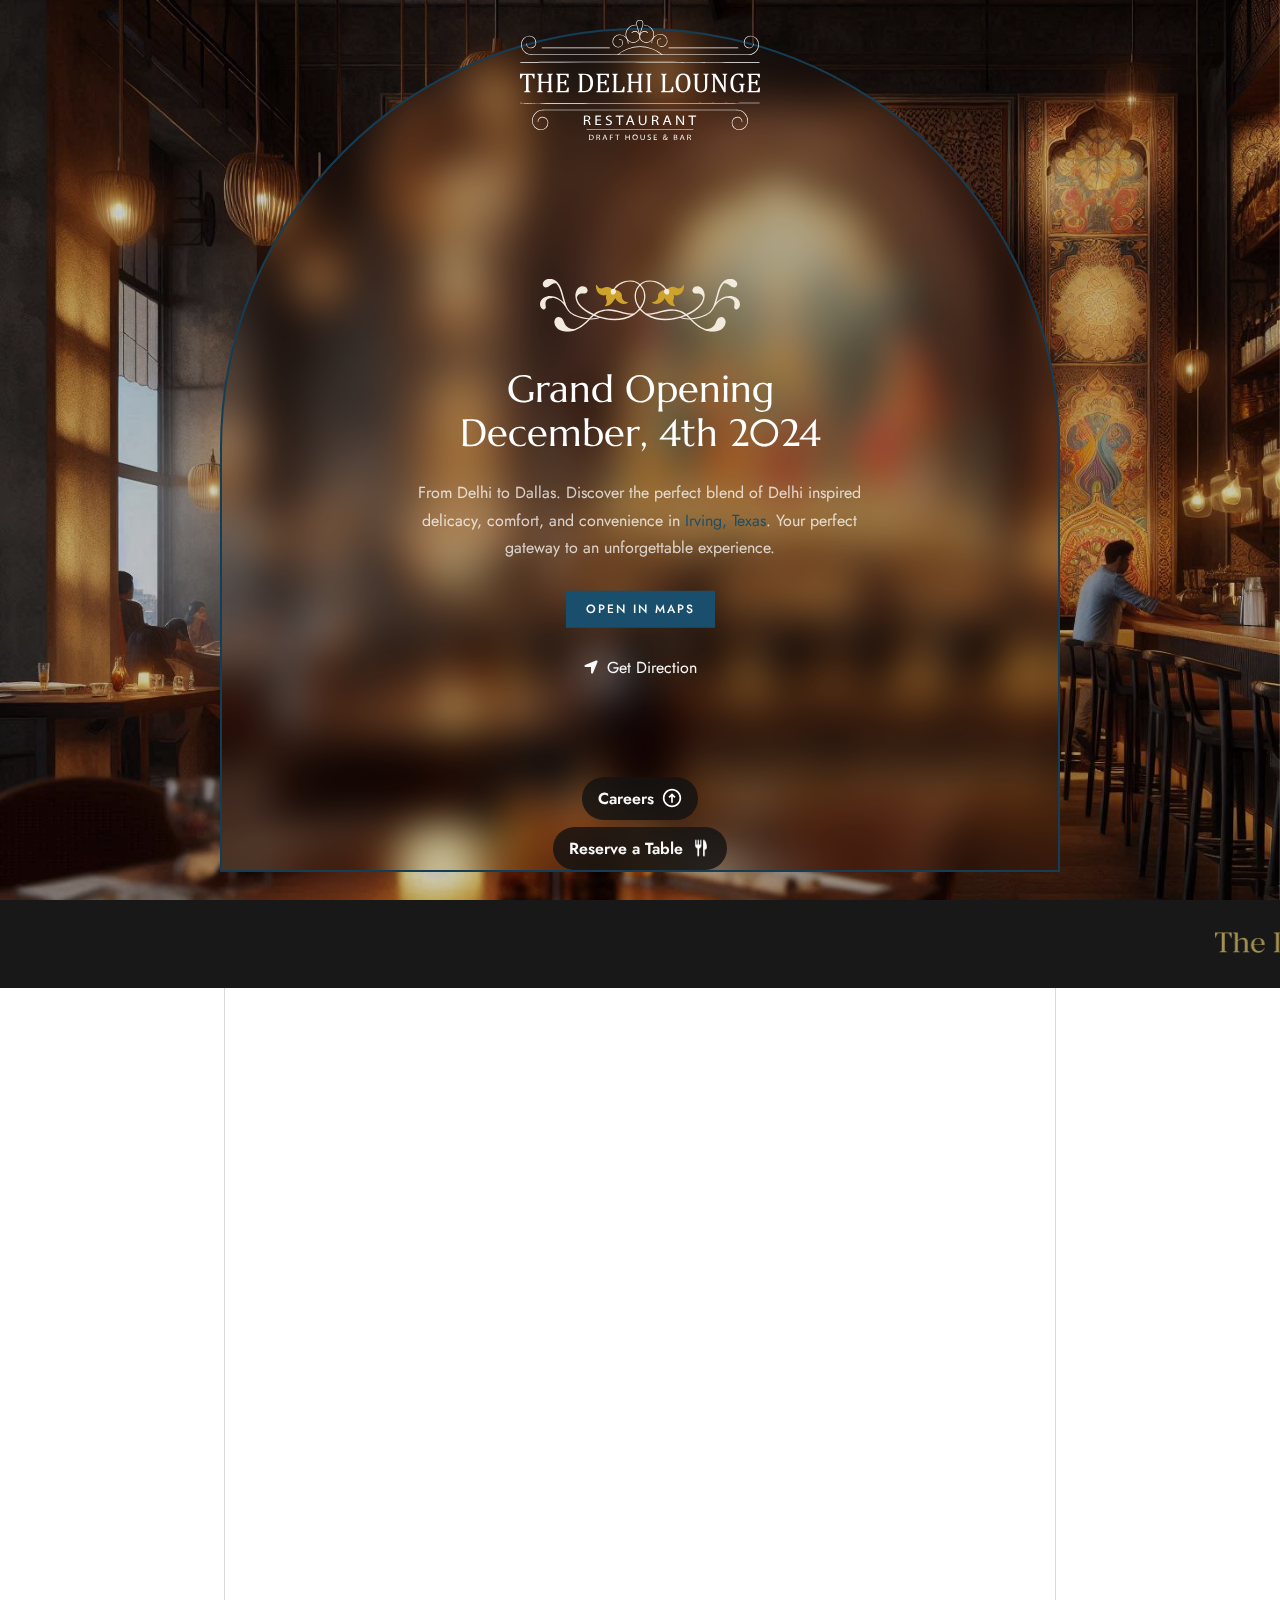
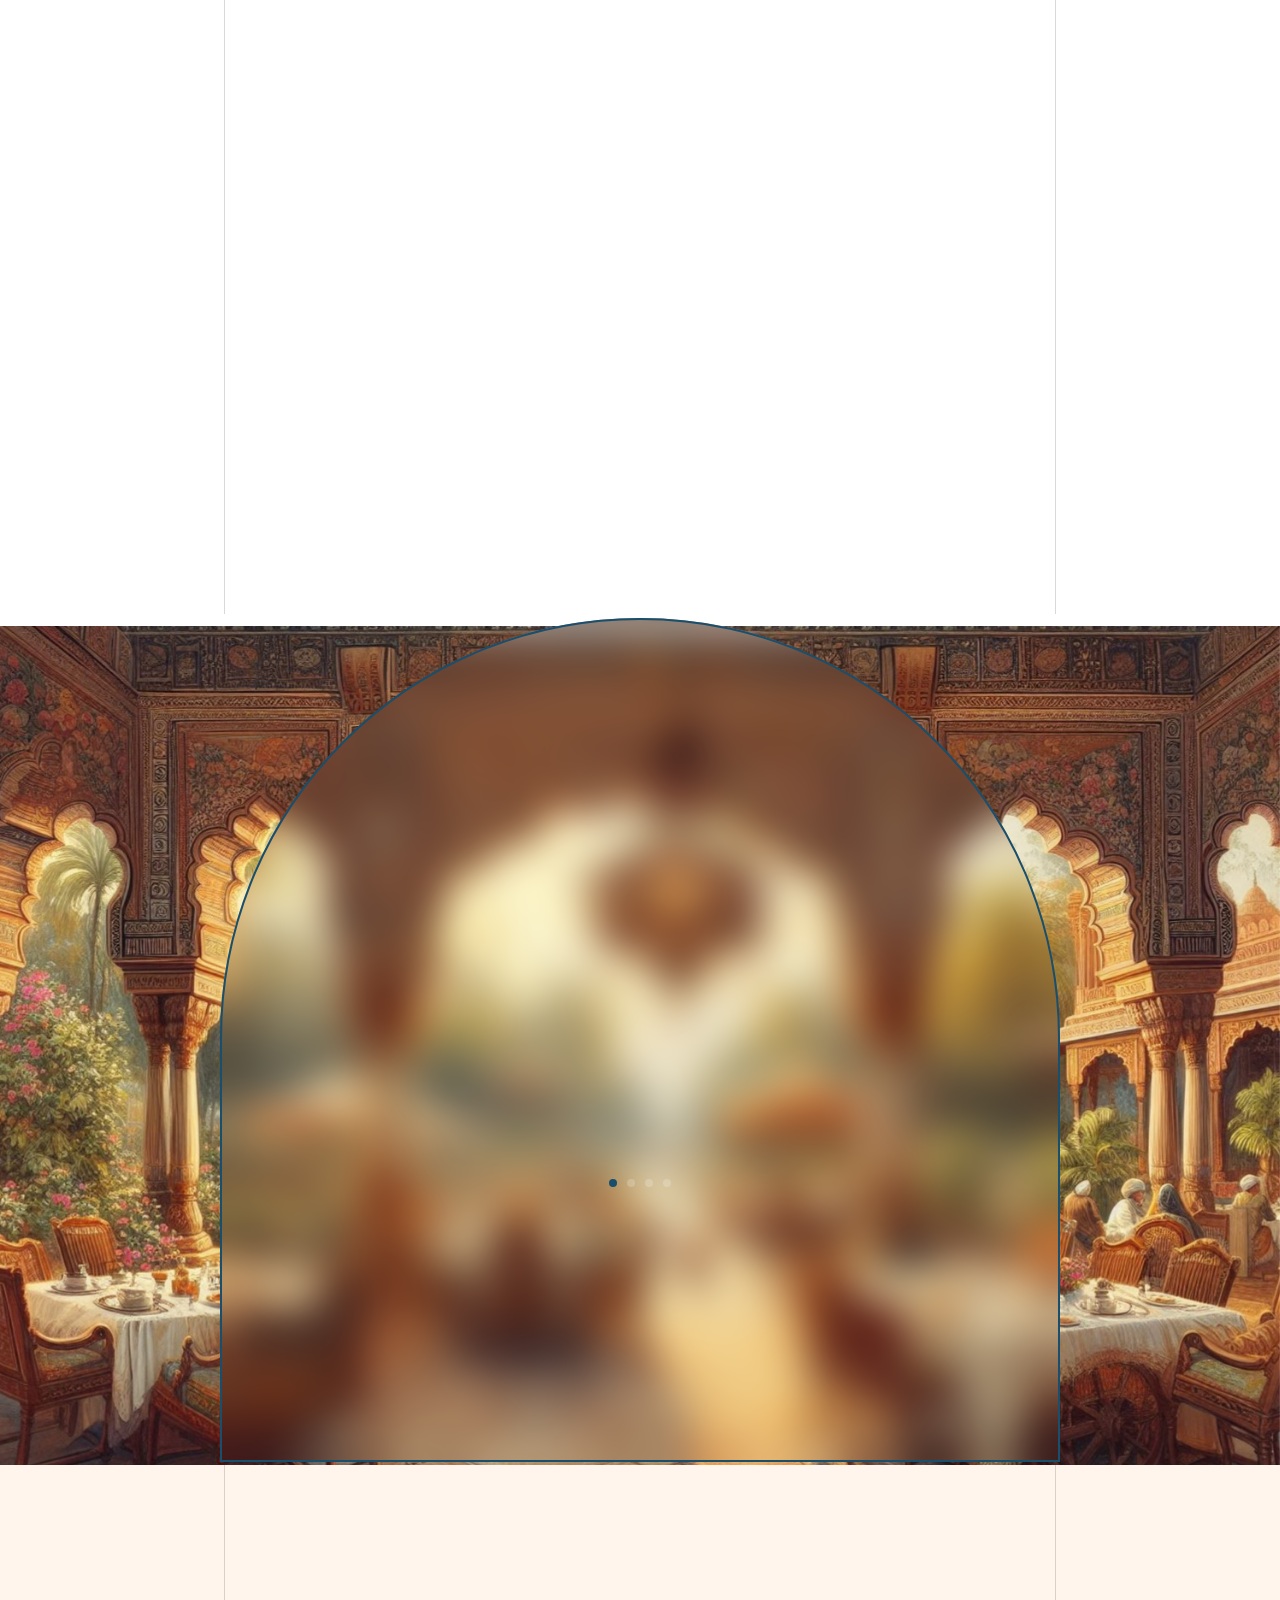
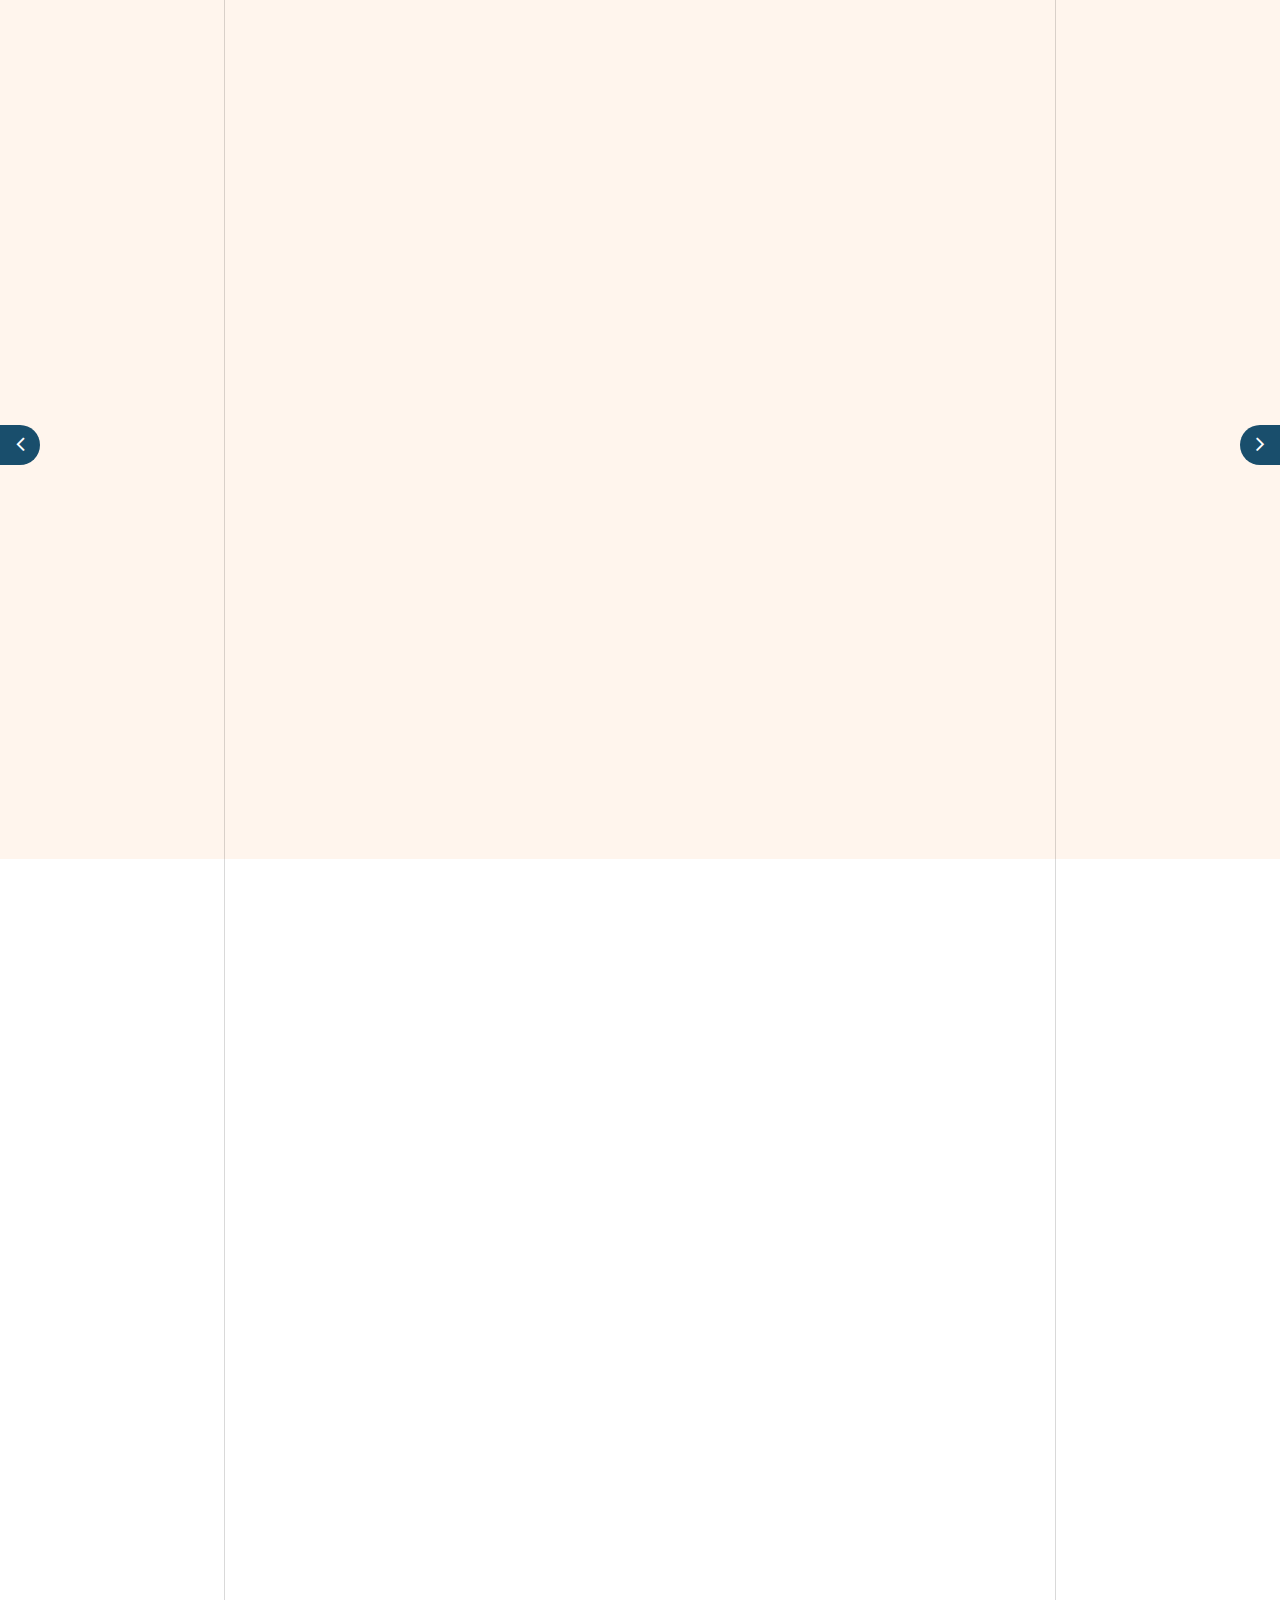
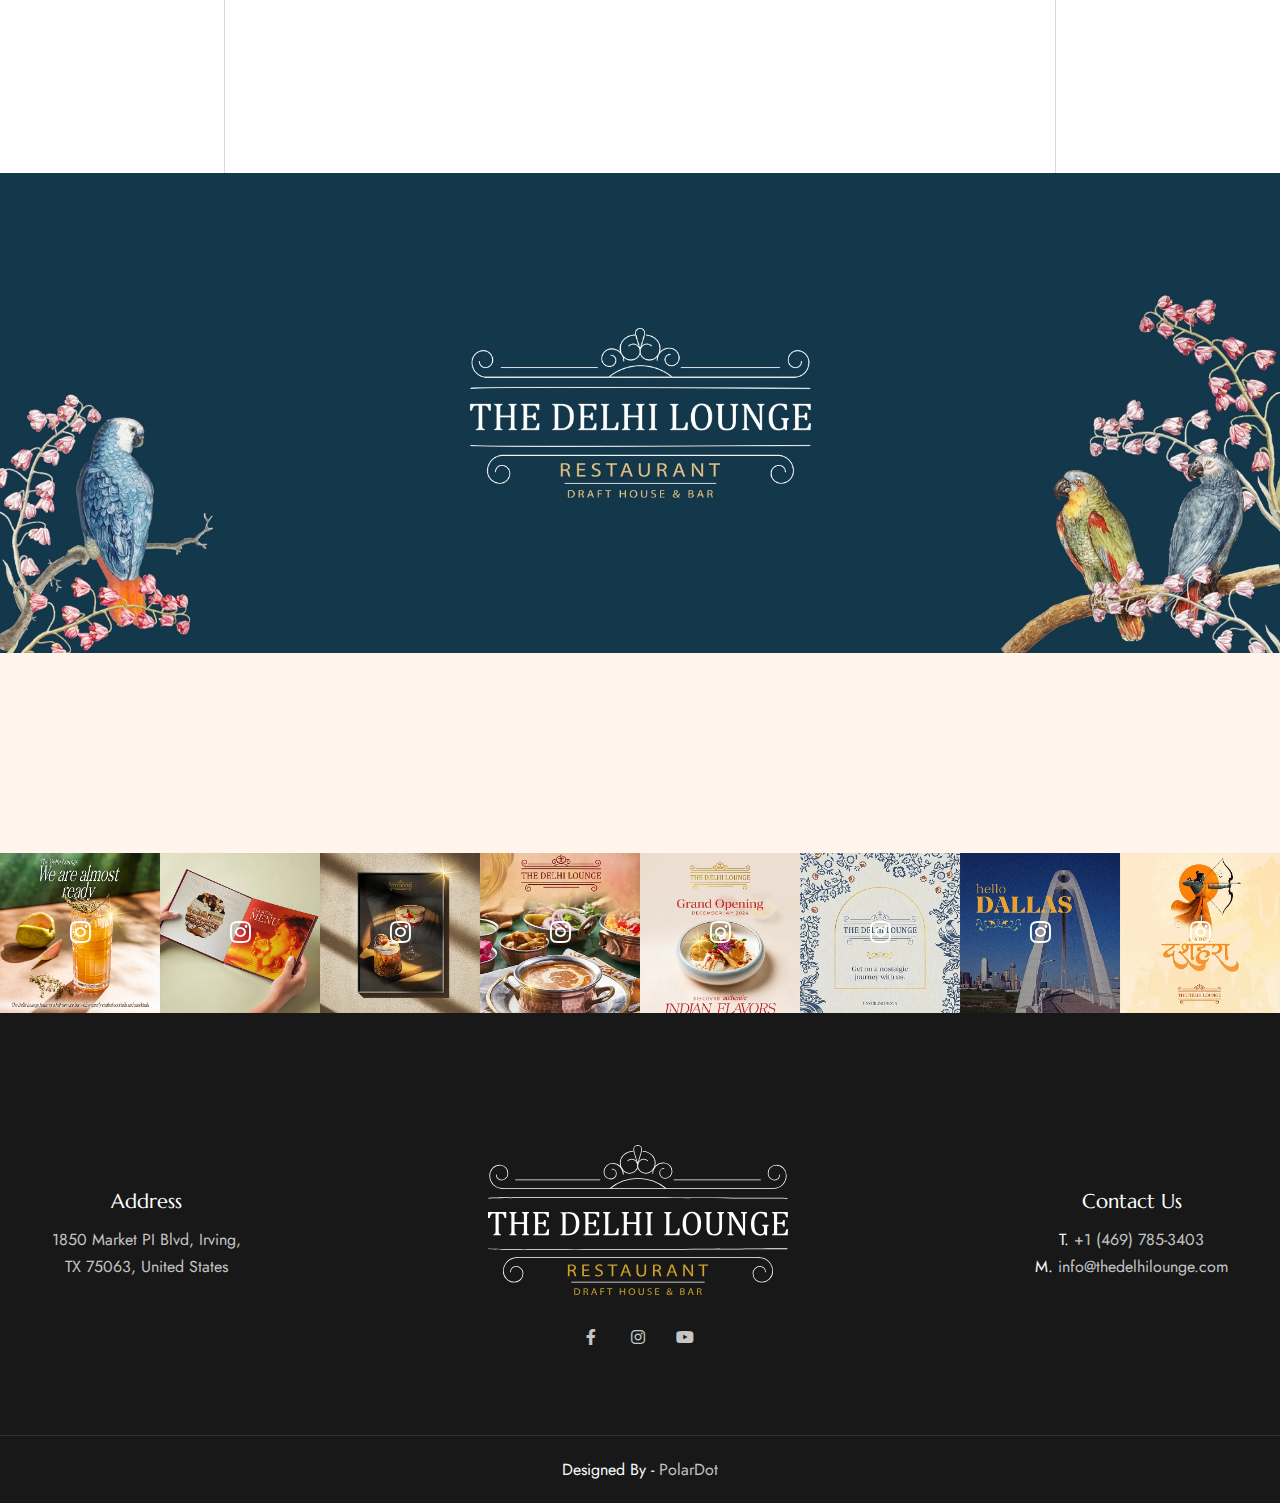
<file: index.html>
<!DOCTYPE html>
<html lang="zxx">
  <head>
    <title>The Delhi Lounge - Restaurant, Draft House & Bar</title>
    <link
      rel="icon"
      href="images/Favicon(d).svg"
      type="image/gif"
      sizes="16x16"
    />
    <meta content="text/html;charset=utf-8" http-equiv="Content-Type" />
    <meta content="width=device-width, initial-scale=1.0" name="viewport" />
    <meta content="The Delhi Lounge, Irving, TX" name="description" />
    <meta content="" name="The Delhi Lounge" />
    <meta content="Polardot" name="author" />
    <!--  Essential META Tags -->
    <meta property="og:title" content="The Delhi Lounge - Irving, Tx" />
    <meta property="og:type" content="article" />
    <meta
      property="og:image"
      content="http://euro-travel-example.com/thumbnail.jpg"
    />
    <meta property="og:url" content="http://thedelhilounge.com/index.html" />
    <meta name="twitter:card" content="summary_large_image" />

    <!--  Non-Essential, But Recommended -->
    <meta
      property="og:description"
      content="A Nostalgic Blend of Flavors from Delhi"
    />
    <meta property="og:site_name" content="The Delhi Lounge" />
    <meta name="twitter:image:alt" content="Alt text for image" />

    <!--  Non-Essential, But Required for Analytics -->
    <meta property="fb:app_id" content="your_app_id" />
    <meta name="twitter:site" content="@website-username" />
    <!-- CSS Files
    ================================================== -->
    <link
      href="css/bootstrap.min.css"
      rel="stylesheet"
      type="text/css"
      id="bootstrap"
    />
    <link href="css/plugins.css" rel="stylesheet" type="text/css" />
    <link href="css/swiper.css" rel="stylesheet" type="text/css" />
    <link href="css/style.css" rel="stylesheet" type="text/css" />
    <link href="css/coloring.css" rel="stylesheet" type="text/css" />
    <!-- Latest compiled and minified CSS -->
    <link
      rel="stylesheet"
      href="https://cdn.jsdelivr.net/npm/bootstrap@4.6.2/dist/css/bootstrap.min.css"
      integrity="sha384-xOolHFLEh07PJGoPkLv1IbcEPTNtaed2xpHsD9ESMhqIYd0nLMwNLD69Npy4HI+N"
      crossorigin="anonymous"
    />
    <!-- color scheme -->
    <link
      id="colors"
      href="css/colors/scheme-01.css"
      rel="stylesheet"
      type="text/css"
    />
    <link rel="stylesheet" href="./css/modal.css" />
  </head>

  <body>
    <div id="wrapper">
      <a href="#" id="back-to-top"></a>

      <!-- page preloader begin -->
      <div id="de-loader"></div>
      <!-- page preloader close -->

      <!-- header begin -->
      <header class="transparent has-topbar">
        <div class="container">
          <div class="row">
            <div class="col-md-12">
              <div class="de-flex sm-pt10">
                <div class="de-flex-col" style="width: 100%">
                  <div id="logo">
                    <a href="index.html">
                      <img
                        class="logo-main header-logo-width"
                        src="images/logo-white.svg"
                        alt=""
                      />
                      <img
                        class="logo-scroll header-logo-width"
                        src="images/logo-black.svg"
                        alt=""
                      />
                      <img
                        class="logo-mobile header-logo-width"
                        src="images/logo-white.svg"
                        alt=""
                      />
                    </a>
                  </div>
                </div>
              </div>
            </div>
          </div>
        </div>
      </header>
      <!-- header close -->
      <!-- content begin -->
      <div class="no-bottom no-top" id="content">
        <div id="top"></div>

        <section
          class="section-dark text-light no-top no-bottom position-relative overflow-hidden z-1000"
        >
          <div class="v-center">
            <div class="swiper">
              <!-- Additional required wrapper -->
              <div class="swiper-wrapper">
                <!-- Slides -->
                <div class="swiper-slide">
                  <div
                    class="swiper-inner"
                    data-bgimage="url(images/homebg1.jpeg)"
                  >
                    <div class="sw-caption z-1000">
                      <div class="container">
                        <div class="row g-4 align-items-center">
                          <div class="spacer-double"></div>

                          <div class="col-lg-8 offset-lg-2 text-center">
                            <div class="spacer-single"></div>
                            <div class="sw-text-wrapper">
                              <div class="slider-extra mb-3">
                                <img
                                  src="images/motif.svg"
                                  class="motif"
                                  alt=""
                                />
                              </div>
                              <h1 class="slider-title mb-4">
                                Grand Opening<br />
                                December, 4th 2024
                              </h1>
                              <p
                                class="col-lg-8 offset-lg-2 slider-teaser px-4 mb-0"
                              >
                                From Delhi to Dallas. Discover the perfect blend
                                of Delhi inspired delicacy, comfort, and
                                convenience in
                                <a
                                  target="_blank"
                                  href="https://maps.app.goo.gl/JXathrWNr9n4zS7v9"
                                  >Irving, Texas</a
                                >. Your perfect gateway to an unforgettable
                                experience.
                              </p>
                              <div class="spacer-30"></div>
                              <a
                                class="btn-main mb10 mb-3"
                                target="_blank"
                                href="https://maps.app.goo.gl/fCLEisJZpgTLuZJGA"
                                >Open in Maps</a
                              >
                              <div class="spacer-10"></div>
                              <a
                                class="text-light"
                                target="_blank"
                                href="https://www.google.com/maps/dir//1850%20Market%20Pl%20Blvd,%20Irving,%20TX%2075063,%20United%20States"
                                ><span style="margin-right: 9px"
                                  ><i
                                    class="fa-solid fa-location-arrow"
                                  ></i></span
                                >Get Direction</a
                              >
                            </div>
                          </div>

                          <div class="spacer-single"></div>
                        </div>
                      </div>
                    </div>

                    <div class="abs abs-centered decor-width">
                      <div class="box-slider-decor"></div>
                    </div>
                    <div class="sw-overlay op-2"></div>
                  </div>
                </div>
                <!-- Slides -->

                <!-- Slides -->
              </div>
              <!-- If we need pagination -->
              <div class="swiper-pagination"></div>

              <!-- If we need navigation buttons -->
              <div class="swiper-button-prev"></div>
              <div class="swiper-button-next"></div>

              <!-- If we need scrollbar -->
              <div class="swiper-scrollbar"></div>
            </div>
          </div>
        </section>

        <div class="bg-dark text-light pt30 pb30">
          <div class="">
            <div class="row g-4 align-items-center">
              <!-- <marquee
                >The Delhi Lounge ✨ Dine-in ✨ Takeaway ✨ Restaurant ✨ Draft
                Bar ✨ Vegan Options ✨ The Delhi Lounge</marquee
              > -->
              <marquee loop="-1"
                ><img class="marquee-width" src="./images/marquee.svg" alt=""
              /></marquee>
            </div>
          </div>
        </div>

        <section class="relative lines-deco">
          <div class="container">
            <div class="row g-4">
              <div class="col-lg-4 sm-hide">
                <div class="relative wow fadeInUp" data-wow-delay=".3s">
                  <div class="abs top-0 w-100">
                    <div class="shape-mask-1 jarallax">
                      <img
                        src="images/misc/2.webp"
                        class="jarallax-img"
                        alt=""
                      />
                    </div>
                  </div>
                </div>
              </div>

              <div class="col-lg-4 text-center">
                <div class="wow scaleIn">
                  <div class="subtitle id-color mb-3">
                    Welcome To The Delhi Lounge
                  </div>
                  <h2 class="wow fadeInUp">
                    Your perfect Indian night, with flavors inspired from
                    Delhi.
                  </h2>

                  <div class="text-center wow fadeInUp" data-wow-delay=".5s">
                    <h4 class="fw-bold mb-1">
                      Opening on 4th of December 2024
                    </h4>
                    <div class="de-rating-ext fs-18">
                      <span class="d-stars">
                        <i class="icofont-star"></i>
                        <i class="icofont-star"></i>
                        <i class="icofont-star"></i>
                        <i class="icofont-star"></i>
                        <i class="icofont-star"></i>
                      </span>
                    </div>
                    <span class="d-block fs-14 mb-0"
                      >Stay updated with our progress on WhatsApp</span
                    >
                  </div>
                </div>
              </div>

              <div class="col-lg-4 sm-hide">
                <div class="relative wow fadeInUp" data-wow-delay=".3s">
                  <div class="abs top-0 w-100">
                    <div class="shape-mask-1 jarallax">
                      <img
                        src="images/misc/3.webp"
                        class="jarallax-img"
                        alt=""
                      />
                    </div>
                  </div>
                </div>
              </div>
            </div>

            <div class="spacer-double"></div>

            <div class="row g-4 relative z-2">
              <div class="col-lg-4 col-md-6 wow fadeInUp" data-wow-delay=".3s">
                <div class="relative p-4 bg-white border-grey">
                  <span
                    class="abs top-= w-70px p-3 rounded-up-100 bg-color d-block"
                  >
                    <img src="images/svg/restaurant.svg" class="w-100" alt="" />
                  </span>
                  <div class="pl-90">
                    <h4>Restaurant</h4>
                    <p class="mb-0">
                      Indulge in the authentic taste of Old Delhi, where every
                      bite takes you back to the bustling lanes of purani Dilli.
                    </p>
                  </div>
                </div>
              </div>

              <div class="col-lg-4 col-md-6 wow fadeInUp" data-wow-delay=".4s">
                <div class="relative p-4 bg-white border-grey">
                  <span
                    class="abs top-= w-70px p-3 rounded-up-100 bg-color d-block"
                  >
                    <img
                      src="images/svg/draft house.svg"
                      class="w-100"
                      alt=""
                    />
                  </span>
                  <div class="pl-90">
                    <h4>Draft House</h4>
                    <p class="mb-0">
                      Raise a toast with our curated drafts & drinks perfectly
                      paired to complement the bold spices and flavors of Delhi.
                    </p>
                  </div>
                </div>
              </div>

              <div class="col-lg-4 col-md-6 wow fadeInUp" data-wow-delay=".5s">
                <div class="relative p-4 bg-white border-grey">
                  <span
                    class="abs top-= w-70px p-3 rounded-up-100 bg-color d-block"
                  >
                    <img src="images/svg/vegan.svg" class="w-100" alt="" />
                  </span>
                  <div class="pl-90">
                    <h4>Vegan Options</h4>
                    <p class="mb-0">
                      Delight in our all vegan dishes, crafted with the same
                      care and tradition as Delhi's beloved classics.
                    </p>
                  </div>
                </div>
              </div>

              <div class="col-lg-4 col-md-6 wow fadeInUp" data-wow-delay=".6s">
                <div class="relative p-4 bg-white border-grey">
                  <span
                    class="abs top-= w-70px p-3 rounded-up-100 bg-color d-block"
                  >
                    <img src="images/svg/ambiance.svg" class="w-100" alt="" />
                  </span>
                  <div class="pl-90">
                    <h4>Amazing Ambience</h4>
                    <p class="mb-0">
                      Step into a space that blends Delhi's old-world charm with
                      modern comfort, creating a memorable dining experience.
                    </p>
                  </div>
                </div>
              </div>

              <div class="col-lg-4 col-md-6 wow fadeInUp" data-wow-delay=".7s">
                <div class="relative p-4 bg-white border-grey">
                  <span
                    class="abs top-= w-70px p-3 rounded-up-100 bg-color d-block"
                  >
                    <img src="images/svg/culinary.svg" class="w-100" alt="" />
                  </span>
                  <div class="pl-90">
                    <h4>Culinary Excellence</h4>
                    <p class="mb-0">
                      Relive the culinary magic & nostalgia of Delhi, where
                      centuries-old recipes meet contemporary flair.
                    </p>
                  </div>
                </div>
              </div>

              <div class="col-lg-4 col-md-6 wow fadeInUp" data-wow-delay=".8s">
                <div class="relative p-4 bg-white border-grey">
                  <span
                    class="abs top-= w-70px p-3 rounded-up-100 bg-color d-block"
                  >
                    <img src="images/svg/happyhour.svg" class="w-100" alt="" />
                  </span>
                  <div class="pl-90">
                    <h4>Happy Hour</h4>
                    <p class="mb-0">
                      Enjoy happy hours that transport you to the vibrant
                      evenings of Delhi, with deals as delightful as the food.
                    </p>
                  </div>
                </div>
              </div>
            </div>
          </div>
        </section>

        <section
          class="jarallax relative overflow-hidden text-light section-dark trust-section"
        >
          <div class="abs abs-centered decor-width">
            <div class="box-slider-decor"></div>
          </div>
          <img src="images/bg3.jpeg" class="jarallax-img" alt="" />
          <div class="container">
            <div class="row">
              <div class="col-lg-8 offset-lg-2 text-center">
                <div class="owl-single-dots owl-carousel owl-theme">
                  <div class="item">
                    <i
                      class="icofont-quote-left id-color fs-40 mb-4 wow fadeInUp"
                    ></i>
                    <h3 class="mb-4 wow fadeInUp fs-32">
                      A captivating blend of Mughlai, Persian, and North Indian
                      influences. Matched with carefully selected beverages and
                      drinks.
                    </h3>
                    <span class="wow fadeInUp">A Nostalgic Blend</span>
                  </div>

                  <div class="item">
                    <i
                      class="icofont-quote-left id-color fs-40 mb-4 wow fadeInUp"
                    ></i>
                    <h3 class="mb-4 wow fadeInUp fs-32">
                      Chandni Chowk’s vibrant streets, filled with the aroma of
                      sizzling kebabs and tangy chaats, were a sensory delight.
                      Relive the nostalgic flavors with us.
                    </h3>
                    <span class="wow fadeInUp">The Chandni Chowk Feasts</span>
                  </div>

                  <div class="item">
                    <i
                      class="icofont-quote-left id-color fs-40 mb-4 wow fadeInUp"
                    ></i>
                    <h3 class="mb-4 wow fadeInUp fs-32">
                      City bursts with the aroma of sizzling parathas, stuffed
                      to perfection. We bring that iconic buttery taste and
                      nostalgia to your dining experience.
                    </h3>
                    <span class="wow fadeInUp">Parathe Wali Gali</span>
                  </div>

                  <div class="item">
                    <i
                      class="icofont-quote-left id-color fs-40 mb-4 wow fadeInUp"
                    ></i>
                    <h3 class="mb-4 wow fadeInUp fs-32">
                      Delhi’s festive gatherings—food, laughter, and
                      togetherness. We bring that joy and tradition to your
                      dining experience.
                    </h3>

                    <span class="wow fadeInUp">Delhi's Delightful Fable</span>
                  </div>
                </div>
              </div>
            </div>
          </div>
        </section>

        <section class="relative bg-light lines-deco">
          <div class="container-fluid relative z-2">
            <div class="row g-4">
              <div class="col-lg-8 offset-lg-2 text-center">
                <div class="subtitle id-color wow fadeInUp mb-3">
                  Culinary Nirvana
                </div>
                <h2 class="wow fadeInUp">Meet the Consulting Chef</h2>
              </div>

              <div class="col-lg-12">
                <div
                  class="owl-custom-nav menu-float px-5"
                  data-target="#room-carousel"
                >
                  <a class="btn-next"></a>
                  <a class="btn-prev"></a>

                  <div
                    id="room-carousel"
                    class="owl-3-cols owl-carousel owl-theme"
                  >
                    <!-- room begin -->
                    <div class="item">
                      <div
                        class="hover relative text-light text-center wow fadeInUp"
                        data-wow-delay=".3s"
                      >
                        <img
                          src="images/painting1.jpeg"
                          class="w-100 rounded-up-1000"
                          alt=""
                          style="
                            max-height: 700px;
                            object-fit: cover;
                            object-position: 0% 0%;
                          "
                        />
                        <div
                          class="abs hover-op-1 z-4 hover-mt-40 abs-centered"
                        >
                          <!-- <div class="fs-14">Speciality</div> -->
                          <!-- <h3 class="fs-40 lh-1 mb-4">Dal Makhni</h3> -->
                          <img
                            src="./images/logo-white.svg"
                            class="w-100"
                            style="margin-bottom: 20px"
                            alt=""
                          />
                          <div class="desc">
                            <p></p>
                          </div>
                        </div>
                        <div
                          class="abs bg-color z-2 top-0 w-100 h-100 hover-op-1 rounded-up-1000"
                        ></div>
                        <div
                          class="abs z-2 bottom-0 mb-3 w-100 text-center hover-op-0"
                        >
                          <h3 class="mb-0">
                            Specially Crafted Menu<menu></menu>
                          </h3>
                          <div class="text-center fs-14">
                            <span class="mx-2"
                              >North Indian, Mughlai, Tandoor, Sea-Food, Chats &
                              more</span
                            >
                            <span class="mx-2"></span>
                          </div>
                        </div>
                        <div
                          class="gradient-trans-color-bottom abs w-100 h-40 bottom-0"
                        ></div>
                      </div>
                    </div>
                    <!-- room end -->

                    <!-- room begin -->
                    <div class="item">
                      <div
                        class="hover relative text-light text-center wow fadeInUp"
                        data-wow-delay=".4s"
                      >
                        <img
                          src="images/Chef Gill.png"
                          class="w-100 rounded-up-1000"
                          alt=""
                          style="
                            max-height: 700px;
                            object-fit: cover;
                            object-position: 0% 0%;
                          "
                        />
                        <div
                          class="abs hover-op-1 z-4 hover-mt-40 abs-centered width-fix01"
                        >
                          <!-- <div class="fs-14">Speciality</div> -->
                          <!-- <h3 class="fs-40 lh-1 mb-4">Dal Makhni</h3> -->
                          <img
                            src="./images/logo-white.svg"
                            class="w-50"
                            style="margin-bottom: 20px"
                            alt=""
                          />
                          <div class="desc">
                            <p>
                              An internationally acclaimed culinary innovator,
                              Chef Manjit Singh Gill brings 40+ years of
                              experience to recreate the authenticity of the
                              cuisine as well as represent the thriving culture
                              of India through it. His techniques are rooted in
                              tradition and Vedic Science, that have enabled him
                              to trailblaze through the Indian gastronomic
                              landscape. His oeuvre includes but is not limited
                              to celebrated restaurants such as BUKHARA, DUM
                              PUKHT, DAKSHIN, & ROYAL VEGA.
                            </p>
                          </div>
                        </div>
                        <div
                          class="abs bg-color z-2 top-0 w-100 h-100 hover-op-1 rounded-up-1000"
                        ></div>
                        <div
                          class="abs z-2 bottom-0 mb-3 w-100 text-center hover-op-0"
                        >
                          <h3 class="mb-0">Manjit Singh Gill</h3>
                          <div class="text-center fs-14">
                            <span class="mx-2"> Former Corporate Chef </span>
                            <span class="mx-2">
                              ITC HOTELS, BHUKHARA, DAKSHIN
                            </span>
                          </div>
                        </div>
                        <div
                          class="gradient-trans-color-bottom abs w-100 h-40 bottom-0"
                        ></div>
                      </div>
                    </div>
                    <!-- room end -->
                    <div class="item">
                      <div
                        class="hover relative text-light text-center wow fadeInUp"
                        data-wow-delay=".4s"
                      >
                        <img
                          src="images/mocktails.jpg"
                          class="w-100 rounded-up-1000"
                          alt=""
                          style="
                            max-height: 700px;
                            object-fit: cover;
                            object-position: 0% 0%;
                          "
                        />
                        <div
                          class="abs hover-op-1 z-4 hover-mt-40 abs-centered"
                        >
                          <!-- <div class="fs-14">Speciality</div> -->
                          <!-- <h3 class="fs-40 lh-1 mb-4">Dal Makhni</h3> -->
                          <img
                            src="./images/logo-white.svg"
                            class="w-100"
                            style="margin-bottom: 20px"
                            alt=""
                          />
                          <div class="desc">
                            <p></p>
                          </div>
                        </div>
                        <div
                          class="abs bg-color z-2 top-0 w-100 h-100 hover-op-1 rounded-up-1000"
                        ></div>
                        <div
                          class="abs z-2 bottom-0 mb-3 w-100 text-center hover-op-0"
                        >
                          <h3 class="mb-0">Draft House & Bar</h3>
                          <div class="text-center fs-14">
                            <span class="mx-2"
                              >Refreshing Beverages, Cocktails & Mocktails</span
                            >
                            <span class="mx-2"></span>
                          </div>
                        </div>
                        <div
                          class="gradient-trans-color-bottom abs w-100 h-40 bottom-0"
                        ></div>
                      </div>
                    </div>
                    <!-- room end -->
                  </div>
                </div>
              </div>
            </div>
          </div>
        </section>

        <section class="relative lines-deco">
          <div class="container relative z-2">
            <div class="row g-4">
              <div class="col-lg-8 offset-lg-2 text-center">
                <div class="subtitle id-color wow fadeInUp mb-3">
                  HIGHLIGHTS
                </div>
                <h2 class="wow fadeInUp">Zaika Delhi Ka</h2>
              </div>
              <div class="col-md-6">
                <div class="relative">
                  <img
                    src="images/bar1.jpg"
                    class="img-fluid wow fadeInUp"
                    alt=""
                  />
                  <div
                    class="bg-color text-light p-4 start-10 mx-4 mt-70 wow fadeInDown"
                    data-wow-delay=""
                  >
                    <div class="row g-4 align-items-center">
                      <div class="col-lg-5 text-center">
                        <div
                          class="de_count fs-15 wow fadeInRight"
                          data-wow-delay=".2s"
                        >
                          <h3 class="fs-60">
                            <span
                              class="timer fs-60"
                              data-to="28"
                              data-speed="3000"
                              >0</span
                            >+
                          </h3>
                          Exlusive Drinks
                        </div>
                      </div>

                      <div class="col-lg-7">
                        <p class="no-bottom">
                          Serving refreshing mocktails & cocktails,
                          complimenting the mood and flavors.
                        </p>
                      </div>
                    </div>
                  </div>
                </div>
              </div>

              <div class="col-md-6">
                <div class="relative">
                  <img
                    src="images/misc/8.webp"
                    class="img-fluid wow fadeInUp"
                    alt=""
                  />
                  <div
                    class="bg-color text-light p-4 start-10 mx-4 mt-70 wow fadeInDown"
                    data-wow-delay=""
                  >
                    <div class="row g-4 align-items-center">
                      <div class="col-lg-5 text-center">
                        <div
                          class="de_count fs-15 wow fadeInRight"
                          data-wow-delay=".2s"
                        >
                          <h3 class="fs-60">
                            <span
                              class="timer fs-60"
                              data-to="100"
                              data-speed="3000"
                              >0</span
                            >+
                          </h3>
                          Menu Selection
                        </div>
                      </div>

                      <div class="col-lg-7">
                        <p class="no-bottom">
                          Experience the authentic zaika of old Delhi, served
                          with culinary excellence & love.
                        </p>
                      </div>
                    </div>
                  </div>
                </div>
              </div>
            </div>
          </div>

          <div class="spacer-single"></div>
        </section>

        <section class="no-top no-bottom section-dark" aria-label="section">
          <a
            class="d-block hover popup-youtube"
            href="https://www.youtube.com/watch?v=JMGHZSZ4qQE"
            target="_blank"
          >
            <div class="relative overflow-hidden">
              <div
                class="absolute start-0 w-100 abs-middle fs-36 text-white text-center z-2"
              >
                <div class="player wow scaleIn"><span></span></div>
              </div>
              <div class="absolute w-100 h-100 top-0 bg-dark hover-op-05"></div>
              <img src="images/background/2.webp" class="img-fluid" alt="" />
            </div>
          </a>
        </section>

        <section class="bg-light relative pt50 no-bottom">
          <div class="container relative z-2">
            <div class="row g-4">
              <div class="col-lg-8 offset-lg-2 mb-4 text-center">
                <div class="subtitle id-color wow fadeInUp mb-3">
                  Our Instagram
                </div>
                <h2 class="wow fadeInUp">@thedelhilounge</h2>
              </div>
            </div>
          </div>

          <div class="container-fluid">
            <div class="row g-0">
              <div class="col-md-6">
                <div class="row g-0">
                  <div class="col-3">
                    <a
                      href="https://www.instagram.com/thedelhilounge/"
                      target="_blank"
                      class="d-block hover relative overflow-hidden text-light"
                    >
                      <img
                        src="images/gallery-square/1.webp"
                        class="w-100 hover-scale-1-1"
                        alt=""
                      />
                      <div class="abs abs-centered fs-24 text-white hover-op-0">
                        <i class="fa-brands fa-instagram"></i>
                      </div>
                    </a>
                  </div>
                  <div class="col-3">
                    <a
                      href="https://www.instagram.com/thedelhilounge/"
                      target="_blank"
                      class="d-block hover relative overflow-hidden text-light"
                    >
                      <img
                        src="images/gallery-square/2.webp"
                        class="w-100 hover-scale-1-1"
                        alt=""
                      />
                      <div class="abs abs-centered fs-24 text-white hover-op-0">
                        <i class="fa-brands fa-instagram"></i>
                      </div>
                    </a>
                  </div>
                  <div class="col-3">
                    <a
                      href="https://www.instagram.com/thedelhilounge/"
                      target="_blank"
                      class="d-block hover relative overflow-hidden text-light"
                    >
                      <img
                        src="images/gallery-square/3.webp"
                        class="w-100 hover-scale-1-1"
                        alt=""
                      />
                      <div class="abs abs-centered fs-24 text-white hover-op-0">
                        <i class="fa-brands fa-instagram"></i>
                      </div>
                    </a>
                  </div>
                  <div class="col-3">
                    <a
                      href="https://www.instagram.com/thedelhilounge/"
                      target="_blank"
                      class="d-block hover relative overflow-hidden text-light"
                    >
                      <img
                        src="images/gallery-square/4.webp"
                        class="w-100 hover-scale-1-1"
                        alt=""
                      />
                      <div class="abs abs-centered fs-24 text-white hover-op-0">
                        <i class="fa-brands fa-instagram"></i>
                      </div>
                    </a>
                  </div>
                </div>
              </div>
              <div class="col-md-6">
                <div class="row g-0">
                  <div class="col-3">
                    <a
                      href="https://www.instagram.com/thedelhilounge/"
                      target="_blank"
                      class="d-block hover relative overflow-hidden text-light"
                    >
                      <img
                        src="images/gallery-square/5.webp"
                        class="w-100 hover-scale-1-1"
                        alt=""
                      />
                      <div class="abs abs-centered fs-24 text-white hover-op-0">
                        <i class="fa-brands fa-instagram"></i>
                      </div>
                    </a>
                  </div>
                  <div class="col-3">
                    <a
                      href="https://www.instagram.com/thedelhilounge/"
                      target="_blank"
                      class="d-block hover relative overflow-hidden text-light"
                    >
                      <img
                        src="images/gallery-square/6.webp"
                        class="w-100 hover-scale-1-1"
                        alt=""
                      />
                      <div class="abs abs-centered fs-24 text-white hover-op-0">
                        <i class="fa-brands fa-instagram"></i>
                      </div>
                    </a>
                  </div>
                  <div class="col-3">
                    <a
                      href="https://www.instagram.com/thedelhilounge/"
                      target="_blank"
                      class="d-block hover relative overflow-hidden text-light"
                    >
                      <img
                        src="images/gallery-square/7.webp"
                        class="w-100 hover-scale-1-1"
                        alt=""
                      />
                      <div class="abs abs-centered fs-24 text-white hover-op-0">
                        <i class="fa-brands fa-instagram"></i>
                      </div>
                    </a>
                  </div>
                  <div class="col-3">
                    <a
                      href="https://www.instagram.com/thedelhilounge/"
                      target="_blank"
                      class="d-block hover relative overflow-hidden text-light"
                    >
                      <img
                        src="images/gallery-square/8.webp"
                        class="w-100 hover-scale-1-1"
                        alt=""
                      />
                      <div class="abs abs-centered fs-24 text-white hover-op-0">
                        <i class="fa-brands fa-instagram"></i>
                      </div>
                    </a>
                  </div>
                </div>
              </div>
            </div>
          </div>
        </section>
      </div>
      <!-- content close -->

      <!-- footer begin -->
      <footer class="text-light section-dark">
        <div class="container">
          <div class="row g-4 align-items-center">
            <div class="col-md-12">
              <div
                class="d-lg-flex align-items-center justify-content-between text-center"
              >
                <a
                  target="_blank"
                  href="https://maps.app.goo.gl/fCLEisJZpgTLuZJGA"
                >
                  <h3 class="fs-20">Address</h3>
                  1850 Market PI Blvd, Irving,<br />
                  TX 75063, United States
                </a>
                <div>
                  <img
                    src="images/footer-logo-white.svg"
                    class="w-300px"
                    alt=""
                    style="margin-top: 2rem"
                  /><br />
                  <div class="social-icons mb-sm-30 mt-4">
                    <a
                      href="https://www.facebook.com/thedelhilounge1/"
                      target="_blank"
                      ><i class="fa-brands fa-facebook-f"></i
                    ></a>
                    <a
                      href="https://www.instagram.com/thedelhilounge/"
                      target="_blank"
                      ><i class="fa-brands fa-instagram"></i
                    ></a>
                    <!-- <a href="#"><i class="fa-brands fa-twitter"></i></a> -->
                    <a
                      href="https://www.youtube.com/@thedelhilounge"
                      target="_blank"
                      ><i class="fa-brands fa-youtube"></i
                    ></a>
                  </div>
                </div>
                <div>
                  <h3 class="fs-20">Contact Us</h3>
                  T.
                  <span><a href="tel:+14697853403">+1 (469) 785-3403</a></span
                  ><br />
                  M.
                  <span>
                    <a href="mailto:info@thedelhilounge.com"
                      >info@thedelhilounge.com</a
                    >
                  </span>
                </div>
              </div>
            </div>
          </div>
        </div>
        <div class="subfooter">
          <div class="container">
            <div class="row">
              <div class="col-md-12 text-center">
                Designed By -
                <a
                  href="http://www.polardot.in/"
                  target="_blank"
                  rel="noopener noreferrer"
                  >PolarDot</a
                >
              </div>
            </div>
          </div>
        </div>
      </footer>
      <!-- footer close -->
    </div>

    <a href="https://tables.toasttab.com/restaurants/9c2087d4-44e0-4f8b-8c85-89ae3cb7070e/findTime" class="whatsapp-button" target="_blank">
      <span class="whatsapp-text">Reserve a Table</span>
      <img src="./images/icons8-restaurant-100.png" alt="WhatsApp" />
    </a>
    <a href="/careers.html" class="apply-button">
      <span class="apply-text">Careers</span>
      <img src="./images/apply.svg" alt="Apply" />
    </a>
    <!-- Javascript Files
    ================================================== -->

    <div id="myModal" class="modal fade" role="dialog">
      <div class="modal-dialog">
        <!-- Modal content-->
        <div class="modal-content">
          <div class="modal-header">
            <!-- <button
              type="button"
              class="close"
              id="closeModal"
              data-bs-dismiss="modal"
            >
              &times;
            </button> -->
            <img
              class="modal-img"
              src="./images/TDL-popup-21-11-build-min.jpg"
              alt=""
            />
            <!-- <a class="cta-popup" href="https://wa.link/idd7q1" target="_blank"
              >Book Now</a
            > -->
            <!--         <h4 class="modal-title">Modal Header</h4> -->
          </div>
        </div>
      </div>
    </div>
    <script
      src="https://cdn.jsdelivr.net/npm/jquery@3.5.1/dist/jquery.slim.min.js"
      integrity="sha384-DfXdz2htPH0lsSSs5nCTpuj/zy4C+OGpamoFVy38MVBnE+IbbVYUew+OrCXaRkfj"
      crossorigin="anonymous"
    ></script>
    <script
      src="https://cdn.jsdelivr.net/npm/bootstrap@4.6.2/dist/js/bootstrap.bundle.min.js"
      integrity="sha384-Fy6S3B9q64WdZWQUiU+q4/2Lc9npb8tCaSX9FK7E8HnRr0Jz8D6OP9dO5Vg3Q9ct"
      crossorigin="anonymous"
    ></script>
    <script>
      $(document).ready(function () {
        setTimeout(function () {
          $("#myModal").modal("show");
        }, 2500);
      });
    </script>

    <script src="js/plugins.js"></script>
    <script src="js/designesia.js"></script>
    <script src="js/swiper.js"></script>
    <script src="js/custom-marquee.js"></script>
    <script src="js/custom-swiper-2.js"></script>
  </body>
</html>
</file>
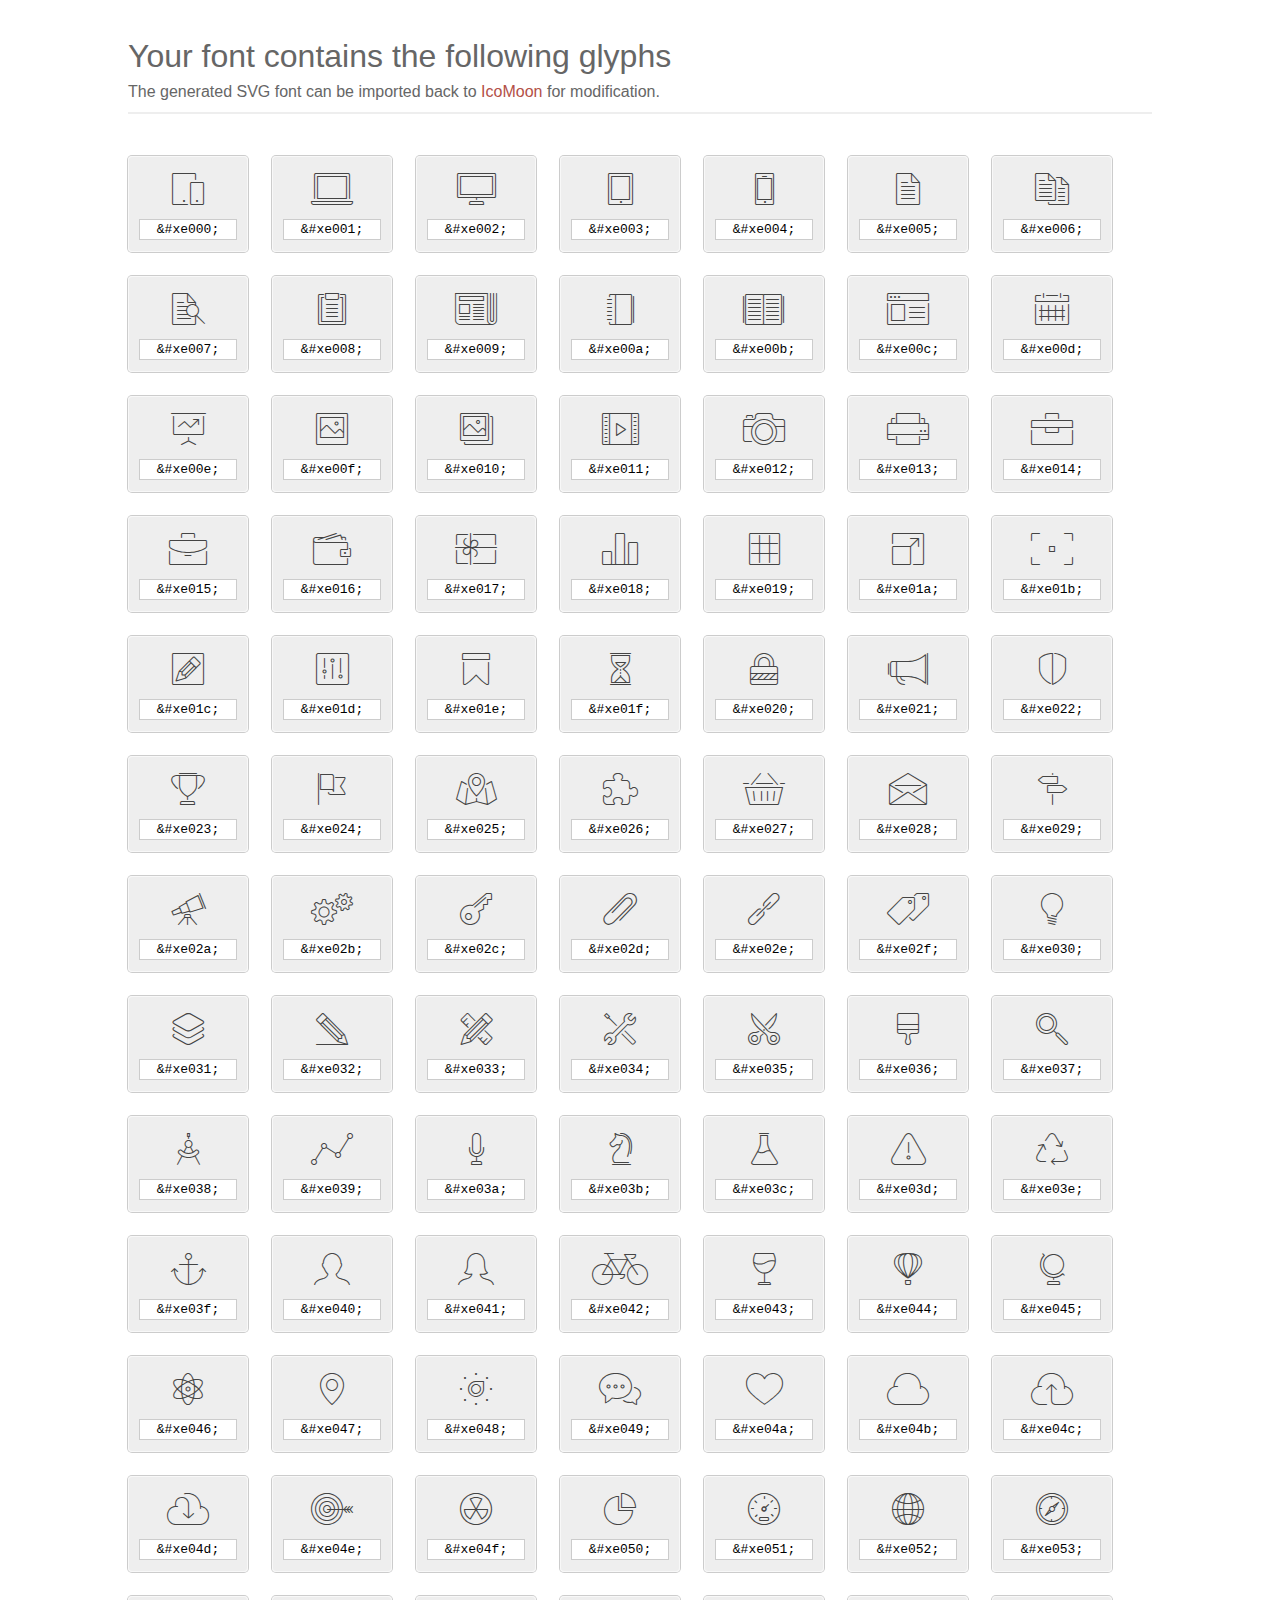
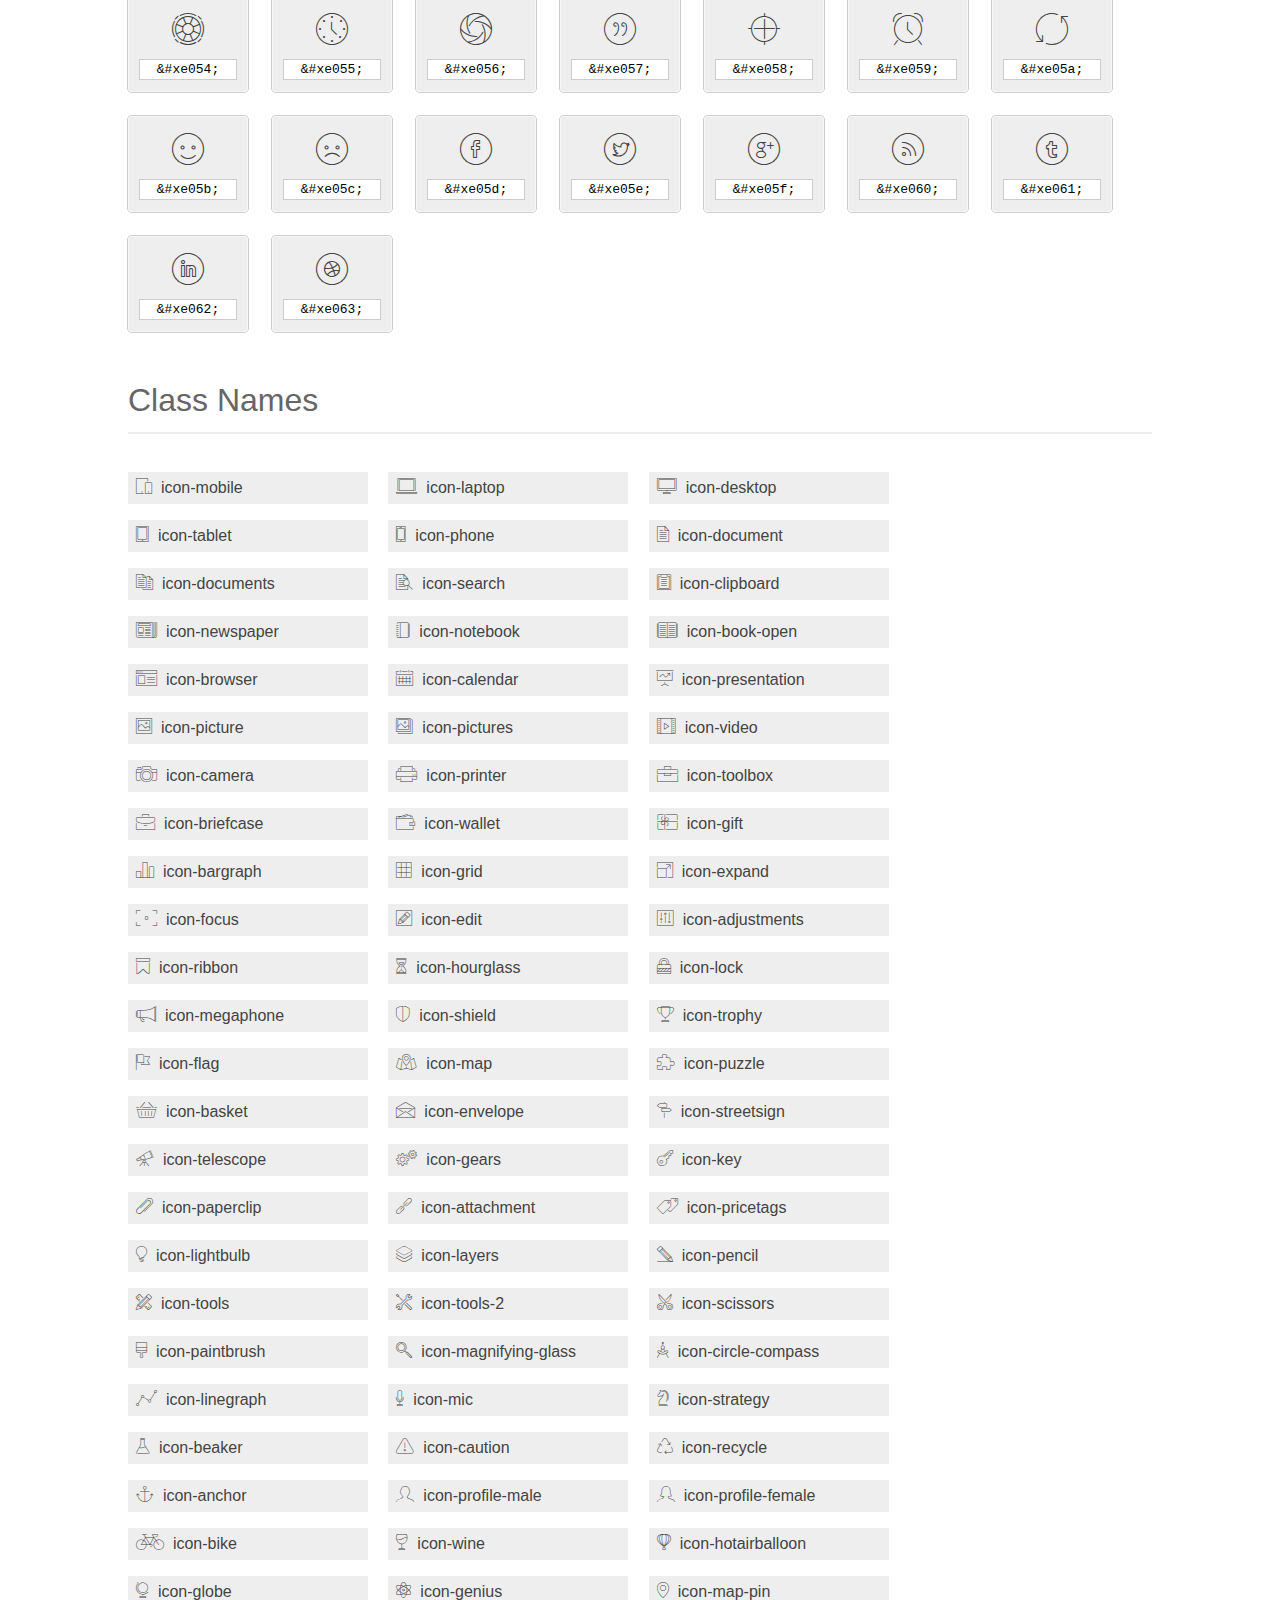
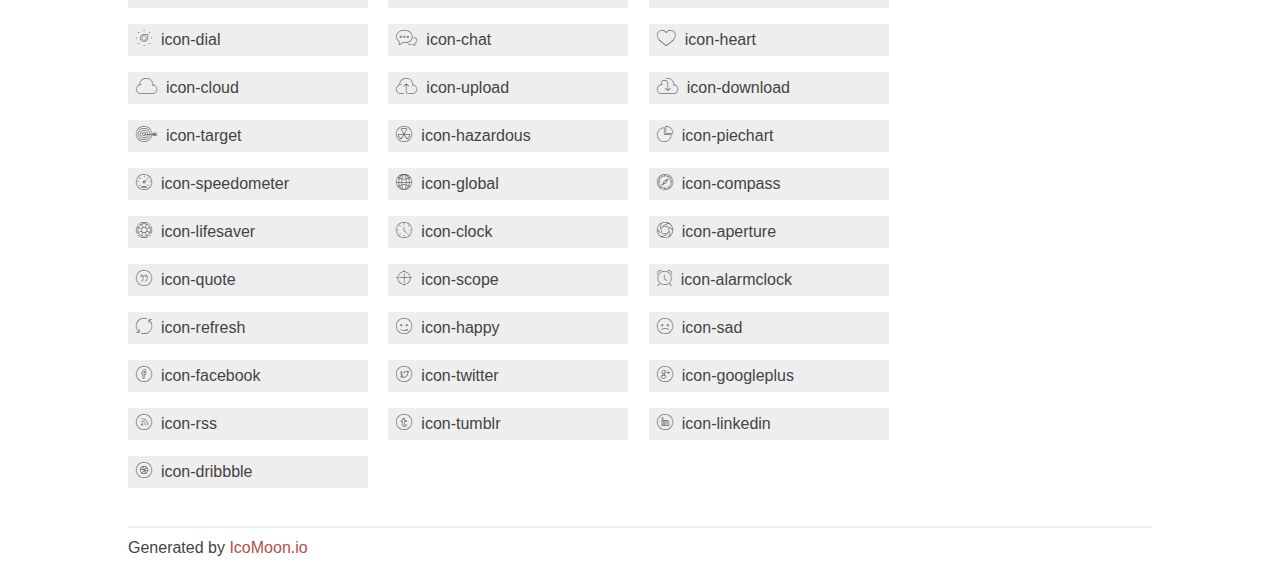
<file: fonts/et-line-font/index.html>
<!doctype html>
<html>
<head>
<title>Your Font/Glyphs</title>
<link rel="stylesheet" href="style.css" >
<!--[if lte IE 7]><script src="lte-ie7.js"></script><![endif]-->
<style>
	section, header, footer {display: block;}
	body {
		font-family: sans-serif;
		color: #444;
		line-height: 1.5;
		font-size: 1em;
	}
	* {
		-moz-box-sizing: border-box;
		-webkit-box-sizing: border-box;
		box-sizing: border-box;
		margin: 0;
		padding: 0;
	}
	.glyph {
		font-size: 16px;
		float: left;
		text-align: center;
		background: #eee;
		padding: .75em;
		margin: .75em 1.5em .75em 0;
		width: 7.5em;
		border-radius: .25em;
		box-shadow: inset 0 0 0 1px #f8f8f8, 0 0 0 1px #CCC;
	}
	.glyph input {
		font-family: consolas, monospace;
		font-size: 13px;
		width: 100%;
		text-align: center;
		border: 0;
		box-shadow: 0 0 0 1px #ccc;
		padding: .125em;
	}
	.w-main {
		width: 80%;
	}
	.centered {
		margin-left: auto;
		margin-right: auto;
	}
	.fs1 {
		font-size: 2em;
	}
	header {
		margin: 2em 0;
		padding-bottom: .5em;
		color: #666;
		box-shadow: 0 2px #eee;
	}
	header h1 {
		font-size: 2em;
		font-weight: normal;
	}
	.clearfix:before, .clearfix:after { content: ""; display: table; }
	.clearfix:after, .clear { clear: both; }
	footer {
		margin-top: 2em;
		padding: .5em 0;
		box-shadow: 0 -2px #eee;
	}
	a, a:visited {
		color: #B35047;
		text-decoration: none;
	}
	a:hover, a:focus {color: #000;}
	.box1 {
		font-size: 16px;
		display: inline-block;
		width: 15em;
		padding: .25em .5em;
		background: #eee;
		margin: .5em 1em .5em 0;
	}
</style>
</head>
<body>
	<div class="w-main centered">
	<section class="mtm clearfix" id="glyphs">
	<header>
		<h1>Your font contains the following glyphs</h1>
		<p>The generated SVG font can be imported back to <a href="http://icomoon.io/app">IcoMoon</a> for modification.</p>
	</header>
	<div class="glyph">
		<div class="fs1" aria-hidden="true" data-icon="&#xe000;"></div>
		<input type="text" readonly="readonly" value="&amp;#xe000;" >
	</div>
	<div class="glyph">
		<div class="fs1" aria-hidden="true" data-icon="&#xe001;"></div>
		<input type="text" readonly="readonly" value="&amp;#xe001;" >
	</div>
	<div class="glyph">
		<div class="fs1" aria-hidden="true" data-icon="&#xe002;"></div>
		<input type="text" readonly="readonly" value="&amp;#xe002;" >
	</div>
	<div class="glyph">
		<div class="fs1" aria-hidden="true" data-icon="&#xe003;"></div>
		<input type="text" readonly="readonly" value="&amp;#xe003;" >
	</div>
	<div class="glyph">
		<div class="fs1" aria-hidden="true" data-icon="&#xe004;"></div>
		<input type="text" readonly="readonly" value="&amp;#xe004;" >
	</div>
	<div class="glyph">
		<div class="fs1" aria-hidden="true" data-icon="&#xe005;"></div>
		<input type="text" readonly="readonly" value="&amp;#xe005;" >
	</div>
	<div class="glyph">
		<div class="fs1" aria-hidden="true" data-icon="&#xe006;"></div>
		<input type="text" readonly="readonly" value="&amp;#xe006;" >
	</div>
	<div class="glyph">
		<div class="fs1" aria-hidden="true" data-icon="&#xe007;"></div>
		<input type="text" readonly="readonly" value="&amp;#xe007;" >
	</div>
	<div class="glyph">
		<div class="fs1" aria-hidden="true" data-icon="&#xe008;"></div>
		<input type="text" readonly="readonly" value="&amp;#xe008;" >
	</div>
	<div class="glyph">
		<div class="fs1" aria-hidden="true" data-icon="&#xe009;"></div>
		<input type="text" readonly="readonly" value="&amp;#xe009;" >
	</div>
	<div class="glyph">
		<div class="fs1" aria-hidden="true" data-icon="&#xe00a;"></div>
		<input type="text" readonly="readonly" value="&amp;#xe00a;" >
	</div>
	<div class="glyph">
		<div class="fs1" aria-hidden="true" data-icon="&#xe00b;"></div>
		<input type="text" readonly="readonly" value="&amp;#xe00b;" >
	</div>
	<div class="glyph">
		<div class="fs1" aria-hidden="true" data-icon="&#xe00c;"></div>
		<input type="text" readonly="readonly" value="&amp;#xe00c;" >
	</div>
	<div class="glyph">
		<div class="fs1" aria-hidden="true" data-icon="&#xe00d;"></div>
		<input type="text" readonly="readonly" value="&amp;#xe00d;" >
	</div>
	<div class="glyph">
		<div class="fs1" aria-hidden="true" data-icon="&#xe00e;"></div>
		<input type="text" readonly="readonly" value="&amp;#xe00e;" >
	</div>
	<div class="glyph">
		<div class="fs1" aria-hidden="true" data-icon="&#xe00f;"></div>
		<input type="text" readonly="readonly" value="&amp;#xe00f;" >
	</div>
	<div class="glyph">
		<div class="fs1" aria-hidden="true" data-icon="&#xe010;"></div>
		<input type="text" readonly="readonly" value="&amp;#xe010;" >
	</div>
	<div class="glyph">
		<div class="fs1" aria-hidden="true" data-icon="&#xe011;"></div>
		<input type="text" readonly="readonly" value="&amp;#xe011;" >
	</div>
	<div class="glyph">
		<div class="fs1" aria-hidden="true" data-icon="&#xe012;"></div>
		<input type="text" readonly="readonly" value="&amp;#xe012;" >
	</div>
	<div class="glyph">
		<div class="fs1" aria-hidden="true" data-icon="&#xe013;"></div>
		<input type="text" readonly="readonly" value="&amp;#xe013;" >
	</div>
	<div class="glyph">
		<div class="fs1" aria-hidden="true" data-icon="&#xe014;"></div>
		<input type="text" readonly="readonly" value="&amp;#xe014;" >
	</div>
	<div class="glyph">
		<div class="fs1" aria-hidden="true" data-icon="&#xe015;"></div>
		<input type="text" readonly="readonly" value="&amp;#xe015;" >
	</div>
	<div class="glyph">
		<div class="fs1" aria-hidden="true" data-icon="&#xe016;"></div>
		<input type="text" readonly="readonly" value="&amp;#xe016;" >
	</div>
	<div class="glyph">
		<div class="fs1" aria-hidden="true" data-icon="&#xe017;"></div>
		<input type="text" readonly="readonly" value="&amp;#xe017;" >
	</div>
	<div class="glyph">
		<div class="fs1" aria-hidden="true" data-icon="&#xe018;"></div>
		<input type="text" readonly="readonly" value="&amp;#xe018;" >
	</div>
	<div class="glyph">
		<div class="fs1" aria-hidden="true" data-icon="&#xe019;"></div>
		<input type="text" readonly="readonly" value="&amp;#xe019;" >
	</div>
	<div class="glyph">
		<div class="fs1" aria-hidden="true" data-icon="&#xe01a;"></div>
		<input type="text" readonly="readonly" value="&amp;#xe01a;" >
	</div>
	<div class="glyph">
		<div class="fs1" aria-hidden="true" data-icon="&#xe01b;"></div>
		<input type="text" readonly="readonly" value="&amp;#xe01b;" >
	</div>
	<div class="glyph">
		<div class="fs1" aria-hidden="true" data-icon="&#xe01c;"></div>
		<input type="text" readonly="readonly" value="&amp;#xe01c;" >
	</div>
	<div class="glyph">
		<div class="fs1" aria-hidden="true" data-icon="&#xe01d;"></div>
		<input type="text" readonly="readonly" value="&amp;#xe01d;" >
	</div>
	<div class="glyph">
		<div class="fs1" aria-hidden="true" data-icon="&#xe01e;"></div>
		<input type="text" readonly="readonly" value="&amp;#xe01e;" >
	</div>
	<div class="glyph">
		<div class="fs1" aria-hidden="true" data-icon="&#xe01f;"></div>
		<input type="text" readonly="readonly" value="&amp;#xe01f;" >
	</div>
	<div class="glyph">
		<div class="fs1" aria-hidden="true" data-icon="&#xe020;"></div>
		<input type="text" readonly="readonly" value="&amp;#xe020;" >
	</div>
	<div class="glyph">
		<div class="fs1" aria-hidden="true" data-icon="&#xe021;"></div>
		<input type="text" readonly="readonly" value="&amp;#xe021;" >
	</div>
	<div class="glyph">
		<div class="fs1" aria-hidden="true" data-icon="&#xe022;"></div>
		<input type="text" readonly="readonly" value="&amp;#xe022;" >
	</div>
	<div class="glyph">
		<div class="fs1" aria-hidden="true" data-icon="&#xe023;"></div>
		<input type="text" readonly="readonly" value="&amp;#xe023;" >
	</div>
	<div class="glyph">
		<div class="fs1" aria-hidden="true" data-icon="&#xe024;"></div>
		<input type="text" readonly="readonly" value="&amp;#xe024;" >
	</div>
	<div class="glyph">
		<div class="fs1" aria-hidden="true" data-icon="&#xe025;"></div>
		<input type="text" readonly="readonly" value="&amp;#xe025;" >
	</div>
	<div class="glyph">
		<div class="fs1" aria-hidden="true" data-icon="&#xe026;"></div>
		<input type="text" readonly="readonly" value="&amp;#xe026;" >
	</div>
	<div class="glyph">
		<div class="fs1" aria-hidden="true" data-icon="&#xe027;"></div>
		<input type="text" readonly="readonly" value="&amp;#xe027;" >
	</div>
	<div class="glyph">
		<div class="fs1" aria-hidden="true" data-icon="&#xe028;"></div>
		<input type="text" readonly="readonly" value="&amp;#xe028;" >
	</div>
	<div class="glyph">
		<div class="fs1" aria-hidden="true" data-icon="&#xe029;"></div>
		<input type="text" readonly="readonly" value="&amp;#xe029;" >
	</div>
	<div class="glyph">
		<div class="fs1" aria-hidden="true" data-icon="&#xe02a;"></div>
		<input type="text" readonly="readonly" value="&amp;#xe02a;" >
	</div>
	<div class="glyph">
		<div class="fs1" aria-hidden="true" data-icon="&#xe02b;"></div>
		<input type="text" readonly="readonly" value="&amp;#xe02b;" >
	</div>
	<div class="glyph">
		<div class="fs1" aria-hidden="true" data-icon="&#xe02c;"></div>
		<input type="text" readonly="readonly" value="&amp;#xe02c;" >
	</div>
	<div class="glyph">
		<div class="fs1" aria-hidden="true" data-icon="&#xe02d;"></div>
		<input type="text" readonly="readonly" value="&amp;#xe02d;" >
	</div>
	<div class="glyph">
		<div class="fs1" aria-hidden="true" data-icon="&#xe02e;"></div>
		<input type="text" readonly="readonly" value="&amp;#xe02e;" >
	</div>
	<div class="glyph">
		<div class="fs1" aria-hidden="true" data-icon="&#xe02f;"></div>
		<input type="text" readonly="readonly" value="&amp;#xe02f;" >
	</div>
	<div class="glyph">
		<div class="fs1" aria-hidden="true" data-icon="&#xe030;"></div>
		<input type="text" readonly="readonly" value="&amp;#xe030;" >
	</div>
	<div class="glyph">
		<div class="fs1" aria-hidden="true" data-icon="&#xe031;"></div>
		<input type="text" readonly="readonly" value="&amp;#xe031;" >
	</div>
	<div class="glyph">
		<div class="fs1" aria-hidden="true" data-icon="&#xe032;"></div>
		<input type="text" readonly="readonly" value="&amp;#xe032;" >
	</div>
	<div class="glyph">
		<div class="fs1" aria-hidden="true" data-icon="&#xe033;"></div>
		<input type="text" readonly="readonly" value="&amp;#xe033;" >
	</div>
	<div class="glyph">
		<div class="fs1" aria-hidden="true" data-icon="&#xe034;"></div>
		<input type="text" readonly="readonly" value="&amp;#xe034;" >
	</div>
	<div class="glyph">
		<div class="fs1" aria-hidden="true" data-icon="&#xe035;"></div>
		<input type="text" readonly="readonly" value="&amp;#xe035;" >
	</div>
	<div class="glyph">
		<div class="fs1" aria-hidden="true" data-icon="&#xe036;"></div>
		<input type="text" readonly="readonly" value="&amp;#xe036;" >
	</div>
	<div class="glyph">
		<div class="fs1" aria-hidden="true" data-icon="&#xe037;"></div>
		<input type="text" readonly="readonly" value="&amp;#xe037;" >
	</div>
	<div class="glyph">
		<div class="fs1" aria-hidden="true" data-icon="&#xe038;"></div>
		<input type="text" readonly="readonly" value="&amp;#xe038;" >
	</div>
	<div class="glyph">
		<div class="fs1" aria-hidden="true" data-icon="&#xe039;"></div>
		<input type="text" readonly="readonly" value="&amp;#xe039;" >
	</div>
	<div class="glyph">
		<div class="fs1" aria-hidden="true" data-icon="&#xe03a;"></div>
		<input type="text" readonly="readonly" value="&amp;#xe03a;" >
	</div>
	<div class="glyph">
		<div class="fs1" aria-hidden="true" data-icon="&#xe03b;"></div>
		<input type="text" readonly="readonly" value="&amp;#xe03b;" >
	</div>
	<div class="glyph">
		<div class="fs1" aria-hidden="true" data-icon="&#xe03c;"></div>
		<input type="text" readonly="readonly" value="&amp;#xe03c;" >
	</div>
	<div class="glyph">
		<div class="fs1" aria-hidden="true" data-icon="&#xe03d;"></div>
		<input type="text" readonly="readonly" value="&amp;#xe03d;" >
	</div>
	<div class="glyph">
		<div class="fs1" aria-hidden="true" data-icon="&#xe03e;"></div>
		<input type="text" readonly="readonly" value="&amp;#xe03e;" >
	</div>
	<div class="glyph">
		<div class="fs1" aria-hidden="true" data-icon="&#xe03f;"></div>
		<input type="text" readonly="readonly" value="&amp;#xe03f;" >
	</div>
	<div class="glyph">
		<div class="fs1" aria-hidden="true" data-icon="&#xe040;"></div>
		<input type="text" readonly="readonly" value="&amp;#xe040;" >
	</div>
	<div class="glyph">
		<div class="fs1" aria-hidden="true" data-icon="&#xe041;"></div>
		<input type="text" readonly="readonly" value="&amp;#xe041;" >
	</div>
	<div class="glyph">
		<div class="fs1" aria-hidden="true" data-icon="&#xe042;"></div>
		<input type="text" readonly="readonly" value="&amp;#xe042;" >
	</div>
	<div class="glyph">
		<div class="fs1" aria-hidden="true" data-icon="&#xe043;"></div>
		<input type="text" readonly="readonly" value="&amp;#xe043;" >
	</div>
	<div class="glyph">
		<div class="fs1" aria-hidden="true" data-icon="&#xe044;"></div>
		<input type="text" readonly="readonly" value="&amp;#xe044;" >
	</div>
	<div class="glyph">
		<div class="fs1" aria-hidden="true" data-icon="&#xe045;"></div>
		<input type="text" readonly="readonly" value="&amp;#xe045;" >
	</div>
	<div class="glyph">
		<div class="fs1" aria-hidden="true" data-icon="&#xe046;"></div>
		<input type="text" readonly="readonly" value="&amp;#xe046;" >
	</div>
	<div class="glyph">
		<div class="fs1" aria-hidden="true" data-icon="&#xe047;"></div>
		<input type="text" readonly="readonly" value="&amp;#xe047;" >
	</div>
	<div class="glyph">
		<div class="fs1" aria-hidden="true" data-icon="&#xe048;"></div>
		<input type="text" readonly="readonly" value="&amp;#xe048;" >
	</div>
	<div class="glyph">
		<div class="fs1" aria-hidden="true" data-icon="&#xe049;"></div>
		<input type="text" readonly="readonly" value="&amp;#xe049;" >
	</div>
	<div class="glyph">
		<div class="fs1" aria-hidden="true" data-icon="&#xe04a;"></div>
		<input type="text" readonly="readonly" value="&amp;#xe04a;" >
	</div>
	<div class="glyph">
		<div class="fs1" aria-hidden="true" data-icon="&#xe04b;"></div>
		<input type="text" readonly="readonly" value="&amp;#xe04b;" >
	</div>
	<div class="glyph">
		<div class="fs1" aria-hidden="true" data-icon="&#xe04c;"></div>
		<input type="text" readonly="readonly" value="&amp;#xe04c;" >
	</div>
	<div class="glyph">
		<div class="fs1" aria-hidden="true" data-icon="&#xe04d;"></div>
		<input type="text" readonly="readonly" value="&amp;#xe04d;" >
	</div>
	<div class="glyph">
		<div class="fs1" aria-hidden="true" data-icon="&#xe04e;"></div>
		<input type="text" readonly="readonly" value="&amp;#xe04e;" >
	</div>
	<div class="glyph">
		<div class="fs1" aria-hidden="true" data-icon="&#xe04f;"></div>
		<input type="text" readonly="readonly" value="&amp;#xe04f;" >
	</div>
	<div class="glyph">
		<div class="fs1" aria-hidden="true" data-icon="&#xe050;"></div>
		<input type="text" readonly="readonly" value="&amp;#xe050;" >
	</div>
	<div class="glyph">
		<div class="fs1" aria-hidden="true" data-icon="&#xe051;"></div>
		<input type="text" readonly="readonly" value="&amp;#xe051;" >
	</div>
	<div class="glyph">
		<div class="fs1" aria-hidden="true" data-icon="&#xe052;"></div>
		<input type="text" readonly="readonly" value="&amp;#xe052;" >
	</div>
	<div class="glyph">
		<div class="fs1" aria-hidden="true" data-icon="&#xe053;"></div>
		<input type="text" readonly="readonly" value="&amp;#xe053;" >
	</div>
	<div class="glyph">
		<div class="fs1" aria-hidden="true" data-icon="&#xe054;"></div>
		<input type="text" readonly="readonly" value="&amp;#xe054;" >
	</div>
	<div class="glyph">
		<div class="fs1" aria-hidden="true" data-icon="&#xe055;"></div>
		<input type="text" readonly="readonly" value="&amp;#xe055;" >
	</div>
	<div class="glyph">
		<div class="fs1" aria-hidden="true" data-icon="&#xe056;"></div>
		<input type="text" readonly="readonly" value="&amp;#xe056;" >
	</div>
	<div class="glyph">
		<div class="fs1" aria-hidden="true" data-icon="&#xe057;"></div>
		<input type="text" readonly="readonly" value="&amp;#xe057;" >
	</div>
	<div class="glyph">
		<div class="fs1" aria-hidden="true" data-icon="&#xe058;"></div>
		<input type="text" readonly="readonly" value="&amp;#xe058;" >
	</div>
	<div class="glyph">
		<div class="fs1" aria-hidden="true" data-icon="&#xe059;"></div>
		<input type="text" readonly="readonly" value="&amp;#xe059;" >
	</div>
	<div class="glyph">
		<div class="fs1" aria-hidden="true" data-icon="&#xe05a;"></div>
		<input type="text" readonly="readonly" value="&amp;#xe05a;" >
	</div>
	<div class="glyph">
		<div class="fs1" aria-hidden="true" data-icon="&#xe05b;"></div>
		<input type="text" readonly="readonly" value="&amp;#xe05b;" >
	</div>
	<div class="glyph">
		<div class="fs1" aria-hidden="true" data-icon="&#xe05c;"></div>
		<input type="text" readonly="readonly" value="&amp;#xe05c;" >
	</div>
	<div class="glyph">
		<div class="fs1" aria-hidden="true" data-icon="&#xe05d;"></div>
		<input type="text" readonly="readonly" value="&amp;#xe05d;" >
	</div>
	<div class="glyph">
		<div class="fs1" aria-hidden="true" data-icon="&#xe05e;"></div>
		<input type="text" readonly="readonly" value="&amp;#xe05e;" >
	</div>
	<div class="glyph">
		<div class="fs1" aria-hidden="true" data-icon="&#xe05f;"></div>
		<input type="text" readonly="readonly" value="&amp;#xe05f;" >
	</div>
	<div class="glyph">
		<div class="fs1" aria-hidden="true" data-icon="&#xe060;"></div>
		<input type="text" readonly="readonly" value="&amp;#xe060;" >
	</div>
	<div class="glyph">
		<div class="fs1" aria-hidden="true" data-icon="&#xe061;"></div>
		<input type="text" readonly="readonly" value="&amp;#xe061;" >
	</div>
	<div class="glyph">
		<div class="fs1" aria-hidden="true" data-icon="&#xe062;"></div>
		<input type="text" readonly="readonly" value="&amp;#xe062;" >
	</div>
	<div class="glyph">
		<div class="fs1" aria-hidden="true" data-icon="&#xe063;"></div>
		<input type="text" readonly="readonly" value="&amp;#xe063;" >
	</div>
	</section>
	<div class="clear"></div>
	<section class="mtm clearfix" id="glyphs">
	<header>
		<h1>Class Names</h1>
	</header>
	<span class="box1">
		<span aria-hidden="true" class="icon-mobile"></span>
		&nbsp;icon-mobile
	</span>
	<span class="box1">
		<span aria-hidden="true" class="icon-laptop"></span>
		&nbsp;icon-laptop
	</span>
	<span class="box1">
		<span aria-hidden="true" class="icon-desktop"></span>
		&nbsp;icon-desktop
	</span>
	<span class="box1">
		<span aria-hidden="true" class="icon-tablet"></span>
		&nbsp;icon-tablet
	</span>
	<span class="box1">
		<span aria-hidden="true" class="icon-phone"></span>
		&nbsp;icon-phone
	</span>
	<span class="box1">
		<span aria-hidden="true" class="icon-document"></span>
		&nbsp;icon-document
	</span>
	<span class="box1">
		<span aria-hidden="true" class="icon-documents"></span>
		&nbsp;icon-documents
	</span>
	<span class="box1">
		<span aria-hidden="true" class="icon-search"></span>
		&nbsp;icon-search
	</span>
	<span class="box1">
		<span aria-hidden="true" class="icon-clipboard"></span>
		&nbsp;icon-clipboard
	</span>
	<span class="box1">
		<span aria-hidden="true" class="icon-newspaper"></span>
		&nbsp;icon-newspaper
	</span>
	<span class="box1">
		<span aria-hidden="true" class="icon-notebook"></span>
		&nbsp;icon-notebook
	</span>
	<span class="box1">
		<span aria-hidden="true" class="icon-book-open"></span>
		&nbsp;icon-book-open
	</span>
	<span class="box1">
		<span aria-hidden="true" class="icon-browser"></span>
		&nbsp;icon-browser
	</span>
	<span class="box1">
		<span aria-hidden="true" class="icon-calendar"></span>
		&nbsp;icon-calendar
	</span>
	<span class="box1">
		<span aria-hidden="true" class="icon-presentation"></span>
		&nbsp;icon-presentation
	</span>
	<span class="box1">
		<span aria-hidden="true" class="icon-picture"></span>
		&nbsp;icon-picture
	</span>
	<span class="box1">
		<span aria-hidden="true" class="icon-pictures"></span>
		&nbsp;icon-pictures
	</span>
	<span class="box1">
		<span aria-hidden="true" class="icon-video"></span>
		&nbsp;icon-video
	</span>
	<span class="box1">
		<span aria-hidden="true" class="icon-camera"></span>
		&nbsp;icon-camera
	</span>
	<span class="box1">
		<span aria-hidden="true" class="icon-printer"></span>
		&nbsp;icon-printer
	</span>
	<span class="box1">
		<span aria-hidden="true" class="icon-toolbox"></span>
		&nbsp;icon-toolbox
	</span>
	<span class="box1">
		<span aria-hidden="true" class="icon-briefcase"></span>
		&nbsp;icon-briefcase
	</span>
	<span class="box1">
		<span aria-hidden="true" class="icon-wallet"></span>
		&nbsp;icon-wallet
	</span>
	<span class="box1">
		<span aria-hidden="true" class="icon-gift"></span>
		&nbsp;icon-gift
	</span>
	<span class="box1">
		<span aria-hidden="true" class="icon-bargraph"></span>
		&nbsp;icon-bargraph
	</span>
	<span class="box1">
		<span aria-hidden="true" class="icon-grid"></span>
		&nbsp;icon-grid
	</span>
	<span class="box1">
		<span aria-hidden="true" class="icon-expand"></span>
		&nbsp;icon-expand
	</span>
	<span class="box1">
		<span aria-hidden="true" class="icon-focus"></span>
		&nbsp;icon-focus
	</span>
	<span class="box1">
		<span aria-hidden="true" class="icon-edit"></span>
		&nbsp;icon-edit
	</span>
	<span class="box1">
		<span aria-hidden="true" class="icon-adjustments"></span>
		&nbsp;icon-adjustments
	</span>
	<span class="box1">
		<span aria-hidden="true" class="icon-ribbon"></span>
		&nbsp;icon-ribbon
	</span>
	<span class="box1">
		<span aria-hidden="true" class="icon-hourglass"></span>
		&nbsp;icon-hourglass
	</span>
	<span class="box1">
		<span aria-hidden="true" class="icon-lock"></span>
		&nbsp;icon-lock
	</span>
	<span class="box1">
		<span aria-hidden="true" class="icon-megaphone"></span>
		&nbsp;icon-megaphone
	</span>
	<span class="box1">
		<span aria-hidden="true" class="icon-shield"></span>
		&nbsp;icon-shield
	</span>
	<span class="box1">
		<span aria-hidden="true" class="icon-trophy"></span>
		&nbsp;icon-trophy
	</span>
	<span class="box1">
		<span aria-hidden="true" class="icon-flag"></span>
		&nbsp;icon-flag
	</span>
	<span class="box1">
		<span aria-hidden="true" class="icon-map"></span>
		&nbsp;icon-map
	</span>
	<span class="box1">
		<span aria-hidden="true" class="icon-puzzle"></span>
		&nbsp;icon-puzzle
	</span>
	<span class="box1">
		<span aria-hidden="true" class="icon-basket"></span>
		&nbsp;icon-basket
	</span>
	<span class="box1">
		<span aria-hidden="true" class="icon-envelope"></span>
		&nbsp;icon-envelope
	</span>
	<span class="box1">
		<span aria-hidden="true" class="icon-streetsign"></span>
		&nbsp;icon-streetsign
	</span>
	<span class="box1">
		<span aria-hidden="true" class="icon-telescope"></span>
		&nbsp;icon-telescope
	</span>
	<span class="box1">
		<span aria-hidden="true" class="icon-gears"></span>
		&nbsp;icon-gears
	</span>
	<span class="box1">
		<span aria-hidden="true" class="icon-key"></span>
		&nbsp;icon-key
	</span>
	<span class="box1">
		<span aria-hidden="true" class="icon-paperclip"></span>
		&nbsp;icon-paperclip
	</span>
	<span class="box1">
		<span aria-hidden="true" class="icon-attachment"></span>
		&nbsp;icon-attachment
	</span>
	<span class="box1">
		<span aria-hidden="true" class="icon-pricetags"></span>
		&nbsp;icon-pricetags
	</span>
	<span class="box1">
		<span aria-hidden="true" class="icon-lightbulb"></span>
		&nbsp;icon-lightbulb
	</span>
	<span class="box1">
		<span aria-hidden="true" class="icon-layers"></span>
		&nbsp;icon-layers
	</span>
	<span class="box1">
		<span aria-hidden="true" class="icon-pencil"></span>
		&nbsp;icon-pencil
	</span>
	<span class="box1">
		<span aria-hidden="true" class="icon-tools"></span>
		&nbsp;icon-tools
	</span>
	<span class="box1">
		<span aria-hidden="true" class="icon-tools-2"></span>
		&nbsp;icon-tools-2
	</span>
	<span class="box1">
		<span aria-hidden="true" class="icon-scissors"></span>
		&nbsp;icon-scissors
	</span>
	<span class="box1">
		<span aria-hidden="true" class="icon-paintbrush"></span>
		&nbsp;icon-paintbrush
	</span>
	<span class="box1">
		<span aria-hidden="true" class="icon-magnifying-glass"></span>
		&nbsp;icon-magnifying-glass
	</span>
	<span class="box1">
		<span aria-hidden="true" class="icon-circle-compass"></span>
		&nbsp;icon-circle-compass
	</span>
	<span class="box1">
		<span aria-hidden="true" class="icon-linegraph"></span>
		&nbsp;icon-linegraph
	</span>
	<span class="box1">
		<span aria-hidden="true" class="icon-mic"></span>
		&nbsp;icon-mic
	</span>
	<span class="box1">
		<span aria-hidden="true" class="icon-strategy"></span>
		&nbsp;icon-strategy
	</span>
	<span class="box1">
		<span aria-hidden="true" class="icon-beaker"></span>
		&nbsp;icon-beaker
	</span>
	<span class="box1">
		<span aria-hidden="true" class="icon-caution"></span>
		&nbsp;icon-caution
	</span>
	<span class="box1">
		<span aria-hidden="true" class="icon-recycle"></span>
		&nbsp;icon-recycle
	</span>
	<span class="box1">
		<span aria-hidden="true" class="icon-anchor"></span>
		&nbsp;icon-anchor
	</span>
	<span class="box1">
		<span aria-hidden="true" class="icon-profile-male"></span>
		&nbsp;icon-profile-male
	</span>
	<span class="box1">
		<span aria-hidden="true" class="icon-profile-female"></span>
		&nbsp;icon-profile-female
	</span>
	<span class="box1">
		<span aria-hidden="true" class="icon-bike"></span>
		&nbsp;icon-bike
	</span>
	<span class="box1">
		<span aria-hidden="true" class="icon-wine"></span>
		&nbsp;icon-wine
	</span>
	<span class="box1">
		<span aria-hidden="true" class="icon-hotairballoon"></span>
		&nbsp;icon-hotairballoon
	</span>
	<span class="box1">
		<span aria-hidden="true" class="icon-globe"></span>
		&nbsp;icon-globe
	</span>
	<span class="box1">
		<span aria-hidden="true" class="icon-genius"></span>
		&nbsp;icon-genius
	</span>
	<span class="box1">
		<span aria-hidden="true" class="icon-map-pin"></span>
		&nbsp;icon-map-pin
	</span>
	<span class="box1">
		<span aria-hidden="true" class="icon-dial"></span>
		&nbsp;icon-dial
	</span>
	<span class="box1">
		<span aria-hidden="true" class="icon-chat"></span>
		&nbsp;icon-chat
	</span>
	<span class="box1">
		<span aria-hidden="true" class="icon-heart"></span>
		&nbsp;icon-heart
	</span>
	<span class="box1">
		<span aria-hidden="true" class="icon-cloud"></span>
		&nbsp;icon-cloud
	</span>
	<span class="box1">
		<span aria-hidden="true" class="icon-upload"></span>
		&nbsp;icon-upload
	</span>
	<span class="box1">
		<span aria-hidden="true" class="icon-download"></span>
		&nbsp;icon-download
	</span>
	<span class="box1">
		<span aria-hidden="true" class="icon-target"></span>
		&nbsp;icon-target
	</span>
	<span class="box1">
		<span aria-hidden="true" class="icon-hazardous"></span>
		&nbsp;icon-hazardous
	</span>
	<span class="box1">
		<span aria-hidden="true" class="icon-piechart"></span>
		&nbsp;icon-piechart
	</span>
	<span class="box1">
		<span aria-hidden="true" class="icon-speedometer"></span>
		&nbsp;icon-speedometer
	</span>
	<span class="box1">
		<span aria-hidden="true" class="icon-global"></span>
		&nbsp;icon-global
	</span>
	<span class="box1">
		<span aria-hidden="true" class="icon-compass"></span>
		&nbsp;icon-compass
	</span>
	<span class="box1">
		<span aria-hidden="true" class="icon-lifesaver"></span>
		&nbsp;icon-lifesaver
	</span>
	<span class="box1">
		<span aria-hidden="true" class="icon-clock"></span>
		&nbsp;icon-clock
	</span>
	<span class="box1">
		<span aria-hidden="true" class="icon-aperture"></span>
		&nbsp;icon-aperture
	</span>
	<span class="box1">
		<span aria-hidden="true" class="icon-quote"></span>
		&nbsp;icon-quote
	</span>
	<span class="box1">
		<span aria-hidden="true" class="icon-scope"></span>
		&nbsp;icon-scope
	</span>
	<span class="box1">
		<span aria-hidden="true" class="icon-alarmclock"></span>
		&nbsp;icon-alarmclock
	</span>
	<span class="box1">
		<span aria-hidden="true" class="icon-refresh"></span>
		&nbsp;icon-refresh
	</span>
	<span class="box1">
		<span aria-hidden="true" class="icon-happy"></span>
		&nbsp;icon-happy
	</span>
	<span class="box1">
		<span aria-hidden="true" class="icon-sad"></span>
		&nbsp;icon-sad
	</span>
	<span class="box1">
		<span aria-hidden="true" class="icon-facebook"></span>
		&nbsp;icon-facebook
	</span>
	<span class="box1">
		<span aria-hidden="true" class="icon-twitter"></span>
		&nbsp;icon-twitter
	</span>
	<span class="box1">
		<span aria-hidden="true" class="icon-googleplus"></span>
		&nbsp;icon-googleplus
	</span>
	<span class="box1">
		<span aria-hidden="true" class="icon-rss"></span>
		&nbsp;icon-rss
	</span>
	<span class="box1">
		<span aria-hidden="true" class="icon-tumblr"></span>
		&nbsp;icon-tumblr
	</span>
	<span class="box1">
		<span aria-hidden="true" class="icon-linkedin"></span>
		&nbsp;icon-linkedin
	</span>
	<span class="box1">
		<span aria-hidden="true" class="icon-dribbble"></span>
		&nbsp;icon-dribbble
	</span>
	</section>
	<footer>
		<p>Generated by <a href="http://icomoon.io">IcoMoon.io</a></p>
	</footer>
	</div>
	<script>
	document.getElementById("glyphs").addEventListener("click", function(e) {
		var target = e.target;
		if (target.tagName === "INPUT") {
			target.select();
		}
	});
	</script>
</body>
</html>
</file>
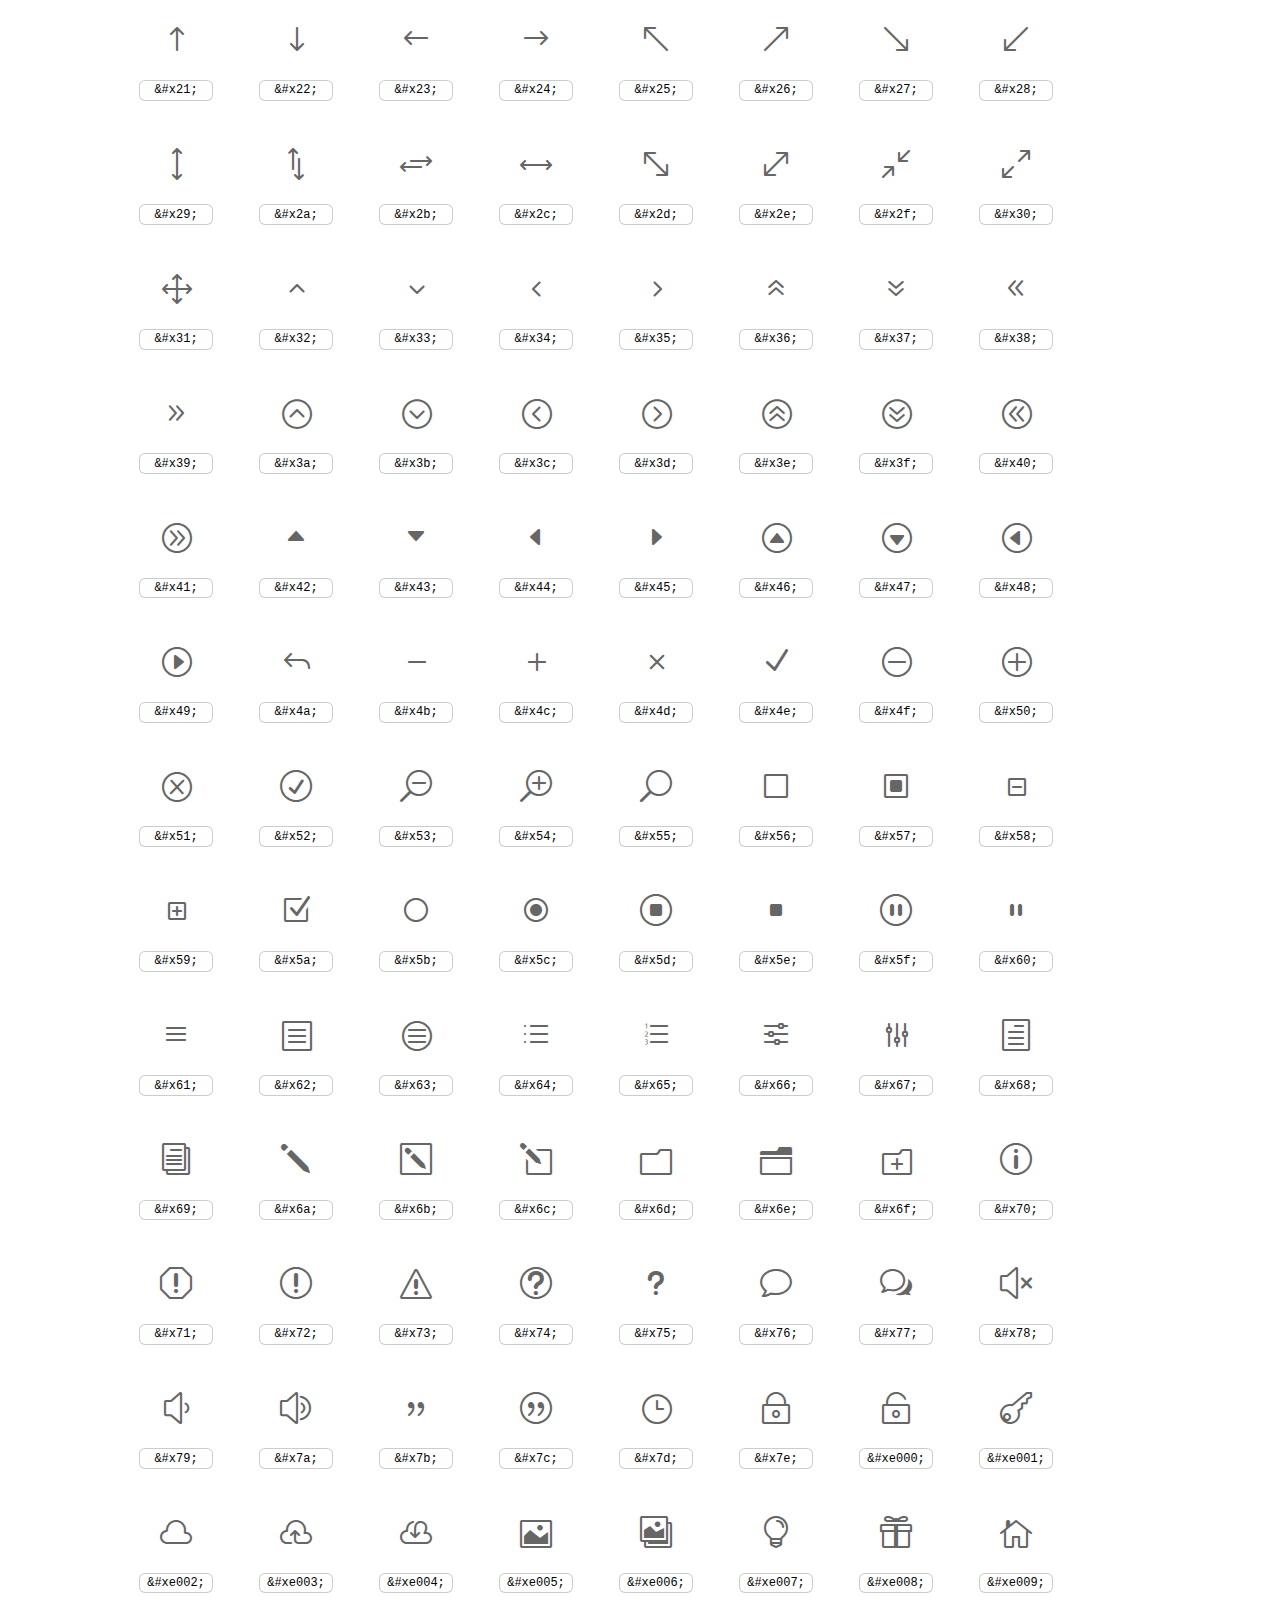
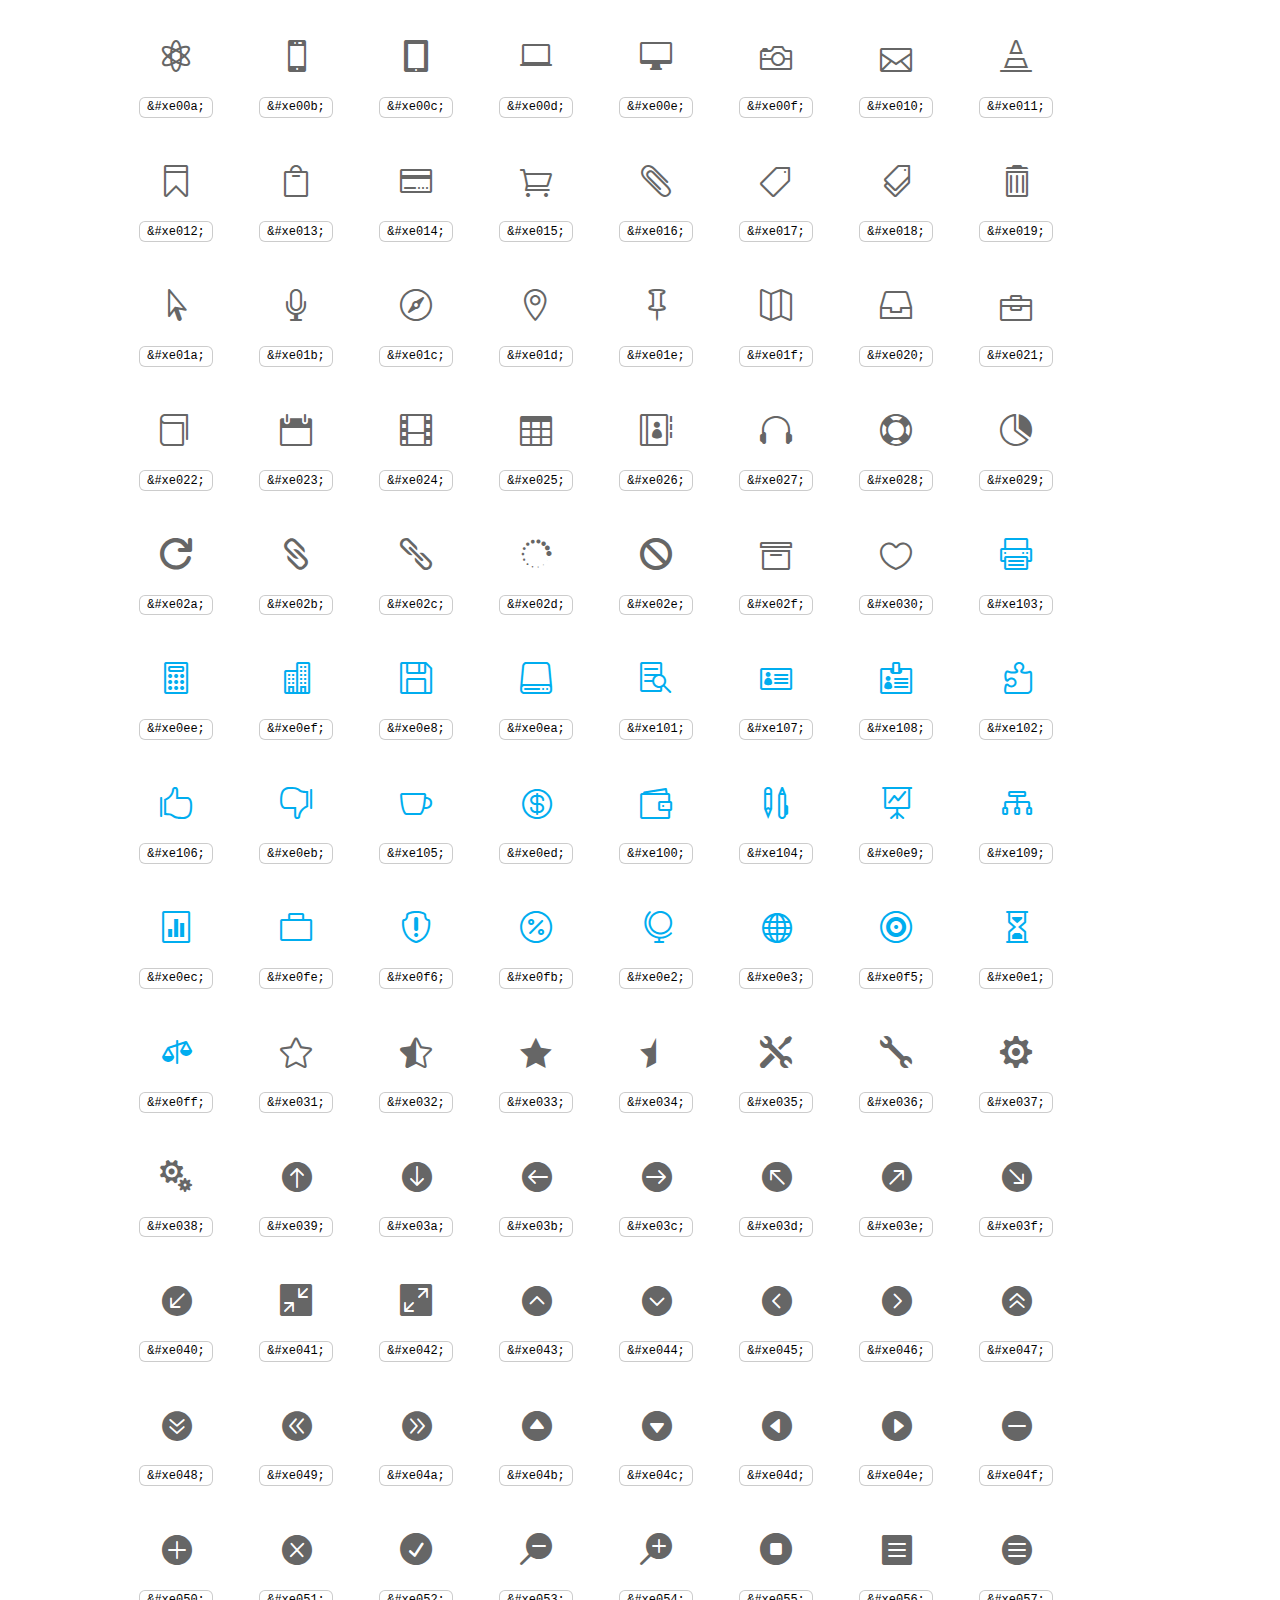
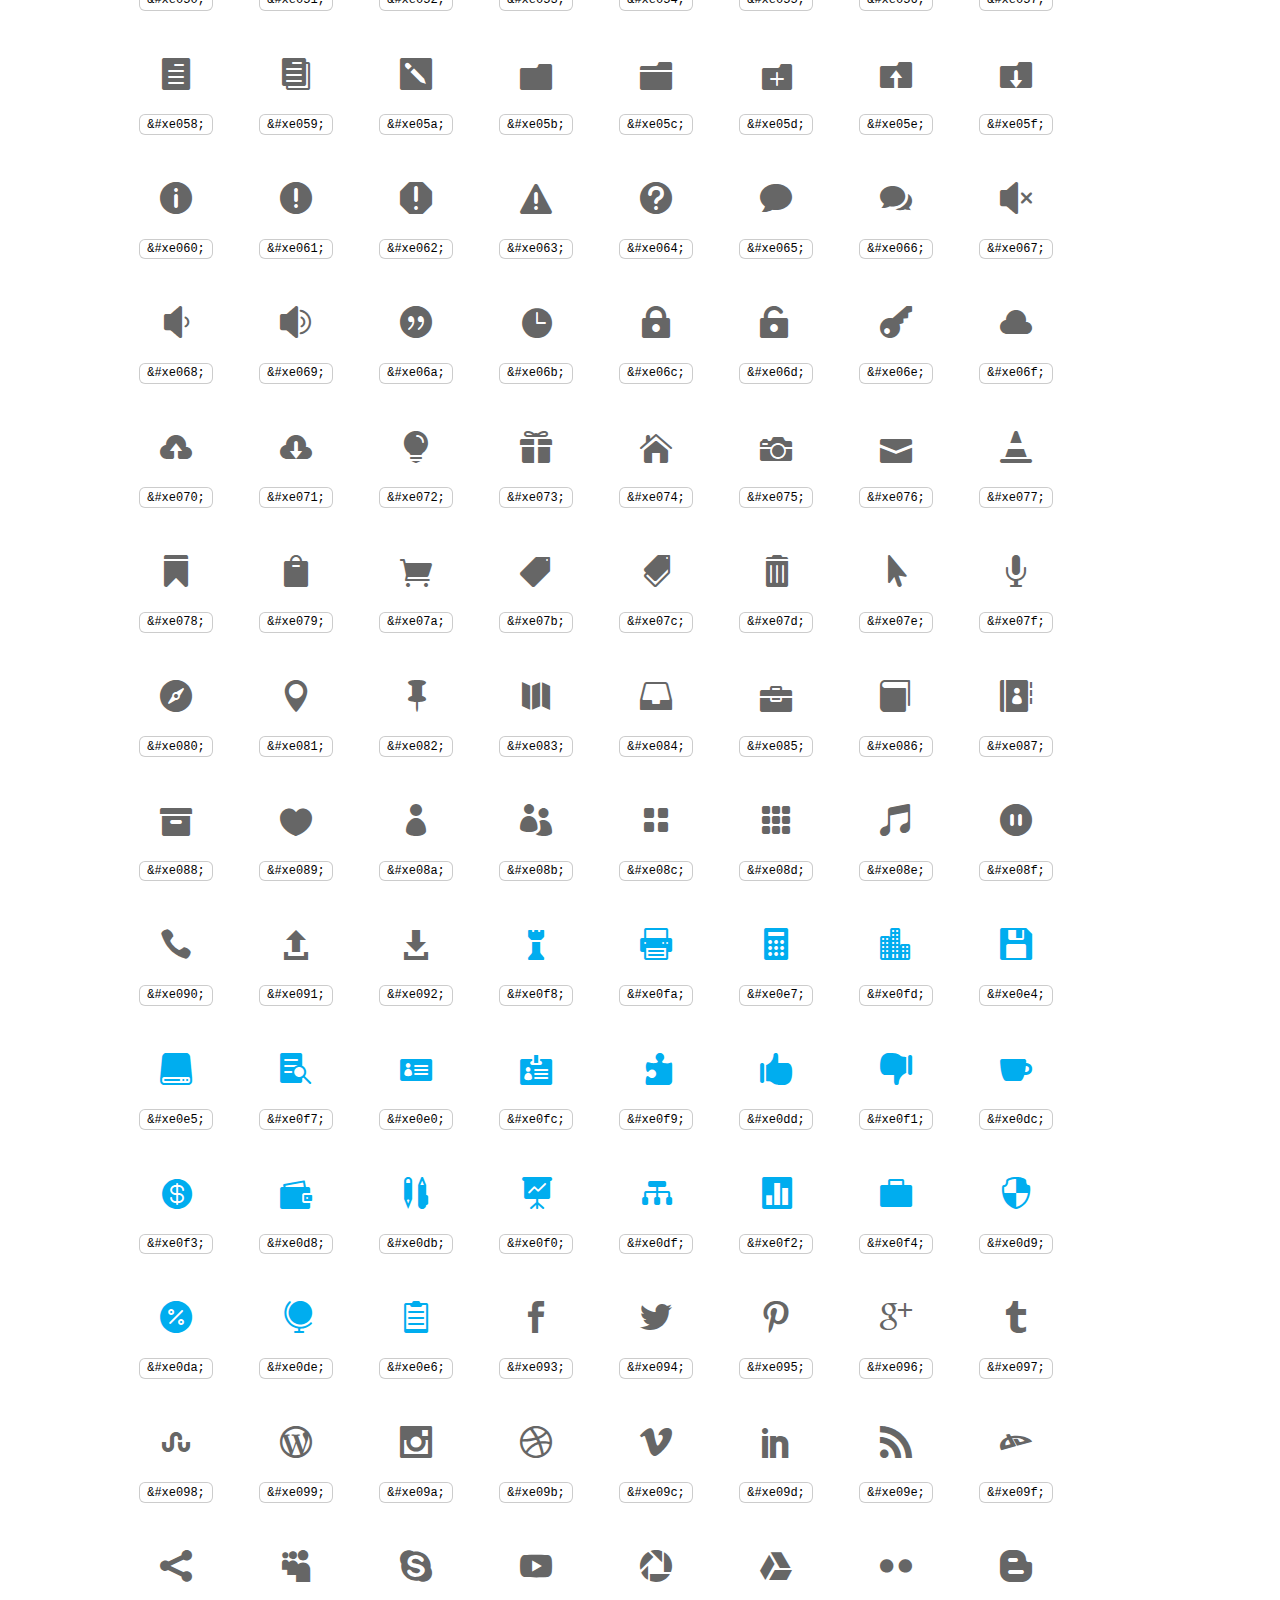
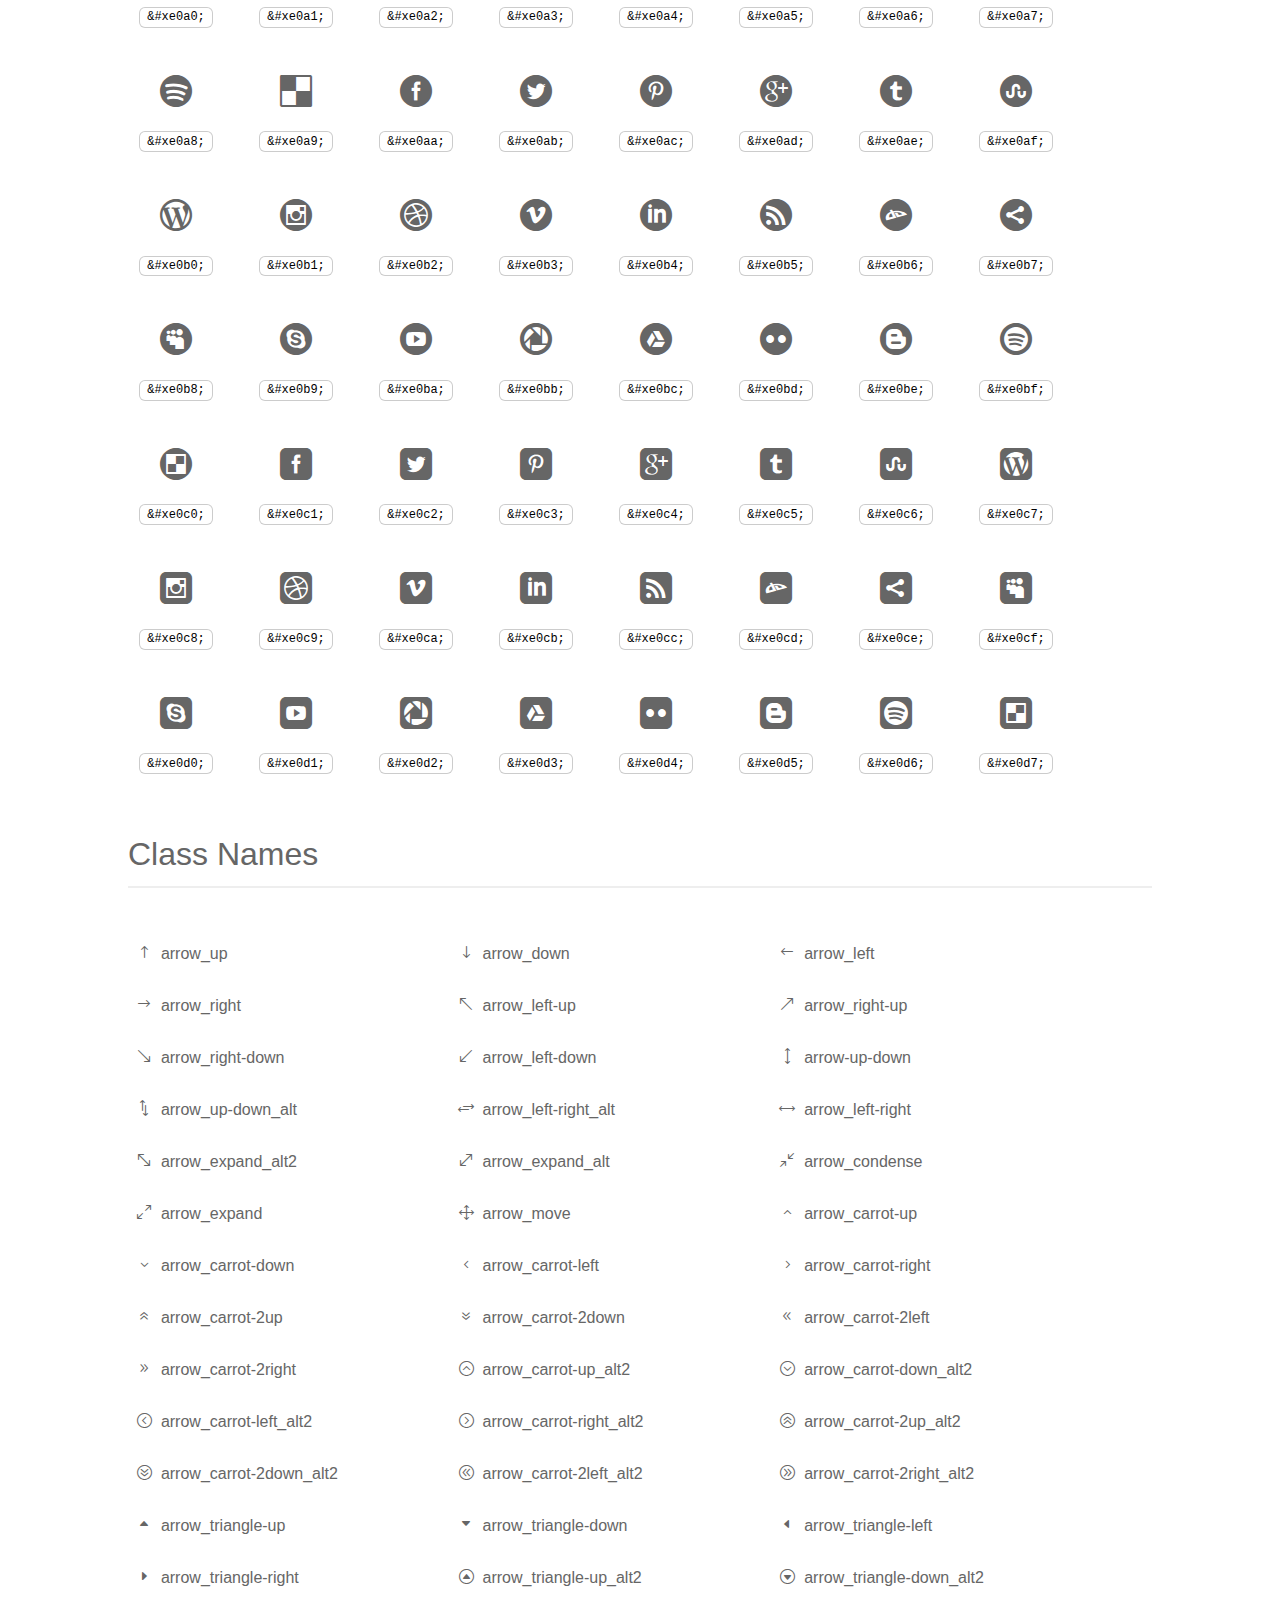
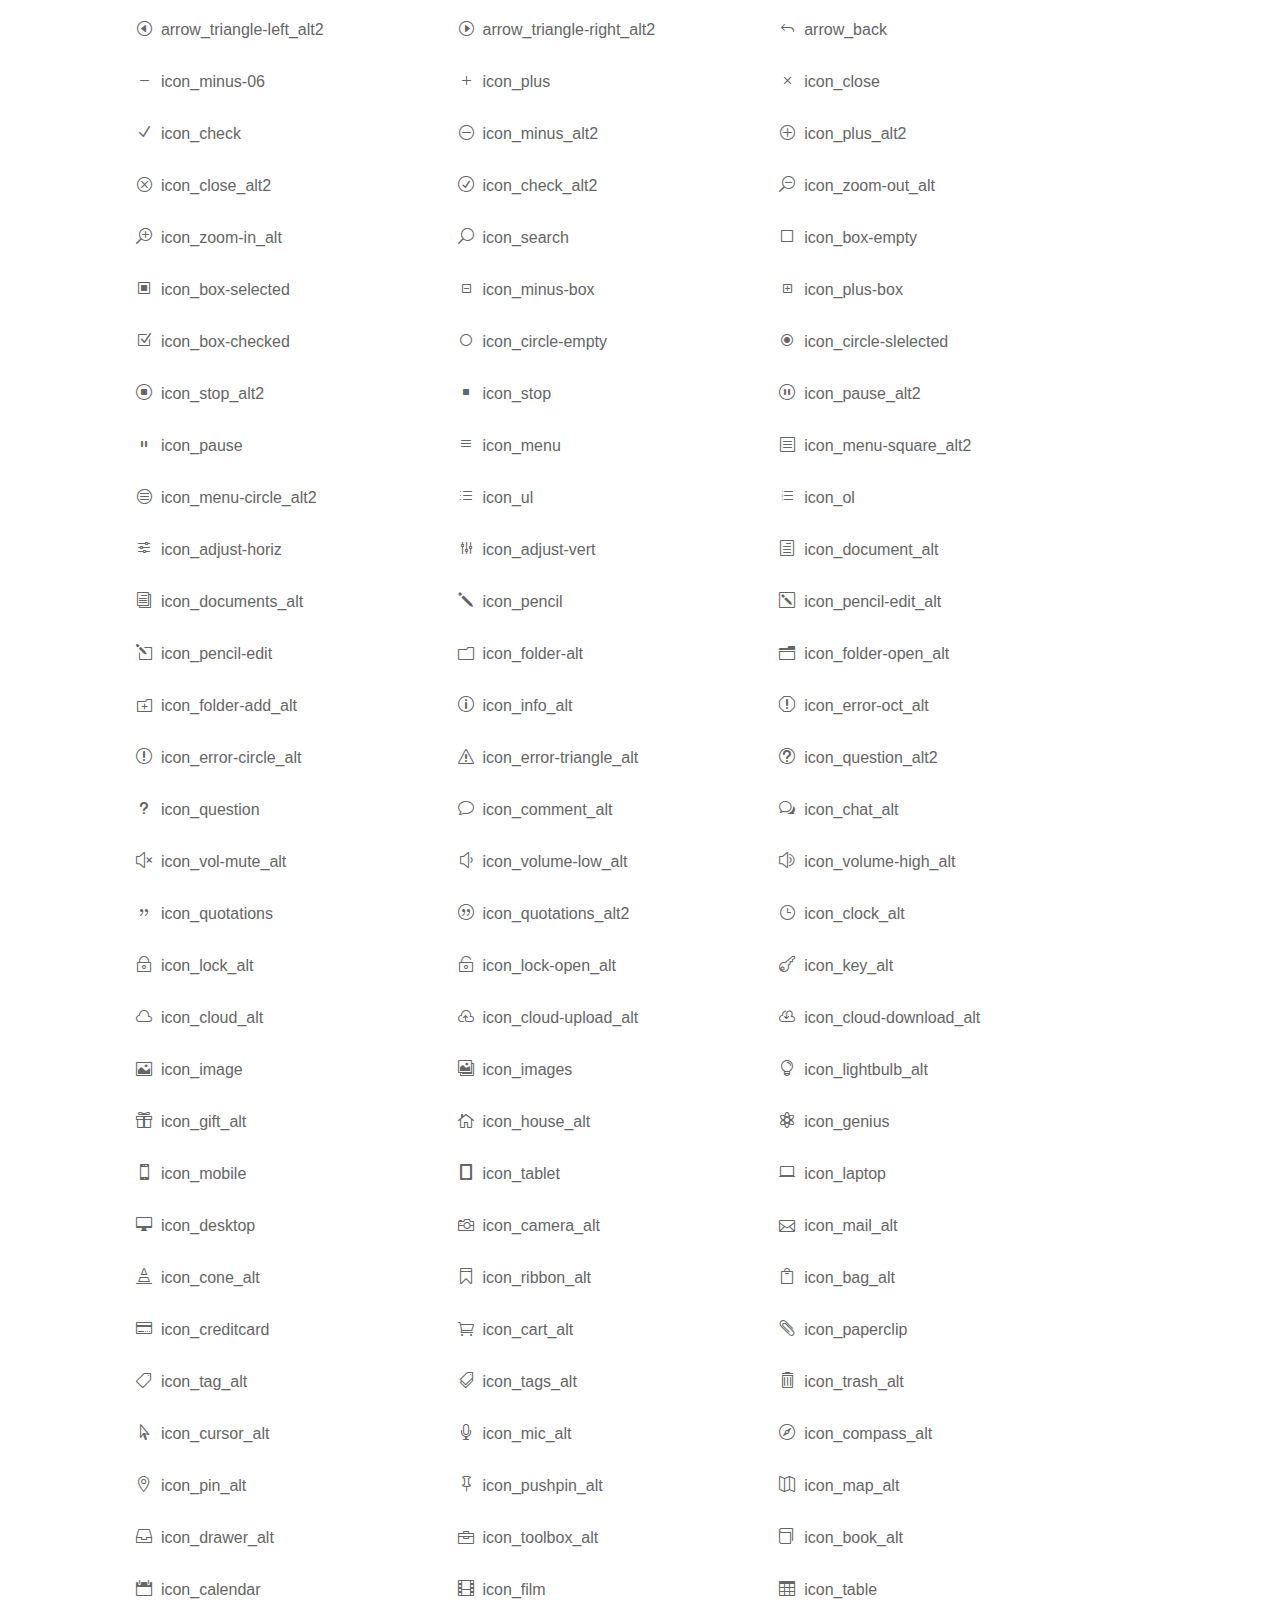
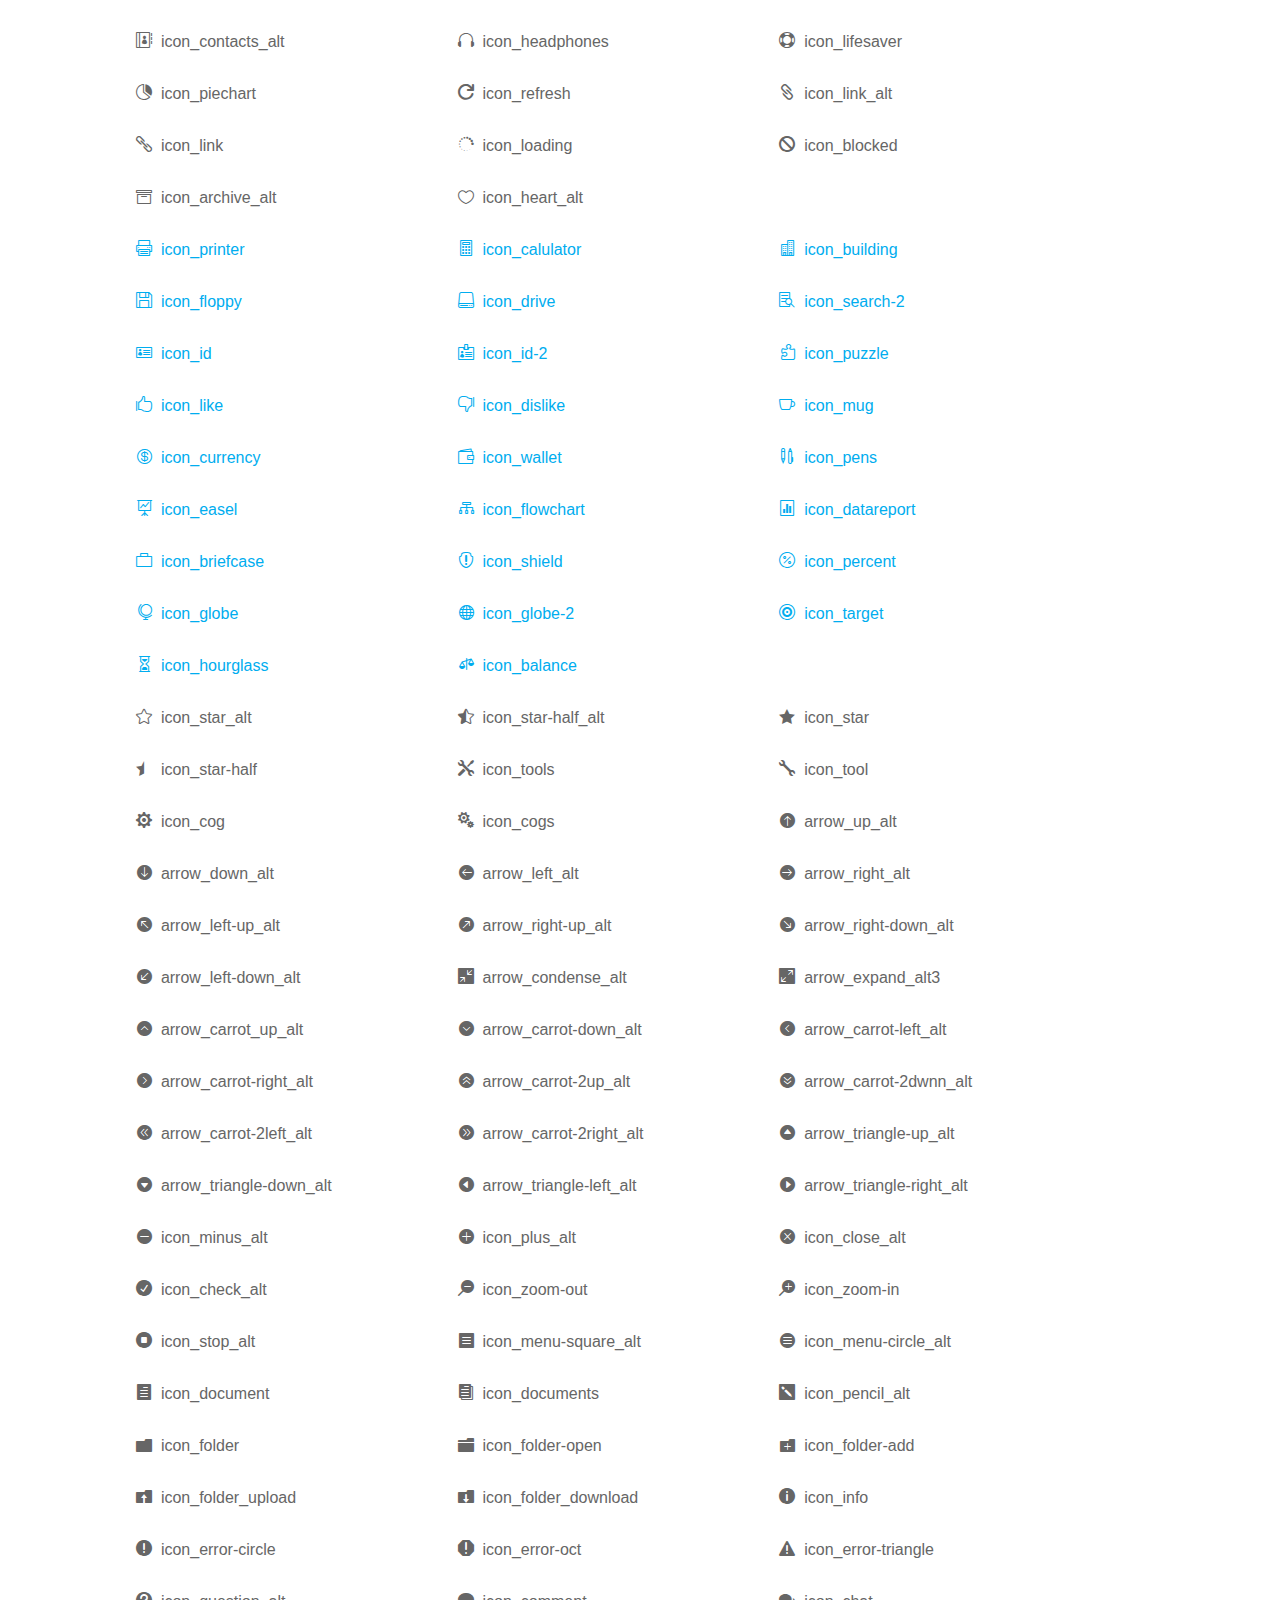
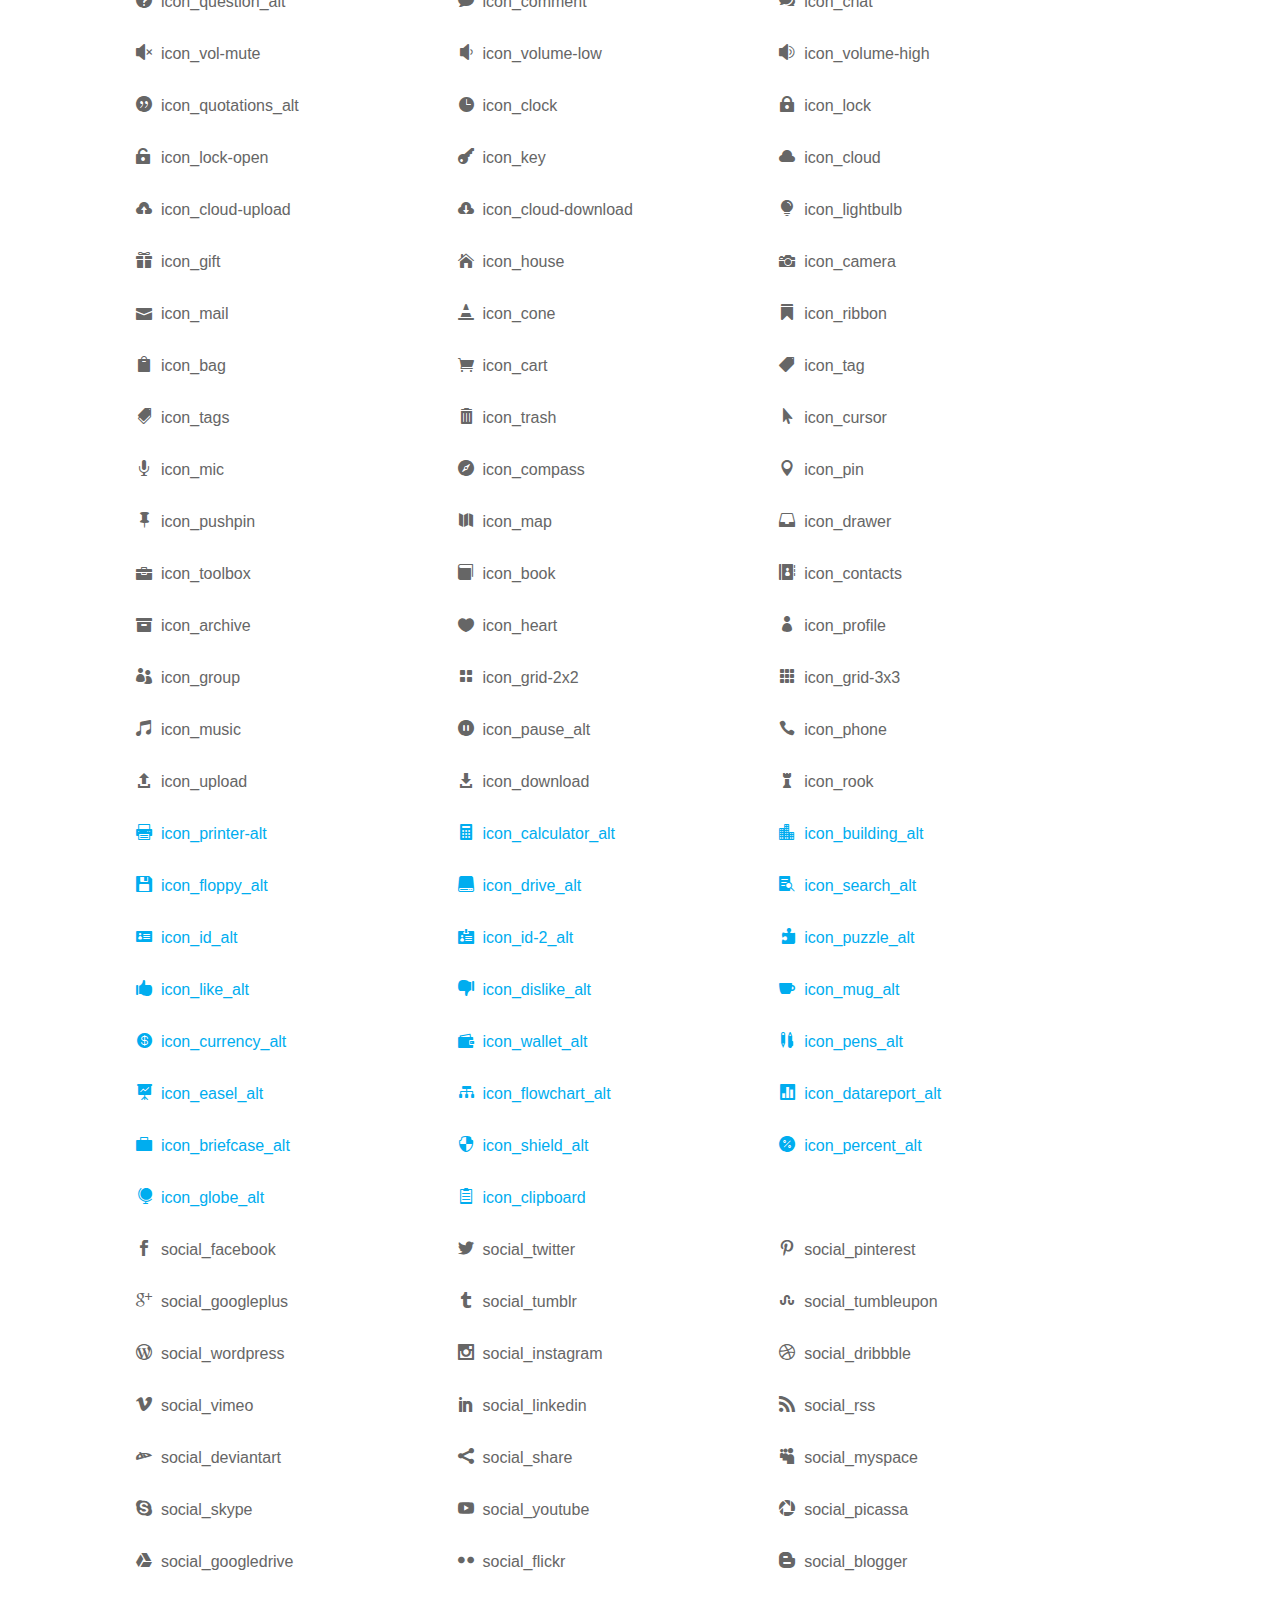
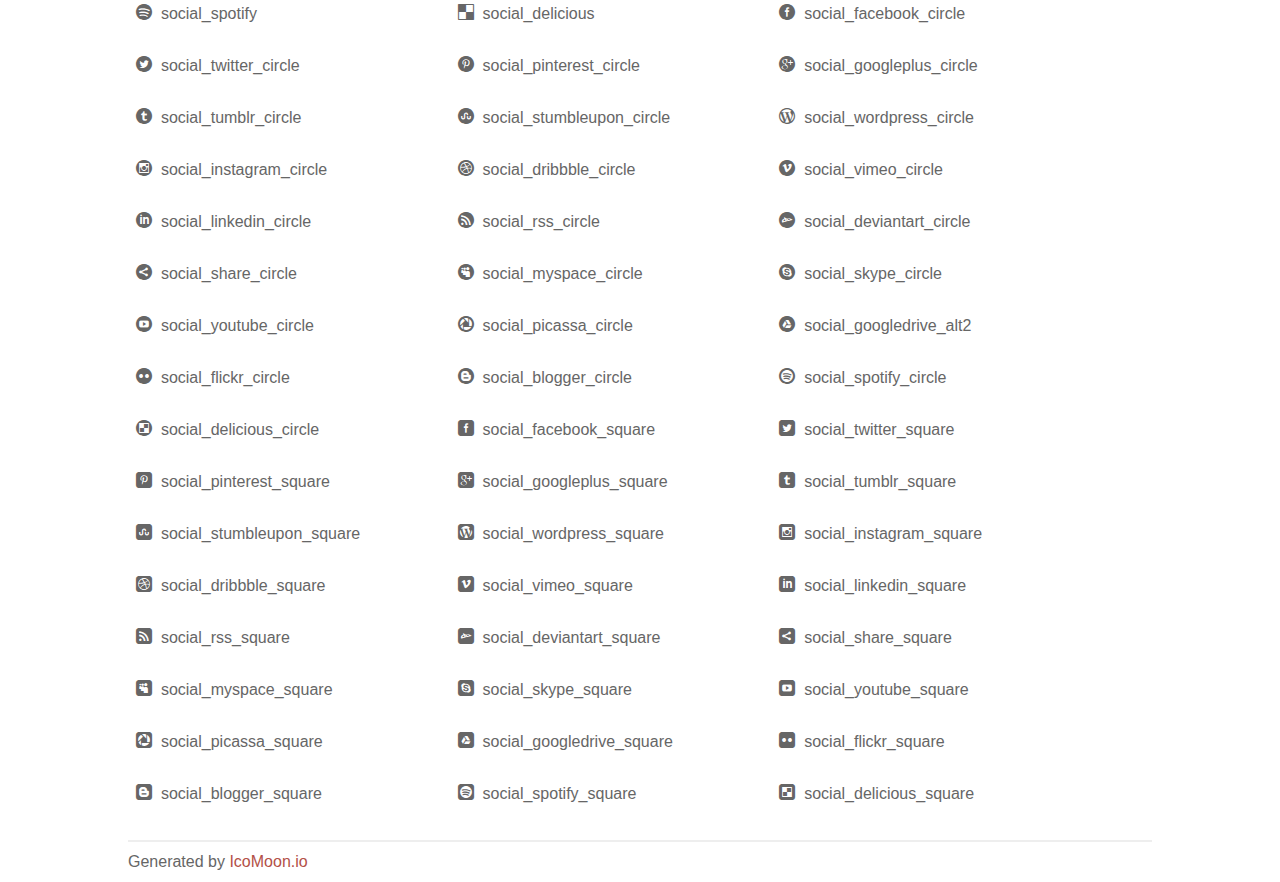
<file: fonts/elegant_font/HTML_CSS/index.html>
<!doctype html>
<html>
<head>
<title>Your Font/Glyphs</title>
<link rel="stylesheet" href="style.css" >
<!--[if lte IE 7]><script src="lte-ie7.js"></script><![endif]-->
<style>
	section, header, footer {display: block;}
	body {
		font-family: sans-serif;
		color: #666;
		line-height: 1.5;
		font-size: 1em;
	}
	* {
		-moz-box-sizing: border-box;
		-webkit-box-sizing: border-box;
		box-sizing: border-box;
		margin: 0;
		padding: 0;
	}
	.glyph {
		float: left;
		text-align: center;
		padding: .75em;
		margin: .4em 1.5em .75em 0;
		width: 6em;
		text-shadow: none;
	}
	
	.glyph input {
		font-family: consolas, monospace;
		font-size: 12px;
		width: 100%;
		text-align: center;
		border: 0;
		box-shadow: 0 0 0 1px #ccc;
		padding: .2em;
                -moz-border-radius: 5px;
                -webkit-border-radius: 5px;
	}
	
	

	.new {
		color:#00adef !important;
	}

	
	.w-main {
		width: 80%;
	}
	.centered {
		margin-left: auto;
		margin-right: auto;
	}
	.fs1 {
		font-size: 2em;
	}
	header {
		margin: 2em 0;
		padding-bottom: .5em;
		color: #666;
		box-shadow: 0 2px #eee;
	}
	header h1 {
		font-size: 2em;
		font-weight: normal;
	}
	.clearfix:before, .clearfix:after { content: ""; display: table; }
	.clearfix:after, .clear { clear: both; }
	footer {
		margin-top: 2em;
		padding: .5em 0;
		box-shadow: 0 -2px #eee;
	}
	a, a:visited {
		color: #B35047;
		text-decoration: none;
	}
	a:hover, a:focus {color: #000;}
	
	.box1 {
		font-size: 16px;
		display: inline-block;
		width: 30%;
		padding: .25em .5em;
		margin: 20px 10px 0 0;
	}
</style>
</head>
<body>
	<div class="w-main centered">
	<section class="mtm clearfix" id="glyphs">
	<div class="glyph">
		<div class="fs1" aria-hidden="true" data-icon="&#x21;"></div>
		<input type="text" readonly value="&amp;#x21;" >
	</div>
	<div class="glyph">
		<div class="fs1" aria-hidden="true" data-icon="&#x22;"></div>
		<input type="text" readonly value="&amp;#x22;" >
	</div>
	<div class="glyph">
		<div class="fs1" aria-hidden="true" data-icon="&#x23;"></div>
		<input type="text" readonly value="&amp;#x23;" >
	</div>
	<div class="glyph">
		<div class="fs1" aria-hidden="true" data-icon="&#x24;"></div>
		<input type="text" readonly value="&amp;#x24;" >
	</div>
	<div class="glyph">
		<div class="fs1" aria-hidden="true" data-icon="&#x25;"></div>
		<input type="text" readonly value="&amp;#x25;" >
	</div>
	<div class="glyph">
		<div class="fs1" aria-hidden="true" data-icon="&#x26;"></div>
		<input type="text" readonly value="&amp;#x26;" >
	</div>
	<div class="glyph">
		<div class="fs1" aria-hidden="true" data-icon="&#x27;"></div>
		<input type="text" readonly value="&amp;#x27;" >
	</div>
	<div class="glyph">
		<div class="fs1" aria-hidden="true" data-icon="&#x28;"></div>
		<input type="text" readonly value="&amp;#x28;" >
	</div>
	<div class="glyph">
		<div class="fs1" aria-hidden="true" data-icon="&#x29;"></div>
		<input type="text" readonly value="&amp;#x29;" >
	</div>
	<div class="glyph">
		<div class="fs1" aria-hidden="true" data-icon="&#x2a;"></div>
		<input type="text" readonly value="&amp;#x2a;" >
	</div>
	<div class="glyph">
		<div class="fs1" aria-hidden="true" data-icon="&#x2b;"></div>
		<input type="text" readonly value="&amp;#x2b;" >
	</div>
	<div class="glyph">
		<div class="fs1" aria-hidden="true" data-icon="&#x2c;"></div>
		<input type="text" readonly value="&amp;#x2c;" >
	</div>
	<div class="glyph">
		<div class="fs1" aria-hidden="true" data-icon="&#x2d;"></div>
		<input type="text" readonly value="&amp;#x2d;" >
	</div>
	<div class="glyph">
		<div class="fs1" aria-hidden="true" data-icon="&#x2e;"></div>
		<input type="text" readonly value="&amp;#x2e;" >
	</div>
	<div class="glyph">
		<div class="fs1" aria-hidden="true" data-icon="&#x2f;"></div>
		<input type="text" readonly value="&amp;#x2f;" >
	</div>
	<div class="glyph">
		<div class="fs1" aria-hidden="true" data-icon="&#x30;"></div>
		<input type="text" readonly value="&amp;#x30;" >
	</div>
	<div class="glyph">
		<div class="fs1" aria-hidden="true" data-icon="&#x31;"></div>
		<input type="text" readonly value="&amp;#x31;" >
	</div>
	<div class="glyph">
		<div class="fs1" aria-hidden="true" data-icon="&#x32;"></div>
		<input type="text" readonly value="&amp;#x32;" >
	</div>
	<div class="glyph">
		<div class="fs1" aria-hidden="true" data-icon="&#x33;"></div>
		<input type="text" readonly value="&amp;#x33;" >
	</div>
	<div class="glyph">
		<div class="fs1" aria-hidden="true" data-icon="&#x34;"></div>
		<input type="text" readonly value="&amp;#x34;" >
	</div>
	<div class="glyph">
		<div class="fs1" aria-hidden="true" data-icon="&#x35;"></div>
		<input type="text" readonly value="&amp;#x35;" >
	</div>
	<div class="glyph">
		<div class="fs1" aria-hidden="true" data-icon="&#x36;"></div>
		<input type="text" readonly value="&amp;#x36;" >
	</div>
	<div class="glyph">
		<div class="fs1" aria-hidden="true" data-icon="&#x37;"></div>
		<input type="text" readonly value="&amp;#x37;" >
	</div>
	<div class="glyph">
		<div class="fs1" aria-hidden="true" data-icon="&#x38;"></div>
		<input type="text" readonly value="&amp;#x38;" >
	</div>
	<div class="glyph">
		<div class="fs1" aria-hidden="true" data-icon="&#x39;"></div>
		<input type="text" readonly value="&amp;#x39;" >
	</div>
	<div class="glyph">
		<div class="fs1" aria-hidden="true" data-icon="&#x3a;"></div>
		<input type="text" readonly value="&amp;#x3a;" >
	</div>
	<div class="glyph">
		<div class="fs1" aria-hidden="true" data-icon="&#x3b;"></div>
		<input type="text" readonly value="&amp;#x3b;" >
	</div>
	<div class="glyph">
		<div class="fs1" aria-hidden="true" data-icon="&#x3c;"></div>
		<input type="text" readonly value="&amp;#x3c;" >
	</div>
	<div class="glyph">
		<div class="fs1" aria-hidden="true" data-icon="&#x3d;"></div>
		<input type="text" readonly value="&amp;#x3d;" >
	</div>
	<div class="glyph">
		<div class="fs1" aria-hidden="true" data-icon="&#x3e;"></div>
		<input type="text" readonly value="&amp;#x3e;" >
	</div>
	<div class="glyph">
		<div class="fs1" aria-hidden="true" data-icon="&#x3f;"></div>
		<input type="text" readonly value="&amp;#x3f;" >
	</div>
	<div class="glyph">
		<div class="fs1" aria-hidden="true" data-icon="&#x40;"></div>
		<input type="text" readonly value="&amp;#x40;" >
	</div>
	<div class="glyph">
		<div class="fs1" aria-hidden="true" data-icon="&#x41;"></div>
		<input type="text" readonly value="&amp;#x41;" >
	</div>
	<div class="glyph">
		<div class="fs1" aria-hidden="true" data-icon="&#x42;"></div>
		<input type="text" readonly value="&amp;#x42;" >
	</div>
	<div class="glyph">
		<div class="fs1" aria-hidden="true" data-icon="&#x43;"></div>
		<input type="text" readonly value="&amp;#x43;" >
	</div>
	<div class="glyph">
		<div class="fs1" aria-hidden="true" data-icon="&#x44;"></div>
		<input type="text" readonly value="&amp;#x44;" >
	</div>
	<div class="glyph">
		<div class="fs1" aria-hidden="true" data-icon="&#x45;"></div>
		<input type="text" readonly value="&amp;#x45;" >
	</div>
	<div class="glyph">
		<div class="fs1" aria-hidden="true" data-icon="&#x46;"></div>
		<input type="text" readonly value="&amp;#x46;" >
	</div>
	<div class="glyph">
		<div class="fs1" aria-hidden="true" data-icon="&#x47;"></div>
		<input type="text" readonly value="&amp;#x47;" >
	</div>
	<div class="glyph">
		<div class="fs1" aria-hidden="true" data-icon="&#x48;"></div>
		<input type="text" readonly value="&amp;#x48;" >
	</div>
	<div class="glyph">
		<div class="fs1" aria-hidden="true" data-icon="&#x49;"></div>
		<input type="text" readonly value="&amp;#x49;" >
	</div>
	<div class="glyph">
		<div class="fs1" aria-hidden="true" data-icon="&#x4a;"></div>
		<input type="text" readonly value="&amp;#x4a;" >
	</div>
	<div class="glyph">
		<div class="fs1" aria-hidden="true" data-icon="&#x4b;"></div>
		<input type="text" readonly value="&amp;#x4b;" >
	</div>
	<div class="glyph">
		<div class="fs1" aria-hidden="true" data-icon="&#x4c;"></div>
		<input type="text" readonly value="&amp;#x4c;" >
	</div>
	<div class="glyph">
		<div class="fs1" aria-hidden="true" data-icon="&#x4d;"></div>
		<input type="text" readonly value="&amp;#x4d;" >
	</div>
	<div class="glyph">
		<div class="fs1" aria-hidden="true" data-icon="&#x4e;"></div>
		<input type="text" readonly value="&amp;#x4e;" >
	</div>
	<div class="glyph">
		<div class="fs1" aria-hidden="true" data-icon="&#x4f;"></div>
		<input type="text" readonly value="&amp;#x4f;" >
	</div>
	<div class="glyph">
		<div class="fs1" aria-hidden="true" data-icon="&#x50;"></div>
		<input type="text" readonly value="&amp;#x50;" >
	</div>
	<div class="glyph">
		<div class="fs1" aria-hidden="true" data-icon="&#x51;"></div>
		<input type="text" readonly value="&amp;#x51;" >
	</div>
	<div class="glyph">
		<div class="fs1" aria-hidden="true" data-icon="&#x52;"></div>
		<input type="text" readonly value="&amp;#x52;" >
	</div>
	<div class="glyph">
		<div class="fs1" aria-hidden="true" data-icon="&#x53;"></div>
		<input type="text" readonly value="&amp;#x53;" >
	</div>
	<div class="glyph">
		<div class="fs1" aria-hidden="true" data-icon="&#x54;"></div>
		<input type="text" readonly value="&amp;#x54;" >
	</div>
	<div class="glyph">
		<div class="fs1" aria-hidden="true" data-icon="&#x55;"></div>
		<input type="text" readonly value="&amp;#x55;" >
	</div>
	<div class="glyph">
		<div class="fs1" aria-hidden="true" data-icon="&#x56;"></div>
		<input type="text" readonly value="&amp;#x56;" >
	</div>
	<div class="glyph">
		<div class="fs1" aria-hidden="true" data-icon="&#x57;"></div>
		<input type="text" readonly value="&amp;#x57;" >
	</div>
	<div class="glyph">
		<div class="fs1" aria-hidden="true" data-icon="&#x58;"></div>
		<input type="text" readonly value="&amp;#x58;" >
	</div>
	<div class="glyph">
		<div class="fs1" aria-hidden="true" data-icon="&#x59;"></div>
		<input type="text" readonly value="&amp;#x59;" >
	</div>
	<div class="glyph">
		<div class="fs1" aria-hidden="true" data-icon="&#x5a;"></div>
		<input type="text" readonly value="&amp;#x5a;" >
	</div>
	<div class="glyph">
		<div class="fs1" aria-hidden="true" data-icon="&#x5b;"></div>
		<input type="text" readonly value="&amp;#x5b;" >
	</div>
	<div class="glyph">
		<div class="fs1" aria-hidden="true" data-icon="&#x5c;"></div>
		<input type="text" readonly value="&amp;#x5c;" >
	</div>
	<div class="glyph">
		<div class="fs1" aria-hidden="true" data-icon="&#x5d;"></div>
		<input type="text" readonly value="&amp;#x5d;" >
	</div>
	<div class="glyph">
		<div class="fs1" aria-hidden="true" data-icon="&#x5e;"></div>
		<input type="text" readonly value="&amp;#x5e;" >
	</div>
	<div class="glyph">
		<div class="fs1" aria-hidden="true" data-icon="&#x5f;"></div>
		<input type="text" readonly value="&amp;#x5f;" >
	</div>
	<div class="glyph">
		<div class="fs1" aria-hidden="true" data-icon="&#x60;"></div>
		<input type="text" readonly value="&amp;#x60;" >
	</div>
	<div class="glyph">
		<div class="fs1" aria-hidden="true" data-icon="&#x61;"></div>
		<input type="text" readonly value="&amp;#x61;" >
	</div>
	<div class="glyph">
		<div class="fs1" aria-hidden="true" data-icon="&#x62;"></div>
		<input type="text" readonly value="&amp;#x62;" >
	</div>
	<div class="glyph">
		<div class="fs1" aria-hidden="true" data-icon="&#x63;"></div>
		<input type="text" readonly value="&amp;#x63;" >
	</div>
	<div class="glyph">
		<div class="fs1" aria-hidden="true" data-icon="&#x64;"></div>
		<input type="text" readonly value="&amp;#x64;" >
	</div>
	<div class="glyph">
		<div class="fs1" aria-hidden="true" data-icon="&#x65;"></div>
		<input type="text" readonly value="&amp;#x65;" >
	</div>
	<div class="glyph">
		<div class="fs1" aria-hidden="true" data-icon="&#x66;"></div>
		<input type="text" readonly value="&amp;#x66;" >
	</div>
	<div class="glyph">
		<div class="fs1" aria-hidden="true" data-icon="&#x67;"></div>
		<input type="text" readonly value="&amp;#x67;" >
	</div>
	<div class="glyph">
		<div class="fs1" aria-hidden="true" data-icon="&#x68;"></div>
		<input type="text" readonly value="&amp;#x68;" >
	</div>
	<div class="glyph">
		<div class="fs1" aria-hidden="true" data-icon="&#x69;"></div>
		<input type="text" readonly value="&amp;#x69;" >
	</div>
	<div class="glyph">
		<div class="fs1" aria-hidden="true" data-icon="&#x6a;"></div>
		<input type="text" readonly value="&amp;#x6a;" >
	</div>
	<div class="glyph">
		<div class="fs1" aria-hidden="true" data-icon="&#x6b;"></div>
		<input type="text" readonly value="&amp;#x6b;" >
	</div>
	<div class="glyph">
		<div class="fs1" aria-hidden="true" data-icon="&#x6c;"></div>
		<input type="text" readonly value="&amp;#x6c;" >
	</div>
	<div class="glyph">
		<div class="fs1" aria-hidden="true" data-icon="&#x6d;"></div>
		<input type="text" readonly value="&amp;#x6d;" >
	</div>
	<div class="glyph">
		<div class="fs1" aria-hidden="true" data-icon="&#x6e;"></div>
		<input type="text" readonly value="&amp;#x6e;" >
	</div>
	<div class="glyph">
		<div class="fs1" aria-hidden="true" data-icon="&#x6f;"></div>
		<input type="text" readonly value="&amp;#x6f;" >
	</div>
	<div class="glyph">
		<div class="fs1" aria-hidden="true" data-icon="&#x70;"></div>
		<input type="text" readonly value="&amp;#x70;" >
	</div>
	<div class="glyph">
		<div class="fs1" aria-hidden="true" data-icon="&#x71;"></div>
		<input type="text" readonly value="&amp;#x71;" >
	</div>
	<div class="glyph">
		<div class="fs1" aria-hidden="true" data-icon="&#x72;"></div>
		<input type="text" readonly value="&amp;#x72;" >
	</div>
	<div class="glyph">
		<div class="fs1" aria-hidden="true" data-icon="&#x73;"></div>
		<input type="text" readonly value="&amp;#x73;" >
	</div>
	<div class="glyph">
		<div class="fs1" aria-hidden="true" data-icon="&#x74;"></div>
		<input type="text" readonly value="&amp;#x74;" >
	</div>
	<div class="glyph">
		<div class="fs1" aria-hidden="true" data-icon="&#x75;"></div>
		<input type="text" readonly value="&amp;#x75;" >
	</div>
	<div class="glyph">
		<div class="fs1" aria-hidden="true" data-icon="&#x76;"></div>
		<input type="text" readonly value="&amp;#x76;" >
	</div>
	<div class="glyph">
		<div class="fs1" aria-hidden="true" data-icon="&#x77;"></div>
		<input type="text" readonly value="&amp;#x77;" >
	</div>
	<div class="glyph">
		<div class="fs1" aria-hidden="true" data-icon="&#x78;"></div>
		<input type="text" readonly value="&amp;#x78;" >
	</div>
	<div class="glyph">
		<div class="fs1" aria-hidden="true" data-icon="&#x79;"></div>
		<input type="text" readonly value="&amp;#x79;" >
	</div>
	<div class="glyph">
		<div class="fs1" aria-hidden="true" data-icon="&#x7a;"></div>
		<input type="text" readonly value="&amp;#x7a;" >
	</div>
	<div class="glyph">
		<div class="fs1" aria-hidden="true" data-icon="&#x7b;"></div>
		<input type="text" readonly value="&amp;#x7b;" >
	</div>
	<div class="glyph">
		<div class="fs1" aria-hidden="true" data-icon="&#x7c;"></div>
		<input type="text" readonly value="&amp;#x7c;" >
	</div>
	<div class="glyph">
		<div class="fs1" aria-hidden="true" data-icon="&#x7d;"></div>
		<input type="text" readonly value="&amp;#x7d;" >
	</div>
	<div class="glyph">
		<div class="fs1" aria-hidden="true" data-icon="&#x7e;"></div>
		<input type="text" readonly value="&amp;#x7e;" >
	</div>
	<div class="glyph">
		<div class="fs1" aria-hidden="true" data-icon="&#xe000;"></div>
		<input type="text" readonly value="&amp;#xe000;" >
	</div>
	<div class="glyph">
		<div class="fs1" aria-hidden="true" data-icon="&#xe001;"></div>
		<input type="text" readonly value="&amp;#xe001;" >
	</div>
	<div class="glyph">
		<div class="fs1" aria-hidden="true" data-icon="&#xe002;"></div>
		<input type="text" readonly value="&amp;#xe002;" >
	</div>
	<div class="glyph">
		<div class="fs1" aria-hidden="true" data-icon="&#xe003;"></div>
		<input type="text" readonly value="&amp;#xe003;" >
	</div>
	<div class="glyph">
		<div class="fs1" aria-hidden="true" data-icon="&#xe004;"></div>
		<input type="text" readonly value="&amp;#xe004;" >
	</div>
	<div class="glyph">
		<div class="fs1" aria-hidden="true" data-icon="&#xe005;"></div>
		<input type="text" readonly value="&amp;#xe005;" >
	</div>
	<div class="glyph">
		<div class="fs1" aria-hidden="true" data-icon="&#xe006;"></div>
		<input type="text" readonly value="&amp;#xe006;" >
	</div>
	<div class="glyph">
		<div class="fs1" aria-hidden="true" data-icon="&#xe007;"></div>
		<input type="text" readonly value="&amp;#xe007;" >
	</div>
	<div class="glyph">
		<div class="fs1" aria-hidden="true" data-icon="&#xe008;"></div>
		<input type="text" readonly value="&amp;#xe008;" >
	</div>
	<div class="glyph">
		<div class="fs1" aria-hidden="true" data-icon="&#xe009;"></div>
		<input type="text" readonly value="&amp;#xe009;" >
	</div>
	<div class="glyph">
		<div class="fs1" aria-hidden="true" data-icon="&#xe00a;"></div>
		<input type="text" readonly value="&amp;#xe00a;" >
	</div>
	<div class="glyph">
		<div class="fs1" aria-hidden="true" data-icon="&#xe00b;"></div>
		<input type="text" readonly value="&amp;#xe00b;" >
	</div>
	<div class="glyph">
		<div class="fs1" aria-hidden="true" data-icon="&#xe00c;"></div>
		<input type="text" readonly value="&amp;#xe00c;" >
	</div>
	<div class="glyph">
		<div class="fs1" aria-hidden="true" data-icon="&#xe00d;"></div>
		<input type="text" readonly value="&amp;#xe00d;" >
	</div>
	<div class="glyph">
		<div class="fs1" aria-hidden="true" data-icon="&#xe00e;"></div>
		<input type="text" readonly value="&amp;#xe00e;" >
	</div>
	<div class="glyph">
		<div class="fs1" aria-hidden="true" data-icon="&#xe00f;"></div>
		<input type="text" readonly value="&amp;#xe00f;" >
	</div>
	<div class="glyph">
		<div class="fs1" aria-hidden="true" data-icon="&#xe010;"></div>
		<input type="text" readonly value="&amp;#xe010;" >
	</div>
	<div class="glyph">
		<div class="fs1" aria-hidden="true" data-icon="&#xe011;"></div>
		<input type="text" readonly value="&amp;#xe011;" >
	</div>
	<div class="glyph">
		<div class="fs1" aria-hidden="true" data-icon="&#xe012;"></div>
		<input type="text" readonly value="&amp;#xe012;" >
	</div>
	<div class="glyph">
		<div class="fs1" aria-hidden="true" data-icon="&#xe013;"></div>
		<input type="text" readonly value="&amp;#xe013;" >
	</div>
	<div class="glyph">
		<div class="fs1" aria-hidden="true" data-icon="&#xe014;"></div>
		<input type="text" readonly value="&amp;#xe014;" >
	</div>
	<div class="glyph">
		<div class="fs1" aria-hidden="true" data-icon="&#xe015;"></div>
		<input type="text" readonly value="&amp;#xe015;" >
	</div>
	<div class="glyph">
		<div class="fs1" aria-hidden="true" data-icon="&#xe016;"></div>
		<input type="text" readonly value="&amp;#xe016;" >
	</div>
	<div class="glyph">
		<div class="fs1" aria-hidden="true" data-icon="&#xe017;"></div>
		<input type="text" readonly value="&amp;#xe017;" >
	</div>
	<div class="glyph">
		<div class="fs1" aria-hidden="true" data-icon="&#xe018;"></div>
		<input type="text" readonly value="&amp;#xe018;" >
	</div>
	<div class="glyph">
		<div class="fs1" aria-hidden="true" data-icon="&#xe019;"></div>
		<input type="text" readonly value="&amp;#xe019;" >
	</div>
	<div class="glyph">
		<div class="fs1" aria-hidden="true" data-icon="&#xe01a;"></div>
		<input type="text" readonly value="&amp;#xe01a;" >
	</div>
	<div class="glyph">
		<div class="fs1" aria-hidden="true" data-icon="&#xe01b;"></div>
		<input type="text" readonly value="&amp;#xe01b;" >
	</div>
	<div class="glyph">
		<div class="fs1" aria-hidden="true" data-icon="&#xe01c;"></div>
		<input type="text" readonly value="&amp;#xe01c;" >
	</div>
	<div class="glyph">
		<div class="fs1" aria-hidden="true" data-icon="&#xe01d;"></div>
		<input type="text" readonly value="&amp;#xe01d;" >
	</div>
	<div class="glyph">
		<div class="fs1" aria-hidden="true" data-icon="&#xe01e;"></div>
		<input type="text" readonly value="&amp;#xe01e;" >
	</div>
	<div class="glyph">
		<div class="fs1" aria-hidden="true" data-icon="&#xe01f;"></div>
		<input type="text" readonly value="&amp;#xe01f;" >
	</div>
	<div class="glyph">
		<div class="fs1" aria-hidden="true" data-icon="&#xe020;"></div>
		<input type="text" readonly value="&amp;#xe020;" >
	</div>
	<div class="glyph">
		<div class="fs1" aria-hidden="true" data-icon="&#xe021;"></div>
		<input type="text" readonly value="&amp;#xe021;" >
	</div>
	<div class="glyph">
		<div class="fs1" aria-hidden="true" data-icon="&#xe022;"></div>
		<input type="text" readonly value="&amp;#xe022;" >
	</div>
	<div class="glyph">
		<div class="fs1" aria-hidden="true" data-icon="&#xe023;"></div>
		<input type="text" readonly value="&amp;#xe023;" >
	</div>
	<div class="glyph">
		<div class="fs1" aria-hidden="true" data-icon="&#xe024;"></div>
		<input type="text" readonly value="&amp;#xe024;" >
	</div>
	<div class="glyph">
		<div class="fs1" aria-hidden="true" data-icon="&#xe025;"></div>
		<input type="text" readonly value="&amp;#xe025;" >
	</div>
	<div class="glyph">
		<div class="fs1" aria-hidden="true" data-icon="&#xe026;"></div>
		<input type="text" readonly value="&amp;#xe026;" >
	</div>
	<div class="glyph">
		<div class="fs1" aria-hidden="true" data-icon="&#xe027;"></div>
		<input type="text" readonly value="&amp;#xe027;" >
	</div>
	<div class="glyph">
		<div class="fs1" aria-hidden="true" data-icon="&#xe028;"></div>
		<input type="text" readonly value="&amp;#xe028;" >
	</div>
	<div class="glyph">
		<div class="fs1" aria-hidden="true" data-icon="&#xe029;"></div>
		<input type="text" readonly value="&amp;#xe029;" >
	</div>
	<div class="glyph">
		<div class="fs1" aria-hidden="true" data-icon="&#xe02a;"></div>
		<input type="text" readonly value="&amp;#xe02a;" >
	</div>
	<div class="glyph">
		<div class="fs1" aria-hidden="true" data-icon="&#xe02b;"></div>
		<input type="text" readonly value="&amp;#xe02b;" >
	</div>
	<div class="glyph">
		<div class="fs1" aria-hidden="true" data-icon="&#xe02c;"></div>
		<input type="text" readonly value="&amp;#xe02c;" >
	</div>
	<div class="glyph">
		<div class="fs1" aria-hidden="true" data-icon="&#xe02d;"></div>
		<input type="text" readonly value="&amp;#xe02d;" >
	</div>
	<div class="glyph">
		<div class="fs1" aria-hidden="true" data-icon="&#xe02e;"></div>
		<input type="text" readonly value="&amp;#xe02e;" >
	</div>
	<div class="glyph">
		<div class="fs1" aria-hidden="true" data-icon="&#xe02f;"></div>
		<input type="text" readonly value="&amp;#xe02f;" >
	</div>
	<div class="glyph">
		<div class="fs1" aria-hidden="true" data-icon="&#xe030;"></div>
		<input type="text" readonly value="&amp;#xe030;" >
	</div>
    
    <div class="new">
    
    <div class="glyph">
		<div class="fs1" aria-hidden="true" data-icon="&#xe103;"></div>
		<input type="text" readonly value="&amp;#xe103;" >
	</div>
	<div class="glyph">
		<div class="fs1" aria-hidden="true" data-icon="&#xe0ee;"></div>
		<input type="text" readonly value="&amp;#xe0ee;" >
	</div>
	<div class="glyph">
		<div class="fs1" aria-hidden="true" data-icon="&#xe0ef;"></div>
		<input type="text" readonly value="&amp;#xe0ef;" >
	</div>
	<div class="glyph">
		<div class="fs1" aria-hidden="true" data-icon="&#xe0e8;"></div>
		<input type="text" readonly value="&amp;#xe0e8;" >
	</div>
	<div class="glyph">
		<div class="fs1" aria-hidden="true" data-icon="&#xe0ea;"></div>
		<input type="text" readonly value="&amp;#xe0ea;" >
	</div>
	<div class="glyph">
		<div class="fs1" aria-hidden="true" data-icon="&#xe101;"></div>
		<input type="text" readonly value="&amp;#xe101;" >
	</div>
	<div class="glyph">
		<div class="fs1" aria-hidden="true" data-icon="&#xe107;"></div>
		<input type="text" readonly value="&amp;#xe107;" >
	</div>
	<div class="glyph">
		<div class="fs1" aria-hidden="true" data-icon="&#xe108;"></div>
		<input type="text" readonly value="&amp;#xe108;" >
	</div>
	<div class="glyph">
		<div class="fs1" aria-hidden="true" data-icon="&#xe102;"></div>
		<input type="text" readonly value="&amp;#xe102;" >
	</div>
	<div class="glyph">
		<div class="fs1" aria-hidden="true" data-icon="&#xe106;"></div>
		<input type="text" readonly value="&amp;#xe106;" >
	</div>
	<div class="glyph">
		<div class="fs1" aria-hidden="true" data-icon="&#xe0eb;"></div>
		<input type="text" readonly value="&amp;#xe0eb;" >
	</div>
	<div class="glyph">
		<div class="fs1" aria-hidden="true" data-icon="&#xe105;"></div>
		<input type="text" readonly value="&amp;#xe105;" >
	</div>
	<div class="glyph">
		<div class="fs1" aria-hidden="true" data-icon="&#xe0ed;"></div>
		<input type="text" readonly value="&amp;#xe0ed;" >
	</div>
	<div class="glyph">
		<div class="fs1" aria-hidden="true" data-icon="&#xe100;"></div>
		<input type="text" readonly value="&amp;#xe100;" >
	</div>
	<div class="glyph">
		<div class="fs1" aria-hidden="true" data-icon="&#xe104;"></div>
		<input type="text" readonly value="&amp;#xe104;" >
	</div>
	<div class="glyph">
		<div class="fs1" aria-hidden="true" data-icon="&#xe0e9;"></div>
		<input type="text" readonly value="&amp;#xe0e9;" >
	</div>
	<div class="glyph">
		<div class="fs1" aria-hidden="true" data-icon="&#xe109;"></div>
		<input type="text" readonly value="&amp;#xe109;" >
	</div>
	<div class="glyph">
		<div class="fs1" aria-hidden="true" data-icon="&#xe0ec;"></div>
		<input type="text" readonly value="&amp;#xe0ec;" >
	</div>
	<div class="glyph">
		<div class="fs1" aria-hidden="true" data-icon="&#xe0fe;"></div>
		<input type="text" readonly value="&amp;#xe0fe;" >
	</div>
	<div class="glyph">
		<div class="fs1" aria-hidden="true" data-icon="&#xe0f6;"></div>
		<input type="text" readonly value="&amp;#xe0f6;" >
	</div>
	<div class="glyph">
		<div class="fs1" aria-hidden="true" data-icon="&#xe0fb;"></div>
		<input type="text" readonly value="&amp;#xe0fb;" >
	</div>
	<div class="glyph">
		<div class="fs1" aria-hidden="true" data-icon="&#xe0e2;"></div>
		<input type="text" readonly value="&amp;#xe0e2;" >
	</div>
	<div class="glyph">
		<div class="fs1" aria-hidden="true" data-icon="&#xe0e3;"></div>
		<input type="text" readonly value="&amp;#xe0e3;" >
	</div>
	<div class="glyph">
		<div class="fs1" aria-hidden="true" data-icon="&#xe0f5;"></div>
		<input type="text" readonly value="&amp;#xe0f5;" >
	</div>
	<div class="glyph">
		<div class="fs1" aria-hidden="true" data-icon="&#xe0e1;"></div>
		<input type="text" readonly value="&amp;#xe0e1;" >
	</div>
	<div class="glyph">
		<div class="fs1" aria-hidden="true" data-icon="&#xe0ff;"></div>
		<input type="text" readonly value="&amp;#xe0ff;" >
	</div>
    
    </div>
    
	<div class="glyph">
		<div class="fs1" aria-hidden="true" data-icon="&#xe031;"></div>
		<input type="text" readonly value="&amp;#xe031;" >
	</div>
	<div class="glyph">
		<div class="fs1" aria-hidden="true" data-icon="&#xe032;"></div>
		<input type="text" readonly value="&amp;#xe032;" >
	</div>
	<div class="glyph">
		<div class="fs1" aria-hidden="true" data-icon="&#xe033;"></div>
		<input type="text" readonly value="&amp;#xe033;" >
	</div>
	<div class="glyph">
		<div class="fs1" aria-hidden="true" data-icon="&#xe034;"></div>
		<input type="text" readonly value="&amp;#xe034;" >
	</div>
	<div class="glyph">
		<div class="fs1" aria-hidden="true" data-icon="&#xe035;"></div>
		<input type="text" readonly value="&amp;#xe035;" >
	</div>
	<div class="glyph">
		<div class="fs1" aria-hidden="true" data-icon="&#xe036;"></div>
		<input type="text" readonly value="&amp;#xe036;" >
	</div>
	<div class="glyph">
		<div class="fs1" aria-hidden="true" data-icon="&#xe037;"></div>
		<input type="text" readonly value="&amp;#xe037;" >
	</div>
	<div class="glyph">
		<div class="fs1" aria-hidden="true" data-icon="&#xe038;"></div>
		<input type="text" readonly value="&amp;#xe038;" >
	</div>
	<div class="glyph">
		<div class="fs1" aria-hidden="true" data-icon="&#xe039;"></div>
		<input type="text" readonly value="&amp;#xe039;" >
	</div>
	<div class="glyph">
		<div class="fs1" aria-hidden="true" data-icon="&#xe03a;"></div>
		<input type="text" readonly value="&amp;#xe03a;" >
	</div>
	<div class="glyph">
		<div class="fs1" aria-hidden="true" data-icon="&#xe03b;"></div>
		<input type="text" readonly value="&amp;#xe03b;" >
	</div>
	<div class="glyph">
		<div class="fs1" aria-hidden="true" data-icon="&#xe03c;"></div>
		<input type="text" readonly value="&amp;#xe03c;" >
	</div>
	<div class="glyph">
		<div class="fs1" aria-hidden="true" data-icon="&#xe03d;"></div>
		<input type="text" readonly value="&amp;#xe03d;" >
	</div>
	<div class="glyph">
		<div class="fs1" aria-hidden="true" data-icon="&#xe03e;"></div>
		<input type="text" readonly value="&amp;#xe03e;" >
	</div>
	<div class="glyph">
		<div class="fs1" aria-hidden="true" data-icon="&#xe03f;"></div>
		<input type="text" readonly value="&amp;#xe03f;" >
	</div>
	<div class="glyph">
		<div class="fs1" aria-hidden="true" data-icon="&#xe040;"></div>
		<input type="text" readonly value="&amp;#xe040;" >
	</div>
	<div class="glyph">
		<div class="fs1" aria-hidden="true" data-icon="&#xe041;"></div>
		<input type="text" readonly value="&amp;#xe041;" >
	</div>
	<div class="glyph">
		<div class="fs1" aria-hidden="true" data-icon="&#xe042;"></div>
		<input type="text" readonly value="&amp;#xe042;" >
	</div>
	<div class="glyph">
		<div class="fs1" aria-hidden="true" data-icon="&#xe043;"></div>
		<input type="text" readonly value="&amp;#xe043;" >
	</div>
	<div class="glyph">
		<div class="fs1" aria-hidden="true" data-icon="&#xe044;"></div>
		<input type="text" readonly value="&amp;#xe044;" >
	</div>
	<div class="glyph">
		<div class="fs1" aria-hidden="true" data-icon="&#xe045;"></div>
		<input type="text" readonly value="&amp;#xe045;" >
	</div>
	<div class="glyph">
		<div class="fs1" aria-hidden="true" data-icon="&#xe046;"></div>
		<input type="text" readonly value="&amp;#xe046;" >
	</div>
	<div class="glyph">
		<div class="fs1" aria-hidden="true" data-icon="&#xe047;"></div>
		<input type="text" readonly value="&amp;#xe047;" >
	</div>
	<div class="glyph">
		<div class="fs1" aria-hidden="true" data-icon="&#xe048;"></div>
		<input type="text" readonly value="&amp;#xe048;" >
	</div>
	<div class="glyph">
		<div class="fs1" aria-hidden="true" data-icon="&#xe049;"></div>
		<input type="text" readonly value="&amp;#xe049;" >
	</div>
	<div class="glyph">
		<div class="fs1" aria-hidden="true" data-icon="&#xe04a;"></div>
		<input type="text" readonly value="&amp;#xe04a;" >
	</div>
	<div class="glyph">
		<div class="fs1" aria-hidden="true" data-icon="&#xe04b;"></div>
		<input type="text" readonly value="&amp;#xe04b;" >
	</div>
	<div class="glyph">
		<div class="fs1" aria-hidden="true" data-icon="&#xe04c;"></div>
		<input type="text" readonly value="&amp;#xe04c;" >
	</div>
	<div class="glyph">
		<div class="fs1" aria-hidden="true" data-icon="&#xe04d;"></div>
		<input type="text" readonly value="&amp;#xe04d;" >
	</div>
	<div class="glyph">
		<div class="fs1" aria-hidden="true" data-icon="&#xe04e;"></div>
		<input type="text" readonly value="&amp;#xe04e;" >
	</div>
	<div class="glyph">
		<div class="fs1" aria-hidden="true" data-icon="&#xe04f;"></div>
		<input type="text" readonly value="&amp;#xe04f;" >
	</div>
	<div class="glyph">
		<div class="fs1" aria-hidden="true" data-icon="&#xe050;"></div>
		<input type="text" readonly value="&amp;#xe050;" >
	</div>
	<div class="glyph">
		<div class="fs1" aria-hidden="true" data-icon="&#xe051;"></div>
		<input type="text" readonly value="&amp;#xe051;" >
	</div>
	<div class="glyph">
		<div class="fs1" aria-hidden="true" data-icon="&#xe052;"></div>
		<input type="text" readonly value="&amp;#xe052;" >
	</div>
	<div class="glyph">
		<div class="fs1" aria-hidden="true" data-icon="&#xe053;"></div>
		<input type="text" readonly value="&amp;#xe053;" >
	</div>
	<div class="glyph">
		<div class="fs1" aria-hidden="true" data-icon="&#xe054;"></div>
		<input type="text" readonly value="&amp;#xe054;" >
	</div>
	<div class="glyph">
		<div class="fs1" aria-hidden="true" data-icon="&#xe055;"></div>
		<input type="text" readonly value="&amp;#xe055;" >
	</div>
	<div class="glyph">
		<div class="fs1" aria-hidden="true" data-icon="&#xe056;"></div>
		<input type="text" readonly value="&amp;#xe056;" >
	</div>
	<div class="glyph">
		<div class="fs1" aria-hidden="true" data-icon="&#xe057;"></div>
		<input type="text" readonly value="&amp;#xe057;" >
	</div>
	<div class="glyph">
		<div class="fs1" aria-hidden="true" data-icon="&#xe058;"></div>
		<input type="text" readonly value="&amp;#xe058;" >
	</div>
	<div class="glyph">
		<div class="fs1" aria-hidden="true" data-icon="&#xe059;"></div>
		<input type="text" readonly value="&amp;#xe059;" >
	</div>
	<div class="glyph">
		<div class="fs1" aria-hidden="true" data-icon="&#xe05a;"></div>
		<input type="text" readonly value="&amp;#xe05a;" >
	</div>
	<div class="glyph">
		<div class="fs1" aria-hidden="true" data-icon="&#xe05b;"></div>
		<input type="text" readonly value="&amp;#xe05b;" >
	</div>
	<div class="glyph">
		<div class="fs1" aria-hidden="true" data-icon="&#xe05c;"></div>
		<input type="text" readonly value="&amp;#xe05c;" >
	</div>
	<div class="glyph">
		<div class="fs1" aria-hidden="true" data-icon="&#xe05d;"></div>
		<input type="text" readonly value="&amp;#xe05d;" >
	</div>
	<div class="glyph">
		<div class="fs1" aria-hidden="true" data-icon="&#xe05e;"></div>
		<input type="text" readonly value="&amp;#xe05e;" >
	</div>
	<div class="glyph">
		<div class="fs1" aria-hidden="true" data-icon="&#xe05f;"></div>
		<input type="text" readonly value="&amp;#xe05f;" >
	</div>
	<div class="glyph">
		<div class="fs1" aria-hidden="true" data-icon="&#xe060;"></div>
		<input type="text" readonly value="&amp;#xe060;" >
	</div>
	<div class="glyph">
		<div class="fs1" aria-hidden="true" data-icon="&#xe061;"></div>
		<input type="text" readonly value="&amp;#xe061;" >
	</div>
	<div class="glyph">
		<div class="fs1" aria-hidden="true" data-icon="&#xe062;"></div>
		<input type="text" readonly value="&amp;#xe062;" >
	</div>
	<div class="glyph">
		<div class="fs1" aria-hidden="true" data-icon="&#xe063;"></div>
		<input type="text" readonly value="&amp;#xe063;" >
	</div>
	<div class="glyph">
		<div class="fs1" aria-hidden="true" data-icon="&#xe064;"></div>
		<input type="text" readonly value="&amp;#xe064;" >
	</div>
	<div class="glyph">
		<div class="fs1" aria-hidden="true" data-icon="&#xe065;"></div>
		<input type="text" readonly value="&amp;#xe065;" >
	</div>
	<div class="glyph">
		<div class="fs1" aria-hidden="true" data-icon="&#xe066;"></div>
		<input type="text" readonly value="&amp;#xe066;" >
	</div>
	<div class="glyph">
		<div class="fs1" aria-hidden="true" data-icon="&#xe067;"></div>
		<input type="text" readonly value="&amp;#xe067;" >
	</div>
	<div class="glyph">
		<div class="fs1" aria-hidden="true" data-icon="&#xe068;"></div>
		<input type="text" readonly value="&amp;#xe068;" >
	</div>
	<div class="glyph">
		<div class="fs1" aria-hidden="true" data-icon="&#xe069;"></div>
		<input type="text" readonly value="&amp;#xe069;" >
	</div>
	<div class="glyph">
		<div class="fs1" aria-hidden="true" data-icon="&#xe06a;"></div>
		<input type="text" readonly value="&amp;#xe06a;" >
	</div>
	<div class="glyph">
		<div class="fs1" aria-hidden="true" data-icon="&#xe06b;"></div>
		<input type="text" readonly value="&amp;#xe06b;" >
	</div>
	<div class="glyph">
		<div class="fs1" aria-hidden="true" data-icon="&#xe06c;"></div>
		<input type="text" readonly value="&amp;#xe06c;" >
	</div>
	<div class="glyph">
		<div class="fs1" aria-hidden="true" data-icon="&#xe06d;"></div>
		<input type="text" readonly value="&amp;#xe06d;" >
	</div>
	<div class="glyph">
		<div class="fs1" aria-hidden="true" data-icon="&#xe06e;"></div>
		<input type="text" readonly value="&amp;#xe06e;" >
	</div>
	<div class="glyph">
		<div class="fs1" aria-hidden="true" data-icon="&#xe06f;"></div>
		<input type="text" readonly value="&amp;#xe06f;" >
	</div>
	<div class="glyph">
		<div class="fs1" aria-hidden="true" data-icon="&#xe070;"></div>
		<input type="text" readonly value="&amp;#xe070;" >
	</div>
	<div class="glyph">
		<div class="fs1" aria-hidden="true" data-icon="&#xe071;"></div>
		<input type="text" readonly value="&amp;#xe071;" >
	</div>
	<div class="glyph">
		<div class="fs1" aria-hidden="true" data-icon="&#xe072;"></div>
		<input type="text" readonly value="&amp;#xe072;" >
	</div>
	<div class="glyph">
		<div class="fs1" aria-hidden="true" data-icon="&#xe073;"></div>
		<input type="text" readonly value="&amp;#xe073;" >
	</div>
	<div class="glyph">
		<div class="fs1" aria-hidden="true" data-icon="&#xe074;"></div>
		<input type="text" readonly value="&amp;#xe074;" >
	</div>
	<div class="glyph">
		<div class="fs1" aria-hidden="true" data-icon="&#xe075;"></div>
		<input type="text" readonly value="&amp;#xe075;" >
	</div>
	<div class="glyph">
		<div class="fs1" aria-hidden="true" data-icon="&#xe076;"></div>
		<input type="text" readonly value="&amp;#xe076;" >
	</div>
	<div class="glyph">
		<div class="fs1" aria-hidden="true" data-icon="&#xe077;"></div>
		<input type="text" readonly value="&amp;#xe077;" >
	</div>
	<div class="glyph">
		<div class="fs1" aria-hidden="true" data-icon="&#xe078;"></div>
		<input type="text" readonly value="&amp;#xe078;" >
	</div>
	<div class="glyph">
		<div class="fs1" aria-hidden="true" data-icon="&#xe079;"></div>
		<input type="text" readonly value="&amp;#xe079;" >
	</div>
	<div class="glyph">
		<div class="fs1" aria-hidden="true" data-icon="&#xe07a;"></div>
		<input type="text" readonly value="&amp;#xe07a;" >
	</div>
	<div class="glyph">
		<div class="fs1" aria-hidden="true" data-icon="&#xe07b;"></div>
		<input type="text" readonly value="&amp;#xe07b;" >
	</div>
	<div class="glyph">
		<div class="fs1" aria-hidden="true" data-icon="&#xe07c;"></div>
		<input type="text" readonly value="&amp;#xe07c;" >
	</div>
	<div class="glyph">
		<div class="fs1" aria-hidden="true" data-icon="&#xe07d;"></div>
		<input type="text" readonly value="&amp;#xe07d;" >
	</div>
	<div class="glyph">
		<div class="fs1" aria-hidden="true" data-icon="&#xe07e;"></div>
		<input type="text" readonly value="&amp;#xe07e;" >
	</div>
	<div class="glyph">
		<div class="fs1" aria-hidden="true" data-icon="&#xe07f;"></div>
		<input type="text" readonly value="&amp;#xe07f;" >
	</div>
	<div class="glyph">
		<div class="fs1" aria-hidden="true" data-icon="&#xe080;"></div>
		<input type="text" readonly value="&amp;#xe080;" >
	</div>
	<div class="glyph">
		<div class="fs1" aria-hidden="true" data-icon="&#xe081;"></div>
		<input type="text" readonly value="&amp;#xe081;" >
	</div>
	<div class="glyph">
		<div class="fs1" aria-hidden="true" data-icon="&#xe082;"></div>
		<input type="text" readonly value="&amp;#xe082;" >
	</div>
	<div class="glyph">
		<div class="fs1" aria-hidden="true" data-icon="&#xe083;"></div>
		<input type="text" readonly value="&amp;#xe083;" >
	</div>
	<div class="glyph">
		<div class="fs1" aria-hidden="true" data-icon="&#xe084;"></div>
		<input type="text" readonly value="&amp;#xe084;" >
	</div>
	<div class="glyph">
		<div class="fs1" aria-hidden="true" data-icon="&#xe085;"></div>
		<input type="text" readonly value="&amp;#xe085;" >
	</div>
	<div class="glyph">
		<div class="fs1" aria-hidden="true" data-icon="&#xe086;"></div>
		<input type="text" readonly value="&amp;#xe086;" >
	</div>
	<div class="glyph">
		<div class="fs1" aria-hidden="true" data-icon="&#xe087;"></div>
		<input type="text" readonly value="&amp;#xe087;" >
	</div>
	<div class="glyph">
		<div class="fs1" aria-hidden="true" data-icon="&#xe088;"></div>
		<input type="text" readonly value="&amp;#xe088;" >
	</div>
	<div class="glyph">
		<div class="fs1" aria-hidden="true" data-icon="&#xe089;"></div>
		<input type="text" readonly value="&amp;#xe089;" >
	</div>
	<div class="glyph">
		<div class="fs1" aria-hidden="true" data-icon="&#xe08a;"></div>
		<input type="text" readonly value="&amp;#xe08a;" >
	</div>
	<div class="glyph">
		<div class="fs1" aria-hidden="true" data-icon="&#xe08b;"></div>
		<input type="text" readonly value="&amp;#xe08b;" >
	</div>
	<div class="glyph">
		<div class="fs1" aria-hidden="true" data-icon="&#xe08c;"></div>
		<input type="text" readonly value="&amp;#xe08c;" >
	</div>
	<div class="glyph">
		<div class="fs1" aria-hidden="true" data-icon="&#xe08d;"></div>
		<input type="text" readonly value="&amp;#xe08d;" >
	</div>
	<div class="glyph">
		<div class="fs1" aria-hidden="true" data-icon="&#xe08e;"></div>
		<input type="text" readonly value="&amp;#xe08e;" >
	</div>
	<div class="glyph">
		<div class="fs1" aria-hidden="true" data-icon="&#xe08f;"></div>
		<input type="text" readonly value="&amp;#xe08f;" >
	</div>
	<div class="glyph">
		<div class="fs1" aria-hidden="true" data-icon="&#xe090;"></div>
		<input type="text" readonly value="&amp;#xe090;" >
	</div>
	<div class="glyph">
		<div class="fs1" aria-hidden="true" data-icon="&#xe091;"></div>
		<input type="text" readonly value="&amp;#xe091;" >
	</div>
	<div class="glyph">
		<div class="fs1" aria-hidden="true" data-icon="&#xe092;"></div>
		<input type="text" readonly value="&amp;#xe092;" >
	</div>
    
    <div class="new">
    
    <div class="glyph">
		<div class="fs1" aria-hidden="true" data-icon="&#xe0f8;"></div>
		<input type="text" readonly value="&amp;#xe0f8;" >
	</div>
	<div class="glyph">
		<div class="fs1" aria-hidden="true" data-icon="&#xe0fa;"></div>
		<input type="text" readonly value="&amp;#xe0fa;" >
	</div>
	<div class="glyph">
		<div class="fs1" aria-hidden="true" data-icon="&#xe0e7;"></div>
		<input type="text" readonly value="&amp;#xe0e7;" >
	</div>
	<div class="glyph">
		<div class="fs1" aria-hidden="true" data-icon="&#xe0fd;"></div>
		<input type="text" readonly value="&amp;#xe0fd;" >
	</div>
	<div class="glyph">
		<div class="fs1" aria-hidden="true" data-icon="&#xe0e4;"></div>
		<input type="text" readonly value="&amp;#xe0e4;" >
	</div>
	<div class="glyph">
		<div class="fs1" aria-hidden="true" data-icon="&#xe0e5;"></div>
		<input type="text" readonly value="&amp;#xe0e5;" >
	</div>
	<div class="glyph">
		<div class="fs1" aria-hidden="true" data-icon="&#xe0f7;"></div>
		<input type="text" readonly value="&amp;#xe0f7;" >
	</div>
	<div class="glyph">
		<div class="fs1" aria-hidden="true" data-icon="&#xe0e0;"></div>
		<input type="text" readonly value="&amp;#xe0e0;" >
	</div>
	<div class="glyph">
		<div class="fs1" aria-hidden="true" data-icon="&#xe0fc;"></div>
		<input type="text" readonly value="&amp;#xe0fc;" >
	</div>
	<div class="glyph">
		<div class="fs1" aria-hidden="true" data-icon="&#xe0f9;"></div>
		<input type="text" readonly value="&amp;#xe0f9;" >
	</div>
	<div class="glyph">
		<div class="fs1" aria-hidden="true" data-icon="&#xe0dd;"></div>
		<input type="text" readonly value="&amp;#xe0dd;" >
	</div>
	<div class="glyph">
		<div class="fs1" aria-hidden="true" data-icon="&#xe0f1;"></div>
		<input type="text" readonly value="&amp;#xe0f1;" >
	</div>
	<div class="glyph">
		<div class="fs1" aria-hidden="true" data-icon="&#xe0dc;"></div>
		<input type="text" readonly value="&amp;#xe0dc;" >
	</div>
	<div class="glyph">
		<div class="fs1" aria-hidden="true" data-icon="&#xe0f3;"></div>
		<input type="text" readonly value="&amp;#xe0f3;" >
	</div>
	<div class="glyph">
		<div class="fs1" aria-hidden="true" data-icon="&#xe0d8;"></div>
		<input type="text" readonly value="&amp;#xe0d8;" >
	</div>
	<div class="glyph">
		<div class="fs1" aria-hidden="true" data-icon="&#xe0db;"></div>
		<input type="text" readonly value="&amp;#xe0db;" >
	</div>
	<div class="glyph">
		<div class="fs1" aria-hidden="true" data-icon="&#xe0f0;"></div>
		<input type="text" readonly value="&amp;#xe0f0;" >
	</div>
	<div class="glyph">
		<div class="fs1" aria-hidden="true" data-icon="&#xe0df;"></div>
		<input type="text" readonly value="&amp;#xe0df;" >
	</div>
	<div class="glyph">
		<div class="fs1" aria-hidden="true" data-icon="&#xe0f2;"></div>
		<input type="text" readonly value="&amp;#xe0f2;" >
	</div>
	<div class="glyph">
		<div class="fs1" aria-hidden="true" data-icon="&#xe0f4;"></div>
		<input type="text" readonly value="&amp;#xe0f4;" >
	</div>
	<div class="glyph">
		<div class="fs1" aria-hidden="true" data-icon="&#xe0d9;"></div>
		<input type="text" readonly value="&amp;#xe0d9;" >
	</div>
	<div class="glyph">
		<div class="fs1" aria-hidden="true" data-icon="&#xe0da;"></div>
		<input type="text" readonly value="&amp;#xe0da;" >
	</div>
	<div class="glyph">
		<div class="fs1" aria-hidden="true" data-icon="&#xe0de;"></div>
		<input type="text" readonly value="&amp;#xe0de;" >
	</div>
	<div class="glyph">
		<div class="fs1" aria-hidden="true" data-icon="&#xe0e6;"></div>
		<input type="text" readonly value="&amp;#xe0e6;" >
	</div>
    
    </div>
    
	<div class="glyph">
		<div class="fs1" aria-hidden="true" data-icon="&#xe093;"></div>
		<input type="text" readonly value="&amp;#xe093;" >
	</div>
	<div class="glyph">
		<div class="fs1" aria-hidden="true" data-icon="&#xe094;"></div>
		<input type="text" readonly value="&amp;#xe094;" >
	</div>
	<div class="glyph">
		<div class="fs1" aria-hidden="true" data-icon="&#xe095;"></div>
		<input type="text" readonly value="&amp;#xe095;" >
	</div>
	<div class="glyph">
		<div class="fs1" aria-hidden="true" data-icon="&#xe096;"></div>
		<input type="text" readonly value="&amp;#xe096;" >
	</div>
	<div class="glyph">
		<div class="fs1" aria-hidden="true" data-icon="&#xe097;"></div>
		<input type="text" readonly value="&amp;#xe097;" >
	</div>
	<div class="glyph">
		<div class="fs1" aria-hidden="true" data-icon="&#xe098;"></div>
		<input type="text" readonly value="&amp;#xe098;" >
	</div>
	<div class="glyph">
		<div class="fs1" aria-hidden="true" data-icon="&#xe099;"></div>
		<input type="text" readonly value="&amp;#xe099;" >
	</div>
	<div class="glyph">
		<div class="fs1" aria-hidden="true" data-icon="&#xe09a;"></div>
		<input type="text" readonly value="&amp;#xe09a;" >
	</div>
	<div class="glyph">
		<div class="fs1" aria-hidden="true" data-icon="&#xe09b;"></div>
		<input type="text" readonly value="&amp;#xe09b;" >
	</div>
	<div class="glyph">
		<div class="fs1" aria-hidden="true" data-icon="&#xe09c;"></div>
		<input type="text" readonly value="&amp;#xe09c;" >
	</div>
	<div class="glyph">
		<div class="fs1" aria-hidden="true" data-icon="&#xe09d;"></div>
		<input type="text" readonly value="&amp;#xe09d;" >
	</div>
	<div class="glyph">
		<div class="fs1" aria-hidden="true" data-icon="&#xe09e;"></div>
		<input type="text" readonly value="&amp;#xe09e;" >
	</div>
	<div class="glyph">
		<div class="fs1" aria-hidden="true" data-icon="&#xe09f;"></div>
		<input type="text" readonly value="&amp;#xe09f;" >
	</div>
	<div class="glyph">
		<div class="fs1" aria-hidden="true" data-icon="&#xe0a0;"></div>
		<input type="text" readonly value="&amp;#xe0a0;" >
	</div>
	<div class="glyph">
		<div class="fs1" aria-hidden="true" data-icon="&#xe0a1;"></div>
		<input type="text" readonly value="&amp;#xe0a1;" >
	</div>
	<div class="glyph">
		<div class="fs1" aria-hidden="true" data-icon="&#xe0a2;"></div>
		<input type="text" readonly value="&amp;#xe0a2;" >
	</div>
	<div class="glyph">
		<div class="fs1" aria-hidden="true" data-icon="&#xe0a3;"></div>
		<input type="text" readonly value="&amp;#xe0a3;" >
	</div>
	<div class="glyph">
		<div class="fs1" aria-hidden="true" data-icon="&#xe0a4;"></div>
		<input type="text" readonly value="&amp;#xe0a4;" >
	</div>
	<div class="glyph">
		<div class="fs1" aria-hidden="true" data-icon="&#xe0a5;"></div>
		<input type="text" readonly value="&amp;#xe0a5;" >
	</div>
	<div class="glyph">
		<div class="fs1" aria-hidden="true" data-icon="&#xe0a6;"></div>
		<input type="text" readonly value="&amp;#xe0a6;" >
	</div>
	<div class="glyph">
		<div class="fs1" aria-hidden="true" data-icon="&#xe0a7;"></div>
		<input type="text" readonly value="&amp;#xe0a7;" >
	</div>
	<div class="glyph">
		<div class="fs1" aria-hidden="true" data-icon="&#xe0a8;"></div>
		<input type="text" readonly value="&amp;#xe0a8;" >
	</div>
	<div class="glyph">
		<div class="fs1" aria-hidden="true" data-icon="&#xe0a9;"></div>
		<input type="text" readonly value="&amp;#xe0a9;" >
	</div>
	<div class="glyph">
		<div class="fs1" aria-hidden="true" data-icon="&#xe0aa;"></div>
		<input type="text" readonly value="&amp;#xe0aa;" >
	</div>
	<div class="glyph">
		<div class="fs1" aria-hidden="true" data-icon="&#xe0ab;"></div>
		<input type="text" readonly value="&amp;#xe0ab;" >
	</div>
	<div class="glyph">
		<div class="fs1" aria-hidden="true" data-icon="&#xe0ac;"></div>
		<input type="text" readonly value="&amp;#xe0ac;" >
	</div>
	<div class="glyph">
		<div class="fs1" aria-hidden="true" data-icon="&#xe0ad;"></div>
		<input type="text" readonly value="&amp;#xe0ad;" >
	</div>
	<div class="glyph">
		<div class="fs1" aria-hidden="true" data-icon="&#xe0ae;"></div>
		<input type="text" readonly value="&amp;#xe0ae;" >
	</div>
	<div class="glyph">
		<div class="fs1" aria-hidden="true" data-icon="&#xe0af;"></div>
		<input type="text" readonly value="&amp;#xe0af;" >
	</div>
	<div class="glyph">
		<div class="fs1" aria-hidden="true" data-icon="&#xe0b0;"></div>
		<input type="text" readonly value="&amp;#xe0b0;" >
	</div>
	<div class="glyph">
		<div class="fs1" aria-hidden="true" data-icon="&#xe0b1;"></div>
		<input type="text" readonly value="&amp;#xe0b1;" >
	</div>
	<div class="glyph">
		<div class="fs1" aria-hidden="true" data-icon="&#xe0b2;"></div>
		<input type="text" readonly value="&amp;#xe0b2;" >
	</div>
	<div class="glyph">
		<div class="fs1" aria-hidden="true" data-icon="&#xe0b3;"></div>
		<input type="text" readonly value="&amp;#xe0b3;" >
	</div>
	<div class="glyph">
		<div class="fs1" aria-hidden="true" data-icon="&#xe0b4;"></div>
		<input type="text" readonly value="&amp;#xe0b4;" >
	</div>
	<div class="glyph">
		<div class="fs1" aria-hidden="true" data-icon="&#xe0b5;"></div>
		<input type="text" readonly value="&amp;#xe0b5;" >
	</div>
	<div class="glyph">
		<div class="fs1" aria-hidden="true" data-icon="&#xe0b6;"></div>
		<input type="text" readonly value="&amp;#xe0b6;" >
	</div>
	<div class="glyph">
		<div class="fs1" aria-hidden="true" data-icon="&#xe0b7;"></div>
		<input type="text" readonly value="&amp;#xe0b7;" >
	</div>
	<div class="glyph">
		<div class="fs1" aria-hidden="true" data-icon="&#xe0b8;"></div>
		<input type="text" readonly value="&amp;#xe0b8;" >
	</div>
	<div class="glyph">
		<div class="fs1" aria-hidden="true" data-icon="&#xe0b9;"></div>
		<input type="text" readonly value="&amp;#xe0b9;" >
	</div>
	<div class="glyph">
		<div class="fs1" aria-hidden="true" data-icon="&#xe0ba;"></div>
		<input type="text" readonly value="&amp;#xe0ba;" >
	</div>
	<div class="glyph">
		<div class="fs1" aria-hidden="true" data-icon="&#xe0bb;"></div>
		<input type="text" readonly value="&amp;#xe0bb;" >
	</div>
	<div class="glyph">
		<div class="fs1" aria-hidden="true" data-icon="&#xe0bc;"></div>
		<input type="text" readonly value="&amp;#xe0bc;" >
	</div>
	<div class="glyph">
		<div class="fs1" aria-hidden="true" data-icon="&#xe0bd;"></div>
		<input type="text" readonly value="&amp;#xe0bd;" >
	</div>
	<div class="glyph">
		<div class="fs1" aria-hidden="true" data-icon="&#xe0be;"></div>
		<input type="text" readonly value="&amp;#xe0be;" >
	</div>
	<div class="glyph">
		<div class="fs1" aria-hidden="true" data-icon="&#xe0bf;"></div>
		<input type="text" readonly value="&amp;#xe0bf;" >
	</div>
	<div class="glyph">
		<div class="fs1" aria-hidden="true" data-icon="&#xe0c0;"></div>
		<input type="text" readonly value="&amp;#xe0c0;" >
	</div>
	<div class="glyph">
		<div class="fs1" aria-hidden="true" data-icon="&#xe0c1;"></div>
		<input type="text" readonly value="&amp;#xe0c1;" >
	</div>
	<div class="glyph">
		<div class="fs1" aria-hidden="true" data-icon="&#xe0c2;"></div>
		<input type="text" readonly value="&amp;#xe0c2;" >
	</div>
	<div class="glyph">
		<div class="fs1" aria-hidden="true" data-icon="&#xe0c3;"></div>
		<input type="text" readonly value="&amp;#xe0c3;" >
	</div>
	<div class="glyph">
		<div class="fs1" aria-hidden="true" data-icon="&#xe0c4;"></div>
		<input type="text" readonly value="&amp;#xe0c4;" >
	</div>
	<div class="glyph">
		<div class="fs1" aria-hidden="true" data-icon="&#xe0c5;"></div>
		<input type="text" readonly value="&amp;#xe0c5;" >
	</div>
	<div class="glyph">
		<div class="fs1" aria-hidden="true" data-icon="&#xe0c6;"></div>
		<input type="text" readonly value="&amp;#xe0c6;" >
	</div>
	<div class="glyph">
		<div class="fs1" aria-hidden="true" data-icon="&#xe0c7;"></div>
		<input type="text" readonly value="&amp;#xe0c7;" >
	</div>
	<div class="glyph">
		<div class="fs1" aria-hidden="true" data-icon="&#xe0c8;"></div>
		<input type="text" readonly value="&amp;#xe0c8;" >
	</div>
	<div class="glyph">
		<div class="fs1" aria-hidden="true" data-icon="&#xe0c9;"></div>
		<input type="text" readonly value="&amp;#xe0c9;" >
	</div>
	<div class="glyph">
		<div class="fs1" aria-hidden="true" data-icon="&#xe0ca;"></div>
		<input type="text" readonly value="&amp;#xe0ca;" >
	</div>
	<div class="glyph">
		<div class="fs1" aria-hidden="true" data-icon="&#xe0cb;"></div>
		<input type="text" readonly value="&amp;#xe0cb;" >
	</div>
	<div class="glyph">
		<div class="fs1" aria-hidden="true" data-icon="&#xe0cc;"></div>
		<input type="text" readonly value="&amp;#xe0cc;" >
	</div>
	<div class="glyph">
		<div class="fs1" aria-hidden="true" data-icon="&#xe0cd;"></div>
		<input type="text" readonly value="&amp;#xe0cd;" >
	</div>
	<div class="glyph">
		<div class="fs1" aria-hidden="true" data-icon="&#xe0ce;"></div>
		<input type="text" readonly value="&amp;#xe0ce;" >
	</div>
	<div class="glyph">
		<div class="fs1" aria-hidden="true" data-icon="&#xe0cf;"></div>
		<input type="text" readonly value="&amp;#xe0cf;" >
	</div>
	<div class="glyph">
		<div class="fs1" aria-hidden="true" data-icon="&#xe0d0;"></div>
		<input type="text" readonly value="&amp;#xe0d0;" >
	</div>
	<div class="glyph">
		<div class="fs1" aria-hidden="true" data-icon="&#xe0d1;"></div>
		<input type="text" readonly value="&amp;#xe0d1;" >
	</div>
	<div class="glyph">
		<div class="fs1" aria-hidden="true" data-icon="&#xe0d2;"></div>
		<input type="text" readonly value="&amp;#xe0d2;" >
	</div>
	<div class="glyph">
		<div class="fs1" aria-hidden="true" data-icon="&#xe0d3;"></div>
		<input type="text" readonly value="&amp;#xe0d3;" >
	</div>    
	<div class="glyph">
		<div class="fs1" aria-hidden="true" data-icon="&#xe0d4;"></div>
		<input type="text" readonly value="&amp;#xe0d4;" >
	</div>
	<div class="glyph">
		<div class="fs1" aria-hidden="true" data-icon="&#xe0d5;"></div>
		<input type="text" readonly value="&amp;#xe0d5;" >
	</div>
	<div class="glyph">
		<div class="fs1" aria-hidden="true" data-icon="&#xe0d6;"></div>
		<input type="text" readonly value="&amp;#xe0d6;" >
	</div>
	<div class="glyph">
		<div class="fs1" aria-hidden="true" data-icon="&#xe0d7;"></div>
		<input type="text" readonly value="&amp;#xe0d7;" >
	</div>    
	</section>
	<div class="clear"></div>
	<section class="mtm clearfix" id="glyphs">
	<header>
		<h1>Class Names</h1>
	</header>
	<span class="box1">
		<span aria-hidden="true" class="arrow_up"></span>
		&nbsp;arrow_up
	</span>
	<span class="box1">
		<span aria-hidden="true" class="arrow_down"></span>
		&nbsp;arrow_down
	</span>
	<span class="box1">
		<span aria-hidden="true" class="arrow_left"></span>
		&nbsp;arrow_left
	</span>
	<span class="box1">
		<span aria-hidden="true" class="arrow_right"></span>
		&nbsp;arrow_right
	</span>
	<span class="box1">
		<span aria-hidden="true" class="arrow_left-up"></span>
		&nbsp;arrow_left-up
	</span>
	<span class="box1">
		<span aria-hidden="true" class="arrow_right-up"></span>
		&nbsp;arrow_right-up
	</span>
	<span class="box1">
		<span aria-hidden="true" class="arrow_right-down"></span>
		&nbsp;arrow_right-down
	</span>
	<span class="box1">
		<span aria-hidden="true" class="arrow_left-down"></span>
		&nbsp;arrow_left-down
	</span>
	<span class="box1">
		<span aria-hidden="true" class="arrow-up-down"></span>
		&nbsp;arrow-up-down
	</span>
	<span class="box1">
		<span aria-hidden="true" class="arrow_up-down_alt"></span>
		&nbsp;arrow_up-down_alt
	</span>
	<span class="box1">
		<span aria-hidden="true" class="arrow_left-right_alt"></span>
		&nbsp;arrow_left-right_alt
	</span>
	<span class="box1">
		<span aria-hidden="true" class="arrow_left-right"></span>
		&nbsp;arrow_left-right
	</span>
	<span class="box1">
		<span aria-hidden="true" class="arrow_expand_alt2"></span>
		&nbsp;arrow_expand_alt2
	</span>
	<span class="box1">
		<span aria-hidden="true" class="arrow_expand_alt"></span>
		&nbsp;arrow_expand_alt
	</span>
	<span class="box1">
		<span aria-hidden="true" class="arrow_condense"></span>
		&nbsp;arrow_condense
	</span>
	<span class="box1">
		<span aria-hidden="true" class="arrow_expand"></span>
		&nbsp;arrow_expand
	</span>
	<span class="box1">
		<span aria-hidden="true" class="arrow_move"></span>
		&nbsp;arrow_move
	</span>
	<span class="box1">
		<span aria-hidden="true" class="arrow_carrot-up"></span>
		&nbsp;arrow_carrot-up
	</span>
	<span class="box1">
		<span aria-hidden="true" class="arrow_carrot-down"></span>
		&nbsp;arrow_carrot-down
	</span>
	<span class="box1">
		<span aria-hidden="true" class="arrow_carrot-left"></span>
		&nbsp;arrow_carrot-left
	</span>
	<span class="box1">
		<span aria-hidden="true" class="arrow_carrot-right"></span>
		&nbsp;arrow_carrot-right
	</span>
	<span class="box1">
		<span aria-hidden="true" class="arrow_carrot-2up"></span>
		&nbsp;arrow_carrot-2up
	</span>
	<span class="box1">
		<span aria-hidden="true" class="arrow_carrot-2down"></span>
		&nbsp;arrow_carrot-2down
	</span>
	<span class="box1">
		<span aria-hidden="true" class="arrow_carrot-2left"></span>
		&nbsp;arrow_carrot-2left
	</span>
	<span class="box1">
		<span aria-hidden="true" class="arrow_carrot-2right"></span>
		&nbsp;arrow_carrot-2right
	</span>
	<span class="box1">
		<span aria-hidden="true" class="arrow_carrot-up_alt2"></span>
		&nbsp;arrow_carrot-up_alt2
	</span>
	<span class="box1">
		<span aria-hidden="true" class="arrow_carrot-down_alt2"></span>
		&nbsp;arrow_carrot-down_alt2
	</span>
	<span class="box1">
		<span aria-hidden="true" class="arrow_carrot-left_alt2"></span>
		&nbsp;arrow_carrot-left_alt2
	</span>
	<span class="box1">
		<span aria-hidden="true" class="arrow_carrot-right_alt2"></span>
		&nbsp;arrow_carrot-right_alt2
	</span>
	<span class="box1">
		<span aria-hidden="true" class="arrow_carrot-2up_alt2"></span>
		&nbsp;arrow_carrot-2up_alt2
	</span>
	<span class="box1">
		<span aria-hidden="true" class="arrow_carrot-2down_alt2"></span>
		&nbsp;arrow_carrot-2down_alt2
	</span>
	<span class="box1">
		<span aria-hidden="true" class="arrow_carrot-2left_alt2"></span>
		&nbsp;arrow_carrot-2left_alt2
	</span>
	<span class="box1">
		<span aria-hidden="true" class="arrow_carrot-2right_alt2"></span>
		&nbsp;arrow_carrot-2right_alt2
	</span>
	<span class="box1">
		<span aria-hidden="true" class="arrow_triangle-up"></span>
		&nbsp;arrow_triangle-up
	</span>
	<span class="box1">
		<span aria-hidden="true" class="arrow_triangle-down"></span>
		&nbsp;arrow_triangle-down
	</span>
	<span class="box1">
		<span aria-hidden="true" class="arrow_triangle-left"></span>
		&nbsp;arrow_triangle-left
	</span>
	<span class="box1">
		<span aria-hidden="true" class="arrow_triangle-right"></span>
		&nbsp;arrow_triangle-right
	</span>
	<span class="box1">
		<span aria-hidden="true" class="arrow_triangle-up_alt2"></span>
		&nbsp;arrow_triangle-up_alt2
	</span>
	<span class="box1">
		<span aria-hidden="true" class="arrow_triangle-down_alt2"></span>
		&nbsp;arrow_triangle-down_alt2
	</span>
	<span class="box1">
		<span aria-hidden="true" class="arrow_triangle-left_alt2"></span>
		&nbsp;arrow_triangle-left_alt2
	</span>
	<span class="box1">
		<span aria-hidden="true" class="arrow_triangle-right_alt2"></span>
		&nbsp;arrow_triangle-right_alt2
	</span>
	<span class="box1">
		<span aria-hidden="true" class="arrow_back"></span>
		&nbsp;arrow_back
	</span>
	<span class="box1">
		<span aria-hidden="true" class="icon_minus-06"></span>
		&nbsp;icon_minus-06
	</span>
	<span class="box1">
		<span aria-hidden="true" class="icon_plus"></span>
		&nbsp;icon_plus
	</span>
	<span class="box1">
		<span aria-hidden="true" class="icon_close"></span>
		&nbsp;icon_close
	</span>
	<span class="box1">
		<span aria-hidden="true" class="icon_check"></span>
		&nbsp;icon_check
	</span>
	<span class="box1">
		<span aria-hidden="true" class="icon_minus_alt2"></span>
		&nbsp;icon_minus_alt2
	</span>
	<span class="box1">
		<span aria-hidden="true" class="icon_plus_alt2"></span>
		&nbsp;icon_plus_alt2
	</span>
	<span class="box1">
		<span aria-hidden="true" class="icon_close_alt2"></span>
		&nbsp;icon_close_alt2
	</span>
	<span class="box1">
		<span aria-hidden="true" class="icon_check_alt2"></span>
		&nbsp;icon_check_alt2
	</span>
	<span class="box1">
		<span aria-hidden="true" class="icon_zoom-out_alt"></span>
		&nbsp;icon_zoom-out_alt
	</span>
	<span class="box1">
		<span aria-hidden="true" class="icon_zoom-in_alt"></span>
		&nbsp;icon_zoom-in_alt
	</span>
	<span class="box1">
		<span aria-hidden="true" class="icon_search"></span>
		&nbsp;icon_search
	</span>
	<span class="box1">
		<span aria-hidden="true" class="icon_box-empty"></span>
		&nbsp;icon_box-empty
	</span>
	<span class="box1">
		<span aria-hidden="true" class="icon_box-selected"></span>
		&nbsp;icon_box-selected
	</span>
	<span class="box1">
		<span aria-hidden="true" class="icon_minus-box"></span>
		&nbsp;icon_minus-box
	</span>
	<span class="box1">
		<span aria-hidden="true" class="icon_plus-box"></span>
		&nbsp;icon_plus-box
	</span>
	<span class="box1">
		<span aria-hidden="true" class="icon_box-checked"></span>
		&nbsp;icon_box-checked
	</span>
	<span class="box1">
		<span aria-hidden="true" class="icon_circle-empty"></span>
		&nbsp;icon_circle-empty
	</span>
	<span class="box1">
		<span aria-hidden="true" class="icon_circle-slelected"></span>
		&nbsp;icon_circle-slelected
	</span>
	<span class="box1">
		<span aria-hidden="true" class="icon_stop_alt2"></span>
		&nbsp;icon_stop_alt2
	</span>
	<span class="box1">
		<span aria-hidden="true" class="icon_stop"></span>
		&nbsp;icon_stop
	</span>
	<span class="box1">
		<span aria-hidden="true" class="icon_pause_alt2"></span>
		&nbsp;icon_pause_alt2
	</span>
	<span class="box1">
		<span aria-hidden="true" class="icon_pause"></span>
		&nbsp;icon_pause
	</span>
	<span class="box1">
		<span aria-hidden="true" class="icon_menu"></span>
		&nbsp;icon_menu
	</span>
	<span class="box1">
		<span aria-hidden="true" class="icon_menu-square_alt2"></span>
		&nbsp;icon_menu-square_alt2
	</span>
	<span class="box1">
		<span aria-hidden="true" class="icon_menu-circle_alt2"></span>
		&nbsp;icon_menu-circle_alt2
	</span>
	<span class="box1">
		<span aria-hidden="true" class="icon_ul"></span>
		&nbsp;icon_ul
	</span>
	<span class="box1">
		<span aria-hidden="true" class="icon_ol"></span>
		&nbsp;icon_ol
	</span>
	<span class="box1">
		<span aria-hidden="true" class="icon_adjust-horiz"></span>
		&nbsp;icon_adjust-horiz
	</span>
	<span class="box1">
		<span aria-hidden="true" class="icon_adjust-vert"></span>
		&nbsp;icon_adjust-vert
	</span>
	<span class="box1">
		<span aria-hidden="true" class="icon_document_alt"></span>
		&nbsp;icon_document_alt
	</span>
	<span class="box1">
		<span aria-hidden="true" class="icon_documents_alt"></span>
		&nbsp;icon_documents_alt
	</span>
	<span class="box1">
		<span aria-hidden="true" class="icon_pencil"></span>
		&nbsp;icon_pencil
	</span>
	<span class="box1">
		<span aria-hidden="true" class="icon_pencil-edit_alt"></span>
		&nbsp;icon_pencil-edit_alt
	</span>
	<span class="box1">
		<span aria-hidden="true" class="icon_pencil-edit"></span>
		&nbsp;icon_pencil-edit
	</span>
	<span class="box1">
		<span aria-hidden="true" class="icon_folder-alt"></span>
		&nbsp;icon_folder-alt
	</span>
	<span class="box1">
		<span aria-hidden="true" class="icon_folder-open_alt"></span>
		&nbsp;icon_folder-open_alt
	</span>
	<span class="box1">
		<span aria-hidden="true" class="icon_folder-add_alt"></span>
		&nbsp;icon_folder-add_alt
	</span>
	<span class="box1">
		<span aria-hidden="true" class="icon_info_alt"></span>
		&nbsp;icon_info_alt
	</span>
	<span class="box1">
		<span aria-hidden="true" class="icon_error-oct_alt"></span>
		&nbsp;icon_error-oct_alt
	</span>
	<span class="box1">
		<span aria-hidden="true" class="icon_error-circle_alt"></span>
		&nbsp;icon_error-circle_alt
	</span>
	<span class="box1">
		<span aria-hidden="true" class="icon_error-triangle_alt"></span>
		&nbsp;icon_error-triangle_alt
	</span>
	<span class="box1">
		<span aria-hidden="true" class="icon_question_alt2"></span>
		&nbsp;icon_question_alt2
	</span>
	<span class="box1">
		<span aria-hidden="true" class="icon_question"></span>
		&nbsp;icon_question
	</span>
	<span class="box1">
		<span aria-hidden="true" class="icon_comment_alt"></span>
		&nbsp;icon_comment_alt
	</span>
	<span class="box1">
		<span aria-hidden="true" class="icon_chat_alt"></span>
		&nbsp;icon_chat_alt
	</span>
	<span class="box1">
		<span aria-hidden="true" class="icon_vol-mute_alt"></span>
		&nbsp;icon_vol-mute_alt
	</span>
	<span class="box1">
		<span aria-hidden="true" class="icon_volume-low_alt"></span>
		&nbsp;icon_volume-low_alt
	</span>
	<span class="box1">
		<span aria-hidden="true" class="icon_volume-high_alt"></span>
		&nbsp;icon_volume-high_alt
	</span>
	<span class="box1">
		<span aria-hidden="true" class="icon_quotations"></span>
		&nbsp;icon_quotations
	</span>
	<span class="box1">
		<span aria-hidden="true" class="icon_quotations_alt2"></span>
		&nbsp;icon_quotations_alt2
	</span>
	<span class="box1">
		<span aria-hidden="true" class="icon_clock_alt"></span>
		&nbsp;icon_clock_alt
	</span>
	<span class="box1">
		<span aria-hidden="true" class="icon_lock_alt"></span>
		&nbsp;icon_lock_alt
	</span>
	<span class="box1">
		<span aria-hidden="true" class="icon_lock-open_alt"></span>
		&nbsp;icon_lock-open_alt
	</span>
	<span class="box1">
		<span aria-hidden="true" class="icon_key_alt"></span>
		&nbsp;icon_key_alt
	</span>
	<span class="box1">
		<span aria-hidden="true" class="icon_cloud_alt"></span>
		&nbsp;icon_cloud_alt
	</span>
	<span class="box1">
		<span aria-hidden="true" class="icon_cloud-upload_alt"></span>
		&nbsp;icon_cloud-upload_alt
	</span>
	<span class="box1">
		<span aria-hidden="true" class="icon_cloud-download_alt"></span>
		&nbsp;icon_cloud-download_alt
	</span>
	<span class="box1">
		<span aria-hidden="true" class="icon_image"></span>
		&nbsp;icon_image
	</span>
	<span class="box1">
		<span aria-hidden="true" class="icon_images"></span>
		&nbsp;icon_images
	</span>
	<span class="box1">
		<span aria-hidden="true" class="icon_lightbulb_alt"></span>
		&nbsp;icon_lightbulb_alt
	</span>
	<span class="box1">
		<span aria-hidden="true" class="icon_gift_alt"></span>
		&nbsp;icon_gift_alt
	</span>
	<span class="box1">
		<span aria-hidden="true" class="icon_house_alt"></span>
		&nbsp;icon_house_alt
	</span>
	<span class="box1">
		<span aria-hidden="true" class="icon_genius"></span>
		&nbsp;icon_genius
	</span>
	<span class="box1">
		<span aria-hidden="true" class="icon_mobile"></span>
		&nbsp;icon_mobile
	</span>
	<span class="box1">
		<span aria-hidden="true" class="icon_tablet"></span>
		&nbsp;icon_tablet
	</span>
	<span class="box1">
		<span aria-hidden="true" class="icon_laptop"></span>
		&nbsp;icon_laptop
	</span>
	<span class="box1">
		<span aria-hidden="true" class="icon_desktop"></span>
		&nbsp;icon_desktop
	</span>
	<span class="box1">
		<span aria-hidden="true" class="icon_camera_alt"></span>
		&nbsp;icon_camera_alt
	</span>
	<span class="box1">
		<span aria-hidden="true" class="icon_mail_alt"></span>
		&nbsp;icon_mail_alt
	</span>
	<span class="box1">
		<span aria-hidden="true" class="icon_cone_alt"></span>
		&nbsp;icon_cone_alt
	</span>
	<span class="box1">
		<span aria-hidden="true" class="icon_ribbon_alt"></span>
		&nbsp;icon_ribbon_alt
	</span>
	<span class="box1">
		<span aria-hidden="true" class="icon_bag_alt"></span>
		&nbsp;icon_bag_alt
	</span>
	<span class="box1">
		<span aria-hidden="true" class="icon_creditcard"></span>
		&nbsp;icon_creditcard
	</span>
	<span class="box1">
		<span aria-hidden="true" class="icon_cart_alt"></span>
		&nbsp;icon_cart_alt
	</span>
	<span class="box1">
		<span aria-hidden="true" class="icon_paperclip"></span>
		&nbsp;icon_paperclip
	</span>
	<span class="box1">
		<span aria-hidden="true" class="icon_tag_alt"></span>
		&nbsp;icon_tag_alt
	</span>
	<span class="box1">
		<span aria-hidden="true" class="icon_tags_alt"></span>
		&nbsp;icon_tags_alt
	</span>
	<span class="box1">
		<span aria-hidden="true" class="icon_trash_alt"></span>
		&nbsp;icon_trash_alt
	</span>
	<span class="box1">
		<span aria-hidden="true" class="icon_cursor_alt"></span>
		&nbsp;icon_cursor_alt
	</span>
	<span class="box1">
		<span aria-hidden="true" class="icon_mic_alt"></span>
		&nbsp;icon_mic_alt
	</span>
	<span class="box1">
		<span aria-hidden="true" class="icon_compass_alt"></span>
		&nbsp;icon_compass_alt
	</span>
	<span class="box1">
		<span aria-hidden="true" class="icon_pin_alt"></span>
		&nbsp;icon_pin_alt
	</span>
	<span class="box1">
		<span aria-hidden="true" class="icon_pushpin_alt"></span>
		&nbsp;icon_pushpin_alt
	</span>
	<span class="box1">
		<span aria-hidden="true" class="icon_map_alt"></span>
		&nbsp;icon_map_alt
	</span>
	<span class="box1">
		<span aria-hidden="true" class="icon_drawer_alt"></span>
		&nbsp;icon_drawer_alt
	</span>
	<span class="box1">
		<span aria-hidden="true" class="icon_toolbox_alt"></span>
		&nbsp;icon_toolbox_alt
	</span>
	<span class="box1">
		<span aria-hidden="true" class="icon_book_alt"></span>
		&nbsp;icon_book_alt
	</span>
	<span class="box1">
		<span aria-hidden="true" class="icon_calendar"></span>
		&nbsp;icon_calendar
	</span>
	<span class="box1">
		<span aria-hidden="true" class="icon_film"></span>
		&nbsp;icon_film
	</span>
	<span class="box1">
		<span aria-hidden="true" class="icon_table"></span>
		&nbsp;icon_table
	</span>
	<span class="box1">
		<span aria-hidden="true" class="icon_contacts_alt"></span>
		&nbsp;icon_contacts_alt
	</span>
	<span class="box1">
		<span aria-hidden="true" class="icon_headphones"></span>
		&nbsp;icon_headphones
	</span>
	<span class="box1">
		<span aria-hidden="true" class="icon_lifesaver"></span>
		&nbsp;icon_lifesaver
	</span>
	<span class="box1">
		<span aria-hidden="true" class="icon_piechart"></span>
		&nbsp;icon_piechart
	</span>
	<span class="box1">
		<span aria-hidden="true" class="icon_refresh"></span>
		&nbsp;icon_refresh
	</span>
	<span class="box1">
		<span aria-hidden="true" class="icon_link_alt"></span>
		&nbsp;icon_link_alt
	</span>
	<span class="box1">
		<span aria-hidden="true" class="icon_link"></span>
		&nbsp;icon_link
	</span>
	<span class="box1">
		<span aria-hidden="true" class="icon_loading"></span>
		&nbsp;icon_loading
	</span>
	<span class="box1">
		<span aria-hidden="true" class="icon_blocked"></span>
		&nbsp;icon_blocked
	</span>
	<span class="box1">
		<span aria-hidden="true" class="icon_archive_alt"></span>
		&nbsp;icon_archive_alt
	</span>
	<span class="box1">
		<span aria-hidden="true" class="icon_heart_alt"></span>
		&nbsp;icon_heart_alt
	</span>
    
    <div class="new">
    
    <span class="box1">
		<span aria-hidden="true" class="icon_printer"></span>
		&nbsp;icon_printer
	</span>
	<span class="box1">
		<span aria-hidden="true" class="icon_calulator"></span>
		&nbsp;icon_calulator
	</span>
	<span class="box1">
		<span aria-hidden="true" class="icon_building"></span>
		&nbsp;icon_building
	</span>
	<span class="box1">
		<span aria-hidden="true" class="icon_floppy"></span>
		&nbsp;icon_floppy
	</span>
	<span class="box1">
		<span aria-hidden="true" class="icon_drive"></span>
		&nbsp;icon_drive
	</span>
	<span class="box1">
		<span aria-hidden="true" class="icon_search-2"></span>
		&nbsp;icon_search-2
	</span>
	<span class="box1">
		<span aria-hidden="true" class="icon_id"></span>
		&nbsp;icon_id
	</span>
	<span class="box1">
		<span aria-hidden="true" class="icon_id-2"></span>
		&nbsp;icon_id-2
	</span>
	<span class="box1">
		<span aria-hidden="true" class="icon_puzzle"></span>
		&nbsp;icon_puzzle
	</span>
	<span class="box1">
		<span aria-hidden="true" class="icon_like"></span>
		&nbsp;icon_like
	</span>
	<span class="box1">
		<span aria-hidden="true" class="icon_dislike"></span>
		&nbsp;icon_dislike
	</span>
	<span class="box1">
		<span aria-hidden="true" class="icon_mug"></span>
		&nbsp;icon_mug
	</span>
	<span class="box1">
		<span aria-hidden="true" class="icon_currency"></span>
		&nbsp;icon_currency
	</span>
	<span class="box1">
		<span aria-hidden="true" class="icon_wallet"></span>
		&nbsp;icon_wallet
	</span>
	<span class="box1">
		<span aria-hidden="true" class="icon_pens"></span>
		&nbsp;icon_pens
	</span>
	<span class="box1">
		<span aria-hidden="true" class="icon_easel"></span>
		&nbsp;icon_easel
	</span>
	<span class="box1">
		<span aria-hidden="true" class="icon_flowchart"></span>
		&nbsp;icon_flowchart
	</span>
	<span class="box1">
		<span aria-hidden="true" class="icon_datareport"></span>
		&nbsp;icon_datareport
	</span>
	<span class="box1">
		<span aria-hidden="true" class="icon_briefcase"></span>
		&nbsp;icon_briefcase
	</span>
	<span class="box1">
		<span aria-hidden="true" class="icon_shield"></span>
		&nbsp;icon_shield
	</span>
	<span class="box1">
		<span aria-hidden="true" class="icon_percent"></span>
		&nbsp;icon_percent
	</span>
	<span class="box1">
		<span aria-hidden="true" class="icon_globe"></span>
		&nbsp;icon_globe
	</span>
	<span class="box1">
		<span aria-hidden="true" class="icon_globe-2"></span>
		&nbsp;icon_globe-2
	</span>
	<span class="box1">
		<span aria-hidden="true" class="icon_target"></span>
		&nbsp;icon_target
	</span>
	<span class="box1">
		<span aria-hidden="true" class="icon_hourglass"></span>
		&nbsp;icon_hourglass
	</span>
	<span class="box1">
		<span aria-hidden="true" class="icon_balance"></span>
		&nbsp;icon_balance
	</span>
    
    </div>
    
	<span class="box1">
		<span aria-hidden="true" class="icon_star_alt"></span>
		&nbsp;icon_star_alt
	</span>
	<span class="box1">
		<span aria-hidden="true" class="icon_star-half_alt"></span>
		&nbsp;icon_star-half_alt
	</span>
	<span class="box1">
		<span aria-hidden="true" class="icon_star"></span>
		&nbsp;icon_star
	</span>
	<span class="box1">
		<span aria-hidden="true" class="icon_star-half"></span>
		&nbsp;icon_star-half
	</span>
	<span class="box1">
		<span aria-hidden="true" class="icon_tools"></span>
		&nbsp;icon_tools
	</span>
	<span class="box1">
		<span aria-hidden="true" class="icon_tool"></span>
		&nbsp;icon_tool
	</span>
	<span class="box1">
		<span aria-hidden="true" class="icon_cog"></span>
		&nbsp;icon_cog
	</span>
	<span class="box1">
		<span aria-hidden="true" class="icon_cogs"></span>
		&nbsp;icon_cogs
	</span>
	<span class="box1">
		<span aria-hidden="true" class="arrow_up_alt"></span>
		&nbsp;arrow_up_alt
	</span>
	<span class="box1">
		<span aria-hidden="true" class="arrow_down_alt"></span>
		&nbsp;arrow_down_alt
	</span>
	<span class="box1">
		<span aria-hidden="true" class="arrow_left_alt"></span>
		&nbsp;arrow_left_alt
	</span>
	<span class="box1">
		<span aria-hidden="true" class="arrow_right_alt"></span>
		&nbsp;arrow_right_alt
	</span>
	<span class="box1">
		<span aria-hidden="true" class="arrow_left-up_alt"></span>
		&nbsp;arrow_left-up_alt
	</span>
	<span class="box1">
		<span aria-hidden="true" class="arrow_right-up_alt"></span>
		&nbsp;arrow_right-up_alt
	</span>
	<span class="box1">
		<span aria-hidden="true" class="arrow_right-down_alt"></span>
		&nbsp;arrow_right-down_alt
	</span>
	<span class="box1">
		<span aria-hidden="true" class="arrow_left-down_alt"></span>
		&nbsp;arrow_left-down_alt
	</span>
	<span class="box1">
		<span aria-hidden="true" class="arrow_condense_alt"></span>
		&nbsp;arrow_condense_alt
	</span>
	<span class="box1">
		<span aria-hidden="true" class="arrow_expand_alt3"></span>
		&nbsp;arrow_expand_alt3
	</span>
	<span class="box1">
		<span aria-hidden="true" class="arrow_carrot_up_alt"></span>
		&nbsp;arrow_carrot_up_alt
	</span>
	<span class="box1">
		<span aria-hidden="true" class="arrow_carrot-down_alt"></span>
		&nbsp;arrow_carrot-down_alt
	</span>
	<span class="box1">
		<span aria-hidden="true" class="arrow_carrot-left_alt"></span>
		&nbsp;arrow_carrot-left_alt
	</span>
	<span class="box1">
		<span aria-hidden="true" class="arrow_carrot-right_alt"></span>
		&nbsp;arrow_carrot-right_alt
	</span>
	<span class="box1">
		<span aria-hidden="true" class="arrow_carrot-2up_alt"></span>
		&nbsp;arrow_carrot-2up_alt
	</span>
	<span class="box1">
		<span aria-hidden="true" class="arrow_carrot-2dwnn_alt"></span>
		&nbsp;arrow_carrot-2dwnn_alt
	</span>
	<span class="box1">
		<span aria-hidden="true" class="arrow_carrot-2left_alt"></span>
		&nbsp;arrow_carrot-2left_alt
	</span>
	<span class="box1">
		<span aria-hidden="true" class="arrow_carrot-2right_alt"></span>
		&nbsp;arrow_carrot-2right_alt
	</span>
	<span class="box1">
		<span aria-hidden="true" class="arrow_triangle-up_alt"></span>
		&nbsp;arrow_triangle-up_alt
	</span>
	<span class="box1">
		<span aria-hidden="true" class="arrow_triangle-down_alt"></span>
		&nbsp;arrow_triangle-down_alt
	</span>
	<span class="box1">
		<span aria-hidden="true" class="arrow_triangle-left_alt"></span>
		&nbsp;arrow_triangle-left_alt
	</span>
	<span class="box1">
		<span aria-hidden="true" class="arrow_triangle-right_alt"></span>
		&nbsp;arrow_triangle-right_alt
	</span>
	<span class="box1">
		<span aria-hidden="true" class="icon_minus_alt"></span>
		&nbsp;icon_minus_alt
	</span>
	<span class="box1">
		<span aria-hidden="true" class="icon_plus_alt"></span>
		&nbsp;icon_plus_alt
	</span>
	<span class="box1">
		<span aria-hidden="true" class="icon_close_alt"></span>
		&nbsp;icon_close_alt
	</span>
	<span class="box1">
		<span aria-hidden="true" class="icon_check_alt"></span>
		&nbsp;icon_check_alt
	</span>
	<span class="box1">
		<span aria-hidden="true" class="icon_zoom-out"></span>
		&nbsp;icon_zoom-out
	</span>
	<span class="box1">
		<span aria-hidden="true" class="icon_zoom-in"></span>
		&nbsp;icon_zoom-in
	</span>
	<span class="box1">
		<span aria-hidden="true" class="icon_stop_alt"></span>
		&nbsp;icon_stop_alt
	</span>
	<span class="box1">
		<span aria-hidden="true" class="icon_menu-square_alt"></span>
		&nbsp;icon_menu-square_alt
	</span>
	<span class="box1">
		<span aria-hidden="true" class="icon_menu-circle_alt"></span>
		&nbsp;icon_menu-circle_alt
	</span>
	<span class="box1">
		<span aria-hidden="true" class="icon_document"></span>
		&nbsp;icon_document
	</span>
	<span class="box1">
		<span aria-hidden="true" class="icon_documents"></span>
		&nbsp;icon_documents
	</span>
	<span class="box1">
		<span aria-hidden="true" class="icon_pencil_alt"></span>
		&nbsp;icon_pencil_alt
	</span>
	<span class="box1">
		<span aria-hidden="true" class="icon_folder"></span>
		&nbsp;icon_folder
	</span>
	<span class="box1">
		<span aria-hidden="true" class="icon_folder-open"></span>
		&nbsp;icon_folder-open
	</span>
	<span class="box1">
		<span aria-hidden="true" class="icon_folder-add"></span>
		&nbsp;icon_folder-add
	</span>
	<span class="box1">
		<span aria-hidden="true" class="icon_folder_upload"></span>
		&nbsp;icon_folder_upload
	</span>
	<span class="box1">
		<span aria-hidden="true" class="icon_folder_download"></span>
		&nbsp;icon_folder_download
	</span>
	<span class="box1">
		<span aria-hidden="true" class="icon_info"></span>
		&nbsp;icon_info
	</span>
	<span class="box1">
		<span aria-hidden="true" class="icon_error-circle"></span>
		&nbsp;icon_error-circle
	</span>
	<span class="box1">
		<span aria-hidden="true" class="icon_error-oct"></span>
		&nbsp;icon_error-oct
	</span>
	<span class="box1">
		<span aria-hidden="true" class="icon_error-triangle"></span>
		&nbsp;icon_error-triangle
	</span>
	<span class="box1">
		<span aria-hidden="true" class="icon_question_alt"></span>
		&nbsp;icon_question_alt
	</span>
	<span class="box1">
		<span aria-hidden="true" class="icon_comment"></span>
		&nbsp;icon_comment
	</span>
	<span class="box1">
		<span aria-hidden="true" class="icon_chat"></span>
		&nbsp;icon_chat
	</span>
	<span class="box1">
		<span aria-hidden="true" class="icon_vol-mute"></span>
		&nbsp;icon_vol-mute
	</span>
	<span class="box1">
		<span aria-hidden="true" class="icon_volume-low"></span>
		&nbsp;icon_volume-low
	</span>
	<span class="box1">
		<span aria-hidden="true" class="icon_volume-high"></span>
		&nbsp;icon_volume-high
	</span>
	<span class="box1">
		<span aria-hidden="true" class="icon_quotations_alt"></span>
		&nbsp;icon_quotations_alt
	</span>
	<span class="box1">
		<span aria-hidden="true" class="icon_clock"></span>
		&nbsp;icon_clock
	</span>
	<span class="box1">
		<span aria-hidden="true" class="icon_lock"></span>
		&nbsp;icon_lock
	</span>
	<span class="box1">
		<span aria-hidden="true" class="icon_lock-open"></span>
		&nbsp;icon_lock-open
	</span>
	<span class="box1">
		<span aria-hidden="true" class="icon_key"></span>
		&nbsp;icon_key
	</span>
	<span class="box1">
		<span aria-hidden="true" class="icon_cloud"></span>
		&nbsp;icon_cloud
	</span>
	<span class="box1">
		<span aria-hidden="true" class="icon_cloud-upload"></span>
		&nbsp;icon_cloud-upload
	</span>
	<span class="box1">
		<span aria-hidden="true" class="icon_cloud-download"></span>
		&nbsp;icon_cloud-download
	</span>
	<span class="box1">
		<span aria-hidden="true" class="icon_lightbulb"></span>
		&nbsp;icon_lightbulb
	</span>
	<span class="box1">
		<span aria-hidden="true" class="icon_gift"></span>
		&nbsp;icon_gift
	</span>
	<span class="box1">
		<span aria-hidden="true" class="icon_house"></span>
		&nbsp;icon_house
	</span>
	<span class="box1">
		<span aria-hidden="true" class="icon_camera"></span>
		&nbsp;icon_camera
	</span>
	<span class="box1">
		<span aria-hidden="true" class="icon_mail"></span>
		&nbsp;icon_mail
	</span>
	<span class="box1">
		<span aria-hidden="true" class="icon_cone"></span>
		&nbsp;icon_cone
	</span>
	<span class="box1">
		<span aria-hidden="true" class="icon_ribbon"></span>
		&nbsp;icon_ribbon
	</span>
	<span class="box1">
		<span aria-hidden="true" class="icon_bag"></span>
		&nbsp;icon_bag
	</span>
	<span class="box1">
		<span aria-hidden="true" class="icon_cart"></span>
		&nbsp;icon_cart
	</span>
	<span class="box1">
		<span aria-hidden="true" class="icon_tag"></span>
		&nbsp;icon_tag
	</span>
	<span class="box1">
		<span aria-hidden="true" class="icon_tags"></span>
		&nbsp;icon_tags
	</span>
	<span class="box1">
		<span aria-hidden="true" class="icon_trash"></span>
		&nbsp;icon_trash
	</span>
	<span class="box1">
		<span aria-hidden="true" class="icon_cursor"></span>
		&nbsp;icon_cursor
	</span>
	<span class="box1">
		<span aria-hidden="true" class="icon_mic"></span>
		&nbsp;icon_mic
	</span>
	<span class="box1">
		<span aria-hidden="true" class="icon_compass"></span>
		&nbsp;icon_compass
	</span>
	<span class="box1">
		<span aria-hidden="true" class="icon_pin"></span>
		&nbsp;icon_pin
	</span>
	<span class="box1">
		<span aria-hidden="true" class="icon_pushpin"></span>
		&nbsp;icon_pushpin
	</span>
	<span class="box1">
		<span aria-hidden="true" class="icon_map"></span>
		&nbsp;icon_map
	</span>
	<span class="box1">
		<span aria-hidden="true" class="icon_drawer"></span>
		&nbsp;icon_drawer
	</span>
	<span class="box1">
		<span aria-hidden="true" class="icon_toolbox"></span>
		&nbsp;icon_toolbox
	</span>
	<span class="box1">
		<span aria-hidden="true" class="icon_book"></span>
		&nbsp;icon_book
	</span>
	<span class="box1">
		<span aria-hidden="true" class="icon_contacts"></span>
		&nbsp;icon_contacts
	</span>
	<span class="box1">
		<span aria-hidden="true" class="icon_archive"></span>
		&nbsp;icon_archive
	</span>
	<span class="box1">
		<span aria-hidden="true" class="icon_heart"></span>
		&nbsp;icon_heart
	</span>
	<span class="box1">
		<span aria-hidden="true" class="icon_profile"></span>
		&nbsp;icon_profile
	</span>
	<span class="box1">
		<span aria-hidden="true" class="icon_group"></span>
		&nbsp;icon_group
	</span>
	<span class="box1">
		<span aria-hidden="true" class="icon_grid-2x2"></span>
		&nbsp;icon_grid-2x2
	</span>
	<span class="box1">
		<span aria-hidden="true" class="icon_grid-3x3"></span>
		&nbsp;icon_grid-3x3
	</span>
	<span class="box1">
		<span aria-hidden="true" class="icon_music"></span>
		&nbsp;icon_music
	</span>
	<span class="box1">
		<span aria-hidden="true" class="icon_pause_alt"></span>
		&nbsp;icon_pause_alt
	</span>
	<span class="box1">
		<span aria-hidden="true" class="icon_phone"></span>
		&nbsp;icon_phone
	</span>
	<span class="box1">
		<span aria-hidden="true" class="icon_upload"></span>
		&nbsp;icon_upload
	</span>
	<span class="box1">
		<span aria-hidden="true" class="icon_download"></span>
		&nbsp;icon_download
	</span>
    <span class="box1">
		<span aria-hidden="true" class="icon_rook"></span>
		&nbsp;icon_rook
	</span>
    
    <div class="new">
    
	<span class="box1">
		<span aria-hidden="true" class="icon_printer-alt"></span>
		&nbsp;icon_printer-alt
	</span>
	<span class="box1">
		<span aria-hidden="true" class="icon_calculator_alt"></span>
		&nbsp;icon_calculator_alt
	</span>
	<span class="box1">
		<span aria-hidden="true" class="icon_building_alt"></span>
		&nbsp;icon_building_alt
	</span>
	<span class="box1">
		<span aria-hidden="true" class="icon_floppy_alt"></span>
		&nbsp;icon_floppy_alt
	</span>
	<span class="box1">
		<span aria-hidden="true" class="icon_drive_alt"></span>
		&nbsp;icon_drive_alt
	</span>
	<span class="box1">
		<span aria-hidden="true" class="icon_search_alt"></span>
		&nbsp;icon_search_alt
	</span>
	<span class="box1">
		<span aria-hidden="true" class="icon_id_alt"></span>
		&nbsp;icon_id_alt
	</span>
	<span class="box1">
		<span aria-hidden="true" class="icon_id-2_alt"></span>
		&nbsp;icon_id-2_alt
	</span>
	<span class="box1">
		<span aria-hidden="true" class="icon_puzzle_alt"></span>
		&nbsp;icon_puzzle_alt
	</span>
	<span class="box1">
		<span aria-hidden="true" class="icon_like_alt"></span>
		&nbsp;icon_like_alt
	</span>
	<span class="box1">
		<span aria-hidden="true" class="icon_dislike_alt"></span>
		&nbsp;icon_dislike_alt
	</span>
	<span class="box1">
		<span aria-hidden="true" class="icon_mug_alt"></span>
		&nbsp;icon_mug_alt
	</span>
	<span class="box1">
		<span aria-hidden="true" class="icon_currency_alt"></span>
		&nbsp;icon_currency_alt
	</span>
	<span class="box1">
		<span aria-hidden="true" class="icon_wallet_alt"></span>
		&nbsp;icon_wallet_alt
	</span>
	<span class="box1">
		<span aria-hidden="true" class="icon_pens_alt"></span>
		&nbsp;icon_pens_alt
	</span>
	<span class="box1">
		<span aria-hidden="true" class="icon_easel_alt"></span>
		&nbsp;icon_easel_alt
	</span>
	<span class="box1">
		<span aria-hidden="true" class="icon_flowchart_alt"></span>
		&nbsp;icon_flowchart_alt
	</span>
	<span class="box1">
		<span aria-hidden="true" class="icon_datareport_alt"></span>
		&nbsp;icon_datareport_alt
	</span>
	<span class="box1">
		<span aria-hidden="true" class="icon_briefcase_alt"></span>
		&nbsp;icon_briefcase_alt
	</span>
	<span class="box1">
		<span aria-hidden="true" class="icon_shield_alt"></span>
		&nbsp;icon_shield_alt
	</span>
	<span class="box1">
		<span aria-hidden="true" class="icon_percent_alt"></span>
		&nbsp;icon_percent_alt
	</span>
	<span class="box1">
		<span aria-hidden="true" class="icon_globe_alt"></span>
		&nbsp;icon_globe_alt
	</span>
	<span class="box1">
		<span aria-hidden="true" class="icon_clipboard"></span>
		&nbsp;icon_clipboard
	</span>
    
    </div>
    
	<span class="box1">
		<span aria-hidden="true" class="social_facebook"></span>
		&nbsp;social_facebook
	</span>
	<span class="box1">
		<span aria-hidden="true" class="social_twitter"></span>
		&nbsp;social_twitter
	</span>
	<span class="box1">
		<span aria-hidden="true" class="social_pinterest"></span>
		&nbsp;social_pinterest
	</span>
	<span class="box1">
		<span aria-hidden="true" class="social_googleplus"></span>
		&nbsp;social_googleplus
	</span>
	<span class="box1">
		<span aria-hidden="true" class="social_tumblr"></span>
		&nbsp;social_tumblr
	</span>
	<span class="box1">
		<span aria-hidden="true" class="social_tumbleupon"></span>
		&nbsp;social_tumbleupon
	</span>
	<span class="box1">
		<span aria-hidden="true" class="social_wordpress"></span>
		&nbsp;social_wordpress
	</span>
	<span class="box1">
		<span aria-hidden="true" class="social_instagram"></span>
		&nbsp;social_instagram
	</span>
	<span class="box1">
		<span aria-hidden="true" class="social_dribbble"></span>
		&nbsp;social_dribbble
	</span>
	<span class="box1">
		<span aria-hidden="true" class="social_vimeo"></span>
		&nbsp;social_vimeo
	</span>
	<span class="box1">
		<span aria-hidden="true" class="social_linkedin"></span>
		&nbsp;social_linkedin
	</span>
	<span class="box1">
		<span aria-hidden="true" class="social_rss"></span>
		&nbsp;social_rss
	</span>
	<span class="box1">
		<span aria-hidden="true" class="social_deviantart"></span>
		&nbsp;social_deviantart
	</span>
	<span class="box1">
		<span aria-hidden="true" class="social_share"></span>
		&nbsp;social_share
	</span>
	<span class="box1">
		<span aria-hidden="true" class="social_myspace"></span>
		&nbsp;social_myspace
	</span>
	<span class="box1">
		<span aria-hidden="true" class="social_skype"></span>
		&nbsp;social_skype
	</span>
	<span class="box1">
		<span aria-hidden="true" class="social_youtube"></span>
		&nbsp;social_youtube
	</span>
	<span class="box1">
		<span aria-hidden="true" class="social_picassa"></span>
		&nbsp;social_picassa
	</span>
	<span class="box1">
		<span aria-hidden="true" class="social_googledrive"></span>
		&nbsp;social_googledrive
	</span>
	<span class="box1">
		<span aria-hidden="true" class="social_flickr"></span>
		&nbsp;social_flickr
	</span>
	<span class="box1">
		<span aria-hidden="true" class="social_blogger"></span>
		&nbsp;social_blogger
	</span>
	<span class="box1">
		<span aria-hidden="true" class="social_spotify"></span>
		&nbsp;social_spotify
	</span>
	<span class="box1">
		<span aria-hidden="true" class="social_delicious"></span>
		&nbsp;social_delicious
	</span>
	<span class="box1">
		<span aria-hidden="true" class="social_facebook_circle"></span>
		&nbsp;social_facebook_circle
	</span>
	<span class="box1">
		<span aria-hidden="true" class="social_twitter_circle"></span>
		&nbsp;social_twitter_circle
	</span>
	<span class="box1">
		<span aria-hidden="true" class="social_pinterest_circle"></span>
		&nbsp;social_pinterest_circle
	</span>
	<span class="box1">
		<span aria-hidden="true" class="social_googleplus_circle"></span>
		&nbsp;social_googleplus_circle
	</span>
	<span class="box1">
		<span aria-hidden="true" class="social_tumblr_circle"></span>
		&nbsp;social_tumblr_circle
	</span>
	<span class="box1">
		<span aria-hidden="true" class="social_stumbleupon_circle"></span>
		&nbsp;social_stumbleupon_circle
	</span>
	<span class="box1">
		<span aria-hidden="true" class="social_wordpress_circle"></span>
		&nbsp;social_wordpress_circle
	</span>
	<span class="box1">
		<span aria-hidden="true" class="social_instagram_circle"></span>
		&nbsp;social_instagram_circle
	</span>
	<span class="box1">
		<span aria-hidden="true" class="social_dribbble_circle"></span>
		&nbsp;social_dribbble_circle
	</span>
	<span class="box1">
		<span aria-hidden="true" class="social_vimeo_circle"></span>
		&nbsp;social_vimeo_circle
	</span>
	<span class="box1">
		<span aria-hidden="true" class="social_linkedin_circle"></span>
		&nbsp;social_linkedin_circle
	</span>
	<span class="box1">
		<span aria-hidden="true" class="social_rss_circle"></span>
		&nbsp;social_rss_circle
	</span>
	<span class="box1">
		<span aria-hidden="true" class="social_deviantart_circle"></span>
		&nbsp;social_deviantart_circle
	</span>
	<span class="box1">
		<span aria-hidden="true" class="social_share_circle"></span>
		&nbsp;social_share_circle
	</span>
	<span class="box1">
		<span aria-hidden="true" class="social_myspace_circle"></span>
		&nbsp;social_myspace_circle
	</span>
	<span class="box1">
		<span aria-hidden="true" class="social_skype_circle"></span>
		&nbsp;social_skype_circle
	</span>
	<span class="box1">
		<span aria-hidden="true" class="social_youtube_circle"></span>
		&nbsp;social_youtube_circle
	</span>
	<span class="box1">
		<span aria-hidden="true" class="social_picassa_circle"></span>
		&nbsp;social_picassa_circle
	</span>
	<span class="box1">
		<span aria-hidden="true" class="social_googledrive_alt2"></span>
		&nbsp;social_googledrive_alt2
	</span>
	<span class="box1">
		<span aria-hidden="true" class="social_flickr_circle"></span>
		&nbsp;social_flickr_circle
	</span>
	<span class="box1">
		<span aria-hidden="true" class="social_blogger_circle"></span>
		&nbsp;social_blogger_circle
	</span>
	<span class="box1">
		<span aria-hidden="true" class="social_spotify_circle"></span>
		&nbsp;social_spotify_circle
	</span>
	<span class="box1">
		<span aria-hidden="true" class="social_delicious_circle"></span>
		&nbsp;social_delicious_circle
	</span>
	<span class="box1">
		<span aria-hidden="true" class="social_facebook_square"></span>
		&nbsp;social_facebook_square
	</span>
	<span class="box1">
		<span aria-hidden="true" class="social_twitter_square"></span>
		&nbsp;social_twitter_square
	</span>
	<span class="box1">
		<span aria-hidden="true" class="social_pinterest_square"></span>
		&nbsp;social_pinterest_square
	</span>
	<span class="box1">
		<span aria-hidden="true" class="social_googleplus_square"></span>
		&nbsp;social_googleplus_square
	</span>
	<span class="box1">
		<span aria-hidden="true" class="social_tumblr_square"></span>
		&nbsp;social_tumblr_square
	</span>
	<span class="box1">
		<span aria-hidden="true" class="social_stumbleupon_square"></span>
		&nbsp;social_stumbleupon_square
	</span>
	<span class="box1">
		<span aria-hidden="true" class="social_wordpress_square"></span>
		&nbsp;social_wordpress_square
	</span>
	<span class="box1">
		<span aria-hidden="true" class="social_instagram_square"></span>
		&nbsp;social_instagram_square
	</span>
	<span class="box1">
		<span aria-hidden="true" class="social_dribbble_square"></span>
		&nbsp;social_dribbble_square
	</span>
	<span class="box1">
		<span aria-hidden="true" class="social_vimeo_square"></span>
		&nbsp;social_vimeo_square
	</span>
	<span class="box1">
		<span aria-hidden="true" class="social_linkedin_square"></span>
		&nbsp;social_linkedin_square
	</span>
	<span class="box1">
		<span aria-hidden="true" class="social_rss_square"></span>
		&nbsp;social_rss_square
	</span>
	<span class="box1">
		<span aria-hidden="true" class="social_deviantart_square"></span>
		&nbsp;social_deviantart_square
	</span>
	<span class="box1">
		<span aria-hidden="true" class="social_share_square"></span>
		&nbsp;social_share_square
	</span>
	<span class="box1">
		<span aria-hidden="true" class="social_myspace_square"></span>
		&nbsp;social_myspace_square
	</span>
	<span class="box1">
		<span aria-hidden="true" class="social_skype_square"></span>
		&nbsp;social_skype_square
	</span>
	<span class="box1">
		<span aria-hidden="true" class="social_youtube_square"></span>
		&nbsp;social_youtube_square
	</span>
	<span class="box1">
		<span aria-hidden="true" class="social_picassa_square"></span>
		&nbsp;social_picassa_square
	</span>
	<span class="box1">
		<span aria-hidden="true" class="social_googledrive_square"></span>
		&nbsp;social_googledrive_square
	</span>
	<span class="box1">
		<span aria-hidden="true" class="social_flickr_square"></span>
		&nbsp;social_flickr_square
	</span>
	<span class="box1">
		<span aria-hidden="true" class="social_blogger_square"></span>
		&nbsp;social_blogger_square
	</span>
	<span class="box1">
		<span aria-hidden="true" class="social_spotify_square"></span>
		&nbsp;social_spotify_square
	</span>
	<span class="box1">
		<span aria-hidden="true" class="social_delicious_square"></span>
		&nbsp;social_delicious_square
	</span>
	</section>
	<footer>
		<p>Generated by <a href="http://icomoon.io">IcoMoon.io</a></p>
	</footer>
	</div>
	<script>
	document.getElementById("glyphs").addEventListener("click", function(e) {
		var target = e.target;
		if (target.tagName === "INPUT") {
			target.select();
		}
	});
	</script>
</body>
</html>
</file>
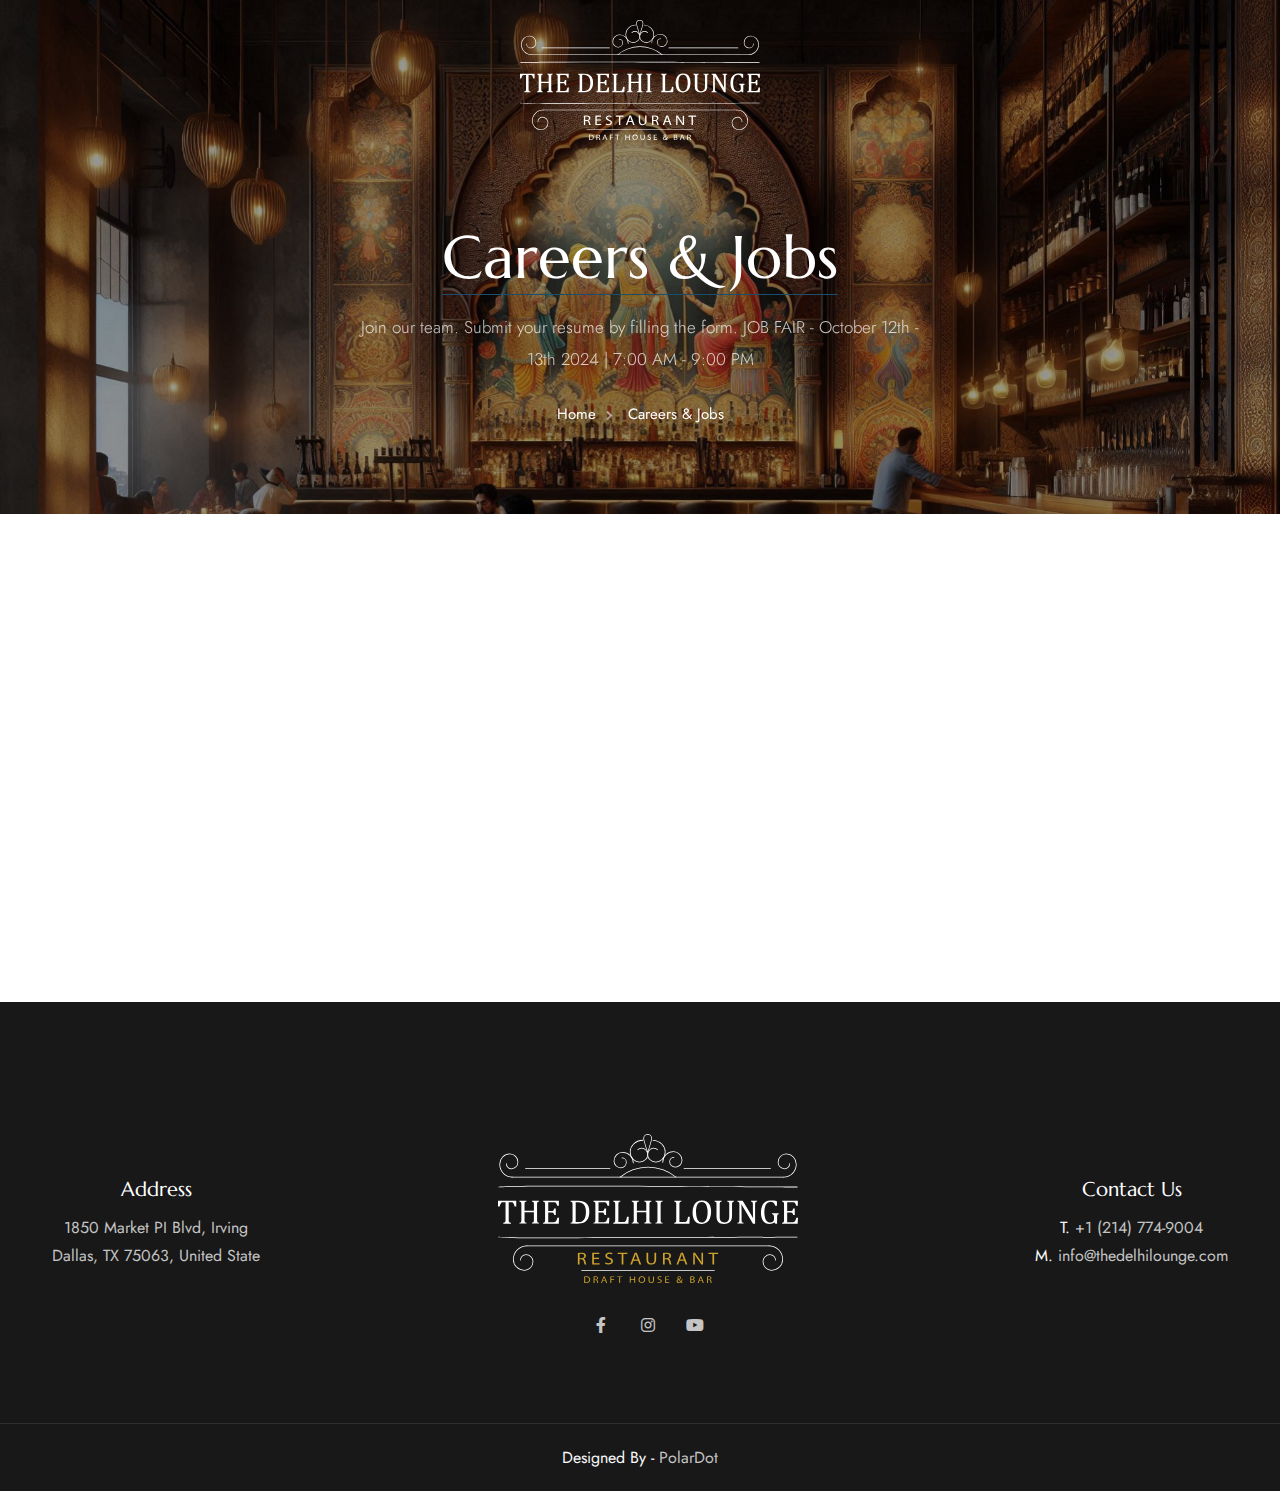
<file: careers.html>
<!DOCTYPE html>
<html lang="zxx">
  <head>
    <title>The Delhi Lounge - Restaurant, Draft House & Bar</title>
    <link
      rel="icon"
      href="images/Favicon(d).svg"
      type="image/gif"
      sizes="16x16"
    />
    <meta content="text/html;charset=utf-8" http-equiv="Content-Type" />
    <meta content="width=device-width, initial-scale=1.0" name="viewport" />
    <meta content="The Delhi Lounge, Irving, TX" name="description" />
    <meta content="" name="The Delhi Lounge" />
    <meta content="Polardot" name="author" />
    <!--  Essential META Tags -->
    <meta property="og:title" content="The Delhi Lounge - Nostalgic" />
    <meta property="og:type" content="article" />
    <meta
      property="og:image"
      content="http://euro-travel-example.com/thumbnail.jpg"
    />
    <meta property="og:url" content="http://thedelhilounge.com/index.html" />
    <meta name="twitter:card" content="summary_large_image" />

    <!--  Non-Essential, But Recommended -->
    <meta
      property="og:description"
      content="A Nostalgic Blend of Flavours from Delhi"
    />
    <meta property="og:site_name" content="The Delhi Lounge" />
    <meta name="twitter:image:alt" content="Alt text for image" />

    <!--  Non-Essential, But Required for Analytics -->
    <meta property="fb:app_id" content="your_app_id" />
    <meta name="twitter:site" content="@website-username" />
    <!-- CSS Files
    ================================================== -->
    <link
      href="css/bootstrap.min.css"
      rel="stylesheet"
      type="text/css"
      id="bootstrap"
    />
    <link href="css/plugins.css" rel="stylesheet" type="text/css" />
    <link href="css/swiper.css" rel="stylesheet" type="text/css" />
    <link href="css/style.css" rel="stylesheet" type="text/css" />
    <link href="css/coloring.css" rel="stylesheet" type="text/css" />
    <!-- color scheme -->
    <link
      id="colors"
      href="css/colors/scheme-01.css"
      rel="stylesheet"
      type="text/css"
    />
  </head>

  <body>
    <div id="wrapper">
      <a href="#" id="back-to-top"></a>

      <!-- page preloader begin -->
      <div id="de-loader"></div>
      <!-- page preloader close -->

      <!-- header begin -->
      <header class="transparent has-topbar">
        <div class="container">
          <div class="row">
            <div class="col-md-12">
              <div class="de-flex sm-pt10">
                <div class="de-flex-col" style="width: 100%">
                  <div id="logo">
                    <a href="index.html">
                      <img
                        class="logo-main header-logo-width"
                        src="images/logo-white.svg"
                        alt=""
                      />
                      <img
                        class="logo-scroll header-logo-width"
                        src="images/logo-black.svg"
                        alt=""
                      />
                      <img
                        class="logo-mobile header-logo-width"
                        src="images/logo-white.svg"
                        alt=""
                      />
                    </a>
                  </div>
                </div>
              </div>
            </div>
          </div>
        </div>
      </header>
      <!-- header close -->
      <!-- content begin -->
      <div class="no-bottom no-top" id="content">
        <div id="top"></div>

        <section id="subheader" class="relative jarallax text-light">
          <img src="images/homebg1.jpeg" class="jarallax-img" alt="" />
          <div class="container relative z-index-1000">
            <div class="row justify-content-center">
              <div class="col-lg-6 text-center">
                <br />
                <br />
                <br />
                <h1>Careers & Jobs</h1>
                <p class="lead mt-3">
                  Join our team. Submit your resume by filling the form. 
                  JOB FAIR -  October 12th - 13th 2024 | 7:00 AM - 9:00 PM
                </p>
                <ul class="crumb">
                  <li><a href="/">Home</a></li>
                  <li class="active">Careers & Jobs</li>
                </ul>
              </div>
            </div>
          </div>
          <div class="de-overlay"></div>
        </section>

        <section>
          <div class="container">
            <iframe data-tally-src="https://tally.so/embed/mYYedz?alignLeft=1&hideTitle=1&transparentBackground=1&dynamicHeight=1" loading="lazy" width="100%" height="200" frameborder="0" marginheight="0" marginwidth="0" title="Job Application - THE DELHI LOUNGE"></iframe><script>var d=document,w="https://tally.so/widgets/embed.js",v=function(){"undefined"!=typeof Tally?Tally.loadEmbeds():d.querySelectorAll("iframe[data-tally-src]:not([src])").forEach((function(e){e.src=e.dataset.tallySrc}))};if("undefined"!=typeof Tally)v();else if(d.querySelector('script[src="'+w+'"]')==null){var s=d.createElement("script");s.src=w,s.onload=v,s.onerror=v,d.body.appendChild(s);}</script>
          </div>
        </section>
      </div>
      <!-- content close -->

      <!-- footer begin -->
      <footer class="text-light section-dark">
        <div class="container">
          <div class="row g-4 align-items-center">
            <div class="col-md-12">
              <div
                class="d-lg-flex align-items-center justify-content-between text-center"
              >
                <a
                  target="_blank"
                  href="https://maps.app.goo.gl/fCLEisJZpgTLuZJGA"
                >
                  <h3 class="fs-20">Address</h3>
                  1850 Market PI Blvd, Irving<br />
                  Dallas, TX 75063, United State
                </a>
                <div>
                  <img
                    src="images/footer-logo-white.svg"
                    class="w-300px"
                    alt=""
                    style="margin-top: 2rem"
                  /><br />
                  <div class="social-icons mb-sm-30 mt-4">
                    <a
                      href="https://www.facebook.com/thedelhilounge1/"
                      target="_blank"
                      ><i class="fa-brands fa-facebook-f"></i
                    ></a>
                    <a
                      href="https://www.instagram.com/thedelhilounge/"
                      target="_blank"
                      ><i class="fa-brands fa-instagram"></i
                    ></a>
                    <!-- <a href="#"><i class="fa-brands fa-twitter"></i></a> -->
                    <a
                      href="https://www.youtube.com/@thedelhilounge"
                      target="_blank"
                      ><i class="fa-brands fa-youtube"></i
                    ></a>
                  </div>
                </div>
                <div>
                  <h3 class="fs-20">Contact Us</h3>
                  T.
                  <span><a href="tel:+12147749004">+1 (214) 774-9004</a></span
                  ><br />
                  M.
                  <span>
                    <a href="mailto:info@thedelhilounge.com"
                      >info@thedelhilounge.com</a
                    >
                  </span>
                </div>
              </div>
            </div>
          </div>
        </div>
        <div class="subfooter">
          <div class="container">
            <div class="row">
              <div class="col-md-12 text-center">
                Designed By -
                <a
                  href="http://www.polardot.in/"
                  target="_blank"
                  rel="noopener noreferrer"
                  >PolarDot</a
                >
              </div>
            </div>
          </div>
        </div>
      </footer>
      <!-- footer close -->
    </div>

    <!-- Javascript Files
    ================================================== -->
    <script src="js/plugins.js"></script>
    <script src="js/designesia.js"></script>
    <script src="js/swiper.js"></script>
    <script src="js/custom-marquee.js"></script>
    <script src="js/custom-swiper-1.js"></script>
  </body>
</html>
</file>
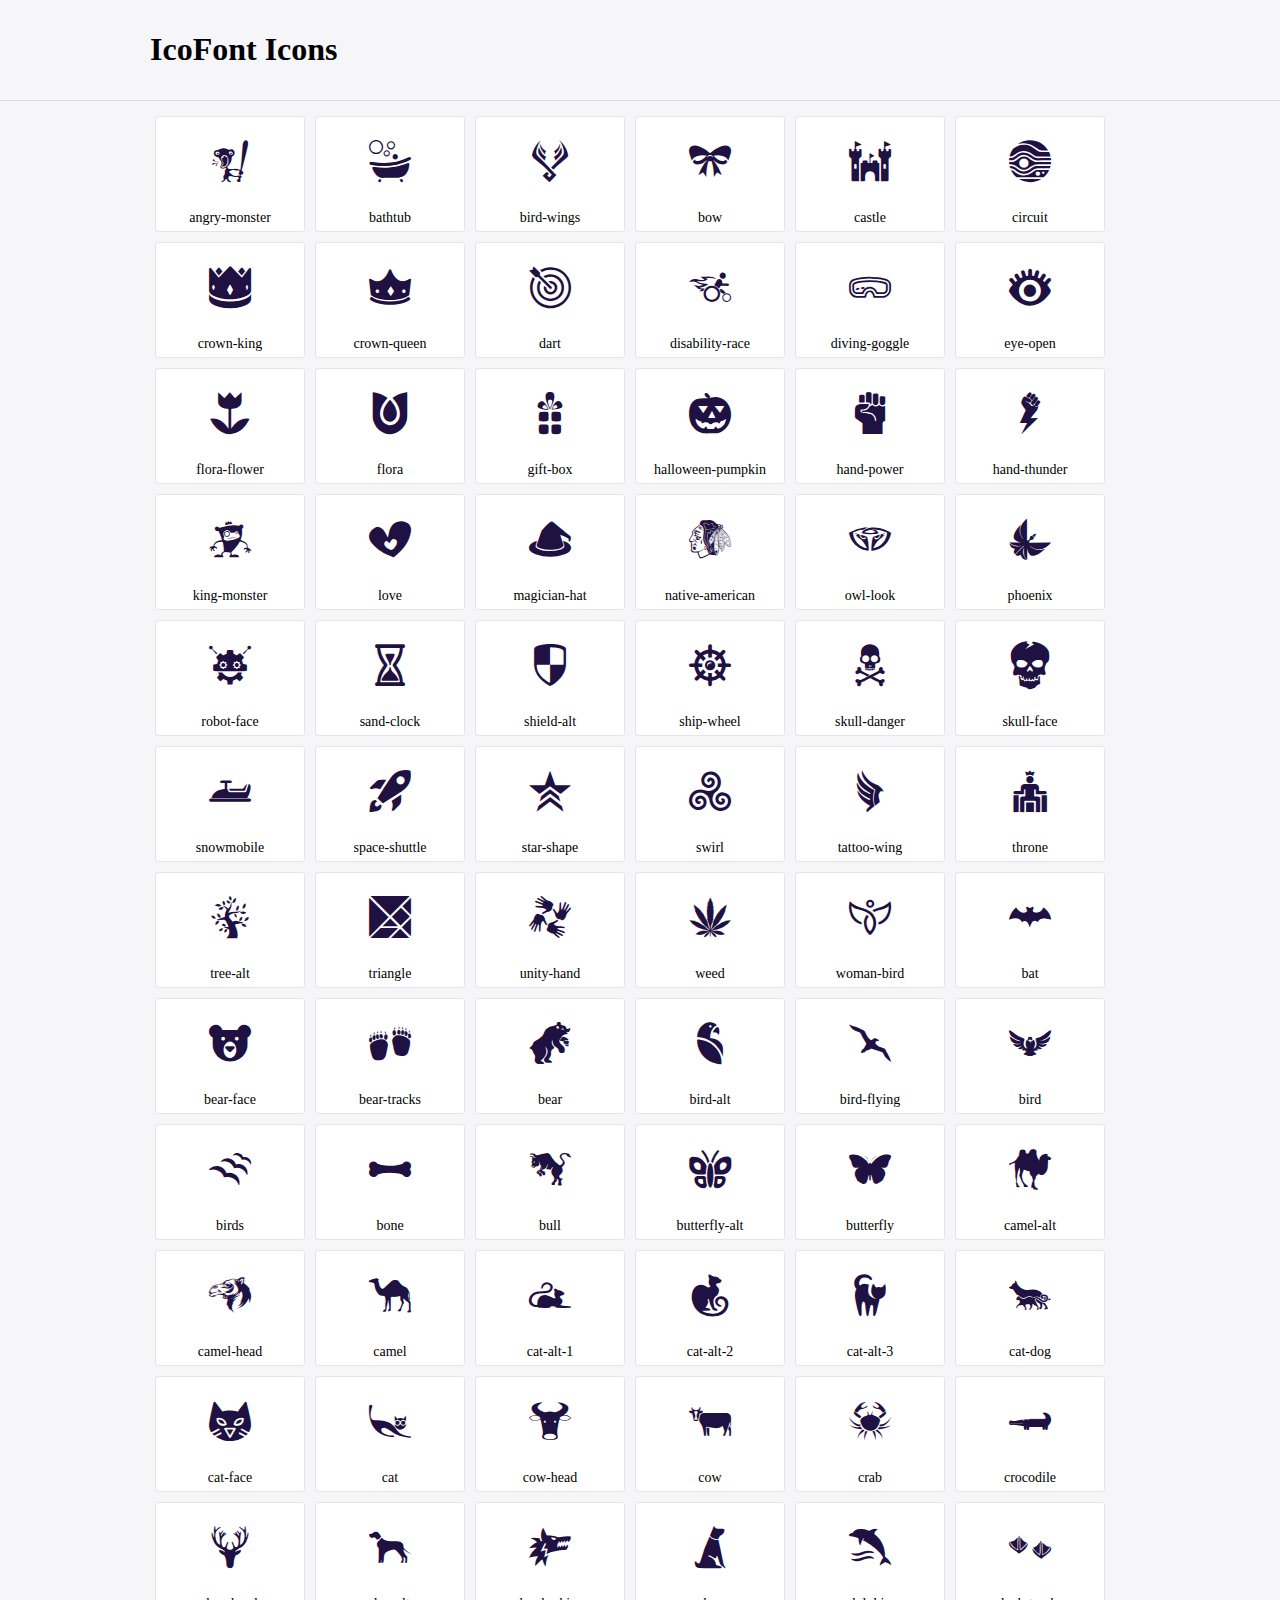
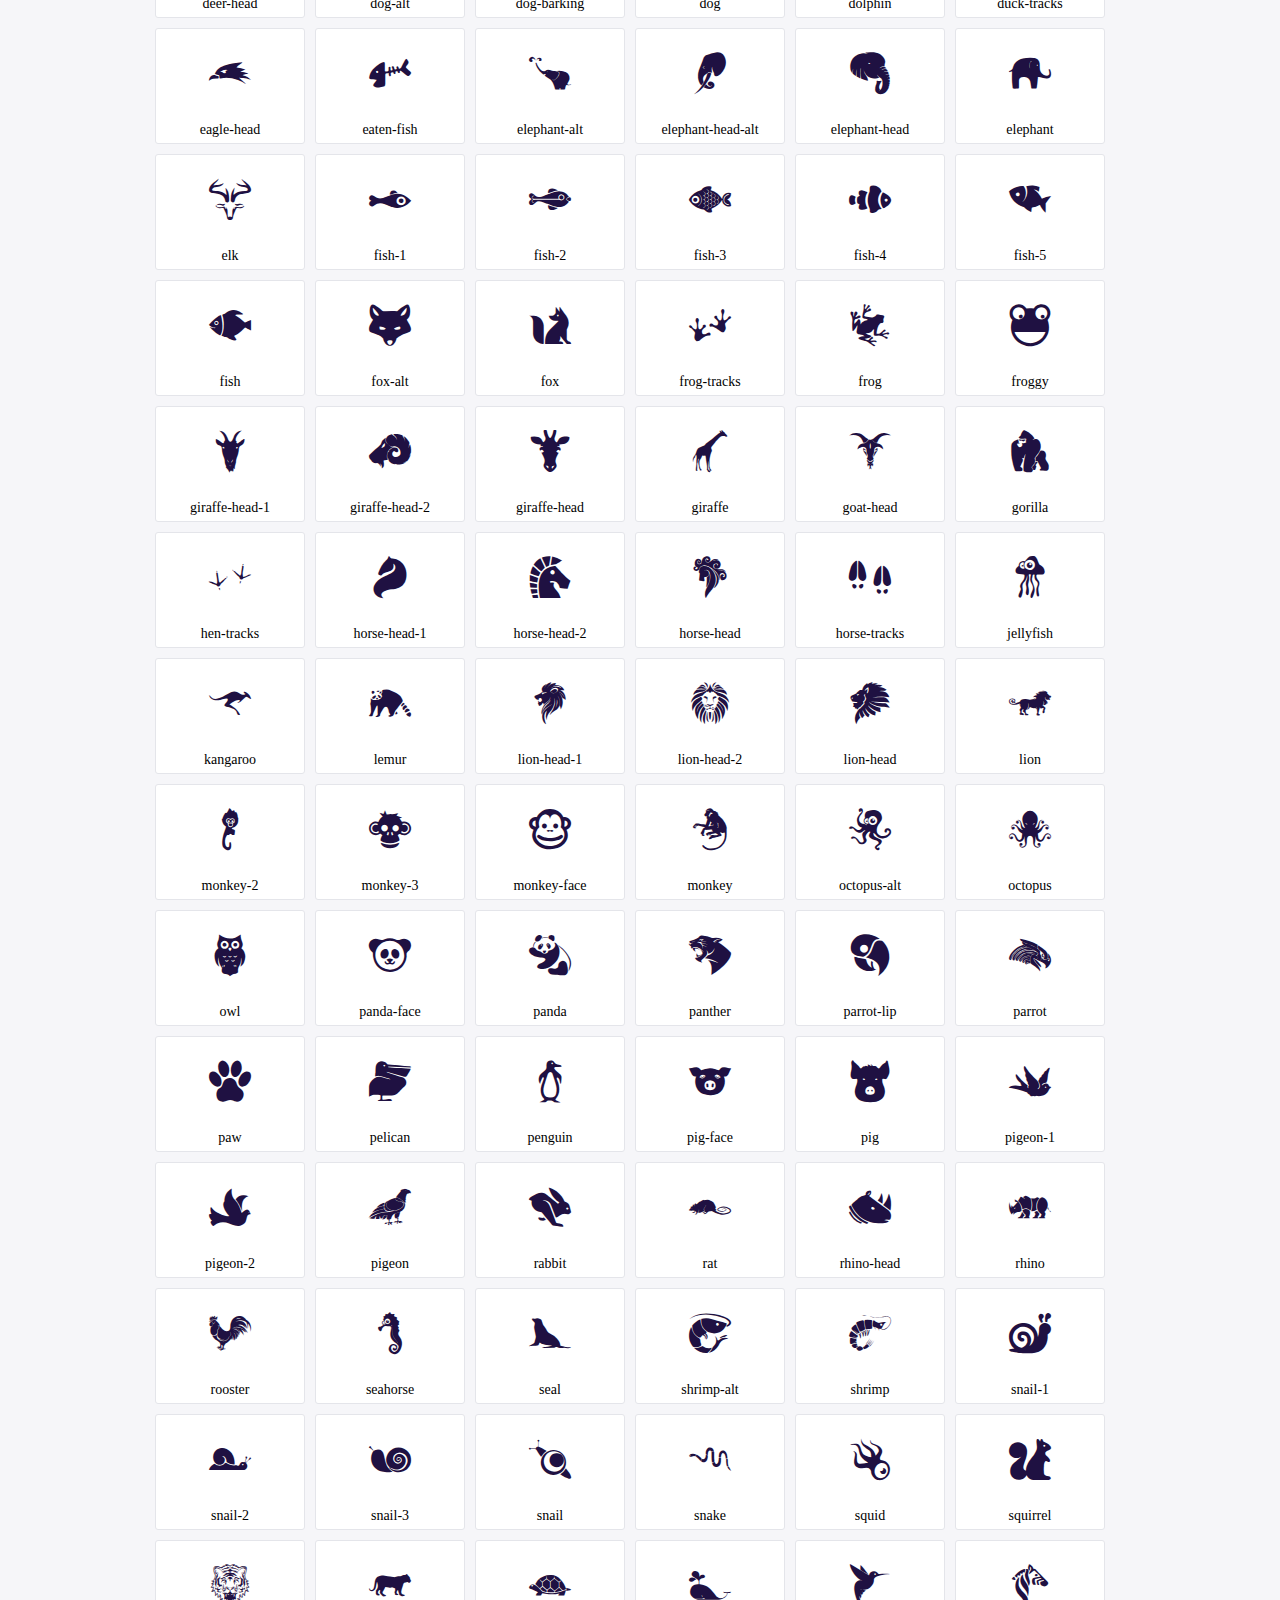
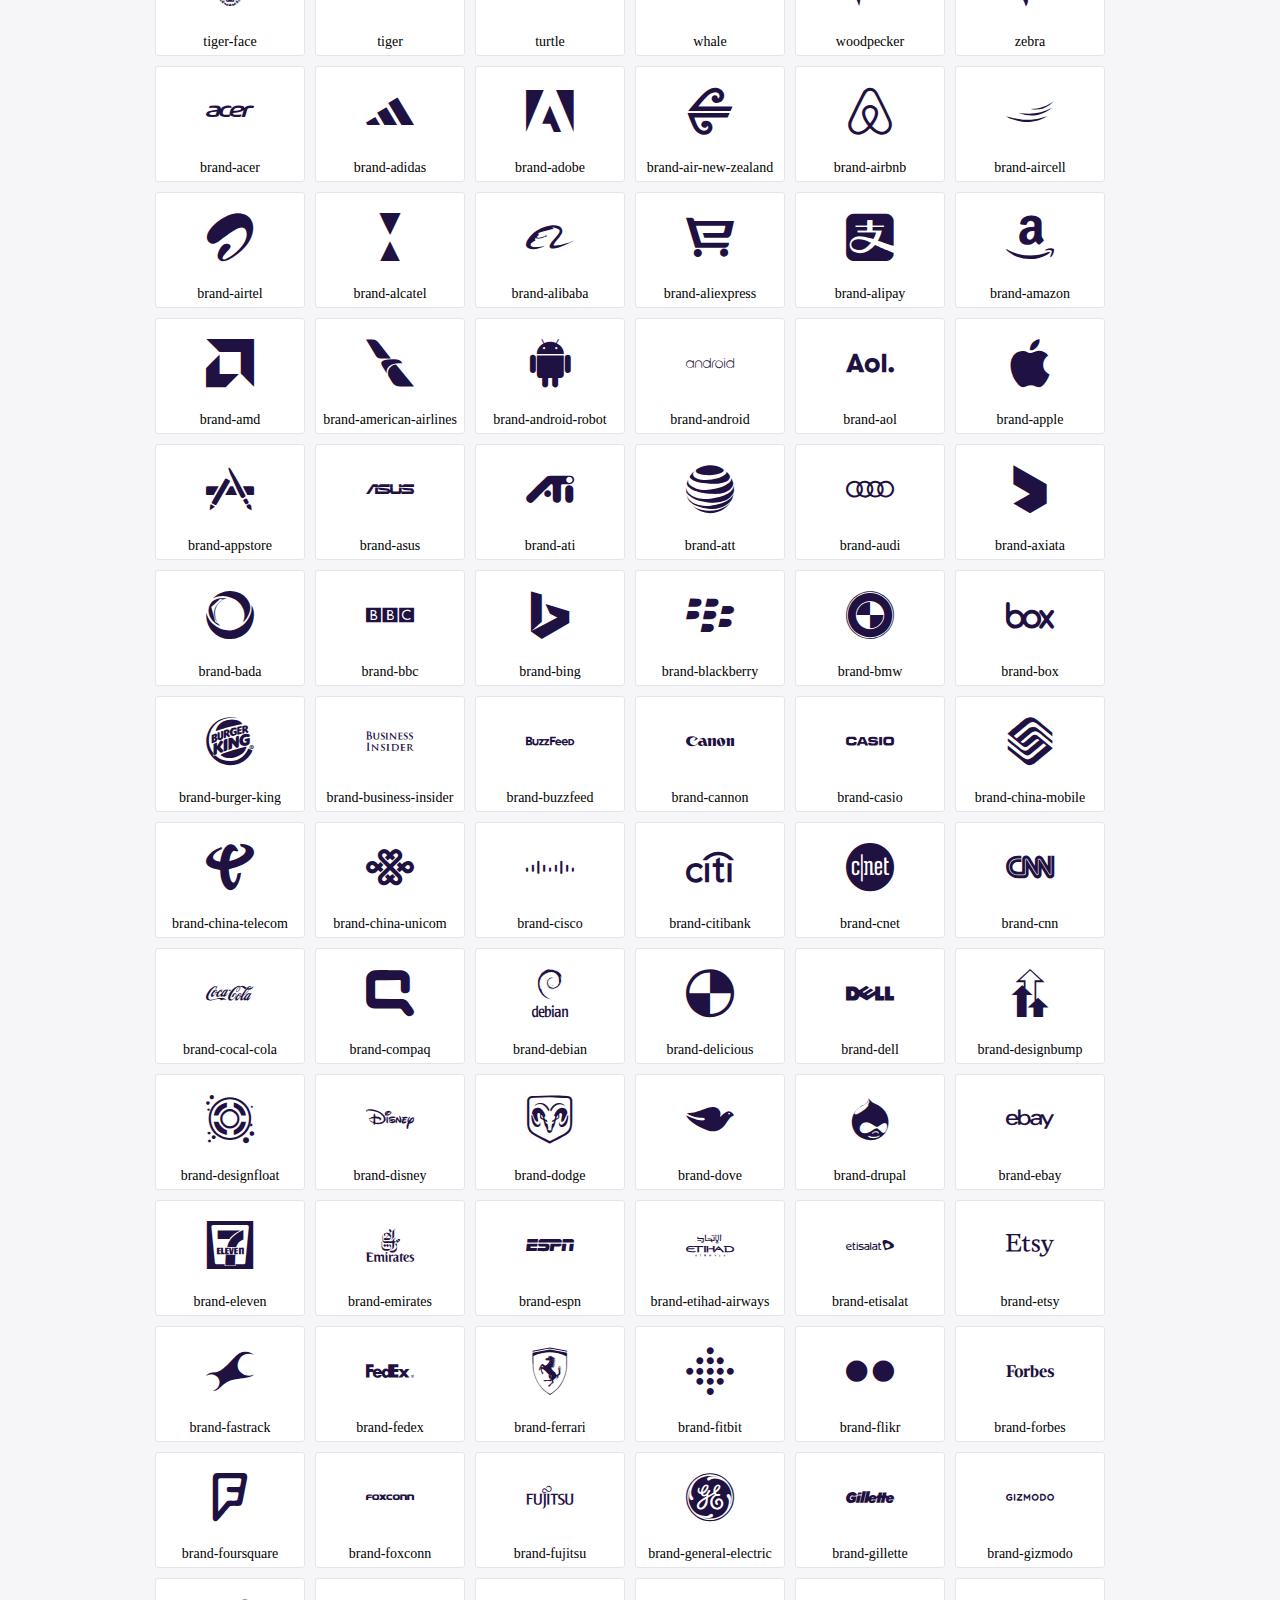
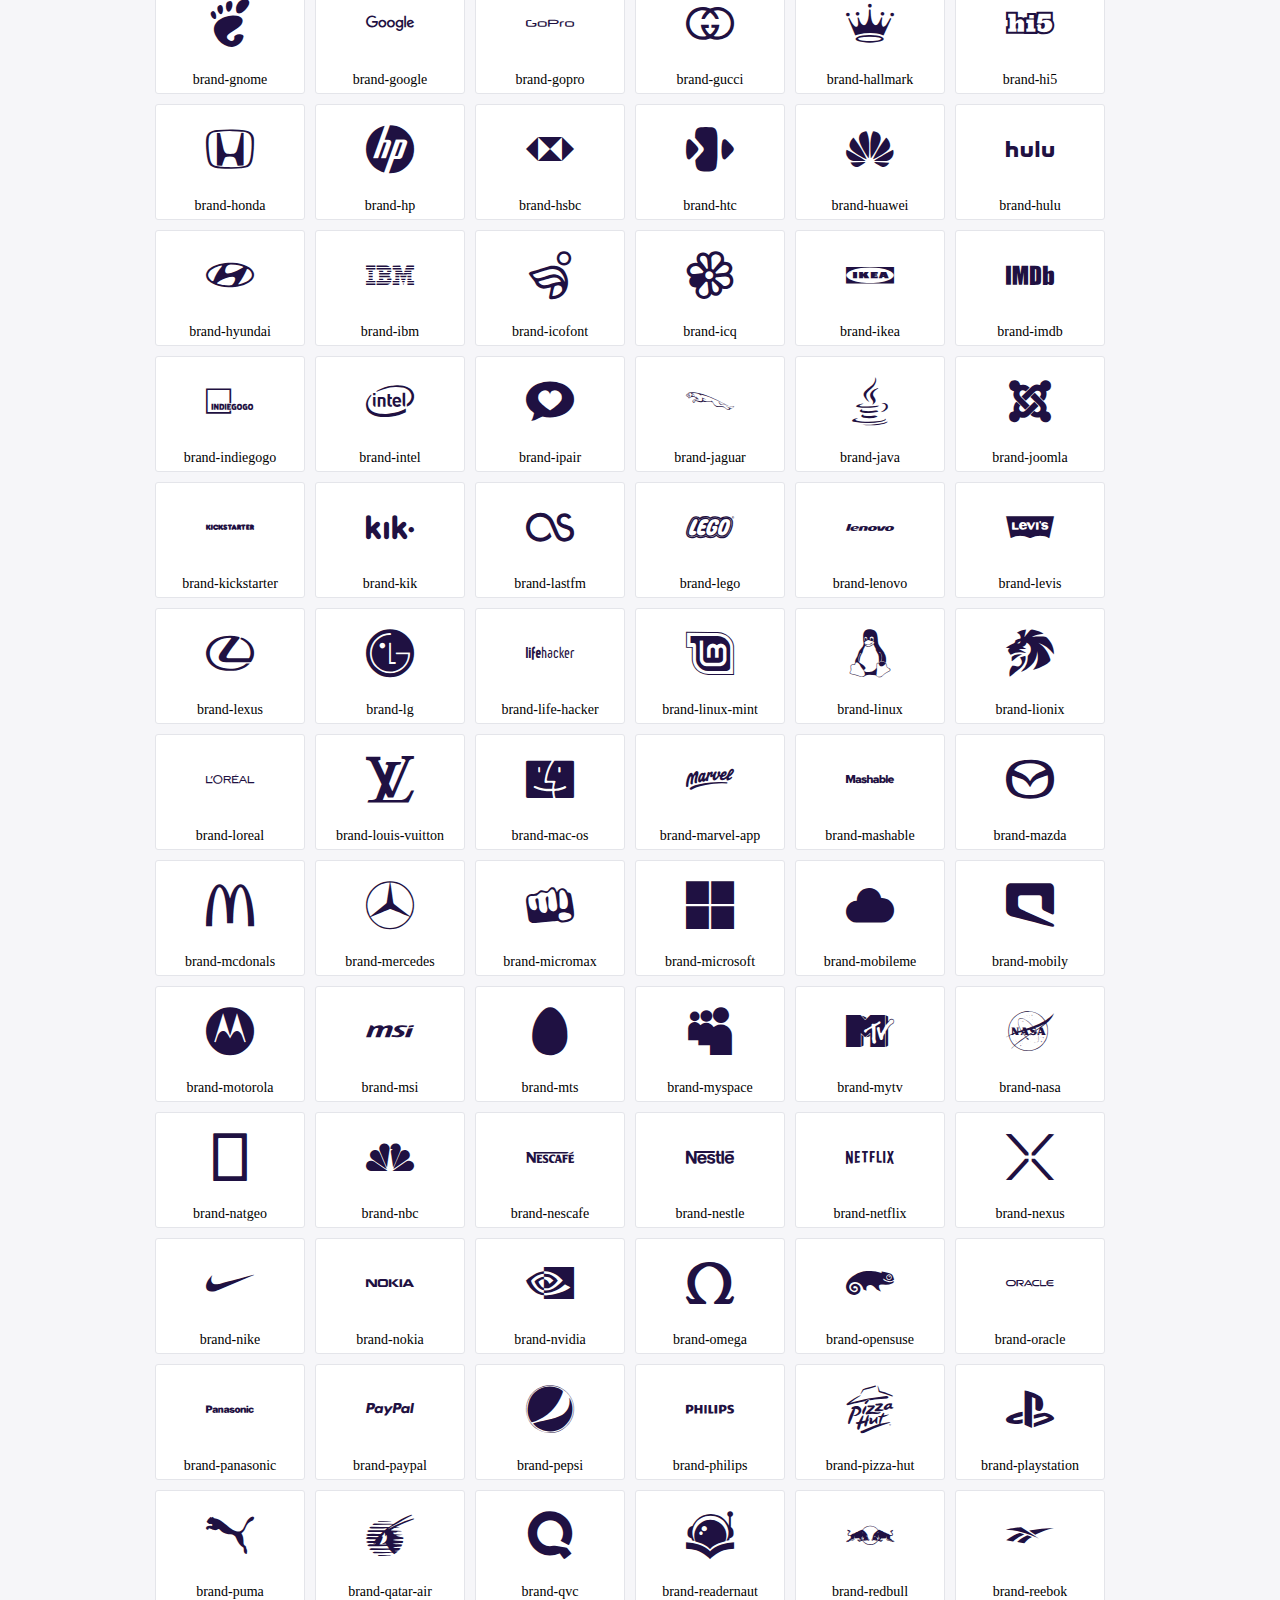
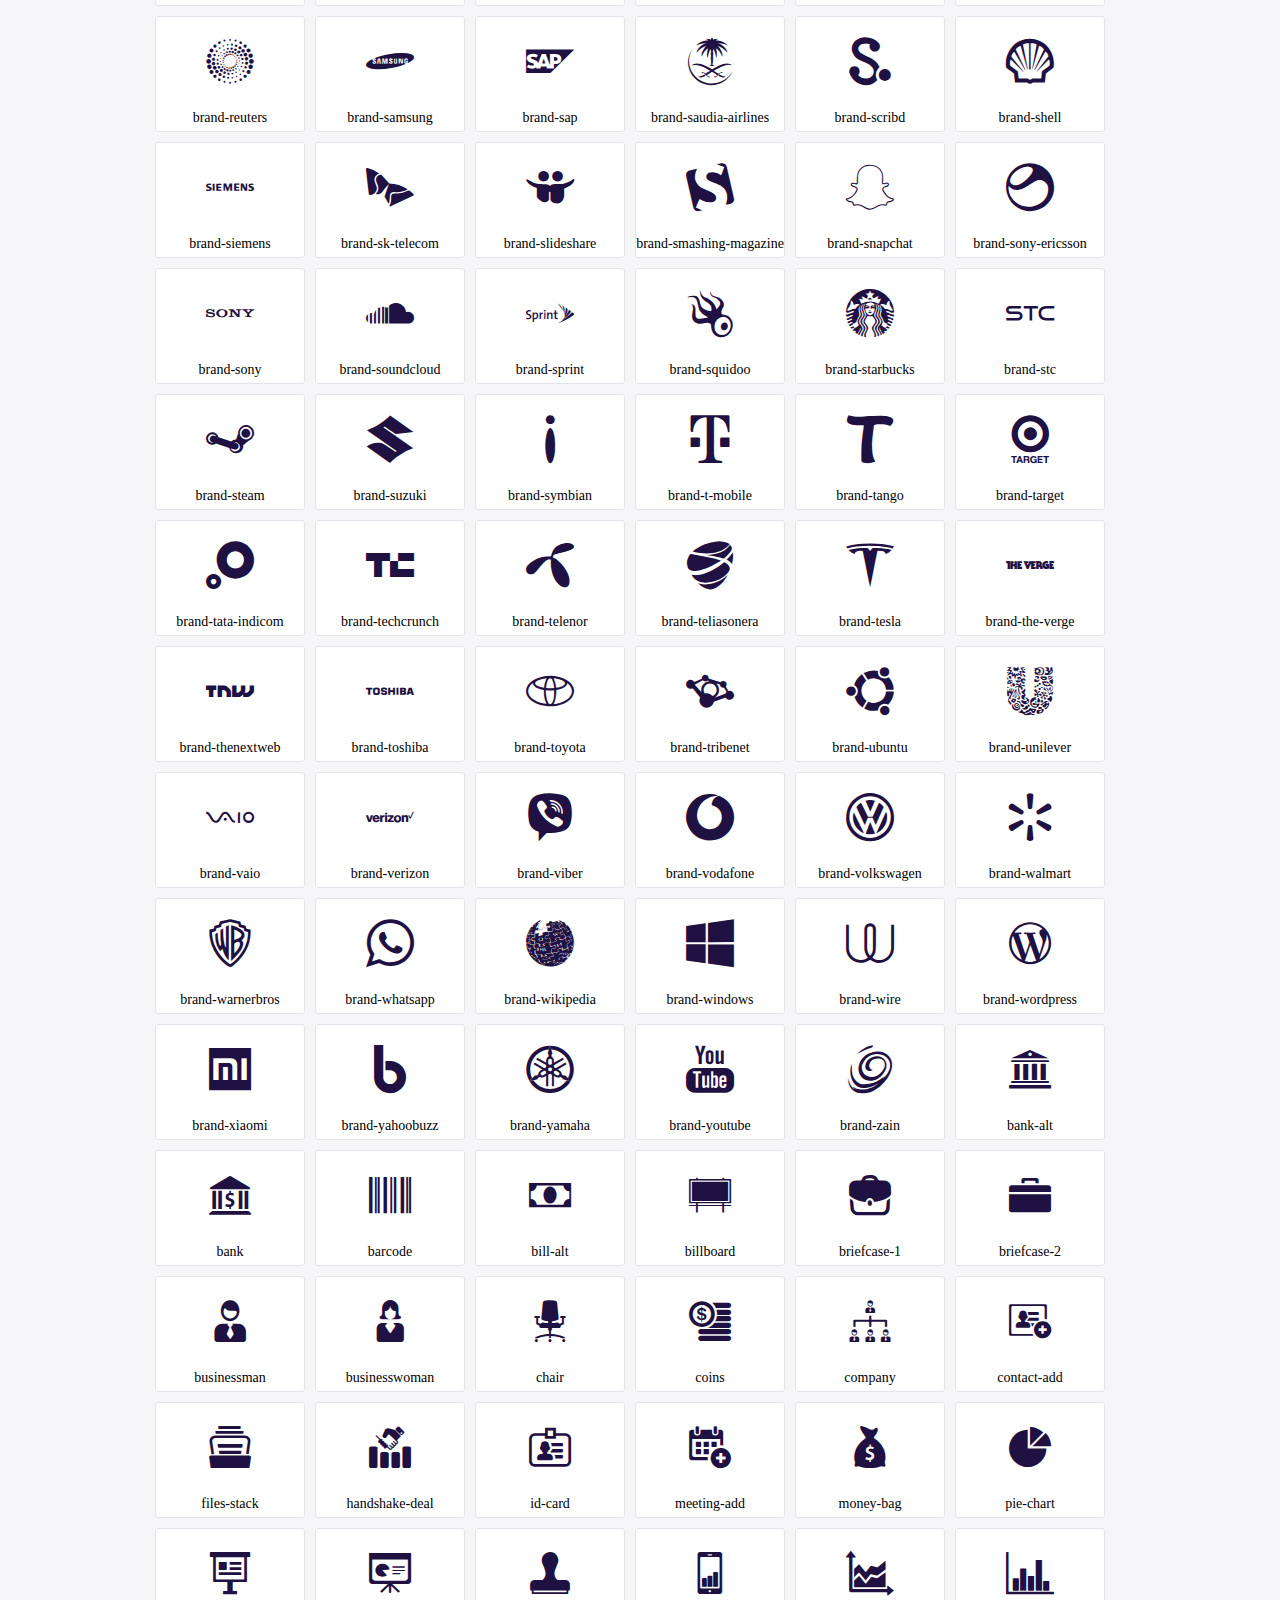
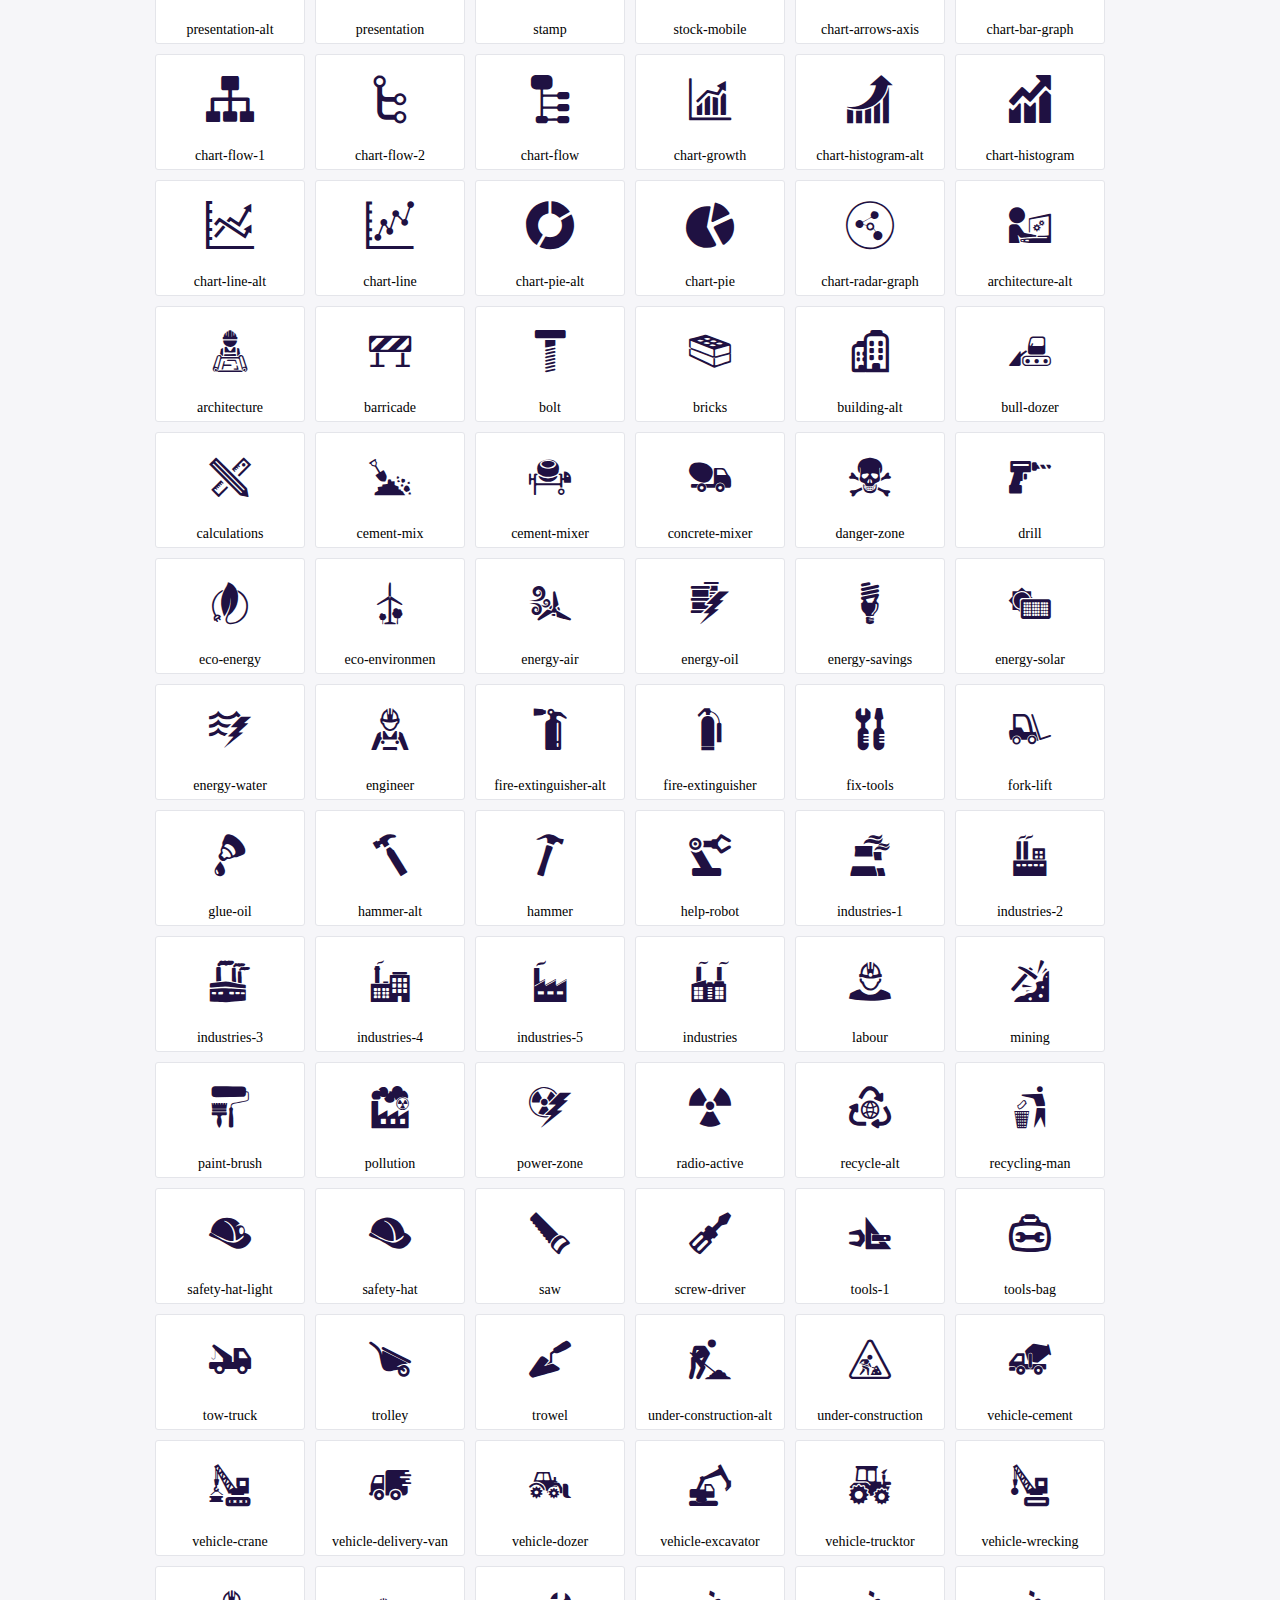
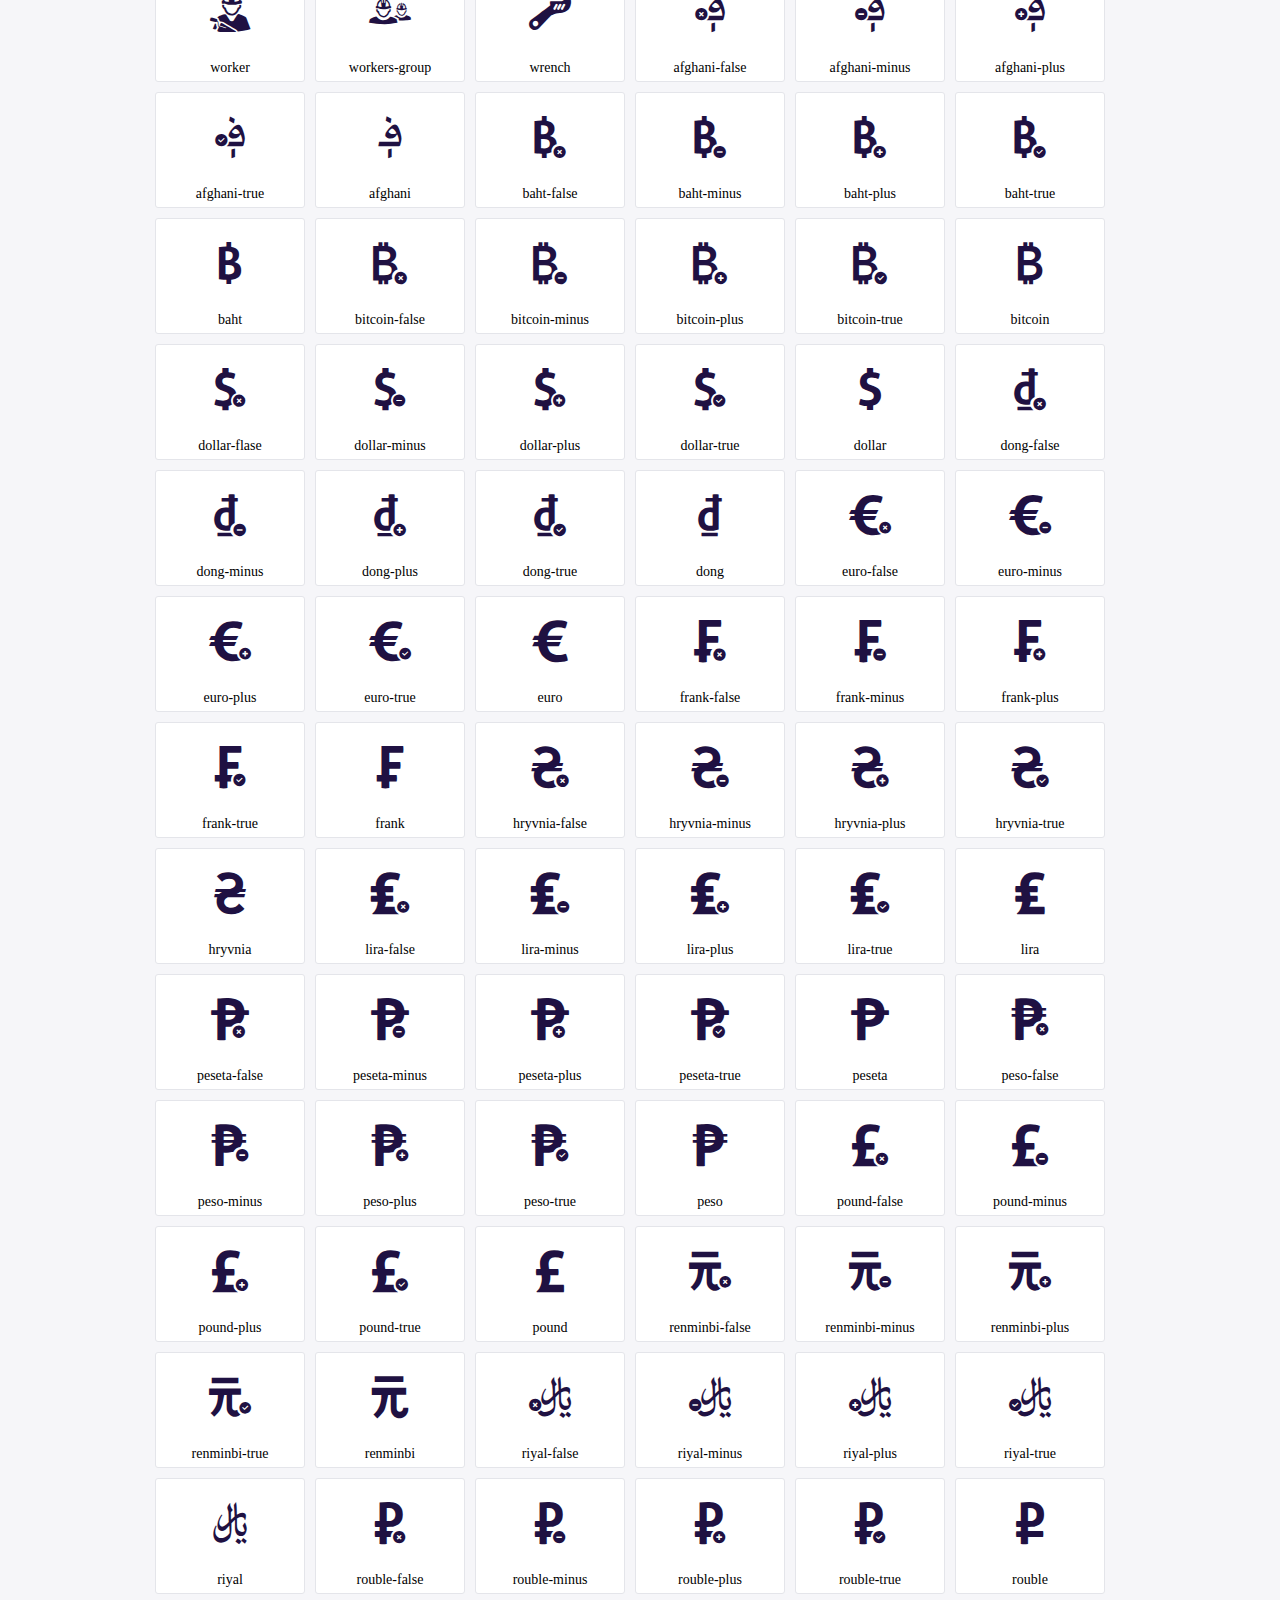
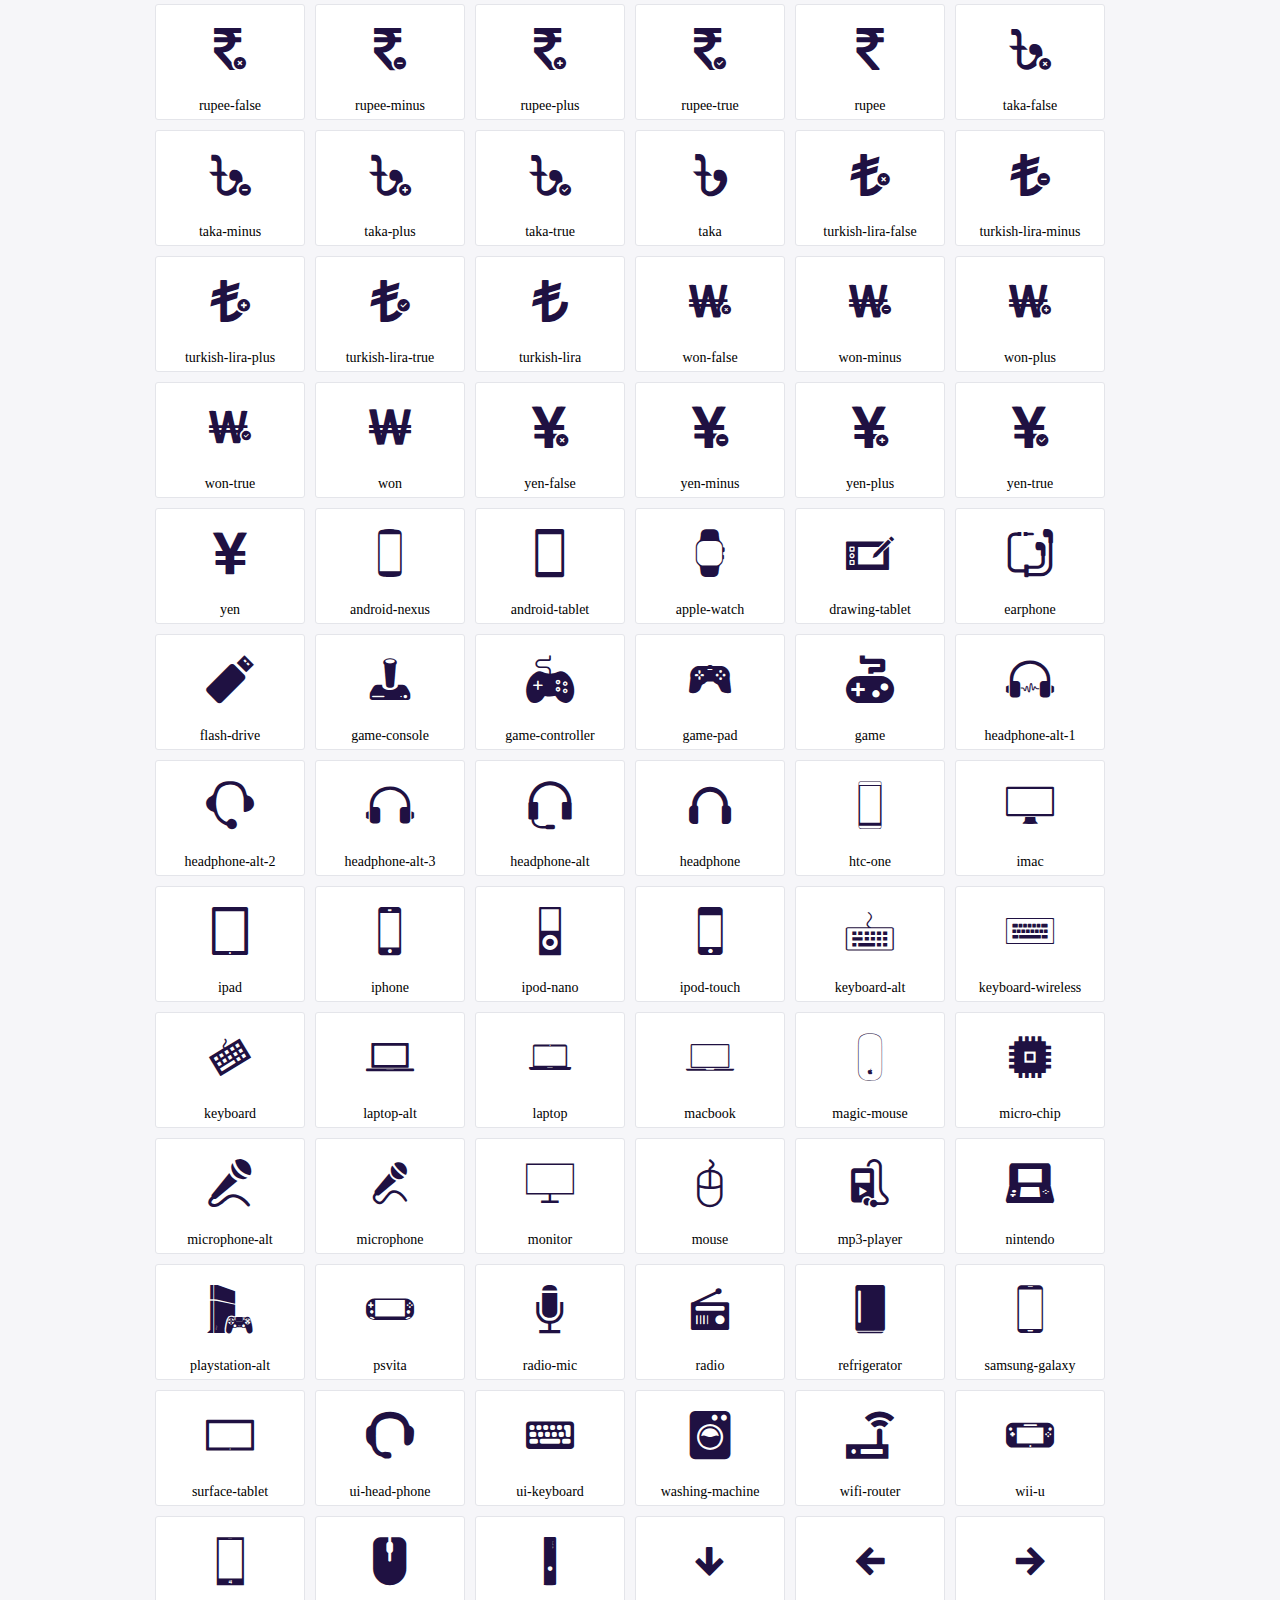
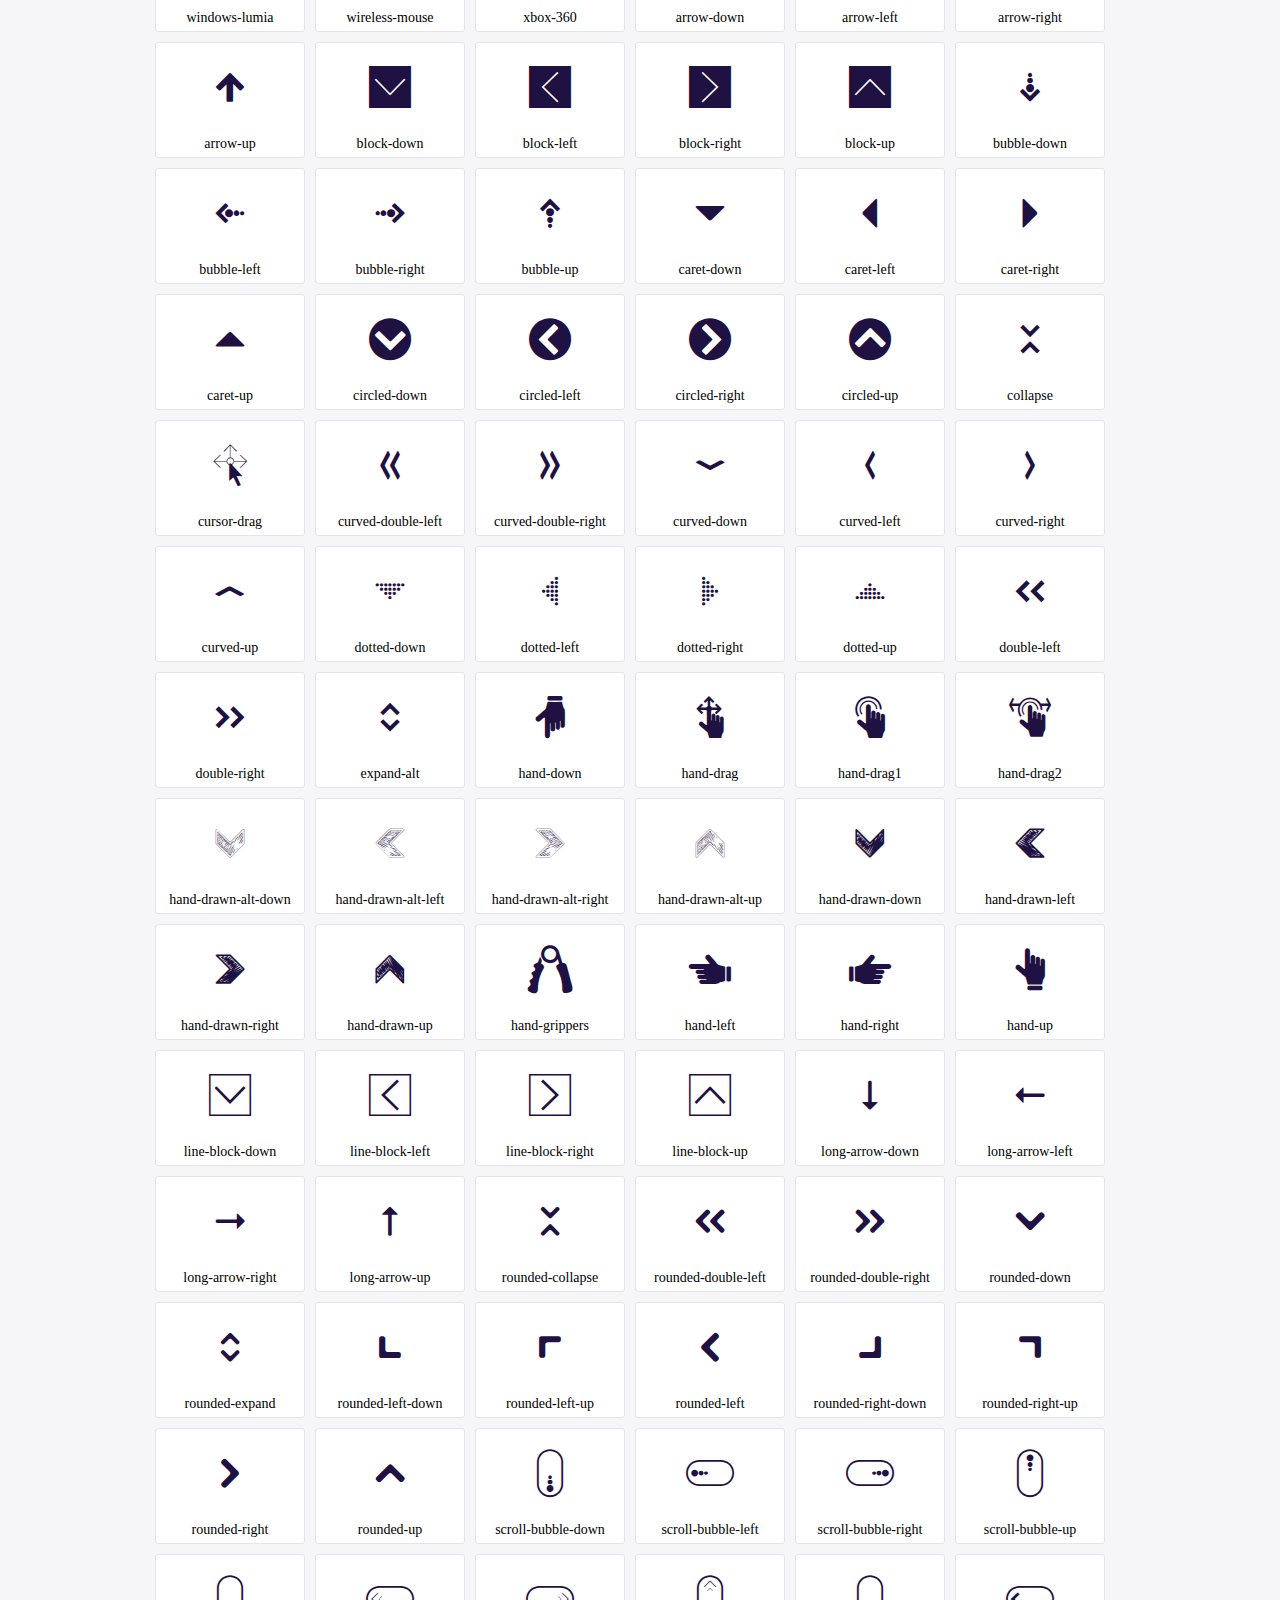
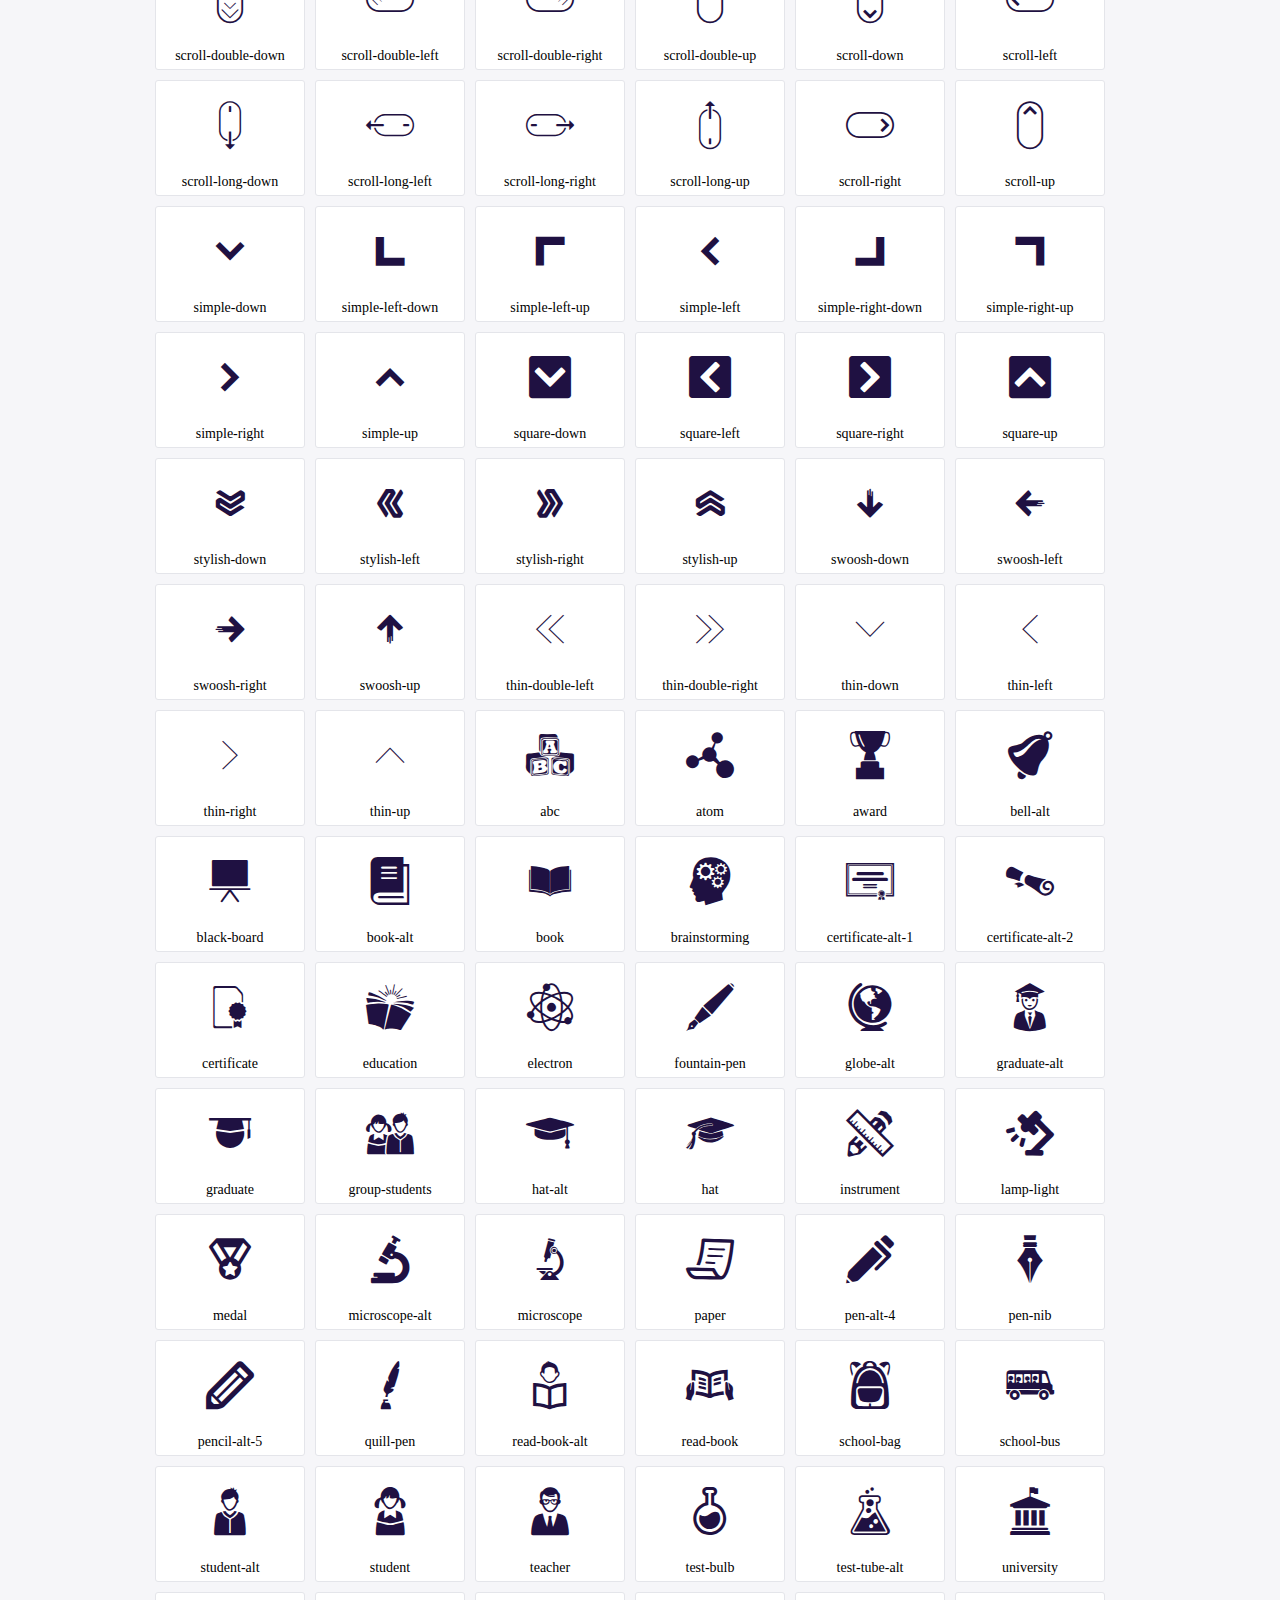
<file: fonts/icofont/demo.html>
<!DOCTYPE html>
	<html>
	<head>
		<meta charset="utf-8">
		<title>Examples | IcoFont</title>
		<link rel="stylesheet" type="text/css" href="./icofont.min.css">
		<style type="text/css">
			body {
				margin: 0;
				padding: 0;
				background: #F6F6F9;
			}
			.header {
				border-bottom: 1px solid #DCDCE1;
				padding: 10px 0;
				margin-bottom: 10px;
			}
			.container {
				width: 980px;
				margin: 0 auto;
			}
			.ico-title {
				font-size: 2em;
			}
			.iconlist {
				margin: 0;
				padding: 0;
				list-style: none;
				text-align: center;
				width: 100%;
				display: flex;
				flex-wrap: wrap;
				flex-direction: row;
			}
			.iconlist li {
				position: relative;
				margin: 5px;
				width: 150px;
				cursor: pointer;
			}
			.iconlist li .icon-holder {
				position: relative;
				text-align: center;
				border-radius: 3px;
				overflow: hidden;
				padding-bottom: 5px;
				background: #ffffff;
				border: 1px solid #E4E5EA;
				transition: all 0.2s linear 0s;
			}
			.iconlist li .icon-holder:hover {
				background: #00C3DA;
				color: #ffffff;
			}
			.iconlist li .icon-holder:hover .icon i {
				color: #ffffff;
			}
			.iconlist li .icon-holder .icon {
				padding: 20px;
				text-align: center;
			}
			.iconlist li .icon-holder .icon i {
				font-size: 3em;
				color: #1F1142;
			}
			.iconlist li .icon-holder span {
				font-size: 14px;
				display: block;
				margin-top: 5px;
				border-radius: 3px;
			}
		</style>
	</head>
	<body>
	<div class="header">
		<div class="container">
			<h1 class="ico-title"> IcoFont Icons </h1>
		</div>
	</div>
	<div class="container">
		<ul class="iconlist">
		
		<li>
			<div class="icon-holder">
				<div class="icon"> 
					<i class="icofont-angry-monster"></i>
				</div> 
				<span> angry-monster </span>
			</div>
		</li>
		
		<li>
			<div class="icon-holder">
				<div class="icon"> 
					<i class="icofont-bathtub"></i>
				</div> 
				<span> bathtub </span>
			</div>
		</li>
		
		<li>
			<div class="icon-holder">
				<div class="icon"> 
					<i class="icofont-bird-wings"></i>
				</div> 
				<span> bird-wings </span>
			</div>
		</li>
		
		<li>
			<div class="icon-holder">
				<div class="icon"> 
					<i class="icofont-bow"></i>
				</div> 
				<span> bow </span>
			</div>
		</li>
		
		<li>
			<div class="icon-holder">
				<div class="icon"> 
					<i class="icofont-castle"></i>
				</div> 
				<span> castle </span>
			</div>
		</li>
		
		<li>
			<div class="icon-holder">
				<div class="icon"> 
					<i class="icofont-circuit"></i>
				</div> 
				<span> circuit </span>
			</div>
		</li>
		
		<li>
			<div class="icon-holder">
				<div class="icon"> 
					<i class="icofont-crown-king"></i>
				</div> 
				<span> crown-king </span>
			</div>
		</li>
		
		<li>
			<div class="icon-holder">
				<div class="icon"> 
					<i class="icofont-crown-queen"></i>
				</div> 
				<span> crown-queen </span>
			</div>
		</li>
		
		<li>
			<div class="icon-holder">
				<div class="icon"> 
					<i class="icofont-dart"></i>
				</div> 
				<span> dart </span>
			</div>
		</li>
		
		<li>
			<div class="icon-holder">
				<div class="icon"> 
					<i class="icofont-disability-race"></i>
				</div> 
				<span> disability-race </span>
			</div>
		</li>
		
		<li>
			<div class="icon-holder">
				<div class="icon"> 
					<i class="icofont-diving-goggle"></i>
				</div> 
				<span> diving-goggle </span>
			</div>
		</li>
		
		<li>
			<div class="icon-holder">
				<div class="icon"> 
					<i class="icofont-eye-open"></i>
				</div> 
				<span> eye-open </span>
			</div>
		</li>
		
		<li>
			<div class="icon-holder">
				<div class="icon"> 
					<i class="icofont-flora-flower"></i>
				</div> 
				<span> flora-flower </span>
			</div>
		</li>
		
		<li>
			<div class="icon-holder">
				<div class="icon"> 
					<i class="icofont-flora"></i>
				</div> 
				<span> flora </span>
			</div>
		</li>
		
		<li>
			<div class="icon-holder">
				<div class="icon"> 
					<i class="icofont-gift-box"></i>
				</div> 
				<span> gift-box </span>
			</div>
		</li>
		
		<li>
			<div class="icon-holder">
				<div class="icon"> 
					<i class="icofont-halloween-pumpkin"></i>
				</div> 
				<span> halloween-pumpkin </span>
			</div>
		</li>
		
		<li>
			<div class="icon-holder">
				<div class="icon"> 
					<i class="icofont-hand-power"></i>
				</div> 
				<span> hand-power </span>
			</div>
		</li>
		
		<li>
			<div class="icon-holder">
				<div class="icon"> 
					<i class="icofont-hand-thunder"></i>
				</div> 
				<span> hand-thunder </span>
			</div>
		</li>
		
		<li>
			<div class="icon-holder">
				<div class="icon"> 
					<i class="icofont-king-monster"></i>
				</div> 
				<span> king-monster </span>
			</div>
		</li>
		
		<li>
			<div class="icon-holder">
				<div class="icon"> 
					<i class="icofont-love"></i>
				</div> 
				<span> love </span>
			</div>
		</li>
		
		<li>
			<div class="icon-holder">
				<div class="icon"> 
					<i class="icofont-magician-hat"></i>
				</div> 
				<span> magician-hat </span>
			</div>
		</li>
		
		<li>
			<div class="icon-holder">
				<div class="icon"> 
					<i class="icofont-native-american"></i>
				</div> 
				<span> native-american </span>
			</div>
		</li>
		
		<li>
			<div class="icon-holder">
				<div class="icon"> 
					<i class="icofont-owl-look"></i>
				</div> 
				<span> owl-look </span>
			</div>
		</li>
		
		<li>
			<div class="icon-holder">
				<div class="icon"> 
					<i class="icofont-phoenix"></i>
				</div> 
				<span> phoenix </span>
			</div>
		</li>
		
		<li>
			<div class="icon-holder">
				<div class="icon"> 
					<i class="icofont-robot-face"></i>
				</div> 
				<span> robot-face </span>
			</div>
		</li>
		
		<li>
			<div class="icon-holder">
				<div class="icon"> 
					<i class="icofont-sand-clock"></i>
				</div> 
				<span> sand-clock </span>
			</div>
		</li>
		
		<li>
			<div class="icon-holder">
				<div class="icon"> 
					<i class="icofont-shield-alt"></i>
				</div> 
				<span> shield-alt </span>
			</div>
		</li>
		
		<li>
			<div class="icon-holder">
				<div class="icon"> 
					<i class="icofont-ship-wheel"></i>
				</div> 
				<span> ship-wheel </span>
			</div>
		</li>
		
		<li>
			<div class="icon-holder">
				<div class="icon"> 
					<i class="icofont-skull-danger"></i>
				</div> 
				<span> skull-danger </span>
			</div>
		</li>
		
		<li>
			<div class="icon-holder">
				<div class="icon"> 
					<i class="icofont-skull-face"></i>
				</div> 
				<span> skull-face </span>
			</div>
		</li>
		
		<li>
			<div class="icon-holder">
				<div class="icon"> 
					<i class="icofont-snowmobile"></i>
				</div> 
				<span> snowmobile </span>
			</div>
		</li>
		
		<li>
			<div class="icon-holder">
				<div class="icon"> 
					<i class="icofont-space-shuttle"></i>
				</div> 
				<span> space-shuttle </span>
			</div>
		</li>
		
		<li>
			<div class="icon-holder">
				<div class="icon"> 
					<i class="icofont-star-shape"></i>
				</div> 
				<span> star-shape </span>
			</div>
		</li>
		
		<li>
			<div class="icon-holder">
				<div class="icon"> 
					<i class="icofont-swirl"></i>
				</div> 
				<span> swirl </span>
			</div>
		</li>
		
		<li>
			<div class="icon-holder">
				<div class="icon"> 
					<i class="icofont-tattoo-wing"></i>
				</div> 
				<span> tattoo-wing </span>
			</div>
		</li>
		
		<li>
			<div class="icon-holder">
				<div class="icon"> 
					<i class="icofont-throne"></i>
				</div> 
				<span> throne </span>
			</div>
		</li>
		
		<li>
			<div class="icon-holder">
				<div class="icon"> 
					<i class="icofont-tree-alt"></i>
				</div> 
				<span> tree-alt </span>
			</div>
		</li>
		
		<li>
			<div class="icon-holder">
				<div class="icon"> 
					<i class="icofont-triangle"></i>
				</div> 
				<span> triangle </span>
			</div>
		</li>
		
		<li>
			<div class="icon-holder">
				<div class="icon"> 
					<i class="icofont-unity-hand"></i>
				</div> 
				<span> unity-hand </span>
			</div>
		</li>
		
		<li>
			<div class="icon-holder">
				<div class="icon"> 
					<i class="icofont-weed"></i>
				</div> 
				<span> weed </span>
			</div>
		</li>
		
		<li>
			<div class="icon-holder">
				<div class="icon"> 
					<i class="icofont-woman-bird"></i>
				</div> 
				<span> woman-bird </span>
			</div>
		</li>
		
		<li>
			<div class="icon-holder">
				<div class="icon"> 
					<i class="icofont-bat"></i>
				</div> 
				<span> bat </span>
			</div>
		</li>
		
		<li>
			<div class="icon-holder">
				<div class="icon"> 
					<i class="icofont-bear-face"></i>
				</div> 
				<span> bear-face </span>
			</div>
		</li>
		
		<li>
			<div class="icon-holder">
				<div class="icon"> 
					<i class="icofont-bear-tracks"></i>
				</div> 
				<span> bear-tracks </span>
			</div>
		</li>
		
		<li>
			<div class="icon-holder">
				<div class="icon"> 
					<i class="icofont-bear"></i>
				</div> 
				<span> bear </span>
			</div>
		</li>
		
		<li>
			<div class="icon-holder">
				<div class="icon"> 
					<i class="icofont-bird-alt"></i>
				</div> 
				<span> bird-alt </span>
			</div>
		</li>
		
		<li>
			<div class="icon-holder">
				<div class="icon"> 
					<i class="icofont-bird-flying"></i>
				</div> 
				<span> bird-flying </span>
			</div>
		</li>
		
		<li>
			<div class="icon-holder">
				<div class="icon"> 
					<i class="icofont-bird"></i>
				</div> 
				<span> bird </span>
			</div>
		</li>
		
		<li>
			<div class="icon-holder">
				<div class="icon"> 
					<i class="icofont-birds"></i>
				</div> 
				<span> birds </span>
			</div>
		</li>
		
		<li>
			<div class="icon-holder">
				<div class="icon"> 
					<i class="icofont-bone"></i>
				</div> 
				<span> bone </span>
			</div>
		</li>
		
		<li>
			<div class="icon-holder">
				<div class="icon"> 
					<i class="icofont-bull"></i>
				</div> 
				<span> bull </span>
			</div>
		</li>
		
		<li>
			<div class="icon-holder">
				<div class="icon"> 
					<i class="icofont-butterfly-alt"></i>
				</div> 
				<span> butterfly-alt </span>
			</div>
		</li>
		
		<li>
			<div class="icon-holder">
				<div class="icon"> 
					<i class="icofont-butterfly"></i>
				</div> 
				<span> butterfly </span>
			</div>
		</li>
		
		<li>
			<div class="icon-holder">
				<div class="icon"> 
					<i class="icofont-camel-alt"></i>
				</div> 
				<span> camel-alt </span>
			</div>
		</li>
		
		<li>
			<div class="icon-holder">
				<div class="icon"> 
					<i class="icofont-camel-head"></i>
				</div> 
				<span> camel-head </span>
			</div>
		</li>
		
		<li>
			<div class="icon-holder">
				<div class="icon"> 
					<i class="icofont-camel"></i>
				</div> 
				<span> camel </span>
			</div>
		</li>
		
		<li>
			<div class="icon-holder">
				<div class="icon"> 
					<i class="icofont-cat-alt-1"></i>
				</div> 
				<span> cat-alt-1 </span>
			</div>
		</li>
		
		<li>
			<div class="icon-holder">
				<div class="icon"> 
					<i class="icofont-cat-alt-2"></i>
				</div> 
				<span> cat-alt-2 </span>
			</div>
		</li>
		
		<li>
			<div class="icon-holder">
				<div class="icon"> 
					<i class="icofont-cat-alt-3"></i>
				</div> 
				<span> cat-alt-3 </span>
			</div>
		</li>
		
		<li>
			<div class="icon-holder">
				<div class="icon"> 
					<i class="icofont-cat-dog"></i>
				</div> 
				<span> cat-dog </span>
			</div>
		</li>
		
		<li>
			<div class="icon-holder">
				<div class="icon"> 
					<i class="icofont-cat-face"></i>
				</div> 
				<span> cat-face </span>
			</div>
		</li>
		
		<li>
			<div class="icon-holder">
				<div class="icon"> 
					<i class="icofont-cat"></i>
				</div> 
				<span> cat </span>
			</div>
		</li>
		
		<li>
			<div class="icon-holder">
				<div class="icon"> 
					<i class="icofont-cow-head"></i>
				</div> 
				<span> cow-head </span>
			</div>
		</li>
		
		<li>
			<div class="icon-holder">
				<div class="icon"> 
					<i class="icofont-cow"></i>
				</div> 
				<span> cow </span>
			</div>
		</li>
		
		<li>
			<div class="icon-holder">
				<div class="icon"> 
					<i class="icofont-crab"></i>
				</div> 
				<span> crab </span>
			</div>
		</li>
		
		<li>
			<div class="icon-holder">
				<div class="icon"> 
					<i class="icofont-crocodile"></i>
				</div> 
				<span> crocodile </span>
			</div>
		</li>
		
		<li>
			<div class="icon-holder">
				<div class="icon"> 
					<i class="icofont-deer-head"></i>
				</div> 
				<span> deer-head </span>
			</div>
		</li>
		
		<li>
			<div class="icon-holder">
				<div class="icon"> 
					<i class="icofont-dog-alt"></i>
				</div> 
				<span> dog-alt </span>
			</div>
		</li>
		
		<li>
			<div class="icon-holder">
				<div class="icon"> 
					<i class="icofont-dog-barking"></i>
				</div> 
				<span> dog-barking </span>
			</div>
		</li>
		
		<li>
			<div class="icon-holder">
				<div class="icon"> 
					<i class="icofont-dog"></i>
				</div> 
				<span> dog </span>
			</div>
		</li>
		
		<li>
			<div class="icon-holder">
				<div class="icon"> 
					<i class="icofont-dolphin"></i>
				</div> 
				<span> dolphin </span>
			</div>
		</li>
		
		<li>
			<div class="icon-holder">
				<div class="icon"> 
					<i class="icofont-duck-tracks"></i>
				</div> 
				<span> duck-tracks </span>
			</div>
		</li>
		
		<li>
			<div class="icon-holder">
				<div class="icon"> 
					<i class="icofont-eagle-head"></i>
				</div> 
				<span> eagle-head </span>
			</div>
		</li>
		
		<li>
			<div class="icon-holder">
				<div class="icon"> 
					<i class="icofont-eaten-fish"></i>
				</div> 
				<span> eaten-fish </span>
			</div>
		</li>
		
		<li>
			<div class="icon-holder">
				<div class="icon"> 
					<i class="icofont-elephant-alt"></i>
				</div> 
				<span> elephant-alt </span>
			</div>
		</li>
		
		<li>
			<div class="icon-holder">
				<div class="icon"> 
					<i class="icofont-elephant-head-alt"></i>
				</div> 
				<span> elephant-head-alt </span>
			</div>
		</li>
		
		<li>
			<div class="icon-holder">
				<div class="icon"> 
					<i class="icofont-elephant-head"></i>
				</div> 
				<span> elephant-head </span>
			</div>
		</li>
		
		<li>
			<div class="icon-holder">
				<div class="icon"> 
					<i class="icofont-elephant"></i>
				</div> 
				<span> elephant </span>
			</div>
		</li>
		
		<li>
			<div class="icon-holder">
				<div class="icon"> 
					<i class="icofont-elk"></i>
				</div> 
				<span> elk </span>
			</div>
		</li>
		
		<li>
			<div class="icon-holder">
				<div class="icon"> 
					<i class="icofont-fish-1"></i>
				</div> 
				<span> fish-1 </span>
			</div>
		</li>
		
		<li>
			<div class="icon-holder">
				<div class="icon"> 
					<i class="icofont-fish-2"></i>
				</div> 
				<span> fish-2 </span>
			</div>
		</li>
		
		<li>
			<div class="icon-holder">
				<div class="icon"> 
					<i class="icofont-fish-3"></i>
				</div> 
				<span> fish-3 </span>
			</div>
		</li>
		
		<li>
			<div class="icon-holder">
				<div class="icon"> 
					<i class="icofont-fish-4"></i>
				</div> 
				<span> fish-4 </span>
			</div>
		</li>
		
		<li>
			<div class="icon-holder">
				<div class="icon"> 
					<i class="icofont-fish-5"></i>
				</div> 
				<span> fish-5 </span>
			</div>
		</li>
		
		<li>
			<div class="icon-holder">
				<div class="icon"> 
					<i class="icofont-fish"></i>
				</div> 
				<span> fish </span>
			</div>
		</li>
		
		<li>
			<div class="icon-holder">
				<div class="icon"> 
					<i class="icofont-fox-alt"></i>
				</div> 
				<span> fox-alt </span>
			</div>
		</li>
		
		<li>
			<div class="icon-holder">
				<div class="icon"> 
					<i class="icofont-fox"></i>
				</div> 
				<span> fox </span>
			</div>
		</li>
		
		<li>
			<div class="icon-holder">
				<div class="icon"> 
					<i class="icofont-frog-tracks"></i>
				</div> 
				<span> frog-tracks </span>
			</div>
		</li>
		
		<li>
			<div class="icon-holder">
				<div class="icon"> 
					<i class="icofont-frog"></i>
				</div> 
				<span> frog </span>
			</div>
		</li>
		
		<li>
			<div class="icon-holder">
				<div class="icon"> 
					<i class="icofont-froggy"></i>
				</div> 
				<span> froggy </span>
			</div>
		</li>
		
		<li>
			<div class="icon-holder">
				<div class="icon"> 
					<i class="icofont-giraffe-head-1"></i>
				</div> 
				<span> giraffe-head-1 </span>
			</div>
		</li>
		
		<li>
			<div class="icon-holder">
				<div class="icon"> 
					<i class="icofont-giraffe-head-2"></i>
				</div> 
				<span> giraffe-head-2 </span>
			</div>
		</li>
		
		<li>
			<div class="icon-holder">
				<div class="icon"> 
					<i class="icofont-giraffe-head"></i>
				</div> 
				<span> giraffe-head </span>
			</div>
		</li>
		
		<li>
			<div class="icon-holder">
				<div class="icon"> 
					<i class="icofont-giraffe"></i>
				</div> 
				<span> giraffe </span>
			</div>
		</li>
		
		<li>
			<div class="icon-holder">
				<div class="icon"> 
					<i class="icofont-goat-head"></i>
				</div> 
				<span> goat-head </span>
			</div>
		</li>
		
		<li>
			<div class="icon-holder">
				<div class="icon"> 
					<i class="icofont-gorilla"></i>
				</div> 
				<span> gorilla </span>
			</div>
		</li>
		
		<li>
			<div class="icon-holder">
				<div class="icon"> 
					<i class="icofont-hen-tracks"></i>
				</div> 
				<span> hen-tracks </span>
			</div>
		</li>
		
		<li>
			<div class="icon-holder">
				<div class="icon"> 
					<i class="icofont-horse-head-1"></i>
				</div> 
				<span> horse-head-1 </span>
			</div>
		</li>
		
		<li>
			<div class="icon-holder">
				<div class="icon"> 
					<i class="icofont-horse-head-2"></i>
				</div> 
				<span> horse-head-2 </span>
			</div>
		</li>
		
		<li>
			<div class="icon-holder">
				<div class="icon"> 
					<i class="icofont-horse-head"></i>
				</div> 
				<span> horse-head </span>
			</div>
		</li>
		
		<li>
			<div class="icon-holder">
				<div class="icon"> 
					<i class="icofont-horse-tracks"></i>
				</div> 
				<span> horse-tracks </span>
			</div>
		</li>
		
		<li>
			<div class="icon-holder">
				<div class="icon"> 
					<i class="icofont-jellyfish"></i>
				</div> 
				<span> jellyfish </span>
			</div>
		</li>
		
		<li>
			<div class="icon-holder">
				<div class="icon"> 
					<i class="icofont-kangaroo"></i>
				</div> 
				<span> kangaroo </span>
			</div>
		</li>
		
		<li>
			<div class="icon-holder">
				<div class="icon"> 
					<i class="icofont-lemur"></i>
				</div> 
				<span> lemur </span>
			</div>
		</li>
		
		<li>
			<div class="icon-holder">
				<div class="icon"> 
					<i class="icofont-lion-head-1"></i>
				</div> 
				<span> lion-head-1 </span>
			</div>
		</li>
		
		<li>
			<div class="icon-holder">
				<div class="icon"> 
					<i class="icofont-lion-head-2"></i>
				</div> 
				<span> lion-head-2 </span>
			</div>
		</li>
		
		<li>
			<div class="icon-holder">
				<div class="icon"> 
					<i class="icofont-lion-head"></i>
				</div> 
				<span> lion-head </span>
			</div>
		</li>
		
		<li>
			<div class="icon-holder">
				<div class="icon"> 
					<i class="icofont-lion"></i>
				</div> 
				<span> lion </span>
			</div>
		</li>
		
		<li>
			<div class="icon-holder">
				<div class="icon"> 
					<i class="icofont-monkey-2"></i>
				</div> 
				<span> monkey-2 </span>
			</div>
		</li>
		
		<li>
			<div class="icon-holder">
				<div class="icon"> 
					<i class="icofont-monkey-3"></i>
				</div> 
				<span> monkey-3 </span>
			</div>
		</li>
		
		<li>
			<div class="icon-holder">
				<div class="icon"> 
					<i class="icofont-monkey-face"></i>
				</div> 
				<span> monkey-face </span>
			</div>
		</li>
		
		<li>
			<div class="icon-holder">
				<div class="icon"> 
					<i class="icofont-monkey"></i>
				</div> 
				<span> monkey </span>
			</div>
		</li>
		
		<li>
			<div class="icon-holder">
				<div class="icon"> 
					<i class="icofont-octopus-alt"></i>
				</div> 
				<span> octopus-alt </span>
			</div>
		</li>
		
		<li>
			<div class="icon-holder">
				<div class="icon"> 
					<i class="icofont-octopus"></i>
				</div> 
				<span> octopus </span>
			</div>
		</li>
		
		<li>
			<div class="icon-holder">
				<div class="icon"> 
					<i class="icofont-owl"></i>
				</div> 
				<span> owl </span>
			</div>
		</li>
		
		<li>
			<div class="icon-holder">
				<div class="icon"> 
					<i class="icofont-panda-face"></i>
				</div> 
				<span> panda-face </span>
			</div>
		</li>
		
		<li>
			<div class="icon-holder">
				<div class="icon"> 
					<i class="icofont-panda"></i>
				</div> 
				<span> panda </span>
			</div>
		</li>
		
		<li>
			<div class="icon-holder">
				<div class="icon"> 
					<i class="icofont-panther"></i>
				</div> 
				<span> panther </span>
			</div>
		</li>
		
		<li>
			<div class="icon-holder">
				<div class="icon"> 
					<i class="icofont-parrot-lip"></i>
				</div> 
				<span> parrot-lip </span>
			</div>
		</li>
		
		<li>
			<div class="icon-holder">
				<div class="icon"> 
					<i class="icofont-parrot"></i>
				</div> 
				<span> parrot </span>
			</div>
		</li>
		
		<li>
			<div class="icon-holder">
				<div class="icon"> 
					<i class="icofont-paw"></i>
				</div> 
				<span> paw </span>
			</div>
		</li>
		
		<li>
			<div class="icon-holder">
				<div class="icon"> 
					<i class="icofont-pelican"></i>
				</div> 
				<span> pelican </span>
			</div>
		</li>
		
		<li>
			<div class="icon-holder">
				<div class="icon"> 
					<i class="icofont-penguin"></i>
				</div> 
				<span> penguin </span>
			</div>
		</li>
		
		<li>
			<div class="icon-holder">
				<div class="icon"> 
					<i class="icofont-pig-face"></i>
				</div> 
				<span> pig-face </span>
			</div>
		</li>
		
		<li>
			<div class="icon-holder">
				<div class="icon"> 
					<i class="icofont-pig"></i>
				</div> 
				<span> pig </span>
			</div>
		</li>
		
		<li>
			<div class="icon-holder">
				<div class="icon"> 
					<i class="icofont-pigeon-1"></i>
				</div> 
				<span> pigeon-1 </span>
			</div>
		</li>
		
		<li>
			<div class="icon-holder">
				<div class="icon"> 
					<i class="icofont-pigeon-2"></i>
				</div> 
				<span> pigeon-2 </span>
			</div>
		</li>
		
		<li>
			<div class="icon-holder">
				<div class="icon"> 
					<i class="icofont-pigeon"></i>
				</div> 
				<span> pigeon </span>
			</div>
		</li>
		
		<li>
			<div class="icon-holder">
				<div class="icon"> 
					<i class="icofont-rabbit"></i>
				</div> 
				<span> rabbit </span>
			</div>
		</li>
		
		<li>
			<div class="icon-holder">
				<div class="icon"> 
					<i class="icofont-rat"></i>
				</div> 
				<span> rat </span>
			</div>
		</li>
		
		<li>
			<div class="icon-holder">
				<div class="icon"> 
					<i class="icofont-rhino-head"></i>
				</div> 
				<span> rhino-head </span>
			</div>
		</li>
		
		<li>
			<div class="icon-holder">
				<div class="icon"> 
					<i class="icofont-rhino"></i>
				</div> 
				<span> rhino </span>
			</div>
		</li>
		
		<li>
			<div class="icon-holder">
				<div class="icon"> 
					<i class="icofont-rooster"></i>
				</div> 
				<span> rooster </span>
			</div>
		</li>
		
		<li>
			<div class="icon-holder">
				<div class="icon"> 
					<i class="icofont-seahorse"></i>
				</div> 
				<span> seahorse </span>
			</div>
		</li>
		
		<li>
			<div class="icon-holder">
				<div class="icon"> 
					<i class="icofont-seal"></i>
				</div> 
				<span> seal </span>
			</div>
		</li>
		
		<li>
			<div class="icon-holder">
				<div class="icon"> 
					<i class="icofont-shrimp-alt"></i>
				</div> 
				<span> shrimp-alt </span>
			</div>
		</li>
		
		<li>
			<div class="icon-holder">
				<div class="icon"> 
					<i class="icofont-shrimp"></i>
				</div> 
				<span> shrimp </span>
			</div>
		</li>
		
		<li>
			<div class="icon-holder">
				<div class="icon"> 
					<i class="icofont-snail-1"></i>
				</div> 
				<span> snail-1 </span>
			</div>
		</li>
		
		<li>
			<div class="icon-holder">
				<div class="icon"> 
					<i class="icofont-snail-2"></i>
				</div> 
				<span> snail-2 </span>
			</div>
		</li>
		
		<li>
			<div class="icon-holder">
				<div class="icon"> 
					<i class="icofont-snail-3"></i>
				</div> 
				<span> snail-3 </span>
			</div>
		</li>
		
		<li>
			<div class="icon-holder">
				<div class="icon"> 
					<i class="icofont-snail"></i>
				</div> 
				<span> snail </span>
			</div>
		</li>
		
		<li>
			<div class="icon-holder">
				<div class="icon"> 
					<i class="icofont-snake"></i>
				</div> 
				<span> snake </span>
			</div>
		</li>
		
		<li>
			<div class="icon-holder">
				<div class="icon"> 
					<i class="icofont-squid"></i>
				</div> 
				<span> squid </span>
			</div>
		</li>
		
		<li>
			<div class="icon-holder">
				<div class="icon"> 
					<i class="icofont-squirrel"></i>
				</div> 
				<span> squirrel </span>
			</div>
		</li>
		
		<li>
			<div class="icon-holder">
				<div class="icon"> 
					<i class="icofont-tiger-face"></i>
				</div> 
				<span> tiger-face </span>
			</div>
		</li>
		
		<li>
			<div class="icon-holder">
				<div class="icon"> 
					<i class="icofont-tiger"></i>
				</div> 
				<span> tiger </span>
			</div>
		</li>
		
		<li>
			<div class="icon-holder">
				<div class="icon"> 
					<i class="icofont-turtle"></i>
				</div> 
				<span> turtle </span>
			</div>
		</li>
		
		<li>
			<div class="icon-holder">
				<div class="icon"> 
					<i class="icofont-whale"></i>
				</div> 
				<span> whale </span>
			</div>
		</li>
		
		<li>
			<div class="icon-holder">
				<div class="icon"> 
					<i class="icofont-woodpecker"></i>
				</div> 
				<span> woodpecker </span>
			</div>
		</li>
		
		<li>
			<div class="icon-holder">
				<div class="icon"> 
					<i class="icofont-zebra"></i>
				</div> 
				<span> zebra </span>
			</div>
		</li>
		
		<li>
			<div class="icon-holder">
				<div class="icon"> 
					<i class="icofont-brand-acer"></i>
				</div> 
				<span> brand-acer </span>
			</div>
		</li>
		
		<li>
			<div class="icon-holder">
				<div class="icon"> 
					<i class="icofont-brand-adidas"></i>
				</div> 
				<span> brand-adidas </span>
			</div>
		</li>
		
		<li>
			<div class="icon-holder">
				<div class="icon"> 
					<i class="icofont-brand-adobe"></i>
				</div> 
				<span> brand-adobe </span>
			</div>
		</li>
		
		<li>
			<div class="icon-holder">
				<div class="icon"> 
					<i class="icofont-brand-air-new-zealand"></i>
				</div> 
				<span> brand-air-new-zealand </span>
			</div>
		</li>
		
		<li>
			<div class="icon-holder">
				<div class="icon"> 
					<i class="icofont-brand-airbnb"></i>
				</div> 
				<span> brand-airbnb </span>
			</div>
		</li>
		
		<li>
			<div class="icon-holder">
				<div class="icon"> 
					<i class="icofont-brand-aircell"></i>
				</div> 
				<span> brand-aircell </span>
			</div>
		</li>
		
		<li>
			<div class="icon-holder">
				<div class="icon"> 
					<i class="icofont-brand-airtel"></i>
				</div> 
				<span> brand-airtel </span>
			</div>
		</li>
		
		<li>
			<div class="icon-holder">
				<div class="icon"> 
					<i class="icofont-brand-alcatel"></i>
				</div> 
				<span> brand-alcatel </span>
			</div>
		</li>
		
		<li>
			<div class="icon-holder">
				<div class="icon"> 
					<i class="icofont-brand-alibaba"></i>
				</div> 
				<span> brand-alibaba </span>
			</div>
		</li>
		
		<li>
			<div class="icon-holder">
				<div class="icon"> 
					<i class="icofont-brand-aliexpress"></i>
				</div> 
				<span> brand-aliexpress </span>
			</div>
		</li>
		
		<li>
			<div class="icon-holder">
				<div class="icon"> 
					<i class="icofont-brand-alipay"></i>
				</div> 
				<span> brand-alipay </span>
			</div>
		</li>
		
		<li>
			<div class="icon-holder">
				<div class="icon"> 
					<i class="icofont-brand-amazon"></i>
				</div> 
				<span> brand-amazon </span>
			</div>
		</li>
		
		<li>
			<div class="icon-holder">
				<div class="icon"> 
					<i class="icofont-brand-amd"></i>
				</div> 
				<span> brand-amd </span>
			</div>
		</li>
		
		<li>
			<div class="icon-holder">
				<div class="icon"> 
					<i class="icofont-brand-american-airlines"></i>
				</div> 
				<span> brand-american-airlines </span>
			</div>
		</li>
		
		<li>
			<div class="icon-holder">
				<div class="icon"> 
					<i class="icofont-brand-android-robot"></i>
				</div> 
				<span> brand-android-robot </span>
			</div>
		</li>
		
		<li>
			<div class="icon-holder">
				<div class="icon"> 
					<i class="icofont-brand-android"></i>
				</div> 
				<span> brand-android </span>
			</div>
		</li>
		
		<li>
			<div class="icon-holder">
				<div class="icon"> 
					<i class="icofont-brand-aol"></i>
				</div> 
				<span> brand-aol </span>
			</div>
		</li>
		
		<li>
			<div class="icon-holder">
				<div class="icon"> 
					<i class="icofont-brand-apple"></i>
				</div> 
				<span> brand-apple </span>
			</div>
		</li>
		
		<li>
			<div class="icon-holder">
				<div class="icon"> 
					<i class="icofont-brand-appstore"></i>
				</div> 
				<span> brand-appstore </span>
			</div>
		</li>
		
		<li>
			<div class="icon-holder">
				<div class="icon"> 
					<i class="icofont-brand-asus"></i>
				</div> 
				<span> brand-asus </span>
			</div>
		</li>
		
		<li>
			<div class="icon-holder">
				<div class="icon"> 
					<i class="icofont-brand-ati"></i>
				</div> 
				<span> brand-ati </span>
			</div>
		</li>
		
		<li>
			<div class="icon-holder">
				<div class="icon"> 
					<i class="icofont-brand-att"></i>
				</div> 
				<span> brand-att </span>
			</div>
		</li>
		
		<li>
			<div class="icon-holder">
				<div class="icon"> 
					<i class="icofont-brand-audi"></i>
				</div> 
				<span> brand-audi </span>
			</div>
		</li>
		
		<li>
			<div class="icon-holder">
				<div class="icon"> 
					<i class="icofont-brand-axiata"></i>
				</div> 
				<span> brand-axiata </span>
			</div>
		</li>
		
		<li>
			<div class="icon-holder">
				<div class="icon"> 
					<i class="icofont-brand-bada"></i>
				</div> 
				<span> brand-bada </span>
			</div>
		</li>
		
		<li>
			<div class="icon-holder">
				<div class="icon"> 
					<i class="icofont-brand-bbc"></i>
				</div> 
				<span> brand-bbc </span>
			</div>
		</li>
		
		<li>
			<div class="icon-holder">
				<div class="icon"> 
					<i class="icofont-brand-bing"></i>
				</div> 
				<span> brand-bing </span>
			</div>
		</li>
		
		<li>
			<div class="icon-holder">
				<div class="icon"> 
					<i class="icofont-brand-blackberry"></i>
				</div> 
				<span> brand-blackberry </span>
			</div>
		</li>
		
		<li>
			<div class="icon-holder">
				<div class="icon"> 
					<i class="icofont-brand-bmw"></i>
				</div> 
				<span> brand-bmw </span>
			</div>
		</li>
		
		<li>
			<div class="icon-holder">
				<div class="icon"> 
					<i class="icofont-brand-box"></i>
				</div> 
				<span> brand-box </span>
			</div>
		</li>
		
		<li>
			<div class="icon-holder">
				<div class="icon"> 
					<i class="icofont-brand-burger-king"></i>
				</div> 
				<span> brand-burger-king </span>
			</div>
		</li>
		
		<li>
			<div class="icon-holder">
				<div class="icon"> 
					<i class="icofont-brand-business-insider"></i>
				</div> 
				<span> brand-business-insider </span>
			</div>
		</li>
		
		<li>
			<div class="icon-holder">
				<div class="icon"> 
					<i class="icofont-brand-buzzfeed"></i>
				</div> 
				<span> brand-buzzfeed </span>
			</div>
		</li>
		
		<li>
			<div class="icon-holder">
				<div class="icon"> 
					<i class="icofont-brand-cannon"></i>
				</div> 
				<span> brand-cannon </span>
			</div>
		</li>
		
		<li>
			<div class="icon-holder">
				<div class="icon"> 
					<i class="icofont-brand-casio"></i>
				</div> 
				<span> brand-casio </span>
			</div>
		</li>
		
		<li>
			<div class="icon-holder">
				<div class="icon"> 
					<i class="icofont-brand-china-mobile"></i>
				</div> 
				<span> brand-china-mobile </span>
			</div>
		</li>
		
		<li>
			<div class="icon-holder">
				<div class="icon"> 
					<i class="icofont-brand-china-telecom"></i>
				</div> 
				<span> brand-china-telecom </span>
			</div>
		</li>
		
		<li>
			<div class="icon-holder">
				<div class="icon"> 
					<i class="icofont-brand-china-unicom"></i>
				</div> 
				<span> brand-china-unicom </span>
			</div>
		</li>
		
		<li>
			<div class="icon-holder">
				<div class="icon"> 
					<i class="icofont-brand-cisco"></i>
				</div> 
				<span> brand-cisco </span>
			</div>
		</li>
		
		<li>
			<div class="icon-holder">
				<div class="icon"> 
					<i class="icofont-brand-citibank"></i>
				</div> 
				<span> brand-citibank </span>
			</div>
		</li>
		
		<li>
			<div class="icon-holder">
				<div class="icon"> 
					<i class="icofont-brand-cnet"></i>
				</div> 
				<span> brand-cnet </span>
			</div>
		</li>
		
		<li>
			<div class="icon-holder">
				<div class="icon"> 
					<i class="icofont-brand-cnn"></i>
				</div> 
				<span> brand-cnn </span>
			</div>
		</li>
		
		<li>
			<div class="icon-holder">
				<div class="icon"> 
					<i class="icofont-brand-cocal-cola"></i>
				</div> 
				<span> brand-cocal-cola </span>
			</div>
		</li>
		
		<li>
			<div class="icon-holder">
				<div class="icon"> 
					<i class="icofont-brand-compaq"></i>
				</div> 
				<span> brand-compaq </span>
			</div>
		</li>
		
		<li>
			<div class="icon-holder">
				<div class="icon"> 
					<i class="icofont-brand-debian"></i>
				</div> 
				<span> brand-debian </span>
			</div>
		</li>
		
		<li>
			<div class="icon-holder">
				<div class="icon"> 
					<i class="icofont-brand-delicious"></i>
				</div> 
				<span> brand-delicious </span>
			</div>
		</li>
		
		<li>
			<div class="icon-holder">
				<div class="icon"> 
					<i class="icofont-brand-dell"></i>
				</div> 
				<span> brand-dell </span>
			</div>
		</li>
		
		<li>
			<div class="icon-holder">
				<div class="icon"> 
					<i class="icofont-brand-designbump"></i>
				</div> 
				<span> brand-designbump </span>
			</div>
		</li>
		
		<li>
			<div class="icon-holder">
				<div class="icon"> 
					<i class="icofont-brand-designfloat"></i>
				</div> 
				<span> brand-designfloat </span>
			</div>
		</li>
		
		<li>
			<div class="icon-holder">
				<div class="icon"> 
					<i class="icofont-brand-disney"></i>
				</div> 
				<span> brand-disney </span>
			</div>
		</li>
		
		<li>
			<div class="icon-holder">
				<div class="icon"> 
					<i class="icofont-brand-dodge"></i>
				</div> 
				<span> brand-dodge </span>
			</div>
		</li>
		
		<li>
			<div class="icon-holder">
				<div class="icon"> 
					<i class="icofont-brand-dove"></i>
				</div> 
				<span> brand-dove </span>
			</div>
		</li>
		
		<li>
			<div class="icon-holder">
				<div class="icon"> 
					<i class="icofont-brand-drupal"></i>
				</div> 
				<span> brand-drupal </span>
			</div>
		</li>
		
		<li>
			<div class="icon-holder">
				<div class="icon"> 
					<i class="icofont-brand-ebay"></i>
				</div> 
				<span> brand-ebay </span>
			</div>
		</li>
		
		<li>
			<div class="icon-holder">
				<div class="icon"> 
					<i class="icofont-brand-eleven"></i>
				</div> 
				<span> brand-eleven </span>
			</div>
		</li>
		
		<li>
			<div class="icon-holder">
				<div class="icon"> 
					<i class="icofont-brand-emirates"></i>
				</div> 
				<span> brand-emirates </span>
			</div>
		</li>
		
		<li>
			<div class="icon-holder">
				<div class="icon"> 
					<i class="icofont-brand-espn"></i>
				</div> 
				<span> brand-espn </span>
			</div>
		</li>
		
		<li>
			<div class="icon-holder">
				<div class="icon"> 
					<i class="icofont-brand-etihad-airways"></i>
				</div> 
				<span> brand-etihad-airways </span>
			</div>
		</li>
		
		<li>
			<div class="icon-holder">
				<div class="icon"> 
					<i class="icofont-brand-etisalat"></i>
				</div> 
				<span> brand-etisalat </span>
			</div>
		</li>
		
		<li>
			<div class="icon-holder">
				<div class="icon"> 
					<i class="icofont-brand-etsy"></i>
				</div> 
				<span> brand-etsy </span>
			</div>
		</li>
		
		<li>
			<div class="icon-holder">
				<div class="icon"> 
					<i class="icofont-brand-fastrack"></i>
				</div> 
				<span> brand-fastrack </span>
			</div>
		</li>
		
		<li>
			<div class="icon-holder">
				<div class="icon"> 
					<i class="icofont-brand-fedex"></i>
				</div> 
				<span> brand-fedex </span>
			</div>
		</li>
		
		<li>
			<div class="icon-holder">
				<div class="icon"> 
					<i class="icofont-brand-ferrari"></i>
				</div> 
				<span> brand-ferrari </span>
			</div>
		</li>
		
		<li>
			<div class="icon-holder">
				<div class="icon"> 
					<i class="icofont-brand-fitbit"></i>
				</div> 
				<span> brand-fitbit </span>
			</div>
		</li>
		
		<li>
			<div class="icon-holder">
				<div class="icon"> 
					<i class="icofont-brand-flikr"></i>
				</div> 
				<span> brand-flikr </span>
			</div>
		</li>
		
		<li>
			<div class="icon-holder">
				<div class="icon"> 
					<i class="icofont-brand-forbes"></i>
				</div> 
				<span> brand-forbes </span>
			</div>
		</li>
		
		<li>
			<div class="icon-holder">
				<div class="icon"> 
					<i class="icofont-brand-foursquare"></i>
				</div> 
				<span> brand-foursquare </span>
			</div>
		</li>
		
		<li>
			<div class="icon-holder">
				<div class="icon"> 
					<i class="icofont-brand-foxconn"></i>
				</div> 
				<span> brand-foxconn </span>
			</div>
		</li>
		
		<li>
			<div class="icon-holder">
				<div class="icon"> 
					<i class="icofont-brand-fujitsu"></i>
				</div> 
				<span> brand-fujitsu </span>
			</div>
		</li>
		
		<li>
			<div class="icon-holder">
				<div class="icon"> 
					<i class="icofont-brand-general-electric"></i>
				</div> 
				<span> brand-general-electric </span>
			</div>
		</li>
		
		<li>
			<div class="icon-holder">
				<div class="icon"> 
					<i class="icofont-brand-gillette"></i>
				</div> 
				<span> brand-gillette </span>
			</div>
		</li>
		
		<li>
			<div class="icon-holder">
				<div class="icon"> 
					<i class="icofont-brand-gizmodo"></i>
				</div> 
				<span> brand-gizmodo </span>
			</div>
		</li>
		
		<li>
			<div class="icon-holder">
				<div class="icon"> 
					<i class="icofont-brand-gnome"></i>
				</div> 
				<span> brand-gnome </span>
			</div>
		</li>
		
		<li>
			<div class="icon-holder">
				<div class="icon"> 
					<i class="icofont-brand-google"></i>
				</div> 
				<span> brand-google </span>
			</div>
		</li>
		
		<li>
			<div class="icon-holder">
				<div class="icon"> 
					<i class="icofont-brand-gopro"></i>
				</div> 
				<span> brand-gopro </span>
			</div>
		</li>
		
		<li>
			<div class="icon-holder">
				<div class="icon"> 
					<i class="icofont-brand-gucci"></i>
				</div> 
				<span> brand-gucci </span>
			</div>
		</li>
		
		<li>
			<div class="icon-holder">
				<div class="icon"> 
					<i class="icofont-brand-hallmark"></i>
				</div> 
				<span> brand-hallmark </span>
			</div>
		</li>
		
		<li>
			<div class="icon-holder">
				<div class="icon"> 
					<i class="icofont-brand-hi5"></i>
				</div> 
				<span> brand-hi5 </span>
			</div>
		</li>
		
		<li>
			<div class="icon-holder">
				<div class="icon"> 
					<i class="icofont-brand-honda"></i>
				</div> 
				<span> brand-honda </span>
			</div>
		</li>
		
		<li>
			<div class="icon-holder">
				<div class="icon"> 
					<i class="icofont-brand-hp"></i>
				</div> 
				<span> brand-hp </span>
			</div>
		</li>
		
		<li>
			<div class="icon-holder">
				<div class="icon"> 
					<i class="icofont-brand-hsbc"></i>
				</div> 
				<span> brand-hsbc </span>
			</div>
		</li>
		
		<li>
			<div class="icon-holder">
				<div class="icon"> 
					<i class="icofont-brand-htc"></i>
				</div> 
				<span> brand-htc </span>
			</div>
		</li>
		
		<li>
			<div class="icon-holder">
				<div class="icon"> 
					<i class="icofont-brand-huawei"></i>
				</div> 
				<span> brand-huawei </span>
			</div>
		</li>
		
		<li>
			<div class="icon-holder">
				<div class="icon"> 
					<i class="icofont-brand-hulu"></i>
				</div> 
				<span> brand-hulu </span>
			</div>
		</li>
		
		<li>
			<div class="icon-holder">
				<div class="icon"> 
					<i class="icofont-brand-hyundai"></i>
				</div> 
				<span> brand-hyundai </span>
			</div>
		</li>
		
		<li>
			<div class="icon-holder">
				<div class="icon"> 
					<i class="icofont-brand-ibm"></i>
				</div> 
				<span> brand-ibm </span>
			</div>
		</li>
		
		<li>
			<div class="icon-holder">
				<div class="icon"> 
					<i class="icofont-brand-icofont"></i>
				</div> 
				<span> brand-icofont </span>
			</div>
		</li>
		
		<li>
			<div class="icon-holder">
				<div class="icon"> 
					<i class="icofont-brand-icq"></i>
				</div> 
				<span> brand-icq </span>
			</div>
		</li>
		
		<li>
			<div class="icon-holder">
				<div class="icon"> 
					<i class="icofont-brand-ikea"></i>
				</div> 
				<span> brand-ikea </span>
			</div>
		</li>
		
		<li>
			<div class="icon-holder">
				<div class="icon"> 
					<i class="icofont-brand-imdb"></i>
				</div> 
				<span> brand-imdb </span>
			</div>
		</li>
		
		<li>
			<div class="icon-holder">
				<div class="icon"> 
					<i class="icofont-brand-indiegogo"></i>
				</div> 
				<span> brand-indiegogo </span>
			</div>
		</li>
		
		<li>
			<div class="icon-holder">
				<div class="icon"> 
					<i class="icofont-brand-intel"></i>
				</div> 
				<span> brand-intel </span>
			</div>
		</li>
		
		<li>
			<div class="icon-holder">
				<div class="icon"> 
					<i class="icofont-brand-ipair"></i>
				</div> 
				<span> brand-ipair </span>
			</div>
		</li>
		
		<li>
			<div class="icon-holder">
				<div class="icon"> 
					<i class="icofont-brand-jaguar"></i>
				</div> 
				<span> brand-jaguar </span>
			</div>
		</li>
		
		<li>
			<div class="icon-holder">
				<div class="icon"> 
					<i class="icofont-brand-java"></i>
				</div> 
				<span> brand-java </span>
			</div>
		</li>
		
		<li>
			<div class="icon-holder">
				<div class="icon"> 
					<i class="icofont-brand-joomla"></i>
				</div> 
				<span> brand-joomla </span>
			</div>
		</li>
		
		<li>
			<div class="icon-holder">
				<div class="icon"> 
					<i class="icofont-brand-kickstarter"></i>
				</div> 
				<span> brand-kickstarter </span>
			</div>
		</li>
		
		<li>
			<div class="icon-holder">
				<div class="icon"> 
					<i class="icofont-brand-kik"></i>
				</div> 
				<span> brand-kik </span>
			</div>
		</li>
		
		<li>
			<div class="icon-holder">
				<div class="icon"> 
					<i class="icofont-brand-lastfm"></i>
				</div> 
				<span> brand-lastfm </span>
			</div>
		</li>
		
		<li>
			<div class="icon-holder">
				<div class="icon"> 
					<i class="icofont-brand-lego"></i>
				</div> 
				<span> brand-lego </span>
			</div>
		</li>
		
		<li>
			<div class="icon-holder">
				<div class="icon"> 
					<i class="icofont-brand-lenovo"></i>
				</div> 
				<span> brand-lenovo </span>
			</div>
		</li>
		
		<li>
			<div class="icon-holder">
				<div class="icon"> 
					<i class="icofont-brand-levis"></i>
				</div> 
				<span> brand-levis </span>
			</div>
		</li>
		
		<li>
			<div class="icon-holder">
				<div class="icon"> 
					<i class="icofont-brand-lexus"></i>
				</div> 
				<span> brand-lexus </span>
			</div>
		</li>
		
		<li>
			<div class="icon-holder">
				<div class="icon"> 
					<i class="icofont-brand-lg"></i>
				</div> 
				<span> brand-lg </span>
			</div>
		</li>
		
		<li>
			<div class="icon-holder">
				<div class="icon"> 
					<i class="icofont-brand-life-hacker"></i>
				</div> 
				<span> brand-life-hacker </span>
			</div>
		</li>
		
		<li>
			<div class="icon-holder">
				<div class="icon"> 
					<i class="icofont-brand-linux-mint"></i>
				</div> 
				<span> brand-linux-mint </span>
			</div>
		</li>
		
		<li>
			<div class="icon-holder">
				<div class="icon"> 
					<i class="icofont-brand-linux"></i>
				</div> 
				<span> brand-linux </span>
			</div>
		</li>
		
		<li>
			<div class="icon-holder">
				<div class="icon"> 
					<i class="icofont-brand-lionix"></i>
				</div> 
				<span> brand-lionix </span>
			</div>
		</li>
		
		<li>
			<div class="icon-holder">
				<div class="icon"> 
					<i class="icofont-brand-loreal"></i>
				</div> 
				<span> brand-loreal </span>
			</div>
		</li>
		
		<li>
			<div class="icon-holder">
				<div class="icon"> 
					<i class="icofont-brand-louis-vuitton"></i>
				</div> 
				<span> brand-louis-vuitton </span>
			</div>
		</li>
		
		<li>
			<div class="icon-holder">
				<div class="icon"> 
					<i class="icofont-brand-mac-os"></i>
				</div> 
				<span> brand-mac-os </span>
			</div>
		</li>
		
		<li>
			<div class="icon-holder">
				<div class="icon"> 
					<i class="icofont-brand-marvel-app"></i>
				</div> 
				<span> brand-marvel-app </span>
			</div>
		</li>
		
		<li>
			<div class="icon-holder">
				<div class="icon"> 
					<i class="icofont-brand-mashable"></i>
				</div> 
				<span> brand-mashable </span>
			</div>
		</li>
		
		<li>
			<div class="icon-holder">
				<div class="icon"> 
					<i class="icofont-brand-mazda"></i>
				</div> 
				<span> brand-mazda </span>
			</div>
		</li>
		
		<li>
			<div class="icon-holder">
				<div class="icon"> 
					<i class="icofont-brand-mcdonals"></i>
				</div> 
				<span> brand-mcdonals </span>
			</div>
		</li>
		
		<li>
			<div class="icon-holder">
				<div class="icon"> 
					<i class="icofont-brand-mercedes"></i>
				</div> 
				<span> brand-mercedes </span>
			</div>
		</li>
		
		<li>
			<div class="icon-holder">
				<div class="icon"> 
					<i class="icofont-brand-micromax"></i>
				</div> 
				<span> brand-micromax </span>
			</div>
		</li>
		
		<li>
			<div class="icon-holder">
				<div class="icon"> 
					<i class="icofont-brand-microsoft"></i>
				</div> 
				<span> brand-microsoft </span>
			</div>
		</li>
		
		<li>
			<div class="icon-holder">
				<div class="icon"> 
					<i class="icofont-brand-mobileme"></i>
				</div> 
				<span> brand-mobileme </span>
			</div>
		</li>
		
		<li>
			<div class="icon-holder">
				<div class="icon"> 
					<i class="icofont-brand-mobily"></i>
				</div> 
				<span> brand-mobily </span>
			</div>
		</li>
		
		<li>
			<div class="icon-holder">
				<div class="icon"> 
					<i class="icofont-brand-motorola"></i>
				</div> 
				<span> brand-motorola </span>
			</div>
		</li>
		
		<li>
			<div class="icon-holder">
				<div class="icon"> 
					<i class="icofont-brand-msi"></i>
				</div> 
				<span> brand-msi </span>
			</div>
		</li>
		
		<li>
			<div class="icon-holder">
				<div class="icon"> 
					<i class="icofont-brand-mts"></i>
				</div> 
				<span> brand-mts </span>
			</div>
		</li>
		
		<li>
			<div class="icon-holder">
				<div class="icon"> 
					<i class="icofont-brand-myspace"></i>
				</div> 
				<span> brand-myspace </span>
			</div>
		</li>
		
		<li>
			<div class="icon-holder">
				<div class="icon"> 
					<i class="icofont-brand-mytv"></i>
				</div> 
				<span> brand-mytv </span>
			</div>
		</li>
		
		<li>
			<div class="icon-holder">
				<div class="icon"> 
					<i class="icofont-brand-nasa"></i>
				</div> 
				<span> brand-nasa </span>
			</div>
		</li>
		
		<li>
			<div class="icon-holder">
				<div class="icon"> 
					<i class="icofont-brand-natgeo"></i>
				</div> 
				<span> brand-natgeo </span>
			</div>
		</li>
		
		<li>
			<div class="icon-holder">
				<div class="icon"> 
					<i class="icofont-brand-nbc"></i>
				</div> 
				<span> brand-nbc </span>
			</div>
		</li>
		
		<li>
			<div class="icon-holder">
				<div class="icon"> 
					<i class="icofont-brand-nescafe"></i>
				</div> 
				<span> brand-nescafe </span>
			</div>
		</li>
		
		<li>
			<div class="icon-holder">
				<div class="icon"> 
					<i class="icofont-brand-nestle"></i>
				</div> 
				<span> brand-nestle </span>
			</div>
		</li>
		
		<li>
			<div class="icon-holder">
				<div class="icon"> 
					<i class="icofont-brand-netflix"></i>
				</div> 
				<span> brand-netflix </span>
			</div>
		</li>
		
		<li>
			<div class="icon-holder">
				<div class="icon"> 
					<i class="icofont-brand-nexus"></i>
				</div> 
				<span> brand-nexus </span>
			</div>
		</li>
		
		<li>
			<div class="icon-holder">
				<div class="icon"> 
					<i class="icofont-brand-nike"></i>
				</div> 
				<span> brand-nike </span>
			</div>
		</li>
		
		<li>
			<div class="icon-holder">
				<div class="icon"> 
					<i class="icofont-brand-nokia"></i>
				</div> 
				<span> brand-nokia </span>
			</div>
		</li>
		
		<li>
			<div class="icon-holder">
				<div class="icon"> 
					<i class="icofont-brand-nvidia"></i>
				</div> 
				<span> brand-nvidia </span>
			</div>
		</li>
		
		<li>
			<div class="icon-holder">
				<div class="icon"> 
					<i class="icofont-brand-omega"></i>
				</div> 
				<span> brand-omega </span>
			</div>
		</li>
		
		<li>
			<div class="icon-holder">
				<div class="icon"> 
					<i class="icofont-brand-opensuse"></i>
				</div> 
				<span> brand-opensuse </span>
			</div>
		</li>
		
		<li>
			<div class="icon-holder">
				<div class="icon"> 
					<i class="icofont-brand-oracle"></i>
				</div> 
				<span> brand-oracle </span>
			</div>
		</li>
		
		<li>
			<div class="icon-holder">
				<div class="icon"> 
					<i class="icofont-brand-panasonic"></i>
				</div> 
				<span> brand-panasonic </span>
			</div>
		</li>
		
		<li>
			<div class="icon-holder">
				<div class="icon"> 
					<i class="icofont-brand-paypal"></i>
				</div> 
				<span> brand-paypal </span>
			</div>
		</li>
		
		<li>
			<div class="icon-holder">
				<div class="icon"> 
					<i class="icofont-brand-pepsi"></i>
				</div> 
				<span> brand-pepsi </span>
			</div>
		</li>
		
		<li>
			<div class="icon-holder">
				<div class="icon"> 
					<i class="icofont-brand-philips"></i>
				</div> 
				<span> brand-philips </span>
			</div>
		</li>
		
		<li>
			<div class="icon-holder">
				<div class="icon"> 
					<i class="icofont-brand-pizza-hut"></i>
				</div> 
				<span> brand-pizza-hut </span>
			</div>
		</li>
		
		<li>
			<div class="icon-holder">
				<div class="icon"> 
					<i class="icofont-brand-playstation"></i>
				</div> 
				<span> brand-playstation </span>
			</div>
		</li>
		
		<li>
			<div class="icon-holder">
				<div class="icon"> 
					<i class="icofont-brand-puma"></i>
				</div> 
				<span> brand-puma </span>
			</div>
		</li>
		
		<li>
			<div class="icon-holder">
				<div class="icon"> 
					<i class="icofont-brand-qatar-air"></i>
				</div> 
				<span> brand-qatar-air </span>
			</div>
		</li>
		
		<li>
			<div class="icon-holder">
				<div class="icon"> 
					<i class="icofont-brand-qvc"></i>
				</div> 
				<span> brand-qvc </span>
			</div>
		</li>
		
		<li>
			<div class="icon-holder">
				<div class="icon"> 
					<i class="icofont-brand-readernaut"></i>
				</div> 
				<span> brand-readernaut </span>
			</div>
		</li>
		
		<li>
			<div class="icon-holder">
				<div class="icon"> 
					<i class="icofont-brand-redbull"></i>
				</div> 
				<span> brand-redbull </span>
			</div>
		</li>
		
		<li>
			<div class="icon-holder">
				<div class="icon"> 
					<i class="icofont-brand-reebok"></i>
				</div> 
				<span> brand-reebok </span>
			</div>
		</li>
		
		<li>
			<div class="icon-holder">
				<div class="icon"> 
					<i class="icofont-brand-reuters"></i>
				</div> 
				<span> brand-reuters </span>
			</div>
		</li>
		
		<li>
			<div class="icon-holder">
				<div class="icon"> 
					<i class="icofont-brand-samsung"></i>
				</div> 
				<span> brand-samsung </span>
			</div>
		</li>
		
		<li>
			<div class="icon-holder">
				<div class="icon"> 
					<i class="icofont-brand-sap"></i>
				</div> 
				<span> brand-sap </span>
			</div>
		</li>
		
		<li>
			<div class="icon-holder">
				<div class="icon"> 
					<i class="icofont-brand-saudia-airlines"></i>
				</div> 
				<span> brand-saudia-airlines </span>
			</div>
		</li>
		
		<li>
			<div class="icon-holder">
				<div class="icon"> 
					<i class="icofont-brand-scribd"></i>
				</div> 
				<span> brand-scribd </span>
			</div>
		</li>
		
		<li>
			<div class="icon-holder">
				<div class="icon"> 
					<i class="icofont-brand-shell"></i>
				</div> 
				<span> brand-shell </span>
			</div>
		</li>
		
		<li>
			<div class="icon-holder">
				<div class="icon"> 
					<i class="icofont-brand-siemens"></i>
				</div> 
				<span> brand-siemens </span>
			</div>
		</li>
		
		<li>
			<div class="icon-holder">
				<div class="icon"> 
					<i class="icofont-brand-sk-telecom"></i>
				</div> 
				<span> brand-sk-telecom </span>
			</div>
		</li>
		
		<li>
			<div class="icon-holder">
				<div class="icon"> 
					<i class="icofont-brand-slideshare"></i>
				</div> 
				<span> brand-slideshare </span>
			</div>
		</li>
		
		<li>
			<div class="icon-holder">
				<div class="icon"> 
					<i class="icofont-brand-smashing-magazine"></i>
				</div> 
				<span> brand-smashing-magazine </span>
			</div>
		</li>
		
		<li>
			<div class="icon-holder">
				<div class="icon"> 
					<i class="icofont-brand-snapchat"></i>
				</div> 
				<span> brand-snapchat </span>
			</div>
		</li>
		
		<li>
			<div class="icon-holder">
				<div class="icon"> 
					<i class="icofont-brand-sony-ericsson"></i>
				</div> 
				<span> brand-sony-ericsson </span>
			</div>
		</li>
		
		<li>
			<div class="icon-holder">
				<div class="icon"> 
					<i class="icofont-brand-sony"></i>
				</div> 
				<span> brand-sony </span>
			</div>
		</li>
		
		<li>
			<div class="icon-holder">
				<div class="icon"> 
					<i class="icofont-brand-soundcloud"></i>
				</div> 
				<span> brand-soundcloud </span>
			</div>
		</li>
		
		<li>
			<div class="icon-holder">
				<div class="icon"> 
					<i class="icofont-brand-sprint"></i>
				</div> 
				<span> brand-sprint </span>
			</div>
		</li>
		
		<li>
			<div class="icon-holder">
				<div class="icon"> 
					<i class="icofont-brand-squidoo"></i>
				</div> 
				<span> brand-squidoo </span>
			</div>
		</li>
		
		<li>
			<div class="icon-holder">
				<div class="icon"> 
					<i class="icofont-brand-starbucks"></i>
				</div> 
				<span> brand-starbucks </span>
			</div>
		</li>
		
		<li>
			<div class="icon-holder">
				<div class="icon"> 
					<i class="icofont-brand-stc"></i>
				</div> 
				<span> brand-stc </span>
			</div>
		</li>
		
		<li>
			<div class="icon-holder">
				<div class="icon"> 
					<i class="icofont-brand-steam"></i>
				</div> 
				<span> brand-steam </span>
			</div>
		</li>
		
		<li>
			<div class="icon-holder">
				<div class="icon"> 
					<i class="icofont-brand-suzuki"></i>
				</div> 
				<span> brand-suzuki </span>
			</div>
		</li>
		
		<li>
			<div class="icon-holder">
				<div class="icon"> 
					<i class="icofont-brand-symbian"></i>
				</div> 
				<span> brand-symbian </span>
			</div>
		</li>
		
		<li>
			<div class="icon-holder">
				<div class="icon"> 
					<i class="icofont-brand-t-mobile"></i>
				</div> 
				<span> brand-t-mobile </span>
			</div>
		</li>
		
		<li>
			<div class="icon-holder">
				<div class="icon"> 
					<i class="icofont-brand-tango"></i>
				</div> 
				<span> brand-tango </span>
			</div>
		</li>
		
		<li>
			<div class="icon-holder">
				<div class="icon"> 
					<i class="icofont-brand-target"></i>
				</div> 
				<span> brand-target </span>
			</div>
		</li>
		
		<li>
			<div class="icon-holder">
				<div class="icon"> 
					<i class="icofont-brand-tata-indicom"></i>
				</div> 
				<span> brand-tata-indicom </span>
			</div>
		</li>
		
		<li>
			<div class="icon-holder">
				<div class="icon"> 
					<i class="icofont-brand-techcrunch"></i>
				</div> 
				<span> brand-techcrunch </span>
			</div>
		</li>
		
		<li>
			<div class="icon-holder">
				<div class="icon"> 
					<i class="icofont-brand-telenor"></i>
				</div> 
				<span> brand-telenor </span>
			</div>
		</li>
		
		<li>
			<div class="icon-holder">
				<div class="icon"> 
					<i class="icofont-brand-teliasonera"></i>
				</div> 
				<span> brand-teliasonera </span>
			</div>
		</li>
		
		<li>
			<div class="icon-holder">
				<div class="icon"> 
					<i class="icofont-brand-tesla"></i>
				</div> 
				<span> brand-tesla </span>
			</div>
		</li>
		
		<li>
			<div class="icon-holder">
				<div class="icon"> 
					<i class="icofont-brand-the-verge"></i>
				</div> 
				<span> brand-the-verge </span>
			</div>
		</li>
		
		<li>
			<div class="icon-holder">
				<div class="icon"> 
					<i class="icofont-brand-thenextweb"></i>
				</div> 
				<span> brand-thenextweb </span>
			</div>
		</li>
		
		<li>
			<div class="icon-holder">
				<div class="icon"> 
					<i class="icofont-brand-toshiba"></i>
				</div> 
				<span> brand-toshiba </span>
			</div>
		</li>
		
		<li>
			<div class="icon-holder">
				<div class="icon"> 
					<i class="icofont-brand-toyota"></i>
				</div> 
				<span> brand-toyota </span>
			</div>
		</li>
		
		<li>
			<div class="icon-holder">
				<div class="icon"> 
					<i class="icofont-brand-tribenet"></i>
				</div> 
				<span> brand-tribenet </span>
			</div>
		</li>
		
		<li>
			<div class="icon-holder">
				<div class="icon"> 
					<i class="icofont-brand-ubuntu"></i>
				</div> 
				<span> brand-ubuntu </span>
			</div>
		</li>
		
		<li>
			<div class="icon-holder">
				<div class="icon"> 
					<i class="icofont-brand-unilever"></i>
				</div> 
				<span> brand-unilever </span>
			</div>
		</li>
		
		<li>
			<div class="icon-holder">
				<div class="icon"> 
					<i class="icofont-brand-vaio"></i>
				</div> 
				<span> brand-vaio </span>
			</div>
		</li>
		
		<li>
			<div class="icon-holder">
				<div class="icon"> 
					<i class="icofont-brand-verizon"></i>
				</div> 
				<span> brand-verizon </span>
			</div>
		</li>
		
		<li>
			<div class="icon-holder">
				<div class="icon"> 
					<i class="icofont-brand-viber"></i>
				</div> 
				<span> brand-viber </span>
			</div>
		</li>
		
		<li>
			<div class="icon-holder">
				<div class="icon"> 
					<i class="icofont-brand-vodafone"></i>
				</div> 
				<span> brand-vodafone </span>
			</div>
		</li>
		
		<li>
			<div class="icon-holder">
				<div class="icon"> 
					<i class="icofont-brand-volkswagen"></i>
				</div> 
				<span> brand-volkswagen </span>
			</div>
		</li>
		
		<li>
			<div class="icon-holder">
				<div class="icon"> 
					<i class="icofont-brand-walmart"></i>
				</div> 
				<span> brand-walmart </span>
			</div>
		</li>
		
		<li>
			<div class="icon-holder">
				<div class="icon"> 
					<i class="icofont-brand-warnerbros"></i>
				</div> 
				<span> brand-warnerbros </span>
			</div>
		</li>
		
		<li>
			<div class="icon-holder">
				<div class="icon"> 
					<i class="icofont-brand-whatsapp"></i>
				</div> 
				<span> brand-whatsapp </span>
			</div>
		</li>
		
		<li>
			<div class="icon-holder">
				<div class="icon"> 
					<i class="icofont-brand-wikipedia"></i>
				</div> 
				<span> brand-wikipedia </span>
			</div>
		</li>
		
		<li>
			<div class="icon-holder">
				<div class="icon"> 
					<i class="icofont-brand-windows"></i>
				</div> 
				<span> brand-windows </span>
			</div>
		</li>
		
		<li>
			<div class="icon-holder">
				<div class="icon"> 
					<i class="icofont-brand-wire"></i>
				</div> 
				<span> brand-wire </span>
			</div>
		</li>
		
		<li>
			<div class="icon-holder">
				<div class="icon"> 
					<i class="icofont-brand-wordpress"></i>
				</div> 
				<span> brand-wordpress </span>
			</div>
		</li>
		
		<li>
			<div class="icon-holder">
				<div class="icon"> 
					<i class="icofont-brand-xiaomi"></i>
				</div> 
				<span> brand-xiaomi </span>
			</div>
		</li>
		
		<li>
			<div class="icon-holder">
				<div class="icon"> 
					<i class="icofont-brand-yahoobuzz"></i>
				</div> 
				<span> brand-yahoobuzz </span>
			</div>
		</li>
		
		<li>
			<div class="icon-holder">
				<div class="icon"> 
					<i class="icofont-brand-yamaha"></i>
				</div> 
				<span> brand-yamaha </span>
			</div>
		</li>
		
		<li>
			<div class="icon-holder">
				<div class="icon"> 
					<i class="icofont-brand-youtube"></i>
				</div> 
				<span> brand-youtube </span>
			</div>
		</li>
		
		<li>
			<div class="icon-holder">
				<div class="icon"> 
					<i class="icofont-brand-zain"></i>
				</div> 
				<span> brand-zain </span>
			</div>
		</li>
		
		<li>
			<div class="icon-holder">
				<div class="icon"> 
					<i class="icofont-bank-alt"></i>
				</div> 
				<span> bank-alt </span>
			</div>
		</li>
		
		<li>
			<div class="icon-holder">
				<div class="icon"> 
					<i class="icofont-bank"></i>
				</div> 
				<span> bank </span>
			</div>
		</li>
		
		<li>
			<div class="icon-holder">
				<div class="icon"> 
					<i class="icofont-barcode"></i>
				</div> 
				<span> barcode </span>
			</div>
		</li>
		
		<li>
			<div class="icon-holder">
				<div class="icon"> 
					<i class="icofont-bill-alt"></i>
				</div> 
				<span> bill-alt </span>
			</div>
		</li>
		
		<li>
			<div class="icon-holder">
				<div class="icon"> 
					<i class="icofont-billboard"></i>
				</div> 
				<span> billboard </span>
			</div>
		</li>
		
		<li>
			<div class="icon-holder">
				<div class="icon"> 
					<i class="icofont-briefcase-1"></i>
				</div> 
				<span> briefcase-1 </span>
			</div>
		</li>
		
		<li>
			<div class="icon-holder">
				<div class="icon"> 
					<i class="icofont-briefcase-2"></i>
				</div> 
				<span> briefcase-2 </span>
			</div>
		</li>
		
		<li>
			<div class="icon-holder">
				<div class="icon"> 
					<i class="icofont-businessman"></i>
				</div> 
				<span> businessman </span>
			</div>
		</li>
		
		<li>
			<div class="icon-holder">
				<div class="icon"> 
					<i class="icofont-businesswoman"></i>
				</div> 
				<span> businesswoman </span>
			</div>
		</li>
		
		<li>
			<div class="icon-holder">
				<div class="icon"> 
					<i class="icofont-chair"></i>
				</div> 
				<span> chair </span>
			</div>
		</li>
		
		<li>
			<div class="icon-holder">
				<div class="icon"> 
					<i class="icofont-coins"></i>
				</div> 
				<span> coins </span>
			</div>
		</li>
		
		<li>
			<div class="icon-holder">
				<div class="icon"> 
					<i class="icofont-company"></i>
				</div> 
				<span> company </span>
			</div>
		</li>
		
		<li>
			<div class="icon-holder">
				<div class="icon"> 
					<i class="icofont-contact-add"></i>
				</div> 
				<span> contact-add </span>
			</div>
		</li>
		
		<li>
			<div class="icon-holder">
				<div class="icon"> 
					<i class="icofont-files-stack"></i>
				</div> 
				<span> files-stack </span>
			</div>
		</li>
		
		<li>
			<div class="icon-holder">
				<div class="icon"> 
					<i class="icofont-handshake-deal"></i>
				</div> 
				<span> handshake-deal </span>
			</div>
		</li>
		
		<li>
			<div class="icon-holder">
				<div class="icon"> 
					<i class="icofont-id-card"></i>
				</div> 
				<span> id-card </span>
			</div>
		</li>
		
		<li>
			<div class="icon-holder">
				<div class="icon"> 
					<i class="icofont-meeting-add"></i>
				</div> 
				<span> meeting-add </span>
			</div>
		</li>
		
		<li>
			<div class="icon-holder">
				<div class="icon"> 
					<i class="icofont-money-bag"></i>
				</div> 
				<span> money-bag </span>
			</div>
		</li>
		
		<li>
			<div class="icon-holder">
				<div class="icon"> 
					<i class="icofont-pie-chart"></i>
				</div> 
				<span> pie-chart </span>
			</div>
		</li>
		
		<li>
			<div class="icon-holder">
				<div class="icon"> 
					<i class="icofont-presentation-alt"></i>
				</div> 
				<span> presentation-alt </span>
			</div>
		</li>
		
		<li>
			<div class="icon-holder">
				<div class="icon"> 
					<i class="icofont-presentation"></i>
				</div> 
				<span> presentation </span>
			</div>
		</li>
		
		<li>
			<div class="icon-holder">
				<div class="icon"> 
					<i class="icofont-stamp"></i>
				</div> 
				<span> stamp </span>
			</div>
		</li>
		
		<li>
			<div class="icon-holder">
				<div class="icon"> 
					<i class="icofont-stock-mobile"></i>
				</div> 
				<span> stock-mobile </span>
			</div>
		</li>
		
		<li>
			<div class="icon-holder">
				<div class="icon"> 
					<i class="icofont-chart-arrows-axis"></i>
				</div> 
				<span> chart-arrows-axis </span>
			</div>
		</li>
		
		<li>
			<div class="icon-holder">
				<div class="icon"> 
					<i class="icofont-chart-bar-graph"></i>
				</div> 
				<span> chart-bar-graph </span>
			</div>
		</li>
		
		<li>
			<div class="icon-holder">
				<div class="icon"> 
					<i class="icofont-chart-flow-1"></i>
				</div> 
				<span> chart-flow-1 </span>
			</div>
		</li>
		
		<li>
			<div class="icon-holder">
				<div class="icon"> 
					<i class="icofont-chart-flow-2"></i>
				</div> 
				<span> chart-flow-2 </span>
			</div>
		</li>
		
		<li>
			<div class="icon-holder">
				<div class="icon"> 
					<i class="icofont-chart-flow"></i>
				</div> 
				<span> chart-flow </span>
			</div>
		</li>
		
		<li>
			<div class="icon-holder">
				<div class="icon"> 
					<i class="icofont-chart-growth"></i>
				</div> 
				<span> chart-growth </span>
			</div>
		</li>
		
		<li>
			<div class="icon-holder">
				<div class="icon"> 
					<i class="icofont-chart-histogram-alt"></i>
				</div> 
				<span> chart-histogram-alt </span>
			</div>
		</li>
		
		<li>
			<div class="icon-holder">
				<div class="icon"> 
					<i class="icofont-chart-histogram"></i>
				</div> 
				<span> chart-histogram </span>
			</div>
		</li>
		
		<li>
			<div class="icon-holder">
				<div class="icon"> 
					<i class="icofont-chart-line-alt"></i>
				</div> 
				<span> chart-line-alt </span>
			</div>
		</li>
		
		<li>
			<div class="icon-holder">
				<div class="icon"> 
					<i class="icofont-chart-line"></i>
				</div> 
				<span> chart-line </span>
			</div>
		</li>
		
		<li>
			<div class="icon-holder">
				<div class="icon"> 
					<i class="icofont-chart-pie-alt"></i>
				</div> 
				<span> chart-pie-alt </span>
			</div>
		</li>
		
		<li>
			<div class="icon-holder">
				<div class="icon"> 
					<i class="icofont-chart-pie"></i>
				</div> 
				<span> chart-pie </span>
			</div>
		</li>
		
		<li>
			<div class="icon-holder">
				<div class="icon"> 
					<i class="icofont-chart-radar-graph"></i>
				</div> 
				<span> chart-radar-graph </span>
			</div>
		</li>
		
		<li>
			<div class="icon-holder">
				<div class="icon"> 
					<i class="icofont-architecture-alt"></i>
				</div> 
				<span> architecture-alt </span>
			</div>
		</li>
		
		<li>
			<div class="icon-holder">
				<div class="icon"> 
					<i class="icofont-architecture"></i>
				</div> 
				<span> architecture </span>
			</div>
		</li>
		
		<li>
			<div class="icon-holder">
				<div class="icon"> 
					<i class="icofont-barricade"></i>
				</div> 
				<span> barricade </span>
			</div>
		</li>
		
		<li>
			<div class="icon-holder">
				<div class="icon"> 
					<i class="icofont-bolt"></i>
				</div> 
				<span> bolt </span>
			</div>
		</li>
		
		<li>
			<div class="icon-holder">
				<div class="icon"> 
					<i class="icofont-bricks"></i>
				</div> 
				<span> bricks </span>
			</div>
		</li>
		
		<li>
			<div class="icon-holder">
				<div class="icon"> 
					<i class="icofont-building-alt"></i>
				</div> 
				<span> building-alt </span>
			</div>
		</li>
		
		<li>
			<div class="icon-holder">
				<div class="icon"> 
					<i class="icofont-bull-dozer"></i>
				</div> 
				<span> bull-dozer </span>
			</div>
		</li>
		
		<li>
			<div class="icon-holder">
				<div class="icon"> 
					<i class="icofont-calculations"></i>
				</div> 
				<span> calculations </span>
			</div>
		</li>
		
		<li>
			<div class="icon-holder">
				<div class="icon"> 
					<i class="icofont-cement-mix"></i>
				</div> 
				<span> cement-mix </span>
			</div>
		</li>
		
		<li>
			<div class="icon-holder">
				<div class="icon"> 
					<i class="icofont-cement-mixer"></i>
				</div> 
				<span> cement-mixer </span>
			</div>
		</li>
		
		<li>
			<div class="icon-holder">
				<div class="icon"> 
					<i class="icofont-concrete-mixer"></i>
				</div> 
				<span> concrete-mixer </span>
			</div>
		</li>
		
		<li>
			<div class="icon-holder">
				<div class="icon"> 
					<i class="icofont-danger-zone"></i>
				</div> 
				<span> danger-zone </span>
			</div>
		</li>
		
		<li>
			<div class="icon-holder">
				<div class="icon"> 
					<i class="icofont-drill"></i>
				</div> 
				<span> drill </span>
			</div>
		</li>
		
		<li>
			<div class="icon-holder">
				<div class="icon"> 
					<i class="icofont-eco-energy"></i>
				</div> 
				<span> eco-energy </span>
			</div>
		</li>
		
		<li>
			<div class="icon-holder">
				<div class="icon"> 
					<i class="icofont-eco-environmen"></i>
				</div> 
				<span> eco-environmen </span>
			</div>
		</li>
		
		<li>
			<div class="icon-holder">
				<div class="icon"> 
					<i class="icofont-energy-air"></i>
				</div> 
				<span> energy-air </span>
			</div>
		</li>
		
		<li>
			<div class="icon-holder">
				<div class="icon"> 
					<i class="icofont-energy-oil"></i>
				</div> 
				<span> energy-oil </span>
			</div>
		</li>
		
		<li>
			<div class="icon-holder">
				<div class="icon"> 
					<i class="icofont-energy-savings"></i>
				</div> 
				<span> energy-savings </span>
			</div>
		</li>
		
		<li>
			<div class="icon-holder">
				<div class="icon"> 
					<i class="icofont-energy-solar"></i>
				</div> 
				<span> energy-solar </span>
			</div>
		</li>
		
		<li>
			<div class="icon-holder">
				<div class="icon"> 
					<i class="icofont-energy-water"></i>
				</div> 
				<span> energy-water </span>
			</div>
		</li>
		
		<li>
			<div class="icon-holder">
				<div class="icon"> 
					<i class="icofont-engineer"></i>
				</div> 
				<span> engineer </span>
			</div>
		</li>
		
		<li>
			<div class="icon-holder">
				<div class="icon"> 
					<i class="icofont-fire-extinguisher-alt"></i>
				</div> 
				<span> fire-extinguisher-alt </span>
			</div>
		</li>
		
		<li>
			<div class="icon-holder">
				<div class="icon"> 
					<i class="icofont-fire-extinguisher"></i>
				</div> 
				<span> fire-extinguisher </span>
			</div>
		</li>
		
		<li>
			<div class="icon-holder">
				<div class="icon"> 
					<i class="icofont-fix-tools"></i>
				</div> 
				<span> fix-tools </span>
			</div>
		</li>
		
		<li>
			<div class="icon-holder">
				<div class="icon"> 
					<i class="icofont-fork-lift"></i>
				</div> 
				<span> fork-lift </span>
			</div>
		</li>
		
		<li>
			<div class="icon-holder">
				<div class="icon"> 
					<i class="icofont-glue-oil"></i>
				</div> 
				<span> glue-oil </span>
			</div>
		</li>
		
		<li>
			<div class="icon-holder">
				<div class="icon"> 
					<i class="icofont-hammer-alt"></i>
				</div> 
				<span> hammer-alt </span>
			</div>
		</li>
		
		<li>
			<div class="icon-holder">
				<div class="icon"> 
					<i class="icofont-hammer"></i>
				</div> 
				<span> hammer </span>
			</div>
		</li>
		
		<li>
			<div class="icon-holder">
				<div class="icon"> 
					<i class="icofont-help-robot"></i>
				</div> 
				<span> help-robot </span>
			</div>
		</li>
		
		<li>
			<div class="icon-holder">
				<div class="icon"> 
					<i class="icofont-industries-1"></i>
				</div> 
				<span> industries-1 </span>
			</div>
		</li>
		
		<li>
			<div class="icon-holder">
				<div class="icon"> 
					<i class="icofont-industries-2"></i>
				</div> 
				<span> industries-2 </span>
			</div>
		</li>
		
		<li>
			<div class="icon-holder">
				<div class="icon"> 
					<i class="icofont-industries-3"></i>
				</div> 
				<span> industries-3 </span>
			</div>
		</li>
		
		<li>
			<div class="icon-holder">
				<div class="icon"> 
					<i class="icofont-industries-4"></i>
				</div> 
				<span> industries-4 </span>
			</div>
		</li>
		
		<li>
			<div class="icon-holder">
				<div class="icon"> 
					<i class="icofont-industries-5"></i>
				</div> 
				<span> industries-5 </span>
			</div>
		</li>
		
		<li>
			<div class="icon-holder">
				<div class="icon"> 
					<i class="icofont-industries"></i>
				</div> 
				<span> industries </span>
			</div>
		</li>
		
		<li>
			<div class="icon-holder">
				<div class="icon"> 
					<i class="icofont-labour"></i>
				</div> 
				<span> labour </span>
			</div>
		</li>
		
		<li>
			<div class="icon-holder">
				<div class="icon"> 
					<i class="icofont-mining"></i>
				</div> 
				<span> mining </span>
			</div>
		</li>
		
		<li>
			<div class="icon-holder">
				<div class="icon"> 
					<i class="icofont-paint-brush"></i>
				</div> 
				<span> paint-brush </span>
			</div>
		</li>
		
		<li>
			<div class="icon-holder">
				<div class="icon"> 
					<i class="icofont-pollution"></i>
				</div> 
				<span> pollution </span>
			</div>
		</li>
		
		<li>
			<div class="icon-holder">
				<div class="icon"> 
					<i class="icofont-power-zone"></i>
				</div> 
				<span> power-zone </span>
			</div>
		</li>
		
		<li>
			<div class="icon-holder">
				<div class="icon"> 
					<i class="icofont-radio-active"></i>
				</div> 
				<span> radio-active </span>
			</div>
		</li>
		
		<li>
			<div class="icon-holder">
				<div class="icon"> 
					<i class="icofont-recycle-alt"></i>
				</div> 
				<span> recycle-alt </span>
			</div>
		</li>
		
		<li>
			<div class="icon-holder">
				<div class="icon"> 
					<i class="icofont-recycling-man"></i>
				</div> 
				<span> recycling-man </span>
			</div>
		</li>
		
		<li>
			<div class="icon-holder">
				<div class="icon"> 
					<i class="icofont-safety-hat-light"></i>
				</div> 
				<span> safety-hat-light </span>
			</div>
		</li>
		
		<li>
			<div class="icon-holder">
				<div class="icon"> 
					<i class="icofont-safety-hat"></i>
				</div> 
				<span> safety-hat </span>
			</div>
		</li>
		
		<li>
			<div class="icon-holder">
				<div class="icon"> 
					<i class="icofont-saw"></i>
				</div> 
				<span> saw </span>
			</div>
		</li>
		
		<li>
			<div class="icon-holder">
				<div class="icon"> 
					<i class="icofont-screw-driver"></i>
				</div> 
				<span> screw-driver </span>
			</div>
		</li>
		
		<li>
			<div class="icon-holder">
				<div class="icon"> 
					<i class="icofont-tools-1"></i>
				</div> 
				<span> tools-1 </span>
			</div>
		</li>
		
		<li>
			<div class="icon-holder">
				<div class="icon"> 
					<i class="icofont-tools-bag"></i>
				</div> 
				<span> tools-bag </span>
			</div>
		</li>
		
		<li>
			<div class="icon-holder">
				<div class="icon"> 
					<i class="icofont-tow-truck"></i>
				</div> 
				<span> tow-truck </span>
			</div>
		</li>
		
		<li>
			<div class="icon-holder">
				<div class="icon"> 
					<i class="icofont-trolley"></i>
				</div> 
				<span> trolley </span>
			</div>
		</li>
		
		<li>
			<div class="icon-holder">
				<div class="icon"> 
					<i class="icofont-trowel"></i>
				</div> 
				<span> trowel </span>
			</div>
		</li>
		
		<li>
			<div class="icon-holder">
				<div class="icon"> 
					<i class="icofont-under-construction-alt"></i>
				</div> 
				<span> under-construction-alt </span>
			</div>
		</li>
		
		<li>
			<div class="icon-holder">
				<div class="icon"> 
					<i class="icofont-under-construction"></i>
				</div> 
				<span> under-construction </span>
			</div>
		</li>
		
		<li>
			<div class="icon-holder">
				<div class="icon"> 
					<i class="icofont-vehicle-cement"></i>
				</div> 
				<span> vehicle-cement </span>
			</div>
		</li>
		
		<li>
			<div class="icon-holder">
				<div class="icon"> 
					<i class="icofont-vehicle-crane"></i>
				</div> 
				<span> vehicle-crane </span>
			</div>
		</li>
		
		<li>
			<div class="icon-holder">
				<div class="icon"> 
					<i class="icofont-vehicle-delivery-van"></i>
				</div> 
				<span> vehicle-delivery-van </span>
			</div>
		</li>
		
		<li>
			<div class="icon-holder">
				<div class="icon"> 
					<i class="icofont-vehicle-dozer"></i>
				</div> 
				<span> vehicle-dozer </span>
			</div>
		</li>
		
		<li>
			<div class="icon-holder">
				<div class="icon"> 
					<i class="icofont-vehicle-excavator"></i>
				</div> 
				<span> vehicle-excavator </span>
			</div>
		</li>
		
		<li>
			<div class="icon-holder">
				<div class="icon"> 
					<i class="icofont-vehicle-trucktor"></i>
				</div> 
				<span> vehicle-trucktor </span>
			</div>
		</li>
		
		<li>
			<div class="icon-holder">
				<div class="icon"> 
					<i class="icofont-vehicle-wrecking"></i>
				</div> 
				<span> vehicle-wrecking </span>
			</div>
		</li>
		
		<li>
			<div class="icon-holder">
				<div class="icon"> 
					<i class="icofont-worker"></i>
				</div> 
				<span> worker </span>
			</div>
		</li>
		
		<li>
			<div class="icon-holder">
				<div class="icon"> 
					<i class="icofont-workers-group"></i>
				</div> 
				<span> workers-group </span>
			</div>
		</li>
		
		<li>
			<div class="icon-holder">
				<div class="icon"> 
					<i class="icofont-wrench"></i>
				</div> 
				<span> wrench </span>
			</div>
		</li>
		
		<li>
			<div class="icon-holder">
				<div class="icon"> 
					<i class="icofont-afghani-false"></i>
				</div> 
				<span> afghani-false </span>
			</div>
		</li>
		
		<li>
			<div class="icon-holder">
				<div class="icon"> 
					<i class="icofont-afghani-minus"></i>
				</div> 
				<span> afghani-minus </span>
			</div>
		</li>
		
		<li>
			<div class="icon-holder">
				<div class="icon"> 
					<i class="icofont-afghani-plus"></i>
				</div> 
				<span> afghani-plus </span>
			</div>
		</li>
		
		<li>
			<div class="icon-holder">
				<div class="icon"> 
					<i class="icofont-afghani-true"></i>
				</div> 
				<span> afghani-true </span>
			</div>
		</li>
		
		<li>
			<div class="icon-holder">
				<div class="icon"> 
					<i class="icofont-afghani"></i>
				</div> 
				<span> afghani </span>
			</div>
		</li>
		
		<li>
			<div class="icon-holder">
				<div class="icon"> 
					<i class="icofont-baht-false"></i>
				</div> 
				<span> baht-false </span>
			</div>
		</li>
		
		<li>
			<div class="icon-holder">
				<div class="icon"> 
					<i class="icofont-baht-minus"></i>
				</div> 
				<span> baht-minus </span>
			</div>
		</li>
		
		<li>
			<div class="icon-holder">
				<div class="icon"> 
					<i class="icofont-baht-plus"></i>
				</div> 
				<span> baht-plus </span>
			</div>
		</li>
		
		<li>
			<div class="icon-holder">
				<div class="icon"> 
					<i class="icofont-baht-true"></i>
				</div> 
				<span> baht-true </span>
			</div>
		</li>
		
		<li>
			<div class="icon-holder">
				<div class="icon"> 
					<i class="icofont-baht"></i>
				</div> 
				<span> baht </span>
			</div>
		</li>
		
		<li>
			<div class="icon-holder">
				<div class="icon"> 
					<i class="icofont-bitcoin-false"></i>
				</div> 
				<span> bitcoin-false </span>
			</div>
		</li>
		
		<li>
			<div class="icon-holder">
				<div class="icon"> 
					<i class="icofont-bitcoin-minus"></i>
				</div> 
				<span> bitcoin-minus </span>
			</div>
		</li>
		
		<li>
			<div class="icon-holder">
				<div class="icon"> 
					<i class="icofont-bitcoin-plus"></i>
				</div> 
				<span> bitcoin-plus </span>
			</div>
		</li>
		
		<li>
			<div class="icon-holder">
				<div class="icon"> 
					<i class="icofont-bitcoin-true"></i>
				</div> 
				<span> bitcoin-true </span>
			</div>
		</li>
		
		<li>
			<div class="icon-holder">
				<div class="icon"> 
					<i class="icofont-bitcoin"></i>
				</div> 
				<span> bitcoin </span>
			</div>
		</li>
		
		<li>
			<div class="icon-holder">
				<div class="icon"> 
					<i class="icofont-dollar-flase"></i>
				</div> 
				<span> dollar-flase </span>
			</div>
		</li>
		
		<li>
			<div class="icon-holder">
				<div class="icon"> 
					<i class="icofont-dollar-minus"></i>
				</div> 
				<span> dollar-minus </span>
			</div>
		</li>
		
		<li>
			<div class="icon-holder">
				<div class="icon"> 
					<i class="icofont-dollar-plus"></i>
				</div> 
				<span> dollar-plus </span>
			</div>
		</li>
		
		<li>
			<div class="icon-holder">
				<div class="icon"> 
					<i class="icofont-dollar-true"></i>
				</div> 
				<span> dollar-true </span>
			</div>
		</li>
		
		<li>
			<div class="icon-holder">
				<div class="icon"> 
					<i class="icofont-dollar"></i>
				</div> 
				<span> dollar </span>
			</div>
		</li>
		
		<li>
			<div class="icon-holder">
				<div class="icon"> 
					<i class="icofont-dong-false"></i>
				</div> 
				<span> dong-false </span>
			</div>
		</li>
		
		<li>
			<div class="icon-holder">
				<div class="icon"> 
					<i class="icofont-dong-minus"></i>
				</div> 
				<span> dong-minus </span>
			</div>
		</li>
		
		<li>
			<div class="icon-holder">
				<div class="icon"> 
					<i class="icofont-dong-plus"></i>
				</div> 
				<span> dong-plus </span>
			</div>
		</li>
		
		<li>
			<div class="icon-holder">
				<div class="icon"> 
					<i class="icofont-dong-true"></i>
				</div> 
				<span> dong-true </span>
			</div>
		</li>
		
		<li>
			<div class="icon-holder">
				<div class="icon"> 
					<i class="icofont-dong"></i>
				</div> 
				<span> dong </span>
			</div>
		</li>
		
		<li>
			<div class="icon-holder">
				<div class="icon"> 
					<i class="icofont-euro-false"></i>
				</div> 
				<span> euro-false </span>
			</div>
		</li>
		
		<li>
			<div class="icon-holder">
				<div class="icon"> 
					<i class="icofont-euro-minus"></i>
				</div> 
				<span> euro-minus </span>
			</div>
		</li>
		
		<li>
			<div class="icon-holder">
				<div class="icon"> 
					<i class="icofont-euro-plus"></i>
				</div> 
				<span> euro-plus </span>
			</div>
		</li>
		
		<li>
			<div class="icon-holder">
				<div class="icon"> 
					<i class="icofont-euro-true"></i>
				</div> 
				<span> euro-true </span>
			</div>
		</li>
		
		<li>
			<div class="icon-holder">
				<div class="icon"> 
					<i class="icofont-euro"></i>
				</div> 
				<span> euro </span>
			</div>
		</li>
		
		<li>
			<div class="icon-holder">
				<div class="icon"> 
					<i class="icofont-frank-false"></i>
				</div> 
				<span> frank-false </span>
			</div>
		</li>
		
		<li>
			<div class="icon-holder">
				<div class="icon"> 
					<i class="icofont-frank-minus"></i>
				</div> 
				<span> frank-minus </span>
			</div>
		</li>
		
		<li>
			<div class="icon-holder">
				<div class="icon"> 
					<i class="icofont-frank-plus"></i>
				</div> 
				<span> frank-plus </span>
			</div>
		</li>
		
		<li>
			<div class="icon-holder">
				<div class="icon"> 
					<i class="icofont-frank-true"></i>
				</div> 
				<span> frank-true </span>
			</div>
		</li>
		
		<li>
			<div class="icon-holder">
				<div class="icon"> 
					<i class="icofont-frank"></i>
				</div> 
				<span> frank </span>
			</div>
		</li>
		
		<li>
			<div class="icon-holder">
				<div class="icon"> 
					<i class="icofont-hryvnia-false"></i>
				</div> 
				<span> hryvnia-false </span>
			</div>
		</li>
		
		<li>
			<div class="icon-holder">
				<div class="icon"> 
					<i class="icofont-hryvnia-minus"></i>
				</div> 
				<span> hryvnia-minus </span>
			</div>
		</li>
		
		<li>
			<div class="icon-holder">
				<div class="icon"> 
					<i class="icofont-hryvnia-plus"></i>
				</div> 
				<span> hryvnia-plus </span>
			</div>
		</li>
		
		<li>
			<div class="icon-holder">
				<div class="icon"> 
					<i class="icofont-hryvnia-true"></i>
				</div> 
				<span> hryvnia-true </span>
			</div>
		</li>
		
		<li>
			<div class="icon-holder">
				<div class="icon"> 
					<i class="icofont-hryvnia"></i>
				</div> 
				<span> hryvnia </span>
			</div>
		</li>
		
		<li>
			<div class="icon-holder">
				<div class="icon"> 
					<i class="icofont-lira-false"></i>
				</div> 
				<span> lira-false </span>
			</div>
		</li>
		
		<li>
			<div class="icon-holder">
				<div class="icon"> 
					<i class="icofont-lira-minus"></i>
				</div> 
				<span> lira-minus </span>
			</div>
		</li>
		
		<li>
			<div class="icon-holder">
				<div class="icon"> 
					<i class="icofont-lira-plus"></i>
				</div> 
				<span> lira-plus </span>
			</div>
		</li>
		
		<li>
			<div class="icon-holder">
				<div class="icon"> 
					<i class="icofont-lira-true"></i>
				</div> 
				<span> lira-true </span>
			</div>
		</li>
		
		<li>
			<div class="icon-holder">
				<div class="icon"> 
					<i class="icofont-lira"></i>
				</div> 
				<span> lira </span>
			</div>
		</li>
		
		<li>
			<div class="icon-holder">
				<div class="icon"> 
					<i class="icofont-peseta-false"></i>
				</div> 
				<span> peseta-false </span>
			</div>
		</li>
		
		<li>
			<div class="icon-holder">
				<div class="icon"> 
					<i class="icofont-peseta-minus"></i>
				</div> 
				<span> peseta-minus </span>
			</div>
		</li>
		
		<li>
			<div class="icon-holder">
				<div class="icon"> 
					<i class="icofont-peseta-plus"></i>
				</div> 
				<span> peseta-plus </span>
			</div>
		</li>
		
		<li>
			<div class="icon-holder">
				<div class="icon"> 
					<i class="icofont-peseta-true"></i>
				</div> 
				<span> peseta-true </span>
			</div>
		</li>
		
		<li>
			<div class="icon-holder">
				<div class="icon"> 
					<i class="icofont-peseta"></i>
				</div> 
				<span> peseta </span>
			</div>
		</li>
		
		<li>
			<div class="icon-holder">
				<div class="icon"> 
					<i class="icofont-peso-false"></i>
				</div> 
				<span> peso-false </span>
			</div>
		</li>
		
		<li>
			<div class="icon-holder">
				<div class="icon"> 
					<i class="icofont-peso-minus"></i>
				</div> 
				<span> peso-minus </span>
			</div>
		</li>
		
		<li>
			<div class="icon-holder">
				<div class="icon"> 
					<i class="icofont-peso-plus"></i>
				</div> 
				<span> peso-plus </span>
			</div>
		</li>
		
		<li>
			<div class="icon-holder">
				<div class="icon"> 
					<i class="icofont-peso-true"></i>
				</div> 
				<span> peso-true </span>
			</div>
		</li>
		
		<li>
			<div class="icon-holder">
				<div class="icon"> 
					<i class="icofont-peso"></i>
				</div> 
				<span> peso </span>
			</div>
		</li>
		
		<li>
			<div class="icon-holder">
				<div class="icon"> 
					<i class="icofont-pound-false"></i>
				</div> 
				<span> pound-false </span>
			</div>
		</li>
		
		<li>
			<div class="icon-holder">
				<div class="icon"> 
					<i class="icofont-pound-minus"></i>
				</div> 
				<span> pound-minus </span>
			</div>
		</li>
		
		<li>
			<div class="icon-holder">
				<div class="icon"> 
					<i class="icofont-pound-plus"></i>
				</div> 
				<span> pound-plus </span>
			</div>
		</li>
		
		<li>
			<div class="icon-holder">
				<div class="icon"> 
					<i class="icofont-pound-true"></i>
				</div> 
				<span> pound-true </span>
			</div>
		</li>
		
		<li>
			<div class="icon-holder">
				<div class="icon"> 
					<i class="icofont-pound"></i>
				</div> 
				<span> pound </span>
			</div>
		</li>
		
		<li>
			<div class="icon-holder">
				<div class="icon"> 
					<i class="icofont-renminbi-false"></i>
				</div> 
				<span> renminbi-false </span>
			</div>
		</li>
		
		<li>
			<div class="icon-holder">
				<div class="icon"> 
					<i class="icofont-renminbi-minus"></i>
				</div> 
				<span> renminbi-minus </span>
			</div>
		</li>
		
		<li>
			<div class="icon-holder">
				<div class="icon"> 
					<i class="icofont-renminbi-plus"></i>
				</div> 
				<span> renminbi-plus </span>
			</div>
		</li>
		
		<li>
			<div class="icon-holder">
				<div class="icon"> 
					<i class="icofont-renminbi-true"></i>
				</div> 
				<span> renminbi-true </span>
			</div>
		</li>
		
		<li>
			<div class="icon-holder">
				<div class="icon"> 
					<i class="icofont-renminbi"></i>
				</div> 
				<span> renminbi </span>
			</div>
		</li>
		
		<li>
			<div class="icon-holder">
				<div class="icon"> 
					<i class="icofont-riyal-false"></i>
				</div> 
				<span> riyal-false </span>
			</div>
		</li>
		
		<li>
			<div class="icon-holder">
				<div class="icon"> 
					<i class="icofont-riyal-minus"></i>
				</div> 
				<span> riyal-minus </span>
			</div>
		</li>
		
		<li>
			<div class="icon-holder">
				<div class="icon"> 
					<i class="icofont-riyal-plus"></i>
				</div> 
				<span> riyal-plus </span>
			</div>
		</li>
		
		<li>
			<div class="icon-holder">
				<div class="icon"> 
					<i class="icofont-riyal-true"></i>
				</div> 
				<span> riyal-true </span>
			</div>
		</li>
		
		<li>
			<div class="icon-holder">
				<div class="icon"> 
					<i class="icofont-riyal"></i>
				</div> 
				<span> riyal </span>
			</div>
		</li>
		
		<li>
			<div class="icon-holder">
				<div class="icon"> 
					<i class="icofont-rouble-false"></i>
				</div> 
				<span> rouble-false </span>
			</div>
		</li>
		
		<li>
			<div class="icon-holder">
				<div class="icon"> 
					<i class="icofont-rouble-minus"></i>
				</div> 
				<span> rouble-minus </span>
			</div>
		</li>
		
		<li>
			<div class="icon-holder">
				<div class="icon"> 
					<i class="icofont-rouble-plus"></i>
				</div> 
				<span> rouble-plus </span>
			</div>
		</li>
		
		<li>
			<div class="icon-holder">
				<div class="icon"> 
					<i class="icofont-rouble-true"></i>
				</div> 
				<span> rouble-true </span>
			</div>
		</li>
		
		<li>
			<div class="icon-holder">
				<div class="icon"> 
					<i class="icofont-rouble"></i>
				</div> 
				<span> rouble </span>
			</div>
		</li>
		
		<li>
			<div class="icon-holder">
				<div class="icon"> 
					<i class="icofont-rupee-false"></i>
				</div> 
				<span> rupee-false </span>
			</div>
		</li>
		
		<li>
			<div class="icon-holder">
				<div class="icon"> 
					<i class="icofont-rupee-minus"></i>
				</div> 
				<span> rupee-minus </span>
			</div>
		</li>
		
		<li>
			<div class="icon-holder">
				<div class="icon"> 
					<i class="icofont-rupee-plus"></i>
				</div> 
				<span> rupee-plus </span>
			</div>
		</li>
		
		<li>
			<div class="icon-holder">
				<div class="icon"> 
					<i class="icofont-rupee-true"></i>
				</div> 
				<span> rupee-true </span>
			</div>
		</li>
		
		<li>
			<div class="icon-holder">
				<div class="icon"> 
					<i class="icofont-rupee"></i>
				</div> 
				<span> rupee </span>
			</div>
		</li>
		
		<li>
			<div class="icon-holder">
				<div class="icon"> 
					<i class="icofont-taka-false"></i>
				</div> 
				<span> taka-false </span>
			</div>
		</li>
		
		<li>
			<div class="icon-holder">
				<div class="icon"> 
					<i class="icofont-taka-minus"></i>
				</div> 
				<span> taka-minus </span>
			</div>
		</li>
		
		<li>
			<div class="icon-holder">
				<div class="icon"> 
					<i class="icofont-taka-plus"></i>
				</div> 
				<span> taka-plus </span>
			</div>
		</li>
		
		<li>
			<div class="icon-holder">
				<div class="icon"> 
					<i class="icofont-taka-true"></i>
				</div> 
				<span> taka-true </span>
			</div>
		</li>
		
		<li>
			<div class="icon-holder">
				<div class="icon"> 
					<i class="icofont-taka"></i>
				</div> 
				<span> taka </span>
			</div>
		</li>
		
		<li>
			<div class="icon-holder">
				<div class="icon"> 
					<i class="icofont-turkish-lira-false"></i>
				</div> 
				<span> turkish-lira-false </span>
			</div>
		</li>
		
		<li>
			<div class="icon-holder">
				<div class="icon"> 
					<i class="icofont-turkish-lira-minus"></i>
				</div> 
				<span> turkish-lira-minus </span>
			</div>
		</li>
		
		<li>
			<div class="icon-holder">
				<div class="icon"> 
					<i class="icofont-turkish-lira-plus"></i>
				</div> 
				<span> turkish-lira-plus </span>
			</div>
		</li>
		
		<li>
			<div class="icon-holder">
				<div class="icon"> 
					<i class="icofont-turkish-lira-true"></i>
				</div> 
				<span> turkish-lira-true </span>
			</div>
		</li>
		
		<li>
			<div class="icon-holder">
				<div class="icon"> 
					<i class="icofont-turkish-lira"></i>
				</div> 
				<span> turkish-lira </span>
			</div>
		</li>
		
		<li>
			<div class="icon-holder">
				<div class="icon"> 
					<i class="icofont-won-false"></i>
				</div> 
				<span> won-false </span>
			</div>
		</li>
		
		<li>
			<div class="icon-holder">
				<div class="icon"> 
					<i class="icofont-won-minus"></i>
				</div> 
				<span> won-minus </span>
			</div>
		</li>
		
		<li>
			<div class="icon-holder">
				<div class="icon"> 
					<i class="icofont-won-plus"></i>
				</div> 
				<span> won-plus </span>
			</div>
		</li>
		
		<li>
			<div class="icon-holder">
				<div class="icon"> 
					<i class="icofont-won-true"></i>
				</div> 
				<span> won-true </span>
			</div>
		</li>
		
		<li>
			<div class="icon-holder">
				<div class="icon"> 
					<i class="icofont-won"></i>
				</div> 
				<span> won </span>
			</div>
		</li>
		
		<li>
			<div class="icon-holder">
				<div class="icon"> 
					<i class="icofont-yen-false"></i>
				</div> 
				<span> yen-false </span>
			</div>
		</li>
		
		<li>
			<div class="icon-holder">
				<div class="icon"> 
					<i class="icofont-yen-minus"></i>
				</div> 
				<span> yen-minus </span>
			</div>
		</li>
		
		<li>
			<div class="icon-holder">
				<div class="icon"> 
					<i class="icofont-yen-plus"></i>
				</div> 
				<span> yen-plus </span>
			</div>
		</li>
		
		<li>
			<div class="icon-holder">
				<div class="icon"> 
					<i class="icofont-yen-true"></i>
				</div> 
				<span> yen-true </span>
			</div>
		</li>
		
		<li>
			<div class="icon-holder">
				<div class="icon"> 
					<i class="icofont-yen"></i>
				</div> 
				<span> yen </span>
			</div>
		</li>
		
		<li>
			<div class="icon-holder">
				<div class="icon"> 
					<i class="icofont-android-nexus"></i>
				</div> 
				<span> android-nexus </span>
			</div>
		</li>
		
		<li>
			<div class="icon-holder">
				<div class="icon"> 
					<i class="icofont-android-tablet"></i>
				</div> 
				<span> android-tablet </span>
			</div>
		</li>
		
		<li>
			<div class="icon-holder">
				<div class="icon"> 
					<i class="icofont-apple-watch"></i>
				</div> 
				<span> apple-watch </span>
			</div>
		</li>
		
		<li>
			<div class="icon-holder">
				<div class="icon"> 
					<i class="icofont-drawing-tablet"></i>
				</div> 
				<span> drawing-tablet </span>
			</div>
		</li>
		
		<li>
			<div class="icon-holder">
				<div class="icon"> 
					<i class="icofont-earphone"></i>
				</div> 
				<span> earphone </span>
			</div>
		</li>
		
		<li>
			<div class="icon-holder">
				<div class="icon"> 
					<i class="icofont-flash-drive"></i>
				</div> 
				<span> flash-drive </span>
			</div>
		</li>
		
		<li>
			<div class="icon-holder">
				<div class="icon"> 
					<i class="icofont-game-console"></i>
				</div> 
				<span> game-console </span>
			</div>
		</li>
		
		<li>
			<div class="icon-holder">
				<div class="icon"> 
					<i class="icofont-game-controller"></i>
				</div> 
				<span> game-controller </span>
			</div>
		</li>
		
		<li>
			<div class="icon-holder">
				<div class="icon"> 
					<i class="icofont-game-pad"></i>
				</div> 
				<span> game-pad </span>
			</div>
		</li>
		
		<li>
			<div class="icon-holder">
				<div class="icon"> 
					<i class="icofont-game"></i>
				</div> 
				<span> game </span>
			</div>
		</li>
		
		<li>
			<div class="icon-holder">
				<div class="icon"> 
					<i class="icofont-headphone-alt-1"></i>
				</div> 
				<span> headphone-alt-1 </span>
			</div>
		</li>
		
		<li>
			<div class="icon-holder">
				<div class="icon"> 
					<i class="icofont-headphone-alt-2"></i>
				</div> 
				<span> headphone-alt-2 </span>
			</div>
		</li>
		
		<li>
			<div class="icon-holder">
				<div class="icon"> 
					<i class="icofont-headphone-alt-3"></i>
				</div> 
				<span> headphone-alt-3 </span>
			</div>
		</li>
		
		<li>
			<div class="icon-holder">
				<div class="icon"> 
					<i class="icofont-headphone-alt"></i>
				</div> 
				<span> headphone-alt </span>
			</div>
		</li>
		
		<li>
			<div class="icon-holder">
				<div class="icon"> 
					<i class="icofont-headphone"></i>
				</div> 
				<span> headphone </span>
			</div>
		</li>
		
		<li>
			<div class="icon-holder">
				<div class="icon"> 
					<i class="icofont-htc-one"></i>
				</div> 
				<span> htc-one </span>
			</div>
		</li>
		
		<li>
			<div class="icon-holder">
				<div class="icon"> 
					<i class="icofont-imac"></i>
				</div> 
				<span> imac </span>
			</div>
		</li>
		
		<li>
			<div class="icon-holder">
				<div class="icon"> 
					<i class="icofont-ipad"></i>
				</div> 
				<span> ipad </span>
			</div>
		</li>
		
		<li>
			<div class="icon-holder">
				<div class="icon"> 
					<i class="icofont-iphone"></i>
				</div> 
				<span> iphone </span>
			</div>
		</li>
		
		<li>
			<div class="icon-holder">
				<div class="icon"> 
					<i class="icofont-ipod-nano"></i>
				</div> 
				<span> ipod-nano </span>
			</div>
		</li>
		
		<li>
			<div class="icon-holder">
				<div class="icon"> 
					<i class="icofont-ipod-touch"></i>
				</div> 
				<span> ipod-touch </span>
			</div>
		</li>
		
		<li>
			<div class="icon-holder">
				<div class="icon"> 
					<i class="icofont-keyboard-alt"></i>
				</div> 
				<span> keyboard-alt </span>
			</div>
		</li>
		
		<li>
			<div class="icon-holder">
				<div class="icon"> 
					<i class="icofont-keyboard-wireless"></i>
				</div> 
				<span> keyboard-wireless </span>
			</div>
		</li>
		
		<li>
			<div class="icon-holder">
				<div class="icon"> 
					<i class="icofont-keyboard"></i>
				</div> 
				<span> keyboard </span>
			</div>
		</li>
		
		<li>
			<div class="icon-holder">
				<div class="icon"> 
					<i class="icofont-laptop-alt"></i>
				</div> 
				<span> laptop-alt </span>
			</div>
		</li>
		
		<li>
			<div class="icon-holder">
				<div class="icon"> 
					<i class="icofont-laptop"></i>
				</div> 
				<span> laptop </span>
			</div>
		</li>
		
		<li>
			<div class="icon-holder">
				<div class="icon"> 
					<i class="icofont-macbook"></i>
				</div> 
				<span> macbook </span>
			</div>
		</li>
		
		<li>
			<div class="icon-holder">
				<div class="icon"> 
					<i class="icofont-magic-mouse"></i>
				</div> 
				<span> magic-mouse </span>
			</div>
		</li>
		
		<li>
			<div class="icon-holder">
				<div class="icon"> 
					<i class="icofont-micro-chip"></i>
				</div> 
				<span> micro-chip </span>
			</div>
		</li>
		
		<li>
			<div class="icon-holder">
				<div class="icon"> 
					<i class="icofont-microphone-alt"></i>
				</div> 
				<span> microphone-alt </span>
			</div>
		</li>
		
		<li>
			<div class="icon-holder">
				<div class="icon"> 
					<i class="icofont-microphone"></i>
				</div> 
				<span> microphone </span>
			</div>
		</li>
		
		<li>
			<div class="icon-holder">
				<div class="icon"> 
					<i class="icofont-monitor"></i>
				</div> 
				<span> monitor </span>
			</div>
		</li>
		
		<li>
			<div class="icon-holder">
				<div class="icon"> 
					<i class="icofont-mouse"></i>
				</div> 
				<span> mouse </span>
			</div>
		</li>
		
		<li>
			<div class="icon-holder">
				<div class="icon"> 
					<i class="icofont-mp3-player"></i>
				</div> 
				<span> mp3-player </span>
			</div>
		</li>
		
		<li>
			<div class="icon-holder">
				<div class="icon"> 
					<i class="icofont-nintendo"></i>
				</div> 
				<span> nintendo </span>
			</div>
		</li>
		
		<li>
			<div class="icon-holder">
				<div class="icon"> 
					<i class="icofont-playstation-alt"></i>
				</div> 
				<span> playstation-alt </span>
			</div>
		</li>
		
		<li>
			<div class="icon-holder">
				<div class="icon"> 
					<i class="icofont-psvita"></i>
				</div> 
				<span> psvita </span>
			</div>
		</li>
		
		<li>
			<div class="icon-holder">
				<div class="icon"> 
					<i class="icofont-radio-mic"></i>
				</div> 
				<span> radio-mic </span>
			</div>
		</li>
		
		<li>
			<div class="icon-holder">
				<div class="icon"> 
					<i class="icofont-radio"></i>
				</div> 
				<span> radio </span>
			</div>
		</li>
		
		<li>
			<div class="icon-holder">
				<div class="icon"> 
					<i class="icofont-refrigerator"></i>
				</div> 
				<span> refrigerator </span>
			</div>
		</li>
		
		<li>
			<div class="icon-holder">
				<div class="icon"> 
					<i class="icofont-samsung-galaxy"></i>
				</div> 
				<span> samsung-galaxy </span>
			</div>
		</li>
		
		<li>
			<div class="icon-holder">
				<div class="icon"> 
					<i class="icofont-surface-tablet"></i>
				</div> 
				<span> surface-tablet </span>
			</div>
		</li>
		
		<li>
			<div class="icon-holder">
				<div class="icon"> 
					<i class="icofont-ui-head-phone"></i>
				</div> 
				<span> ui-head-phone </span>
			</div>
		</li>
		
		<li>
			<div class="icon-holder">
				<div class="icon"> 
					<i class="icofont-ui-keyboard"></i>
				</div> 
				<span> ui-keyboard </span>
			</div>
		</li>
		
		<li>
			<div class="icon-holder">
				<div class="icon"> 
					<i class="icofont-washing-machine"></i>
				</div> 
				<span> washing-machine </span>
			</div>
		</li>
		
		<li>
			<div class="icon-holder">
				<div class="icon"> 
					<i class="icofont-wifi-router"></i>
				</div> 
				<span> wifi-router </span>
			</div>
		</li>
		
		<li>
			<div class="icon-holder">
				<div class="icon"> 
					<i class="icofont-wii-u"></i>
				</div> 
				<span> wii-u </span>
			</div>
		</li>
		
		<li>
			<div class="icon-holder">
				<div class="icon"> 
					<i class="icofont-windows-lumia"></i>
				</div> 
				<span> windows-lumia </span>
			</div>
		</li>
		
		<li>
			<div class="icon-holder">
				<div class="icon"> 
					<i class="icofont-wireless-mouse"></i>
				</div> 
				<span> wireless-mouse </span>
			</div>
		</li>
		
		<li>
			<div class="icon-holder">
				<div class="icon"> 
					<i class="icofont-xbox-360"></i>
				</div> 
				<span> xbox-360 </span>
			</div>
		</li>
		
		<li>
			<div class="icon-holder">
				<div class="icon"> 
					<i class="icofont-arrow-down"></i>
				</div> 
				<span> arrow-down </span>
			</div>
		</li>
		
		<li>
			<div class="icon-holder">
				<div class="icon"> 
					<i class="icofont-arrow-left"></i>
				</div> 
				<span> arrow-left </span>
			</div>
		</li>
		
		<li>
			<div class="icon-holder">
				<div class="icon"> 
					<i class="icofont-arrow-right"></i>
				</div> 
				<span> arrow-right </span>
			</div>
		</li>
		
		<li>
			<div class="icon-holder">
				<div class="icon"> 
					<i class="icofont-arrow-up"></i>
				</div> 
				<span> arrow-up </span>
			</div>
		</li>
		
		<li>
			<div class="icon-holder">
				<div class="icon"> 
					<i class="icofont-block-down"></i>
				</div> 
				<span> block-down </span>
			</div>
		</li>
		
		<li>
			<div class="icon-holder">
				<div class="icon"> 
					<i class="icofont-block-left"></i>
				</div> 
				<span> block-left </span>
			</div>
		</li>
		
		<li>
			<div class="icon-holder">
				<div class="icon"> 
					<i class="icofont-block-right"></i>
				</div> 
				<span> block-right </span>
			</div>
		</li>
		
		<li>
			<div class="icon-holder">
				<div class="icon"> 
					<i class="icofont-block-up"></i>
				</div> 
				<span> block-up </span>
			</div>
		</li>
		
		<li>
			<div class="icon-holder">
				<div class="icon"> 
					<i class="icofont-bubble-down"></i>
				</div> 
				<span> bubble-down </span>
			</div>
		</li>
		
		<li>
			<div class="icon-holder">
				<div class="icon"> 
					<i class="icofont-bubble-left"></i>
				</div> 
				<span> bubble-left </span>
			</div>
		</li>
		
		<li>
			<div class="icon-holder">
				<div class="icon"> 
					<i class="icofont-bubble-right"></i>
				</div> 
				<span> bubble-right </span>
			</div>
		</li>
		
		<li>
			<div class="icon-holder">
				<div class="icon"> 
					<i class="icofont-bubble-up"></i>
				</div> 
				<span> bubble-up </span>
			</div>
		</li>
		
		<li>
			<div class="icon-holder">
				<div class="icon"> 
					<i class="icofont-caret-down"></i>
				</div> 
				<span> caret-down </span>
			</div>
		</li>
		
		<li>
			<div class="icon-holder">
				<div class="icon"> 
					<i class="icofont-caret-left"></i>
				</div> 
				<span> caret-left </span>
			</div>
		</li>
		
		<li>
			<div class="icon-holder">
				<div class="icon"> 
					<i class="icofont-caret-right"></i>
				</div> 
				<span> caret-right </span>
			</div>
		</li>
		
		<li>
			<div class="icon-holder">
				<div class="icon"> 
					<i class="icofont-caret-up"></i>
				</div> 
				<span> caret-up </span>
			</div>
		</li>
		
		<li>
			<div class="icon-holder">
				<div class="icon"> 
					<i class="icofont-circled-down"></i>
				</div> 
				<span> circled-down </span>
			</div>
		</li>
		
		<li>
			<div class="icon-holder">
				<div class="icon"> 
					<i class="icofont-circled-left"></i>
				</div> 
				<span> circled-left </span>
			</div>
		</li>
		
		<li>
			<div class="icon-holder">
				<div class="icon"> 
					<i class="icofont-circled-right"></i>
				</div> 
				<span> circled-right </span>
			</div>
		</li>
		
		<li>
			<div class="icon-holder">
				<div class="icon"> 
					<i class="icofont-circled-up"></i>
				</div> 
				<span> circled-up </span>
			</div>
		</li>
		
		<li>
			<div class="icon-holder">
				<div class="icon"> 
					<i class="icofont-collapse"></i>
				</div> 
				<span> collapse </span>
			</div>
		</li>
		
		<li>
			<div class="icon-holder">
				<div class="icon"> 
					<i class="icofont-cursor-drag"></i>
				</div> 
				<span> cursor-drag </span>
			</div>
		</li>
		
		<li>
			<div class="icon-holder">
				<div class="icon"> 
					<i class="icofont-curved-double-left"></i>
				</div> 
				<span> curved-double-left </span>
			</div>
		</li>
		
		<li>
			<div class="icon-holder">
				<div class="icon"> 
					<i class="icofont-curved-double-right"></i>
				</div> 
				<span> curved-double-right </span>
			</div>
		</li>
		
		<li>
			<div class="icon-holder">
				<div class="icon"> 
					<i class="icofont-curved-down"></i>
				</div> 
				<span> curved-down </span>
			</div>
		</li>
		
		<li>
			<div class="icon-holder">
				<div class="icon"> 
					<i class="icofont-curved-left"></i>
				</div> 
				<span> curved-left </span>
			</div>
		</li>
		
		<li>
			<div class="icon-holder">
				<div class="icon"> 
					<i class="icofont-curved-right"></i>
				</div> 
				<span> curved-right </span>
			</div>
		</li>
		
		<li>
			<div class="icon-holder">
				<div class="icon"> 
					<i class="icofont-curved-up"></i>
				</div> 
				<span> curved-up </span>
			</div>
		</li>
		
		<li>
			<div class="icon-holder">
				<div class="icon"> 
					<i class="icofont-dotted-down"></i>
				</div> 
				<span> dotted-down </span>
			</div>
		</li>
		
		<li>
			<div class="icon-holder">
				<div class="icon"> 
					<i class="icofont-dotted-left"></i>
				</div> 
				<span> dotted-left </span>
			</div>
		</li>
		
		<li>
			<div class="icon-holder">
				<div class="icon"> 
					<i class="icofont-dotted-right"></i>
				</div> 
				<span> dotted-right </span>
			</div>
		</li>
		
		<li>
			<div class="icon-holder">
				<div class="icon"> 
					<i class="icofont-dotted-up"></i>
				</div> 
				<span> dotted-up </span>
			</div>
		</li>
		
		<li>
			<div class="icon-holder">
				<div class="icon"> 
					<i class="icofont-double-left"></i>
				</div> 
				<span> double-left </span>
			</div>
		</li>
		
		<li>
			<div class="icon-holder">
				<div class="icon"> 
					<i class="icofont-double-right"></i>
				</div> 
				<span> double-right </span>
			</div>
		</li>
		
		<li>
			<div class="icon-holder">
				<div class="icon"> 
					<i class="icofont-expand-alt"></i>
				</div> 
				<span> expand-alt </span>
			</div>
		</li>
		
		<li>
			<div class="icon-holder">
				<div class="icon"> 
					<i class="icofont-hand-down"></i>
				</div> 
				<span> hand-down </span>
			</div>
		</li>
		
		<li>
			<div class="icon-holder">
				<div class="icon"> 
					<i class="icofont-hand-drag"></i>
				</div> 
				<span> hand-drag </span>
			</div>
		</li>
		
		<li>
			<div class="icon-holder">
				<div class="icon"> 
					<i class="icofont-hand-drag1"></i>
				</div> 
				<span> hand-drag1 </span>
			</div>
		</li>
		
		<li>
			<div class="icon-holder">
				<div class="icon"> 
					<i class="icofont-hand-drag2"></i>
				</div> 
				<span> hand-drag2 </span>
			</div>
		</li>
		
		<li>
			<div class="icon-holder">
				<div class="icon"> 
					<i class="icofont-hand-drawn-alt-down"></i>
				</div> 
				<span> hand-drawn-alt-down </span>
			</div>
		</li>
		
		<li>
			<div class="icon-holder">
				<div class="icon"> 
					<i class="icofont-hand-drawn-alt-left"></i>
				</div> 
				<span> hand-drawn-alt-left </span>
			</div>
		</li>
		
		<li>
			<div class="icon-holder">
				<div class="icon"> 
					<i class="icofont-hand-drawn-alt-right"></i>
				</div> 
				<span> hand-drawn-alt-right </span>
			</div>
		</li>
		
		<li>
			<div class="icon-holder">
				<div class="icon"> 
					<i class="icofont-hand-drawn-alt-up"></i>
				</div> 
				<span> hand-drawn-alt-up </span>
			</div>
		</li>
		
		<li>
			<div class="icon-holder">
				<div class="icon"> 
					<i class="icofont-hand-drawn-down"></i>
				</div> 
				<span> hand-drawn-down </span>
			</div>
		</li>
		
		<li>
			<div class="icon-holder">
				<div class="icon"> 
					<i class="icofont-hand-drawn-left"></i>
				</div> 
				<span> hand-drawn-left </span>
			</div>
		</li>
		
		<li>
			<div class="icon-holder">
				<div class="icon"> 
					<i class="icofont-hand-drawn-right"></i>
				</div> 
				<span> hand-drawn-right </span>
			</div>
		</li>
		
		<li>
			<div class="icon-holder">
				<div class="icon"> 
					<i class="icofont-hand-drawn-up"></i>
				</div> 
				<span> hand-drawn-up </span>
			</div>
		</li>
		
		<li>
			<div class="icon-holder">
				<div class="icon"> 
					<i class="icofont-hand-grippers"></i>
				</div> 
				<span> hand-grippers </span>
			</div>
		</li>
		
		<li>
			<div class="icon-holder">
				<div class="icon"> 
					<i class="icofont-hand-left"></i>
				</div> 
				<span> hand-left </span>
			</div>
		</li>
		
		<li>
			<div class="icon-holder">
				<div class="icon"> 
					<i class="icofont-hand-right"></i>
				</div> 
				<span> hand-right </span>
			</div>
		</li>
		
		<li>
			<div class="icon-holder">
				<div class="icon"> 
					<i class="icofont-hand-up"></i>
				</div> 
				<span> hand-up </span>
			</div>
		</li>
		
		<li>
			<div class="icon-holder">
				<div class="icon"> 
					<i class="icofont-line-block-down"></i>
				</div> 
				<span> line-block-down </span>
			</div>
		</li>
		
		<li>
			<div class="icon-holder">
				<div class="icon"> 
					<i class="icofont-line-block-left"></i>
				</div> 
				<span> line-block-left </span>
			</div>
		</li>
		
		<li>
			<div class="icon-holder">
				<div class="icon"> 
					<i class="icofont-line-block-right"></i>
				</div> 
				<span> line-block-right </span>
			</div>
		</li>
		
		<li>
			<div class="icon-holder">
				<div class="icon"> 
					<i class="icofont-line-block-up"></i>
				</div> 
				<span> line-block-up </span>
			</div>
		</li>
		
		<li>
			<div class="icon-holder">
				<div class="icon"> 
					<i class="icofont-long-arrow-down"></i>
				</div> 
				<span> long-arrow-down </span>
			</div>
		</li>
		
		<li>
			<div class="icon-holder">
				<div class="icon"> 
					<i class="icofont-long-arrow-left"></i>
				</div> 
				<span> long-arrow-left </span>
			</div>
		</li>
		
		<li>
			<div class="icon-holder">
				<div class="icon"> 
					<i class="icofont-long-arrow-right"></i>
				</div> 
				<span> long-arrow-right </span>
			</div>
		</li>
		
		<li>
			<div class="icon-holder">
				<div class="icon"> 
					<i class="icofont-long-arrow-up"></i>
				</div> 
				<span> long-arrow-up </span>
			</div>
		</li>
		
		<li>
			<div class="icon-holder">
				<div class="icon"> 
					<i class="icofont-rounded-collapse"></i>
				</div> 
				<span> rounded-collapse </span>
			</div>
		</li>
		
		<li>
			<div class="icon-holder">
				<div class="icon"> 
					<i class="icofont-rounded-double-left"></i>
				</div> 
				<span> rounded-double-left </span>
			</div>
		</li>
		
		<li>
			<div class="icon-holder">
				<div class="icon"> 
					<i class="icofont-rounded-double-right"></i>
				</div> 
				<span> rounded-double-right </span>
			</div>
		</li>
		
		<li>
			<div class="icon-holder">
				<div class="icon"> 
					<i class="icofont-rounded-down"></i>
				</div> 
				<span> rounded-down </span>
			</div>
		</li>
		
		<li>
			<div class="icon-holder">
				<div class="icon"> 
					<i class="icofont-rounded-expand"></i>
				</div> 
				<span> rounded-expand </span>
			</div>
		</li>
		
		<li>
			<div class="icon-holder">
				<div class="icon"> 
					<i class="icofont-rounded-left-down"></i>
				</div> 
				<span> rounded-left-down </span>
			</div>
		</li>
		
		<li>
			<div class="icon-holder">
				<div class="icon"> 
					<i class="icofont-rounded-left-up"></i>
				</div> 
				<span> rounded-left-up </span>
			</div>
		</li>
		
		<li>
			<div class="icon-holder">
				<div class="icon"> 
					<i class="icofont-rounded-left"></i>
				</div> 
				<span> rounded-left </span>
			</div>
		</li>
		
		<li>
			<div class="icon-holder">
				<div class="icon"> 
					<i class="icofont-rounded-right-down"></i>
				</div> 
				<span> rounded-right-down </span>
			</div>
		</li>
		
		<li>
			<div class="icon-holder">
				<div class="icon"> 
					<i class="icofont-rounded-right-up"></i>
				</div> 
				<span> rounded-right-up </span>
			</div>
		</li>
		
		<li>
			<div class="icon-holder">
				<div class="icon"> 
					<i class="icofont-rounded-right"></i>
				</div> 
				<span> rounded-right </span>
			</div>
		</li>
		
		<li>
			<div class="icon-holder">
				<div class="icon"> 
					<i class="icofont-rounded-up"></i>
				</div> 
				<span> rounded-up </span>
			</div>
		</li>
		
		<li>
			<div class="icon-holder">
				<div class="icon"> 
					<i class="icofont-scroll-bubble-down"></i>
				</div> 
				<span> scroll-bubble-down </span>
			</div>
		</li>
		
		<li>
			<div class="icon-holder">
				<div class="icon"> 
					<i class="icofont-scroll-bubble-left"></i>
				</div> 
				<span> scroll-bubble-left </span>
			</div>
		</li>
		
		<li>
			<div class="icon-holder">
				<div class="icon"> 
					<i class="icofont-scroll-bubble-right"></i>
				</div> 
				<span> scroll-bubble-right </span>
			</div>
		</li>
		
		<li>
			<div class="icon-holder">
				<div class="icon"> 
					<i class="icofont-scroll-bubble-up"></i>
				</div> 
				<span> scroll-bubble-up </span>
			</div>
		</li>
		
		<li>
			<div class="icon-holder">
				<div class="icon"> 
					<i class="icofont-scroll-double-down"></i>
				</div> 
				<span> scroll-double-down </span>
			</div>
		</li>
		
		<li>
			<div class="icon-holder">
				<div class="icon"> 
					<i class="icofont-scroll-double-left"></i>
				</div> 
				<span> scroll-double-left </span>
			</div>
		</li>
		
		<li>
			<div class="icon-holder">
				<div class="icon"> 
					<i class="icofont-scroll-double-right"></i>
				</div> 
				<span> scroll-double-right </span>
			</div>
		</li>
		
		<li>
			<div class="icon-holder">
				<div class="icon"> 
					<i class="icofont-scroll-double-up"></i>
				</div> 
				<span> scroll-double-up </span>
			</div>
		</li>
		
		<li>
			<div class="icon-holder">
				<div class="icon"> 
					<i class="icofont-scroll-down"></i>
				</div> 
				<span> scroll-down </span>
			</div>
		</li>
		
		<li>
			<div class="icon-holder">
				<div class="icon"> 
					<i class="icofont-scroll-left"></i>
				</div> 
				<span> scroll-left </span>
			</div>
		</li>
		
		<li>
			<div class="icon-holder">
				<div class="icon"> 
					<i class="icofont-scroll-long-down"></i>
				</div> 
				<span> scroll-long-down </span>
			</div>
		</li>
		
		<li>
			<div class="icon-holder">
				<div class="icon"> 
					<i class="icofont-scroll-long-left"></i>
				</div> 
				<span> scroll-long-left </span>
			</div>
		</li>
		
		<li>
			<div class="icon-holder">
				<div class="icon"> 
					<i class="icofont-scroll-long-right"></i>
				</div> 
				<span> scroll-long-right </span>
			</div>
		</li>
		
		<li>
			<div class="icon-holder">
				<div class="icon"> 
					<i class="icofont-scroll-long-up"></i>
				</div> 
				<span> scroll-long-up </span>
			</div>
		</li>
		
		<li>
			<div class="icon-holder">
				<div class="icon"> 
					<i class="icofont-scroll-right"></i>
				</div> 
				<span> scroll-right </span>
			</div>
		</li>
		
		<li>
			<div class="icon-holder">
				<div class="icon"> 
					<i class="icofont-scroll-up"></i>
				</div> 
				<span> scroll-up </span>
			</div>
		</li>
		
		<li>
			<div class="icon-holder">
				<div class="icon"> 
					<i class="icofont-simple-down"></i>
				</div> 
				<span> simple-down </span>
			</div>
		</li>
		
		<li>
			<div class="icon-holder">
				<div class="icon"> 
					<i class="icofont-simple-left-down"></i>
				</div> 
				<span> simple-left-down </span>
			</div>
		</li>
		
		<li>
			<div class="icon-holder">
				<div class="icon"> 
					<i class="icofont-simple-left-up"></i>
				</div> 
				<span> simple-left-up </span>
			</div>
		</li>
		
		<li>
			<div class="icon-holder">
				<div class="icon"> 
					<i class="icofont-simple-left"></i>
				</div> 
				<span> simple-left </span>
			</div>
		</li>
		
		<li>
			<div class="icon-holder">
				<div class="icon"> 
					<i class="icofont-simple-right-down"></i>
				</div> 
				<span> simple-right-down </span>
			</div>
		</li>
		
		<li>
			<div class="icon-holder">
				<div class="icon"> 
					<i class="icofont-simple-right-up"></i>
				</div> 
				<span> simple-right-up </span>
			</div>
		</li>
		
		<li>
			<div class="icon-holder">
				<div class="icon"> 
					<i class="icofont-simple-right"></i>
				</div> 
				<span> simple-right </span>
			</div>
		</li>
		
		<li>
			<div class="icon-holder">
				<div class="icon"> 
					<i class="icofont-simple-up"></i>
				</div> 
				<span> simple-up </span>
			</div>
		</li>
		
		<li>
			<div class="icon-holder">
				<div class="icon"> 
					<i class="icofont-square-down"></i>
				</div> 
				<span> square-down </span>
			</div>
		</li>
		
		<li>
			<div class="icon-holder">
				<div class="icon"> 
					<i class="icofont-square-left"></i>
				</div> 
				<span> square-left </span>
			</div>
		</li>
		
		<li>
			<div class="icon-holder">
				<div class="icon"> 
					<i class="icofont-square-right"></i>
				</div> 
				<span> square-right </span>
			</div>
		</li>
		
		<li>
			<div class="icon-holder">
				<div class="icon"> 
					<i class="icofont-square-up"></i>
				</div> 
				<span> square-up </span>
			</div>
		</li>
		
		<li>
			<div class="icon-holder">
				<div class="icon"> 
					<i class="icofont-stylish-down"></i>
				</div> 
				<span> stylish-down </span>
			</div>
		</li>
		
		<li>
			<div class="icon-holder">
				<div class="icon"> 
					<i class="icofont-stylish-left"></i>
				</div> 
				<span> stylish-left </span>
			</div>
		</li>
		
		<li>
			<div class="icon-holder">
				<div class="icon"> 
					<i class="icofont-stylish-right"></i>
				</div> 
				<span> stylish-right </span>
			</div>
		</li>
		
		<li>
			<div class="icon-holder">
				<div class="icon"> 
					<i class="icofont-stylish-up"></i>
				</div> 
				<span> stylish-up </span>
			</div>
		</li>
		
		<li>
			<div class="icon-holder">
				<div class="icon"> 
					<i class="icofont-swoosh-down"></i>
				</div> 
				<span> swoosh-down </span>
			</div>
		</li>
		
		<li>
			<div class="icon-holder">
				<div class="icon"> 
					<i class="icofont-swoosh-left"></i>
				</div> 
				<span> swoosh-left </span>
			</div>
		</li>
		
		<li>
			<div class="icon-holder">
				<div class="icon"> 
					<i class="icofont-swoosh-right"></i>
				</div> 
				<span> swoosh-right </span>
			</div>
		</li>
		
		<li>
			<div class="icon-holder">
				<div class="icon"> 
					<i class="icofont-swoosh-up"></i>
				</div> 
				<span> swoosh-up </span>
			</div>
		</li>
		
		<li>
			<div class="icon-holder">
				<div class="icon"> 
					<i class="icofont-thin-double-left"></i>
				</div> 
				<span> thin-double-left </span>
			</div>
		</li>
		
		<li>
			<div class="icon-holder">
				<div class="icon"> 
					<i class="icofont-thin-double-right"></i>
				</div> 
				<span> thin-double-right </span>
			</div>
		</li>
		
		<li>
			<div class="icon-holder">
				<div class="icon"> 
					<i class="icofont-thin-down"></i>
				</div> 
				<span> thin-down </span>
			</div>
		</li>
		
		<li>
			<div class="icon-holder">
				<div class="icon"> 
					<i class="icofont-thin-left"></i>
				</div> 
				<span> thin-left </span>
			</div>
		</li>
		
		<li>
			<div class="icon-holder">
				<div class="icon"> 
					<i class="icofont-thin-right"></i>
				</div> 
				<span> thin-right </span>
			</div>
		</li>
		
		<li>
			<div class="icon-holder">
				<div class="icon"> 
					<i class="icofont-thin-up"></i>
				</div> 
				<span> thin-up </span>
			</div>
		</li>
		
		<li>
			<div class="icon-holder">
				<div class="icon"> 
					<i class="icofont-abc"></i>
				</div> 
				<span> abc </span>
			</div>
		</li>
		
		<li>
			<div class="icon-holder">
				<div class="icon"> 
					<i class="icofont-atom"></i>
				</div> 
				<span> atom </span>
			</div>
		</li>
		
		<li>
			<div class="icon-holder">
				<div class="icon"> 
					<i class="icofont-award"></i>
				</div> 
				<span> award </span>
			</div>
		</li>
		
		<li>
			<div class="icon-holder">
				<div class="icon"> 
					<i class="icofont-bell-alt"></i>
				</div> 
				<span> bell-alt </span>
			</div>
		</li>
		
		<li>
			<div class="icon-holder">
				<div class="icon"> 
					<i class="icofont-black-board"></i>
				</div> 
				<span> black-board </span>
			</div>
		</li>
		
		<li>
			<div class="icon-holder">
				<div class="icon"> 
					<i class="icofont-book-alt"></i>
				</div> 
				<span> book-alt </span>
			</div>
		</li>
		
		<li>
			<div class="icon-holder">
				<div class="icon"> 
					<i class="icofont-book"></i>
				</div> 
				<span> book </span>
			</div>
		</li>
		
		<li>
			<div class="icon-holder">
				<div class="icon"> 
					<i class="icofont-brainstorming"></i>
				</div> 
				<span> brainstorming </span>
			</div>
		</li>
		
		<li>
			<div class="icon-holder">
				<div class="icon"> 
					<i class="icofont-certificate-alt-1"></i>
				</div> 
				<span> certificate-alt-1 </span>
			</div>
		</li>
		
		<li>
			<div class="icon-holder">
				<div class="icon"> 
					<i class="icofont-certificate-alt-2"></i>
				</div> 
				<span> certificate-alt-2 </span>
			</div>
		</li>
		
		<li>
			<div class="icon-holder">
				<div class="icon"> 
					<i class="icofont-certificate"></i>
				</div> 
				<span> certificate </span>
			</div>
		</li>
		
		<li>
			<div class="icon-holder">
				<div class="icon"> 
					<i class="icofont-education"></i>
				</div> 
				<span> education </span>
			</div>
		</li>
		
		<li>
			<div class="icon-holder">
				<div class="icon"> 
					<i class="icofont-electron"></i>
				</div> 
				<span> electron </span>
			</div>
		</li>
		
		<li>
			<div class="icon-holder">
				<div class="icon"> 
					<i class="icofont-fountain-pen"></i>
				</div> 
				<span> fountain-pen </span>
			</div>
		</li>
		
		<li>
			<div class="icon-holder">
				<div class="icon"> 
					<i class="icofont-globe-alt"></i>
				</div> 
				<span> globe-alt </span>
			</div>
		</li>
		
		<li>
			<div class="icon-holder">
				<div class="icon"> 
					<i class="icofont-graduate-alt"></i>
				</div> 
				<span> graduate-alt </span>
			</div>
		</li>
		
		<li>
			<div class="icon-holder">
				<div class="icon"> 
					<i class="icofont-graduate"></i>
				</div> 
				<span> graduate </span>
			</div>
		</li>
		
		<li>
			<div class="icon-holder">
				<div class="icon"> 
					<i class="icofont-group-students"></i>
				</div> 
				<span> group-students </span>
			</div>
		</li>
		
		<li>
			<div class="icon-holder">
				<div class="icon"> 
					<i class="icofont-hat-alt"></i>
				</div> 
				<span> hat-alt </span>
			</div>
		</li>
		
		<li>
			<div class="icon-holder">
				<div class="icon"> 
					<i class="icofont-hat"></i>
				</div> 
				<span> hat </span>
			</div>
		</li>
		
		<li>
			<div class="icon-holder">
				<div class="icon"> 
					<i class="icofont-instrument"></i>
				</div> 
				<span> instrument </span>
			</div>
		</li>
		
		<li>
			<div class="icon-holder">
				<div class="icon"> 
					<i class="icofont-lamp-light"></i>
				</div> 
				<span> lamp-light </span>
			</div>
		</li>
		
		<li>
			<div class="icon-holder">
				<div class="icon"> 
					<i class="icofont-medal"></i>
				</div> 
				<span> medal </span>
			</div>
		</li>
		
		<li>
			<div class="icon-holder">
				<div class="icon"> 
					<i class="icofont-microscope-alt"></i>
				</div> 
				<span> microscope-alt </span>
			</div>
		</li>
		
		<li>
			<div class="icon-holder">
				<div class="icon"> 
					<i class="icofont-microscope"></i>
				</div> 
				<span> microscope </span>
			</div>
		</li>
		
		<li>
			<div class="icon-holder">
				<div class="icon"> 
					<i class="icofont-paper"></i>
				</div> 
				<span> paper </span>
			</div>
		</li>
		
		<li>
			<div class="icon-holder">
				<div class="icon"> 
					<i class="icofont-pen-alt-4"></i>
				</div> 
				<span> pen-alt-4 </span>
			</div>
		</li>
		
		<li>
			<div class="icon-holder">
				<div class="icon"> 
					<i class="icofont-pen-nib"></i>
				</div> 
				<span> pen-nib </span>
			</div>
		</li>
		
		<li>
			<div class="icon-holder">
				<div class="icon"> 
					<i class="icofont-pencil-alt-5"></i>
				</div> 
				<span> pencil-alt-5 </span>
			</div>
		</li>
		
		<li>
			<div class="icon-holder">
				<div class="icon"> 
					<i class="icofont-quill-pen"></i>
				</div> 
				<span> quill-pen </span>
			</div>
		</li>
		
		<li>
			<div class="icon-holder">
				<div class="icon"> 
					<i class="icofont-read-book-alt"></i>
				</div> 
				<span> read-book-alt </span>
			</div>
		</li>
		
		<li>
			<div class="icon-holder">
				<div class="icon"> 
					<i class="icofont-read-book"></i>
				</div> 
				<span> read-book </span>
			</div>
		</li>
		
		<li>
			<div class="icon-holder">
				<div class="icon"> 
					<i class="icofont-school-bag"></i>
				</div> 
				<span> school-bag </span>
			</div>
		</li>
		
		<li>
			<div class="icon-holder">
				<div class="icon"> 
					<i class="icofont-school-bus"></i>
				</div> 
				<span> school-bus </span>
			</div>
		</li>
		
		<li>
			<div class="icon-holder">
				<div class="icon"> 
					<i class="icofont-student-alt"></i>
				</div> 
				<span> student-alt </span>
			</div>
		</li>
		
		<li>
			<div class="icon-holder">
				<div class="icon"> 
					<i class="icofont-student"></i>
				</div> 
				<span> student </span>
			</div>
		</li>
		
		<li>
			<div class="icon-holder">
				<div class="icon"> 
					<i class="icofont-teacher"></i>
				</div> 
				<span> teacher </span>
			</div>
		</li>
		
		<li>
			<div class="icon-holder">
				<div class="icon"> 
					<i class="icofont-test-bulb"></i>
				</div> 
				<span> test-bulb </span>
			</div>
		</li>
		
		<li>
			<div class="icon-holder">
				<div class="icon"> 
					<i class="icofont-test-tube-alt"></i>
				</div> 
				<span> test-tube-alt </span>
			</div>
		</li>
		
		<li>
			<div class="icon-holder">
				<div class="icon"> 
					<i class="icofont-university"></i>
				</div> 
				<span> university </span>
			</div>
		</li>
		
		<li>
			<div class="icon-holder">
				<div class="icon"> 
					<i class="icofont-angry"></i>
				</div> 
				<span> angry </span>
			</div>
		</li>
		
		<li>
			<div class="icon-holder">
				<div class="icon"> 
					<i class="icofont-astonished"></i>
				</div> 
				<span> astonished </span>
			</div>
		</li>
		
		<li>
			<div class="icon-holder">
				<div class="icon"> 
					<i class="icofont-confounded"></i>
				</div> 
				<span> confounded </span>
			</div>
		</li>
		
		<li>
			<div class="icon-holder">
				<div class="icon"> 
					<i class="icofont-confused"></i>
				</div> 
				<span> confused </span>
			</div>
		</li>
		
		<li>
			<div class="icon-holder">
				<div class="icon"> 
					<i class="icofont-crying"></i>
				</div> 
				<span> crying </span>
			</div>
		</li>
		
		<li>
			<div class="icon-holder">
				<div class="icon"> 
					<i class="icofont-dizzy"></i>
				</div> 
				<span> dizzy </span>
			</div>
		</li>
		
		<li>
			<div class="icon-holder">
				<div class="icon"> 
					<i class="icofont-expressionless"></i>
				</div> 
				<span> expressionless </span>
			</div>
		</li>
		
		<li>
			<div class="icon-holder">
				<div class="icon"> 
					<i class="icofont-heart-eyes"></i>
				</div> 
				<span> heart-eyes </span>
			</div>
		</li>
		
		<li>
			<div class="icon-holder">
				<div class="icon"> 
					<i class="icofont-laughing"></i>
				</div> 
				<span> laughing </span>
			</div>
		</li>
		
		<li>
			<div class="icon-holder">
				<div class="icon"> 
					<i class="icofont-nerd-smile"></i>
				</div> 
				<span> nerd-smile </span>
			</div>
		</li>
		
		<li>
			<div class="icon-holder">
				<div class="icon"> 
					<i class="icofont-open-mouth"></i>
				</div> 
				<span> open-mouth </span>
			</div>
		</li>
		
		<li>
			<div class="icon-holder">
				<div class="icon"> 
					<i class="icofont-rage"></i>
				</div> 
				<span> rage </span>
			</div>
		</li>
		
		<li>
			<div class="icon-holder">
				<div class="icon"> 
					<i class="icofont-rolling-eyes"></i>
				</div> 
				<span> rolling-eyes </span>
			</div>
		</li>
		
		<li>
			<div class="icon-holder">
				<div class="icon"> 
					<i class="icofont-sad"></i>
				</div> 
				<span> sad </span>
			</div>
		</li>
		
		<li>
			<div class="icon-holder">
				<div class="icon"> 
					<i class="icofont-simple-smile"></i>
				</div> 
				<span> simple-smile </span>
			</div>
		</li>
		
		<li>
			<div class="icon-holder">
				<div class="icon"> 
					<i class="icofont-slightly-smile"></i>
				</div> 
				<span> slightly-smile </span>
			</div>
		</li>
		
		<li>
			<div class="icon-holder">
				<div class="icon"> 
					<i class="icofont-smirk"></i>
				</div> 
				<span> smirk </span>
			</div>
		</li>
		
		<li>
			<div class="icon-holder">
				<div class="icon"> 
					<i class="icofont-stuck-out-tongue"></i>
				</div> 
				<span> stuck-out-tongue </span>
			</div>
		</li>
		
		<li>
			<div class="icon-holder">
				<div class="icon"> 
					<i class="icofont-wink-smile"></i>
				</div> 
				<span> wink-smile </span>
			</div>
		</li>
		
		<li>
			<div class="icon-holder">
				<div class="icon"> 
					<i class="icofont-worried"></i>
				</div> 
				<span> worried </span>
			</div>
		</li>
		
		<li>
			<div class="icon-holder">
				<div class="icon"> 
					<i class="icofont-file-alt"></i>
				</div> 
				<span> file-alt </span>
			</div>
		</li>
		
		<li>
			<div class="icon-holder">
				<div class="icon"> 
					<i class="icofont-file-audio"></i>
				</div> 
				<span> file-audio </span>
			</div>
		</li>
		
		<li>
			<div class="icon-holder">
				<div class="icon"> 
					<i class="icofont-file-avi-mp4"></i>
				</div> 
				<span> file-avi-mp4 </span>
			</div>
		</li>
		
		<li>
			<div class="icon-holder">
				<div class="icon"> 
					<i class="icofont-file-bmp"></i>
				</div> 
				<span> file-bmp </span>
			</div>
		</li>
		
		<li>
			<div class="icon-holder">
				<div class="icon"> 
					<i class="icofont-file-code"></i>
				</div> 
				<span> file-code </span>
			</div>
		</li>
		
		<li>
			<div class="icon-holder">
				<div class="icon"> 
					<i class="icofont-file-css"></i>
				</div> 
				<span> file-css </span>
			</div>
		</li>
		
		<li>
			<div class="icon-holder">
				<div class="icon"> 
					<i class="icofont-file-document"></i>
				</div> 
				<span> file-document </span>
			</div>
		</li>
		
		<li>
			<div class="icon-holder">
				<div class="icon"> 
					<i class="icofont-file-eps"></i>
				</div> 
				<span> file-eps </span>
			</div>
		</li>
		
		<li>
			<div class="icon-holder">
				<div class="icon"> 
					<i class="icofont-file-excel"></i>
				</div> 
				<span> file-excel </span>
			</div>
		</li>
		
		<li>
			<div class="icon-holder">
				<div class="icon"> 
					<i class="icofont-file-exe"></i>
				</div> 
				<span> file-exe </span>
			</div>
		</li>
		
		<li>
			<div class="icon-holder">
				<div class="icon"> 
					<i class="icofont-file-file"></i>
				</div> 
				<span> file-file </span>
			</div>
		</li>
		
		<li>
			<div class="icon-holder">
				<div class="icon"> 
					<i class="icofont-file-flv"></i>
				</div> 
				<span> file-flv </span>
			</div>
		</li>
		
		<li>
			<div class="icon-holder">
				<div class="icon"> 
					<i class="icofont-file-gif"></i>
				</div> 
				<span> file-gif </span>
			</div>
		</li>
		
		<li>
			<div class="icon-holder">
				<div class="icon"> 
					<i class="icofont-file-html5"></i>
				</div> 
				<span> file-html5 </span>
			</div>
		</li>
		
		<li>
			<div class="icon-holder">
				<div class="icon"> 
					<i class="icofont-file-image"></i>
				</div> 
				<span> file-image </span>
			</div>
		</li>
		
		<li>
			<div class="icon-holder">
				<div class="icon"> 
					<i class="icofont-file-iso"></i>
				</div> 
				<span> file-iso </span>
			</div>
		</li>
		
		<li>
			<div class="icon-holder">
				<div class="icon"> 
					<i class="icofont-file-java"></i>
				</div> 
				<span> file-java </span>
			</div>
		</li>
		
		<li>
			<div class="icon-holder">
				<div class="icon"> 
					<i class="icofont-file-javascript"></i>
				</div> 
				<span> file-javascript </span>
			</div>
		</li>
		
		<li>
			<div class="icon-holder">
				<div class="icon"> 
					<i class="icofont-file-jpg"></i>
				</div> 
				<span> file-jpg </span>
			</div>
		</li>
		
		<li>
			<div class="icon-holder">
				<div class="icon"> 
					<i class="icofont-file-midi"></i>
				</div> 
				<span> file-midi </span>
			</div>
		</li>
		
		<li>
			<div class="icon-holder">
				<div class="icon"> 
					<i class="icofont-file-mov"></i>
				</div> 
				<span> file-mov </span>
			</div>
		</li>
		
		<li>
			<div class="icon-holder">
				<div class="icon"> 
					<i class="icofont-file-mp3"></i>
				</div> 
				<span> file-mp3 </span>
			</div>
		</li>
		
		<li>
			<div class="icon-holder">
				<div class="icon"> 
					<i class="icofont-file-pdf"></i>
				</div> 
				<span> file-pdf </span>
			</div>
		</li>
		
		<li>
			<div class="icon-holder">
				<div class="icon"> 
					<i class="icofont-file-php"></i>
				</div> 
				<span> file-php </span>
			</div>
		</li>
		
		<li>
			<div class="icon-holder">
				<div class="icon"> 
					<i class="icofont-file-png"></i>
				</div> 
				<span> file-png </span>
			</div>
		</li>
		
		<li>
			<div class="icon-holder">
				<div class="icon"> 
					<i class="icofont-file-powerpoint"></i>
				</div> 
				<span> file-powerpoint </span>
			</div>
		</li>
		
		<li>
			<div class="icon-holder">
				<div class="icon"> 
					<i class="icofont-file-presentation"></i>
				</div> 
				<span> file-presentation </span>
			</div>
		</li>
		
		<li>
			<div class="icon-holder">
				<div class="icon"> 
					<i class="icofont-file-psb"></i>
				</div> 
				<span> file-psb </span>
			</div>
		</li>
		
		<li>
			<div class="icon-holder">
				<div class="icon"> 
					<i class="icofont-file-psd"></i>
				</div> 
				<span> file-psd </span>
			</div>
		</li>
		
		<li>
			<div class="icon-holder">
				<div class="icon"> 
					<i class="icofont-file-python"></i>
				</div> 
				<span> file-python </span>
			</div>
		</li>
		
		<li>
			<div class="icon-holder">
				<div class="icon"> 
					<i class="icofont-file-ruby"></i>
				</div> 
				<span> file-ruby </span>
			</div>
		</li>
		
		<li>
			<div class="icon-holder">
				<div class="icon"> 
					<i class="icofont-file-spreadsheet"></i>
				</div> 
				<span> file-spreadsheet </span>
			</div>
		</li>
		
		<li>
			<div class="icon-holder">
				<div class="icon"> 
					<i class="icofont-file-sql"></i>
				</div> 
				<span> file-sql </span>
			</div>
		</li>
		
		<li>
			<div class="icon-holder">
				<div class="icon"> 
					<i class="icofont-file-svg"></i>
				</div> 
				<span> file-svg </span>
			</div>
		</li>
		
		<li>
			<div class="icon-holder">
				<div class="icon"> 
					<i class="icofont-file-text"></i>
				</div> 
				<span> file-text </span>
			</div>
		</li>
		
		<li>
			<div class="icon-holder">
				<div class="icon"> 
					<i class="icofont-file-tiff"></i>
				</div> 
				<span> file-tiff </span>
			</div>
		</li>
		
		<li>
			<div class="icon-holder">
				<div class="icon"> 
					<i class="icofont-file-video"></i>
				</div> 
				<span> file-video </span>
			</div>
		</li>
		
		<li>
			<div class="icon-holder">
				<div class="icon"> 
					<i class="icofont-file-wave"></i>
				</div> 
				<span> file-wave </span>
			</div>
		</li>
		
		<li>
			<div class="icon-holder">
				<div class="icon"> 
					<i class="icofont-file-wmv"></i>
				</div> 
				<span> file-wmv </span>
			</div>
		</li>
		
		<li>
			<div class="icon-holder">
				<div class="icon"> 
					<i class="icofont-file-word"></i>
				</div> 
				<span> file-word </span>
			</div>
		</li>
		
		<li>
			<div class="icon-holder">
				<div class="icon"> 
					<i class="icofont-file-zip"></i>
				</div> 
				<span> file-zip </span>
			</div>
		</li>
		
		<li>
			<div class="icon-holder">
				<div class="icon"> 
					<i class="icofont-cycling-alt"></i>
				</div> 
				<span> cycling-alt </span>
			</div>
		</li>
		
		<li>
			<div class="icon-holder">
				<div class="icon"> 
					<i class="icofont-cycling"></i>
				</div> 
				<span> cycling </span>
			</div>
		</li>
		
		<li>
			<div class="icon-holder">
				<div class="icon"> 
					<i class="icofont-dumbbell"></i>
				</div> 
				<span> dumbbell </span>
			</div>
		</li>
		
		<li>
			<div class="icon-holder">
				<div class="icon"> 
					<i class="icofont-dumbbells"></i>
				</div> 
				<span> dumbbells </span>
			</div>
		</li>
		
		<li>
			<div class="icon-holder">
				<div class="icon"> 
					<i class="icofont-gym-alt-1"></i>
				</div> 
				<span> gym-alt-1 </span>
			</div>
		</li>
		
		<li>
			<div class="icon-holder">
				<div class="icon"> 
					<i class="icofont-gym-alt-2"></i>
				</div> 
				<span> gym-alt-2 </span>
			</div>
		</li>
		
		<li>
			<div class="icon-holder">
				<div class="icon"> 
					<i class="icofont-gym-alt-3"></i>
				</div> 
				<span> gym-alt-3 </span>
			</div>
		</li>
		
		<li>
			<div class="icon-holder">
				<div class="icon"> 
					<i class="icofont-gym"></i>
				</div> 
				<span> gym </span>
			</div>
		</li>
		
		<li>
			<div class="icon-holder">
				<div class="icon"> 
					<i class="icofont-muscle-weight"></i>
				</div> 
				<span> muscle-weight </span>
			</div>
		</li>
		
		<li>
			<div class="icon-holder">
				<div class="icon"> 
					<i class="icofont-muscle"></i>
				</div> 
				<span> muscle </span>
			</div>
		</li>
		
		<li>
			<div class="icon-holder">
				<div class="icon"> 
					<i class="icofont-apple"></i>
				</div> 
				<span> apple </span>
			</div>
		</li>
		
		<li>
			<div class="icon-holder">
				<div class="icon"> 
					<i class="icofont-arabian-coffee"></i>
				</div> 
				<span> arabian-coffee </span>
			</div>
		</li>
		
		<li>
			<div class="icon-holder">
				<div class="icon"> 
					<i class="icofont-artichoke"></i>
				</div> 
				<span> artichoke </span>
			</div>
		</li>
		
		<li>
			<div class="icon-holder">
				<div class="icon"> 
					<i class="icofont-asparagus"></i>
				</div> 
				<span> asparagus </span>
			</div>
		</li>
		
		<li>
			<div class="icon-holder">
				<div class="icon"> 
					<i class="icofont-avocado"></i>
				</div> 
				<span> avocado </span>
			</div>
		</li>
		
		<li>
			<div class="icon-holder">
				<div class="icon"> 
					<i class="icofont-baby-food"></i>
				</div> 
				<span> baby-food </span>
			</div>
		</li>
		
		<li>
			<div class="icon-holder">
				<div class="icon"> 
					<i class="icofont-banana"></i>
				</div> 
				<span> banana </span>
			</div>
		</li>
		
		<li>
			<div class="icon-holder">
				<div class="icon"> 
					<i class="icofont-bbq"></i>
				</div> 
				<span> bbq </span>
			</div>
		</li>
		
		<li>
			<div class="icon-holder">
				<div class="icon"> 
					<i class="icofont-beans"></i>
				</div> 
				<span> beans </span>
			</div>
		</li>
		
		<li>
			<div class="icon-holder">
				<div class="icon"> 
					<i class="icofont-beer"></i>
				</div> 
				<span> beer </span>
			</div>
		</li>
		
		<li>
			<div class="icon-holder">
				<div class="icon"> 
					<i class="icofont-bell-pepper-capsicum"></i>
				</div> 
				<span> bell-pepper-capsicum </span>
			</div>
		</li>
		
		<li>
			<div class="icon-holder">
				<div class="icon"> 
					<i class="icofont-birthday-cake"></i>
				</div> 
				<span> birthday-cake </span>
			</div>
		</li>
		
		<li>
			<div class="icon-holder">
				<div class="icon"> 
					<i class="icofont-bread"></i>
				</div> 
				<span> bread </span>
			</div>
		</li>
		
		<li>
			<div class="icon-holder">
				<div class="icon"> 
					<i class="icofont-broccoli"></i>
				</div> 
				<span> broccoli </span>
			</div>
		</li>
		
		<li>
			<div class="icon-holder">
				<div class="icon"> 
					<i class="icofont-burger"></i>
				</div> 
				<span> burger </span>
			</div>
		</li>
		
		<li>
			<div class="icon-holder">
				<div class="icon"> 
					<i class="icofont-cabbage"></i>
				</div> 
				<span> cabbage </span>
			</div>
		</li>
		
		<li>
			<div class="icon-holder">
				<div class="icon"> 
					<i class="icofont-carrot"></i>
				</div> 
				<span> carrot </span>
			</div>
		</li>
		
		<li>
			<div class="icon-holder">
				<div class="icon"> 
					<i class="icofont-cauli-flower"></i>
				</div> 
				<span> cauli-flower </span>
			</div>
		</li>
		
		<li>
			<div class="icon-holder">
				<div class="icon"> 
					<i class="icofont-cheese"></i>
				</div> 
				<span> cheese </span>
			</div>
		</li>
		
		<li>
			<div class="icon-holder">
				<div class="icon"> 
					<i class="icofont-chef"></i>
				</div> 
				<span> chef </span>
			</div>
		</li>
		
		<li>
			<div class="icon-holder">
				<div class="icon"> 
					<i class="icofont-cherry"></i>
				</div> 
				<span> cherry </span>
			</div>
		</li>
		
		<li>
			<div class="icon-holder">
				<div class="icon"> 
					<i class="icofont-chicken-fry"></i>
				</div> 
				<span> chicken-fry </span>
			</div>
		</li>
		
		<li>
			<div class="icon-holder">
				<div class="icon"> 
					<i class="icofont-chicken"></i>
				</div> 
				<span> chicken </span>
			</div>
		</li>
		
		<li>
			<div class="icon-holder">
				<div class="icon"> 
					<i class="icofont-cocktail"></i>
				</div> 
				<span> cocktail </span>
			</div>
		</li>
		
		<li>
			<div class="icon-holder">
				<div class="icon"> 
					<i class="icofont-coconut-water"></i>
				</div> 
				<span> coconut-water </span>
			</div>
		</li>
		
		<li>
			<div class="icon-holder">
				<div class="icon"> 
					<i class="icofont-coconut"></i>
				</div> 
				<span> coconut </span>
			</div>
		</li>
		
		<li>
			<div class="icon-holder">
				<div class="icon"> 
					<i class="icofont-coffee-alt"></i>
				</div> 
				<span> coffee-alt </span>
			</div>
		</li>
		
		<li>
			<div class="icon-holder">
				<div class="icon"> 
					<i class="icofont-coffee-cup"></i>
				</div> 
				<span> coffee-cup </span>
			</div>
		</li>
		
		<li>
			<div class="icon-holder">
				<div class="icon"> 
					<i class="icofont-coffee-mug"></i>
				</div> 
				<span> coffee-mug </span>
			</div>
		</li>
		
		<li>
			<div class="icon-holder">
				<div class="icon"> 
					<i class="icofont-coffee-pot"></i>
				</div> 
				<span> coffee-pot </span>
			</div>
		</li>
		
		<li>
			<div class="icon-holder">
				<div class="icon"> 
					<i class="icofont-cola"></i>
				</div> 
				<span> cola </span>
			</div>
		</li>
		
		<li>
			<div class="icon-holder">
				<div class="icon"> 
					<i class="icofont-corn"></i>
				</div> 
				<span> corn </span>
			</div>
		</li>
		
		<li>
			<div class="icon-holder">
				<div class="icon"> 
					<i class="icofont-croissant"></i>
				</div> 
				<span> croissant </span>
			</div>
		</li>
		
		<li>
			<div class="icon-holder">
				<div class="icon"> 
					<i class="icofont-crop-plant"></i>
				</div> 
				<span> crop-plant </span>
			</div>
		</li>
		
		<li>
			<div class="icon-holder">
				<div class="icon"> 
					<i class="icofont-cucumber"></i>
				</div> 
				<span> cucumber </span>
			</div>
		</li>
		
		<li>
			<div class="icon-holder">
				<div class="icon"> 
					<i class="icofont-culinary"></i>
				</div> 
				<span> culinary </span>
			</div>
		</li>
		
		<li>
			<div class="icon-holder">
				<div class="icon"> 
					<i class="icofont-cup-cake"></i>
				</div> 
				<span> cup-cake </span>
			</div>
		</li>
		
		<li>
			<div class="icon-holder">
				<div class="icon"> 
					<i class="icofont-dining-table"></i>
				</div> 
				<span> dining-table </span>
			</div>
		</li>
		
		<li>
			<div class="icon-holder">
				<div class="icon"> 
					<i class="icofont-donut"></i>
				</div> 
				<span> donut </span>
			</div>
		</li>
		
		<li>
			<div class="icon-holder">
				<div class="icon"> 
					<i class="icofont-egg-plant"></i>
				</div> 
				<span> egg-plant </span>
			</div>
		</li>
		
		<li>
			<div class="icon-holder">
				<div class="icon"> 
					<i class="icofont-egg-poached"></i>
				</div> 
				<span> egg-poached </span>
			</div>
		</li>
		
		<li>
			<div class="icon-holder">
				<div class="icon"> 
					<i class="icofont-farmer-alt"></i>
				</div> 
				<span> farmer-alt </span>
			</div>
		</li>
		
		<li>
			<div class="icon-holder">
				<div class="icon"> 
					<i class="icofont-farmer"></i>
				</div> 
				<span> farmer </span>
			</div>
		</li>
		
		<li>
			<div class="icon-holder">
				<div class="icon"> 
					<i class="icofont-fast-food"></i>
				</div> 
				<span> fast-food </span>
			</div>
		</li>
		
		<li>
			<div class="icon-holder">
				<div class="icon"> 
					<i class="icofont-food-basket"></i>
				</div> 
				<span> food-basket </span>
			</div>
		</li>
		
		<li>
			<div class="icon-holder">
				<div class="icon"> 
					<i class="icofont-food-cart"></i>
				</div> 
				<span> food-cart </span>
			</div>
		</li>
		
		<li>
			<div class="icon-holder">
				<div class="icon"> 
					<i class="icofont-fork-and-knife"></i>
				</div> 
				<span> fork-and-knife </span>
			</div>
		</li>
		
		<li>
			<div class="icon-holder">
				<div class="icon"> 
					<i class="icofont-french-fries"></i>
				</div> 
				<span> french-fries </span>
			</div>
		</li>
		
		<li>
			<div class="icon-holder">
				<div class="icon"> 
					<i class="icofont-fruits"></i>
				</div> 
				<span> fruits </span>
			</div>
		</li>
		
		<li>
			<div class="icon-holder">
				<div class="icon"> 
					<i class="icofont-grapes"></i>
				</div> 
				<span> grapes </span>
			</div>
		</li>
		
		<li>
			<div class="icon-holder">
				<div class="icon"> 
					<i class="icofont-honey"></i>
				</div> 
				<span> honey </span>
			</div>
		</li>
		
		<li>
			<div class="icon-holder">
				<div class="icon"> 
					<i class="icofont-hot-dog"></i>
				</div> 
				<span> hot-dog </span>
			</div>
		</li>
		
		<li>
			<div class="icon-holder">
				<div class="icon"> 
					<i class="icofont-ice-cream-alt"></i>
				</div> 
				<span> ice-cream-alt </span>
			</div>
		</li>
		
		<li>
			<div class="icon-holder">
				<div class="icon"> 
					<i class="icofont-ice-cream"></i>
				</div> 
				<span> ice-cream </span>
			</div>
		</li>
		
		<li>
			<div class="icon-holder">
				<div class="icon"> 
					<i class="icofont-juice"></i>
				</div> 
				<span> juice </span>
			</div>
		</li>
		
		<li>
			<div class="icon-holder">
				<div class="icon"> 
					<i class="icofont-ketchup"></i>
				</div> 
				<span> ketchup </span>
			</div>
		</li>
		
		<li>
			<div class="icon-holder">
				<div class="icon"> 
					<i class="icofont-kiwi"></i>
				</div> 
				<span> kiwi </span>
			</div>
		</li>
		
		<li>
			<div class="icon-holder">
				<div class="icon"> 
					<i class="icofont-layered-cake"></i>
				</div> 
				<span> layered-cake </span>
			</div>
		</li>
		
		<li>
			<div class="icon-holder">
				<div class="icon"> 
					<i class="icofont-lemon-alt"></i>
				</div> 
				<span> lemon-alt </span>
			</div>
		</li>
		
		<li>
			<div class="icon-holder">
				<div class="icon"> 
					<i class="icofont-lemon"></i>
				</div> 
				<span> lemon </span>
			</div>
		</li>
		
		<li>
			<div class="icon-holder">
				<div class="icon"> 
					<i class="icofont-lobster"></i>
				</div> 
				<span> lobster </span>
			</div>
		</li>
		
		<li>
			<div class="icon-holder">
				<div class="icon"> 
					<i class="icofont-mango"></i>
				</div> 
				<span> mango </span>
			</div>
		</li>
		
		<li>
			<div class="icon-holder">
				<div class="icon"> 
					<i class="icofont-milk"></i>
				</div> 
				<span> milk </span>
			</div>
		</li>
		
		<li>
			<div class="icon-holder">
				<div class="icon"> 
					<i class="icofont-mushroom"></i>
				</div> 
				<span> mushroom </span>
			</div>
		</li>
		
		<li>
			<div class="icon-holder">
				<div class="icon"> 
					<i class="icofont-noodles"></i>
				</div> 
				<span> noodles </span>
			</div>
		</li>
		
		<li>
			<div class="icon-holder">
				<div class="icon"> 
					<i class="icofont-onion"></i>
				</div> 
				<span> onion </span>
			</div>
		</li>
		
		<li>
			<div class="icon-holder">
				<div class="icon"> 
					<i class="icofont-orange"></i>
				</div> 
				<span> orange </span>
			</div>
		</li>
		
		<li>
			<div class="icon-holder">
				<div class="icon"> 
					<i class="icofont-pear"></i>
				</div> 
				<span> pear </span>
			</div>
		</li>
		
		<li>
			<div class="icon-holder">
				<div class="icon"> 
					<i class="icofont-peas"></i>
				</div> 
				<span> peas </span>
			</div>
		</li>
		
		<li>
			<div class="icon-holder">
				<div class="icon"> 
					<i class="icofont-pepper"></i>
				</div> 
				<span> pepper </span>
			</div>
		</li>
		
		<li>
			<div class="icon-holder">
				<div class="icon"> 
					<i class="icofont-pie-alt"></i>
				</div> 
				<span> pie-alt </span>
			</div>
		</li>
		
		<li>
			<div class="icon-holder">
				<div class="icon"> 
					<i class="icofont-pie"></i>
				</div> 
				<span> pie </span>
			</div>
		</li>
		
		<li>
			<div class="icon-holder">
				<div class="icon"> 
					<i class="icofont-pineapple"></i>
				</div> 
				<span> pineapple </span>
			</div>
		</li>
		
		<li>
			<div class="icon-holder">
				<div class="icon"> 
					<i class="icofont-pizza-slice"></i>
				</div> 
				<span> pizza-slice </span>
			</div>
		</li>
		
		<li>
			<div class="icon-holder">
				<div class="icon"> 
					<i class="icofont-pizza"></i>
				</div> 
				<span> pizza </span>
			</div>
		</li>
		
		<li>
			<div class="icon-holder">
				<div class="icon"> 
					<i class="icofont-plant"></i>
				</div> 
				<span> plant </span>
			</div>
		</li>
		
		<li>
			<div class="icon-holder">
				<div class="icon"> 
					<i class="icofont-popcorn"></i>
				</div> 
				<span> popcorn </span>
			</div>
		</li>
		
		<li>
			<div class="icon-holder">
				<div class="icon"> 
					<i class="icofont-potato"></i>
				</div> 
				<span> potato </span>
			</div>
		</li>
		
		<li>
			<div class="icon-holder">
				<div class="icon"> 
					<i class="icofont-pumpkin"></i>
				</div> 
				<span> pumpkin </span>
			</div>
		</li>
		
		<li>
			<div class="icon-holder">
				<div class="icon"> 
					<i class="icofont-raddish"></i>
				</div> 
				<span> raddish </span>
			</div>
		</li>
		
		<li>
			<div class="icon-holder">
				<div class="icon"> 
					<i class="icofont-restaurant-menu"></i>
				</div> 
				<span> restaurant-menu </span>
			</div>
		</li>
		
		<li>
			<div class="icon-holder">
				<div class="icon"> 
					<i class="icofont-restaurant"></i>
				</div> 
				<span> restaurant </span>
			</div>
		</li>
		
		<li>
			<div class="icon-holder">
				<div class="icon"> 
					<i class="icofont-salt-and-pepper"></i>
				</div> 
				<span> salt-and-pepper </span>
			</div>
		</li>
		
		<li>
			<div class="icon-holder">
				<div class="icon"> 
					<i class="icofont-sandwich"></i>
				</div> 
				<span> sandwich </span>
			</div>
		</li>
		
		<li>
			<div class="icon-holder">
				<div class="icon"> 
					<i class="icofont-sausage"></i>
				</div> 
				<span> sausage </span>
			</div>
		</li>
		
		<li>
			<div class="icon-holder">
				<div class="icon"> 
					<i class="icofont-soft-drinks"></i>
				</div> 
				<span> soft-drinks </span>
			</div>
		</li>
		
		<li>
			<div class="icon-holder">
				<div class="icon"> 
					<i class="icofont-soup-bowl"></i>
				</div> 
				<span> soup-bowl </span>
			</div>
		</li>
		
		<li>
			<div class="icon-holder">
				<div class="icon"> 
					<i class="icofont-spoon-and-fork"></i>
				</div> 
				<span> spoon-and-fork </span>
			</div>
		</li>
		
		<li>
			<div class="icon-holder">
				<div class="icon"> 
					<i class="icofont-steak"></i>
				</div> 
				<span> steak </span>
			</div>
		</li>
		
		<li>
			<div class="icon-holder">
				<div class="icon"> 
					<i class="icofont-strawberry"></i>
				</div> 
				<span> strawberry </span>
			</div>
		</li>
		
		<li>
			<div class="icon-holder">
				<div class="icon"> 
					<i class="icofont-sub-sandwich"></i>
				</div> 
				<span> sub-sandwich </span>
			</div>
		</li>
		
		<li>
			<div class="icon-holder">
				<div class="icon"> 
					<i class="icofont-sushi"></i>
				</div> 
				<span> sushi </span>
			</div>
		</li>
		
		<li>
			<div class="icon-holder">
				<div class="icon"> 
					<i class="icofont-taco"></i>
				</div> 
				<span> taco </span>
			</div>
		</li>
		
		<li>
			<div class="icon-holder">
				<div class="icon"> 
					<i class="icofont-tea-pot"></i>
				</div> 
				<span> tea-pot </span>
			</div>
		</li>
		
		<li>
			<div class="icon-holder">
				<div class="icon"> 
					<i class="icofont-tea"></i>
				</div> 
				<span> tea </span>
			</div>
		</li>
		
		<li>
			<div class="icon-holder">
				<div class="icon"> 
					<i class="icofont-tomato"></i>
				</div> 
				<span> tomato </span>
			</div>
		</li>
		
		<li>
			<div class="icon-holder">
				<div class="icon"> 
					<i class="icofont-watermelon"></i>
				</div> 
				<span> watermelon </span>
			</div>
		</li>
		
		<li>
			<div class="icon-holder">
				<div class="icon"> 
					<i class="icofont-wheat"></i>
				</div> 
				<span> wheat </span>
			</div>
		</li>
		
		<li>
			<div class="icon-holder">
				<div class="icon"> 
					<i class="icofont-baby-backpack"></i>
				</div> 
				<span> baby-backpack </span>
			</div>
		</li>
		
		<li>
			<div class="icon-holder">
				<div class="icon"> 
					<i class="icofont-baby-cloth"></i>
				</div> 
				<span> baby-cloth </span>
			</div>
		</li>
		
		<li>
			<div class="icon-holder">
				<div class="icon"> 
					<i class="icofont-baby-milk-bottle"></i>
				</div> 
				<span> baby-milk-bottle </span>
			</div>
		</li>
		
		<li>
			<div class="icon-holder">
				<div class="icon"> 
					<i class="icofont-baby-trolley"></i>
				</div> 
				<span> baby-trolley </span>
			</div>
		</li>
		
		<li>
			<div class="icon-holder">
				<div class="icon"> 
					<i class="icofont-baby"></i>
				</div> 
				<span> baby </span>
			</div>
		</li>
		
		<li>
			<div class="icon-holder">
				<div class="icon"> 
					<i class="icofont-candy"></i>
				</div> 
				<span> candy </span>
			</div>
		</li>
		
		<li>
			<div class="icon-holder">
				<div class="icon"> 
					<i class="icofont-holding-hands"></i>
				</div> 
				<span> holding-hands </span>
			</div>
		</li>
		
		<li>
			<div class="icon-holder">
				<div class="icon"> 
					<i class="icofont-infant-nipple"></i>
				</div> 
				<span> infant-nipple </span>
			</div>
		</li>
		
		<li>
			<div class="icon-holder">
				<div class="icon"> 
					<i class="icofont-kids-scooter"></i>
				</div> 
				<span> kids-scooter </span>
			</div>
		</li>
		
		<li>
			<div class="icon-holder">
				<div class="icon"> 
					<i class="icofont-safety-pin"></i>
				</div> 
				<span> safety-pin </span>
			</div>
		</li>
		
		<li>
			<div class="icon-holder">
				<div class="icon"> 
					<i class="icofont-teddy-bear"></i>
				</div> 
				<span> teddy-bear </span>
			</div>
		</li>
		
		<li>
			<div class="icon-holder">
				<div class="icon"> 
					<i class="icofont-toy-ball"></i>
				</div> 
				<span> toy-ball </span>
			</div>
		</li>
		
		<li>
			<div class="icon-holder">
				<div class="icon"> 
					<i class="icofont-toy-cat"></i>
				</div> 
				<span> toy-cat </span>
			</div>
		</li>
		
		<li>
			<div class="icon-holder">
				<div class="icon"> 
					<i class="icofont-toy-duck"></i>
				</div> 
				<span> toy-duck </span>
			</div>
		</li>
		
		<li>
			<div class="icon-holder">
				<div class="icon"> 
					<i class="icofont-toy-elephant"></i>
				</div> 
				<span> toy-elephant </span>
			</div>
		</li>
		
		<li>
			<div class="icon-holder">
				<div class="icon"> 
					<i class="icofont-toy-hand"></i>
				</div> 
				<span> toy-hand </span>
			</div>
		</li>
		
		<li>
			<div class="icon-holder">
				<div class="icon"> 
					<i class="icofont-toy-horse"></i>
				</div> 
				<span> toy-horse </span>
			</div>
		</li>
		
		<li>
			<div class="icon-holder">
				<div class="icon"> 
					<i class="icofont-toy-lattu"></i>
				</div> 
				<span> toy-lattu </span>
			</div>
		</li>
		
		<li>
			<div class="icon-holder">
				<div class="icon"> 
					<i class="icofont-toy-train"></i>
				</div> 
				<span> toy-train </span>
			</div>
		</li>
		
		<li>
			<div class="icon-holder">
				<div class="icon"> 
					<i class="icofont-burglar"></i>
				</div> 
				<span> burglar </span>
			</div>
		</li>
		
		<li>
			<div class="icon-holder">
				<div class="icon"> 
					<i class="icofont-cannon-firing"></i>
				</div> 
				<span> cannon-firing </span>
			</div>
		</li>
		
		<li>
			<div class="icon-holder">
				<div class="icon"> 
					<i class="icofont-cc-camera"></i>
				</div> 
				<span> cc-camera </span>
			</div>
		</li>
		
		<li>
			<div class="icon-holder">
				<div class="icon"> 
					<i class="icofont-cop-badge"></i>
				</div> 
				<span> cop-badge </span>
			</div>
		</li>
		
		<li>
			<div class="icon-holder">
				<div class="icon"> 
					<i class="icofont-cop"></i>
				</div> 
				<span> cop </span>
			</div>
		</li>
		
		<li>
			<div class="icon-holder">
				<div class="icon"> 
					<i class="icofont-court-hammer"></i>
				</div> 
				<span> court-hammer </span>
			</div>
		</li>
		
		<li>
			<div class="icon-holder">
				<div class="icon"> 
					<i class="icofont-court"></i>
				</div> 
				<span> court </span>
			</div>
		</li>
		
		<li>
			<div class="icon-holder">
				<div class="icon"> 
					<i class="icofont-finger-print"></i>
				</div> 
				<span> finger-print </span>
			</div>
		</li>
		
		<li>
			<div class="icon-holder">
				<div class="icon"> 
					<i class="icofont-gavel"></i>
				</div> 
				<span> gavel </span>
			</div>
		</li>
		
		<li>
			<div class="icon-holder">
				<div class="icon"> 
					<i class="icofont-handcuff-alt"></i>
				</div> 
				<span> handcuff-alt </span>
			</div>
		</li>
		
		<li>
			<div class="icon-holder">
				<div class="icon"> 
					<i class="icofont-handcuff"></i>
				</div> 
				<span> handcuff </span>
			</div>
		</li>
		
		<li>
			<div class="icon-holder">
				<div class="icon"> 
					<i class="icofont-investigation"></i>
				</div> 
				<span> investigation </span>
			</div>
		</li>
		
		<li>
			<div class="icon-holder">
				<div class="icon"> 
					<i class="icofont-investigator"></i>
				</div> 
				<span> investigator </span>
			</div>
		</li>
		
		<li>
			<div class="icon-holder">
				<div class="icon"> 
					<i class="icofont-jail"></i>
				</div> 
				<span> jail </span>
			</div>
		</li>
		
		<li>
			<div class="icon-holder">
				<div class="icon"> 
					<i class="icofont-judge"></i>
				</div> 
				<span> judge </span>
			</div>
		</li>
		
		<li>
			<div class="icon-holder">
				<div class="icon"> 
					<i class="icofont-law-alt-1"></i>
				</div> 
				<span> law-alt-1 </span>
			</div>
		</li>
		
		<li>
			<div class="icon-holder">
				<div class="icon"> 
					<i class="icofont-law-alt-2"></i>
				</div> 
				<span> law-alt-2 </span>
			</div>
		</li>
		
		<li>
			<div class="icon-holder">
				<div class="icon"> 
					<i class="icofont-law-alt-3"></i>
				</div> 
				<span> law-alt-3 </span>
			</div>
		</li>
		
		<li>
			<div class="icon-holder">
				<div class="icon"> 
					<i class="icofont-law-book"></i>
				</div> 
				<span> law-book </span>
			</div>
		</li>
		
		<li>
			<div class="icon-holder">
				<div class="icon"> 
					<i class="icofont-law-document"></i>
				</div> 
				<span> law-document </span>
			</div>
		</li>
		
		<li>
			<div class="icon-holder">
				<div class="icon"> 
					<i class="icofont-law-order"></i>
				</div> 
				<span> law-order </span>
			</div>
		</li>
		
		<li>
			<div class="icon-holder">
				<div class="icon"> 
					<i class="icofont-law-protect"></i>
				</div> 
				<span> law-protect </span>
			</div>
		</li>
		
		<li>
			<div class="icon-holder">
				<div class="icon"> 
					<i class="icofont-law-scales"></i>
				</div> 
				<span> law-scales </span>
			</div>
		</li>
		
		<li>
			<div class="icon-holder">
				<div class="icon"> 
					<i class="icofont-law"></i>
				</div> 
				<span> law </span>
			</div>
		</li>
		
		<li>
			<div class="icon-holder">
				<div class="icon"> 
					<i class="icofont-lawyer-alt-1"></i>
				</div> 
				<span> lawyer-alt-1 </span>
			</div>
		</li>
		
		<li>
			<div class="icon-holder">
				<div class="icon"> 
					<i class="icofont-lawyer-alt-2"></i>
				</div> 
				<span> lawyer-alt-2 </span>
			</div>
		</li>
		
		<li>
			<div class="icon-holder">
				<div class="icon"> 
					<i class="icofont-lawyer"></i>
				</div> 
				<span> lawyer </span>
			</div>
		</li>
		
		<li>
			<div class="icon-holder">
				<div class="icon"> 
					<i class="icofont-legal"></i>
				</div> 
				<span> legal </span>
			</div>
		</li>
		
		<li>
			<div class="icon-holder">
				<div class="icon"> 
					<i class="icofont-pistol"></i>
				</div> 
				<span> pistol </span>
			</div>
		</li>
		
		<li>
			<div class="icon-holder">
				<div class="icon"> 
					<i class="icofont-police-badge"></i>
				</div> 
				<span> police-badge </span>
			</div>
		</li>
		
		<li>
			<div class="icon-holder">
				<div class="icon"> 
					<i class="icofont-police-cap"></i>
				</div> 
				<span> police-cap </span>
			</div>
		</li>
		
		<li>
			<div class="icon-holder">
				<div class="icon"> 
					<i class="icofont-police-car-alt-1"></i>
				</div> 
				<span> police-car-alt-1 </span>
			</div>
		</li>
		
		<li>
			<div class="icon-holder">
				<div class="icon"> 
					<i class="icofont-police-car-alt-2"></i>
				</div> 
				<span> police-car-alt-2 </span>
			</div>
		</li>
		
		<li>
			<div class="icon-holder">
				<div class="icon"> 
					<i class="icofont-police-car"></i>
				</div> 
				<span> police-car </span>
			</div>
		</li>
		
		<li>
			<div class="icon-holder">
				<div class="icon"> 
					<i class="icofont-police-hat"></i>
				</div> 
				<span> police-hat </span>
			</div>
		</li>
		
		<li>
			<div class="icon-holder">
				<div class="icon"> 
					<i class="icofont-police-van"></i>
				</div> 
				<span> police-van </span>
			</div>
		</li>
		
		<li>
			<div class="icon-holder">
				<div class="icon"> 
					<i class="icofont-police"></i>
				</div> 
				<span> police </span>
			</div>
		</li>
		
		<li>
			<div class="icon-holder">
				<div class="icon"> 
					<i class="icofont-thief-alt"></i>
				</div> 
				<span> thief-alt </span>
			</div>
		</li>
		
		<li>
			<div class="icon-holder">
				<div class="icon"> 
					<i class="icofont-thief"></i>
				</div> 
				<span> thief </span>
			</div>
		</li>
		
		<li>
			<div class="icon-holder">
				<div class="icon"> 
					<i class="icofont-abacus-alt"></i>
				</div> 
				<span> abacus-alt </span>
			</div>
		</li>
		
		<li>
			<div class="icon-holder">
				<div class="icon"> 
					<i class="icofont-abacus"></i>
				</div> 
				<span> abacus </span>
			</div>
		</li>
		
		<li>
			<div class="icon-holder">
				<div class="icon"> 
					<i class="icofont-angle-180"></i>
				</div> 
				<span> angle-180 </span>
			</div>
		</li>
		
		<li>
			<div class="icon-holder">
				<div class="icon"> 
					<i class="icofont-angle-45"></i>
				</div> 
				<span> angle-45 </span>
			</div>
		</li>
		
		<li>
			<div class="icon-holder">
				<div class="icon"> 
					<i class="icofont-angle-90"></i>
				</div> 
				<span> angle-90 </span>
			</div>
		</li>
		
		<li>
			<div class="icon-holder">
				<div class="icon"> 
					<i class="icofont-angle"></i>
				</div> 
				<span> angle </span>
			</div>
		</li>
		
		<li>
			<div class="icon-holder">
				<div class="icon"> 
					<i class="icofont-calculator-alt-1"></i>
				</div> 
				<span> calculator-alt-1 </span>
			</div>
		</li>
		
		<li>
			<div class="icon-holder">
				<div class="icon"> 
					<i class="icofont-calculator-alt-2"></i>
				</div> 
				<span> calculator-alt-2 </span>
			</div>
		</li>
		
		<li>
			<div class="icon-holder">
				<div class="icon"> 
					<i class="icofont-calculator"></i>
				</div> 
				<span> calculator </span>
			</div>
		</li>
		
		<li>
			<div class="icon-holder">
				<div class="icon"> 
					<i class="icofont-circle-ruler-alt"></i>
				</div> 
				<span> circle-ruler-alt </span>
			</div>
		</li>
		
		<li>
			<div class="icon-holder">
				<div class="icon"> 
					<i class="icofont-circle-ruler"></i>
				</div> 
				<span> circle-ruler </span>
			</div>
		</li>
		
		<li>
			<div class="icon-holder">
				<div class="icon"> 
					<i class="icofont-compass-alt-1"></i>
				</div> 
				<span> compass-alt-1 </span>
			</div>
		</li>
		
		<li>
			<div class="icon-holder">
				<div class="icon"> 
					<i class="icofont-compass-alt-2"></i>
				</div> 
				<span> compass-alt-2 </span>
			</div>
		</li>
		
		<li>
			<div class="icon-holder">
				<div class="icon"> 
					<i class="icofont-compass-alt-3"></i>
				</div> 
				<span> compass-alt-3 </span>
			</div>
		</li>
		
		<li>
			<div class="icon-holder">
				<div class="icon"> 
					<i class="icofont-compass-alt-4"></i>
				</div> 
				<span> compass-alt-4 </span>
			</div>
		</li>
		
		<li>
			<div class="icon-holder">
				<div class="icon"> 
					<i class="icofont-golden-ratio"></i>
				</div> 
				<span> golden-ratio </span>
			</div>
		</li>
		
		<li>
			<div class="icon-holder">
				<div class="icon"> 
					<i class="icofont-marker-alt-1"></i>
				</div> 
				<span> marker-alt-1 </span>
			</div>
		</li>
		
		<li>
			<div class="icon-holder">
				<div class="icon"> 
					<i class="icofont-marker-alt-2"></i>
				</div> 
				<span> marker-alt-2 </span>
			</div>
		</li>
		
		<li>
			<div class="icon-holder">
				<div class="icon"> 
					<i class="icofont-marker-alt-3"></i>
				</div> 
				<span> marker-alt-3 </span>
			</div>
		</li>
		
		<li>
			<div class="icon-holder">
				<div class="icon"> 
					<i class="icofont-marker"></i>
				</div> 
				<span> marker </span>
			</div>
		</li>
		
		<li>
			<div class="icon-holder">
				<div class="icon"> 
					<i class="icofont-math"></i>
				</div> 
				<span> math </span>
			</div>
		</li>
		
		<li>
			<div class="icon-holder">
				<div class="icon"> 
					<i class="icofont-mathematical-alt-1"></i>
				</div> 
				<span> mathematical-alt-1 </span>
			</div>
		</li>
		
		<li>
			<div class="icon-holder">
				<div class="icon"> 
					<i class="icofont-mathematical-alt-2"></i>
				</div> 
				<span> mathematical-alt-2 </span>
			</div>
		</li>
		
		<li>
			<div class="icon-holder">
				<div class="icon"> 
					<i class="icofont-mathematical"></i>
				</div> 
				<span> mathematical </span>
			</div>
		</li>
		
		<li>
			<div class="icon-holder">
				<div class="icon"> 
					<i class="icofont-pen-alt-1"></i>
				</div> 
				<span> pen-alt-1 </span>
			</div>
		</li>
		
		<li>
			<div class="icon-holder">
				<div class="icon"> 
					<i class="icofont-pen-alt-2"></i>
				</div> 
				<span> pen-alt-2 </span>
			</div>
		</li>
		
		<li>
			<div class="icon-holder">
				<div class="icon"> 
					<i class="icofont-pen-alt-3"></i>
				</div> 
				<span> pen-alt-3 </span>
			</div>
		</li>
		
		<li>
			<div class="icon-holder">
				<div class="icon"> 
					<i class="icofont-pen-holder-alt-1"></i>
				</div> 
				<span> pen-holder-alt-1 </span>
			</div>
		</li>
		
		<li>
			<div class="icon-holder">
				<div class="icon"> 
					<i class="icofont-pen-holder"></i>
				</div> 
				<span> pen-holder </span>
			</div>
		</li>
		
		<li>
			<div class="icon-holder">
				<div class="icon"> 
					<i class="icofont-pen"></i>
				</div> 
				<span> pen </span>
			</div>
		</li>
		
		<li>
			<div class="icon-holder">
				<div class="icon"> 
					<i class="icofont-pencil-alt-1"></i>
				</div> 
				<span> pencil-alt-1 </span>
			</div>
		</li>
		
		<li>
			<div class="icon-holder">
				<div class="icon"> 
					<i class="icofont-pencil-alt-2"></i>
				</div> 
				<span> pencil-alt-2 </span>
			</div>
		</li>
		
		<li>
			<div class="icon-holder">
				<div class="icon"> 
					<i class="icofont-pencil-alt-3"></i>
				</div> 
				<span> pencil-alt-3 </span>
			</div>
		</li>
		
		<li>
			<div class="icon-holder">
				<div class="icon"> 
					<i class="icofont-pencil-alt-4"></i>
				</div> 
				<span> pencil-alt-4 </span>
			</div>
		</li>
		
		<li>
			<div class="icon-holder">
				<div class="icon"> 
					<i class="icofont-pencil"></i>
				</div> 
				<span> pencil </span>
			</div>
		</li>
		
		<li>
			<div class="icon-holder">
				<div class="icon"> 
					<i class="icofont-ruler-alt-1"></i>
				</div> 
				<span> ruler-alt-1 </span>
			</div>
		</li>
		
		<li>
			<div class="icon-holder">
				<div class="icon"> 
					<i class="icofont-ruler-alt-2"></i>
				</div> 
				<span> ruler-alt-2 </span>
			</div>
		</li>
		
		<li>
			<div class="icon-holder">
				<div class="icon"> 
					<i class="icofont-ruler-compass-alt"></i>
				</div> 
				<span> ruler-compass-alt </span>
			</div>
		</li>
		
		<li>
			<div class="icon-holder">
				<div class="icon"> 
					<i class="icofont-ruler-compass"></i>
				</div> 
				<span> ruler-compass </span>
			</div>
		</li>
		
		<li>
			<div class="icon-holder">
				<div class="icon"> 
					<i class="icofont-ruler-pencil-alt-1"></i>
				</div> 
				<span> ruler-pencil-alt-1 </span>
			</div>
		</li>
		
		<li>
			<div class="icon-holder">
				<div class="icon"> 
					<i class="icofont-ruler-pencil-alt-2"></i>
				</div> 
				<span> ruler-pencil-alt-2 </span>
			</div>
		</li>
		
		<li>
			<div class="icon-holder">
				<div class="icon"> 
					<i class="icofont-ruler-pencil"></i>
				</div> 
				<span> ruler-pencil </span>
			</div>
		</li>
		
		<li>
			<div class="icon-holder">
				<div class="icon"> 
					<i class="icofont-ruler"></i>
				</div> 
				<span> ruler </span>
			</div>
		</li>
		
		<li>
			<div class="icon-holder">
				<div class="icon"> 
					<i class="icofont-rulers-alt"></i>
				</div> 
				<span> rulers-alt </span>
			</div>
		</li>
		
		<li>
			<div class="icon-holder">
				<div class="icon"> 
					<i class="icofont-rulers"></i>
				</div> 
				<span> rulers </span>
			</div>
		</li>
		
		<li>
			<div class="icon-holder">
				<div class="icon"> 
					<i class="icofont-square-root"></i>
				</div> 
				<span> square-root </span>
			</div>
		</li>
		
		<li>
			<div class="icon-holder">
				<div class="icon"> 
					<i class="icofont-ui-calculator"></i>
				</div> 
				<span> ui-calculator </span>
			</div>
		</li>
		
		<li>
			<div class="icon-holder">
				<div class="icon"> 
					<i class="icofont-aids"></i>
				</div> 
				<span> aids </span>
			</div>
		</li>
		
		<li>
			<div class="icon-holder">
				<div class="icon"> 
					<i class="icofont-ambulance-crescent"></i>
				</div> 
				<span> ambulance-crescent </span>
			</div>
		</li>
		
		<li>
			<div class="icon-holder">
				<div class="icon"> 
					<i class="icofont-ambulance-cross"></i>
				</div> 
				<span> ambulance-cross </span>
			</div>
		</li>
		
		<li>
			<div class="icon-holder">
				<div class="icon"> 
					<i class="icofont-ambulance"></i>
				</div> 
				<span> ambulance </span>
			</div>
		</li>
		
		<li>
			<div class="icon-holder">
				<div class="icon"> 
					<i class="icofont-autism"></i>
				</div> 
				<span> autism </span>
			</div>
		</li>
		
		<li>
			<div class="icon-holder">
				<div class="icon"> 
					<i class="icofont-bandage"></i>
				</div> 
				<span> bandage </span>
			</div>
		</li>
		
		<li>
			<div class="icon-holder">
				<div class="icon"> 
					<i class="icofont-blind"></i>
				</div> 
				<span> blind </span>
			</div>
		</li>
		
		<li>
			<div class="icon-holder">
				<div class="icon"> 
					<i class="icofont-blood-drop"></i>
				</div> 
				<span> blood-drop </span>
			</div>
		</li>
		
		<li>
			<div class="icon-holder">
				<div class="icon"> 
					<i class="icofont-blood-test"></i>
				</div> 
				<span> blood-test </span>
			</div>
		</li>
		
		<li>
			<div class="icon-holder">
				<div class="icon"> 
					<i class="icofont-blood"></i>
				</div> 
				<span> blood </span>
			</div>
		</li>
		
		<li>
			<div class="icon-holder">
				<div class="icon"> 
					<i class="icofont-brain-alt"></i>
				</div> 
				<span> brain-alt </span>
			</div>
		</li>
		
		<li>
			<div class="icon-holder">
				<div class="icon"> 
					<i class="icofont-brain"></i>
				</div> 
				<span> brain </span>
			</div>
		</li>
		
		<li>
			<div class="icon-holder">
				<div class="icon"> 
					<i class="icofont-capsule"></i>
				</div> 
				<span> capsule </span>
			</div>
		</li>
		
		<li>
			<div class="icon-holder">
				<div class="icon"> 
					<i class="icofont-crutch"></i>
				</div> 
				<span> crutch </span>
			</div>
		</li>
		
		<li>
			<div class="icon-holder">
				<div class="icon"> 
					<i class="icofont-disabled"></i>
				</div> 
				<span> disabled </span>
			</div>
		</li>
		
		<li>
			<div class="icon-holder">
				<div class="icon"> 
					<i class="icofont-dna-alt-1"></i>
				</div> 
				<span> dna-alt-1 </span>
			</div>
		</li>
		
		<li>
			<div class="icon-holder">
				<div class="icon"> 
					<i class="icofont-dna-alt-2"></i>
				</div> 
				<span> dna-alt-2 </span>
			</div>
		</li>
		
		<li>
			<div class="icon-holder">
				<div class="icon"> 
					<i class="icofont-dna"></i>
				</div> 
				<span> dna </span>
			</div>
		</li>
		
		<li>
			<div class="icon-holder">
				<div class="icon"> 
					<i class="icofont-doctor-alt"></i>
				</div> 
				<span> doctor-alt </span>
			</div>
		</li>
		
		<li>
			<div class="icon-holder">
				<div class="icon"> 
					<i class="icofont-doctor"></i>
				</div> 
				<span> doctor </span>
			</div>
		</li>
		
		<li>
			<div class="icon-holder">
				<div class="icon"> 
					<i class="icofont-drug-pack"></i>
				</div> 
				<span> drug-pack </span>
			</div>
		</li>
		
		<li>
			<div class="icon-holder">
				<div class="icon"> 
					<i class="icofont-drug"></i>
				</div> 
				<span> drug </span>
			</div>
		</li>
		
		<li>
			<div class="icon-holder">
				<div class="icon"> 
					<i class="icofont-first-aid-alt"></i>
				</div> 
				<span> first-aid-alt </span>
			</div>
		</li>
		
		<li>
			<div class="icon-holder">
				<div class="icon"> 
					<i class="icofont-first-aid"></i>
				</div> 
				<span> first-aid </span>
			</div>
		</li>
		
		<li>
			<div class="icon-holder">
				<div class="icon"> 
					<i class="icofont-heart-beat-alt"></i>
				</div> 
				<span> heart-beat-alt </span>
			</div>
		</li>
		
		<li>
			<div class="icon-holder">
				<div class="icon"> 
					<i class="icofont-heart-beat"></i>
				</div> 
				<span> heart-beat </span>
			</div>
		</li>
		
		<li>
			<div class="icon-holder">
				<div class="icon"> 
					<i class="icofont-heartbeat"></i>
				</div> 
				<span> heartbeat </span>
			</div>
		</li>
		
		<li>
			<div class="icon-holder">
				<div class="icon"> 
					<i class="icofont-herbal"></i>
				</div> 
				<span> herbal </span>
			</div>
		</li>
		
		<li>
			<div class="icon-holder">
				<div class="icon"> 
					<i class="icofont-hospital"></i>
				</div> 
				<span> hospital </span>
			</div>
		</li>
		
		<li>
			<div class="icon-holder">
				<div class="icon"> 
					<i class="icofont-icu"></i>
				</div> 
				<span> icu </span>
			</div>
		</li>
		
		<li>
			<div class="icon-holder">
				<div class="icon"> 
					<i class="icofont-injection-syringe"></i>
				</div> 
				<span> injection-syringe </span>
			</div>
		</li>
		
		<li>
			<div class="icon-holder">
				<div class="icon"> 
					<i class="icofont-laboratory"></i>
				</div> 
				<span> laboratory </span>
			</div>
		</li>
		
		<li>
			<div class="icon-holder">
				<div class="icon"> 
					<i class="icofont-medical-sign-alt"></i>
				</div> 
				<span> medical-sign-alt </span>
			</div>
		</li>
		
		<li>
			<div class="icon-holder">
				<div class="icon"> 
					<i class="icofont-medical-sign"></i>
				</div> 
				<span> medical-sign </span>
			</div>
		</li>
		
		<li>
			<div class="icon-holder">
				<div class="icon"> 
					<i class="icofont-nurse-alt"></i>
				</div> 
				<span> nurse-alt </span>
			</div>
		</li>
		
		<li>
			<div class="icon-holder">
				<div class="icon"> 
					<i class="icofont-nurse"></i>
				</div> 
				<span> nurse </span>
			</div>
		</li>
		
		<li>
			<div class="icon-holder">
				<div class="icon"> 
					<i class="icofont-nursing-home"></i>
				</div> 
				<span> nursing-home </span>
			</div>
		</li>
		
		<li>
			<div class="icon-holder">
				<div class="icon"> 
					<i class="icofont-operation-theater"></i>
				</div> 
				<span> operation-theater </span>
			</div>
		</li>
		
		<li>
			<div class="icon-holder">
				<div class="icon"> 
					<i class="icofont-paralysis-disability"></i>
				</div> 
				<span> paralysis-disability </span>
			</div>
		</li>
		
		<li>
			<div class="icon-holder">
				<div class="icon"> 
					<i class="icofont-patient-bed"></i>
				</div> 
				<span> patient-bed </span>
			</div>
		</li>
		
		<li>
			<div class="icon-holder">
				<div class="icon"> 
					<i class="icofont-patient-file"></i>
				</div> 
				<span> patient-file </span>
			</div>
		</li>
		
		<li>
			<div class="icon-holder">
				<div class="icon"> 
					<i class="icofont-pills"></i>
				</div> 
				<span> pills </span>
			</div>
		</li>
		
		<li>
			<div class="icon-holder">
				<div class="icon"> 
					<i class="icofont-prescription"></i>
				</div> 
				<span> prescription </span>
			</div>
		</li>
		
		<li>
			<div class="icon-holder">
				<div class="icon"> 
					<i class="icofont-pulse"></i>
				</div> 
				<span> pulse </span>
			</div>
		</li>
		
		<li>
			<div class="icon-holder">
				<div class="icon"> 
					<i class="icofont-stethoscope-alt"></i>
				</div> 
				<span> stethoscope-alt </span>
			</div>
		</li>
		
		<li>
			<div class="icon-holder">
				<div class="icon"> 
					<i class="icofont-stethoscope"></i>
				</div> 
				<span> stethoscope </span>
			</div>
		</li>
		
		<li>
			<div class="icon-holder">
				<div class="icon"> 
					<i class="icofont-stretcher"></i>
				</div> 
				<span> stretcher </span>
			</div>
		</li>
		
		<li>
			<div class="icon-holder">
				<div class="icon"> 
					<i class="icofont-surgeon-alt"></i>
				</div> 
				<span> surgeon-alt </span>
			</div>
		</li>
		
		<li>
			<div class="icon-holder">
				<div class="icon"> 
					<i class="icofont-surgeon"></i>
				</div> 
				<span> surgeon </span>
			</div>
		</li>
		
		<li>
			<div class="icon-holder">
				<div class="icon"> 
					<i class="icofont-tablets"></i>
				</div> 
				<span> tablets </span>
			</div>
		</li>
		
		<li>
			<div class="icon-holder">
				<div class="icon"> 
					<i class="icofont-test-bottle"></i>
				</div> 
				<span> test-bottle </span>
			</div>
		</li>
		
		<li>
			<div class="icon-holder">
				<div class="icon"> 
					<i class="icofont-test-tube"></i>
				</div> 
				<span> test-tube </span>
			</div>
		</li>
		
		<li>
			<div class="icon-holder">
				<div class="icon"> 
					<i class="icofont-thermometer-alt"></i>
				</div> 
				<span> thermometer-alt </span>
			</div>
		</li>
		
		<li>
			<div class="icon-holder">
				<div class="icon"> 
					<i class="icofont-thermometer"></i>
				</div> 
				<span> thermometer </span>
			</div>
		</li>
		
		<li>
			<div class="icon-holder">
				<div class="icon"> 
					<i class="icofont-tooth"></i>
				</div> 
				<span> tooth </span>
			</div>
		</li>
		
		<li>
			<div class="icon-holder">
				<div class="icon"> 
					<i class="icofont-xray"></i>
				</div> 
				<span> xray </span>
			</div>
		</li>
		
		<li>
			<div class="icon-holder">
				<div class="icon"> 
					<i class="icofont-ui-add"></i>
				</div> 
				<span> ui-add </span>
			</div>
		</li>
		
		<li>
			<div class="icon-holder">
				<div class="icon"> 
					<i class="icofont-ui-alarm"></i>
				</div> 
				<span> ui-alarm </span>
			</div>
		</li>
		
		<li>
			<div class="icon-holder">
				<div class="icon"> 
					<i class="icofont-ui-battery"></i>
				</div> 
				<span> ui-battery </span>
			</div>
		</li>
		
		<li>
			<div class="icon-holder">
				<div class="icon"> 
					<i class="icofont-ui-block"></i>
				</div> 
				<span> ui-block </span>
			</div>
		</li>
		
		<li>
			<div class="icon-holder">
				<div class="icon"> 
					<i class="icofont-ui-bluetooth"></i>
				</div> 
				<span> ui-bluetooth </span>
			</div>
		</li>
		
		<li>
			<div class="icon-holder">
				<div class="icon"> 
					<i class="icofont-ui-brightness"></i>
				</div> 
				<span> ui-brightness </span>
			</div>
		</li>
		
		<li>
			<div class="icon-holder">
				<div class="icon"> 
					<i class="icofont-ui-browser"></i>
				</div> 
				<span> ui-browser </span>
			</div>
		</li>
		
		<li>
			<div class="icon-holder">
				<div class="icon"> 
					<i class="icofont-ui-calendar"></i>
				</div> 
				<span> ui-calendar </span>
			</div>
		</li>
		
		<li>
			<div class="icon-holder">
				<div class="icon"> 
					<i class="icofont-ui-call"></i>
				</div> 
				<span> ui-call </span>
			</div>
		</li>
		
		<li>
			<div class="icon-holder">
				<div class="icon"> 
					<i class="icofont-ui-camera"></i>
				</div> 
				<span> ui-camera </span>
			</div>
		</li>
		
		<li>
			<div class="icon-holder">
				<div class="icon"> 
					<i class="icofont-ui-cart"></i>
				</div> 
				<span> ui-cart </span>
			</div>
		</li>
		
		<li>
			<div class="icon-holder">
				<div class="icon"> 
					<i class="icofont-ui-cell-phone"></i>
				</div> 
				<span> ui-cell-phone </span>
			</div>
		</li>
		
		<li>
			<div class="icon-holder">
				<div class="icon"> 
					<i class="icofont-ui-chat"></i>
				</div> 
				<span> ui-chat </span>
			</div>
		</li>
		
		<li>
			<div class="icon-holder">
				<div class="icon"> 
					<i class="icofont-ui-check"></i>
				</div> 
				<span> ui-check </span>
			</div>
		</li>
		
		<li>
			<div class="icon-holder">
				<div class="icon"> 
					<i class="icofont-ui-clip-board"></i>
				</div> 
				<span> ui-clip-board </span>
			</div>
		</li>
		
		<li>
			<div class="icon-holder">
				<div class="icon"> 
					<i class="icofont-ui-clip"></i>
				</div> 
				<span> ui-clip </span>
			</div>
		</li>
		
		<li>
			<div class="icon-holder">
				<div class="icon"> 
					<i class="icofont-ui-clock"></i>
				</div> 
				<span> ui-clock </span>
			</div>
		</li>
		
		<li>
			<div class="icon-holder">
				<div class="icon"> 
					<i class="icofont-ui-close"></i>
				</div> 
				<span> ui-close </span>
			</div>
		</li>
		
		<li>
			<div class="icon-holder">
				<div class="icon"> 
					<i class="icofont-ui-contact-list"></i>
				</div> 
				<span> ui-contact-list </span>
			</div>
		</li>
		
		<li>
			<div class="icon-holder">
				<div class="icon"> 
					<i class="icofont-ui-copy"></i>
				</div> 
				<span> ui-copy </span>
			</div>
		</li>
		
		<li>
			<div class="icon-holder">
				<div class="icon"> 
					<i class="icofont-ui-cut"></i>
				</div> 
				<span> ui-cut </span>
			</div>
		</li>
		
		<li>
			<div class="icon-holder">
				<div class="icon"> 
					<i class="icofont-ui-delete"></i>
				</div> 
				<span> ui-delete </span>
			</div>
		</li>
		
		<li>
			<div class="icon-holder">
				<div class="icon"> 
					<i class="icofont-ui-dial-phone"></i>
				</div> 
				<span> ui-dial-phone </span>
			</div>
		</li>
		
		<li>
			<div class="icon-holder">
				<div class="icon"> 
					<i class="icofont-ui-edit"></i>
				</div> 
				<span> ui-edit </span>
			</div>
		</li>
		
		<li>
			<div class="icon-holder">
				<div class="icon"> 
					<i class="icofont-ui-email"></i>
				</div> 
				<span> ui-email </span>
			</div>
		</li>
		
		<li>
			<div class="icon-holder">
				<div class="icon"> 
					<i class="icofont-ui-file"></i>
				</div> 
				<span> ui-file </span>
			</div>
		</li>
		
		<li>
			<div class="icon-holder">
				<div class="icon"> 
					<i class="icofont-ui-fire-wall"></i>
				</div> 
				<span> ui-fire-wall </span>
			</div>
		</li>
		
		<li>
			<div class="icon-holder">
				<div class="icon"> 
					<i class="icofont-ui-flash-light"></i>
				</div> 
				<span> ui-flash-light </span>
			</div>
		</li>
		
		<li>
			<div class="icon-holder">
				<div class="icon"> 
					<i class="icofont-ui-flight"></i>
				</div> 
				<span> ui-flight </span>
			</div>
		</li>
		
		<li>
			<div class="icon-holder">
				<div class="icon"> 
					<i class="icofont-ui-folder"></i>
				</div> 
				<span> ui-folder </span>
			</div>
		</li>
		
		<li>
			<div class="icon-holder">
				<div class="icon"> 
					<i class="icofont-ui-game"></i>
				</div> 
				<span> ui-game </span>
			</div>
		</li>
		
		<li>
			<div class="icon-holder">
				<div class="icon"> 
					<i class="icofont-ui-handicapped"></i>
				</div> 
				<span> ui-handicapped </span>
			</div>
		</li>
		
		<li>
			<div class="icon-holder">
				<div class="icon"> 
					<i class="icofont-ui-home"></i>
				</div> 
				<span> ui-home </span>
			</div>
		</li>
		
		<li>
			<div class="icon-holder">
				<div class="icon"> 
					<i class="icofont-ui-image"></i>
				</div> 
				<span> ui-image </span>
			</div>
		</li>
		
		<li>
			<div class="icon-holder">
				<div class="icon"> 
					<i class="icofont-ui-laoding"></i>
				</div> 
				<span> ui-laoding </span>
			</div>
		</li>
		
		<li>
			<div class="icon-holder">
				<div class="icon"> 
					<i class="icofont-ui-lock"></i>
				</div> 
				<span> ui-lock </span>
			</div>
		</li>
		
		<li>
			<div class="icon-holder">
				<div class="icon"> 
					<i class="icofont-ui-love-add"></i>
				</div> 
				<span> ui-love-add </span>
			</div>
		</li>
		
		<li>
			<div class="icon-holder">
				<div class="icon"> 
					<i class="icofont-ui-love-broken"></i>
				</div> 
				<span> ui-love-broken </span>
			</div>
		</li>
		
		<li>
			<div class="icon-holder">
				<div class="icon"> 
					<i class="icofont-ui-love-remove"></i>
				</div> 
				<span> ui-love-remove </span>
			</div>
		</li>
		
		<li>
			<div class="icon-holder">
				<div class="icon"> 
					<i class="icofont-ui-love"></i>
				</div> 
				<span> ui-love </span>
			</div>
		</li>
		
		<li>
			<div class="icon-holder">
				<div class="icon"> 
					<i class="icofont-ui-map"></i>
				</div> 
				<span> ui-map </span>
			</div>
		</li>
		
		<li>
			<div class="icon-holder">
				<div class="icon"> 
					<i class="icofont-ui-message"></i>
				</div> 
				<span> ui-message </span>
			</div>
		</li>
		
		<li>
			<div class="icon-holder">
				<div class="icon"> 
					<i class="icofont-ui-messaging"></i>
				</div> 
				<span> ui-messaging </span>
			</div>
		</li>
		
		<li>
			<div class="icon-holder">
				<div class="icon"> 
					<i class="icofont-ui-movie"></i>
				</div> 
				<span> ui-movie </span>
			</div>
		</li>
		
		<li>
			<div class="icon-holder">
				<div class="icon"> 
					<i class="icofont-ui-music-player"></i>
				</div> 
				<span> ui-music-player </span>
			</div>
		</li>
		
		<li>
			<div class="icon-holder">
				<div class="icon"> 
					<i class="icofont-ui-music"></i>
				</div> 
				<span> ui-music </span>
			</div>
		</li>
		
		<li>
			<div class="icon-holder">
				<div class="icon"> 
					<i class="icofont-ui-mute"></i>
				</div> 
				<span> ui-mute </span>
			</div>
		</li>
		
		<li>
			<div class="icon-holder">
				<div class="icon"> 
					<i class="icofont-ui-network"></i>
				</div> 
				<span> ui-network </span>
			</div>
		</li>
		
		<li>
			<div class="icon-holder">
				<div class="icon"> 
					<i class="icofont-ui-next"></i>
				</div> 
				<span> ui-next </span>
			</div>
		</li>
		
		<li>
			<div class="icon-holder">
				<div class="icon"> 
					<i class="icofont-ui-note"></i>
				</div> 
				<span> ui-note </span>
			</div>
		</li>
		
		<li>
			<div class="icon-holder">
				<div class="icon"> 
					<i class="icofont-ui-office"></i>
				</div> 
				<span> ui-office </span>
			</div>
		</li>
		
		<li>
			<div class="icon-holder">
				<div class="icon"> 
					<i class="icofont-ui-password"></i>
				</div> 
				<span> ui-password </span>
			</div>
		</li>
		
		<li>
			<div class="icon-holder">
				<div class="icon"> 
					<i class="icofont-ui-pause"></i>
				</div> 
				<span> ui-pause </span>
			</div>
		</li>
		
		<li>
			<div class="icon-holder">
				<div class="icon"> 
					<i class="icofont-ui-play-stop"></i>
				</div> 
				<span> ui-play-stop </span>
			</div>
		</li>
		
		<li>
			<div class="icon-holder">
				<div class="icon"> 
					<i class="icofont-ui-play"></i>
				</div> 
				<span> ui-play </span>
			</div>
		</li>
		
		<li>
			<div class="icon-holder">
				<div class="icon"> 
					<i class="icofont-ui-pointer"></i>
				</div> 
				<span> ui-pointer </span>
			</div>
		</li>
		
		<li>
			<div class="icon-holder">
				<div class="icon"> 
					<i class="icofont-ui-power"></i>
				</div> 
				<span> ui-power </span>
			</div>
		</li>
		
		<li>
			<div class="icon-holder">
				<div class="icon"> 
					<i class="icofont-ui-press"></i>
				</div> 
				<span> ui-press </span>
			</div>
		</li>
		
		<li>
			<div class="icon-holder">
				<div class="icon"> 
					<i class="icofont-ui-previous"></i>
				</div> 
				<span> ui-previous </span>
			</div>
		</li>
		
		<li>
			<div class="icon-holder">
				<div class="icon"> 
					<i class="icofont-ui-rate-add"></i>
				</div> 
				<span> ui-rate-add </span>
			</div>
		</li>
		
		<li>
			<div class="icon-holder">
				<div class="icon"> 
					<i class="icofont-ui-rate-blank"></i>
				</div> 
				<span> ui-rate-blank </span>
			</div>
		</li>
		
		<li>
			<div class="icon-holder">
				<div class="icon"> 
					<i class="icofont-ui-rate-remove"></i>
				</div> 
				<span> ui-rate-remove </span>
			</div>
		</li>
		
		<li>
			<div class="icon-holder">
				<div class="icon"> 
					<i class="icofont-ui-rating"></i>
				</div> 
				<span> ui-rating </span>
			</div>
		</li>
		
		<li>
			<div class="icon-holder">
				<div class="icon"> 
					<i class="icofont-ui-record"></i>
				</div> 
				<span> ui-record </span>
			</div>
		</li>
		
		<li>
			<div class="icon-holder">
				<div class="icon"> 
					<i class="icofont-ui-remove"></i>
				</div> 
				<span> ui-remove </span>
			</div>
		</li>
		
		<li>
			<div class="icon-holder">
				<div class="icon"> 
					<i class="icofont-ui-reply"></i>
				</div> 
				<span> ui-reply </span>
			</div>
		</li>
		
		<li>
			<div class="icon-holder">
				<div class="icon"> 
					<i class="icofont-ui-rotation"></i>
				</div> 
				<span> ui-rotation </span>
			</div>
		</li>
		
		<li>
			<div class="icon-holder">
				<div class="icon"> 
					<i class="icofont-ui-rss"></i>
				</div> 
				<span> ui-rss </span>
			</div>
		</li>
		
		<li>
			<div class="icon-holder">
				<div class="icon"> 
					<i class="icofont-ui-search"></i>
				</div> 
				<span> ui-search </span>
			</div>
		</li>
		
		<li>
			<div class="icon-holder">
				<div class="icon"> 
					<i class="icofont-ui-settings"></i>
				</div> 
				<span> ui-settings </span>
			</div>
		</li>
		
		<li>
			<div class="icon-holder">
				<div class="icon"> 
					<i class="icofont-ui-social-link"></i>
				</div> 
				<span> ui-social-link </span>
			</div>
		</li>
		
		<li>
			<div class="icon-holder">
				<div class="icon"> 
					<i class="icofont-ui-tag"></i>
				</div> 
				<span> ui-tag </span>
			</div>
		</li>
		
		<li>
			<div class="icon-holder">
				<div class="icon"> 
					<i class="icofont-ui-text-chat"></i>
				</div> 
				<span> ui-text-chat </span>
			</div>
		</li>
		
		<li>
			<div class="icon-holder">
				<div class="icon"> 
					<i class="icofont-ui-text-loading"></i>
				</div> 
				<span> ui-text-loading </span>
			</div>
		</li>
		
		<li>
			<div class="icon-holder">
				<div class="icon"> 
					<i class="icofont-ui-theme"></i>
				</div> 
				<span> ui-theme </span>
			</div>
		</li>
		
		<li>
			<div class="icon-holder">
				<div class="icon"> 
					<i class="icofont-ui-timer"></i>
				</div> 
				<span> ui-timer </span>
			</div>
		</li>
		
		<li>
			<div class="icon-holder">
				<div class="icon"> 
					<i class="icofont-ui-touch-phone"></i>
				</div> 
				<span> ui-touch-phone </span>
			</div>
		</li>
		
		<li>
			<div class="icon-holder">
				<div class="icon"> 
					<i class="icofont-ui-travel"></i>
				</div> 
				<span> ui-travel </span>
			</div>
		</li>
		
		<li>
			<div class="icon-holder">
				<div class="icon"> 
					<i class="icofont-ui-unlock"></i>
				</div> 
				<span> ui-unlock </span>
			</div>
		</li>
		
		<li>
			<div class="icon-holder">
				<div class="icon"> 
					<i class="icofont-ui-user-group"></i>
				</div> 
				<span> ui-user-group </span>
			</div>
		</li>
		
		<li>
			<div class="icon-holder">
				<div class="icon"> 
					<i class="icofont-ui-user"></i>
				</div> 
				<span> ui-user </span>
			</div>
		</li>
		
		<li>
			<div class="icon-holder">
				<div class="icon"> 
					<i class="icofont-ui-v-card"></i>
				</div> 
				<span> ui-v-card </span>
			</div>
		</li>
		
		<li>
			<div class="icon-holder">
				<div class="icon"> 
					<i class="icofont-ui-video-chat"></i>
				</div> 
				<span> ui-video-chat </span>
			</div>
		</li>
		
		<li>
			<div class="icon-holder">
				<div class="icon"> 
					<i class="icofont-ui-video-message"></i>
				</div> 
				<span> ui-video-message </span>
			</div>
		</li>
		
		<li>
			<div class="icon-holder">
				<div class="icon"> 
					<i class="icofont-ui-video-play"></i>
				</div> 
				<span> ui-video-play </span>
			</div>
		</li>
		
		<li>
			<div class="icon-holder">
				<div class="icon"> 
					<i class="icofont-ui-video"></i>
				</div> 
				<span> ui-video </span>
			</div>
		</li>
		
		<li>
			<div class="icon-holder">
				<div class="icon"> 
					<i class="icofont-ui-volume"></i>
				</div> 
				<span> ui-volume </span>
			</div>
		</li>
		
		<li>
			<div class="icon-holder">
				<div class="icon"> 
					<i class="icofont-ui-weather"></i>
				</div> 
				<span> ui-weather </span>
			</div>
		</li>
		
		<li>
			<div class="icon-holder">
				<div class="icon"> 
					<i class="icofont-ui-wifi"></i>
				</div> 
				<span> ui-wifi </span>
			</div>
		</li>
		
		<li>
			<div class="icon-holder">
				<div class="icon"> 
					<i class="icofont-ui-zoom-in"></i>
				</div> 
				<span> ui-zoom-in </span>
			</div>
		</li>
		
		<li>
			<div class="icon-holder">
				<div class="icon"> 
					<i class="icofont-ui-zoom-out"></i>
				</div> 
				<span> ui-zoom-out </span>
			</div>
		</li>
		
		<li>
			<div class="icon-holder">
				<div class="icon"> 
					<i class="icofont-cassette-player"></i>
				</div> 
				<span> cassette-player </span>
			</div>
		</li>
		
		<li>
			<div class="icon-holder">
				<div class="icon"> 
					<i class="icofont-cassette"></i>
				</div> 
				<span> cassette </span>
			</div>
		</li>
		
		<li>
			<div class="icon-holder">
				<div class="icon"> 
					<i class="icofont-forward"></i>
				</div> 
				<span> forward </span>
			</div>
		</li>
		
		<li>
			<div class="icon-holder">
				<div class="icon"> 
					<i class="icofont-guiter"></i>
				</div> 
				<span> guiter </span>
			</div>
		</li>
		
		<li>
			<div class="icon-holder">
				<div class="icon"> 
					<i class="icofont-movie"></i>
				</div> 
				<span> movie </span>
			</div>
		</li>
		
		<li>
			<div class="icon-holder">
				<div class="icon"> 
					<i class="icofont-multimedia"></i>
				</div> 
				<span> multimedia </span>
			</div>
		</li>
		
		<li>
			<div class="icon-holder">
				<div class="icon"> 
					<i class="icofont-music-alt"></i>
				</div> 
				<span> music-alt </span>
			</div>
		</li>
		
		<li>
			<div class="icon-holder">
				<div class="icon"> 
					<i class="icofont-music-disk"></i>
				</div> 
				<span> music-disk </span>
			</div>
		</li>
		
		<li>
			<div class="icon-holder">
				<div class="icon"> 
					<i class="icofont-music-note"></i>
				</div> 
				<span> music-note </span>
			</div>
		</li>
		
		<li>
			<div class="icon-holder">
				<div class="icon"> 
					<i class="icofont-music-notes"></i>
				</div> 
				<span> music-notes </span>
			</div>
		</li>
		
		<li>
			<div class="icon-holder">
				<div class="icon"> 
					<i class="icofont-music"></i>
				</div> 
				<span> music </span>
			</div>
		</li>
		
		<li>
			<div class="icon-holder">
				<div class="icon"> 
					<i class="icofont-mute-volume"></i>
				</div> 
				<span> mute-volume </span>
			</div>
		</li>
		
		<li>
			<div class="icon-holder">
				<div class="icon"> 
					<i class="icofont-pause"></i>
				</div> 
				<span> pause </span>
			</div>
		</li>
		
		<li>
			<div class="icon-holder">
				<div class="icon"> 
					<i class="icofont-play-alt-1"></i>
				</div> 
				<span> play-alt-1 </span>
			</div>
		</li>
		
		<li>
			<div class="icon-holder">
				<div class="icon"> 
					<i class="icofont-play-alt-2"></i>
				</div> 
				<span> play-alt-2 </span>
			</div>
		</li>
		
		<li>
			<div class="icon-holder">
				<div class="icon"> 
					<i class="icofont-play-alt-3"></i>
				</div> 
				<span> play-alt-3 </span>
			</div>
		</li>
		
		<li>
			<div class="icon-holder">
				<div class="icon"> 
					<i class="icofont-play-pause"></i>
				</div> 
				<span> play-pause </span>
			</div>
		</li>
		
		<li>
			<div class="icon-holder">
				<div class="icon"> 
					<i class="icofont-play"></i>
				</div> 
				<span> play </span>
			</div>
		</li>
		
		<li>
			<div class="icon-holder">
				<div class="icon"> 
					<i class="icofont-record"></i>
				</div> 
				<span> record </span>
			</div>
		</li>
		
		<li>
			<div class="icon-holder">
				<div class="icon"> 
					<i class="icofont-retro-music-disk"></i>
				</div> 
				<span> retro-music-disk </span>
			</div>
		</li>
		
		<li>
			<div class="icon-holder">
				<div class="icon"> 
					<i class="icofont-rewind"></i>
				</div> 
				<span> rewind </span>
			</div>
		</li>
		
		<li>
			<div class="icon-holder">
				<div class="icon"> 
					<i class="icofont-song-notes"></i>
				</div> 
				<span> song-notes </span>
			</div>
		</li>
		
		<li>
			<div class="icon-holder">
				<div class="icon"> 
					<i class="icofont-sound-wave-alt"></i>
				</div> 
				<span> sound-wave-alt </span>
			</div>
		</li>
		
		<li>
			<div class="icon-holder">
				<div class="icon"> 
					<i class="icofont-sound-wave"></i>
				</div> 
				<span> sound-wave </span>
			</div>
		</li>
		
		<li>
			<div class="icon-holder">
				<div class="icon"> 
					<i class="icofont-stop"></i>
				</div> 
				<span> stop </span>
			</div>
		</li>
		
		<li>
			<div class="icon-holder">
				<div class="icon"> 
					<i class="icofont-video-alt"></i>
				</div> 
				<span> video-alt </span>
			</div>
		</li>
		
		<li>
			<div class="icon-holder">
				<div class="icon"> 
					<i class="icofont-video-cam"></i>
				</div> 
				<span> video-cam </span>
			</div>
		</li>
		
		<li>
			<div class="icon-holder">
				<div class="icon"> 
					<i class="icofont-video-clapper"></i>
				</div> 
				<span> video-clapper </span>
			</div>
		</li>
		
		<li>
			<div class="icon-holder">
				<div class="icon"> 
					<i class="icofont-video"></i>
				</div> 
				<span> video </span>
			</div>
		</li>
		
		<li>
			<div class="icon-holder">
				<div class="icon"> 
					<i class="icofont-volume-bar"></i>
				</div> 
				<span> volume-bar </span>
			</div>
		</li>
		
		<li>
			<div class="icon-holder">
				<div class="icon"> 
					<i class="icofont-volume-down"></i>
				</div> 
				<span> volume-down </span>
			</div>
		</li>
		
		<li>
			<div class="icon-holder">
				<div class="icon"> 
					<i class="icofont-volume-mute"></i>
				</div> 
				<span> volume-mute </span>
			</div>
		</li>
		
		<li>
			<div class="icon-holder">
				<div class="icon"> 
					<i class="icofont-volume-off"></i>
				</div> 
				<span> volume-off </span>
			</div>
		</li>
		
		<li>
			<div class="icon-holder">
				<div class="icon"> 
					<i class="icofont-volume-up"></i>
				</div> 
				<span> volume-up </span>
			</div>
		</li>
		
		<li>
			<div class="icon-holder">
				<div class="icon"> 
					<i class="icofont-youtube-play"></i>
				</div> 
				<span> youtube-play </span>
			</div>
		</li>
		
		<li>
			<div class="icon-holder">
				<div class="icon"> 
					<i class="icofont-2checkout-alt"></i>
				</div> 
				<span> 2checkout-alt </span>
			</div>
		</li>
		
		<li>
			<div class="icon-holder">
				<div class="icon"> 
					<i class="icofont-2checkout"></i>
				</div> 
				<span> 2checkout </span>
			</div>
		</li>
		
		<li>
			<div class="icon-holder">
				<div class="icon"> 
					<i class="icofont-amazon-alt"></i>
				</div> 
				<span> amazon-alt </span>
			</div>
		</li>
		
		<li>
			<div class="icon-holder">
				<div class="icon"> 
					<i class="icofont-amazon"></i>
				</div> 
				<span> amazon </span>
			</div>
		</li>
		
		<li>
			<div class="icon-holder">
				<div class="icon"> 
					<i class="icofont-american-express-alt"></i>
				</div> 
				<span> american-express-alt </span>
			</div>
		</li>
		
		<li>
			<div class="icon-holder">
				<div class="icon"> 
					<i class="icofont-american-express"></i>
				</div> 
				<span> american-express </span>
			</div>
		</li>
		
		<li>
			<div class="icon-holder">
				<div class="icon"> 
					<i class="icofont-apple-pay-alt"></i>
				</div> 
				<span> apple-pay-alt </span>
			</div>
		</li>
		
		<li>
			<div class="icon-holder">
				<div class="icon"> 
					<i class="icofont-apple-pay"></i>
				</div> 
				<span> apple-pay </span>
			</div>
		</li>
		
		<li>
			<div class="icon-holder">
				<div class="icon"> 
					<i class="icofont-bank-transfer-alt"></i>
				</div> 
				<span> bank-transfer-alt </span>
			</div>
		</li>
		
		<li>
			<div class="icon-holder">
				<div class="icon"> 
					<i class="icofont-bank-transfer"></i>
				</div> 
				<span> bank-transfer </span>
			</div>
		</li>
		
		<li>
			<div class="icon-holder">
				<div class="icon"> 
					<i class="icofont-braintree-alt"></i>
				</div> 
				<span> braintree-alt </span>
			</div>
		</li>
		
		<li>
			<div class="icon-holder">
				<div class="icon"> 
					<i class="icofont-braintree"></i>
				</div> 
				<span> braintree </span>
			</div>
		</li>
		
		<li>
			<div class="icon-holder">
				<div class="icon"> 
					<i class="icofont-cash-on-delivery-alt"></i>
				</div> 
				<span> cash-on-delivery-alt </span>
			</div>
		</li>
		
		<li>
			<div class="icon-holder">
				<div class="icon"> 
					<i class="icofont-cash-on-delivery"></i>
				</div> 
				<span> cash-on-delivery </span>
			</div>
		</li>
		
		<li>
			<div class="icon-holder">
				<div class="icon"> 
					<i class="icofont-diners-club-alt-1"></i>
				</div> 
				<span> diners-club-alt-1 </span>
			</div>
		</li>
		
		<li>
			<div class="icon-holder">
				<div class="icon"> 
					<i class="icofont-diners-club-alt-2"></i>
				</div> 
				<span> diners-club-alt-2 </span>
			</div>
		</li>
		
		<li>
			<div class="icon-holder">
				<div class="icon"> 
					<i class="icofont-diners-club-alt-3"></i>
				</div> 
				<span> diners-club-alt-3 </span>
			</div>
		</li>
		
		<li>
			<div class="icon-holder">
				<div class="icon"> 
					<i class="icofont-diners-club"></i>
				</div> 
				<span> diners-club </span>
			</div>
		</li>
		
		<li>
			<div class="icon-holder">
				<div class="icon"> 
					<i class="icofont-discover-alt"></i>
				</div> 
				<span> discover-alt </span>
			</div>
		</li>
		
		<li>
			<div class="icon-holder">
				<div class="icon"> 
					<i class="icofont-discover"></i>
				</div> 
				<span> discover </span>
			</div>
		</li>
		
		<li>
			<div class="icon-holder">
				<div class="icon"> 
					<i class="icofont-eway-alt"></i>
				</div> 
				<span> eway-alt </span>
			</div>
		</li>
		
		<li>
			<div class="icon-holder">
				<div class="icon"> 
					<i class="icofont-eway"></i>
				</div> 
				<span> eway </span>
			</div>
		</li>
		
		<li>
			<div class="icon-holder">
				<div class="icon"> 
					<i class="icofont-google-wallet-alt-1"></i>
				</div> 
				<span> google-wallet-alt-1 </span>
			</div>
		</li>
		
		<li>
			<div class="icon-holder">
				<div class="icon"> 
					<i class="icofont-google-wallet-alt-2"></i>
				</div> 
				<span> google-wallet-alt-2 </span>
			</div>
		</li>
		
		<li>
			<div class="icon-holder">
				<div class="icon"> 
					<i class="icofont-google-wallet-alt-3"></i>
				</div> 
				<span> google-wallet-alt-3 </span>
			</div>
		</li>
		
		<li>
			<div class="icon-holder">
				<div class="icon"> 
					<i class="icofont-google-wallet"></i>
				</div> 
				<span> google-wallet </span>
			</div>
		</li>
		
		<li>
			<div class="icon-holder">
				<div class="icon"> 
					<i class="icofont-jcb-alt"></i>
				</div> 
				<span> jcb-alt </span>
			</div>
		</li>
		
		<li>
			<div class="icon-holder">
				<div class="icon"> 
					<i class="icofont-jcb"></i>
				</div> 
				<span> jcb </span>
			</div>
		</li>
		
		<li>
			<div class="icon-holder">
				<div class="icon"> 
					<i class="icofont-maestro-alt"></i>
				</div> 
				<span> maestro-alt </span>
			</div>
		</li>
		
		<li>
			<div class="icon-holder">
				<div class="icon"> 
					<i class="icofont-maestro"></i>
				</div> 
				<span> maestro </span>
			</div>
		</li>
		
		<li>
			<div class="icon-holder">
				<div class="icon"> 
					<i class="icofont-mastercard-alt"></i>
				</div> 
				<span> mastercard-alt </span>
			</div>
		</li>
		
		<li>
			<div class="icon-holder">
				<div class="icon"> 
					<i class="icofont-mastercard"></i>
				</div> 
				<span> mastercard </span>
			</div>
		</li>
		
		<li>
			<div class="icon-holder">
				<div class="icon"> 
					<i class="icofont-payoneer-alt"></i>
				</div> 
				<span> payoneer-alt </span>
			</div>
		</li>
		
		<li>
			<div class="icon-holder">
				<div class="icon"> 
					<i class="icofont-payoneer"></i>
				</div> 
				<span> payoneer </span>
			</div>
		</li>
		
		<li>
			<div class="icon-holder">
				<div class="icon"> 
					<i class="icofont-paypal-alt"></i>
				</div> 
				<span> paypal-alt </span>
			</div>
		</li>
		
		<li>
			<div class="icon-holder">
				<div class="icon"> 
					<i class="icofont-paypal"></i>
				</div> 
				<span> paypal </span>
			</div>
		</li>
		
		<li>
			<div class="icon-holder">
				<div class="icon"> 
					<i class="icofont-sage-alt"></i>
				</div> 
				<span> sage-alt </span>
			</div>
		</li>
		
		<li>
			<div class="icon-holder">
				<div class="icon"> 
					<i class="icofont-sage"></i>
				</div> 
				<span> sage </span>
			</div>
		</li>
		
		<li>
			<div class="icon-holder">
				<div class="icon"> 
					<i class="icofont-skrill-alt"></i>
				</div> 
				<span> skrill-alt </span>
			</div>
		</li>
		
		<li>
			<div class="icon-holder">
				<div class="icon"> 
					<i class="icofont-skrill"></i>
				</div> 
				<span> skrill </span>
			</div>
		</li>
		
		<li>
			<div class="icon-holder">
				<div class="icon"> 
					<i class="icofont-stripe-alt"></i>
				</div> 
				<span> stripe-alt </span>
			</div>
		</li>
		
		<li>
			<div class="icon-holder">
				<div class="icon"> 
					<i class="icofont-stripe"></i>
				</div> 
				<span> stripe </span>
			</div>
		</li>
		
		<li>
			<div class="icon-holder">
				<div class="icon"> 
					<i class="icofont-visa-alt"></i>
				</div> 
				<span> visa-alt </span>
			</div>
		</li>
		
		<li>
			<div class="icon-holder">
				<div class="icon"> 
					<i class="icofont-visa-electron"></i>
				</div> 
				<span> visa-electron </span>
			</div>
		</li>
		
		<li>
			<div class="icon-holder">
				<div class="icon"> 
					<i class="icofont-visa"></i>
				</div> 
				<span> visa </span>
			</div>
		</li>
		
		<li>
			<div class="icon-holder">
				<div class="icon"> 
					<i class="icofont-western-union-alt"></i>
				</div> 
				<span> western-union-alt </span>
			</div>
		</li>
		
		<li>
			<div class="icon-holder">
				<div class="icon"> 
					<i class="icofont-western-union"></i>
				</div> 
				<span> western-union </span>
			</div>
		</li>
		
		<li>
			<div class="icon-holder">
				<div class="icon"> 
					<i class="icofont-boy"></i>
				</div> 
				<span> boy </span>
			</div>
		</li>
		
		<li>
			<div class="icon-holder">
				<div class="icon"> 
					<i class="icofont-business-man-alt-1"></i>
				</div> 
				<span> business-man-alt-1 </span>
			</div>
		</li>
		
		<li>
			<div class="icon-holder">
				<div class="icon"> 
					<i class="icofont-business-man-alt-2"></i>
				</div> 
				<span> business-man-alt-2 </span>
			</div>
		</li>
		
		<li>
			<div class="icon-holder">
				<div class="icon"> 
					<i class="icofont-business-man-alt-3"></i>
				</div> 
				<span> business-man-alt-3 </span>
			</div>
		</li>
		
		<li>
			<div class="icon-holder">
				<div class="icon"> 
					<i class="icofont-business-man"></i>
				</div> 
				<span> business-man </span>
			</div>
		</li>
		
		<li>
			<div class="icon-holder">
				<div class="icon"> 
					<i class="icofont-female"></i>
				</div> 
				<span> female </span>
			</div>
		</li>
		
		<li>
			<div class="icon-holder">
				<div class="icon"> 
					<i class="icofont-funky-man"></i>
				</div> 
				<span> funky-man </span>
			</div>
		</li>
		
		<li>
			<div class="icon-holder">
				<div class="icon"> 
					<i class="icofont-girl-alt"></i>
				</div> 
				<span> girl-alt </span>
			</div>
		</li>
		
		<li>
			<div class="icon-holder">
				<div class="icon"> 
					<i class="icofont-girl"></i>
				</div> 
				<span> girl </span>
			</div>
		</li>
		
		<li>
			<div class="icon-holder">
				<div class="icon"> 
					<i class="icofont-group"></i>
				</div> 
				<span> group </span>
			</div>
		</li>
		
		<li>
			<div class="icon-holder">
				<div class="icon"> 
					<i class="icofont-hotel-boy-alt"></i>
				</div> 
				<span> hotel-boy-alt </span>
			</div>
		</li>
		
		<li>
			<div class="icon-holder">
				<div class="icon"> 
					<i class="icofont-hotel-boy"></i>
				</div> 
				<span> hotel-boy </span>
			</div>
		</li>
		
		<li>
			<div class="icon-holder">
				<div class="icon"> 
					<i class="icofont-kid"></i>
				</div> 
				<span> kid </span>
			</div>
		</li>
		
		<li>
			<div class="icon-holder">
				<div class="icon"> 
					<i class="icofont-man-in-glasses"></i>
				</div> 
				<span> man-in-glasses </span>
			</div>
		</li>
		
		<li>
			<div class="icon-holder">
				<div class="icon"> 
					<i class="icofont-people"></i>
				</div> 
				<span> people </span>
			</div>
		</li>
		
		<li>
			<div class="icon-holder">
				<div class="icon"> 
					<i class="icofont-support"></i>
				</div> 
				<span> support </span>
			</div>
		</li>
		
		<li>
			<div class="icon-holder">
				<div class="icon"> 
					<i class="icofont-user-alt-1"></i>
				</div> 
				<span> user-alt-1 </span>
			</div>
		</li>
		
		<li>
			<div class="icon-holder">
				<div class="icon"> 
					<i class="icofont-user-alt-2"></i>
				</div> 
				<span> user-alt-2 </span>
			</div>
		</li>
		
		<li>
			<div class="icon-holder">
				<div class="icon"> 
					<i class="icofont-user-alt-3"></i>
				</div> 
				<span> user-alt-3 </span>
			</div>
		</li>
		
		<li>
			<div class="icon-holder">
				<div class="icon"> 
					<i class="icofont-user-alt-4"></i>
				</div> 
				<span> user-alt-4 </span>
			</div>
		</li>
		
		<li>
			<div class="icon-holder">
				<div class="icon"> 
					<i class="icofont-user-alt-5"></i>
				</div> 
				<span> user-alt-5 </span>
			</div>
		</li>
		
		<li>
			<div class="icon-holder">
				<div class="icon"> 
					<i class="icofont-user-alt-6"></i>
				</div> 
				<span> user-alt-6 </span>
			</div>
		</li>
		
		<li>
			<div class="icon-holder">
				<div class="icon"> 
					<i class="icofont-user-alt-7"></i>
				</div> 
				<span> user-alt-7 </span>
			</div>
		</li>
		
		<li>
			<div class="icon-holder">
				<div class="icon"> 
					<i class="icofont-user-female"></i>
				</div> 
				<span> user-female </span>
			</div>
		</li>
		
		<li>
			<div class="icon-holder">
				<div class="icon"> 
					<i class="icofont-user-male"></i>
				</div> 
				<span> user-male </span>
			</div>
		</li>
		
		<li>
			<div class="icon-holder">
				<div class="icon"> 
					<i class="icofont-user-suited"></i>
				</div> 
				<span> user-suited </span>
			</div>
		</li>
		
		<li>
			<div class="icon-holder">
				<div class="icon"> 
					<i class="icofont-user"></i>
				</div> 
				<span> user </span>
			</div>
		</li>
		
		<li>
			<div class="icon-holder">
				<div class="icon"> 
					<i class="icofont-users-alt-1"></i>
				</div> 
				<span> users-alt-1 </span>
			</div>
		</li>
		
		<li>
			<div class="icon-holder">
				<div class="icon"> 
					<i class="icofont-users-alt-2"></i>
				</div> 
				<span> users-alt-2 </span>
			</div>
		</li>
		
		<li>
			<div class="icon-holder">
				<div class="icon"> 
					<i class="icofont-users-alt-3"></i>
				</div> 
				<span> users-alt-3 </span>
			</div>
		</li>
		
		<li>
			<div class="icon-holder">
				<div class="icon"> 
					<i class="icofont-users-alt-4"></i>
				</div> 
				<span> users-alt-4 </span>
			</div>
		</li>
		
		<li>
			<div class="icon-holder">
				<div class="icon"> 
					<i class="icofont-users-alt-5"></i>
				</div> 
				<span> users-alt-5 </span>
			</div>
		</li>
		
		<li>
			<div class="icon-holder">
				<div class="icon"> 
					<i class="icofont-users-alt-6"></i>
				</div> 
				<span> users-alt-6 </span>
			</div>
		</li>
		
		<li>
			<div class="icon-holder">
				<div class="icon"> 
					<i class="icofont-users-social"></i>
				</div> 
				<span> users-social </span>
			</div>
		</li>
		
		<li>
			<div class="icon-holder">
				<div class="icon"> 
					<i class="icofont-users"></i>
				</div> 
				<span> users </span>
			</div>
		</li>
		
		<li>
			<div class="icon-holder">
				<div class="icon"> 
					<i class="icofont-waiter-alt"></i>
				</div> 
				<span> waiter-alt </span>
			</div>
		</li>
		
		<li>
			<div class="icon-holder">
				<div class="icon"> 
					<i class="icofont-waiter"></i>
				</div> 
				<span> waiter </span>
			</div>
		</li>
		
		<li>
			<div class="icon-holder">
				<div class="icon"> 
					<i class="icofont-woman-in-glasses"></i>
				</div> 
				<span> woman-in-glasses </span>
			</div>
		</li>
		
		<li>
			<div class="icon-holder">
				<div class="icon"> 
					<i class="icofont-search-1"></i>
				</div> 
				<span> search-1 </span>
			</div>
		</li>
		
		<li>
			<div class="icon-holder">
				<div class="icon"> 
					<i class="icofont-search-2"></i>
				</div> 
				<span> search-2 </span>
			</div>
		</li>
		
		<li>
			<div class="icon-holder">
				<div class="icon"> 
					<i class="icofont-search-document"></i>
				</div> 
				<span> search-document </span>
			</div>
		</li>
		
		<li>
			<div class="icon-holder">
				<div class="icon"> 
					<i class="icofont-search-folder"></i>
				</div> 
				<span> search-folder </span>
			</div>
		</li>
		
		<li>
			<div class="icon-holder">
				<div class="icon"> 
					<i class="icofont-search-job"></i>
				</div> 
				<span> search-job </span>
			</div>
		</li>
		
		<li>
			<div class="icon-holder">
				<div class="icon"> 
					<i class="icofont-search-map"></i>
				</div> 
				<span> search-map </span>
			</div>
		</li>
		
		<li>
			<div class="icon-holder">
				<div class="icon"> 
					<i class="icofont-search-property"></i>
				</div> 
				<span> search-property </span>
			</div>
		</li>
		
		<li>
			<div class="icon-holder">
				<div class="icon"> 
					<i class="icofont-search-restaurant"></i>
				</div> 
				<span> search-restaurant </span>
			</div>
		</li>
		
		<li>
			<div class="icon-holder">
				<div class="icon"> 
					<i class="icofont-search-stock"></i>
				</div> 
				<span> search-stock </span>
			</div>
		</li>
		
		<li>
			<div class="icon-holder">
				<div class="icon"> 
					<i class="icofont-search-user"></i>
				</div> 
				<span> search-user </span>
			</div>
		</li>
		
		<li>
			<div class="icon-holder">
				<div class="icon"> 
					<i class="icofont-search"></i>
				</div> 
				<span> search </span>
			</div>
		</li>
		
		<li>
			<div class="icon-holder">
				<div class="icon"> 
					<i class="icofont-500px"></i>
				</div> 
				<span> 500px </span>
			</div>
		</li>
		
		<li>
			<div class="icon-holder">
				<div class="icon"> 
					<i class="icofont-aim"></i>
				</div> 
				<span> aim </span>
			</div>
		</li>
		
		<li>
			<div class="icon-holder">
				<div class="icon"> 
					<i class="icofont-badoo"></i>
				</div> 
				<span> badoo </span>
			</div>
		</li>
		
		<li>
			<div class="icon-holder">
				<div class="icon"> 
					<i class="icofont-baidu-tieba"></i>
				</div> 
				<span> baidu-tieba </span>
			</div>
		</li>
		
		<li>
			<div class="icon-holder">
				<div class="icon"> 
					<i class="icofont-bbm-messenger"></i>
				</div> 
				<span> bbm-messenger </span>
			</div>
		</li>
		
		<li>
			<div class="icon-holder">
				<div class="icon"> 
					<i class="icofont-bebo"></i>
				</div> 
				<span> bebo </span>
			</div>
		</li>
		
		<li>
			<div class="icon-holder">
				<div class="icon"> 
					<i class="icofont-behance"></i>
				</div> 
				<span> behance </span>
			</div>
		</li>
		
		<li>
			<div class="icon-holder">
				<div class="icon"> 
					<i class="icofont-blogger"></i>
				</div> 
				<span> blogger </span>
			</div>
		</li>
		
		<li>
			<div class="icon-holder">
				<div class="icon"> 
					<i class="icofont-bootstrap"></i>
				</div> 
				<span> bootstrap </span>
			</div>
		</li>
		
		<li>
			<div class="icon-holder">
				<div class="icon"> 
					<i class="icofont-brightkite"></i>
				</div> 
				<span> brightkite </span>
			</div>
		</li>
		
		<li>
			<div class="icon-holder">
				<div class="icon"> 
					<i class="icofont-cloudapp"></i>
				</div> 
				<span> cloudapp </span>
			</div>
		</li>
		
		<li>
			<div class="icon-holder">
				<div class="icon"> 
					<i class="icofont-concrete5"></i>
				</div> 
				<span> concrete5 </span>
			</div>
		</li>
		
		<li>
			<div class="icon-holder">
				<div class="icon"> 
					<i class="icofont-delicious"></i>
				</div> 
				<span> delicious </span>
			</div>
		</li>
		
		<li>
			<div class="icon-holder">
				<div class="icon"> 
					<i class="icofont-designbump"></i>
				</div> 
				<span> designbump </span>
			</div>
		</li>
		
		<li>
			<div class="icon-holder">
				<div class="icon"> 
					<i class="icofont-designfloat"></i>
				</div> 
				<span> designfloat </span>
			</div>
		</li>
		
		<li>
			<div class="icon-holder">
				<div class="icon"> 
					<i class="icofont-deviantart"></i>
				</div> 
				<span> deviantart </span>
			</div>
		</li>
		
		<li>
			<div class="icon-holder">
				<div class="icon"> 
					<i class="icofont-digg"></i>
				</div> 
				<span> digg </span>
			</div>
		</li>
		
		<li>
			<div class="icon-holder">
				<div class="icon"> 
					<i class="icofont-dotcms"></i>
				</div> 
				<span> dotcms </span>
			</div>
		</li>
		
		<li>
			<div class="icon-holder">
				<div class="icon"> 
					<i class="icofont-dribbble"></i>
				</div> 
				<span> dribbble </span>
			</div>
		</li>
		
		<li>
			<div class="icon-holder">
				<div class="icon"> 
					<i class="icofont-dribble"></i>
				</div> 
				<span> dribble </span>
			</div>
		</li>
		
		<li>
			<div class="icon-holder">
				<div class="icon"> 
					<i class="icofont-dropbox"></i>
				</div> 
				<span> dropbox </span>
			</div>
		</li>
		
		<li>
			<div class="icon-holder">
				<div class="icon"> 
					<i class="icofont-ebuddy"></i>
				</div> 
				<span> ebuddy </span>
			</div>
		</li>
		
		<li>
			<div class="icon-holder">
				<div class="icon"> 
					<i class="icofont-ello"></i>
				</div> 
				<span> ello </span>
			</div>
		</li>
		
		<li>
			<div class="icon-holder">
				<div class="icon"> 
					<i class="icofont-ember"></i>
				</div> 
				<span> ember </span>
			</div>
		</li>
		
		<li>
			<div class="icon-holder">
				<div class="icon"> 
					<i class="icofont-envato"></i>
				</div> 
				<span> envato </span>
			</div>
		</li>
		
		<li>
			<div class="icon-holder">
				<div class="icon"> 
					<i class="icofont-evernote"></i>
				</div> 
				<span> evernote </span>
			</div>
		</li>
		
		<li>
			<div class="icon-holder">
				<div class="icon"> 
					<i class="icofont-facebook-messenger"></i>
				</div> 
				<span> facebook-messenger </span>
			</div>
		</li>
		
		<li>
			<div class="icon-holder">
				<div class="icon"> 
					<i class="icofont-facebook"></i>
				</div> 
				<span> facebook </span>
			</div>
		</li>
		
		<li>
			<div class="icon-holder">
				<div class="icon"> 
					<i class="icofont-feedburner"></i>
				</div> 
				<span> feedburner </span>
			</div>
		</li>
		
		<li>
			<div class="icon-holder">
				<div class="icon"> 
					<i class="icofont-flikr"></i>
				</div> 
				<span> flikr </span>
			</div>
		</li>
		
		<li>
			<div class="icon-holder">
				<div class="icon"> 
					<i class="icofont-folkd"></i>
				</div> 
				<span> folkd </span>
			</div>
		</li>
		
		<li>
			<div class="icon-holder">
				<div class="icon"> 
					<i class="icofont-foursquare"></i>
				</div> 
				<span> foursquare </span>
			</div>
		</li>
		
		<li>
			<div class="icon-holder">
				<div class="icon"> 
					<i class="icofont-friendfeed"></i>
				</div> 
				<span> friendfeed </span>
			</div>
		</li>
		
		<li>
			<div class="icon-holder">
				<div class="icon"> 
					<i class="icofont-ghost"></i>
				</div> 
				<span> ghost </span>
			</div>
		</li>
		
		<li>
			<div class="icon-holder">
				<div class="icon"> 
					<i class="icofont-github"></i>
				</div> 
				<span> github </span>
			</div>
		</li>
		
		<li>
			<div class="icon-holder">
				<div class="icon"> 
					<i class="icofont-gnome"></i>
				</div> 
				<span> gnome </span>
			</div>
		</li>
		
		<li>
			<div class="icon-holder">
				<div class="icon"> 
					<i class="icofont-google-buzz"></i>
				</div> 
				<span> google-buzz </span>
			</div>
		</li>
		
		<li>
			<div class="icon-holder">
				<div class="icon"> 
					<i class="icofont-google-hangouts"></i>
				</div> 
				<span> google-hangouts </span>
			</div>
		</li>
		
		<li>
			<div class="icon-holder">
				<div class="icon"> 
					<i class="icofont-google-map"></i>
				</div> 
				<span> google-map </span>
			</div>
		</li>
		
		<li>
			<div class="icon-holder">
				<div class="icon"> 
					<i class="icofont-google-plus"></i>
				</div> 
				<span> google-plus </span>
			</div>
		</li>
		
		<li>
			<div class="icon-holder">
				<div class="icon"> 
					<i class="icofont-google-talk"></i>
				</div> 
				<span> google-talk </span>
			</div>
		</li>
		
		<li>
			<div class="icon-holder">
				<div class="icon"> 
					<i class="icofont-hype-machine"></i>
				</div> 
				<span> hype-machine </span>
			</div>
		</li>
		
		<li>
			<div class="icon-holder">
				<div class="icon"> 
					<i class="icofont-instagram"></i>
				</div> 
				<span> instagram </span>
			</div>
		</li>
		
		<li>
			<div class="icon-holder">
				<div class="icon"> 
					<i class="icofont-kakaotalk"></i>
				</div> 
				<span> kakaotalk </span>
			</div>
		</li>
		
		<li>
			<div class="icon-holder">
				<div class="icon"> 
					<i class="icofont-kickstarter"></i>
				</div> 
				<span> kickstarter </span>
			</div>
		</li>
		
		<li>
			<div class="icon-holder">
				<div class="icon"> 
					<i class="icofont-kik"></i>
				</div> 
				<span> kik </span>
			</div>
		</li>
		
		<li>
			<div class="icon-holder">
				<div class="icon"> 
					<i class="icofont-kiwibox"></i>
				</div> 
				<span> kiwibox </span>
			</div>
		</li>
		
		<li>
			<div class="icon-holder">
				<div class="icon"> 
					<i class="icofont-line-messenger"></i>
				</div> 
				<span> line-messenger </span>
			</div>
		</li>
		
		<li>
			<div class="icon-holder">
				<div class="icon"> 
					<i class="icofont-line"></i>
				</div> 
				<span> line </span>
			</div>
		</li>
		
		<li>
			<div class="icon-holder">
				<div class="icon"> 
					<i class="icofont-linkedin"></i>
				</div> 
				<span> linkedin </span>
			</div>
		</li>
		
		<li>
			<div class="icon-holder">
				<div class="icon"> 
					<i class="icofont-linux-mint"></i>
				</div> 
				<span> linux-mint </span>
			</div>
		</li>
		
		<li>
			<div class="icon-holder">
				<div class="icon"> 
					<i class="icofont-live-messenger"></i>
				</div> 
				<span> live-messenger </span>
			</div>
		</li>
		
		<li>
			<div class="icon-holder">
				<div class="icon"> 
					<i class="icofont-livejournal"></i>
				</div> 
				<span> livejournal </span>
			</div>
		</li>
		
		<li>
			<div class="icon-holder">
				<div class="icon"> 
					<i class="icofont-magento"></i>
				</div> 
				<span> magento </span>
			</div>
		</li>
		
		<li>
			<div class="icon-holder">
				<div class="icon"> 
					<i class="icofont-meetme"></i>
				</div> 
				<span> meetme </span>
			</div>
		</li>
		
		<li>
			<div class="icon-holder">
				<div class="icon"> 
					<i class="icofont-meetup"></i>
				</div> 
				<span> meetup </span>
			</div>
		</li>
		
		<li>
			<div class="icon-holder">
				<div class="icon"> 
					<i class="icofont-mixx"></i>
				</div> 
				<span> mixx </span>
			</div>
		</li>
		
		<li>
			<div class="icon-holder">
				<div class="icon"> 
					<i class="icofont-newsvine"></i>
				</div> 
				<span> newsvine </span>
			</div>
		</li>
		
		<li>
			<div class="icon-holder">
				<div class="icon"> 
					<i class="icofont-nimbuss"></i>
				</div> 
				<span> nimbuss </span>
			</div>
		</li>
		
		<li>
			<div class="icon-holder">
				<div class="icon"> 
					<i class="icofont-odnoklassniki"></i>
				</div> 
				<span> odnoklassniki </span>
			</div>
		</li>
		
		<li>
			<div class="icon-holder">
				<div class="icon"> 
					<i class="icofont-opencart"></i>
				</div> 
				<span> opencart </span>
			</div>
		</li>
		
		<li>
			<div class="icon-holder">
				<div class="icon"> 
					<i class="icofont-oscommerce"></i>
				</div> 
				<span> oscommerce </span>
			</div>
		</li>
		
		<li>
			<div class="icon-holder">
				<div class="icon"> 
					<i class="icofont-pandora"></i>
				</div> 
				<span> pandora </span>
			</div>
		</li>
		
		<li>
			<div class="icon-holder">
				<div class="icon"> 
					<i class="icofont-photobucket"></i>
				</div> 
				<span> photobucket </span>
			</div>
		</li>
		
		<li>
			<div class="icon-holder">
				<div class="icon"> 
					<i class="icofont-picasa"></i>
				</div> 
				<span> picasa </span>
			</div>
		</li>
		
		<li>
			<div class="icon-holder">
				<div class="icon"> 
					<i class="icofont-pinterest"></i>
				</div> 
				<span> pinterest </span>
			</div>
		</li>
		
		<li>
			<div class="icon-holder">
				<div class="icon"> 
					<i class="icofont-prestashop"></i>
				</div> 
				<span> prestashop </span>
			</div>
		</li>
		
		<li>
			<div class="icon-holder">
				<div class="icon"> 
					<i class="icofont-qik"></i>
				</div> 
				<span> qik </span>
			</div>
		</li>
		
		<li>
			<div class="icon-holder">
				<div class="icon"> 
					<i class="icofont-qq"></i>
				</div> 
				<span> qq </span>
			</div>
		</li>
		
		<li>
			<div class="icon-holder">
				<div class="icon"> 
					<i class="icofont-readernaut"></i>
				</div> 
				<span> readernaut </span>
			</div>
		</li>
		
		<li>
			<div class="icon-holder">
				<div class="icon"> 
					<i class="icofont-reddit"></i>
				</div> 
				<span> reddit </span>
			</div>
		</li>
		
		<li>
			<div class="icon-holder">
				<div class="icon"> 
					<i class="icofont-renren"></i>
				</div> 
				<span> renren </span>
			</div>
		</li>
		
		<li>
			<div class="icon-holder">
				<div class="icon"> 
					<i class="icofont-rss"></i>
				</div> 
				<span> rss </span>
			</div>
		</li>
		
		<li>
			<div class="icon-holder">
				<div class="icon"> 
					<i class="icofont-shopify"></i>
				</div> 
				<span> shopify </span>
			</div>
		</li>
		
		<li>
			<div class="icon-holder">
				<div class="icon"> 
					<i class="icofont-silverstripe"></i>
				</div> 
				<span> silverstripe </span>
			</div>
		</li>
		
		<li>
			<div class="icon-holder">
				<div class="icon"> 
					<i class="icofont-skype"></i>
				</div> 
				<span> skype </span>
			</div>
		</li>
		
		<li>
			<div class="icon-holder">
				<div class="icon"> 
					<i class="icofont-slack"></i>
				</div> 
				<span> slack </span>
			</div>
		</li>
		
		<li>
			<div class="icon-holder">
				<div class="icon"> 
					<i class="icofont-slashdot"></i>
				</div> 
				<span> slashdot </span>
			</div>
		</li>
		
		<li>
			<div class="icon-holder">
				<div class="icon"> 
					<i class="icofont-slidshare"></i>
				</div> 
				<span> slidshare </span>
			</div>
		</li>
		
		<li>
			<div class="icon-holder">
				<div class="icon"> 
					<i class="icofont-smugmug"></i>
				</div> 
				<span> smugmug </span>
			</div>
		</li>
		
		<li>
			<div class="icon-holder">
				<div class="icon"> 
					<i class="icofont-snapchat"></i>
				</div> 
				<span> snapchat </span>
			</div>
		</li>
		
		<li>
			<div class="icon-holder">
				<div class="icon"> 
					<i class="icofont-soundcloud"></i>
				</div> 
				<span> soundcloud </span>
			</div>
		</li>
		
		<li>
			<div class="icon-holder">
				<div class="icon"> 
					<i class="icofont-spotify"></i>
				</div> 
				<span> spotify </span>
			</div>
		</li>
		
		<li>
			<div class="icon-holder">
				<div class="icon"> 
					<i class="icofont-stack-exchange"></i>
				</div> 
				<span> stack-exchange </span>
			</div>
		</li>
		
		<li>
			<div class="icon-holder">
				<div class="icon"> 
					<i class="icofont-stack-overflow"></i>
				</div> 
				<span> stack-overflow </span>
			</div>
		</li>
		
		<li>
			<div class="icon-holder">
				<div class="icon"> 
					<i class="icofont-steam"></i>
				</div> 
				<span> steam </span>
			</div>
		</li>
		
		<li>
			<div class="icon-holder">
				<div class="icon"> 
					<i class="icofont-stumbleupon"></i>
				</div> 
				<span> stumbleupon </span>
			</div>
		</li>
		
		<li>
			<div class="icon-holder">
				<div class="icon"> 
					<i class="icofont-tagged"></i>
				</div> 
				<span> tagged </span>
			</div>
		</li>
		
		<li>
			<div class="icon-holder">
				<div class="icon"> 
					<i class="icofont-technorati"></i>
				</div> 
				<span> technorati </span>
			</div>
		</li>
		
		<li>
			<div class="icon-holder">
				<div class="icon"> 
					<i class="icofont-telegram"></i>
				</div> 
				<span> telegram </span>
			</div>
		</li>
		
		<li>
			<div class="icon-holder">
				<div class="icon"> 
					<i class="icofont-tinder"></i>
				</div> 
				<span> tinder </span>
			</div>
		</li>
		
		<li>
			<div class="icon-holder">
				<div class="icon"> 
					<i class="icofont-trello"></i>
				</div> 
				<span> trello </span>
			</div>
		</li>
		
		<li>
			<div class="icon-holder">
				<div class="icon"> 
					<i class="icofont-tumblr"></i>
				</div> 
				<span> tumblr </span>
			</div>
		</li>
		
		<li>
			<div class="icon-holder">
				<div class="icon"> 
					<i class="icofont-twitch"></i>
				</div> 
				<span> twitch </span>
			</div>
		</li>
		
		<li>
			<div class="icon-holder">
				<div class="icon"> 
					<i class="icofont-twitter"></i>
				</div> 
				<span> twitter </span>
			</div>
		</li>
		
		<li>
			<div class="icon-holder">
				<div class="icon"> 
					<i class="icofont-typo3"></i>
				</div> 
				<span> typo3 </span>
			</div>
		</li>
		
		<li>
			<div class="icon-holder">
				<div class="icon"> 
					<i class="icofont-ubercart"></i>
				</div> 
				<span> ubercart </span>
			</div>
		</li>
		
		<li>
			<div class="icon-holder">
				<div class="icon"> 
					<i class="icofont-viber"></i>
				</div> 
				<span> viber </span>
			</div>
		</li>
		
		<li>
			<div class="icon-holder">
				<div class="icon"> 
					<i class="icofont-viddler"></i>
				</div> 
				<span> viddler </span>
			</div>
		</li>
		
		<li>
			<div class="icon-holder">
				<div class="icon"> 
					<i class="icofont-vimeo"></i>
				</div> 
				<span> vimeo </span>
			</div>
		</li>
		
		<li>
			<div class="icon-holder">
				<div class="icon"> 
					<i class="icofont-vine"></i>
				</div> 
				<span> vine </span>
			</div>
		</li>
		
		<li>
			<div class="icon-holder">
				<div class="icon"> 
					<i class="icofont-virb"></i>
				</div> 
				<span> virb </span>
			</div>
		</li>
		
		<li>
			<div class="icon-holder">
				<div class="icon"> 
					<i class="icofont-virtuemart"></i>
				</div> 
				<span> virtuemart </span>
			</div>
		</li>
		
		<li>
			<div class="icon-holder">
				<div class="icon"> 
					<i class="icofont-vk"></i>
				</div> 
				<span> vk </span>
			</div>
		</li>
		
		<li>
			<div class="icon-holder">
				<div class="icon"> 
					<i class="icofont-wechat"></i>
				</div> 
				<span> wechat </span>
			</div>
		</li>
		
		<li>
			<div class="icon-holder">
				<div class="icon"> 
					<i class="icofont-weibo"></i>
				</div> 
				<span> weibo </span>
			</div>
		</li>
		
		<li>
			<div class="icon-holder">
				<div class="icon"> 
					<i class="icofont-whatsapp"></i>
				</div> 
				<span> whatsapp </span>
			</div>
		</li>
		
		<li>
			<div class="icon-holder">
				<div class="icon"> 
					<i class="icofont-xing"></i>
				</div> 
				<span> xing </span>
			</div>
		</li>
		
		<li>
			<div class="icon-holder">
				<div class="icon"> 
					<i class="icofont-yahoo"></i>
				</div> 
				<span> yahoo </span>
			</div>
		</li>
		
		<li>
			<div class="icon-holder">
				<div class="icon"> 
					<i class="icofont-yelp"></i>
				</div> 
				<span> yelp </span>
			</div>
		</li>
		
		<li>
			<div class="icon-holder">
				<div class="icon"> 
					<i class="icofont-youku"></i>
				</div> 
				<span> youku </span>
			</div>
		</li>
		
		<li>
			<div class="icon-holder">
				<div class="icon"> 
					<i class="icofont-youtube"></i>
				</div> 
				<span> youtube </span>
			</div>
		</li>
		
		<li>
			<div class="icon-holder">
				<div class="icon"> 
					<i class="icofont-zencart"></i>
				</div> 
				<span> zencart </span>
			</div>
		</li>
		
		<li>
			<div class="icon-holder">
				<div class="icon"> 
					<i class="icofont-badminton-birdie"></i>
				</div> 
				<span> badminton-birdie </span>
			</div>
		</li>
		
		<li>
			<div class="icon-holder">
				<div class="icon"> 
					<i class="icofont-baseball"></i>
				</div> 
				<span> baseball </span>
			</div>
		</li>
		
		<li>
			<div class="icon-holder">
				<div class="icon"> 
					<i class="icofont-baseballer"></i>
				</div> 
				<span> baseballer </span>
			</div>
		</li>
		
		<li>
			<div class="icon-holder">
				<div class="icon"> 
					<i class="icofont-basketball-hoop"></i>
				</div> 
				<span> basketball-hoop </span>
			</div>
		</li>
		
		<li>
			<div class="icon-holder">
				<div class="icon"> 
					<i class="icofont-basketball"></i>
				</div> 
				<span> basketball </span>
			</div>
		</li>
		
		<li>
			<div class="icon-holder">
				<div class="icon"> 
					<i class="icofont-billiard-ball"></i>
				</div> 
				<span> billiard-ball </span>
			</div>
		</li>
		
		<li>
			<div class="icon-holder">
				<div class="icon"> 
					<i class="icofont-boot-alt-1"></i>
				</div> 
				<span> boot-alt-1 </span>
			</div>
		</li>
		
		<li>
			<div class="icon-holder">
				<div class="icon"> 
					<i class="icofont-boot-alt-2"></i>
				</div> 
				<span> boot-alt-2 </span>
			</div>
		</li>
		
		<li>
			<div class="icon-holder">
				<div class="icon"> 
					<i class="icofont-boot"></i>
				</div> 
				<span> boot </span>
			</div>
		</li>
		
		<li>
			<div class="icon-holder">
				<div class="icon"> 
					<i class="icofont-bowling-alt"></i>
				</div> 
				<span> bowling-alt </span>
			</div>
		</li>
		
		<li>
			<div class="icon-holder">
				<div class="icon"> 
					<i class="icofont-bowling"></i>
				</div> 
				<span> bowling </span>
			</div>
		</li>
		
		<li>
			<div class="icon-holder">
				<div class="icon"> 
					<i class="icofont-canoe"></i>
				</div> 
				<span> canoe </span>
			</div>
		</li>
		
		<li>
			<div class="icon-holder">
				<div class="icon"> 
					<i class="icofont-cheer-leader"></i>
				</div> 
				<span> cheer-leader </span>
			</div>
		</li>
		
		<li>
			<div class="icon-holder">
				<div class="icon"> 
					<i class="icofont-climbing"></i>
				</div> 
				<span> climbing </span>
			</div>
		</li>
		
		<li>
			<div class="icon-holder">
				<div class="icon"> 
					<i class="icofont-corner"></i>
				</div> 
				<span> corner </span>
			</div>
		</li>
		
		<li>
			<div class="icon-holder">
				<div class="icon"> 
					<i class="icofont-field-alt"></i>
				</div> 
				<span> field-alt </span>
			</div>
		</li>
		
		<li>
			<div class="icon-holder">
				<div class="icon"> 
					<i class="icofont-field"></i>
				</div> 
				<span> field </span>
			</div>
		</li>
		
		<li>
			<div class="icon-holder">
				<div class="icon"> 
					<i class="icofont-football-alt"></i>
				</div> 
				<span> football-alt </span>
			</div>
		</li>
		
		<li>
			<div class="icon-holder">
				<div class="icon"> 
					<i class="icofont-football-american"></i>
				</div> 
				<span> football-american </span>
			</div>
		</li>
		
		<li>
			<div class="icon-holder">
				<div class="icon"> 
					<i class="icofont-football"></i>
				</div> 
				<span> football </span>
			</div>
		</li>
		
		<li>
			<div class="icon-holder">
				<div class="icon"> 
					<i class="icofont-foul"></i>
				</div> 
				<span> foul </span>
			</div>
		</li>
		
		<li>
			<div class="icon-holder">
				<div class="icon"> 
					<i class="icofont-goal-keeper"></i>
				</div> 
				<span> goal-keeper </span>
			</div>
		</li>
		
		<li>
			<div class="icon-holder">
				<div class="icon"> 
					<i class="icofont-goal"></i>
				</div> 
				<span> goal </span>
			</div>
		</li>
		
		<li>
			<div class="icon-holder">
				<div class="icon"> 
					<i class="icofont-golf-alt"></i>
				</div> 
				<span> golf-alt </span>
			</div>
		</li>
		
		<li>
			<div class="icon-holder">
				<div class="icon"> 
					<i class="icofont-golf-bag"></i>
				</div> 
				<span> golf-bag </span>
			</div>
		</li>
		
		<li>
			<div class="icon-holder">
				<div class="icon"> 
					<i class="icofont-golf-cart"></i>
				</div> 
				<span> golf-cart </span>
			</div>
		</li>
		
		<li>
			<div class="icon-holder">
				<div class="icon"> 
					<i class="icofont-golf-field"></i>
				</div> 
				<span> golf-field </span>
			</div>
		</li>
		
		<li>
			<div class="icon-holder">
				<div class="icon"> 
					<i class="icofont-golf"></i>
				</div> 
				<span> golf </span>
			</div>
		</li>
		
		<li>
			<div class="icon-holder">
				<div class="icon"> 
					<i class="icofont-golfer"></i>
				</div> 
				<span> golfer </span>
			</div>
		</li>
		
		<li>
			<div class="icon-holder">
				<div class="icon"> 
					<i class="icofont-helmet"></i>
				</div> 
				<span> helmet </span>
			</div>
		</li>
		
		<li>
			<div class="icon-holder">
				<div class="icon"> 
					<i class="icofont-hockey-alt"></i>
				</div> 
				<span> hockey-alt </span>
			</div>
		</li>
		
		<li>
			<div class="icon-holder">
				<div class="icon"> 
					<i class="icofont-hockey"></i>
				</div> 
				<span> hockey </span>
			</div>
		</li>
		
		<li>
			<div class="icon-holder">
				<div class="icon"> 
					<i class="icofont-ice-skate"></i>
				</div> 
				<span> ice-skate </span>
			</div>
		</li>
		
		<li>
			<div class="icon-holder">
				<div class="icon"> 
					<i class="icofont-jersey-alt"></i>
				</div> 
				<span> jersey-alt </span>
			</div>
		</li>
		
		<li>
			<div class="icon-holder">
				<div class="icon"> 
					<i class="icofont-jersey"></i>
				</div> 
				<span> jersey </span>
			</div>
		</li>
		
		<li>
			<div class="icon-holder">
				<div class="icon"> 
					<i class="icofont-jumping"></i>
				</div> 
				<span> jumping </span>
			</div>
		</li>
		
		<li>
			<div class="icon-holder">
				<div class="icon"> 
					<i class="icofont-kick"></i>
				</div> 
				<span> kick </span>
			</div>
		</li>
		
		<li>
			<div class="icon-holder">
				<div class="icon"> 
					<i class="icofont-leg"></i>
				</div> 
				<span> leg </span>
			</div>
		</li>
		
		<li>
			<div class="icon-holder">
				<div class="icon"> 
					<i class="icofont-match-review"></i>
				</div> 
				<span> match-review </span>
			</div>
		</li>
		
		<li>
			<div class="icon-holder">
				<div class="icon"> 
					<i class="icofont-medal-sport"></i>
				</div> 
				<span> medal-sport </span>
			</div>
		</li>
		
		<li>
			<div class="icon-holder">
				<div class="icon"> 
					<i class="icofont-offside"></i>
				</div> 
				<span> offside </span>
			</div>
		</li>
		
		<li>
			<div class="icon-holder">
				<div class="icon"> 
					<i class="icofont-olympic-logo"></i>
				</div> 
				<span> olympic-logo </span>
			</div>
		</li>
		
		<li>
			<div class="icon-holder">
				<div class="icon"> 
					<i class="icofont-olympic"></i>
				</div> 
				<span> olympic </span>
			</div>
		</li>
		
		<li>
			<div class="icon-holder">
				<div class="icon"> 
					<i class="icofont-padding"></i>
				</div> 
				<span> padding </span>
			</div>
		</li>
		
		<li>
			<div class="icon-holder">
				<div class="icon"> 
					<i class="icofont-penalty-card"></i>
				</div> 
				<span> penalty-card </span>
			</div>
		</li>
		
		<li>
			<div class="icon-holder">
				<div class="icon"> 
					<i class="icofont-racer"></i>
				</div> 
				<span> racer </span>
			</div>
		</li>
		
		<li>
			<div class="icon-holder">
				<div class="icon"> 
					<i class="icofont-racing-car"></i>
				</div> 
				<span> racing-car </span>
			</div>
		</li>
		
		<li>
			<div class="icon-holder">
				<div class="icon"> 
					<i class="icofont-racing-flag-alt"></i>
				</div> 
				<span> racing-flag-alt </span>
			</div>
		</li>
		
		<li>
			<div class="icon-holder">
				<div class="icon"> 
					<i class="icofont-racing-flag"></i>
				</div> 
				<span> racing-flag </span>
			</div>
		</li>
		
		<li>
			<div class="icon-holder">
				<div class="icon"> 
					<i class="icofont-racings-wheel"></i>
				</div> 
				<span> racings-wheel </span>
			</div>
		</li>
		
		<li>
			<div class="icon-holder">
				<div class="icon"> 
					<i class="icofont-referee"></i>
				</div> 
				<span> referee </span>
			</div>
		</li>
		
		<li>
			<div class="icon-holder">
				<div class="icon"> 
					<i class="icofont-refree-jersey"></i>
				</div> 
				<span> refree-jersey </span>
			</div>
		</li>
		
		<li>
			<div class="icon-holder">
				<div class="icon"> 
					<i class="icofont-result-sport"></i>
				</div> 
				<span> result-sport </span>
			</div>
		</li>
		
		<li>
			<div class="icon-holder">
				<div class="icon"> 
					<i class="icofont-rugby-ball"></i>
				</div> 
				<span> rugby-ball </span>
			</div>
		</li>
		
		<li>
			<div class="icon-holder">
				<div class="icon"> 
					<i class="icofont-rugby-player"></i>
				</div> 
				<span> rugby-player </span>
			</div>
		</li>
		
		<li>
			<div class="icon-holder">
				<div class="icon"> 
					<i class="icofont-rugby"></i>
				</div> 
				<span> rugby </span>
			</div>
		</li>
		
		<li>
			<div class="icon-holder">
				<div class="icon"> 
					<i class="icofont-runner-alt-1"></i>
				</div> 
				<span> runner-alt-1 </span>
			</div>
		</li>
		
		<li>
			<div class="icon-holder">
				<div class="icon"> 
					<i class="icofont-runner-alt-2"></i>
				</div> 
				<span> runner-alt-2 </span>
			</div>
		</li>
		
		<li>
			<div class="icon-holder">
				<div class="icon"> 
					<i class="icofont-runner"></i>
				</div> 
				<span> runner </span>
			</div>
		</li>
		
		<li>
			<div class="icon-holder">
				<div class="icon"> 
					<i class="icofont-score-board"></i>
				</div> 
				<span> score-board </span>
			</div>
		</li>
		
		<li>
			<div class="icon-holder">
				<div class="icon"> 
					<i class="icofont-skiing-man"></i>
				</div> 
				<span> skiing-man </span>
			</div>
		</li>
		
		<li>
			<div class="icon-holder">
				<div class="icon"> 
					<i class="icofont-skydiving-goggles"></i>
				</div> 
				<span> skydiving-goggles </span>
			</div>
		</li>
		
		<li>
			<div class="icon-holder">
				<div class="icon"> 
					<i class="icofont-snow-mobile"></i>
				</div> 
				<span> snow-mobile </span>
			</div>
		</li>
		
		<li>
			<div class="icon-holder">
				<div class="icon"> 
					<i class="icofont-steering"></i>
				</div> 
				<span> steering </span>
			</div>
		</li>
		
		<li>
			<div class="icon-holder">
				<div class="icon"> 
					<i class="icofont-stopwatch"></i>
				</div> 
				<span> stopwatch </span>
			</div>
		</li>
		
		<li>
			<div class="icon-holder">
				<div class="icon"> 
					<i class="icofont-substitute"></i>
				</div> 
				<span> substitute </span>
			</div>
		</li>
		
		<li>
			<div class="icon-holder">
				<div class="icon"> 
					<i class="icofont-swimmer"></i>
				</div> 
				<span> swimmer </span>
			</div>
		</li>
		
		<li>
			<div class="icon-holder">
				<div class="icon"> 
					<i class="icofont-table-tennis"></i>
				</div> 
				<span> table-tennis </span>
			</div>
		</li>
		
		<li>
			<div class="icon-holder">
				<div class="icon"> 
					<i class="icofont-team-alt"></i>
				</div> 
				<span> team-alt </span>
			</div>
		</li>
		
		<li>
			<div class="icon-holder">
				<div class="icon"> 
					<i class="icofont-team"></i>
				</div> 
				<span> team </span>
			</div>
		</li>
		
		<li>
			<div class="icon-holder">
				<div class="icon"> 
					<i class="icofont-tennis-player"></i>
				</div> 
				<span> tennis-player </span>
			</div>
		</li>
		
		<li>
			<div class="icon-holder">
				<div class="icon"> 
					<i class="icofont-tennis"></i>
				</div> 
				<span> tennis </span>
			</div>
		</li>
		
		<li>
			<div class="icon-holder">
				<div class="icon"> 
					<i class="icofont-tracking"></i>
				</div> 
				<span> tracking </span>
			</div>
		</li>
		
		<li>
			<div class="icon-holder">
				<div class="icon"> 
					<i class="icofont-trophy-alt"></i>
				</div> 
				<span> trophy-alt </span>
			</div>
		</li>
		
		<li>
			<div class="icon-holder">
				<div class="icon"> 
					<i class="icofont-trophy"></i>
				</div> 
				<span> trophy </span>
			</div>
		</li>
		
		<li>
			<div class="icon-holder">
				<div class="icon"> 
					<i class="icofont-volleyball-alt"></i>
				</div> 
				<span> volleyball-alt </span>
			</div>
		</li>
		
		<li>
			<div class="icon-holder">
				<div class="icon"> 
					<i class="icofont-volleyball-fire"></i>
				</div> 
				<span> volleyball-fire </span>
			</div>
		</li>
		
		<li>
			<div class="icon-holder">
				<div class="icon"> 
					<i class="icofont-volleyball"></i>
				</div> 
				<span> volleyball </span>
			</div>
		</li>
		
		<li>
			<div class="icon-holder">
				<div class="icon"> 
					<i class="icofont-water-bottle"></i>
				</div> 
				<span> water-bottle </span>
			</div>
		</li>
		
		<li>
			<div class="icon-holder">
				<div class="icon"> 
					<i class="icofont-whistle-alt"></i>
				</div> 
				<span> whistle-alt </span>
			</div>
		</li>
		
		<li>
			<div class="icon-holder">
				<div class="icon"> 
					<i class="icofont-whistle"></i>
				</div> 
				<span> whistle </span>
			</div>
		</li>
		
		<li>
			<div class="icon-holder">
				<div class="icon"> 
					<i class="icofont-win-trophy"></i>
				</div> 
				<span> win-trophy </span>
			</div>
		</li>
		
		<li>
			<div class="icon-holder">
				<div class="icon"> 
					<i class="icofont-align-center"></i>
				</div> 
				<span> align-center </span>
			</div>
		</li>
		
		<li>
			<div class="icon-holder">
				<div class="icon"> 
					<i class="icofont-align-left"></i>
				</div> 
				<span> align-left </span>
			</div>
		</li>
		
		<li>
			<div class="icon-holder">
				<div class="icon"> 
					<i class="icofont-align-right"></i>
				</div> 
				<span> align-right </span>
			</div>
		</li>
		
		<li>
			<div class="icon-holder">
				<div class="icon"> 
					<i class="icofont-all-caps"></i>
				</div> 
				<span> all-caps </span>
			</div>
		</li>
		
		<li>
			<div class="icon-holder">
				<div class="icon"> 
					<i class="icofont-bold"></i>
				</div> 
				<span> bold </span>
			</div>
		</li>
		
		<li>
			<div class="icon-holder">
				<div class="icon"> 
					<i class="icofont-brush"></i>
				</div> 
				<span> brush </span>
			</div>
		</li>
		
		<li>
			<div class="icon-holder">
				<div class="icon"> 
					<i class="icofont-clip-board"></i>
				</div> 
				<span> clip-board </span>
			</div>
		</li>
		
		<li>
			<div class="icon-holder">
				<div class="icon"> 
					<i class="icofont-code-alt"></i>
				</div> 
				<span> code-alt </span>
			</div>
		</li>
		
		<li>
			<div class="icon-holder">
				<div class="icon"> 
					<i class="icofont-color-bucket"></i>
				</div> 
				<span> color-bucket </span>
			</div>
		</li>
		
		<li>
			<div class="icon-holder">
				<div class="icon"> 
					<i class="icofont-color-picker"></i>
				</div> 
				<span> color-picker </span>
			</div>
		</li>
		
		<li>
			<div class="icon-holder">
				<div class="icon"> 
					<i class="icofont-copy-invert"></i>
				</div> 
				<span> copy-invert </span>
			</div>
		</li>
		
		<li>
			<div class="icon-holder">
				<div class="icon"> 
					<i class="icofont-copy"></i>
				</div> 
				<span> copy </span>
			</div>
		</li>
		
		<li>
			<div class="icon-holder">
				<div class="icon"> 
					<i class="icofont-cut"></i>
				</div> 
				<span> cut </span>
			</div>
		</li>
		
		<li>
			<div class="icon-holder">
				<div class="icon"> 
					<i class="icofont-delete-alt"></i>
				</div> 
				<span> delete-alt </span>
			</div>
		</li>
		
		<li>
			<div class="icon-holder">
				<div class="icon"> 
					<i class="icofont-edit-alt"></i>
				</div> 
				<span> edit-alt </span>
			</div>
		</li>
		
		<li>
			<div class="icon-holder">
				<div class="icon"> 
					<i class="icofont-eraser-alt"></i>
				</div> 
				<span> eraser-alt </span>
			</div>
		</li>
		
		<li>
			<div class="icon-holder">
				<div class="icon"> 
					<i class="icofont-font"></i>
				</div> 
				<span> font </span>
			</div>
		</li>
		
		<li>
			<div class="icon-holder">
				<div class="icon"> 
					<i class="icofont-heading"></i>
				</div> 
				<span> heading </span>
			</div>
		</li>
		
		<li>
			<div class="icon-holder">
				<div class="icon"> 
					<i class="icofont-indent"></i>
				</div> 
				<span> indent </span>
			</div>
		</li>
		
		<li>
			<div class="icon-holder">
				<div class="icon"> 
					<i class="icofont-italic-alt"></i>
				</div> 
				<span> italic-alt </span>
			</div>
		</li>
		
		<li>
			<div class="icon-holder">
				<div class="icon"> 
					<i class="icofont-italic"></i>
				</div> 
				<span> italic </span>
			</div>
		</li>
		
		<li>
			<div class="icon-holder">
				<div class="icon"> 
					<i class="icofont-justify-all"></i>
				</div> 
				<span> justify-all </span>
			</div>
		</li>
		
		<li>
			<div class="icon-holder">
				<div class="icon"> 
					<i class="icofont-justify-center"></i>
				</div> 
				<span> justify-center </span>
			</div>
		</li>
		
		<li>
			<div class="icon-holder">
				<div class="icon"> 
					<i class="icofont-justify-left"></i>
				</div> 
				<span> justify-left </span>
			</div>
		</li>
		
		<li>
			<div class="icon-holder">
				<div class="icon"> 
					<i class="icofont-justify-right"></i>
				</div> 
				<span> justify-right </span>
			</div>
		</li>
		
		<li>
			<div class="icon-holder">
				<div class="icon"> 
					<i class="icofont-link-broken"></i>
				</div> 
				<span> link-broken </span>
			</div>
		</li>
		
		<li>
			<div class="icon-holder">
				<div class="icon"> 
					<i class="icofont-outdent"></i>
				</div> 
				<span> outdent </span>
			</div>
		</li>
		
		<li>
			<div class="icon-holder">
				<div class="icon"> 
					<i class="icofont-paper-clip"></i>
				</div> 
				<span> paper-clip </span>
			</div>
		</li>
		
		<li>
			<div class="icon-holder">
				<div class="icon"> 
					<i class="icofont-paragraph"></i>
				</div> 
				<span> paragraph </span>
			</div>
		</li>
		
		<li>
			<div class="icon-holder">
				<div class="icon"> 
					<i class="icofont-pin"></i>
				</div> 
				<span> pin </span>
			</div>
		</li>
		
		<li>
			<div class="icon-holder">
				<div class="icon"> 
					<i class="icofont-printer"></i>
				</div> 
				<span> printer </span>
			</div>
		</li>
		
		<li>
			<div class="icon-holder">
				<div class="icon"> 
					<i class="icofont-redo"></i>
				</div> 
				<span> redo </span>
			</div>
		</li>
		
		<li>
			<div class="icon-holder">
				<div class="icon"> 
					<i class="icofont-rotation"></i>
				</div> 
				<span> rotation </span>
			</div>
		</li>
		
		<li>
			<div class="icon-holder">
				<div class="icon"> 
					<i class="icofont-save"></i>
				</div> 
				<span> save </span>
			</div>
		</li>
		
		<li>
			<div class="icon-holder">
				<div class="icon"> 
					<i class="icofont-small-cap"></i>
				</div> 
				<span> small-cap </span>
			</div>
		</li>
		
		<li>
			<div class="icon-holder">
				<div class="icon"> 
					<i class="icofont-strike-through"></i>
				</div> 
				<span> strike-through </span>
			</div>
		</li>
		
		<li>
			<div class="icon-holder">
				<div class="icon"> 
					<i class="icofont-sub-listing"></i>
				</div> 
				<span> sub-listing </span>
			</div>
		</li>
		
		<li>
			<div class="icon-holder">
				<div class="icon"> 
					<i class="icofont-subscript"></i>
				</div> 
				<span> subscript </span>
			</div>
		</li>
		
		<li>
			<div class="icon-holder">
				<div class="icon"> 
					<i class="icofont-superscript"></i>
				</div> 
				<span> superscript </span>
			</div>
		</li>
		
		<li>
			<div class="icon-holder">
				<div class="icon"> 
					<i class="icofont-table"></i>
				</div> 
				<span> table </span>
			</div>
		</li>
		
		<li>
			<div class="icon-holder">
				<div class="icon"> 
					<i class="icofont-text-height"></i>
				</div> 
				<span> text-height </span>
			</div>
		</li>
		
		<li>
			<div class="icon-holder">
				<div class="icon"> 
					<i class="icofont-text-width"></i>
				</div> 
				<span> text-width </span>
			</div>
		</li>
		
		<li>
			<div class="icon-holder">
				<div class="icon"> 
					<i class="icofont-trash"></i>
				</div> 
				<span> trash </span>
			</div>
		</li>
		
		<li>
			<div class="icon-holder">
				<div class="icon"> 
					<i class="icofont-underline"></i>
				</div> 
				<span> underline </span>
			</div>
		</li>
		
		<li>
			<div class="icon-holder">
				<div class="icon"> 
					<i class="icofont-undo"></i>
				</div> 
				<span> undo </span>
			</div>
		</li>
		
		<li>
			<div class="icon-holder">
				<div class="icon"> 
					<i class="icofont-air-balloon"></i>
				</div> 
				<span> air-balloon </span>
			</div>
		</li>
		
		<li>
			<div class="icon-holder">
				<div class="icon"> 
					<i class="icofont-airplane-alt"></i>
				</div> 
				<span> airplane-alt </span>
			</div>
		</li>
		
		<li>
			<div class="icon-holder">
				<div class="icon"> 
					<i class="icofont-airplane"></i>
				</div> 
				<span> airplane </span>
			</div>
		</li>
		
		<li>
			<div class="icon-holder">
				<div class="icon"> 
					<i class="icofont-articulated-truck"></i>
				</div> 
				<span> articulated-truck </span>
			</div>
		</li>
		
		<li>
			<div class="icon-holder">
				<div class="icon"> 
					<i class="icofont-auto-mobile"></i>
				</div> 
				<span> auto-mobile </span>
			</div>
		</li>
		
		<li>
			<div class="icon-holder">
				<div class="icon"> 
					<i class="icofont-auto-rickshaw"></i>
				</div> 
				<span> auto-rickshaw </span>
			</div>
		</li>
		
		<li>
			<div class="icon-holder">
				<div class="icon"> 
					<i class="icofont-bicycle-alt-1"></i>
				</div> 
				<span> bicycle-alt-1 </span>
			</div>
		</li>
		
		<li>
			<div class="icon-holder">
				<div class="icon"> 
					<i class="icofont-bicycle-alt-2"></i>
				</div> 
				<span> bicycle-alt-2 </span>
			</div>
		</li>
		
		<li>
			<div class="icon-holder">
				<div class="icon"> 
					<i class="icofont-bicycle"></i>
				</div> 
				<span> bicycle </span>
			</div>
		</li>
		
		<li>
			<div class="icon-holder">
				<div class="icon"> 
					<i class="icofont-bus-alt-1"></i>
				</div> 
				<span> bus-alt-1 </span>
			</div>
		</li>
		
		<li>
			<div class="icon-holder">
				<div class="icon"> 
					<i class="icofont-bus-alt-2"></i>
				</div> 
				<span> bus-alt-2 </span>
			</div>
		</li>
		
		<li>
			<div class="icon-holder">
				<div class="icon"> 
					<i class="icofont-bus-alt-3"></i>
				</div> 
				<span> bus-alt-3 </span>
			</div>
		</li>
		
		<li>
			<div class="icon-holder">
				<div class="icon"> 
					<i class="icofont-bus"></i>
				</div> 
				<span> bus </span>
			</div>
		</li>
		
		<li>
			<div class="icon-holder">
				<div class="icon"> 
					<i class="icofont-cab"></i>
				</div> 
				<span> cab </span>
			</div>
		</li>
		
		<li>
			<div class="icon-holder">
				<div class="icon"> 
					<i class="icofont-cable-car"></i>
				</div> 
				<span> cable-car </span>
			</div>
		</li>
		
		<li>
			<div class="icon-holder">
				<div class="icon"> 
					<i class="icofont-car-alt-1"></i>
				</div> 
				<span> car-alt-1 </span>
			</div>
		</li>
		
		<li>
			<div class="icon-holder">
				<div class="icon"> 
					<i class="icofont-car-alt-2"></i>
				</div> 
				<span> car-alt-2 </span>
			</div>
		</li>
		
		<li>
			<div class="icon-holder">
				<div class="icon"> 
					<i class="icofont-car-alt-3"></i>
				</div> 
				<span> car-alt-3 </span>
			</div>
		</li>
		
		<li>
			<div class="icon-holder">
				<div class="icon"> 
					<i class="icofont-car-alt-4"></i>
				</div> 
				<span> car-alt-4 </span>
			</div>
		</li>
		
		<li>
			<div class="icon-holder">
				<div class="icon"> 
					<i class="icofont-car"></i>
				</div> 
				<span> car </span>
			</div>
		</li>
		
		<li>
			<div class="icon-holder">
				<div class="icon"> 
					<i class="icofont-delivery-time"></i>
				</div> 
				<span> delivery-time </span>
			</div>
		</li>
		
		<li>
			<div class="icon-holder">
				<div class="icon"> 
					<i class="icofont-fast-delivery"></i>
				</div> 
				<span> fast-delivery </span>
			</div>
		</li>
		
		<li>
			<div class="icon-holder">
				<div class="icon"> 
					<i class="icofont-fire-truck-alt"></i>
				</div> 
				<span> fire-truck-alt </span>
			</div>
		</li>
		
		<li>
			<div class="icon-holder">
				<div class="icon"> 
					<i class="icofont-fire-truck"></i>
				</div> 
				<span> fire-truck </span>
			</div>
		</li>
		
		<li>
			<div class="icon-holder">
				<div class="icon"> 
					<i class="icofont-free-delivery"></i>
				</div> 
				<span> free-delivery </span>
			</div>
		</li>
		
		<li>
			<div class="icon-holder">
				<div class="icon"> 
					<i class="icofont-helicopter"></i>
				</div> 
				<span> helicopter </span>
			</div>
		</li>
		
		<li>
			<div class="icon-holder">
				<div class="icon"> 
					<i class="icofont-motor-bike-alt"></i>
				</div> 
				<span> motor-bike-alt </span>
			</div>
		</li>
		
		<li>
			<div class="icon-holder">
				<div class="icon"> 
					<i class="icofont-motor-bike"></i>
				</div> 
				<span> motor-bike </span>
			</div>
		</li>
		
		<li>
			<div class="icon-holder">
				<div class="icon"> 
					<i class="icofont-motor-biker"></i>
				</div> 
				<span> motor-biker </span>
			</div>
		</li>
		
		<li>
			<div class="icon-holder">
				<div class="icon"> 
					<i class="icofont-oil-truck"></i>
				</div> 
				<span> oil-truck </span>
			</div>
		</li>
		
		<li>
			<div class="icon-holder">
				<div class="icon"> 
					<i class="icofont-rickshaw"></i>
				</div> 
				<span> rickshaw </span>
			</div>
		</li>
		
		<li>
			<div class="icon-holder">
				<div class="icon"> 
					<i class="icofont-rocket-alt-1"></i>
				</div> 
				<span> rocket-alt-1 </span>
			</div>
		</li>
		
		<li>
			<div class="icon-holder">
				<div class="icon"> 
					<i class="icofont-rocket-alt-2"></i>
				</div> 
				<span> rocket-alt-2 </span>
			</div>
		</li>
		
		<li>
			<div class="icon-holder">
				<div class="icon"> 
					<i class="icofont-rocket"></i>
				</div> 
				<span> rocket </span>
			</div>
		</li>
		
		<li>
			<div class="icon-holder">
				<div class="icon"> 
					<i class="icofont-sail-boat-alt-1"></i>
				</div> 
				<span> sail-boat-alt-1 </span>
			</div>
		</li>
		
		<li>
			<div class="icon-holder">
				<div class="icon"> 
					<i class="icofont-sail-boat-alt-2"></i>
				</div> 
				<span> sail-boat-alt-2 </span>
			</div>
		</li>
		
		<li>
			<div class="icon-holder">
				<div class="icon"> 
					<i class="icofont-sail-boat"></i>
				</div> 
				<span> sail-boat </span>
			</div>
		</li>
		
		<li>
			<div class="icon-holder">
				<div class="icon"> 
					<i class="icofont-scooter"></i>
				</div> 
				<span> scooter </span>
			</div>
		</li>
		
		<li>
			<div class="icon-holder">
				<div class="icon"> 
					<i class="icofont-sea-plane"></i>
				</div> 
				<span> sea-plane </span>
			</div>
		</li>
		
		<li>
			<div class="icon-holder">
				<div class="icon"> 
					<i class="icofont-ship-alt"></i>
				</div> 
				<span> ship-alt </span>
			</div>
		</li>
		
		<li>
			<div class="icon-holder">
				<div class="icon"> 
					<i class="icofont-ship"></i>
				</div> 
				<span> ship </span>
			</div>
		</li>
		
		<li>
			<div class="icon-holder">
				<div class="icon"> 
					<i class="icofont-speed-boat"></i>
				</div> 
				<span> speed-boat </span>
			</div>
		</li>
		
		<li>
			<div class="icon-holder">
				<div class="icon"> 
					<i class="icofont-taxi"></i>
				</div> 
				<span> taxi </span>
			</div>
		</li>
		
		<li>
			<div class="icon-holder">
				<div class="icon"> 
					<i class="icofont-tractor"></i>
				</div> 
				<span> tractor </span>
			</div>
		</li>
		
		<li>
			<div class="icon-holder">
				<div class="icon"> 
					<i class="icofont-train-line"></i>
				</div> 
				<span> train-line </span>
			</div>
		</li>
		
		<li>
			<div class="icon-holder">
				<div class="icon"> 
					<i class="icofont-train-steam"></i>
				</div> 
				<span> train-steam </span>
			</div>
		</li>
		
		<li>
			<div class="icon-holder">
				<div class="icon"> 
					<i class="icofont-tram"></i>
				</div> 
				<span> tram </span>
			</div>
		</li>
		
		<li>
			<div class="icon-holder">
				<div class="icon"> 
					<i class="icofont-truck-alt"></i>
				</div> 
				<span> truck-alt </span>
			</div>
		</li>
		
		<li>
			<div class="icon-holder">
				<div class="icon"> 
					<i class="icofont-truck-loaded"></i>
				</div> 
				<span> truck-loaded </span>
			</div>
		</li>
		
		<li>
			<div class="icon-holder">
				<div class="icon"> 
					<i class="icofont-truck"></i>
				</div> 
				<span> truck </span>
			</div>
		</li>
		
		<li>
			<div class="icon-holder">
				<div class="icon"> 
					<i class="icofont-van-alt"></i>
				</div> 
				<span> van-alt </span>
			</div>
		</li>
		
		<li>
			<div class="icon-holder">
				<div class="icon"> 
					<i class="icofont-van"></i>
				</div> 
				<span> van </span>
			</div>
		</li>
		
		<li>
			<div class="icon-holder">
				<div class="icon"> 
					<i class="icofont-yacht"></i>
				</div> 
				<span> yacht </span>
			</div>
		</li>
		
		<li>
			<div class="icon-holder">
				<div class="icon"> 
					<i class="icofont-5-star-hotel"></i>
				</div> 
				<span> 5-star-hotel </span>
			</div>
		</li>
		
		<li>
			<div class="icon-holder">
				<div class="icon"> 
					<i class="icofont-air-ticket"></i>
				</div> 
				<span> air-ticket </span>
			</div>
		</li>
		
		<li>
			<div class="icon-holder">
				<div class="icon"> 
					<i class="icofont-beach-bed"></i>
				</div> 
				<span> beach-bed </span>
			</div>
		</li>
		
		<li>
			<div class="icon-holder">
				<div class="icon"> 
					<i class="icofont-beach"></i>
				</div> 
				<span> beach </span>
			</div>
		</li>
		
		<li>
			<div class="icon-holder">
				<div class="icon"> 
					<i class="icofont-camping-vest"></i>
				</div> 
				<span> camping-vest </span>
			</div>
		</li>
		
		<li>
			<div class="icon-holder">
				<div class="icon"> 
					<i class="icofont-direction-sign"></i>
				</div> 
				<span> direction-sign </span>
			</div>
		</li>
		
		<li>
			<div class="icon-holder">
				<div class="icon"> 
					<i class="icofont-hill-side"></i>
				</div> 
				<span> hill-side </span>
			</div>
		</li>
		
		<li>
			<div class="icon-holder">
				<div class="icon"> 
					<i class="icofont-hill"></i>
				</div> 
				<span> hill </span>
			</div>
		</li>
		
		<li>
			<div class="icon-holder">
				<div class="icon"> 
					<i class="icofont-hotel"></i>
				</div> 
				<span> hotel </span>
			</div>
		</li>
		
		<li>
			<div class="icon-holder">
				<div class="icon"> 
					<i class="icofont-island-alt"></i>
				</div> 
				<span> island-alt </span>
			</div>
		</li>
		
		<li>
			<div class="icon-holder">
				<div class="icon"> 
					<i class="icofont-island"></i>
				</div> 
				<span> island </span>
			</div>
		</li>
		
		<li>
			<div class="icon-holder">
				<div class="icon"> 
					<i class="icofont-sandals-female"></i>
				</div> 
				<span> sandals-female </span>
			</div>
		</li>
		
		<li>
			<div class="icon-holder">
				<div class="icon"> 
					<i class="icofont-sandals-male"></i>
				</div> 
				<span> sandals-male </span>
			</div>
		</li>
		
		<li>
			<div class="icon-holder">
				<div class="icon"> 
					<i class="icofont-travelling"></i>
				</div> 
				<span> travelling </span>
			</div>
		</li>
		
		<li>
			<div class="icon-holder">
				<div class="icon"> 
					<i class="icofont-breakdown"></i>
				</div> 
				<span> breakdown </span>
			</div>
		</li>
		
		<li>
			<div class="icon-holder">
				<div class="icon"> 
					<i class="icofont-celsius"></i>
				</div> 
				<span> celsius </span>
			</div>
		</li>
		
		<li>
			<div class="icon-holder">
				<div class="icon"> 
					<i class="icofont-clouds"></i>
				</div> 
				<span> clouds </span>
			</div>
		</li>
		
		<li>
			<div class="icon-holder">
				<div class="icon"> 
					<i class="icofont-cloudy"></i>
				</div> 
				<span> cloudy </span>
			</div>
		</li>
		
		<li>
			<div class="icon-holder">
				<div class="icon"> 
					<i class="icofont-dust"></i>
				</div> 
				<span> dust </span>
			</div>
		</li>
		
		<li>
			<div class="icon-holder">
				<div class="icon"> 
					<i class="icofont-eclipse"></i>
				</div> 
				<span> eclipse </span>
			</div>
		</li>
		
		<li>
			<div class="icon-holder">
				<div class="icon"> 
					<i class="icofont-fahrenheit"></i>
				</div> 
				<span> fahrenheit </span>
			</div>
		</li>
		
		<li>
			<div class="icon-holder">
				<div class="icon"> 
					<i class="icofont-forest-fire"></i>
				</div> 
				<span> forest-fire </span>
			</div>
		</li>
		
		<li>
			<div class="icon-holder">
				<div class="icon"> 
					<i class="icofont-full-night"></i>
				</div> 
				<span> full-night </span>
			</div>
		</li>
		
		<li>
			<div class="icon-holder">
				<div class="icon"> 
					<i class="icofont-full-sunny"></i>
				</div> 
				<span> full-sunny </span>
			</div>
		</li>
		
		<li>
			<div class="icon-holder">
				<div class="icon"> 
					<i class="icofont-hail-night"></i>
				</div> 
				<span> hail-night </span>
			</div>
		</li>
		
		<li>
			<div class="icon-holder">
				<div class="icon"> 
					<i class="icofont-hail-rainy-night"></i>
				</div> 
				<span> hail-rainy-night </span>
			</div>
		</li>
		
		<li>
			<div class="icon-holder">
				<div class="icon"> 
					<i class="icofont-hail-rainy-sunny"></i>
				</div> 
				<span> hail-rainy-sunny </span>
			</div>
		</li>
		
		<li>
			<div class="icon-holder">
				<div class="icon"> 
					<i class="icofont-hail-rainy"></i>
				</div> 
				<span> hail-rainy </span>
			</div>
		</li>
		
		<li>
			<div class="icon-holder">
				<div class="icon"> 
					<i class="icofont-hail-sunny"></i>
				</div> 
				<span> hail-sunny </span>
			</div>
		</li>
		
		<li>
			<div class="icon-holder">
				<div class="icon"> 
					<i class="icofont-hail-thunder-night"></i>
				</div> 
				<span> hail-thunder-night </span>
			</div>
		</li>
		
		<li>
			<div class="icon-holder">
				<div class="icon"> 
					<i class="icofont-hail-thunder-sunny"></i>
				</div> 
				<span> hail-thunder-sunny </span>
			</div>
		</li>
		
		<li>
			<div class="icon-holder">
				<div class="icon"> 
					<i class="icofont-hail-thunder"></i>
				</div> 
				<span> hail-thunder </span>
			</div>
		</li>
		
		<li>
			<div class="icon-holder">
				<div class="icon"> 
					<i class="icofont-hail"></i>
				</div> 
				<span> hail </span>
			</div>
		</li>
		
		<li>
			<div class="icon-holder">
				<div class="icon"> 
					<i class="icofont-hill-night"></i>
				</div> 
				<span> hill-night </span>
			</div>
		</li>
		
		<li>
			<div class="icon-holder">
				<div class="icon"> 
					<i class="icofont-hill-sunny"></i>
				</div> 
				<span> hill-sunny </span>
			</div>
		</li>
		
		<li>
			<div class="icon-holder">
				<div class="icon"> 
					<i class="icofont-hurricane"></i>
				</div> 
				<span> hurricane </span>
			</div>
		</li>
		
		<li>
			<div class="icon-holder">
				<div class="icon"> 
					<i class="icofont-meteor"></i>
				</div> 
				<span> meteor </span>
			</div>
		</li>
		
		<li>
			<div class="icon-holder">
				<div class="icon"> 
					<i class="icofont-night"></i>
				</div> 
				<span> night </span>
			</div>
		</li>
		
		<li>
			<div class="icon-holder">
				<div class="icon"> 
					<i class="icofont-rainy-night"></i>
				</div> 
				<span> rainy-night </span>
			</div>
		</li>
		
		<li>
			<div class="icon-holder">
				<div class="icon"> 
					<i class="icofont-rainy-sunny"></i>
				</div> 
				<span> rainy-sunny </span>
			</div>
		</li>
		
		<li>
			<div class="icon-holder">
				<div class="icon"> 
					<i class="icofont-rainy-thunder"></i>
				</div> 
				<span> rainy-thunder </span>
			</div>
		</li>
		
		<li>
			<div class="icon-holder">
				<div class="icon"> 
					<i class="icofont-rainy"></i>
				</div> 
				<span> rainy </span>
			</div>
		</li>
		
		<li>
			<div class="icon-holder">
				<div class="icon"> 
					<i class="icofont-snow-alt"></i>
				</div> 
				<span> snow-alt </span>
			</div>
		</li>
		
		<li>
			<div class="icon-holder">
				<div class="icon"> 
					<i class="icofont-snow-flake"></i>
				</div> 
				<span> snow-flake </span>
			</div>
		</li>
		
		<li>
			<div class="icon-holder">
				<div class="icon"> 
					<i class="icofont-snow-temp"></i>
				</div> 
				<span> snow-temp </span>
			</div>
		</li>
		
		<li>
			<div class="icon-holder">
				<div class="icon"> 
					<i class="icofont-snow"></i>
				</div> 
				<span> snow </span>
			</div>
		</li>
		
		<li>
			<div class="icon-holder">
				<div class="icon"> 
					<i class="icofont-snowy-hail"></i>
				</div> 
				<span> snowy-hail </span>
			</div>
		</li>
		
		<li>
			<div class="icon-holder">
				<div class="icon"> 
					<i class="icofont-snowy-night-hail"></i>
				</div> 
				<span> snowy-night-hail </span>
			</div>
		</li>
		
		<li>
			<div class="icon-holder">
				<div class="icon"> 
					<i class="icofont-snowy-night-rainy"></i>
				</div> 
				<span> snowy-night-rainy </span>
			</div>
		</li>
		
		<li>
			<div class="icon-holder">
				<div class="icon"> 
					<i class="icofont-snowy-night"></i>
				</div> 
				<span> snowy-night </span>
			</div>
		</li>
		
		<li>
			<div class="icon-holder">
				<div class="icon"> 
					<i class="icofont-snowy-rainy"></i>
				</div> 
				<span> snowy-rainy </span>
			</div>
		</li>
		
		<li>
			<div class="icon-holder">
				<div class="icon"> 
					<i class="icofont-snowy-sunny-hail"></i>
				</div> 
				<span> snowy-sunny-hail </span>
			</div>
		</li>
		
		<li>
			<div class="icon-holder">
				<div class="icon"> 
					<i class="icofont-snowy-sunny-rainy"></i>
				</div> 
				<span> snowy-sunny-rainy </span>
			</div>
		</li>
		
		<li>
			<div class="icon-holder">
				<div class="icon"> 
					<i class="icofont-snowy-sunny"></i>
				</div> 
				<span> snowy-sunny </span>
			</div>
		</li>
		
		<li>
			<div class="icon-holder">
				<div class="icon"> 
					<i class="icofont-snowy-thunder-night"></i>
				</div> 
				<span> snowy-thunder-night </span>
			</div>
		</li>
		
		<li>
			<div class="icon-holder">
				<div class="icon"> 
					<i class="icofont-snowy-thunder-sunny"></i>
				</div> 
				<span> snowy-thunder-sunny </span>
			</div>
		</li>
		
		<li>
			<div class="icon-holder">
				<div class="icon"> 
					<i class="icofont-snowy-thunder"></i>
				</div> 
				<span> snowy-thunder </span>
			</div>
		</li>
		
		<li>
			<div class="icon-holder">
				<div class="icon"> 
					<i class="icofont-snowy-windy-night"></i>
				</div> 
				<span> snowy-windy-night </span>
			</div>
		</li>
		
		<li>
			<div class="icon-holder">
				<div class="icon"> 
					<i class="icofont-snowy-windy-sunny"></i>
				</div> 
				<span> snowy-windy-sunny </span>
			</div>
		</li>
		
		<li>
			<div class="icon-holder">
				<div class="icon"> 
					<i class="icofont-snowy-windy"></i>
				</div> 
				<span> snowy-windy </span>
			</div>
		</li>
		
		<li>
			<div class="icon-holder">
				<div class="icon"> 
					<i class="icofont-snowy"></i>
				</div> 
				<span> snowy </span>
			</div>
		</li>
		
		<li>
			<div class="icon-holder">
				<div class="icon"> 
					<i class="icofont-sun-alt"></i>
				</div> 
				<span> sun-alt </span>
			</div>
		</li>
		
		<li>
			<div class="icon-holder">
				<div class="icon"> 
					<i class="icofont-sun-rise"></i>
				</div> 
				<span> sun-rise </span>
			</div>
		</li>
		
		<li>
			<div class="icon-holder">
				<div class="icon"> 
					<i class="icofont-sun-set"></i>
				</div> 
				<span> sun-set </span>
			</div>
		</li>
		
		<li>
			<div class="icon-holder">
				<div class="icon"> 
					<i class="icofont-sun"></i>
				</div> 
				<span> sun </span>
			</div>
		</li>
		
		<li>
			<div class="icon-holder">
				<div class="icon"> 
					<i class="icofont-sunny-day-temp"></i>
				</div> 
				<span> sunny-day-temp </span>
			</div>
		</li>
		
		<li>
			<div class="icon-holder">
				<div class="icon"> 
					<i class="icofont-sunny"></i>
				</div> 
				<span> sunny </span>
			</div>
		</li>
		
		<li>
			<div class="icon-holder">
				<div class="icon"> 
					<i class="icofont-thunder-light"></i>
				</div> 
				<span> thunder-light </span>
			</div>
		</li>
		
		<li>
			<div class="icon-holder">
				<div class="icon"> 
					<i class="icofont-tornado"></i>
				</div> 
				<span> tornado </span>
			</div>
		</li>
		
		<li>
			<div class="icon-holder">
				<div class="icon"> 
					<i class="icofont-umbrella-alt"></i>
				</div> 
				<span> umbrella-alt </span>
			</div>
		</li>
		
		<li>
			<div class="icon-holder">
				<div class="icon"> 
					<i class="icofont-umbrella"></i>
				</div> 
				<span> umbrella </span>
			</div>
		</li>
		
		<li>
			<div class="icon-holder">
				<div class="icon"> 
					<i class="icofont-volcano"></i>
				</div> 
				<span> volcano </span>
			</div>
		</li>
		
		<li>
			<div class="icon-holder">
				<div class="icon"> 
					<i class="icofont-wave"></i>
				</div> 
				<span> wave </span>
			</div>
		</li>
		
		<li>
			<div class="icon-holder">
				<div class="icon"> 
					<i class="icofont-wind-scale-0"></i>
				</div> 
				<span> wind-scale-0 </span>
			</div>
		</li>
		
		<li>
			<div class="icon-holder">
				<div class="icon"> 
					<i class="icofont-wind-scale-1"></i>
				</div> 
				<span> wind-scale-1 </span>
			</div>
		</li>
		
		<li>
			<div class="icon-holder">
				<div class="icon"> 
					<i class="icofont-wind-scale-10"></i>
				</div> 
				<span> wind-scale-10 </span>
			</div>
		</li>
		
		<li>
			<div class="icon-holder">
				<div class="icon"> 
					<i class="icofont-wind-scale-11"></i>
				</div> 
				<span> wind-scale-11 </span>
			</div>
		</li>
		
		<li>
			<div class="icon-holder">
				<div class="icon"> 
					<i class="icofont-wind-scale-12"></i>
				</div> 
				<span> wind-scale-12 </span>
			</div>
		</li>
		
		<li>
			<div class="icon-holder">
				<div class="icon"> 
					<i class="icofont-wind-scale-2"></i>
				</div> 
				<span> wind-scale-2 </span>
			</div>
		</li>
		
		<li>
			<div class="icon-holder">
				<div class="icon"> 
					<i class="icofont-wind-scale-3"></i>
				</div> 
				<span> wind-scale-3 </span>
			</div>
		</li>
		
		<li>
			<div class="icon-holder">
				<div class="icon"> 
					<i class="icofont-wind-scale-4"></i>
				</div> 
				<span> wind-scale-4 </span>
			</div>
		</li>
		
		<li>
			<div class="icon-holder">
				<div class="icon"> 
					<i class="icofont-wind-scale-5"></i>
				</div> 
				<span> wind-scale-5 </span>
			</div>
		</li>
		
		<li>
			<div class="icon-holder">
				<div class="icon"> 
					<i class="icofont-wind-scale-6"></i>
				</div> 
				<span> wind-scale-6 </span>
			</div>
		</li>
		
		<li>
			<div class="icon-holder">
				<div class="icon"> 
					<i class="icofont-wind-scale-7"></i>
				</div> 
				<span> wind-scale-7 </span>
			</div>
		</li>
		
		<li>
			<div class="icon-holder">
				<div class="icon"> 
					<i class="icofont-wind-scale-8"></i>
				</div> 
				<span> wind-scale-8 </span>
			</div>
		</li>
		
		<li>
			<div class="icon-holder">
				<div class="icon"> 
					<i class="icofont-wind-scale-9"></i>
				</div> 
				<span> wind-scale-9 </span>
			</div>
		</li>
		
		<li>
			<div class="icon-holder">
				<div class="icon"> 
					<i class="icofont-wind-waves"></i>
				</div> 
				<span> wind-waves </span>
			</div>
		</li>
		
		<li>
			<div class="icon-holder">
				<div class="icon"> 
					<i class="icofont-wind"></i>
				</div> 
				<span> wind </span>
			</div>
		</li>
		
		<li>
			<div class="icon-holder">
				<div class="icon"> 
					<i class="icofont-windy-hail"></i>
				</div> 
				<span> windy-hail </span>
			</div>
		</li>
		
		<li>
			<div class="icon-holder">
				<div class="icon"> 
					<i class="icofont-windy-night"></i>
				</div> 
				<span> windy-night </span>
			</div>
		</li>
		
		<li>
			<div class="icon-holder">
				<div class="icon"> 
					<i class="icofont-windy-raining"></i>
				</div> 
				<span> windy-raining </span>
			</div>
		</li>
		
		<li>
			<div class="icon-holder">
				<div class="icon"> 
					<i class="icofont-windy-sunny"></i>
				</div> 
				<span> windy-sunny </span>
			</div>
		</li>
		
		<li>
			<div class="icon-holder">
				<div class="icon"> 
					<i class="icofont-windy-thunder-raining"></i>
				</div> 
				<span> windy-thunder-raining </span>
			</div>
		</li>
		
		<li>
			<div class="icon-holder">
				<div class="icon"> 
					<i class="icofont-windy-thunder"></i>
				</div> 
				<span> windy-thunder </span>
			</div>
		</li>
		
		<li>
			<div class="icon-holder">
				<div class="icon"> 
					<i class="icofont-windy"></i>
				</div> 
				<span> windy </span>
			</div>
		</li>
		
		<li>
			<div class="icon-holder">
				<div class="icon"> 
					<i class="icofont-addons"></i>
				</div> 
				<span> addons </span>
			</div>
		</li>
		
		<li>
			<div class="icon-holder">
				<div class="icon"> 
					<i class="icofont-address-book"></i>
				</div> 
				<span> address-book </span>
			</div>
		</li>
		
		<li>
			<div class="icon-holder">
				<div class="icon"> 
					<i class="icofont-adjust"></i>
				</div> 
				<span> adjust </span>
			</div>
		</li>
		
		<li>
			<div class="icon-holder">
				<div class="icon"> 
					<i class="icofont-alarm"></i>
				</div> 
				<span> alarm </span>
			</div>
		</li>
		
		<li>
			<div class="icon-holder">
				<div class="icon"> 
					<i class="icofont-anchor"></i>
				</div> 
				<span> anchor </span>
			</div>
		</li>
		
		<li>
			<div class="icon-holder">
				<div class="icon"> 
					<i class="icofont-archive"></i>
				</div> 
				<span> archive </span>
			</div>
		</li>
		
		<li>
			<div class="icon-holder">
				<div class="icon"> 
					<i class="icofont-at"></i>
				</div> 
				<span> at </span>
			</div>
		</li>
		
		<li>
			<div class="icon-holder">
				<div class="icon"> 
					<i class="icofont-attachment"></i>
				</div> 
				<span> attachment </span>
			</div>
		</li>
		
		<li>
			<div class="icon-holder">
				<div class="icon"> 
					<i class="icofont-audio"></i>
				</div> 
				<span> audio </span>
			</div>
		</li>
		
		<li>
			<div class="icon-holder">
				<div class="icon"> 
					<i class="icofont-automation"></i>
				</div> 
				<span> automation </span>
			</div>
		</li>
		
		<li>
			<div class="icon-holder">
				<div class="icon"> 
					<i class="icofont-badge"></i>
				</div> 
				<span> badge </span>
			</div>
		</li>
		
		<li>
			<div class="icon-holder">
				<div class="icon"> 
					<i class="icofont-bag-alt"></i>
				</div> 
				<span> bag-alt </span>
			</div>
		</li>
		
		<li>
			<div class="icon-holder">
				<div class="icon"> 
					<i class="icofont-bag"></i>
				</div> 
				<span> bag </span>
			</div>
		</li>
		
		<li>
			<div class="icon-holder">
				<div class="icon"> 
					<i class="icofont-ban"></i>
				</div> 
				<span> ban </span>
			</div>
		</li>
		
		<li>
			<div class="icon-holder">
				<div class="icon"> 
					<i class="icofont-bar-code"></i>
				</div> 
				<span> bar-code </span>
			</div>
		</li>
		
		<li>
			<div class="icon-holder">
				<div class="icon"> 
					<i class="icofont-bars"></i>
				</div> 
				<span> bars </span>
			</div>
		</li>
		
		<li>
			<div class="icon-holder">
				<div class="icon"> 
					<i class="icofont-basket"></i>
				</div> 
				<span> basket </span>
			</div>
		</li>
		
		<li>
			<div class="icon-holder">
				<div class="icon"> 
					<i class="icofont-battery-empty"></i>
				</div> 
				<span> battery-empty </span>
			</div>
		</li>
		
		<li>
			<div class="icon-holder">
				<div class="icon"> 
					<i class="icofont-battery-full"></i>
				</div> 
				<span> battery-full </span>
			</div>
		</li>
		
		<li>
			<div class="icon-holder">
				<div class="icon"> 
					<i class="icofont-battery-half"></i>
				</div> 
				<span> battery-half </span>
			</div>
		</li>
		
		<li>
			<div class="icon-holder">
				<div class="icon"> 
					<i class="icofont-battery-low"></i>
				</div> 
				<span> battery-low </span>
			</div>
		</li>
		
		<li>
			<div class="icon-holder">
				<div class="icon"> 
					<i class="icofont-beaker"></i>
				</div> 
				<span> beaker </span>
			</div>
		</li>
		
		<li>
			<div class="icon-holder">
				<div class="icon"> 
					<i class="icofont-beard"></i>
				</div> 
				<span> beard </span>
			</div>
		</li>
		
		<li>
			<div class="icon-holder">
				<div class="icon"> 
					<i class="icofont-bed"></i>
				</div> 
				<span> bed </span>
			</div>
		</li>
		
		<li>
			<div class="icon-holder">
				<div class="icon"> 
					<i class="icofont-bell"></i>
				</div> 
				<span> bell </span>
			</div>
		</li>
		
		<li>
			<div class="icon-holder">
				<div class="icon"> 
					<i class="icofont-beverage"></i>
				</div> 
				<span> beverage </span>
			</div>
		</li>
		
		<li>
			<div class="icon-holder">
				<div class="icon"> 
					<i class="icofont-bill"></i>
				</div> 
				<span> bill </span>
			</div>
		</li>
		
		<li>
			<div class="icon-holder">
				<div class="icon"> 
					<i class="icofont-bin"></i>
				</div> 
				<span> bin </span>
			</div>
		</li>
		
		<li>
			<div class="icon-holder">
				<div class="icon"> 
					<i class="icofont-binary"></i>
				</div> 
				<span> binary </span>
			</div>
		</li>
		
		<li>
			<div class="icon-holder">
				<div class="icon"> 
					<i class="icofont-binoculars"></i>
				</div> 
				<span> binoculars </span>
			</div>
		</li>
		
		<li>
			<div class="icon-holder">
				<div class="icon"> 
					<i class="icofont-bluetooth"></i>
				</div> 
				<span> bluetooth </span>
			</div>
		</li>
		
		<li>
			<div class="icon-holder">
				<div class="icon"> 
					<i class="icofont-bomb"></i>
				</div> 
				<span> bomb </span>
			</div>
		</li>
		
		<li>
			<div class="icon-holder">
				<div class="icon"> 
					<i class="icofont-book-mark"></i>
				</div> 
				<span> book-mark </span>
			</div>
		</li>
		
		<li>
			<div class="icon-holder">
				<div class="icon"> 
					<i class="icofont-box"></i>
				</div> 
				<span> box </span>
			</div>
		</li>
		
		<li>
			<div class="icon-holder">
				<div class="icon"> 
					<i class="icofont-briefcase"></i>
				</div> 
				<span> briefcase </span>
			</div>
		</li>
		
		<li>
			<div class="icon-holder">
				<div class="icon"> 
					<i class="icofont-broken"></i>
				</div> 
				<span> broken </span>
			</div>
		</li>
		
		<li>
			<div class="icon-holder">
				<div class="icon"> 
					<i class="icofont-bucket"></i>
				</div> 
				<span> bucket </span>
			</div>
		</li>
		
		<li>
			<div class="icon-holder">
				<div class="icon"> 
					<i class="icofont-bucket1"></i>
				</div> 
				<span> bucket1 </span>
			</div>
		</li>
		
		<li>
			<div class="icon-holder">
				<div class="icon"> 
					<i class="icofont-bucket2"></i>
				</div> 
				<span> bucket2 </span>
			</div>
		</li>
		
		<li>
			<div class="icon-holder">
				<div class="icon"> 
					<i class="icofont-bug"></i>
				</div> 
				<span> bug </span>
			</div>
		</li>
		
		<li>
			<div class="icon-holder">
				<div class="icon"> 
					<i class="icofont-building"></i>
				</div> 
				<span> building </span>
			</div>
		</li>
		
		<li>
			<div class="icon-holder">
				<div class="icon"> 
					<i class="icofont-bulb-alt"></i>
				</div> 
				<span> bulb-alt </span>
			</div>
		</li>
		
		<li>
			<div class="icon-holder">
				<div class="icon"> 
					<i class="icofont-bullet"></i>
				</div> 
				<span> bullet </span>
			</div>
		</li>
		
		<li>
			<div class="icon-holder">
				<div class="icon"> 
					<i class="icofont-bullhorn"></i>
				</div> 
				<span> bullhorn </span>
			</div>
		</li>
		
		<li>
			<div class="icon-holder">
				<div class="icon"> 
					<i class="icofont-bullseye"></i>
				</div> 
				<span> bullseye </span>
			</div>
		</li>
		
		<li>
			<div class="icon-holder">
				<div class="icon"> 
					<i class="icofont-calendar"></i>
				</div> 
				<span> calendar </span>
			</div>
		</li>
		
		<li>
			<div class="icon-holder">
				<div class="icon"> 
					<i class="icofont-camera-alt"></i>
				</div> 
				<span> camera-alt </span>
			</div>
		</li>
		
		<li>
			<div class="icon-holder">
				<div class="icon"> 
					<i class="icofont-camera"></i>
				</div> 
				<span> camera </span>
			</div>
		</li>
		
		<li>
			<div class="icon-holder">
				<div class="icon"> 
					<i class="icofont-card"></i>
				</div> 
				<span> card </span>
			</div>
		</li>
		
		<li>
			<div class="icon-holder">
				<div class="icon"> 
					<i class="icofont-cart-alt"></i>
				</div> 
				<span> cart-alt </span>
			</div>
		</li>
		
		<li>
			<div class="icon-holder">
				<div class="icon"> 
					<i class="icofont-cart"></i>
				</div> 
				<span> cart </span>
			</div>
		</li>
		
		<li>
			<div class="icon-holder">
				<div class="icon"> 
					<i class="icofont-cc"></i>
				</div> 
				<span> cc </span>
			</div>
		</li>
		
		<li>
			<div class="icon-holder">
				<div class="icon"> 
					<i class="icofont-charging"></i>
				</div> 
				<span> charging </span>
			</div>
		</li>
		
		<li>
			<div class="icon-holder">
				<div class="icon"> 
					<i class="icofont-chat"></i>
				</div> 
				<span> chat </span>
			</div>
		</li>
		
		<li>
			<div class="icon-holder">
				<div class="icon"> 
					<i class="icofont-check-alt"></i>
				</div> 
				<span> check-alt </span>
			</div>
		</li>
		
		<li>
			<div class="icon-holder">
				<div class="icon"> 
					<i class="icofont-check-circled"></i>
				</div> 
				<span> check-circled </span>
			</div>
		</li>
		
		<li>
			<div class="icon-holder">
				<div class="icon"> 
					<i class="icofont-check"></i>
				</div> 
				<span> check </span>
			</div>
		</li>
		
		<li>
			<div class="icon-holder">
				<div class="icon"> 
					<i class="icofont-checked"></i>
				</div> 
				<span> checked </span>
			</div>
		</li>
		
		<li>
			<div class="icon-holder">
				<div class="icon"> 
					<i class="icofont-children-care"></i>
				</div> 
				<span> children-care </span>
			</div>
		</li>
		
		<li>
			<div class="icon-holder">
				<div class="icon"> 
					<i class="icofont-clip"></i>
				</div> 
				<span> clip </span>
			</div>
		</li>
		
		<li>
			<div class="icon-holder">
				<div class="icon"> 
					<i class="icofont-clock-time"></i>
				</div> 
				<span> clock-time </span>
			</div>
		</li>
		
		<li>
			<div class="icon-holder">
				<div class="icon"> 
					<i class="icofont-close-circled"></i>
				</div> 
				<span> close-circled </span>
			</div>
		</li>
		
		<li>
			<div class="icon-holder">
				<div class="icon"> 
					<i class="icofont-close-line-circled"></i>
				</div> 
				<span> close-line-circled </span>
			</div>
		</li>
		
		<li>
			<div class="icon-holder">
				<div class="icon"> 
					<i class="icofont-close-line-squared-alt"></i>
				</div> 
				<span> close-line-squared-alt </span>
			</div>
		</li>
		
		<li>
			<div class="icon-holder">
				<div class="icon"> 
					<i class="icofont-close-line-squared"></i>
				</div> 
				<span> close-line-squared </span>
			</div>
		</li>
		
		<li>
			<div class="icon-holder">
				<div class="icon"> 
					<i class="icofont-close-line"></i>
				</div> 
				<span> close-line </span>
			</div>
		</li>
		
		<li>
			<div class="icon-holder">
				<div class="icon"> 
					<i class="icofont-close-squared-alt"></i>
				</div> 
				<span> close-squared-alt </span>
			</div>
		</li>
		
		<li>
			<div class="icon-holder">
				<div class="icon"> 
					<i class="icofont-close-squared"></i>
				</div> 
				<span> close-squared </span>
			</div>
		</li>
		
		<li>
			<div class="icon-holder">
				<div class="icon"> 
					<i class="icofont-close"></i>
				</div> 
				<span> close </span>
			</div>
		</li>
		
		<li>
			<div class="icon-holder">
				<div class="icon"> 
					<i class="icofont-cloud-download"></i>
				</div> 
				<span> cloud-download </span>
			</div>
		</li>
		
		<li>
			<div class="icon-holder">
				<div class="icon"> 
					<i class="icofont-cloud-refresh"></i>
				</div> 
				<span> cloud-refresh </span>
			</div>
		</li>
		
		<li>
			<div class="icon-holder">
				<div class="icon"> 
					<i class="icofont-cloud-upload"></i>
				</div> 
				<span> cloud-upload </span>
			</div>
		</li>
		
		<li>
			<div class="icon-holder">
				<div class="icon"> 
					<i class="icofont-cloud"></i>
				</div> 
				<span> cloud </span>
			</div>
		</li>
		
		<li>
			<div class="icon-holder">
				<div class="icon"> 
					<i class="icofont-code-not-allowed"></i>
				</div> 
				<span> code-not-allowed </span>
			</div>
		</li>
		
		<li>
			<div class="icon-holder">
				<div class="icon"> 
					<i class="icofont-code"></i>
				</div> 
				<span> code </span>
			</div>
		</li>
		
		<li>
			<div class="icon-holder">
				<div class="icon"> 
					<i class="icofont-comment"></i>
				</div> 
				<span> comment </span>
			</div>
		</li>
		
		<li>
			<div class="icon-holder">
				<div class="icon"> 
					<i class="icofont-compass-alt"></i>
				</div> 
				<span> compass-alt </span>
			</div>
		</li>
		
		<li>
			<div class="icon-holder">
				<div class="icon"> 
					<i class="icofont-compass"></i>
				</div> 
				<span> compass </span>
			</div>
		</li>
		
		<li>
			<div class="icon-holder">
				<div class="icon"> 
					<i class="icofont-computer"></i>
				</div> 
				<span> computer </span>
			</div>
		</li>
		
		<li>
			<div class="icon-holder">
				<div class="icon"> 
					<i class="icofont-connection"></i>
				</div> 
				<span> connection </span>
			</div>
		</li>
		
		<li>
			<div class="icon-holder">
				<div class="icon"> 
					<i class="icofont-console"></i>
				</div> 
				<span> console </span>
			</div>
		</li>
		
		<li>
			<div class="icon-holder">
				<div class="icon"> 
					<i class="icofont-contacts"></i>
				</div> 
				<span> contacts </span>
			</div>
		</li>
		
		<li>
			<div class="icon-holder">
				<div class="icon"> 
					<i class="icofont-contrast"></i>
				</div> 
				<span> contrast </span>
			</div>
		</li>
		
		<li>
			<div class="icon-holder">
				<div class="icon"> 
					<i class="icofont-copyright"></i>
				</div> 
				<span> copyright </span>
			</div>
		</li>
		
		<li>
			<div class="icon-holder">
				<div class="icon"> 
					<i class="icofont-credit-card"></i>
				</div> 
				<span> credit-card </span>
			</div>
		</li>
		
		<li>
			<div class="icon-holder">
				<div class="icon"> 
					<i class="icofont-crop"></i>
				</div> 
				<span> crop </span>
			</div>
		</li>
		
		<li>
			<div class="icon-holder">
				<div class="icon"> 
					<i class="icofont-crown"></i>
				</div> 
				<span> crown </span>
			</div>
		</li>
		
		<li>
			<div class="icon-holder">
				<div class="icon"> 
					<i class="icofont-cube"></i>
				</div> 
				<span> cube </span>
			</div>
		</li>
		
		<li>
			<div class="icon-holder">
				<div class="icon"> 
					<i class="icofont-cubes"></i>
				</div> 
				<span> cubes </span>
			</div>
		</li>
		
		<li>
			<div class="icon-holder">
				<div class="icon"> 
					<i class="icofont-dashboard-web"></i>
				</div> 
				<span> dashboard-web </span>
			</div>
		</li>
		
		<li>
			<div class="icon-holder">
				<div class="icon"> 
					<i class="icofont-dashboard"></i>
				</div> 
				<span> dashboard </span>
			</div>
		</li>
		
		<li>
			<div class="icon-holder">
				<div class="icon"> 
					<i class="icofont-data"></i>
				</div> 
				<span> data </span>
			</div>
		</li>
		
		<li>
			<div class="icon-holder">
				<div class="icon"> 
					<i class="icofont-database-add"></i>
				</div> 
				<span> database-add </span>
			</div>
		</li>
		
		<li>
			<div class="icon-holder">
				<div class="icon"> 
					<i class="icofont-database-locked"></i>
				</div> 
				<span> database-locked </span>
			</div>
		</li>
		
		<li>
			<div class="icon-holder">
				<div class="icon"> 
					<i class="icofont-database-remove"></i>
				</div> 
				<span> database-remove </span>
			</div>
		</li>
		
		<li>
			<div class="icon-holder">
				<div class="icon"> 
					<i class="icofont-database"></i>
				</div> 
				<span> database </span>
			</div>
		</li>
		
		<li>
			<div class="icon-holder">
				<div class="icon"> 
					<i class="icofont-delete"></i>
				</div> 
				<span> delete </span>
			</div>
		</li>
		
		<li>
			<div class="icon-holder">
				<div class="icon"> 
					<i class="icofont-diamond"></i>
				</div> 
				<span> diamond </span>
			</div>
		</li>
		
		<li>
			<div class="icon-holder">
				<div class="icon"> 
					<i class="icofont-dice-multiple"></i>
				</div> 
				<span> dice-multiple </span>
			</div>
		</li>
		
		<li>
			<div class="icon-holder">
				<div class="icon"> 
					<i class="icofont-dice"></i>
				</div> 
				<span> dice </span>
			</div>
		</li>
		
		<li>
			<div class="icon-holder">
				<div class="icon"> 
					<i class="icofont-disc"></i>
				</div> 
				<span> disc </span>
			</div>
		</li>
		
		<li>
			<div class="icon-holder">
				<div class="icon"> 
					<i class="icofont-diskette"></i>
				</div> 
				<span> diskette </span>
			</div>
		</li>
		
		<li>
			<div class="icon-holder">
				<div class="icon"> 
					<i class="icofont-document-folder"></i>
				</div> 
				<span> document-folder </span>
			</div>
		</li>
		
		<li>
			<div class="icon-holder">
				<div class="icon"> 
					<i class="icofont-download-alt"></i>
				</div> 
				<span> download-alt </span>
			</div>
		</li>
		
		<li>
			<div class="icon-holder">
				<div class="icon"> 
					<i class="icofont-download"></i>
				</div> 
				<span> download </span>
			</div>
		</li>
		
		<li>
			<div class="icon-holder">
				<div class="icon"> 
					<i class="icofont-downloaded"></i>
				</div> 
				<span> downloaded </span>
			</div>
		</li>
		
		<li>
			<div class="icon-holder">
				<div class="icon"> 
					<i class="icofont-drag"></i>
				</div> 
				<span> drag </span>
			</div>
		</li>
		
		<li>
			<div class="icon-holder">
				<div class="icon"> 
					<i class="icofont-drag1"></i>
				</div> 
				<span> drag1 </span>
			</div>
		</li>
		
		<li>
			<div class="icon-holder">
				<div class="icon"> 
					<i class="icofont-drag2"></i>
				</div> 
				<span> drag2 </span>
			</div>
		</li>
		
		<li>
			<div class="icon-holder">
				<div class="icon"> 
					<i class="icofont-drag3"></i>
				</div> 
				<span> drag3 </span>
			</div>
		</li>
		
		<li>
			<div class="icon-holder">
				<div class="icon"> 
					<i class="icofont-earth"></i>
				</div> 
				<span> earth </span>
			</div>
		</li>
		
		<li>
			<div class="icon-holder">
				<div class="icon"> 
					<i class="icofont-ebook"></i>
				</div> 
				<span> ebook </span>
			</div>
		</li>
		
		<li>
			<div class="icon-holder">
				<div class="icon"> 
					<i class="icofont-edit"></i>
				</div> 
				<span> edit </span>
			</div>
		</li>
		
		<li>
			<div class="icon-holder">
				<div class="icon"> 
					<i class="icofont-eject"></i>
				</div> 
				<span> eject </span>
			</div>
		</li>
		
		<li>
			<div class="icon-holder">
				<div class="icon"> 
					<i class="icofont-email"></i>
				</div> 
				<span> email </span>
			</div>
		</li>
		
		<li>
			<div class="icon-holder">
				<div class="icon"> 
					<i class="icofont-envelope-open"></i>
				</div> 
				<span> envelope-open </span>
			</div>
		</li>
		
		<li>
			<div class="icon-holder">
				<div class="icon"> 
					<i class="icofont-envelope"></i>
				</div> 
				<span> envelope </span>
			</div>
		</li>
		
		<li>
			<div class="icon-holder">
				<div class="icon"> 
					<i class="icofont-eraser"></i>
				</div> 
				<span> eraser </span>
			</div>
		</li>
		
		<li>
			<div class="icon-holder">
				<div class="icon"> 
					<i class="icofont-error"></i>
				</div> 
				<span> error </span>
			</div>
		</li>
		
		<li>
			<div class="icon-holder">
				<div class="icon"> 
					<i class="icofont-excavator"></i>
				</div> 
				<span> excavator </span>
			</div>
		</li>
		
		<li>
			<div class="icon-holder">
				<div class="icon"> 
					<i class="icofont-exchange"></i>
				</div> 
				<span> exchange </span>
			</div>
		</li>
		
		<li>
			<div class="icon-holder">
				<div class="icon"> 
					<i class="icofont-exclamation-circle"></i>
				</div> 
				<span> exclamation-circle </span>
			</div>
		</li>
		
		<li>
			<div class="icon-holder">
				<div class="icon"> 
					<i class="icofont-exclamation-square"></i>
				</div> 
				<span> exclamation-square </span>
			</div>
		</li>
		
		<li>
			<div class="icon-holder">
				<div class="icon"> 
					<i class="icofont-exclamation-tringle"></i>
				</div> 
				<span> exclamation-tringle </span>
			</div>
		</li>
		
		<li>
			<div class="icon-holder">
				<div class="icon"> 
					<i class="icofont-exclamation"></i>
				</div> 
				<span> exclamation </span>
			</div>
		</li>
		
		<li>
			<div class="icon-holder">
				<div class="icon"> 
					<i class="icofont-exit"></i>
				</div> 
				<span> exit </span>
			</div>
		</li>
		
		<li>
			<div class="icon-holder">
				<div class="icon"> 
					<i class="icofont-expand"></i>
				</div> 
				<span> expand </span>
			</div>
		</li>
		
		<li>
			<div class="icon-holder">
				<div class="icon"> 
					<i class="icofont-external-link"></i>
				</div> 
				<span> external-link </span>
			</div>
		</li>
		
		<li>
			<div class="icon-holder">
				<div class="icon"> 
					<i class="icofont-external"></i>
				</div> 
				<span> external </span>
			</div>
		</li>
		
		<li>
			<div class="icon-holder">
				<div class="icon"> 
					<i class="icofont-eye-alt"></i>
				</div> 
				<span> eye-alt </span>
			</div>
		</li>
		
		<li>
			<div class="icon-holder">
				<div class="icon"> 
					<i class="icofont-eye-blocked"></i>
				</div> 
				<span> eye-blocked </span>
			</div>
		</li>
		
		<li>
			<div class="icon-holder">
				<div class="icon"> 
					<i class="icofont-eye-dropper"></i>
				</div> 
				<span> eye-dropper </span>
			</div>
		</li>
		
		<li>
			<div class="icon-holder">
				<div class="icon"> 
					<i class="icofont-eye"></i>
				</div> 
				<span> eye </span>
			</div>
		</li>
		
		<li>
			<div class="icon-holder">
				<div class="icon"> 
					<i class="icofont-favourite"></i>
				</div> 
				<span> favourite </span>
			</div>
		</li>
		
		<li>
			<div class="icon-holder">
				<div class="icon"> 
					<i class="icofont-fax"></i>
				</div> 
				<span> fax </span>
			</div>
		</li>
		
		<li>
			<div class="icon-holder">
				<div class="icon"> 
					<i class="icofont-file-fill"></i>
				</div> 
				<span> file-fill </span>
			</div>
		</li>
		
		<li>
			<div class="icon-holder">
				<div class="icon"> 
					<i class="icofont-film"></i>
				</div> 
				<span> film </span>
			</div>
		</li>
		
		<li>
			<div class="icon-holder">
				<div class="icon"> 
					<i class="icofont-filter"></i>
				</div> 
				<span> filter </span>
			</div>
		</li>
		
		<li>
			<div class="icon-holder">
				<div class="icon"> 
					<i class="icofont-fire-alt"></i>
				</div> 
				<span> fire-alt </span>
			</div>
		</li>
		
		<li>
			<div class="icon-holder">
				<div class="icon"> 
					<i class="icofont-fire-burn"></i>
				</div> 
				<span> fire-burn </span>
			</div>
		</li>
		
		<li>
			<div class="icon-holder">
				<div class="icon"> 
					<i class="icofont-fire"></i>
				</div> 
				<span> fire </span>
			</div>
		</li>
		
		<li>
			<div class="icon-holder">
				<div class="icon"> 
					<i class="icofont-flag-alt-1"></i>
				</div> 
				<span> flag-alt-1 </span>
			</div>
		</li>
		
		<li>
			<div class="icon-holder">
				<div class="icon"> 
					<i class="icofont-flag-alt-2"></i>
				</div> 
				<span> flag-alt-2 </span>
			</div>
		</li>
		
		<li>
			<div class="icon-holder">
				<div class="icon"> 
					<i class="icofont-flag"></i>
				</div> 
				<span> flag </span>
			</div>
		</li>
		
		<li>
			<div class="icon-holder">
				<div class="icon"> 
					<i class="icofont-flame-torch"></i>
				</div> 
				<span> flame-torch </span>
			</div>
		</li>
		
		<li>
			<div class="icon-holder">
				<div class="icon"> 
					<i class="icofont-flash-light"></i>
				</div> 
				<span> flash-light </span>
			</div>
		</li>
		
		<li>
			<div class="icon-holder">
				<div class="icon"> 
					<i class="icofont-flash"></i>
				</div> 
				<span> flash </span>
			</div>
		</li>
		
		<li>
			<div class="icon-holder">
				<div class="icon"> 
					<i class="icofont-flask"></i>
				</div> 
				<span> flask </span>
			</div>
		</li>
		
		<li>
			<div class="icon-holder">
				<div class="icon"> 
					<i class="icofont-focus"></i>
				</div> 
				<span> focus </span>
			</div>
		</li>
		
		<li>
			<div class="icon-holder">
				<div class="icon"> 
					<i class="icofont-folder-open"></i>
				</div> 
				<span> folder-open </span>
			</div>
		</li>
		
		<li>
			<div class="icon-holder">
				<div class="icon"> 
					<i class="icofont-folder"></i>
				</div> 
				<span> folder </span>
			</div>
		</li>
		
		<li>
			<div class="icon-holder">
				<div class="icon"> 
					<i class="icofont-foot-print"></i>
				</div> 
				<span> foot-print </span>
			</div>
		</li>
		
		<li>
			<div class="icon-holder">
				<div class="icon"> 
					<i class="icofont-garbage"></i>
				</div> 
				<span> garbage </span>
			</div>
		</li>
		
		<li>
			<div class="icon-holder">
				<div class="icon"> 
					<i class="icofont-gear-alt"></i>
				</div> 
				<span> gear-alt </span>
			</div>
		</li>
		
		<li>
			<div class="icon-holder">
				<div class="icon"> 
					<i class="icofont-gear"></i>
				</div> 
				<span> gear </span>
			</div>
		</li>
		
		<li>
			<div class="icon-holder">
				<div class="icon"> 
					<i class="icofont-gears"></i>
				</div> 
				<span> gears </span>
			</div>
		</li>
		
		<li>
			<div class="icon-holder">
				<div class="icon"> 
					<i class="icofont-gift"></i>
				</div> 
				<span> gift </span>
			</div>
		</li>
		
		<li>
			<div class="icon-holder">
				<div class="icon"> 
					<i class="icofont-glass"></i>
				</div> 
				<span> glass </span>
			</div>
		</li>
		
		<li>
			<div class="icon-holder">
				<div class="icon"> 
					<i class="icofont-globe"></i>
				</div> 
				<span> globe </span>
			</div>
		</li>
		
		<li>
			<div class="icon-holder">
				<div class="icon"> 
					<i class="icofont-graffiti"></i>
				</div> 
				<span> graffiti </span>
			</div>
		</li>
		
		<li>
			<div class="icon-holder">
				<div class="icon"> 
					<i class="icofont-grocery"></i>
				</div> 
				<span> grocery </span>
			</div>
		</li>
		
		<li>
			<div class="icon-holder">
				<div class="icon"> 
					<i class="icofont-hand"></i>
				</div> 
				<span> hand </span>
			</div>
		</li>
		
		<li>
			<div class="icon-holder">
				<div class="icon"> 
					<i class="icofont-hanger"></i>
				</div> 
				<span> hanger </span>
			</div>
		</li>
		
		<li>
			<div class="icon-holder">
				<div class="icon"> 
					<i class="icofont-hard-disk"></i>
				</div> 
				<span> hard-disk </span>
			</div>
		</li>
		
		<li>
			<div class="icon-holder">
				<div class="icon"> 
					<i class="icofont-heart-alt"></i>
				</div> 
				<span> heart-alt </span>
			</div>
		</li>
		
		<li>
			<div class="icon-holder">
				<div class="icon"> 
					<i class="icofont-heart"></i>
				</div> 
				<span> heart </span>
			</div>
		</li>
		
		<li>
			<div class="icon-holder">
				<div class="icon"> 
					<i class="icofont-history"></i>
				</div> 
				<span> history </span>
			</div>
		</li>
		
		<li>
			<div class="icon-holder">
				<div class="icon"> 
					<i class="icofont-home"></i>
				</div> 
				<span> home </span>
			</div>
		</li>
		
		<li>
			<div class="icon-holder">
				<div class="icon"> 
					<i class="icofont-horn"></i>
				</div> 
				<span> horn </span>
			</div>
		</li>
		
		<li>
			<div class="icon-holder">
				<div class="icon"> 
					<i class="icofont-hour-glass"></i>
				</div> 
				<span> hour-glass </span>
			</div>
		</li>
		
		<li>
			<div class="icon-holder">
				<div class="icon"> 
					<i class="icofont-id"></i>
				</div> 
				<span> id </span>
			</div>
		</li>
		
		<li>
			<div class="icon-holder">
				<div class="icon"> 
					<i class="icofont-image"></i>
				</div> 
				<span> image </span>
			</div>
		</li>
		
		<li>
			<div class="icon-holder">
				<div class="icon"> 
					<i class="icofont-inbox"></i>
				</div> 
				<span> inbox </span>
			</div>
		</li>
		
		<li>
			<div class="icon-holder">
				<div class="icon"> 
					<i class="icofont-infinite"></i>
				</div> 
				<span> infinite </span>
			</div>
		</li>
		
		<li>
			<div class="icon-holder">
				<div class="icon"> 
					<i class="icofont-info-circle"></i>
				</div> 
				<span> info-circle </span>
			</div>
		</li>
		
		<li>
			<div class="icon-holder">
				<div class="icon"> 
					<i class="icofont-info-square"></i>
				</div> 
				<span> info-square </span>
			</div>
		</li>
		
		<li>
			<div class="icon-holder">
				<div class="icon"> 
					<i class="icofont-info"></i>
				</div> 
				<span> info </span>
			</div>
		</li>
		
		<li>
			<div class="icon-holder">
				<div class="icon"> 
					<i class="icofont-institution"></i>
				</div> 
				<span> institution </span>
			</div>
		</li>
		
		<li>
			<div class="icon-holder">
				<div class="icon"> 
					<i class="icofont-interface"></i>
				</div> 
				<span> interface </span>
			</div>
		</li>
		
		<li>
			<div class="icon-holder">
				<div class="icon"> 
					<i class="icofont-invisible"></i>
				</div> 
				<span> invisible </span>
			</div>
		</li>
		
		<li>
			<div class="icon-holder">
				<div class="icon"> 
					<i class="icofont-jacket"></i>
				</div> 
				<span> jacket </span>
			</div>
		</li>
		
		<li>
			<div class="icon-holder">
				<div class="icon"> 
					<i class="icofont-jar"></i>
				</div> 
				<span> jar </span>
			</div>
		</li>
		
		<li>
			<div class="icon-holder">
				<div class="icon"> 
					<i class="icofont-jewlery"></i>
				</div> 
				<span> jewlery </span>
			</div>
		</li>
		
		<li>
			<div class="icon-holder">
				<div class="icon"> 
					<i class="icofont-karate"></i>
				</div> 
				<span> karate </span>
			</div>
		</li>
		
		<li>
			<div class="icon-holder">
				<div class="icon"> 
					<i class="icofont-key-hole"></i>
				</div> 
				<span> key-hole </span>
			</div>
		</li>
		
		<li>
			<div class="icon-holder">
				<div class="icon"> 
					<i class="icofont-key"></i>
				</div> 
				<span> key </span>
			</div>
		</li>
		
		<li>
			<div class="icon-holder">
				<div class="icon"> 
					<i class="icofont-label"></i>
				</div> 
				<span> label </span>
			</div>
		</li>
		
		<li>
			<div class="icon-holder">
				<div class="icon"> 
					<i class="icofont-lamp"></i>
				</div> 
				<span> lamp </span>
			</div>
		</li>
		
		<li>
			<div class="icon-holder">
				<div class="icon"> 
					<i class="icofont-layers"></i>
				</div> 
				<span> layers </span>
			</div>
		</li>
		
		<li>
			<div class="icon-holder">
				<div class="icon"> 
					<i class="icofont-layout"></i>
				</div> 
				<span> layout </span>
			</div>
		</li>
		
		<li>
			<div class="icon-holder">
				<div class="icon"> 
					<i class="icofont-leaf"></i>
				</div> 
				<span> leaf </span>
			</div>
		</li>
		
		<li>
			<div class="icon-holder">
				<div class="icon"> 
					<i class="icofont-leaflet"></i>
				</div> 
				<span> leaflet </span>
			</div>
		</li>
		
		<li>
			<div class="icon-holder">
				<div class="icon"> 
					<i class="icofont-learn"></i>
				</div> 
				<span> learn </span>
			</div>
		</li>
		
		<li>
			<div class="icon-holder">
				<div class="icon"> 
					<i class="icofont-lego"></i>
				</div> 
				<span> lego </span>
			</div>
		</li>
		
		<li>
			<div class="icon-holder">
				<div class="icon"> 
					<i class="icofont-lens"></i>
				</div> 
				<span> lens </span>
			</div>
		</li>
		
		<li>
			<div class="icon-holder">
				<div class="icon"> 
					<i class="icofont-letter"></i>
				</div> 
				<span> letter </span>
			</div>
		</li>
		
		<li>
			<div class="icon-holder">
				<div class="icon"> 
					<i class="icofont-letterbox"></i>
				</div> 
				<span> letterbox </span>
			</div>
		</li>
		
		<li>
			<div class="icon-holder">
				<div class="icon"> 
					<i class="icofont-library"></i>
				</div> 
				<span> library </span>
			</div>
		</li>
		
		<li>
			<div class="icon-holder">
				<div class="icon"> 
					<i class="icofont-license"></i>
				</div> 
				<span> license </span>
			</div>
		</li>
		
		<li>
			<div class="icon-holder">
				<div class="icon"> 
					<i class="icofont-life-bouy"></i>
				</div> 
				<span> life-bouy </span>
			</div>
		</li>
		
		<li>
			<div class="icon-holder">
				<div class="icon"> 
					<i class="icofont-life-buoy"></i>
				</div> 
				<span> life-buoy </span>
			</div>
		</li>
		
		<li>
			<div class="icon-holder">
				<div class="icon"> 
					<i class="icofont-life-jacket"></i>
				</div> 
				<span> life-jacket </span>
			</div>
		</li>
		
		<li>
			<div class="icon-holder">
				<div class="icon"> 
					<i class="icofont-life-ring"></i>
				</div> 
				<span> life-ring </span>
			</div>
		</li>
		
		<li>
			<div class="icon-holder">
				<div class="icon"> 
					<i class="icofont-light-bulb"></i>
				</div> 
				<span> light-bulb </span>
			</div>
		</li>
		
		<li>
			<div class="icon-holder">
				<div class="icon"> 
					<i class="icofont-lighter"></i>
				</div> 
				<span> lighter </span>
			</div>
		</li>
		
		<li>
			<div class="icon-holder">
				<div class="icon"> 
					<i class="icofont-lightning-ray"></i>
				</div> 
				<span> lightning-ray </span>
			</div>
		</li>
		
		<li>
			<div class="icon-holder">
				<div class="icon"> 
					<i class="icofont-like"></i>
				</div> 
				<span> like </span>
			</div>
		</li>
		
		<li>
			<div class="icon-holder">
				<div class="icon"> 
					<i class="icofont-line-height"></i>
				</div> 
				<span> line-height </span>
			</div>
		</li>
		
		<li>
			<div class="icon-holder">
				<div class="icon"> 
					<i class="icofont-link-alt"></i>
				</div> 
				<span> link-alt </span>
			</div>
		</li>
		
		<li>
			<div class="icon-holder">
				<div class="icon"> 
					<i class="icofont-link"></i>
				</div> 
				<span> link </span>
			</div>
		</li>
		
		<li>
			<div class="icon-holder">
				<div class="icon"> 
					<i class="icofont-list"></i>
				</div> 
				<span> list </span>
			</div>
		</li>
		
		<li>
			<div class="icon-holder">
				<div class="icon"> 
					<i class="icofont-listening"></i>
				</div> 
				<span> listening </span>
			</div>
		</li>
		
		<li>
			<div class="icon-holder">
				<div class="icon"> 
					<i class="icofont-listine-dots"></i>
				</div> 
				<span> listine-dots </span>
			</div>
		</li>
		
		<li>
			<div class="icon-holder">
				<div class="icon"> 
					<i class="icofont-listing-box"></i>
				</div> 
				<span> listing-box </span>
			</div>
		</li>
		
		<li>
			<div class="icon-holder">
				<div class="icon"> 
					<i class="icofont-listing-number"></i>
				</div> 
				<span> listing-number </span>
			</div>
		</li>
		
		<li>
			<div class="icon-holder">
				<div class="icon"> 
					<i class="icofont-live-support"></i>
				</div> 
				<span> live-support </span>
			</div>
		</li>
		
		<li>
			<div class="icon-holder">
				<div class="icon"> 
					<i class="icofont-location-arrow"></i>
				</div> 
				<span> location-arrow </span>
			</div>
		</li>
		
		<li>
			<div class="icon-holder">
				<div class="icon"> 
					<i class="icofont-location-pin"></i>
				</div> 
				<span> location-pin </span>
			</div>
		</li>
		
		<li>
			<div class="icon-holder">
				<div class="icon"> 
					<i class="icofont-lock"></i>
				</div> 
				<span> lock </span>
			</div>
		</li>
		
		<li>
			<div class="icon-holder">
				<div class="icon"> 
					<i class="icofont-login"></i>
				</div> 
				<span> login </span>
			</div>
		</li>
		
		<li>
			<div class="icon-holder">
				<div class="icon"> 
					<i class="icofont-logout"></i>
				</div> 
				<span> logout </span>
			</div>
		</li>
		
		<li>
			<div class="icon-holder">
				<div class="icon"> 
					<i class="icofont-lollipop"></i>
				</div> 
				<span> lollipop </span>
			</div>
		</li>
		
		<li>
			<div class="icon-holder">
				<div class="icon"> 
					<i class="icofont-long-drive"></i>
				</div> 
				<span> long-drive </span>
			</div>
		</li>
		
		<li>
			<div class="icon-holder">
				<div class="icon"> 
					<i class="icofont-look"></i>
				</div> 
				<span> look </span>
			</div>
		</li>
		
		<li>
			<div class="icon-holder">
				<div class="icon"> 
					<i class="icofont-loop"></i>
				</div> 
				<span> loop </span>
			</div>
		</li>
		
		<li>
			<div class="icon-holder">
				<div class="icon"> 
					<i class="icofont-luggage"></i>
				</div> 
				<span> luggage </span>
			</div>
		</li>
		
		<li>
			<div class="icon-holder">
				<div class="icon"> 
					<i class="icofont-lunch"></i>
				</div> 
				<span> lunch </span>
			</div>
		</li>
		
		<li>
			<div class="icon-holder">
				<div class="icon"> 
					<i class="icofont-lungs"></i>
				</div> 
				<span> lungs </span>
			</div>
		</li>
		
		<li>
			<div class="icon-holder">
				<div class="icon"> 
					<i class="icofont-magic-alt"></i>
				</div> 
				<span> magic-alt </span>
			</div>
		</li>
		
		<li>
			<div class="icon-holder">
				<div class="icon"> 
					<i class="icofont-magic"></i>
				</div> 
				<span> magic </span>
			</div>
		</li>
		
		<li>
			<div class="icon-holder">
				<div class="icon"> 
					<i class="icofont-magnet"></i>
				</div> 
				<span> magnet </span>
			</div>
		</li>
		
		<li>
			<div class="icon-holder">
				<div class="icon"> 
					<i class="icofont-mail-box"></i>
				</div> 
				<span> mail-box </span>
			</div>
		</li>
		
		<li>
			<div class="icon-holder">
				<div class="icon"> 
					<i class="icofont-mail"></i>
				</div> 
				<span> mail </span>
			</div>
		</li>
		
		<li>
			<div class="icon-holder">
				<div class="icon"> 
					<i class="icofont-male"></i>
				</div> 
				<span> male </span>
			</div>
		</li>
		
		<li>
			<div class="icon-holder">
				<div class="icon"> 
					<i class="icofont-map-pins"></i>
				</div> 
				<span> map-pins </span>
			</div>
		</li>
		
		<li>
			<div class="icon-holder">
				<div class="icon"> 
					<i class="icofont-map"></i>
				</div> 
				<span> map </span>
			</div>
		</li>
		
		<li>
			<div class="icon-holder">
				<div class="icon"> 
					<i class="icofont-maximize"></i>
				</div> 
				<span> maximize </span>
			</div>
		</li>
		
		<li>
			<div class="icon-holder">
				<div class="icon"> 
					<i class="icofont-measure"></i>
				</div> 
				<span> measure </span>
			</div>
		</li>
		
		<li>
			<div class="icon-holder">
				<div class="icon"> 
					<i class="icofont-medicine"></i>
				</div> 
				<span> medicine </span>
			</div>
		</li>
		
		<li>
			<div class="icon-holder">
				<div class="icon"> 
					<i class="icofont-mega-phone"></i>
				</div> 
				<span> mega-phone </span>
			</div>
		</li>
		
		<li>
			<div class="icon-holder">
				<div class="icon"> 
					<i class="icofont-megaphone-alt"></i>
				</div> 
				<span> megaphone-alt </span>
			</div>
		</li>
		
		<li>
			<div class="icon-holder">
				<div class="icon"> 
					<i class="icofont-megaphone"></i>
				</div> 
				<span> megaphone </span>
			</div>
		</li>
		
		<li>
			<div class="icon-holder">
				<div class="icon"> 
					<i class="icofont-memorial"></i>
				</div> 
				<span> memorial </span>
			</div>
		</li>
		
		<li>
			<div class="icon-holder">
				<div class="icon"> 
					<i class="icofont-memory-card"></i>
				</div> 
				<span> memory-card </span>
			</div>
		</li>
		
		<li>
			<div class="icon-holder">
				<div class="icon"> 
					<i class="icofont-mic-mute"></i>
				</div> 
				<span> mic-mute </span>
			</div>
		</li>
		
		<li>
			<div class="icon-holder">
				<div class="icon"> 
					<i class="icofont-mic"></i>
				</div> 
				<span> mic </span>
			</div>
		</li>
		
		<li>
			<div class="icon-holder">
				<div class="icon"> 
					<i class="icofont-military"></i>
				</div> 
				<span> military </span>
			</div>
		</li>
		
		<li>
			<div class="icon-holder">
				<div class="icon"> 
					<i class="icofont-mill"></i>
				</div> 
				<span> mill </span>
			</div>
		</li>
		
		<li>
			<div class="icon-holder">
				<div class="icon"> 
					<i class="icofont-minus-circle"></i>
				</div> 
				<span> minus-circle </span>
			</div>
		</li>
		
		<li>
			<div class="icon-holder">
				<div class="icon"> 
					<i class="icofont-minus-square"></i>
				</div> 
				<span> minus-square </span>
			</div>
		</li>
		
		<li>
			<div class="icon-holder">
				<div class="icon"> 
					<i class="icofont-minus"></i>
				</div> 
				<span> minus </span>
			</div>
		</li>
		
		<li>
			<div class="icon-holder">
				<div class="icon"> 
					<i class="icofont-mobile-phone"></i>
				</div> 
				<span> mobile-phone </span>
			</div>
		</li>
		
		<li>
			<div class="icon-holder">
				<div class="icon"> 
					<i class="icofont-molecule"></i>
				</div> 
				<span> molecule </span>
			</div>
		</li>
		
		<li>
			<div class="icon-holder">
				<div class="icon"> 
					<i class="icofont-money"></i>
				</div> 
				<span> money </span>
			</div>
		</li>
		
		<li>
			<div class="icon-holder">
				<div class="icon"> 
					<i class="icofont-moon"></i>
				</div> 
				<span> moon </span>
			</div>
		</li>
		
		<li>
			<div class="icon-holder">
				<div class="icon"> 
					<i class="icofont-mop"></i>
				</div> 
				<span> mop </span>
			</div>
		</li>
		
		<li>
			<div class="icon-holder">
				<div class="icon"> 
					<i class="icofont-muffin"></i>
				</div> 
				<span> muffin </span>
			</div>
		</li>
		
		<li>
			<div class="icon-holder">
				<div class="icon"> 
					<i class="icofont-mustache"></i>
				</div> 
				<span> mustache </span>
			</div>
		</li>
		
		<li>
			<div class="icon-holder">
				<div class="icon"> 
					<i class="icofont-navigation-menu"></i>
				</div> 
				<span> navigation-menu </span>
			</div>
		</li>
		
		<li>
			<div class="icon-holder">
				<div class="icon"> 
					<i class="icofont-navigation"></i>
				</div> 
				<span> navigation </span>
			</div>
		</li>
		
		<li>
			<div class="icon-holder">
				<div class="icon"> 
					<i class="icofont-network-tower"></i>
				</div> 
				<span> network-tower </span>
			</div>
		</li>
		
		<li>
			<div class="icon-holder">
				<div class="icon"> 
					<i class="icofont-network"></i>
				</div> 
				<span> network </span>
			</div>
		</li>
		
		<li>
			<div class="icon-holder">
				<div class="icon"> 
					<i class="icofont-news"></i>
				</div> 
				<span> news </span>
			</div>
		</li>
		
		<li>
			<div class="icon-holder">
				<div class="icon"> 
					<i class="icofont-newspaper"></i>
				</div> 
				<span> newspaper </span>
			</div>
		</li>
		
		<li>
			<div class="icon-holder">
				<div class="icon"> 
					<i class="icofont-no-smoking"></i>
				</div> 
				<span> no-smoking </span>
			</div>
		</li>
		
		<li>
			<div class="icon-holder">
				<div class="icon"> 
					<i class="icofont-not-allowed"></i>
				</div> 
				<span> not-allowed </span>
			</div>
		</li>
		
		<li>
			<div class="icon-holder">
				<div class="icon"> 
					<i class="icofont-notebook"></i>
				</div> 
				<span> notebook </span>
			</div>
		</li>
		
		<li>
			<div class="icon-holder">
				<div class="icon"> 
					<i class="icofont-notepad"></i>
				</div> 
				<span> notepad </span>
			</div>
		</li>
		
		<li>
			<div class="icon-holder">
				<div class="icon"> 
					<i class="icofont-notification"></i>
				</div> 
				<span> notification </span>
			</div>
		</li>
		
		<li>
			<div class="icon-holder">
				<div class="icon"> 
					<i class="icofont-numbered"></i>
				</div> 
				<span> numbered </span>
			</div>
		</li>
		
		<li>
			<div class="icon-holder">
				<div class="icon"> 
					<i class="icofont-opposite"></i>
				</div> 
				<span> opposite </span>
			</div>
		</li>
		
		<li>
			<div class="icon-holder">
				<div class="icon"> 
					<i class="icofont-optic"></i>
				</div> 
				<span> optic </span>
			</div>
		</li>
		
		<li>
			<div class="icon-holder">
				<div class="icon"> 
					<i class="icofont-options"></i>
				</div> 
				<span> options </span>
			</div>
		</li>
		
		<li>
			<div class="icon-holder">
				<div class="icon"> 
					<i class="icofont-package"></i>
				</div> 
				<span> package </span>
			</div>
		</li>
		
		<li>
			<div class="icon-holder">
				<div class="icon"> 
					<i class="icofont-page"></i>
				</div> 
				<span> page </span>
			</div>
		</li>
		
		<li>
			<div class="icon-holder">
				<div class="icon"> 
					<i class="icofont-paint"></i>
				</div> 
				<span> paint </span>
			</div>
		</li>
		
		<li>
			<div class="icon-holder">
				<div class="icon"> 
					<i class="icofont-paper-plane"></i>
				</div> 
				<span> paper-plane </span>
			</div>
		</li>
		
		<li>
			<div class="icon-holder">
				<div class="icon"> 
					<i class="icofont-paperclip"></i>
				</div> 
				<span> paperclip </span>
			</div>
		</li>
		
		<li>
			<div class="icon-holder">
				<div class="icon"> 
					<i class="icofont-papers"></i>
				</div> 
				<span> papers </span>
			</div>
		</li>
		
		<li>
			<div class="icon-holder">
				<div class="icon"> 
					<i class="icofont-pay"></i>
				</div> 
				<span> pay </span>
			</div>
		</li>
		
		<li>
			<div class="icon-holder">
				<div class="icon"> 
					<i class="icofont-penguin-linux"></i>
				</div> 
				<span> penguin-linux </span>
			</div>
		</li>
		
		<li>
			<div class="icon-holder">
				<div class="icon"> 
					<i class="icofont-pestle"></i>
				</div> 
				<span> pestle </span>
			</div>
		</li>
		
		<li>
			<div class="icon-holder">
				<div class="icon"> 
					<i class="icofont-phone-circle"></i>
				</div> 
				<span> phone-circle </span>
			</div>
		</li>
		
		<li>
			<div class="icon-holder">
				<div class="icon"> 
					<i class="icofont-phone"></i>
				</div> 
				<span> phone </span>
			</div>
		</li>
		
		<li>
			<div class="icon-holder">
				<div class="icon"> 
					<i class="icofont-picture"></i>
				</div> 
				<span> picture </span>
			</div>
		</li>
		
		<li>
			<div class="icon-holder">
				<div class="icon"> 
					<i class="icofont-pine"></i>
				</div> 
				<span> pine </span>
			</div>
		</li>
		
		<li>
			<div class="icon-holder">
				<div class="icon"> 
					<i class="icofont-pixels"></i>
				</div> 
				<span> pixels </span>
			</div>
		</li>
		
		<li>
			<div class="icon-holder">
				<div class="icon"> 
					<i class="icofont-plugin"></i>
				</div> 
				<span> plugin </span>
			</div>
		</li>
		
		<li>
			<div class="icon-holder">
				<div class="icon"> 
					<i class="icofont-plus-circle"></i>
				</div> 
				<span> plus-circle </span>
			</div>
		</li>
		
		<li>
			<div class="icon-holder">
				<div class="icon"> 
					<i class="icofont-plus-square"></i>
				</div> 
				<span> plus-square </span>
			</div>
		</li>
		
		<li>
			<div class="icon-holder">
				<div class="icon"> 
					<i class="icofont-plus"></i>
				</div> 
				<span> plus </span>
			</div>
		</li>
		
		<li>
			<div class="icon-holder">
				<div class="icon"> 
					<i class="icofont-polygonal"></i>
				</div> 
				<span> polygonal </span>
			</div>
		</li>
		
		<li>
			<div class="icon-holder">
				<div class="icon"> 
					<i class="icofont-power"></i>
				</div> 
				<span> power </span>
			</div>
		</li>
		
		<li>
			<div class="icon-holder">
				<div class="icon"> 
					<i class="icofont-price"></i>
				</div> 
				<span> price </span>
			</div>
		</li>
		
		<li>
			<div class="icon-holder">
				<div class="icon"> 
					<i class="icofont-print"></i>
				</div> 
				<span> print </span>
			</div>
		</li>
		
		<li>
			<div class="icon-holder">
				<div class="icon"> 
					<i class="icofont-puzzle"></i>
				</div> 
				<span> puzzle </span>
			</div>
		</li>
		
		<li>
			<div class="icon-holder">
				<div class="icon"> 
					<i class="icofont-qr-code"></i>
				</div> 
				<span> qr-code </span>
			</div>
		</li>
		
		<li>
			<div class="icon-holder">
				<div class="icon"> 
					<i class="icofont-queen"></i>
				</div> 
				<span> queen </span>
			</div>
		</li>
		
		<li>
			<div class="icon-holder">
				<div class="icon"> 
					<i class="icofont-question-circle"></i>
				</div> 
				<span> question-circle </span>
			</div>
		</li>
		
		<li>
			<div class="icon-holder">
				<div class="icon"> 
					<i class="icofont-question-square"></i>
				</div> 
				<span> question-square </span>
			</div>
		</li>
		
		<li>
			<div class="icon-holder">
				<div class="icon"> 
					<i class="icofont-question"></i>
				</div> 
				<span> question </span>
			</div>
		</li>
		
		<li>
			<div class="icon-holder">
				<div class="icon"> 
					<i class="icofont-quote-left"></i>
				</div> 
				<span> quote-left </span>
			</div>
		</li>
		
		<li>
			<div class="icon-holder">
				<div class="icon"> 
					<i class="icofont-quote-right"></i>
				</div> 
				<span> quote-right </span>
			</div>
		</li>
		
		<li>
			<div class="icon-holder">
				<div class="icon"> 
					<i class="icofont-random"></i>
				</div> 
				<span> random </span>
			</div>
		</li>
		
		<li>
			<div class="icon-holder">
				<div class="icon"> 
					<i class="icofont-recycle"></i>
				</div> 
				<span> recycle </span>
			</div>
		</li>
		
		<li>
			<div class="icon-holder">
				<div class="icon"> 
					<i class="icofont-refresh"></i>
				</div> 
				<span> refresh </span>
			</div>
		</li>
		
		<li>
			<div class="icon-holder">
				<div class="icon"> 
					<i class="icofont-repair"></i>
				</div> 
				<span> repair </span>
			</div>
		</li>
		
		<li>
			<div class="icon-holder">
				<div class="icon"> 
					<i class="icofont-reply-all"></i>
				</div> 
				<span> reply-all </span>
			</div>
		</li>
		
		<li>
			<div class="icon-holder">
				<div class="icon"> 
					<i class="icofont-reply"></i>
				</div> 
				<span> reply </span>
			</div>
		</li>
		
		<li>
			<div class="icon-holder">
				<div class="icon"> 
					<i class="icofont-resize"></i>
				</div> 
				<span> resize </span>
			</div>
		</li>
		
		<li>
			<div class="icon-holder">
				<div class="icon"> 
					<i class="icofont-responsive"></i>
				</div> 
				<span> responsive </span>
			</div>
		</li>
		
		<li>
			<div class="icon-holder">
				<div class="icon"> 
					<i class="icofont-retweet"></i>
				</div> 
				<span> retweet </span>
			</div>
		</li>
		
		<li>
			<div class="icon-holder">
				<div class="icon"> 
					<i class="icofont-road"></i>
				</div> 
				<span> road </span>
			</div>
		</li>
		
		<li>
			<div class="icon-holder">
				<div class="icon"> 
					<i class="icofont-robot"></i>
				</div> 
				<span> robot </span>
			</div>
		</li>
		
		<li>
			<div class="icon-holder">
				<div class="icon"> 
					<i class="icofont-royal"></i>
				</div> 
				<span> royal </span>
			</div>
		</li>
		
		<li>
			<div class="icon-holder">
				<div class="icon"> 
					<i class="icofont-rss-feed"></i>
				</div> 
				<span> rss-feed </span>
			</div>
		</li>
		
		<li>
			<div class="icon-holder">
				<div class="icon"> 
					<i class="icofont-safety"></i>
				</div> 
				<span> safety </span>
			</div>
		</li>
		
		<li>
			<div class="icon-holder">
				<div class="icon"> 
					<i class="icofont-sale-discount"></i>
				</div> 
				<span> sale-discount </span>
			</div>
		</li>
		
		<li>
			<div class="icon-holder">
				<div class="icon"> 
					<i class="icofont-satellite"></i>
				</div> 
				<span> satellite </span>
			</div>
		</li>
		
		<li>
			<div class="icon-holder">
				<div class="icon"> 
					<i class="icofont-send-mail"></i>
				</div> 
				<span> send-mail </span>
			</div>
		</li>
		
		<li>
			<div class="icon-holder">
				<div class="icon"> 
					<i class="icofont-server"></i>
				</div> 
				<span> server </span>
			</div>
		</li>
		
		<li>
			<div class="icon-holder">
				<div class="icon"> 
					<i class="icofont-settings-alt"></i>
				</div> 
				<span> settings-alt </span>
			</div>
		</li>
		
		<li>
			<div class="icon-holder">
				<div class="icon"> 
					<i class="icofont-settings"></i>
				</div> 
				<span> settings </span>
			</div>
		</li>
		
		<li>
			<div class="icon-holder">
				<div class="icon"> 
					<i class="icofont-share-alt"></i>
				</div> 
				<span> share-alt </span>
			</div>
		</li>
		
		<li>
			<div class="icon-holder">
				<div class="icon"> 
					<i class="icofont-share-boxed"></i>
				</div> 
				<span> share-boxed </span>
			</div>
		</li>
		
		<li>
			<div class="icon-holder">
				<div class="icon"> 
					<i class="icofont-share"></i>
				</div> 
				<span> share </span>
			</div>
		</li>
		
		<li>
			<div class="icon-holder">
				<div class="icon"> 
					<i class="icofont-shield"></i>
				</div> 
				<span> shield </span>
			</div>
		</li>
		
		<li>
			<div class="icon-holder">
				<div class="icon"> 
					<i class="icofont-shopping-cart"></i>
				</div> 
				<span> shopping-cart </span>
			</div>
		</li>
		
		<li>
			<div class="icon-holder">
				<div class="icon"> 
					<i class="icofont-sign-in"></i>
				</div> 
				<span> sign-in </span>
			</div>
		</li>
		
		<li>
			<div class="icon-holder">
				<div class="icon"> 
					<i class="icofont-sign-out"></i>
				</div> 
				<span> sign-out </span>
			</div>
		</li>
		
		<li>
			<div class="icon-holder">
				<div class="icon"> 
					<i class="icofont-signal"></i>
				</div> 
				<span> signal </span>
			</div>
		</li>
		
		<li>
			<div class="icon-holder">
				<div class="icon"> 
					<i class="icofont-site-map"></i>
				</div> 
				<span> site-map </span>
			</div>
		</li>
		
		<li>
			<div class="icon-holder">
				<div class="icon"> 
					<i class="icofont-smart-phone"></i>
				</div> 
				<span> smart-phone </span>
			</div>
		</li>
		
		<li>
			<div class="icon-holder">
				<div class="icon"> 
					<i class="icofont-soccer"></i>
				</div> 
				<span> soccer </span>
			</div>
		</li>
		
		<li>
			<div class="icon-holder">
				<div class="icon"> 
					<i class="icofont-sort-alt"></i>
				</div> 
				<span> sort-alt </span>
			</div>
		</li>
		
		<li>
			<div class="icon-holder">
				<div class="icon"> 
					<i class="icofont-sort"></i>
				</div> 
				<span> sort </span>
			</div>
		</li>
		
		<li>
			<div class="icon-holder">
				<div class="icon"> 
					<i class="icofont-space"></i>
				</div> 
				<span> space </span>
			</div>
		</li>
		
		<li>
			<div class="icon-holder">
				<div class="icon"> 
					<i class="icofont-spanner"></i>
				</div> 
				<span> spanner </span>
			</div>
		</li>
		
		<li>
			<div class="icon-holder">
				<div class="icon"> 
					<i class="icofont-speech-comments"></i>
				</div> 
				<span> speech-comments </span>
			</div>
		</li>
		
		<li>
			<div class="icon-holder">
				<div class="icon"> 
					<i class="icofont-speed-meter"></i>
				</div> 
				<span> speed-meter </span>
			</div>
		</li>
		
		<li>
			<div class="icon-holder">
				<div class="icon"> 
					<i class="icofont-spinner-alt-1"></i>
				</div> 
				<span> spinner-alt-1 </span>
			</div>
		</li>
		
		<li>
			<div class="icon-holder">
				<div class="icon"> 
					<i class="icofont-spinner-alt-2"></i>
				</div> 
				<span> spinner-alt-2 </span>
			</div>
		</li>
		
		<li>
			<div class="icon-holder">
				<div class="icon"> 
					<i class="icofont-spinner-alt-3"></i>
				</div> 
				<span> spinner-alt-3 </span>
			</div>
		</li>
		
		<li>
			<div class="icon-holder">
				<div class="icon"> 
					<i class="icofont-spinner-alt-4"></i>
				</div> 
				<span> spinner-alt-4 </span>
			</div>
		</li>
		
		<li>
			<div class="icon-holder">
				<div class="icon"> 
					<i class="icofont-spinner-alt-5"></i>
				</div> 
				<span> spinner-alt-5 </span>
			</div>
		</li>
		
		<li>
			<div class="icon-holder">
				<div class="icon"> 
					<i class="icofont-spinner-alt-6"></i>
				</div> 
				<span> spinner-alt-6 </span>
			</div>
		</li>
		
		<li>
			<div class="icon-holder">
				<div class="icon"> 
					<i class="icofont-spinner"></i>
				</div> 
				<span> spinner </span>
			</div>
		</li>
		
		<li>
			<div class="icon-holder">
				<div class="icon"> 
					<i class="icofont-spreadsheet"></i>
				</div> 
				<span> spreadsheet </span>
			</div>
		</li>
		
		<li>
			<div class="icon-holder">
				<div class="icon"> 
					<i class="icofont-square"></i>
				</div> 
				<span> square </span>
			</div>
		</li>
		
		<li>
			<div class="icon-holder">
				<div class="icon"> 
					<i class="icofont-ssl-security"></i>
				</div> 
				<span> ssl-security </span>
			</div>
		</li>
		
		<li>
			<div class="icon-holder">
				<div class="icon"> 
					<i class="icofont-star-alt-1"></i>
				</div> 
				<span> star-alt-1 </span>
			</div>
		</li>
		
		<li>
			<div class="icon-holder">
				<div class="icon"> 
					<i class="icofont-star-alt-2"></i>
				</div> 
				<span> star-alt-2 </span>
			</div>
		</li>
		
		<li>
			<div class="icon-holder">
				<div class="icon"> 
					<i class="icofont-star"></i>
				</div> 
				<span> star </span>
			</div>
		</li>
		
		<li>
			<div class="icon-holder">
				<div class="icon"> 
					<i class="icofont-street-view"></i>
				</div> 
				<span> street-view </span>
			</div>
		</li>
		
		<li>
			<div class="icon-holder">
				<div class="icon"> 
					<i class="icofont-support-faq"></i>
				</div> 
				<span> support-faq </span>
			</div>
		</li>
		
		<li>
			<div class="icon-holder">
				<div class="icon"> 
					<i class="icofont-tack-pin"></i>
				</div> 
				<span> tack-pin </span>
			</div>
		</li>
		
		<li>
			<div class="icon-holder">
				<div class="icon"> 
					<i class="icofont-tag"></i>
				</div> 
				<span> tag </span>
			</div>
		</li>
		
		<li>
			<div class="icon-holder">
				<div class="icon"> 
					<i class="icofont-tags"></i>
				</div> 
				<span> tags </span>
			</div>
		</li>
		
		<li>
			<div class="icon-holder">
				<div class="icon"> 
					<i class="icofont-tasks-alt"></i>
				</div> 
				<span> tasks-alt </span>
			</div>
		</li>
		
		<li>
			<div class="icon-holder">
				<div class="icon"> 
					<i class="icofont-tasks"></i>
				</div> 
				<span> tasks </span>
			</div>
		</li>
		
		<li>
			<div class="icon-holder">
				<div class="icon"> 
					<i class="icofont-telephone"></i>
				</div> 
				<span> telephone </span>
			</div>
		</li>
		
		<li>
			<div class="icon-holder">
				<div class="icon"> 
					<i class="icofont-telescope"></i>
				</div> 
				<span> telescope </span>
			</div>
		</li>
		
		<li>
			<div class="icon-holder">
				<div class="icon"> 
					<i class="icofont-terminal"></i>
				</div> 
				<span> terminal </span>
			</div>
		</li>
		
		<li>
			<div class="icon-holder">
				<div class="icon"> 
					<i class="icofont-thumbs-down"></i>
				</div> 
				<span> thumbs-down </span>
			</div>
		</li>
		
		<li>
			<div class="icon-holder">
				<div class="icon"> 
					<i class="icofont-thumbs-up"></i>
				</div> 
				<span> thumbs-up </span>
			</div>
		</li>
		
		<li>
			<div class="icon-holder">
				<div class="icon"> 
					<i class="icofont-tick-boxed"></i>
				</div> 
				<span> tick-boxed </span>
			</div>
		</li>
		
		<li>
			<div class="icon-holder">
				<div class="icon"> 
					<i class="icofont-tick-mark"></i>
				</div> 
				<span> tick-mark </span>
			</div>
		</li>
		
		<li>
			<div class="icon-holder">
				<div class="icon"> 
					<i class="icofont-ticket"></i>
				</div> 
				<span> ticket </span>
			</div>
		</li>
		
		<li>
			<div class="icon-holder">
				<div class="icon"> 
					<i class="icofont-tie"></i>
				</div> 
				<span> tie </span>
			</div>
		</li>
		
		<li>
			<div class="icon-holder">
				<div class="icon"> 
					<i class="icofont-toggle-off"></i>
				</div> 
				<span> toggle-off </span>
			</div>
		</li>
		
		<li>
			<div class="icon-holder">
				<div class="icon"> 
					<i class="icofont-toggle-on"></i>
				</div> 
				<span> toggle-on </span>
			</div>
		</li>
		
		<li>
			<div class="icon-holder">
				<div class="icon"> 
					<i class="icofont-tools-alt-2"></i>
				</div> 
				<span> tools-alt-2 </span>
			</div>
		</li>
		
		<li>
			<div class="icon-holder">
				<div class="icon"> 
					<i class="icofont-tools"></i>
				</div> 
				<span> tools </span>
			</div>
		</li>
		
		<li>
			<div class="icon-holder">
				<div class="icon"> 
					<i class="icofont-touch"></i>
				</div> 
				<span> touch </span>
			</div>
		</li>
		
		<li>
			<div class="icon-holder">
				<div class="icon"> 
					<i class="icofont-traffic-light"></i>
				</div> 
				<span> traffic-light </span>
			</div>
		</li>
		
		<li>
			<div class="icon-holder">
				<div class="icon"> 
					<i class="icofont-transparent"></i>
				</div> 
				<span> transparent </span>
			</div>
		</li>
		
		<li>
			<div class="icon-holder">
				<div class="icon"> 
					<i class="icofont-tree"></i>
				</div> 
				<span> tree </span>
			</div>
		</li>
		
		<li>
			<div class="icon-holder">
				<div class="icon"> 
					<i class="icofont-unique-idea"></i>
				</div> 
				<span> unique-idea </span>
			</div>
		</li>
		
		<li>
			<div class="icon-holder">
				<div class="icon"> 
					<i class="icofont-unlock"></i>
				</div> 
				<span> unlock </span>
			</div>
		</li>
		
		<li>
			<div class="icon-holder">
				<div class="icon"> 
					<i class="icofont-unlocked"></i>
				</div> 
				<span> unlocked </span>
			</div>
		</li>
		
		<li>
			<div class="icon-holder">
				<div class="icon"> 
					<i class="icofont-upload-alt"></i>
				</div> 
				<span> upload-alt </span>
			</div>
		</li>
		
		<li>
			<div class="icon-holder">
				<div class="icon"> 
					<i class="icofont-upload"></i>
				</div> 
				<span> upload </span>
			</div>
		</li>
		
		<li>
			<div class="icon-holder">
				<div class="icon"> 
					<i class="icofont-usb-drive"></i>
				</div> 
				<span> usb-drive </span>
			</div>
		</li>
		
		<li>
			<div class="icon-holder">
				<div class="icon"> 
					<i class="icofont-usb"></i>
				</div> 
				<span> usb </span>
			</div>
		</li>
		
		<li>
			<div class="icon-holder">
				<div class="icon"> 
					<i class="icofont-vector-path"></i>
				</div> 
				<span> vector-path </span>
			</div>
		</li>
		
		<li>
			<div class="icon-holder">
				<div class="icon"> 
					<i class="icofont-verification-check"></i>
				</div> 
				<span> verification-check </span>
			</div>
		</li>
		
		<li>
			<div class="icon-holder">
				<div class="icon"> 
					<i class="icofont-wall-clock"></i>
				</div> 
				<span> wall-clock </span>
			</div>
		</li>
		
		<li>
			<div class="icon-holder">
				<div class="icon"> 
					<i class="icofont-wall"></i>
				</div> 
				<span> wall </span>
			</div>
		</li>
		
		<li>
			<div class="icon-holder">
				<div class="icon"> 
					<i class="icofont-wallet"></i>
				</div> 
				<span> wallet </span>
			</div>
		</li>
		
		<li>
			<div class="icon-holder">
				<div class="icon"> 
					<i class="icofont-warning-alt"></i>
				</div> 
				<span> warning-alt </span>
			</div>
		</li>
		
		<li>
			<div class="icon-holder">
				<div class="icon"> 
					<i class="icofont-warning"></i>
				</div> 
				<span> warning </span>
			</div>
		</li>
		
		<li>
			<div class="icon-holder">
				<div class="icon"> 
					<i class="icofont-water-drop"></i>
				</div> 
				<span> water-drop </span>
			</div>
		</li>
		
		<li>
			<div class="icon-holder">
				<div class="icon"> 
					<i class="icofont-web"></i>
				</div> 
				<span> web </span>
			</div>
		</li>
		
		<li>
			<div class="icon-holder">
				<div class="icon"> 
					<i class="icofont-wheelchair"></i>
				</div> 
				<span> wheelchair </span>
			</div>
		</li>
		
		<li>
			<div class="icon-holder">
				<div class="icon"> 
					<i class="icofont-wifi-alt"></i>
				</div> 
				<span> wifi-alt </span>
			</div>
		</li>
		
		<li>
			<div class="icon-holder">
				<div class="icon"> 
					<i class="icofont-wifi"></i>
				</div> 
				<span> wifi </span>
			</div>
		</li>
		
		<li>
			<div class="icon-holder">
				<div class="icon"> 
					<i class="icofont-world"></i>
				</div> 
				<span> world </span>
			</div>
		</li>
		
		<li>
			<div class="icon-holder">
				<div class="icon"> 
					<i class="icofont-zigzag"></i>
				</div> 
				<span> zigzag </span>
			</div>
		</li>
		
		<li>
			<div class="icon-holder">
				<div class="icon"> 
					<i class="icofont-zipped"></i>
				</div> 
				<span> zipped </span>
			</div>
		</li>
		
		</ul>
	</div>	
	</body>
	</html>
</file>
<file: css/style.css>
/* ================================================== */

/*

@charset "utf-8";

Table of content:

* body
* header
  * subheader
* navigation
* content
* section
* footer
* sidebar
* `
* products
* contact
* elements
  * address
  * border
  * box icon
  * breadcrumb
  * button and link
  * columns
  * counter
  * divider
  * dropcap
  * heading
  * icon font
  * list
  * map
  * package
  * page heading
  * pagination
  * pricing
  * preloader
  * progress bar
  * social icons
  * spacer
  * tabs
  * team
  * testimonial
* plugins
* media query
*/

/* ================================================== */

@import url("https://fonts.googleapis.com/css2?family=Marcellus:ital,wght@0,200;0,300;0,400;0,500;0,600;0,700;0,800;1,200;1,300;1,400;1,500;1,600;1,700;1,800&display=swap");
@import url("https://fonts.googleapis.com/css2?family=Jost:ital,wght@0,200;0,300;0,400;0,500;0,600;0,700;0,800;1,200;1,300;1,400;1,500;1,600;1,700;1,800&display=swap");
@import url("https://fonts.googleapis.com/css2?family=Mrs+Saint+Delafield:ital,wght@0,200;0,300;0,400;0,500;0,600;0,700;0,800;1,200;1,300;1,400;1,500;1,600;1,700;1,800&display=swap");

/* ================================================== */

/* import fonts icon */

/* ================================================== */

@import url("../fonts/fontawesome4/css/font-awesome.css");
@import url("../fonts/fontawesome6/css/fontawesome.css");
@import url("../fonts/fontawesome6/css/brands.css");
@import url("../fonts/fontawesome6/css/solid.css");
@import url("../fonts/elegant_font/HTML_CSS/style.css");
@import url("../fonts/et-line-font/style.css");
@import url("../fonts/icofont/icofont.min.css");

* {
  --title-font: "Marcellus", Helvetica, Arial, sans-serif;
  --body-font-size: 16px;
  --title-font-weight: 300;
  --title-font-color: #181818;
  --body-font: "Jost", Helvetica, Arial, sans-serif;
  --mainmenu-font: "Jost", Helvetica, Arial, sans-serif;
  --mainmenu-font-weight: 400;
  --deco-font: "Mrs Saint Delafield";
  --border-default: solid 1px rgba(30, 30, 30, 1);
  --bg-color-even: #e8e8e8;
  --bg-color-odd: #f4f4f4;
  --bg-dark-1: #181818;
  --bg-dark-1-rgb: 23, 23, 23;
  --bg-dark-2: #232323;
  --bg-dark-3: #303030;
  --bg-grey: #f0f1f3;
  --bg-light: #fff5ed;
  --bg-gradient-1: 0deg, rgba(var(--primary-color-rgb), 0.1) 0%,
    rgba(var(--primary-color-rgb), 0.2) 100%;
  --body-font-color: #606060;
  --dark-body-font-color: rgba(255, 255, 255, 0.75);
  --swiper-theme-color: var(--primary-color);
  --rounded-1: 12px;
  --mega-menu-rounded: 0;
}
.bg-dark,
.bg-dark-1 {
  background-color: var(--bg-dark-1) !important;
}
.bg-dark-2 {
  background-color: var(--bg-dark-2) !important;
}
.bg-dark-3 {
  background-color: var(--bg-dark-3) !important;
}
.bg-grey {
  background-color: var(--bg-grey);
}
.bg-gradient-1 {
  background: -moz-linear-gradient(var(--bg-gradient-1)) !important;
  background: -webkit-linear-gradient(var(--bg-gradient-1)) !important;
  background: linear-gradient(var(--bg-gradient-1)) !important;
}
.bg-light {
  background: var(--bg-light) !important;
}
.rounded-1 {
  border-radius: var(--rounded-1) !important;
  -moz-border-radius: var(--rounded-1) !important;
  -webkit-border-radius: var(--rounded-1) !important;
}

.g-custom {
  --bs-gutter-x: 30px;
  --bs-gutter-y: 30px;
}

.g-custom-x {
  --bs-gutter-x: 30px;
}

/* ================================================== */

/* body */

/* ================================================== */

html {
  overflow-x: hidden;
  padding: 0;
  margin: 0;
  background: var(--bg-dark-1);
}

body {
  font-family: var(--body-font);
  font-size: var(--body-font-size);
  font-weight: 400;
  color: var(--body-font-color);
  padding: 0;
  line-height: 1.7em;
  word-spacing: 0px;
}

.body-font {
  font-family: var(--body-font);
}

.dark-scheme {
  color: var(--dark-body-font-color);
}

body.dark-scheme {
  background: var(--bg-dark-1);
}

body.boxed {
  margin: 30px;
  overflow: hidden;
  border: solid 1px #eee;
}

body .owl-stage .owl-item {
  margin-bottom: 15px;
}

#wrapper {
  position: relative;
  overflow: hidden;
}

.de-navbar-left #wrapper {
  overflow: visible;
}

a,
a:hover {
  text-decoration: none;
}

a.a-underline {
  display: inline-block;
  position: relative;
  overflow: hidden;
}

a.a-underline span {
  display: block;
  position: relative;
  left: 0;
  bottom: 0;
  border-bottom: solid 1px #333;
  width: 0;
}

a.a-underline:hover span {
  width: 100%;
}

/* ================================================== */

/*  header  */

/* ================================================== */

header {
  width: 100%;
  position: absolute;
  left: 0;
  z-index: 1001;
  background: var(--bg-dark-1);
  margin: 0;
}

header.header-s1 {
  top: 0;
}

header .info {
  display: none;
  color: #fff;
  padding: 10px 0 10px 0;
  width: 100%;
  z-index: 100;
  background: #242424;
}

header .info .col {
  display: inline-block;
  font-size: 12px;
}

header .info .col {
  padding-right: 30px;
}

header .info .col:last-child {
  padding-right: 0px;
}

header .info i {
  font-size: 14px;
  margin-right: 15px;
}

header .info .social.col {
  border: none;
}

header .info .social i {
  color: #fff;
  font-size: 14px;
  display: inline-block;
  float: none;
  padding: 0 10px 0 10px;
  margin: 0;
}

header .info strong {
  font-size: 12px;
}

header.header-bg {
  background: rgba(0, 0, 0, 0.5);
}

header.transparent {
  background: none;
}

body:not(.side-layout)
  header:not(.smaller):not(.header-mobile).header-light.transparent {
  background: rgba(255, 255, 255, 0);
}

header.autoshow {
  top: -120px;
  height: 70px !important;
}

header.autoshow.scrollOn,
header.autoshow.scrollOff {
  -o-transition: 0.5s;
  -ms-transition: 0.5s;
  -moz-transition: 0.5s;
  -webkit-transition: 0.5s;
  transition: 0.5s;
  outline: none;
}

header.autoshow.scrollOn {
  top: 0;
}

header.autoshow.scrollOff {
  opacity: 1;
  top: -120px;
}

header div#logo {
  color: white;
  padding-block: 20px;
  -webkit-transition: all 0.3s;
  -moz-transition: all 0.3s;
  -ms-transition: all 0.3s;
  -o-transition: all 0.3s;
  transition: all 0.3s;
}

header div#logo img {
  width: 100%;
}

header .logo-2 {
  display: none;
}

header .logo-scroll {
  display: none;
}

header .logo,
header .logo-2 {
  font-family: var(--body-font);
  color: #fff;
  font-size: 40px;
  font-weight: 300;
}

header .logo-2 {
  color: #333;
}

header.header-full nav {
  float: left;
}

header nav a {
  -webkit-transition: all 0.3s;
  -moz-transition: all 0.3s;
  -ms-transition: all 0.3s;
  -o-transition: all 0.3s;
  transition: all 0.3s;
}

header nav a:hover {
  color: #555;
}

header.smaller #mainmenu ul ul {
  top: 0px;
}

header.smaller {
  position: fixed;
  top: 0px;
  background: var(--primary-color);
  border: none;
}

header.header-light.smaller {
  background: #ffffff;
}

/* .scroll-down {
  margin-top: -112px;
} */

.scroll-up {
  margin-top: 0;
}

header.header-center.scroll-down {
  margin-top: -175px;
}

header.header-center #logo-center {
  display: inline-block;
  padding-top: 40px;
}

header.header-center #mainmenu {
  display: inline-block;
}

header.header-center {
  text-align: center;
}

header.header-center #logo {
  display: none;
}

header.smaller .btn-rsvp {
  height: 100px;
  padding-top: 55px;
}

.boxed header.smaller {
  margin-top: 0px;
}

header.smaller .logo-init {
  display: none;
}

header.smaller #topbar.topbar-dark {
  background: rgba(34, 34, 34, 0.05);
}

header.smaller #topbar.topbar-dark a {
  color: #333333;
}

header .logo-mobile {
  display: none;
}

header.smaller.scroll-light {
  background: #ffffff;
}

header.smaller.scroll-blur {
  background: rgba(0, 0, 0, 0.5);
  -webkit-backdrop-filter: blur(10px);
  -o-backdrop-filter: blur(10px);
  -moz-backdrop-filter: blur(10px);
  backdrop-filter: blur(10px);
}

header.scroll-light .logo-scroll {
  display: none;
}

header.smaller.scroll-light .logo-main {
  display: none;
}

header.smaller.scroll-light .logo-scroll {
  display: block;
}

header.smaller.scroll-dark {
  background: var(--bg-color-even);
}

header.header-light .h-phone,
header.smaller.scroll-light .h-phone {
  color: #202020;
}

header:not(.header-light).smaller.scroll-light div#logo .logo {
  display: none;
}

header.smaller.scroll-light div#logo .logo-2 {
  display: inline-block;
}

header.smaller.scroll-light div#logo .logo-scroll {
  display: inline-block;
}

header.smaller.header-light div#logo .logo {
  display: none;
}

header.smaller.scroll-light .social-icons i {
  color: var(--title-font-color);
}

header.smaller.scroll-light #mainmenu li a,
header.smaller.scroll-light #mainmenu li.has-child:after {
  color: var(--title-font-color);
}

header #mainmenu li li a:hover {
  color: #ffffff;
  background: var(--primary-color);
}

.logo-smaller div#logo {
  width: 150px;
  height: 30px;
  line-height: 65px;
  font-size: 30px;
}

.logo-smaller div#logo img {
  font-size: 30px;
}

header.smaller div#logo .logo-1 {
  display: none;
}

header.smaller div#logo .logo-2 {
  display: inline-block;
}

.logo-small {
  margin-bottom: 20px;
}

header.de_header_2 {
  height: 125px;
}

header.de_header_2.smaller {
  height: 70px;
}

header.de_header_2.smaller .info {
  position: absolute;
  opacity: 0;
  z-index: -1;
}

header.header-full {
  padding-left: 30px;
  padding-right: 30px;
}

header .header-row {
  text-align: center;
}

header .header-col {
  position: relative;
  height: 100%;
}

/* left col header */
header .header-col.left {
  float: left;
  padding: 0 30px 0 0;
  /* border-right:solid 1px rgba(255,255,255,.2); */
}

/* middle col header */
header .header-col.mid {
  float: right;
}

header .header-col.mid .social-icons {
  float: right;
  /* border-left:solid 1px rgba(255,255,255,.2); */
  padding: 0 30px 0 30px;
}

.header-col-right {
  text-align: right;
}

.de-navbar-left {
  background: #151618;
}

.de-navbar-left #logo {
  padding: 40px;
  text-align: center;
  width: 100%;
}

.de-navbar-left header {
  position: relative;
  display: block;
  width: 100%;
  height: 100%;
  left: 0;
  background: none;
  padding: 30px;
  padding-right: 20px;
}

.de-navbar-left header #mainmenu {
  float: none;
  margin: 0;
  padding: 0;
}

.de-navbar-left header #mainmenu > li {
  display: block;
  margin: 0;
  float: none;
  text-align: center;
  font-family: var(--body-font);
  letter-spacing: 5px;
  font-size: 14px;
  padding: 0;
  padding-top: 10px;
  padding-bottom: 10px;
  border-bottom: solid 1px rgba(255, 255, 255, 0.1);
}

.de_light.de-navbar-left header #mainmenu > li {
  border-bottom: solid 1px rgba(0, 0, 0, 0.05);
}

.de-navbar-left header #mainmenu > li > a {
  padding: 0;
  opacity: 0.5;
}

.de_light.de-navbar-left header #mainmenu > li > a {
  color: #222;
}

.de-navbar-left header #mainmenu > li a:hover {
  opacity: 1;
}

.de-navbar-left header #mainmenu > li > a:after {
  content: none;
}

.de-navbar-left header nav {
  float: none;
}

/* subheader */

#subheader {
  overflow: hidden;
  position: relative;
  padding: 140px 0 140px 0;
}

#subheader h1 {
  display: inline-block;
  font-size: 60px;
  line-height: 1.2em;
  margin-bottom: 0;
  border-bottom: solid 1.5px var(--primary-color);
}

#subheader.dark {
  background-color: #1a1c26;
}

#subheader.dark h1 {
  color: #fff;
}

.de-overlay {
  position: absolute;
  width: 100%;
  height: 100%;
  top: 0;
  left: 0;
  background: linear-gradient(0deg, rgba(0, 0, 0, 0.4), rgba(0, 0, 0, 0.4));
}

.de-overlay-color {
  position: absolute;
  width: 100%;
  height: 100%;
  top: 0;
  left: 0;
  background: linear-gradient(
    0deg,
    rgba(var(--primary-color-rgb), 0.4),
    rgba(var(--primary-color-rgb), 0.4)
  );
}

.de-overlay-gradient {
  position: absolute;
  width: 100%;
  height: 100%;
  top: 0;
  left: 0;
  background: linear-gradient(
    45deg,
    rgba(var(--primary-color-rgb), 1),
    rgba(var(--primary-color-rgb), 1)
  );
}

.de-navbar-left #subheader {
  padding-bottom: 120px;
}

.crumb {
  font-size: 14px;
}

.crumb {
  display: block;
  padding: 3px 10px;
  margin-top: 20px;
  line-height: 1.2em;
  border-radius: 30px;
  -moz-border-radius: 30px;
  -webkit-border-radius: 30px;
}

.text-light .crumb a {
  color: rgba(255, 255, 255, 1);
}

#subheader.text-light .crumb {
  color: #fff;
}

#subheader .small-border-deco {
  display: block;
  margin: 0 auto;
  margin-top: 20px;
  width: 100%;
  height: 1px;
  background: rgba(255, 255, 255, 0.1);
}

#subheader .small-border-deco span {
  display: block;
  margin: 0 auto;
  height: 2px;
  width: 100px;
}

#subheader.dark h2,
#subheader.dark h4 {
  color: #fff;
}

#subheader.dark h2 {
  font-size: 48px;
}

#subheader.s2 {
  text-align: left;
  padding: 120px 0 20px;
  border: solid 1px #ddd;
  border-left: none;
  border-right: none;
}

.rtl #subheader.s2 {
  text-align: right;
}

#subheader.s2 h1,
#subheader.s2 .crumb {
  margin: 0;
  padding: 0;
}

#subheader.s2 .crumb {
  float: right;
  margin-top: 10px;
}

.rtl #subheader.s2 .crumb {
  float: left;
}

#subheader.sh-plain {
  padding: 100px 0 60px 0;
}

.de-navbar-left.de_light #subheader h1 {
  color: #222;
}

#profile_banner {
  min-height: 360px;
}

/* ================================================== */

/* navigation */

/* ================================================== */

#mainmenu {
  font-size: 14px;
  margin: 0 auto;
  padding: 0;
  float: none;
  counter-reset: my-awesome-counter;
  font-family: var(--mainmenu-font);
}

#mainmenu.s2 {
  font-family: var(--title-font);
}

#mainmenu ul {
  margin: 0px 0px;
  padding: 0px;
  height: 30px;
  background: #ffffff;
  color: var(--body-font-color);
}

#mainmenu ul:not(.mega) {
  border: solid 1px #dddddd;
}

.dark-scheme #mainmenu ul {
  background: var(--bg-dark-1);
  border: solid 1px rgba(255, 255, 255, 0.1);
}

.dark-scheme #mainmenu ul.mega {
  background: var(--bg-dark-1);
}

#mainmenu li {
  margin: 0px 0px;
  padding: 0px 0px;
  float: left;
  display: inline;
  list-style: none;
  position: relative;
}

#mainmenu > li {
  margin-right: 30px;
}

header.header-s2 #mainmenu > li {
  margin-right: 0px;
}

#mainmenu > li {
  counter-increment: my-awesome-counter;
}

/*
#mainmenu>li::before {
  content: counter(my-awesome-counter) ' —';
  right: 8px;
  top: 5px;
  color:var(--primary-color);
  margin-right: 5px;
  font-weight: 500;
  font-family: var(--title-font);
}
*/

header.smaller #mainmenu > li::before {
  transform: scale(0);
}

header.smaller #mainmenu > li::before {
  transform: scale(0);
}

#mainmenu > li.has-child:after {
  font-family: FontAwesome;
  content: "\f078";
  padding-left: 5px;
  font-size: 8px;
  position: relative;
  top: -2px;
  color: rgba(255, 255, 255, 0.75);
}

#mainmenu > li.has-child:after {
  font-family: FontAwesome;
  content: "\f078";
  padding-left: 5px;
  font-size: 8px;
  position: relative;
  top: -2px;
  color: rgba(255, 255, 255, 0.75);
}

.rtl #mainmenu li.has-child:after {
  padding-left: 15px;
}

.header-light #mainmenu li.has-child:after {
  color: rgba(0, 0, 0, 0.5);
}

#mainmenu > li > a {
  font-size: 17px;
  padding-right: 6px;
  font-weight: var(--mainmenu-font-weight);
}

#mainmenu.s2 li > a {
  letter-spacing: 0;
}

#mainmenu li.has-child > a {
  padding-right: 0px;
}

#mainmenu a {
  position: relative;
  display: inline-block;
  padding-top: 25px;
  padding-bottom: 25px;
  text-decoration: none;
  color: #ffffff;
  text-align: center;
  outline: none;
}

header.header-s2 #mainmenu a {
  padding-top: 10px;
  padding-bottom: 10px;
}

header.smaller #mainmenu > li > a {
  padding-top: 18px;
  padding-bottom: 18px;
}

#mainmenu p {
  line-height: 1.8em;
  margin-bottom: 0;
}

header.header-light #mainmenu a {
  color: var(--title-font-color);
}

#mainmenu a span:not(.badge) {
  position: relative;
  width: 0%;
  color: #ffffff;
  display: block;
  font-size: 10px;
  text-transform: uppercase;
  line-height: 14px;
  border-bottom: solid 2px #ffffff;
}

#mainmenu li:hover a span:not(.badge) {
  width: 100%;
}

#mainmenu li li a span:not(.badge) {
  float: right;
  margin-top: 5px;
}

#mainmenu a.active span:not(.badge) {
  width: 100%;
  margin-left: 0%;
}

.header-light {
  background: #ffffff;
}

.header-light #mainmenu > li > a {
  font-weight: bold;
  color: var(--title-font-color);
}

#mainmenu li li {
  font-family: var(--body-font);
  font-size: 14px;
}

#mainmenu li li:last-child {
  border-bottom: none;
}

#mainmenu li li a {
  padding: 5px 15px;
  border-top: none;
  color: #606060;
  width: 100%;
  border-left: none;
  text-align: left;
  font-weight: normal;
  border-bottom: solid 1px rgba(255, 255, 255, 0.1);
  letter-spacing: 0;
}

#mainmenu .mega li a {
  padding: 0;
}

#mainmenu li:last-child > a {
  border-bottom: none;
}

.dark-scheme #mainmenu li li a {
  color: #ffffff;
}

.rtl #mainmenu li li a {
  text-align: right;
}

#mainmenu li li a:hover {
  color: #111;
}

#mainmenu li li a:after {
  content: none;
}

#mainmenu li li a:hover,
#mainmenu ul li:hover > a {
  color: #fff;
}

#mainmenu li a.active {
  color: var(--primary-color) !important;
}

#mainmenu li ul {
  width: 190px;
  height: auto;
  position: absolute;
  left: 0px;
  z-index: 10;
  visibility: hidden;
  opacity: 0;
  border-radius: 3px;
}

#mainmenu ul li b {
  background: #333;
  color: #ffffff;
  padding: 0 3px;
  padding-bottom: 3px;
  font-size: 10px;
  margin-right: 3px;
  border-radius: 2px;
  -moz-border-radius: 2px;
  -webkit-border-radius: 2px;
}

#mainmenu li li {
  font-size: 14px;
  display: block;
  float: none;
  text-transform: none;
}

#mainmenu li:hover > ul {
  visibility: visible;
  opacity: 1;
  margin-top: 0px;
}

/* before edited 
#mainmenu li ul ul {
    left: 100%;
    top: 0px;
}
*/

#mainmenu li ul ul:not(.ul-list) {
  top: 0px;
  margin-left: 188px;
}

#mainmenu select {
  padding: 10px;
  height: 36px;
  font-size: 14px;
  border: none;
  background: #ff4200;
  color: #eceff3;
}

#mainmenu select option {
  padding: 10px;
}

#mainmenu .btn-type {
  padding: 0;
  margin: 0;
}

#mainmenu .btn-type a {
  background: #eee;
  padding: 0;
  margin: 0;
}

#mainmenu > li ul.mega {
  position: fixed;
  left: 0;
  height: 0%;
  width: 100%;
  visibility: hidden;
  opacity: 0;
  overflow: hidden;
  padding: 0;
  -webkit-box-shadow: none;
  -moz-box-shadow: none;
  box-shadow: none;
  background: none;
}

#mainmenu > li ul.mega.mega-3-cols {
  min-width: 600px;
  position: absolute;
  left: 50%;
  transform: translateX(-50%);
}

#mainmenu > li ul.mega .sb-menu {
  background: #fff;
  border-radius: var(--mega-menu-rounded);
  -moz-border-radius: var(--mega-menu-rounded);
  -webkit-border-radius: var(--mega-menu-rounded);
  border: solid 1px #dddddd;
}

.dark-scheme #mainmenu > li ul.mega .sb-menu {
  background: var(--bg-dark-1);
  border-color: rgba(255, 255, 255, 0.1);
}

#mainmenu li:hover ul.mega {
  visibility: visible;
  opacity: 1;
}

#mainmenu li ul.mega > li,
#mainmenu li ul.mega > li a {
  width: 100%;
}

#mainmenu li ul.mega li.title {
  padding: 0px 10px 15px 10px;
  text-align: left;
  color: #fff;
  font-weight: bold;
}

#mainmenu li ul.mega > li ul {
  position: static;
  visibility: visible;
  opacity: 1;
  left: 0;
  float: none;
  width: 100%;
}

#mainmenu ul.mega > li ul li {
  margin: 0;
  padding: 0;
}

#mainmenu ul.mega > li ul li:last-child {
  border-bottom: none;
}

#mainmenu li ul.mega .menu-content {
  background: #171a21;
  padding: 30px;
}

#mainmenu li ul.mega li.title {
  font-family: var(--main-font);
  padding: 0px;
  text-align: left;
  font-weight: bold;
  color: #586383;
}

#mainmenu ul.mega > li ul {
  border: none;
}

#mainmenu li ul.mega ul li a {
  background: none;
  padding: 2px 0;
}

#mainmenu li ul.mega ul li a:hover {
  color: #35404e;
}

#mainmenu li ul.mega ul {
  visibility: visible;
  opacity: 1;
  position: relative;
  display: block;
  margin: 0;
  padding: 0;
  border: none;
}

#mainmenu .box-icon {
  margin-bottom: 10px;
  line-height: 1.6em;
  background: rgba(var(--primary-color-rgb), 0.1);
  padding: 15px;
  margin: 0;
  height: 100%;
}

#mainmenu .box-icon:hover {
  background: rgba(var(--primary-color-rgb), 0.2);
}

.menu-col {
  list-style: none;
  margin: 0;
  padding: 0;
  font-weight: 500;
  font-size: 16px;
}

.menu-col i {
  margin-right: 10px;
  text-align: center;
  min-width: 20px;
}

.menu-col li {
  margin-bottom: 10px;
}

.menu-col li a {
  padding: 10px 16px;
  display: block;
  color: #333333;
  border-radius: 6px;
  -moz-border-radius: 6px;
  -webkit-border-radius: 6px;
}

.menu-col li a.active,
.menu-col li a.active i {
  color: #ffffff;
}

header.header-mobile #mainmenu > li ul.mega {
  visibility: visible;
  opacity: 1;
}

header.header-mobile #mainmenu > li ul.mega.mega-3-cols {
  min-width: 0;
  position: relative;
}

header:not(.header-mobile) #mainmenu > li:hover ul.mega {
  height: auto;
}

/* menu toggle for mobile */

#menu-btn {
  display: none;
  float: right;
  width: 32px;
  height: 32px;
  padding: 4px;
  text-align: center;
  cursor: poInter;
  color: #fff;
  margin-top: 0px;
  margin-left: 20px;
}

#menu-btn:before {
  font-family: FontAwesome;
  content: "\f0c9";
  font-size: 20px;
}

#menu-btn.menu-open:before {
  content: "\f068";
}

.rtl #menu-btn {
  float: left;
}

header.header-mobile.header-light,
header.header-mobile.header-light #menu-btn,
header.header-mobile.header-light #menu-btn:hover {
  background: none;
}

header.header-mobile.header-light #menu-btn {
  color: #222;
}

header.header-mobile.header-center #logo {
  display: block;
}

header.header-mobile.header-center #logo-center {
  display: none;
}

/* user account menu */

.de-login-menu {
  position: relative;
}

.de-menu-profile {
  cursor: pointer;
}

.de-menu-profile img {
  width: 38px;
  border-radius: 30px;
  -moz-border-radius: 30px;
  -webkit-border-radius: 30px;
  margin-left: 5px;
  margin-bottom: 2px;
}

#de-click-menu-notification {
  position: relative;
}

#de-click-menu-notification .d-count {
  display: inline-block;
  position: absolute;
  z-index: 100;
  background: #333;
  line-height: 1em;
  padding: 6px;
  width: 22px;
  border-radius: 30px;
  -moz-border-radius: 30px;
  -webkit-border-radius: 30px;
  top: -10px;
  right: -10px;
  color: #ffffff;
  font-weight: bold;
  font-size: 10px;
}

.de-menu-notification {
  cursor: pointer;
  display: inline-block;
  width: 38px;
  height: 38px;
  background: #eeeeee;
  text-align: center;
  line-height: 32px;
  border-radius: 30px;
  padding-top: 3px;
  margin-left: 5px;
}

.dark-scheme .de-menu-notification {
  background: rgba(255, 255, 255, 0.2);
  color: #ffffff;
}

.rtl .de-menu-notification {
  margin-right: 5px;
}

.de-submenu {
  text-align: left;
  opacity: 0;
  position: absolute;
  right: 0;
  background: #ffffff;
  padding: 15px 20px;
  margin: 0;
  margin-top: 10px;
  width: 250px;
  border-radius: 6px;
  -moz-border-radius: 6px;
  -webkit-border-radius: 6px;
  z-index: 1000;
  border: solid 1px #eeeeee;
  box-shadow: 0 0 6px rgba(0, 0, 0, 0.05);
}

.dark-scheme .de-submenu {
  background: var(--dark-scheme-color);
  border: solid 1px rgba(255, 255, 255, 0.1);
}

.rtl .de-submenu {
  right: auto;
  left: 0;
}

.de-submenu.open {
  opacity: 1;
}

.de-submenu .d-balance {
  font-size: 14px;
}

.de-submenu h4 {
  font-weight: bold;
  display: block;
  margin: 0;
  padding: 0;
  font-size: 16px;
  margin-top: 5px;
}

.d-name h4 {
  line-height: 1.2em;
  margin-bottom: 0;
}

.d-name span {
  font-size: 15px;
}

.rtl .de-submenu h4,
.rtl .d-name,
.rtl .d-balance {
  text-align: right;
}

.de-submenu-profile {
  list-style: none;
  margin: 0;
  padding: 0;
}

.rtl .de-submenu-profile {
  text-align: right;
}

.de-submenu-profile a {
  color: #0d0c22;
  font-weight: bold;
  font-size: 14px;
  display: block;
  background: #fff;
}

.dark-scheme .de-submenu-profile a {
  color: #fff;
}

.de-submenu-profile li {
  padding: 5px 0;
}

.de-submenu-profile li.de-line {
  border-top: solid 1px #bbbbbb;
  margin: 10px 0 8px 0;
  padding: 0;
}

.de-submenu-profile i {
  text-align: center;
  padding: 7px;
  background: #eee;
  color: #ffffff;
  border-radius: 30px;
  width: 28px;
  margin-right: 5px;
}

.dark-scheme .de-submenu-profile i {
  background: rgba(255, 255, 255, 0.1);
}

.de-submenu .d-wallet {
  position: relative;
}

.de-submenu .d-wallet .d-wallet-address {
  margin: 0;
  padding: 0;
  display: block;
  max-width: 69%;
  overflow: hidden;
  position: relative;
}

.de-submenu .d-wallet #btn_copy {
  right: 0;
  bottom: 4px;
}

.rtl .de-submenu .d-wallet #btn_copy {
  right: auto;
  left: 0;
}

#de-submenu-notification ul {
  margin: 0;
  margin-top: 10px;
  padding: 0;
  list-style: none;
}

#de-submenu-notification li {
  line-height: 20px;
  margin-bottom: 15px;
}

#de-submenu-notification li .d-time {
  display: block;
  font-size: 14px;
  color: #727272;
}

.dark-scheme #de-submenu-notification li .d-time {
  color: #999999;
}

#de-submenu-notification li a {
  color: #0d0c22;
}

.dark-scheme #de-submenu-notification li a {
  color: #ffffff;
}

#de-submenu-notification li .d-desc {
  margin-left: 45px;
}

.rtl #de-submenu-notification li .d-desc {
  text-align: right;
  margin-left: 0;
  margin-right: 45px;
}

#de-submenu-notification li img {
  width: 32px;
  height: 32px;
  position: absolute;
  border-radius: 30px;
  -moz-border-radius: 30px;
  -webkit-border-radius: 30px;
}

.rtl #de-submenu-notification li img {
  right: 20px;
}

#de-submenu-notification li:last-child {
  margin-bottom: 0;
}

.de-submenu .d-line {
  margin: 15px 0 15px 0;
  border-top: solid 1px #bbbbbb;
}

.dark-scheme .de-submenu .d-line {
  border-top-color: rgba(255, 255, 255, 0.1);
}

/* user account menu close */

/* ================================================== */

/* content */

/* ================================================== */

#content {
  width: 100%;
  background: #ffffff;
  padding: 90px 0 90px 0;
  z-index: 100;
}

.dark-scheme #content {
  background: var(--bg-dark-1);
}

.dark-scheme #content {
  background: var(--bg-dark-1);
}

/* ================================================== */

/* section */

/* ================================================== */

section {
  padding: 140px 0 140px 0;
}

#content.zebra section:nth-child(even) {
  background: #fcfcfc;
}

/* section:not(.relative) {
} */

section.no-bg,
#content.no-bg {
  background: none !important;
}

section.lines-deco:before {
  content: "";
  top: 0;
  height: 100%;
  position: absolute;
  border-left: solid 1px rgba(0, 0, 0, 0.15);
  left: 17.5%;
}

section.lines-deco:after {
  content: "";
  top: 0;
  height: 100%;
  position: absolute;
  border-left: solid 1px rgba(0, 0, 0, 0.15);
  right: 17.5%;
}

section.text-light.lines-deco:before {
  border-left: solid 1px rgba(255, 255, 255, 0.25);
}

section.text-light.lines-deco:after {
  border-left: solid 1px rgba(255, 255, 255, 0.25);
}

.bottom-rounded {
  overflow: hidden;
  border-radius: 0 0 100% 100%;
  -moz-border-radius: 0 0 100% 100%;
  -webkit-border-radius: 0 0 100% 100%;
  padding-bottom: 200px;
}

.rounded-up {
  border-radius: 60px 60px 0 0;
  -moz-border-radius: 60px 60px 0 0;
  -webkit-border-radius: 60px 60px 0 0;
}

.rounded-down {
  border-radius: 0 0 60px 60px;
  -moz-border-radius: 0 0 60px 60px;
  -webkit-border-radius: 0 0 60px 60px;
}

.rounded-up-down {
  border-radius: 60px;
  -moz-border-radius: 60px;
  -webkit-border-radius: 60px;
}

.rounded-5px {
  border-radius: 5px;
  -moz-border-radius: 5px;
  -webkit-border-radius: 5px;
}

.rounded-10px {
  border-radius: 10px;
  -moz-border-radius: 10px;
  -webkit-border-radius: 10px;
}

.rounded-20px {
  border-radius: 20px;
  -moz-border-radius: 20px;
  -webkit-border-radius: 20px;
}

.rounded-up-100 {
  border-radius: 50% 50% 0 0;
  -moz-border-radius: 50% 50% 0 0;
  -webkit-border-radius: 50% 50% 0 0;
}
.rounded-up-200 {
  border-radius: 100% 100% 0 0;
  -moz-border-radius: 100% 100% 0 0;
  -webkit-border-radius: 100% 100% 0 0;
}
.rounded-up-1000 {
  border-radius: 1000px 1000px 0 0;
  -moz-border-radius: 1000px 1000px 0 0;
  -webkit-border-radius: 1000px 1000px 0 0;
}

.rounded-down-100 {
  border-radius: 0 0 50% 50%;
  -moz-border-radius: 0 0 50% 50%;
  -webkit-border-radius: 0 0 50% 50%;
}

.rounded-start-100 {
  border-radius: 50% 0 0 50%;
  -moz-border-radius: 50% 0 0 50%;
  -webkit-border-radius: 50% 0 0 50%;
}

.rounded-end-100 {
  border-radius: 0 50% 50% 0;
  -moz-border-radius: 0 50% 50% 0;
  -webkit-border-radius: 0 50% 50% 0;
}

.dark-scheme section {
  background: var(--bg-dark-1);
}

.no-bg {
  background: none !important;
}

.bgcolor-variation {
  background: #f6f6f6;
}

.overlay-gradient {
  width: 100%;
  height: 100%;
  z-index: 100;
  top: 0;
  padding: 90px 0 90px 0;
}

.overlay-gradient-dark-bottom {
  position: absolute;
  width: 100%;
  height: 100%;
  background: -webkit-linear-gradient(
    rgba(24, 24, 24, 0) 0%,
    rgba(24, 24, 24, 1) 100%
  );
  background: -moz-linear-gradient(
    rgba(24, 24, 24, 0) 0%,
    rgba(24, 24, 24, 1) 100%
  );
  background: linear-gradient(rgba(24, 24, 24, 0) 0%, rgba(24, 24, 24, 1) 100%);
}

.de-navbar-left .container-fluid .container {
  width: 100%;
}

.de-navbar-left section {
  padding: 70px;
}

.de_light section {
  background: #ffffff;
}

.section-fixed {
  position: fixed;
  width: 100%;
  min-height: 100%;
  height: auto;
}

.full-height {
  overflow: hidden;
}

#particles-js {
  width: 100%;
  height: 100%;
  position: absolute;
  z-index: 0;
}

.text_top {
  position: relative;
  z-index: 1000;
}

/* ================================================== */

/* footer */

/* ================================================== */

footer {
  color: var(--dark-body-font-color);
  background: var(--bg-dark-1);
  padding: 100px 0 0 0;
}

footer.footer-light {
  background: #ffffff;
}

footer.footer-light a {
  color: #5d6371;
}

footer p {
  line-height: 1.8em;
}

.dark-scheme footer a {
  color: var(--dark-body-font-color);
}

footer.footer-black {
  background: #222222;
}

footer h5,
.de_light footer h5 {
  color: #fff;
  font-size: 18px;
  text-transform: none;
}

footer a {
  color: var(--dark-body-font-color);
  text-decoration: none !important;
}

.de-navbar-left footer {
  padding: 70px 70px 0 70px;
}

.subfooter {
  margin-top: 80px;
  border-top: solid 1px rgba(255, 255, 255, 0.1);
  padding: 20px 0 20px 0;
}

.footer-light .subfooter {
  border-top: solid 1px rgba(0, 0, 0, 0.1);
}

.de-navbar-left .subfooter {
  background: none;
}

header.side-header {
  border-bottom: none;
  margin: 0;
}

header.side-header .social-icons-2 {
  margin: 0 auto;
  margin-top: 50px;
  float: none;
  text-align: center;
}

header.side-header .social-icons-2 a {
  display: inline-block;
  margin: 0 2px 0 2px;
  background: #555;
  width: 36px;
  height: 36px;
  padding-top: 5px;
  display: inline-block;
  text-align: center;
  border-radius: 20px;
  -moz-border-radius: 20px;
  -webkit-border-radius: 20px;
  opacity: 0.2;
}

.de_light header.side-header .social-icons-2 a {
  background: #fff;
  color: #333;
}

header.side-header .social-icons-2 a:hover {
  opacity: 1;
}

.de-navbar-left.de_light header,
.de-navbar-left.de_light {
  background: rgba(var(--primary-color-rgb), 0.1);
}

header.header-light-transparent {
  background: rgba(255, 255, 255, 0.5);
}

header.header-solid.header-light #mainmenu > li > a {
  color: #555;
}

header.header-solid.header-light .info {
  background: #eee;
  color: #555;
}

header.header-solid.header-light .info .social i {
  color: #222;
}

header.header-solid {
  background: #fff;
}

header.smaller.header-dark {
  background: #222222;
  border: none;
}

header.smaller.header-dark #mainmenu a {
  color: #fff;
}

header.s2 {
  background: #ffffff !important;
  border-bottom: solid 1px var(--bg-dark-3);
  top: 0;
}

header.s2 #mainmenu > li > a {
  padding-top: 18px;
  padding-bottom: 18px;
}

.side-layout header.smaller.header-dark #mainmenu > li {
  border-bottom: solid 1px rgba(255, 255, 255, 0.1);
}

.side-layout header.smaller.header-dark #mainmenu > li:last-child {
  border-bottom: none;
}

header.header-mobile {
  position: fixed !important;
  background: var(--primary-color);
  top: 0;
  padding-bottom: 10px;
}

header.header-mobile.logo-center {
  padding: 10px 0;
}

header.header-mobile .container {
  max-width: 100% !important;
  padding-left: 20px;
  padding-right: 20px;
}

.dark-scheme header.header-mobile {
  background: var(--bg-dark-1);
}

header.header-mobile.has-topbar .header-row,
header.header-mobile.has-topbar .header-col {
  margin-top: 10px;
}

header.header-mobile nav {
  float: none;
}

header.header-mobile .logo {
  display: none;
}

header.header-mobile .btn-rsvp {
  padding-top: 40px;
  height: 90px;
}

header.header-mobile .logo-2 {
  display: inline-block;
}

header.header-mobile.header-light {
  background: #fff;
}

header.header-mobile #mainmenu ul {
  padding: 0;
}

header.header-solid.header-light {
  background: #fff;
}

header.header-light .logo {
  display: none;
}

header.header-light .logo-2 {
  display: inline-block;
}

/* topbar start here */

#topbar {
  z-index: 1000;
  width: 100%;
  overflow: hidden;
  top: 0;
  border-bottom: solid 1px rgba(255, 255, 255, 0.25);
}

#topbar.topbar-dark {
  background: rgba(34, 34, 34, 0.2);
}

#topbar a i {
  color: #ffffff;
}

#topbar a {
  color: var(--dark-body-font-color);
  text-decoration: none;
}

#topbar.text-light a {
  color: #ffffff;
}

.topbar-left,
.topbar-right {
  display: flex;
}

.topbar-right {
  float: right;
}

.topbar-solid {
  background: #ffffff;
}

.tb-light {
  background: #ffffff;
}

#topbar:not(.topbar-noborder) .topbar-right .topbar-widget {
  border-left: solid 1px rgba(255, 255, 255, 0.1);
}

#topbar:not(.topbar-noborder) .topbar-right span:last-child {
  border-right: solid 1px rgba(255, 255, 255, 0.1);
}

#topbar:not(.topbar-noborder) .topbar-light .topbar-right .topbar-widget {
  border-left: solid 1px #eee;
}

#topbar:not(.topbar-noborder) .topbar-light .topbar-right span:last-child {
  border-right: solid 1px #eee;
}

#topbar:not(.topbar-noborder) .tb-light .topbar-right .topbar-widget {
  border-left: solid 1px rgba(0, 0, 0, 0.1);
}

#topbar:not(.topbar-noborder) .tb-light .topbar-right span:last-child {
  border-right: solid 1px rgba(0, 0, 0, 0.1);
}

/* topbar left content */
.topbar-left {
  float: left;
}

#topbar:not(.topbar-noborder) .topbar-left .topbar-widget {
  border-right: solid 1px rgba(255, 255, 255, 0.1);
}

#topbar:not(.topbar-noborder) .topbar-light .topbar-left .topbar-widget {
  border-right: solid 1px #eee;
}

#topbar:not(.topbar-noborder) .topbar-left span:first-child {
  border-left: solid 1px rgba(255, 255, 255, 0.1);
}

#topbar:not(.topbar-noborder) .tb-light .topbar-left .topbar-widget {
  border-right: solid 1px rgba(0, 0, 0, 0.1);
}

#topbar:not(.topbar-noborder) .tb-light .topbar-left span:first-child {
  border-left: solid 1px rgba(0, 0, 0, 0.1);
}

.h-phone {
  text-align: center;
  display: inline-block;
  font-weight: 600;
  color: #ffffff;
  font-family: var(--title-font);
  font-size: 16px;
  margin-right: 20px;
  line-height: 1.3em;
}

.h-phone span {
  display: block;
  font-size: 12.5px;
  font-weight: 500;
  color: rgba(255, 255, 255, 0.75);
}

header.header-light .h-phone span {
  color: var(--body-font-color);
}

.h-phone i {
  display: inline-block;
  font-size: 32px;
  left: 0;
  top: 12px;
}

.menu_side_area .btn-line {
  display: inline-block;
}

/* topbar widget */
.topbar-widget {
  font-size: 14px;
  font-weight: 400;
  display: flex;
  padding: 4px 40px 8px 0;
  color: rgba(255, 255, 255, 0.5);
}

.topbar-widget.widget-text {
  padding-top: 6px;
  line-height: 1em;
}

.topbar-widget i {
  font-size: 16px;
  margin-top: 12px;
  margin-right: 10px;
}

.h-sub .topbar-widget {
  padding: 12px;
}

.topbar-widget:before {
  float: left;
  position: relative;
  font-family: "FontAwesome";
  font-size: 16px;
  margin-right: 10px;
}

.topbar-widget.tb-phone:before {
  content: "\f095";
}

.topbar-widget.tb-email:before {
  content: "\f003";
}

.topbar-widget.tb-opening-hours:before {
  content: "\f017";
}

.topbar-widget.tb-social {
  padding: 0;
}

.topbar-widget.tb-social a {
  font-size: 14px;
  display: flex;
  padding: 5px;
  padding-left: 15px;
  display: inline-block;
  text-align: center;
}

.topbar-widget a span {
  font-weight: bold;
  margin-right: 10px;
  border-radius: 30px;
  -moz-border-radius: 30px;
  -webkit-border-radius: 30px;
}

#topbar:not(.topbar-noborder) .topbar-light .topbar-widget.tb-social a,
#topbar:not(.topbar-noborder)
  .topbar-light
  .topbar-widget.tb-social
  a:first-child {
  border-left: solid 1px rgba(0, 0, 0, 0.1);
}

#topbar:not(.topbar-noborder) .topbar-widget.tb-social a {
  border-left: solid 1px rgba(255, 255, 255, 0.1);
}

.tb-light .topbar-widget.tb-social a {
  border-left: solid 1px rgba(0, 0, 0, 0.1);
}

.topbar-widget.tb-social a:first-child {
  border: none;
}

/* topbar end here */

#de-sidebar {
  padding: 0px;
}

/* ================================================== */

/* blog */

/* ================================================== */

.blog-list {
  margin: 0;
  padding: 0;
}

/* blog list */

.blog-list > div {
  list-style: none;
  line-height: 1.7em;
  margin-top: 0px;
  border-bottom: solid 1px rgba(255, 255, 255, 0.1);
  margin-bottom: 20px;
}

.blog-list img {
  margin-bottom: 20px;
}

.de_light .blog-list li {
  border-bottom: solid 1px #ddd;
}

.blog-list h4 {
  margin-top: 20px;
}

.blog-list h4 a {
  color: #fff;
}

.de_light .blog-list h4 a {
  color: #222222;
}

.de_light .text-light .blog-list h4 a {
  color: #fff;
}

.blog-list .btn-more {
  padding: 3px 25px 3px 25px;
  color: #111;
  text-transform: uppercase;
  text-decoration: none;
  font-weight: 700;
  float: right;
}

.blog-list .btn-more:hover {
  background: #fff;
}

.de_light .blog-list .btn-more:hover {
  background: #222;
  color: #fff;
}

.blog-list .post-text {
  padding-left: 80px;
}

.bloglist .post-text a.btn-main {
  display: inline-block;
  margin-top: 0px;
  padding: 5px 25px;
}

.blog-list .blog-slider {
  margin-bottom: -60px;
}

.blog-list .date-box {
  position: absolute;
  text-align: center;
  text-shadow: none;
}

.blog-list .date-box .day,
.blog-list .date-box .month {
  display: block;
  color: #fff;
  text-align: center;
  width: 40px;
  z-index: 100;
}

.de_light .blog-list .date-box .month {
  color: #222222;
}

.blog-list .date-box {
  text-align: center;
  background: #f6f6f6;
  padding: 10px;
}

.blog-list .date-box .month {
  font-size: 14px;
}

.blog-list .date-box .day {
  font-family: var(--body-font);
  color: #222222;
  font-weight: bold;
  font-size: 28px;
}

.blog-list .date-box .month {
  font-family: var(--body-font);
  color: #fff;
  font-size: 13px;
  letter-spacing: 3px;
}

.de_light .blog-list .date-box .month {
  border-bottom-color: #ddd;
}

.de_light .text-light .blog-list .date-box .month {
  color: #fff;
}

/* de-bloglist-type-1 */
.de-bloglist-type-1 .d-content {
  display: block;
  border-bottom: solid 1px rgba(0, 0, 0, 0.1);
  padding-bottom: 15px;
  margin-bottom: 10px;
  min-height: 100px;
}

.de-bloglist-type-1 .d-image {
  position: absolute;
  overflow: hidden;
  width: 80px;
}

.de-bloglist-type-1 .d-image img {
  width: 100%;
}

.de-bloglist-type-1 .d-content {
  padding-left: 100px;
}

.de-bloglist-type-1 .d-content h4 {
  font-size: 16px;
  margin-bottom: 0px;
}

.de-bloglist-type-1 .d-date {
  position: relative;
  font-size: 12px;
  font-weight: 500;
  padding-left: 18px;
}

.de-bloglist-type-1 .d-date:before {
  font-family: "FontAwesome";
  font-weight: 300;
  color: var(--primary-color);
  content: "\f073";
  left: 0;
  position: absolute;
}

/* de-post-type-1 */
.de-post-type-1 {
  margin-bottom: 40px;
}

.de-post-type-1 .d-image {
  position: relative;
  overflow: hidden;
  border-radius: 8px;
  -moz-border-radius: 8px;
  -webkit-border-radius: 8px;
  margin-bottom: 20px;
}

.de-post-type-1 .d-image img {
  width: 100%;
}

.de-post-type-1 .d-meta {
  font-size: 12px;
  margin-bottom: 10px;
}

.de-post-type-1 .d-meta span {
  display: inline-block;
  font-weight: 600;
  margin-right: 30px;
  padding-left: 30px;
  position: relative;
}

.de-post-type-1 h4 {
  margin-bottom: 10px;
}

.de-post-type-1 h4 a {
  font-size: 20px;
  color: #333333;
  margin-bottom: 0px;
}

.de-post-type-1 .d-meta span:before {
  font-family: "FontAwesome";
  font-size: 20px;
  font-weight: 300;
  color: var(--primary-color);
  content: "";
  left: 0;
  position: absolute;
}

.de-post-type-1 .d-meta span.d-by:before {
  content: "\f007";
}

.de-post-type-1 .d-meta span.d-date:before {
  content: "\f073";
}

.de-post-type-1 .d-meta span.d-tags:before {
  content: "\f02c";
}

.blog-snippet li {
  border-bottom: none;
  margin-bottom: 0;
}

#blog-carousel .item.item {
  width: 100%;
}

.de-blog-c1 {
  position: relative;
  margin-bottom: 60px;
}

.de-blog-c1 h4 {
  font-size: 28px;
  letter-spacing: 0;
  font-weight: 600;
  line-height: 1.3em;
}

.de-blog-c1 .d-date {
  position: absolute;
  left: 0;
  text-align: center;
  color: #ffffff;
  text-align: center;
}

.de-blog-c1 .d-date .d-month {
  text-transform: uppercase;
  background: var(--primary-color);
  font-size: 16px;
  font-family: var(--title-font);
  margin-left: 0.5rem;
  margin-bottom: 10px;
  font-weight: bold;
  line-height: 1em;
  padding: 2px 0;
  letter-spacing: 2px;
}

.de-blog-c1 .d-date .d-day {
  font-size: 52px;
  font-family: var(--title-font);
  padding-left: 0.3rem;
  font-weight: bold;
}

.de-blog-c1 .d-image {
  padding-left: 100px;
}

.de-blog-c1 .d-image img {
  width: 100%;
  -webkit-box-shadow: 8px 8px 0 0px var(--primary-color);
  -moz-box-shadow: 8px 8px 0 0px var(--primary-color);
  box-shadow: 8px 8px 0 0px var(--primary-color);
}

/* blog comment */

#blog-comment {
  margin-top: 40px;
}

#blog-comment h5 {
  margin-bottom: 10px;
}

#blog-comment ul,
#blog-comment li {
  list-style: none;
  margin-left: -40px;
  padding-left: 0;
}

.rtl #blog-comment li {
  margin-right: -30px;
}

.rtl #blog-comment li li {
  margin-right: 40px;
}

#blog-comment li {
  min-height: 70px;
  margin-bottom: 20px;
  padding-bottom: 20px;
  border-bottom: solid 1px #ccc;
}

.dark-scheme #blog-comment li {
  border-bottom-color: rgba(255, 255, 255, 0.1);
}

#blog-comment li .avatar {
  position: absolute;
  margin-top: 5px;
}

#blog-comment li .avatar img {
  width: 70px;
}

#blog-comment .comment {
  margin-left: 85px;
}

.rtl #blog-comment .comment {
  margin-left: 0;
  margin-right: 85px;
}

#blog-comment li {
  min-height: 70px;
  font-size: 15px;
  line-height: 1.6em;
}

#blog-comment li li {
  margin-left: 55px;
  padding-bottom: 0px;
  margin-top: 20px;
  padding-top: 20px;
  border-top: solid 1px #ccc;
  border-bottom: none;
}

.dark-scheme #blog-comment li li {
  border-top-color: rgba(255, 255, 255, 0.1);
}

#blog-comment li li .avatar {
  position: absolute;
}

/* #blog-comment li li .comment {
} */

.comment-info {
  margin-left: 85px;
  margin-bottom: 5px;
}

.rtl .comment-info {
  margin-left: 0;
  margin-right: 85px;
}

/* .comment-info span {
} */

.comment-info .c_name {
  display: block;
  font-weight: 700;
  color: #555555;
}

.dark-scheme .comment-info .c_name {
  color: #ffffff;
}

.comment-info .c_reply {
  padding-left: 20px;
  margin-left: 20px;
  border-left: solid 1px #ddd;
  font-size: 12px;
}

.dark-scheme .comment-info .c_reply {
  border-left-color: rgba(255, 255, 255, 0.2);
}

.comment-info .c_date {
  font-size: 12px;
}

.blog-list h4 {
  color: #333;
}

/* .blog-list .post-wrapper {
} */

.blog-read h4 {
  color: #333;
  letter-spacing: normal;
  font-size: 24px;
  text-transform: none;
}

.blog-carousel ul,
.blog-carousel li {
  margin: 0;
  list-style: none;
}

.blog-carousel h4 {
  margin-bottom: 0px;
}

.blog-carousel p {
  margin-bottom: 10px;
}

.blog-carousel .post-date {
  text-transform: uppercase;
  letter-spacing: 3px;
  font-size: 11px;
  color: #888;
}

.bloglist {
  position: relative;
  overflow: hidden;
  margin-bottom: 15px;
  background: var(--tertiary-color);
}

.post-content {
  position: relative;
}

.post-content p {
  margin-bottom: 0px;
}

.post-text .d-date {
  font-size: 14px;
}

.post-text h4 {
  margin-top: 10px;
  margin-bottom: 10px;
}

.post-text h4 a {
  font-weight: bold;
  font-family: var(--body-font);
  color: #1a1c26;
  text-decoration: none;
  line-height: 1.5em;
  letter-spacing: 0;
}

.dark-scheme .post-text h4 a {
  color: #ffffff;
}

.post-text .tags {
  font-size: 10px;
  text-transform: uppercase;
}

.p-tagline {
  position: absolute;
  z-index: 1;
  top: 20px;
  left: 20px;
}

.p-tagline {
  left: auto;
  right: 20px;
}

.p-tagline,
.p-title {
  font-family: var(--body-font);
  background: rgba(var(--primary-color-rgb), 0.2);
  border-radius: 3px;
  display: inline-block;
  font-size: 10px;
  font-weight: bold;
  letter-spacing: 2px;
  line-height: 10px;
  padding: 7px 10px 6px 10px;
  text-transform: uppercase;
  margin-bottom: 5px;
}

.p-tagline,
.p-title.invert {
  background: var(--primary-color);
}

.p-title {
  font-size: 12px;
  margin-bottom: 20px;
}

.post-text .p-date {
  text-transform: uppercase;
  letter-spacing: 2px;
  font-size: 10px;
  font-weight: 500;
  color: #888888;
  padding: 5px 10px;
  background: rgba(0, 0, 0, 0.05);
  border-radius: 5px;
  -moz-border-radius: 5px;
  -webkit-border-radius: 5px;
}

.post-info {
  border-top: solid 1px rgba(0, 0, 0, 0.1);
  padding-top: 15px;
}

.blog-read img {
  margin-bottom: 20px;
}

.blog-read .post-text {
  padding: 0;
}

.post-date,
.post-comment,
.post-like,
.post-by,
.post-author {
  margin-right: 20px;
  font-size: 13px;
  font-family: var(--body-font);
}

.dark-scheme .post-date,
.dark-scheme .post-comment,
.dark-scheme .post-like,
.dark-scheme .post-by,
.dark-scheme .post-author {
  color: #ffffff;
}

.post-date {
  color: var(--title-font-color);
}

.post-author {
  margin-top: 20px;
}

.post-author img {
  width: 46px;
  border-radius: 100%;
  -moz-border-radius: 100%;
  -webkit-border-radius: 100%;
}

.post-author img {
  position: absolute;
}

.post-author .d-name {
  line-height: 1.7em;
  padding-left: 60px;
  font-size: 15px;
}

.post-author .d-name span {
  display: block;
  font-size: 15px;
  font-weight: 600;
}

.post-date:before,
.post-comment:before,
.post-like:before,
.post-by:before {
  font-family: FontAwesome;
  padding-right: 10px;
  font-size: 11px;
}

.post-comment:before {
  content: "\f0e5";
}

.post-like:before {
  content: "\f08a";
}

/* blog comment form */

#commentform label {
  display: block;
}

#commentform input {
  width: 290px;
}

#commentform input:focus {
  border: solid 1px #999;
  background: #fff;
}

#commentform textarea {
  width: 97%;
  padding: 5px;
  height: 150px;
  color: #333;
}

#commentform textarea:focus {
  border: solid 1px #999;
  background: #fff;
}

#commentform input.btn {
  width: auto;
}

.post-meta {
  margin: 0px 0 10px 0px;
  border: solid 1px #eee;
  border-left: none;
  border-right: none;
  border-left: none;
  font-size: 11px;
  display: table;
  width: 100%;
  table-layout: fixed;
}

.post-meta a {
  color: #888;
}

.post-meta span {
  display: table-cell;
  padding: 10px 0 10px 0;
  text-align: center;
}

.post-meta span i {
  float: none;
}

.post-image {
  overflow: hidden;
}
.post-image img {
  width: 100%;
  margin-bottom: 0px;
}
.post-image .d-tagline {
  position: absolute;
  top: 20px;
  right: 20px;
  line-height: 1em;
}

.post-image .d-tagline span {
  font-size: 12px;
  color: #ffffff;
  text-transform: uppercase;
  display: inline-block;
  background: var(--primary-color);
  margin-left: 5px;
  padding: 4px 10px 4px 10px;
  font-weight: 600;
}

.d-label {
  display: inline-block;
  position: absolute;
  top: 10px;
  left: 10px;
  z-index: 2;
  padding: 0 10px;
  border: none;
  color: #ffffff;
  background: var(--primary-color);
  font-size: 12px;
  font-weight: bold;
}
.blog-slide {
  padding: 0;
  margin: 0;
}

.blog-item {
  margin-bottom: 60px;
}

.blog-item img.preview {
  width: 100%;
  margin-bottom: 30px;
}

.post-image {
  position: relative;
}

.post-image .post-info {
  position: absolute;
  bottom: 0;
  padding: 0;
  border: none;
  width: 100%;
}

.post-image .post-info .inner {
  margin: 0 30px 0 30px;
  padding: 3px 20px;
  border-radius: 0px 10px 0 0;
}

.post-image .post-date,
.post-image .post-author {
  color: #ffffff;
}

/* ================================================== */

/* products */

/* ================================================== */

.products {
  padding: 0;
  list-style: none;
  text-align: center;
}

.products li {
  margin-bottom: 40px;
}

.product .price {
  margin-bottom: 10px;
  font-size: 20px;
  color: #222;
}

.de_light .product h4 {
  font-size: 16px;
  margin: 0;
  margin-top: 20px;
}

.product img {
  padding: 2px;
  background: #333;
  border: solid 1px #fff;
}

.de_light .product img {
  padding: 0;
  border: solid 1px #eee;
}

.ratings {
  color: #f86e4e;
}

.de-card .de-rating {
  margin-bottom: 0;
}

.de-card .p-rating i {
  color: rgba(0, 0, 0, 0.2);
}

.p-rating i {
  color: #cccccc;
}

.p-rating i.checked {
  color: #ffd337;
}

.d-rating i {
  font-size: 15px;
  color: #f86e4e;
  margin-right: 3px;
}

.product .ratings {
  margin: 5px 0 5px 0;
}

/* ================================================== */

/* contact form */

/* ================================================== */

.error {
  display: none;
  margin-top: 30px;
  color: #e7505a;
  clear: both;
  padding-top: 20px;
  padding: 20px;
  background: rgba(231, 80, 90, 0.1);
  border: solid 1px #e7505a;
}

.success {
  display: none;
  color: #96c346;
  margin-top: 30px;
  clear: both;
  padding-top: 20px;
  padding: 20px;
  background: rgba(150, 195, 70, 0.1);
  border: solid 1px #96c346;
}

#success_message {
  display: none;
}

.error img {
  vertical-align: top;
}

.full {
  width: 98%;
}

#contact_form.s2 textarea {
  height: 180px;
}

#contact_form .radio-img input[type="radio"] + label,
#contact_form .radio-img input[type="checkbox"] + label {
  padding: 0px;
  position: relative;
  background: none;
  float: left;
  text-align: center;
  margin-right: 5%;
}

#contact_form .radio-img input[type="radio"] + label:before,
#contact_form .radio-img input[type="checkbox"] + label:before {
  position: absolute;
  top: 10px;
  left: 15px;
  display: none;
}

#contact_form .radio-img input[type="radio"] + label img,
#contact_form .radio-img input[type="checkbox"] + label img {
  width: 100%;
  margin-bottom: 10px;
  opacity: 0.5;
}

#contact_form .radio-img input[type="radio"]:checked + label img,
#contact_form .radio-img input[type="checkbox"]:checked + label img {
  width: 100%;
  padding: 3px;
  opacity: 1;
  background: var(--primary-color);
}

#contact_form input[type="checkbox"] {
  position: relative;
  border: solid 1px var(--primary-color);
  background: none;
  cursor: pointer;
  line-height: 0;
  margin: 4px 0.6em 0 0;
  outline: 0;
  padding: 0 !important;
  vertical-align: text-top;
  height: 15px;
  width: 15px;
  appearance: none;
  -webkit-appearance: none;
  opacity: 0.5;
}

#contact_form input[type="text"],
#contact_form textarea,
#contact_form input[type="email"],
#contact_form input[type="number"],
#contact_form input[type="date"],
#search,
#contact_form select {
  padding: 10px;
  margin-bottom: 20px;
  border: solid 1px rgba(0, 0, 0, 0.25);
  height: auto;
  background: none;
}

#contact_form textarea {
  height: 178px;
}

.radio-opt {
  float: left;
}

.radio-opt input[type="radio"] {
  display: none;
}

.radio-opt label {
  min-width: 62px;
  font-size: 12px;
  vertical-align: middle;
  text-align: center;
  cursor: pointer;
  background-color: rgba(var(--primary-color-rgb), 0.2);
  color: white;
  padding: 0px;
  margin: 0 8px 8px 0;
  opacity: 0.5;
}
.radio-opt input[type="radio"]:checked + label {
  background-color: var(--primary-color);
  opacity: 1;
}

#contact_form input[type="checkbox"]:checked {
  background: var(--primary-color);
  opacity: 1;
}

#contact_form.s2 .radio-img input[type="radio"] + label,
#contact_form.s2 .radio-img input[type="checkbox"] + label,
#contact_form .radio-img input[type="radio"] + label img,
#contact_form .radio-img input[type="checkbox"] + label img {
  width: 100%;
  float: none;
}

.form-underline input[type="text"],
.form-underline textarea,
.form-underline input[type="email"],
.form-underline select {
  padding: 10px 0 10px 0;
  margin-bottom: 20px;
  border: none;
  border-bottom: solid 2px #bbbbbb;
  background: none;
  border-radius: 0;
  height: auto;
  box-shadow: none;
  -moz-box-shadow: none;
  -webkit-box-shadow: none;
}

.form-underline select {
  -webkit-appearance: none;
  -webkit-border-radius: 0px;
  -moz-appearance: none;
  appearance: none;
  border-radius: 0px;
  background: url("../images/ui/arrow-down-form.png") no-repeat 98% 60%;
}

.form-underline select:focus {
  background: url("../images/ui/arrow-down-form-hover.png") no-repeat 98% 60%;
}

.form-underline input[type="text"],
.form-underline textarea,
.form-underline input[type="email"],
.form-underline select {
  color: #333;
  border-bottom: solid 1px #bbb;
}

.form-default input[type="text"],
.form-default textarea,
.form-default input[type="email"],
.form-default select {
  padding: 10px;
  margin-bottom: 20px;
  background: rgba(255, 255, 255, 0.5);
  border-radius: 0px;
  -moz-border-radius: 0px;
  -webkit-border-radius: 0px;
  height: auto;
  box-shadow: none;
  -moz-box-shadow: none;
  -webkit-box-shadow: none;
  font-weight: 400;
  font-size: 18px;
}

.form-border select {
  background: url("data:image/svg+xml;utf8,<svg fill='black' height='24' viewBox='0 0 24 24' width='24' xmlns='http://www.w3.org/2000/svg'><path d='M7 10l5 5 5-5z'><path d='M0 0h24v24H0z' fill='none'></svg>")
    right 5px center no-repeat !important;
}

.form-border h4 {
  font-family: var(--body-font);
  font-size: 16px;
}

.rtl .form-border select {
  background: none !important;
  padding-left: 20px;
}

#contact_form.form-default textarea {
  padding: 10px;
  height: 170px;
  border-radius: 0px;
  -moz-border-radius: 0px;
  -webkit-border-radius: 0px;
}

#form_subscribe input[type="text"] {
  padding: 7px 12px 7px 12px;
  width: 80%;
  float: left;
  display: table-cell;
  border-radius: 30px 0 0 30px;
  -moz-border-radius: 30px 0 0 30px;
  -webkit-border-radius: 30px 0 0 30px;
  border: none;
  border-right: none;
  background: rgba(255, 255, 255, 0.7);
  -webkit-box-shadow: 2px 2px 20px 0px rgba(20, 20, 20, 0.05);
  -moz-box-shadow: 2px 2px 20px 0px rgba(20, 20, 20, 0.05);
  box-shadow: 2px 2px 20px 0px rgba(20, 20, 20, 0.05);
}

.d-create-file {
  padding: 50px;
  border-radius: 0px;
  border: dashed 3px #dddddd;
  text-align: center;
}

.dark-scheme .d-create-file {
  border-color: rgba(255, 255, 255, 0.2);
}

.dark-scheme .d-create-file p {
  color: #ffffff;
}

#form_sb input[type="text"] {
  font-size: 20px;
  padding: 25px 20px 25px 20px;
  width: 85%;
  height: 30px;
  float: left;
  display: table-cell;
  border-radius: 30px 0 0 30px;
  -moz-border-radius: 30px 0 0 30px;
  -webkit-border-radius: 30px 0 0 30px;
  border: none;
  background: #ffffff;
  border: none;
}

.dark-scheme #form_sb input[type="text"] {
  color: #ffffff;
  background: rgba(255, 255, 255, 0.1);
}

#form_sb #btn-submit i {
  text-align: center;
  font-size: 30px;
  float: left;
  width: 15%;
  background: #171a21;
  color: #ffffff;
  display: table-cell;
  padding: 10px 0 10px 0;
  border-radius: 0 30px 30px 0;
  -moz-border-radius: 0 30px 30px 0;
  -webkit-border-radius: 0 30px 30px 0;
}

footer:not(.footer-light)
  #form_subscribe
  input[type="text"]::-moz-input-placeholder {
  color: #ffffff;
}

footer:not(.footer-light)
  #form_subscribe
  input[type="text"]::-webkit-input-placeholder {
  color: #ffffff;
}

footer:not(.footer-light) #form_subscribe.form-dark input[type="text"] {
  color: #ffffff;
  background: rgba(255, 255, 255, 0.1);
}

.footer-light #form_subscribe input[type="text"] {
  border: none;
  border-right: none;
  padding: 6px 12px;
  background: #ffffff;
}

#form_subscribe input[type="text"]:focus {
  background: rgba(255, 255, 255, 0.2);
}

#form_subscribe #btn-subscribe i {
  text-align: center;
  font-size: 28px;
  float: left;
  width: 20%;
  background: #171a21;
  color: #ffffff;
  display: table-cell;
  padding: 5px 0 5px 0;
  border-radius: 0 30px 30px 0;
  -moz-border-radius: 0 30px 30px 0;
  -webkit-border-radius: 0 30px 30px 0;
}

#form_quick_search {
  font-family: var(--body-font);
  display: inline-block;
  margin-right: 0px;
  margin-bottom: -16px;
}

#form_quick_search input[type="text"] {
  padding: 8px 12px;
  width: 200px;
  float: left;
  display: table-cell;
  border-radius: 0px 0 0 5px;
  -moz-border-radius: 0px 0 0 5px;
  -webkit-border-radius: 0px 0 0 5px;
  border: solid 1px #ddd;
  border-right: none;
  background: rgba(255, 255, 255, 0.7);
  -webkit-box-shadow: 2px 2px 20px 0px rgba(20, 20, 20, 0.05);
  -moz-box-shadow: 2px 2px 20px 0px rgba(20, 20, 20, 0.05);
  box-shadow: 2px 2px 20px 0px rgba(20, 20, 20, 0.05);
  font-size: 16px;
}

.dark-scheme #form_quick_search input[type="text"] {
  color: #ffffff;
  background: none;
  border-color: rgba(255, 255, 255, 0.2);
}

#form_quick_search #btn-submit i {
  text-align: center;
  font-size: 16px;
  float: left;
  width: 60px;
  background: #171a21;
  color: #ffffff;
  display: table-cell;
  padding: 13px 0;
  border-radius: 0 5px 5px 0;
  -moz-border-radius: 0 5px 5px 0;
  -webkit-border-radius: 0 5px 5px 0;
}

#quick_form {
  border: solid 1px #d2d2d2;
  padding: 35px;
  padding-bottom: 25px;
}

.text-light #form_quick_search input[type="text"] {
  color: #ffffff;
  background: none;
  border: solid 1px rgba(255, 255, 255, 0.1);
}

.text-light #form_quick_search input[type="text"] {
  color: #ffffff;
}

.text-light #form_quick_search input[type="text"]::-moz-input-placeholder {
  color: #ffffff;
}

.text-light #form_quick_search input[type="text"]::-webkit-input-placeholder {
  color: #ffffff;
}

.form-default input[type="text"]:focus,
.form-default textarea:focus,
.form-default input[type="email"]:focus,
.form-default select:focus {
  background: #f6f6f6;
}

.error_input {
  border-bottom: solid 1px #ff0000 !important;
}

/* ================================================== */

/* coming soon page */

/* ================================================== */

.coming-soon .logo {
  margin: 0;
  padding: 0;
}

.coming-soon h2 {
  margin-top: 0;
  color: rgba(255, 255, 255, 0.8);
  font-weight: 400;
}

.coming-soon .social-icons i {
  font-size: 20px;
  margin-left: 10px;
  margin-right: 10px;
}

.coming-soon .social-icons i:hover {
  background: none;
  color: rgba(255, 255, 255, 0.2);
}

.arrow-up,
.arrow-down {
  width: 0;
  height: 0;
  border-left: 40px solid transparent;
  border-right: 40px solid transparent;
  border-bottom: 40px solid #fff;
  position: fixed;
  margin-left: auto;
  margin-right: auto;
  left: 0;
  right: 0;
  bottom: 0;
  cursor: poInter;
  z-index: 101;
}

.arrow-down {
  border-top: 40px solid #fff;
  border-bottom: none;
  position: fixed;
  z-index: 102;
  top: -40px;
}

.arrow-up:before {
  font-family: "FontAwesome";
  font-size: 20px;
  content: "\f067";
  color: #222;
  position: relative;
  top: 12px;
  margin: 0 0 0 -8px;
}

.arrow-down:before {
  font-family: "FontAwesome";
  font-size: 20px;
  content: "\f068";
  color: #222;
  position: relative;
  top: -35px;
  margin: 0 0 0 -8px;
}

/* ================================================== */

/* elements */

/* ================================================== */

/* address */

/* ------------------------------ */

address span {
  display: block;
  font-size: 18px;
  padding: 5px;
  background: #ffffff;
  border-radius: 5px;
}

.dark-scheme address span {
  background: none;
}

address span i {
  margin-top: 5px;
  margin-left: 5px;
  margin-right: 15px;
}

.rtl address span i {
  margin-left: 15px;
  margin-right: 5px;
}

.text-light address span a {
  color: #ffffff;
}

.text-white address span a,
.text-white address span a:hover {
  color: #fff;
}

address.s1 span {
  background: none;
  margin: 0;
  padding: 0;
  font-size: 15px;
  line-height: 1.7em;
  margin-bottom: 5px;
}

address.s1 span i {
  font-size: 15px;
}

address span strong {
  display: inline-block;
}

.de_light #sidebar .widget address span {
  border-bottom: solid 1px #ddd;
}

.de_light #sidebar .widget address a {
  color: #333;
}

/* border */

/* ------------------------------ */

.small-border {
  width: 50px;
  height: 2px;
  background: rgba(0, 0, 0, 0.5);
  border-left: none;
  border-right: none;
  display: block;
  margin: 0 auto;
  margin-bottom: 30px;
}

.small-border.sm-left {
  margin-left: 0;
}

.rtl .small-border.sm-left {
  margin-right: 0;
}

.tiny-border {
  height: 1px;
  background: #333;
  width: 40px;
  margin: 20px 0 20px 0;
  display: block;
}

.tiny-border.center {
  margin-left: auto;
  margin-right: auto;
}

.small-border.white {
  border-top: solid 2px #ffffff;
}

/* breadcrumb */

/* ------------------------------ */

.crumb {
  font-size: 15px;
  color: #777;
  margin: 0;
  padding: 0;
  font-weight: 400;
}

.de-navbar-left.de_light #subheader .crumb {
  color: #333;
}

.crumb {
  padding-top: 10px;
  margin-bottom: -50px;
}

.crumb li {
  display: inline;
  text-decoration: none;
  letter-spacing: 0;
}

.crumb li:after {
  font-family: "FontAwesome";
  content: "\f054";
  font-size: 10px;
  margin: 0 10px 0 10px;
  opacity: 0.5;
}

.crumb li:last-child:after {
  display: none;
}

.crumb a {
  text-decoration: none;
}

.crumb li .active {
  font-weight: bold;
}

.de_light .crumb a:hover {
  color: #fff;
}

/* box icon */

.icon_box .icon_wrapper {
  margin-bottom: 20px;
}

.icon_box .icon_wrapper i {
  font-size: 60px;
}

.icon_box.icon_left .icon_wrapper {
  position: absolute;
  width: 80px;
}

.icon_box.icon_left .desc_wrapper {
  margin-left: 80px;
}

.icon_box.icon_right .icon_wrapper {
  position: absolute;
  right: 0;
  width: 80px;
}

.icon_box.icon_right .desc_wrapper {
  margin-right: 80px;
  text-align: right;
}

.icon-big {
  border-radius: 100%;
  text-align: center;
  font-size: 56px;
  display: inline-block;
  padding: 16px 0;
  width: 96px;
  height: 96px;
  -webkit-box-shadow: 5px 5px 30px 0px rgba(var(--primary-color-rgb), 0.3);
  -moz-box-shadow: 5px 5px 30px 0px rgba(var(--primary-color-rgb), 0.3);
  box-shadow: 5px 5px 30px 0px rgba(var(--primary-color-rgb), 0.3);
}

.icon-box {
  display: block;
  text-align: center;
  border: solid 1px #d2d2d2;
  padding: 20px 0 20px 0;
}

.icon-box.s2 {
  margin: 1%;
}

.icon-box.style-2 {
  border: none;
  background: rgba(var(--primary-color-rgb), 0.1);
}

.text-light .icon-box {
  border: solid 2px rgba(255, 255, 255, 0.1);
}

.icon-box i {
  display: block;
  font-size: 40px;
  margin-bottom: 10px;
}

.icon-box span {
  display: block;
  color: #606060;
  font-weight: bold;
  font-size: 14px;
  margin-top: 5px;
  line-height: 1.4em;
}

.dark-scheme .icon-box span {
  color: #ffffff;
}

.text-light .icon-box span {
  color: #ffffff;
}

.icon-box:hover {
  color: #ffffff;
  -webkit-box-shadow: 5px 5px 30px 0px rgba(var(--primary-color-rgb), 0.3);
  -moz-box-shadow: 5px 5px 30px 0px rgba(var(--primary-color-rgb), 0.3);
  box-shadow: 5px 5px 30px 0px rgba(var(--primary-color-rgb), 0.3);
}

.icon-box:hover i,
.icon-box:hover span {
  color: #ffffff;
}

/* button and link */

/* ------------------------------ */

a {
  text-decoration: none;
}

.de_light a {
  color: #888;
}

.de_light a:hover {
  color: #555;
}

a.btn-text {
  font-family: var(--title-font);
  text-decoration: none;
  display: inline-block;
  color: #111;
  font-weight: 600;
  padding: 0;
}

a.btn-text:after {
  font-family: FontAwesome;
  content: "\f054";
  padding-left: 10px;
}

a.btn-big {
  font-size: 14px;
  color: #eceff3;
  letter-spacing: 1px;
  line-height: normal;
  font-weight: bold;
  text-transform: uppercase;
  border: solid 1px #fff;
  padding: 10px 30px 10px 30px;
}

a.btn-big:after {
  font-family: FontAwesome;
  content: "\f054";
  margin-left: 20px;
}

a.btn,
.btn {
  position: relative;
  z-index: 1;
  overflow: hidden;
}

a.btn:before {
  content: "";
  background: rgba(0, 0, 0, 0);
  width: 0;
  height: 100%;
  position: absolute;
  z-index: -1;
}

a.btn-fx:after {
  font-family: FontAwesome;
  content: "\f178";
  margin-left: 15px;
  position: absolute;
  right: -20px;
  margin-top: 0px;
}

a.btn-fx {
  font-size: 14px;
  color: #eceff3;
  letter-spacing: 1px;
  line-height: normal;
  font-weight: bold;
  text-transform: uppercase;
  border: solid 1px #fff;
  padding: 10px 30px 10px 30px;
}

a.btn-fx:hover {
  padding-left: 20px;
  padding-right: 40px;
}

a.btn-fx:before {
  width: 0;
  height: 100%;
  left: 0;
  top: 0;
  position: absolute;
}

a.btn-fx:hover:after {
  right: 15px;
}

a.btn-fx:hover:before {
  width: 100%;
  background: rgba(0, 0, 0, 1);
}

a.btn-fx.light:hover:before {
  width: 100%;
  background: rgba(255, 255, 255, 1);
}

.btn-fullwidth {
  display: block;
  width: 100%;
}

a.btn-slider {
  font-size: 14px;
  font-weight: bold;
  color: #fff;
  line-height: normal;
  text-decoration: none;
  text-transform: uppercase;
  border: solid 2px #fff;
  padding: 10px 30px 10px 30px;
  border-radius: 60px;
}

a.btn-slider:hover {
  color: #222;
  background: #fff;
  border-color: #000;
  border: solid 2px #fff;
}

a.btn-main:hover,
.btn-main:hover {
  color: #fff;
  -webkit-box-shadow: 2px 2px 20px 0px rgba(29, 29, 31, 0.5);
  -moz-box-shadow: 2px 2px 20px 0px rgba(29, 29, 31, 0.5);
  box-shadow: 2px 2px 20px 0px rgba(29, 29, 31, 0.5);
}

a.btn-slider:hover:after {
  color: #222;
}

a.btn-id,
a.btn-id:hover {
  border: none;
}

a.btn-light.btn-id {
  color: #222;
}

a.btn-dark.btn-id {
  color: #fff;
}

.btn-main.btn-small {
  padding: 5px 20px 5px 20px;
  font-weight: bold;
  text-transform: uppercase;
}

.btn-fx.btn-main {
  text-transform: normal;
}

a.btn-bg-dark {
  background: #222;
}

a.btn-text-light {
  color: #fff;
}

.btn-icon-left i {
  margin-right: 12px;
  color: #fff;
}

.btn-add_to_cart,
a.btn-add_to_cart {
  border: solid 1px #bbb;
  font-size: 12px;
  border-radius: 0;
  -moz-border-radius: 0;
  -webkit-border-radius: 0;
  padding: 3px;
  padding-left: 40px;
  padding-right: 20px;
  display: inline-block;
  text-align: center;
  text-decoration: none;
  color: #555;
}

.btn-add_to_cart:before,
a.btn-add_to_cart:before {
  font-family: "FontAwesome";
  content: "\f07a";
  position: absolute;
  left: 20px;
}

a.btn-main,
a.btn-main:active,
a.btn-main:focus,
a.btn-main:visited,
.btn-main,
input[type="button"].btn-main,
a.btn-line,
#mainmenu li ul.mega a.btn-main {
  display: inline-block;
  font-family: var(--body-font);
  text-align: center;
  color: #fff;
  outline: 0;
  font-weight: 500;
  text-transform: uppercase;
  text-decoration: none;
  padding: 5px 20px;
  font-size: 12px;
  letter-spacing: 2px;
  border: none;
  border-radius: 0;
  -moz-border-radius: 0;
  -webkit-border-radius: 0;
}

a.btn-main.btn-dark-trans {
  background: rgba(255, 255, 255, 0.1);
}

a.btn-main.btn-dark-trans:hover {
  background: var(--primary-color);
}

a.btn-main.btn-light-trans {
  color: var(--title-font-color);
  background: rgba(0, 0, 0, 0.05);
}

a.btn-main.btn-light-trans:hover {
  color: #ffffff;
  background: var(--primary-color);
}

a.btn-main img {
  width: 24px;
  margin-right: 10px;
  margin-top: -2px;
}

a.btn-main.big {
  font-size: 30px;
  padding: 20px 30px;
}

a.btn-sc {
  display: inline-block;
  font-family: var(--title-font);
  font-weight: bold;
  padding: 6px;
  font-size: 14px;
  color: #222;
  border-radius: 30px;
  -moz-border-radius: 30px;
  -webkit-border-radius: 30px;
  background: #f2f2f2;
}

a.btn-sc img {
  width: 20px;
  margin-top: -4px;
  margin-right: 8px;
}

a.btn-line,
a.btn-line:hover {
  background: none;
  color: #35404e;
  border: solid 1px rgba(255, 255, 255, 0.35);
}

.text-light .btn-line {
  color: #ffffff;
}

a.btn-line:hover {
  color: #ffffff;
}

header:not(.header-light) a.btn-line,
.dark-scheme a.btn-line,
.dark-schem a.btn-line:hover {
  color: #ffffff;
}

a.btn-main.btn-white {
  background: #ffffff;
}

header a.btn-main i {
  display: none;
}

.col-right a.btn-main {
  font-size: 14px;
  text-transform: none;
}

a.btn-border {
  border: solid 2px rgba(255, 255, 255, 0.3);
  border-radius: 0px;
  -moz-border-radius: 0px;
  -webkit-border-radius: 0px;
  min-width: 120px;
  outline: 0;
  font-weight: bold;
  text-decoration: none;
  padding: 10px 30px;
  min-width: 120px;
  text-transform: uppercase;
  font-size: 12px;
  letter-spacing: 2px;
}

a.btn-border:hover {
  color: #ffffff;
  border-color: rgba(255, 255, 255, 0);
  margin-top: -2px;
  margin-bottom: 2px;
  box-sizing: border-box;
}

a.btn-border.light {
  border: solid 1px #ffffff;
  color: #ffffff;
}

a.btn-border.light:hover {
  background: #ffffff;
}

a.btn-border:hover a {
  color: #ffffff !important;
}

.d-btn-close {
  color: #ffffff;
  cursor: poInter;
  text-align: center;
  display: block;
  text-align: center;
  width: 60px;
  height: 60px;
  background: #333;
  font-size: 32px;
  font-weight: bold;
  text-decoration: none;
  margin: 0 auto;
  padding-top: 12px;
  position: absolute;
  left: 0;
  right: 0;
}

a.btn-link {
  display: block;
  text-decoration: none;
  margin-top: 10px;
}

a.btn-lg {
  font-size: 24px;
  padding: 15px 30px 10px 30px;
}

.cover a.btn-link:hover {
  color: #fff;
}

.play-button {
  border-radius: 60px;
  -moz-border-radius: 60px;
  -webkit-border-radius: 60px;
  color: #fff;
  text-decoration: none;
  border: solid 5px rgba(255, 255, 255, 0.3);
  display: inline-block;
  text-align: center;
  width: 80px;
  height: 80px;
  padding-top: 22px;
  padding-left: 5px;
}

.play-button:before {
  font-family: "FontAwesome";
  font-size: 20px;
  content: "\f04b";
  position: relative;
  color: #fff;
}

.play-button:hover {
  border: solid 5px rgba(255, 255, 255, 1);
}

.play-button.dark {
  color: #222;
  border: solid 5px rgba(0, 0, 0, 0.1);
}

.play-button.dark:before {
  color: #222;
}

.play-button.dark:hover {
  border: solid 5px rgba(0, 0, 0, 0.5);
}

.text-light .play-button {
  border-radius: 60px;
  -moz-border-radius: 60px;
  -webkit-border-radius: 60px;
  color: #fff;
  text-decoration: none;
  border: solid 5px rgba(255, 255, 255, 0.3);
  display: inline-block;
  text-align: center;
  width: 80px;
  height: 80px;
  padding-top: 22px;
  padding-left: 5px;
}

.text-light .play-button:before {
  font-family: "FontAwesome";
  font-size: 20px;
  content: "\f04b";
  position: relative;
  color: #fff;
}

.text-light .play-button.dark {
  color: #fff;
  border: solid 5px rgba(255, 255, 255, 0.3);
}

.text-light .play-button.dark:before {
  color: #fff;
}

.text-light .play-button.dark:hover {
  border: solid 5px rgba(255, 255, 255, 1);
}

/* counter */

/* ------------------------------ */

.de_count {
  padding: 0px;
  background: none;
}

.de_count h3 {
  margin: 0;
  padding: 0;
  margin-bottom: 0px;
  line-height: 1em;
  letter-spacing: -0.5px;
}

.de_count h4 {
  margin-top: 0;
  font-size: 16px;
  font-weight: 500;
}

.de_count p.d-small {
  margin-top: 5px;
  opacity: 0.5;
}

.rtl .de_count h3,
.rtl .de_count h5 {
  text-align: right;
}

.de_count.big h3 {
  font-size: 120px;
}

.de_count.small h4 {
  font-size: 28px;
  margin-bottom: 0;
}

.de_count {
  font-size: 16px;
  font-weight: 500;
}

/* divider */

/* ------------------------------ */

.spacer-single {
  width: 100%;
  height: 30px;
  display: block;
  clear: both;
}

.spacer-double {
  width: 100%;
  height: 60px;
  display: block;
  clear: both;
}

.spacer-triple {
  width: 100%;
  height: 90px;
  display: block;
  clear: both;
}

.spacer-half {
  width: 100%;
  height: 15px;
  display: block;
  clear: both;
}

.spacer-5 {
  width: 100%;
  height: 5px;
  display: block;
  clear: both;
}

.spacer-10 {
  width: 100%;
  height: 10px;
  display: block;
  clear: both;
}

.spacer-20 {
  width: 100%;
  height: 20px;
  display: block;
  clear: both;
}

.spacer-30 {
  width: 100%;
  height: 30px;
  display: block;
  clear: both;
}

.spacer-40 {
  width: 100%;
  height: 40px;
  display: block;
  clear: both;
}

.spacer-50 {
  width: 100%;
  height: 50px;
  display: block;
  clear: both;
}

.spacer-60 {
  width: 100%;
  height: 60px;
  display: block;
  clear: both;
}

hr {
  display: block;
  clear: both;
  border-top: solid 1px #ddd;
  margin: 40px 0 40px 0;
}

/* dropcap */

/* ------------------------------ */

.dropcap {
  display: inline-block;
  font-size: 48px;
  float: left;
  margin: 10px 15px 0 0;
  color: #eceff3;
  padding: 20px 10px 20px 10px;
}

/* form */

/* ------------------------------ */

.form-transparent input[type="text"],
.form-transparent textarea,
.form-transparent input[type="email"] {
  padding: 10px;
  margin-bottom: 20px;
  color: #fff;
  border: solid 1px rgba(0, 0, 0, 0.3);
  background: rgba(0, 0, 0, 0.2);
  border-radius: 0;
  height: auto;
}

.form-border input[type="text"],
.form-border textarea,
.form-border input[type="email"],
.form-border input[type="password"],
.form-border input[type="date"],
.form-border select {
  padding: 8px;
  margin-bottom: 10px;
  border: none;
  border: solid 2px #eeeeee;
  background: rgba(0, 0, 0, 0.025);
  border-radius: 2px;
  -moz-border-radius: 2px;
  -webkit-border-radius: 2px;
  height: auto;
  box-shadow: none;
  -moz-box-shadow: none;
  -webkit-box-shadow: none;
  color: #333;
}

.dark-scheme .form-border input[type="text"],
.dark-scheme .form-border textarea,
.dark-scheme .form-border input[type="email"],
.dark-scheme .form-border input[type="password"],
.dark-scheme .form-border input[type="date"],
.dark-scheme .form-border select {
  color: #ffffff;
  border: solid 1px rgba(var(--primary-color-rgb), 0.5);
}

.dark-scheme ::-webkit-calendar-picker-indicator {
  filter: invert(1);
}

.dark-scheme .form-border input::-moz-input-placeholder,
.dark-scheme .form-border textarea::-moz-input-placeholder {
  color: rgba(255, 255, 255, 0.5);
}

.dark-scheme .form-border input::-webkit-input-placeholder,
.dark-scheme .form-border textarea::-webkit-input-placeholder {
  color: rgba(255, 255, 255, 0.5);
}

.form-border input[type="text"]:focus,
.form-border textarea:focus,
.form-underline input[type="email"]:focus,
.form-border input[type="date"]:focus,
.form-border select:focus {
  background: rgba(var(--primary-color-rgb), 0.1);
}

.form-subscribe {
  display: table;
  margin: 0 auto;
}

.form-subscribe input[type="text"] {
  display: table-cell;
  border: solid 1px rgba(255, 255, 255, 0.3);
  border-right: none;
  background: rgba(255, 255, 255, 0.1);
  padding: 6px 20px 6px 20px;
  border-radius: 60px 0 0 60px;
  height: 40px;
  vertical-align: middle;
}

.form-subscribe .btn-main {
  display: table-cell;
  border-radius: 0 60px 60px 0;
  height: 40px;
  vertical-align: middle;
}

.form-subscribe input[type="text"]:hover {
  background: rgba(255, 255, 255, 0.3);
}

.field-set label {
  color: #606060;
}

.field-set .d-label {
  display: inline-block;
  color: var(--title-font-color);
  font-weight: 500;
  margin-bottom: 10px;
}

.dark-scheme .field-set label {
  color: #ffffff;
}

#upload_file {
  display: none;
}

#form-create-item textarea {
  height: 45px;
}

.de_form input[type="radio"],
.de_form input[type="checkbox"] {
  display: none;
}

.de_form input[type="radio"] + label:before {
  content: "\f111";
  font-family: "FontAwesome";
  margin-right: 10px;
  border: solid 1px #d2d2d2;
}

.de_form input[type="checkbox"] + label:before {
  position: absolute;
  content: "";
  display: inline-block;
  font-family: "FontAwesome";
  margin-right: 10px;
  border: solid 2px rgba(0, 0, 0, 0.2);
  width: 16px;
  height: 16px;
  margin-top: 5px;
  left: 0;
  font-size: 11px;
  padding: 1px 3px 0 3px;
  line-height: 15px;
  border-radius: 4px;
}

.dark-scheme .de_form input[type="checkbox"] + label:before {
  border: solid 2px rgba(255, 255, 255, 0.2);
}

.de_checkbox {
  position: relative;
  display: block;
  padding-left: 25px;
}

.de_form input[type="radio"] + label,
.de_form input[type="checkbox"] + label {
  cursor: pointer;
  border: none;
  border-radius: 3px;
}

.no-bg input[type="radio"] + label,
.de_form.no-bg input[type="checkbox"] + label {
  padding: 4px 0px;
  border: none;
  background: none;
}

.de_form input[type="radio"]:checked + label,
.de_form input[type="checkbox"]:checked + label {
  border: none;
}

.de_form input[type="checkbox"]:checked + label:before {
  content: "\f00c";
  color: #ffffff;
  border: rgba(0, 0, 0, 0);
}

.item_filter_group {
  border: solid 1px rgba(0, 0, 0, 0.15);
  margin-bottom: 25px;
  padding: 30px;
  border-radius: 12px;
  -moz-border-radius: 12px;
  -webkit-border-radius: 12px;
}

.dark-scheme .item_filter_group {
  border: solid 1px rgba(255, 255, 255, 0.075);
}

.item_filter_group h4 {
  font-size: 18px;
}

.border-1 {
  border: solid 1px #bbbbbb;
}

/* heading */

/* ------------------------------ */

h1,
h2,
h4,
h3,
h5,
h6,
.h1_big,
.h1,
.h2,
.h3,
.h4,
.h5,
.h6,
footer.footer-light h5 {
  margin-top: 0;
  font-family: var(--title-font);
  font-weight: var(--title-font-weight);
  color: var(--title-font-color);
}

.dark-scheme h1,
.dark-scheme h2,
.dark-scheme h4,
.dark-scheme h3,
.dark-scheme h5,
.dark-scheme h6,
.dark-scheme .h1_big,
.dark-scheme .h1,
.dark-scheme .h2,
.dark-scheme .h3,
.dark-scheme .h4,
.dark-scheme .h5,
.dark-scheme .h6 {
  color: #ffffff;
}

.dark-scheme h1,
.dark-scheme h2 {
  background: -webkit-linear-gradient(0deg, #888888 0%, #ffffff 75%);
  background: -moz-linear-gradient(0deg, #888888 0%, #ffffff 75%);
  background: linear-gradient(0deg, #888888 0%, #ffffff 75%);
  -webkit-background-clip: text;
  background-clip: text;
  -webkit-text-fill-color: transparent;
}

footer h1,
footer h2,
footer h4,
footer h4,
footer h5,
footer h6 {
  color: #fff;
}

h2.text-light,
footer h4,
footer h4,
footer h5,
footer h6 {
  color: #fff;
}

h1,
.h1 {
  font-size: 64px;
  margin-bottom: 20px;
}

h1 .label {
  display: inline-block;
  font-size: 36px;
  padding: 0 6px;
  margin-left: 10px;
  border-radius: 3px;
  -moz-border-radius: 3px;
  -webkit-border-radius: 3px;
}

h1 span {
  display: inline-block;
}

h1.deco-text {
  font-family: var(--deco-text);
  font-weight: 84px;
}

.text-line {
  color: transparent !important;
  -webkit-text-stroke: 1px #ffffff;
}

h1.s1 {
  letter-spacing: 30px;
  font-size: 26px;
}

h1.s2 {
  display: inline-block;
  letter-spacing: 2px;
  text-transform: uppercase;
}

h1.s2 .c1 {
  font-size: 240px;
  letter-spacing: -20px;
  line-height: 0.85em;
  position: relative;
}

h1.s2 .c1 span {
  position: absolute;
  top: 0;
  right: 0;
  color: #ffffff;
  display: block;
  font-size: 40px;
  line-height: 1em;
  background: #fff;
  width: 60px;
  height: 60px;
  border-radius: 100%;
  -moz-border-radius: 100%;
  -webkit-border-radius: 100%;
  padding: 10px 20px 10px 0;
}

h1.s2 .c2 {
  color: rgba(255, 255, 255, 0);
  -webkit-text-stroke: 1px rgba(255, 255, 255, 0.5);
  font-size: 140px;
  padding-bottom: 10px;
  margin-top: 10px;
  text-transform: uppercase;
  font-weight: bold;
}

h1.s2 .c3 {
  font-size: 20px;
  font-weight: 500;
}

h1 .small-border {
  margin-top: 30px;
}

h1.big,
.h1_big {
  font-size: 64px;
  margin: 0;
  line-height: 70px;
}

h1.very-big,
.h1.very-big {
  font-size: 84px;
  line-height: 86px;
  letter-spacing: -3px;
}

h1.ultra-big,
h1.ultra-big .text-line {
  display: inline-block;
  font-size: 120px;
  line-height: 1em;
  margin-bottom: 0;
}

h1.ultra-big-2,
h1.ultra-big-2 .text-line {
  display: inline-block;
  font-size: 240px;
  line-height: 0.9em;
  margin-bottom: 0;
}

h1.ultra-big-2 span {
  display: inline-block;
}

h1.ultra-big span {
  padding-right: 5px;
  letter-spacing: -0.025em;
}

h1.ultra-big.s3 span {
  letter-spacing: -0.35em;
}

h1.ultra-big span.underline span {
  display: block;
  border-bottom: solid 12px #fff;
  position: relative;
  margin-top: -5px;
}

h1.ultra-big span.text-line {
  -webkit-text-stroke: 2px #ffffff;
}

h1.very-big-2 {
  font-size: 90px;
  letter-spacing: 25px;
  text-transform: uppercase;
  font-weight: bold;
}

h1.phone {
  letter-spacing: -2px;
}

.h2_title {
  font-size: 28px;
  display: block;
  margin-top: 0;
  line-height: 1.2em;
}

h2 .small-border {
  margin-left: 0;
  margin-bottom: 15px;
  width: 40px;
}

h2 {
  margin-top: 0;
  font-size: 52px;
  margin-bottom: 20px;
  line-height: 1.1em;
  padding-bottom: 5px;
}

h2.style-2 {
  font-size: 30px;
  margin-bottom: 20px;
}

h2.big {
  font-size: 48px;
  line-height: 1.3em;
  margin-bottom: 0;
}

h2.blog-title {
  font-size: 46px;
}

h2 .uptitle {
  font-family: var(--body-font);
  display: block;
  font-size: 20px;
  line-height: 28px;
  letter-spacing: 1px;
}

h2.s1,
.h2_s1 {
  font-size: 24px;
}

h2.deco-text span {
  font-family: "Parisienne";
  display: block;
  line-height: 0.85em;
  font-weight: lighter;
  -webkit-transform: rotate(-5deg);
  -moz-transform: rotate(-5deg);
  -o-transform: rotate(-5deg);
  transform: rotate(-5deg);
}

h2.deco-text .md {
  font-size: 80px;
}

h2.deco-text .lg {
  font-size: 120px;
}

h2.deco-text .xl {
  font-size: 150px;
}

h3 {
  font-size: 26px;
  line-height: 1.4em;
  margin-bottom: 10px;
}

h3.s2 {
  position: relative;
  font-size: 22px;
}

h3.s2:after {
  content: "";
  position: absolute;
  border-bottom: 1px solid var(--primary-color);
  top: 14px;
  margin-left: 10px;
  width: 30px;
}

h4 {
  font-weight: 600;
  font-size: 22px;
  margin-top: 0;
  margin-bottom: 10px;
  line-height: 26px;
  letter-spacing: 0.5px;
}

h4.teaser {
  font-weight: 300;
  font-size: 22px;
}

h5 {
  font-size: 30px;
  font-weight: bold;
}

h5.title {
  display: inline-block;
  color: #ffffff;
  padding: 2px 10px;
  border-radius: 5px;
  -moz-border-radius: 5px;
  -webkit-border-radius: 5px;
}

h5.new:before {
  content: "NEW";
  font-size: 14px;
  padding: 2px 5px;
  color: #ffffff;
  background: var(--primary-color);
  margin-right: 10px;
  letter-spacing: 1px;
}

.text-light .subtitle.s2 {
  background: rgba(255, 255, 255, 0.1);
}

.subtitle.s2 span {
  margin-right: 20px;
  padding-left: 20px;
}

.subtitle.s2 i {
  margin-right: 10px;
}

.subtitle.s2 span:first-child {
  padding-left: 0;
}

h4.s1 {
  letter-spacing: 10px;
  font-weight: 400;
  font-size: 16px;
}

h4.s2 {
  font-family: var(--body-font);
  font-weight: bold;
  letter-spacing: 0;
  line-height: 1.8em;
}

h4.s2 span {
  display: inline-block;
  margin-right: 30px;
}

h4.s2 span i {
  display: inline-block;
  margin-right: 10px;
}

h4.s3 {
  font-family: "Parisienne";
  font-size: 60px;
  font-weight: lighter;
}

h4.s3 {
  font-family: var(--body-font);
  font-weight: 400;
  font-size: 12px;
  letter-spacing: 15px;
}

.sc-group h5 {
  background: rgba(var(--primary-color-rgb), 0.5);
  padding: 5px 15px 2px 15px;
}

.call-to-action h4 {
  text-transform: none;
  font-size: 20px;
}

h1.slogan_big {
  font-weight: 400;
  font-size: 64px;
  line-height: 64px;
  letter-spacing: -2px;
  padding: 0;
  margin: 0px 0 30px 0;
}

h1.title {
  font-size: 64px;
  letter-spacing: 10px;
}

h1.title strong {
  text-transform: none;
  letter-spacing: 0;
  font-weight: normal;
}

h1.hs1 {
  font-family: "Parisienne";
  font-size: 96px;
  display: inline-block;
  -webkit-transform: rotate(-5deg);
  -moz-transform: rotate(-5deg);
  -o-transform: rotate(-5deg);
  transform: rotate(-5deg);
}

h1.hs2 {
  font-family: "Parisienne";
  font-size: 72px;
  display: inline-block;
  font-weight: lighter;
}

h2.subtitle {
  margin-top: 0;
}

h2.name {
  font-family: var(--body-font);
  color: #fff;
  font-size: 84px;
  line-height: 50px;
}

h2.name span {
  display: block;
  font-size: 32px;
}

h2.name-s1 {
  font-family: var(--body-font);
  color: #fff;
  font-size: 84px;
  font-weight: 700;
  line-height: 50px;
}

h2.name-s1 span {
  display: block;
  font-size: 32px;
}

h2.hw {
  display: block;
  font-family: "Parisienne";
  font-size: 48px;
  text-transform: none;
  font-weight: lighter;
}

h2.deco {
  font-family: var(--body-font);
  text-align: center;
  font-weight: 600;
  font-size: 20px;
}

h2.deco span {
  display: inline-block;
  position: relative;
}

h2.deco span:before,
h2.deco span:after {
  content: "";
  position: absolute;
  border-top: 1px solid #bbb;
  top: 10px;
  width: 100px;
}

h2.deco span:before {
  right: 100%;
  margin-right: 15px;
}

h2.deco span:after {
  left: 100%;
  margin-left: 15px;
}

h2.hs1 {
  font-family: var(--body-font);
  font-size: 40px;
}

h2.hs1 i {
  font-size: 48px;
  position: relative;
  top: 10px;
  color: #ff0042;
  margin: 0 10px 0 10px;
}

h2.hs1 span {
  font-size: 48px;
  position: relative;
  top: 10px;
  font-family: "Miama";
  margin: 0 15px 0 10px;
  font-weight: normal;
}

h2 .de_light .text-light h2 {
  color: #fff;
}

.text-light h2.deco span:before,
.text-light h2.deco span:after {
  border-top: 1px solid rgba(255, 255, 255, 0.5);
}

h2.s2 {
  font-family: var(--body-font);
  font-weight: 400;
}

h2.s3 {
  font-size: 36px;
  margin-bottom: 20px;
}

h4.title {
  border-bottom: solid 1px #ddd;
  margin-bottom: 20px;
}

h4.style-2 {
  font-size: 18px;
}

h4.title {
  border-bottom: solid 1px #ddd;
  padding-bottom: 10px;
  margin-bottom: 20px;
}

h5 {
  font-size: 18px;
}

h5.s2 {
  font-family: var(--body-font);
  letter-spacing: 0;
  display: inline-block;
  font-size: 16px;
  padding: 6px 12px;
  border-radius: 30px;
  -moz-border-radius: 30px;
  -webkit-border-radius: 30px;
  line-height: 1.5em;
  font-weight: bold;
}

h5.s2 span {
  padding: 0 10px 2px 10px;
  margin-right: 5px;
  background: var(--tertiary-color);
  border-radius: 5px;
  -moz-border-radius: 5px;
  -webkit-border-radius: 5px;
}

h5.s2 span i {
  margin-right: 10px;
}

h5 span.label {
  display: inline-block;
  margin-right: 10px;
  background: #222222;
  color: #ffffff;
  padding: 0 5px;
  border-radius: 3px;
  -moz-border-radius: 3px;
  -webkit-border-radius: 3px;
}

h6 {
  font-size: 14px;
}

h4.s1 {
  font-size: 12px;
  letter-spacing: 20px;
  text-transform: uppercase;
  font-weight: 500;
}

span.teaser {
  font-family: "Georgia";
  font-style: italic;
  font-size: 18px;
}

.wm {
  width: 1920px;
  font-size: 120px;
  position: absolute;
  left: 0;
  z-index: 0;
  text-align: center;
  font-family: var(--deco-font);
  line-height: 70px;
}

.wm .s1 {
  -webkit-text-stroke: 0;
  color: rgba(var(--primary-color-rgb), 0.3);
}

.wm.invert {
  color: rgba(0, 0, 0, 0.1);
}

.top-center {
  color: rgba(255, 255, 255, 0.5);
  position: absolute;
  width: 100%;
  left: 0;
  z-index: 1;
  text-align: center;
  font-family: var(--title-font);
  line-height: 70px;
  letter-spacing: -0.05em;
  top: 50%;
  left: 50%;
  transform: translate(-50%, -50%);
}

.text-light,
.text-light p {
  color: var(--dark-body-font-color);
}

.text-dark {
  color: #223044;
}

.pricing-s2.bg.text-light .top p {
  color: #fff;
}

.text-white,
.de_light .text-white {
  color: #fff;
}

.text-light h1:not(.id-color),
.text-light h2:not(.id-color),
.text-light h3:not(.id-color),
.text-light h4:not(.id-color),
.text-light h5:not(.id-color),
.text-light h6:not(.id-color) {
  color: #fff;
}

.de_light .text-light h1,
.de_light .text-light h2,
.de_light .text-light h4,
.de_light .text-light h4,
.de_light .text-light h5,
.de_light .text-light h6 {
  color: #fff;
}

.text-white h1,
.text-white h2,
.text-white h4,
.text-white h4,
.text-white h5,
.text-white h6 {
  color: #fff;
}

.de_light .text-white h1,
.de_light .text-white h2,
.de_light .text-white h4,
.de_light .text-white h4,
.de_light .text-white h5,
.de_light .text-white h6 {
  color: #fff;
}

.de_light h1,
.de_light h2,
.de_light h4,
.de_light h4,
.de_light h5,
.de_light h6 {
  color: #202020;
}

/* feature box style 1 */

.feature-box .inner {
  position: relative;
  overflow: hidden;
  padding: 40px;
  border-radius: 3px;
  -moz-border-radius: 3px;
  -webkit-border-radius: 3px;
}

.feature-box.s1 .inner {
  background: #ffffff;
}

.feature-box.s1:hover .inner i {
  background: none;
  color: #303030;
}

.text-light .feature-box .inner {
  color: #fff;
}

.feature-box i {
  font-size: 40px;
  margin-bottom: 20px;
}

.feature-box.left i {
  position: absolute;
}

.feature-box.left .text {
  padding-left: 70px;
}

.feature-box.center {
  text-align: center;
}

.feature-box i.circle,
.feature-box i.square {
  display: inline-block;
  padding: 20px;
  font-size: 40px;
  font-weight: 500;
  color: #fff;
  width: 80px;
  height: 80px;
  border-radius: 60px;
  -moz-border-radius: 60px;
  -webkit-border-radius: 60px;
  position: relative;
  z-index: 2;
}

.feature-box i.square {
  border-radius: 0px;
  -moz-border-radius: 0px;
  -webkit-border-radius: 0px;
}

.feature-box i.circle {
  display: inline-block;
  padding: 20px;
  font-size: 40px;
  font-weight: 500;
  color: #fff;
  width: 80px;
  height: 80px;
  border-radius: 60px;
  -moz-border-radius: 60px;
  -webkit-border-radius: 60px;
  position: relative;
  z-index: 2;
}

i.font60 {
  font-size: 60px;
}

.feature-box i.wm {
  font-size: 800px;
  position: absolute;
  top: 0%;
  width: 100%;
  left: 50%;
}

.feature-box:hover .inner i.wm {
  transform: scale(1.2);
  color: rgba(0, 0, 0, 0.05);
  z-index: 0;
}

.feature-box:hover .inner i.circle {
  -webkit-box-shadow: 5px 5px 40px 0px rgba(0, 0, 0, 0.3);
  -moz-box-shadow: 5px 5px 40px 0px rgba(0, 0, 0, 0.3);
  box-shadow: 5px 5px 40px 0px rgba(0, 0, 0, 0.3);
}

.feature-box.style-3 {
  position: relative;
  overflow: hidden !important;
}

.feature-box.style-3 i {
  text-align: center;
  font-size: 28px;
  color: #ffffff;
  padding: 14px 0;
  width: 56px;
  height: 56px;
  border-radius: 3px;
  -moz-border-radius: 3px;
  -webkit-border-radius: 3px;
}

.feature-box.style-3 i.wm {
  position: absolute;
  font-size: 240px;
  background: none;
  width: auto;
  height: auto;
  color: rgba(var(--primary-color-rgb), 0.5);
  right: 0;
  top: 30%;
}

.feature-box.style-3:hover i.wm {
  -webkit-transform: rotate(-25deg);
  -moz-transform: rotate(-25deg);
  -o-transform: rotate(-25deg);
  transform: rotate(-25deg);
}

.feature-box.style-4 i {
  position: relative;
  z-index: 2;
  padding: 10px;
  min-width: 60px;
}

.feature-box.style-4 .wm {
  display: block;
  position: absolute;
  font-size: 160px;
  background: none;
  width: 100%;
  height: auto;
  right: 0;
  top: 120px;
  z-index: 2;
  font-weight: bold;
}

.feature-box.style-4 .text {
  margin-top: -50px;
  position: relative;
  z-index: 1;
  background: #ffffff;
  padding: 30px;
  padding-top: 50px;
}

.feature-box.f-boxed {
  overflow: none;
  padding: 50px;
  background: rgba(var(--primary-color-rgb), 0.1);
  border-radius: 0px;
  -moz-border-radius: 0px;
  -webkit-border-radius: 0px;
}

.text-light .feature-box.f-boxed {
  background: rgba(0, 0, 0, 0.1);
}

.feature-box.f-boxed:hover {
  color: #ffffff;
  -webkit-box-shadow: 2px 2px 20px 0px rgba(0, 0, 0, 0.05);
  -moz-box-shadow: 2px 2px 20px 0px rgba(0, 0, 0, 0.05);
  box-shadow: 2px 2px 20px 0px rgba(0, 0, 0, 0.05);
}

.feature-box.f-boxed:hover h4 {
  color: #ffffff;
}

.feature-box i.i-circle {
  border-radius: 60px;
}

.feature-box i.i-boxed {
  border-radius: 0px;
}

.feature-box-small-icon.center {
  text-align: center;
}

.dark .feature-box-small-icon .inner:hover > i {
  color: #fff;
}

.feature-box-small-icon .text {
  padding-left: 80px;
}

.feature-box-small-icon.center .text {
  padding-left: 0;
  display: block;
}

.feature-box-small-icon i {
  text-shadow: none;
  font-size: 40px;
  width: 68px;
  height: 68px;
  text-align: center;
  position: absolute;
  text-align: center;
}

.feature-box-small-icon i.hover {
  color: #333;
}

.feature-box-small-icon .border {
  height: 2px;
  width: 30px;
  background: #ccc;
  display: block;
  margin-top: 20px;
  margin-left: 85px;
}

.feature-box-small-icon .btn {
  margin-top: 10px;
}

.feature-box-small-icon.center i {
  position: inherit;
  float: none;
  display: inline-block;
  margin-bottom: 20px;
  border: none;
  font-size: 60px;
  background: none;
  padding: 0px;
}

.feature-box-small-icon.center .fs1 {
  position: inherit;
  float: none;
  display: inline-block;
  margin-bottom: 20px;
  border: none;
  font-size: 60px;
  background: none;
  padding: 0px;
}

.feature-box-small-icon i.dark {
  background-color: #1a1c26;
}

.feature-box-small-icon h4 {
  line-height: normal;
  margin-bottom: 5px;
}

.feature-box-small-icon.no-bg h2 {
  padding-top: 12px;
}

.feature-box-small-icon .number {
  font-size: 40px;
  text-align: center;
  position: absolute;
  width: 70px;
  margin-top: -5px;
}

.feature-box-small-icon .number.circle {
  border-bottom: solid 2px rgba(255, 255, 255, 0.3);
  padding: 20px;
  width: 70px;
  height: 70px;
}

.feature-box-small-icon.style-2 .number {
  font-size: 32px;
  color: #fff;
  padding-top: 22px;
  background: #253545;
  width: 70px;
  height: 70px;
}

.feature-box-small-icon.no-bg .inner,
.feature-box-small-icon.no-bg .inner:hover {
  padding: 0;
  background: none;
}

.f-hover {
  -o-transition: 0.5s;
  -ms-transition: 0.5s;
  -moz-transition: 0.5s;
  -webkit-transition: 0.5s;
  transition: 0.5s;
  outline: none;
}

/* feature-box style 2 */

.feature-box-small-icon-2 {
  margin-bottom: 30px;
}

.feature-box-small-icon-2 .text {
  padding-left: 48px;
}

.feature-box-small-icon-2 i {
  text-shadow: none;
  color: #eceff3;
  font-size: 24px;
  text-align: center;
  position: absolute;
}

.feature-box-small-icon-2 i.dark {
  background-color: #1a1c26;
}

.feature-box-small-icon-2 h4 {
  line-height: normal;
  margin-bottom: 5px;
}

.feature-box-small-icon-2.no-bg h2 {
  padding-top: 12px;
}

.feature-box-small-icon-2.no-bg .inner,
.feature-box-small-icon-2.no-bg .inner:hover {
  padding: 0;
  background: none;
}

/* feature-box image style 3 */

.feature-box-image-2 {
  margin-bottom: 30px;
}

.feature-box-image-2 .text {
  padding-left: 100px;
}

.feature-box-image-2 img {
  position: absolute;
}

.feature-box-image-2 i {
  background-color: #1a1c26;
}

.feature-box-image-2 h4 {
  line-height: normal;
  margin-bottom: 5px;
}

.feature-box-image-2.no-bg h2 {
  padding-top: 12px;
}

/* .feature-box-image-2.no-bg {
} */

.feature-box-image-2.no-bg .inner,
.feature-box-image-2.no-bg .inner:hover {
  padding: 0;
  background: none;
}

/* with image */

.feature-box-image img {
  width: 100%;
  margin-bottom: 10px;
  height: auto;
}

.feature-box-image h4 {
  line-height: normal;
  margin-bottom: 5px;
  font-size: 20px;
  font-weight: bold;
}

/* feature-box image style 4 */

.feature-box-big-icon {
  text-align: center;
}

/* .feature-box-big-icon .text {
} */

.feature-box-big-icon i {
  float: none;
  display: inline-block;
  text-shadow: none;
  color: #eceff3;
  font-size: 40px;
  padding: 40px;
  width: 120x;
  height: 120x;
  text-align: center;
  border: none;
  border-radius: 0px;
  -moz-border-radius: 0px;
  -web-kit-border-radius: 0px;
  background: #333;
  margin-bottom: 40px;
  cursor: default;
}

.feature-box-big-icon i:after {
  content: "";
  position: absolute;
  margin: 75px 0 0 -40px;
  border-width: 20px 20px 0 20px;
  border-style: solid;
}

.feature-box-big-icon:hover i,
.feature-box-big-icon:hover i:after {
  -o-transition: 0.5s;
  -ms-transition: 0.5s;
  -moz-transition: 0.5s;
  -webkit-transition: 0.5s;
  transition: 0.5s;
}

.feature-box-big-icon:hover i {
  background: #333;
}

.feature-box-big-icon:hover i:after {
  border-color: #333 transparent;
}

.d-card {
  position: relative;
  overflow: hidden;
  background: #ffffff;
  border-radius: 8px;
  -moz-border-radius: 8px;
  -webkit-border-radius: 8px;
  border: solid 1px #dddddd;
}

.d-card.s2 {
  border: solid 1px rgba(0, 0, 0, 0.1);
  -webkit-box-shadow: 2px 2px 10px 0px rgba(0, 0, 0, 0.05);
  -moz-box-shadow: 2px 2px 10px 0px rgba(0, 0, 0, 0.05);
  box-shadow: 2px 2px 10px 0px rgba(0, 0, 0, 0.05);
}

.d-card i {
  text-align: center;
  position: absolute;
  width: 64px;
  height: 100%;
  font-size: 36px;
  color: #ffffff;
  padding: 12px;
  border-radius: 0px;
  -moz-border-radius: 0px;
  -webkit-border-radius: 0px;
}

.d-card.s2 i,
.d-card.s2:hover i {
  background: rgba(var(--primary-color-rgb), 0.1);
  color: #111111;
}

.d-card .text {
  font-size: 15px;
  padding: 25px;
  padding-left: 90px;
}

.d-card h4 {
  font-size: 18px;
  margin-bottom: 10px;
}

.feature-box-type-2 {
  padding: 40px;
  padding-bottom: 30px;
  border-radius: 3px;
  background: #ffffff;
  position: relative;
  overflow: hidden;
}

.dark-scheme .feature-box-type-2 {
  background: var(--bg-dark-1);
}

.feature-box-type-2 i {
  color: #ffffff;
  font-size: 48px;
  margin-bottom: 20px;
  width: 70px;
  height: 70px;
  padding-top: 10px;
  text-align: center;
  border-radius: 8px;
  -moz-border-radius: 8px;
  -webkit-border-radius: 8px;
}

.feature-box-type-2:hover i {
  text-shadow: 0px 0px 0px #ffffff;
}

.feature-box-type-2 .wm {
  color: rgba(255, 255, 255, 0.3);
  font-size: 400px;
  bottom: 11.5%;
  left: 12.5%;
  position: absolute;
  text-align: center;
  font-weight: bold;
}

.f-box i {
  color: var(--dark-title-font-color);
  font-size: 36px;
}

.text-light .f-box i {
  color: #ffffff;
  font-size: 36px;
}

.f-box.f-icon-rounded i {
  display: block;
  text-align: center;
  padding: 22px;
  width: 80px;
  height: 80px;
}

.f-box.f-border i {
  border: solid 1px rgba(0, 0, 0, 0.5);
}

.text-light .f-box.f-border i {
  border: solid 2px rgba(255, 255, 255, 0.3);
}

.f-box.f-icon-shadow i {
  -webkit-box-shadow: 5px 5px 10px 0px rgba(var(--primary-color-rgb), 0.3);
  -moz-box-shadow: 5px 5px 10px 0px rgba(var(--primary-color-rgb), 0.3);
  box-shadow: 5px 5px 10px 0px rgba(var(--primary-color-rgb), 0.3);
}

.f-box.f-icon-circle i {
  display: block;
  text-align: center;
  padding: 22px 0;
  padding-top: 20px;
  min-width: 80px;
  height: 80px;
  border-radius: 60px;
  -moz-border-radius: 60px;
  -webkit-border-radius: 60px;
}

.f-box.f-icon-left {
  display: flex;
}

.f-box.f-icon-left i {
  margin-right: 30px;
}

.f-box.f-box-s1 {
  padding: 40px;
  padding-left: 0;
  margin-left: 20px;
  background: rgba(var(--primary-color-rgb), 0.1);
}

.f-box.f-box-s2 {
  background: rgba(255, 255, 255, 0.1);
}

.f-box.f-box-s1 i {
  margin-left: -20px;
}

.f-box.f-box-s1 p {
  margin: 0;
}

.rtl .f-box.f-icon-left i {
  margin-right: -60px;
  margin-left: 30px;
}

.sm-icon i {
  position: absolute;
  font-size: 21px;
  min-width: 44px;
  min-height: 44px;
  color: #fff;
  text-align: center;
  padding-top: 12px;
  border-radius: 3px;
}

.sm-icon h5 {
  margin-bottom: 2px;
}

.sm-icon .si-inner {
  padding-left: 60px;
}

.rtl .sm-icon .si-inner {
  padding-left: 0px;
  padding-right: 60px;
}

.d-gallery-item {
  overflow: hidden;
  position: relative;
  color: #ffffff;
}

.d-gallery-item img {
  width: 100%;
  height: 100%;
}

.d-gallery-item .dgi-1 {
  position: absolute;
  z-index: 1;
  width: 100%;
  height: 100%;
  opacity: 0;
}

.d-gallery-item .dgi-2 {
  display: table;
  width: 100%;
  height: 100%;
  position: absolute;
}

.d-gallery-item .dgi-3 {
  display: table-cell;
  vertical-align: middle;
  text-align: center;
  color: #fff;
  font-size: 18px;
  font-weight: bold;
}

.d-gallery-item:hover .dgi-1 {
  opacity: 0.8;
}

.d-gallery-item:hover img {
  transform: scale(1.2);
}

.exp-box {
  border-bottom: solid 1px rgba(255, 255, 255, 0.1);
  margin-bottom: 30px;
  padding-bottom: 10px;
}

.exp-box h5 {
  border: solid 2px rgba(255, 255, 255, 0.5);
  display: inline-block;
  padding: 6px 10px 5px 10px;
  margin-bottom: 20px;
  border-radius: 3px;
  -moz-border-radius: 3px;
  -webkit-border-radius: 3px;
}

.box-fx .inner {
  position: relative;
  overflow: hidden;
  border-bottom: solid 2px;
}

.box-fx .inner {
  border-bottom: solid 2px;
}

.box-fx .front {
  padding: 60px 0 60px 0;
}

.box-fx .front span {
  font-size: 14px;
}

.box-fx .info {
  position: absolute;
  padding: 60px 30px 60px 30px;
  background: #fff;
  color: #fff;
}

.box-fx i {
  font-size: 72px;
  margin-bottom: 20px;
}

.box-fx .btn-line,
.box-fx .btn-line a.btn-line {
  border: solid 1px rgba(255, 255, 255, 0.5);
  color: #fff;
}

.box-fx .btn-line:hover,
.box-fx a.btn-line:hover {
  background: #fff;
  color: #111;
  border-color: #fff;
}

.box-fx .btn-line:after,
.box-fx a.btn-line:after {
  color: #fff;
}

.box-fx .btn-line:hover:after,
.box-fx a.btn-line:hover:after,
.box-fx a.btn-line.hover:after {
  color: #111;
}

.box-fx .bg-icon {
  left: 50%;
  bottom: 50px;
  color: #f6f6f6;
  position: absolute;
  font-size: 190px;
  z-index: -1;
}

.box-icon-simple i {
  color: #222;
}

.box-icon-simple.right {
  margin-right: 70px;
  text-align: right;
}

.box-icon-simple.right i {
  font-size: 42px;
  right: 0;
  position: absolute;
}

.box-icon-simple .num {
  display: block;
  font-size: 20px;
  color: #ffffff;
  background: #333333;
  width: 48px;
  height: 48px;
  padding: 12px 12px;
  position: absolute;
  text-align: center;
  font-weight: bold;
  border-radius: 30px;
}

.box-icon-simple.right .num {
  right: 10px;
}

.box-icon-simple.left .text {
  margin-left: 70px;
}

.box-icon-simple.left i {
  font-size: 42px;
  position: absolute;
}

.box-number .number {
  display: block;
  font-size: 48px;
  color: #222;
  width: 80px;
  height: 80px;
  text-align: center;
  padding: 25px;
  border-radius: 60px;
  position: absolute;
}

.box-number .text {
  margin-left: 100px;
}

.box-border {
  border: solid 2px #333;
}

/* list */

.activity-list,
.activity-list li {
  list-style: none;
  padding: 0;
  margin: 0;
}

.activity-list li {
  padding: 20px;
  border-radius: 0px;
  margin-bottom: 20px;
  position: relative;
  padding-right: 100px;
}

.activity-list li:after {
  font-family: "FontAwesome";
  margin-right: 15px;
  float: right;
  position: absolute;
  right: 20px;
  top: 30%;
  font-size: 26px;
  background: #fff;
  height: 48px;
  width: 48px;
  padding: 12px 0;
  text-align: center;
  border-radius: 100%;
  -moz-border-radius: 100%;
  -webkit-border-radius: 100%;
  -webkit-box-shadow: 2px 2px 20px 0px rgba(0, 0, 0, 0.1);
  -moz-box-shadow: 2px 2px 20px 0px rgba(0, 0, 0, 0.1);
  box-shadow: 2px 2px 20px 0px rgba(0, 0, 0, 0.1);
}

.activity-list li.act_follow:after {
  content: "\f00c";
}

.activity-list li.act_like:after {
  content: "\f004";
}

.activity-list li.act_sale:after {
  content: "\f291";
}

.activity-list li.act_offer:after {
  content: "\f0e3";
}

.activity-filter,
.activity-filter li {
  margin: 0;
  padding: 0;
  list-style: none;
}

.activity-filter li {
  display: inline-block;
  padding: 8px 10px;
  border: solid 1px #d2d2d2;
  border-radius: 0px;
  -moz-border-radius: 0px;
  -webkit-border-radius: 0px;
  margin-right: 5px;
  margin-bottom: 10px;
  width: 48%;
  font-weight: bold;
  cursor: pointer;
  font-family: var(--title-font);
}

.dark-scheme .activity-filter li {
  border-color: rgba(255, 255, 255, 0.2);
}

.activity-filter li:nth-child(2) {
  margin-right: 0;
}

.activity-filter i {
  height: 32px;
  width: 32px;
  padding: 9px 0;
  text-align: center;
  border-radius: 100%;
  -moz-border-radius: 100%;
  -webkit-border-radius: 100%;
  background: #eee;
  margin-right: 10px;
}

.activity-filter li.active {
  color: #fff;
}

.activity-filter li.active i {
  background: #ffffff;
}

.activity-list img {
  width: 80px;
  position: absolute;
  border-radius: 100%;
  -moz-border-radius: 100%;
  -webkit-border-radius: 100%;
}

.activity-list .act_like img,
.activity-list .act_sale img,
.activity-list .act_offer img {
  border-radius: 0px;
  -moz-border-radius: 0px;
  -webkit-border-radius: 0px;
}

.act_list_text {
  padding-left: 100px;
}

.dark-scheme .act_list_text a {
  color: #ffffff;
}

.act_list_text h4 {
  margin-bottom: 5px;
  font-size: 16px;
}

.act_list_date {
  display: block;
}

.ul-style-2 {
  padding: 0;
  list-style: none;
}

.ul-style-2 li {
  margin: 5px 0 5px 0;
}

.ul-style-2 li:before {
  font-family: "FontAwesome";
  content: "\f00c";
  margin-right: 15px;
}

.ul-style-4 {
  padding: 0;
  list-style: none;
  font-size: 14px;
}

.ul-style-4 li {
  margin: 2px 0 2px 0;
  display: block;
  font-weight: 500;
}

.ul-style-4 li:before {
  color: #ffffff;
  font-family: "FontAwesome";
  content: "\f00c";
  margin-right: 15px;
  padding: 3px;
  font-size: 12px;
  border-radius: 5px;
  -moz-border-radius: 5px;
  -webkit-border-radius: 5px;
}

ol.ol-style-1 {
  list-style-type: none;
  counter-reset: ordered;
  margin-left: 50px;
}

ol.ol-style-1 li {
  font-weight: 500;
  margin-bottom: 20px;
  font-size: 18px;
}

ol.ol-style-1 li::before {
  background: var(--primary-color);
  border-radius: 50%;
  color: #ffffff;
  content: counter(ordered);
  counter-increment: ordered;
  display: inline-block;
  font-weight: 400;
  margin-left: -50px;
  margin-top: 5px;
  padding: 5px 5px;
  position: absolute;
  width: 40px;
  height: 40px;
  text-align: center;
}

ol.ol-style-1.dark li::before {
  background: var(--bg-dark-1);
}

.text-light ol.ol-style-1 li::before {
  color: #ffffff;
}

.ol-style-1 {
  font-size: 16px;
  font-weight: bold;
}

.ol-style-1 h4 {
  font-size: 16px;
}

.ol-style-1 p {
  font-weight: normal;
}

.ol-style-1 {
  list-style-type: none;
  counter-reset: item;
  margin: 0;
  padding: 0;
}

.ol-style-1 li {
  display: table;
  counter-increment: item;
  margin-bottom: 0.6em;
}

.ol-style-1 li:before {
  content: counters(item, ".") ". ";
  display: table-cell;
  padding-right: 0.6em;
}

.ol-style-1 li li {
  margin: 0;
}

.ol-style-1 li li:before {
  content: counters(item, ".") " ";
}

.de-server {
  list-style: none;
  padding: 0;
}

.de-server li {
  font-size: 16px;
  font-family: var(--title-font);
  display: inline-block;
  border: solid 2px var(--primary-color);
  padding: 2px 15px 0 15px;
  margin: 0 8px 10px 0;
  border-radius: 30px;
  -moz-border-radius: 30px;
  -webkit-border-radius: 30px;
}

.de-server.s2 li {
  font-size: 12px;
  padding: 8px 12px;
  border: solid 2px rgba(255, 255, 255, 0.2);
  line-height: 1em;
  margin: 0 6px 8px 0;
}

.dark-scheme .de-server li {
  color: #ffffff;
}

/* pagination */

.page-link {
  margin: 0 5px;
  font-weight: bold;
  color: var(--title-font-color);
  background: none;
}

.page-link {
  width: 40px;
  border: none;
  border-radius: 100%;
  -moz-border-radius: 100%;
  -webkit-border-radius: 100%;
}

.page-link:hover {
  background: none;
}

.page-item.active .page-link {
  border-color: var(--primary-color);
}

/* pricing table */

/* ================================================== */

.pricing-box {
  color: #888;
}

.pricing-2-col {
  border-right: solid 1px #eee;
}

.pricing-2-col .pricing-box {
  width: 49%;
}

/* .pricing-3-col {
} */

.pricing-3-col .pricing-box {
  width: 32.33%;
}

/* .pricing-4-col {
} */

.pricing-4-col .pricing-box {
  width: 24%;
}

/* .pricing-5-col {
} */

.pricing-5-col .pricing-box {
  width: 19%;
}

/* .pricing-2-col,
.pricing-3-col,
.pricing-4-col,
.pricing-5-col {
} */

.pricing-box {
  float: left;
  text-align: center;
  margin: 5px;
  padding: 0;
  opacity: 0.8;
}

.pricing-box ul {
  margin: 0;
  padding: 0;
}

.pricing-box li {
  list-style: none;
  margin: 0;
  padding: 15px 0 15px 0;
  background: #eee;
}

.pricing-box li h4 {
  font-size: 22px;
  margin: 0;
  padding: 0;
  font-weight: 400;
  color: #888;
}

.pricing-box li h1 {
  font-size: 48px;
  margin: 0;
  margin-bottom: 5px;
  letter-spacing: 0px;
}

.pricing-box li.title-row {
  padding: 15px 0 15px 0;
}

/* .pricing-box li.title-row h4 {
} */

.pricing-box li.price-row {
  padding: 15px 0 15px 0;
  background: rgba(var(--primary-color-rgb), 0.1);
}

.pricing-box li.deco {
  background: #f6f6f6;
}

.pricing-box a.btn {
  color: #eceff3;
}

.pricing-box li.price-row span {
  display: block;
  font-weight: 600;
}

.pricing-box li.btn-row {
  background: #ddd;
}

/* .pricing.pricing-box {
} */

.pricing.pricing-box ul {
  margin: 0;
  padding: 0;
}

.pricing.pricing-box li {
  background: #3b3b3b;
  color: #bbb;
  list-style: none;
  margin: 0;
  padding: 15px 0 15px 0;
}

.pricing.pricing-box li.deco {
  background: #333;
}

.pricing.pricing-box li h4 {
  font-size: 22px;
  margin: 0;
  padding: 0;
  font-weight: 400;
  color: #eceff3;
}

.pricing.pricing-box li h1 {
  font-size: 48px;
  margin: 0;
  margin-bottom: 5px;
  font-weight: 600;
  color: #eceff3;
}

.pricing.pricing-box li.title-row {
  background: var(--title-font-color);
  padding: 15px 0 15px 0;
}

.pricing.pricing-box li.price-row {
  background: #2b2b2b;
  padding: 15px 0 15px 0;
}

.pricing.pricing-box li.price-row h1 {
  font-weight: 400;
}

.pricing.pricing-box li.price-row h1 span {
  display: inline-block;
  font-weight: 600;
}

.pricing.pricing-box li.price-row span {
  display: block;
  font-weight: 600;
}

.pricing.pricing-box li.btn-row {
  background: #202220;
}

.pricing-featured {
  position: relative;
}

.pricing-featured li {
  padding-top: 17px;
  padding-bottom: 17px;
}

.pricing-table {
  overflow: hidden;
  position: relative;
  background: #ffffff;
}

.pricing-table.table-featured {
  position: relative;
  z-index: 1;
}

.dark-scheme .pricing-table {
  background: var(--bg-dark-1);
}

.text-light .pricing-table {
  background: rgba(0, 0, 0, 0.1);
}

.pricing-table .top {
  padding: 40px;
}

.pricing-table .top h2 {
  font-size: 32px;
  line-height: 1.2em;
  margin-bottom: 0;
}

.dark-scheme .pricing-table .top h2 {
  color: #ffffff;
}

.pricing-table .top p.plan-tagline {
  font-size: 16px;
  margin: 0;
  padding: 0;
}

.top .num {
  color: #35404e;
  font-family: var(--title-font);
  font-size: 40px;
  font-weight: 500;
}

.pricing-table .top > * {
  margin: 0px;
}

.pricing-table .top .price {
  margin-top: 40px;
  margin-bottom: 30px;
}

.pricing-table .top .price .currency {
  font-size: 24px;
  vertical-align: top;
  display: inline-block;
}

.pricing-table .top .price b {
  color: #fff;
  font-family: var(--body-font);
  font-weight: 500;
}

.pricing-table .mid .price .period {
  color: #fff;
  font-size: 14px;
}

.pricing-table .top .price .txt {
  display: block;
  margin-bottom: 10px;
  font-size: 13px;
  color: rgba(255, 255, 255, 0.5);
}

.pricing-table .m,
.pricing-table .y {
  font-weight: 500;
  font-family: var(--title-font);
  font-size: 48px;
  letter-spacing: -2px;
}

.pricing-table .top .y {
  display: none;
}

.pricing-table .mid {
  padding: 40px;
  padding-bottom: 1px;
  border-left: none;
  border-right: none;
  background: var(--primary-color);
  color: #ffffff;
}

.pricing-table .bottom {
  border-top: 0px;
  text-align: center;
}

.pricing-table .bottom ul {
  display: block;
  list-style: none;
  list-style-type: none;
  margin: 0;
  padding: 20px 0 0 0;
  text-align: left;
  overflow: hidden;
  margin: 0 15px;
}

.rtl .pricing-table .bottom ul {
  text-align: right;
}

.pricing-table .bottom ul li {
  padding: 6px;
  font-size: 15px;
  color: var(--title-font-color);
  opacity: 0.75;
  border-bottom: solid 1px rgba(255, 255, 255, 0.2);
  margin: 0 30px;
}

.dark-scheme .pricing-table .bottom ul li {
  color: #ffffff;
}

.text-light .pricing-table .bottom ul li {
  color: #ffffff;
}

.pricing-table .bottom ul li > span {
  color: #16a085;
  font-size: 20px;
  margin-right: 20px;
}

.pricing-table.zebra .bottom ul li:nth-child(odd) {
  background: #ffffff;
}

.pricing-table.zebra .bottom ul li:nth-child(even) {
  background: rgba(var(--primary-color-rgb), 0.1);
}

.pricing-table .bottom > a {
  margin: 40px;
  width: auto;
}

.pricing-table .bottom i {
  margin-right: 15px;
  font-size: 12px;
  padding: 5px;
  border-radius: 6px;
  -moz-border-radius: 6px;
  -webkit-border-radius: 6px;
}

.rtl .pricing-table .bottom i {
  margin-right: 0px;
  margin-left: 10px;
}

.pricing-table .ribbon {
  width: 200px;
  position: absolute;
  top: 25px;
  left: -55px;
  text-align: center;
  line-height: 40px;
  letter-spacing: 1px;
  color: #ffffff;
  font-weight: bold;
  transform: rotate(-45deg);
  -webkit-transform: rotate(-45deg);
  -moz-transform: rotate(-45deg);
}

.pricing-table.light {
  color: #222;
}

.pricing-table.light .top {
  background: rgba(var(--primary-color-rgb), 0.1);
  color: #222;
}

.pricing-table.light .top h2 {
  color: #222;
}

.pricing-table.light .top .price b,
.pricing-table.light .top .price .txt {
  color: #222;
}

.pricing-table.light .top .price .txt {
  color: #555;
}

.pricing-table.light .top .price .month {
  color: #555;
}

.pricing-table.light .top .price .currency {
  color: #555;
}

.pricing-table.light .bottom {
  background: #eee;
}

.pricing-table.light .bottom ul li > span {
  color: #16a085;
}

.pricing-table.light .bottom ul li:nth-child(odd) {
  background: #ffffff;
}

.pricing-table.light .bottom ul li:nth-child(even) {
  background: rgba(var(--primary-color-rgb), 0.1);
}

.pricing-table .ribbon {
  color: #fff;
}

.pricing-table.rec {
  -webkit-box-shadow: 8px 8px 40px 0px rgba(0, 0, 0, 0.2);
  -moz-box-shadow: 8px 8px 40px 0px rgba(0, 0, 0, 0.2);
  box-shadow: 0px 0px 60px 0px rgba(0, 0, 0, 0.2);
}

.pricing-table .action {
  padding: 40px;
}

.pricing-table .action .btn-main {
  display: block;
  width: 100%;
}

.text-light .pricing-table .action {
  border-top: none;
}

.pricing-s2 {
  color: var(--dark-body-font-color);
  overflow: hidden;
  position: relative;
  border-radius: 10px;
  -moz-border-radius: 10px;
  -webkit-border-radius: 10px;
  background: rgba(255, 255, 255, 0.05);
}

.pricing-s2 .top {
  padding: 30px;
  padding-bottom: 20px;
  text-align: center;
}

.pricing-s2 .top h2 {
  font-size: 22px;
  margin-bottom: 5px;
  letter-spacing: normal;
}

.pricing-s2 .top p {
  margin-bottom: 30px;
}

.pricing-s2 .top > * {
  margin: 0px;
}

.pricing-s2 .top .price {
  margin-bottom: 30px;
}

.pricing-s2.text-light .top .price,
.pricing-s2.text-white .top .price {
  color: #ffffff;
}

.pricing-s2 .top .price .currency {
  font-size: 24px;
  vertical-align: top;
  display: inline-block;
}

.pricing-s2 .top .price b {
  font-size: 40px;
  font-family: var(--body-font);
  font-weight: 500;
}

.pricing-s2 .top .price .month {
  color: #333;
  font-size: 14px;
}

.pricing-s2 .top .price .txt {
  color: #35404e;
  display: block;
  margin-bottom: 10px;
  font-size: 13px;
}

.pricing-s2 .top a.btn-main {
  display: block;
  width: 100%;
  padding: 6px 10px;
}

.pricing-s2 .bottom {
  border-top: 0px;
  text-align: center;
}

.pricing-s2 a.btn-main {
  border-top: 0px;
  text-align: center !important;
  font-weight: bold;
}

.pricing-s2 .bottom ul {
  display: block;
  list-style: none;
  list-style-type: none;
  margin: 0;
  padding: 0px;
  text-align: left;
  overflow: hidden;
}

.pricing-s2 .bottom ul li {
  padding: 15px 30px;
  color: #505050;
}

.pricing-s2 .bottom ul li > span {
  color: #16a085;
  font-size: 20px;
  margin-right: 20px;
}

.pricing-s2 .bottom ul li:nth-child(odd) {
  background: #ffffff;
}

.pricing-s2 .bottom ul li:nth-child(even) {
  background: rgba(var(--primary-color-rgb), 0.1);
}

.pricing-s2 .bottom > a {
  margin: 40px;
  width: auto;
}

.pricing-s2 .bottom i {
  margin-right: 10px;
}

.pricing-s2 .ribbon {
  width: 200px;
  position: absolute;
  top: 25px;
  left: -55px;
  text-align: center;
  line-height: 40px;
  letter-spacing: 1px;
  color: #ffffff;
  font-weight: bold;
  transform: rotate(-45deg);
  -webkit-transform: rotate(-45deg);
  -moz-transform: rotate(-45deg);
}

.pricing-s2 .inner {
  padding-bottom: 10px;
}

.pricing-s2.bg .inner {
  background: rgba(var(--primary-color-rgb), 0.8);
}

.pricing-s2.bg-2 .inner {
  background: rgba(255, 88, 55, 0.8);
}

.pricing-s2.bg .top p {
  color: #cccccc;
}

.pricing-s2.bg .top h2,
.pricing-s2.bg .top .price,
.pricing-s2.bg .top .price .currency,
.pricing-s2.bg .top .month,
.pricing-s2.bg-2 .top h2,
.pricing-s2.bg-2 .top .price,
.pricing-s2.bg-2 .top .price .currency,
.pricing-s2.bg-2 .top .month {
  color: #ffffff;
}

/* de_pricing-table begin */
.de_pricing-table {
  position: relative;
  height: 100%;
  padding: 40px;
  padding-bottom: 10px;
}

.de_pricing-table.type-2.rec {
  border-color: var(--tertiary-color) !important;
}

.de_pricing-table .d-head,
.de_pricing-table .d-group,
.de_pricing-table .d-action {
  margin-bottom: 30px;
}

.de_pricing-table .d-head h3,
.de_pricing-table .d-head p {
  margin-bottom: 0px;
}

.de_pricing-table .d-head h3 {
  margin-top: 10px;
  text-align: center;
  min-width: 100%;
  font-size: 22px;
  margin-bottom: 10px;
  display: inline-block;
  background: rgba(255, 255, 255, 0.1);
  padding: 5px 20px 0 20px;
  border-radius: 6px;
  -moz-border-radius: 6px;
  -webkit-border-radius: 6px;
}

.de_pricing-table .d-head p {
  line-height: 1.4em;
  min-height: 50px;
}

.de_pricing-table .d-price h4 {
  font-size: 40px;
  margin-bottom: 5px;
  letter-spacing: -1px;
}

.de_pricing-table .d-price h4 span {
  font-size: 20px;
  color: var(--primary-color);
}

.de_pricing-table h4 {
  font-size: 16px;
  margin-bottom: 5px;
}

.de_pricing-table .d-action p {
  font-size: 12px;
}

.de_pricing-table .d-list {
  margin: 0;
  padding: 0;
  list-style: none;
  position: relative;
  font-size: 15px;
}

.de_pricing-table .d-list li {
  padding-left: 25px;
}

.de_pricing-table .d-list li:before {
  position: absolute;
  left: 0;
  font-family: "FontAwesome";
  content: "\f00c";
  color: #ffffff;
  margin-right: 12px;
  margin-top: 7px;
  width: 16px;
  height: 16px;
  line-height: 1.2em;
  padding: 2px 0;
  font-size: 10px;
  display: inline-block;
  text-align: center;
  border-radius: 100%;
  -moz-border-radius: 100%;
  -webkit-border-radius: 100%;
}

.de_pricing-table .d-list li.no {
  opacity: 0.5;
}

.de_pricing-table .d-list li.no:before {
  content: "\f00d";
  background: #aaa;
}

.de_pricing-table .d-recommend {
  position: absolute;
  top: 0;
  width: 100%;
  background: var(--tertiary-color);
  left: 0;
  text-align: center;
  color: #fff;
  font-weight: bold;
}

.de_pricing-tables {
  border: solid 1px #dddddd;
  border-bottom: none;
}

.de_pricing-table.type-2 {
  background: #ffffff;
  border: solid 3px rgba(var(--primary-color-rgb), 0.2);
  overflow: hidden;
  border-radius: 20px;
  -moz-border-radius: 20px;
  -webkit-border-radius: 20px;
}

.de_pricing-table.type-2.table-rec {
  border: solid 3px rgba(var(--primary-color-rgb), 1);
}

.dark-scheme .de_pricing-tables {
  border: solid 1px rgba(255, 255, 255, 0.05);
  border-bottom: none;
}

.dark-scheme .de_pricing-table.type-2 {
  background: rgba(255, 255, 255, 0.025);
  border: solid 2px rgba(255, 255, 255, 0.1);
}

.de_pricing-tables div:last-child .de_pricing-table.type-2 {
  border-right: none;
}

/* de_pricing-table end */

.de-price {
  background: rgba(255, 255, 255, 0.1);
  display: inline-block;
  padding: 4px 12px;
  font-weight: 600;
  font-size: 18px;
}

.spinner {
  display: table-cell;
  vertical-align: middle;
  margin: 100px auto 0;
  width: 70px;
  text-align: center;
}

.spinner > div {
  width: 18px;
  height: 18px;
  background-color: #fff;

  border-radius: 100%;
  display: inline-block;
  -webkit-animation: sk-bouncedelay 1.4s infinite ease-in-out both;
  animation: sk-bouncedelay 1.4s infinite ease-in-out both;
}

.spinner .bounce1 {
  -webkit-animation-delay: -0.32s;
  animation-delay: -0.32s;
}

.spinner .bounce2 {
  -webkit-animation-delay: -0.16s;
  animation-delay: -0.16s;
}

@-webkit-keyframes sk-bouncedelay {
  0%,
  80%,
  100% {
    -webkit-transform: scale(0);
  }

  40% {
    -webkit-transform: scale(1);
  }
}

@keyframes sk-bouncedelay {
  0%,
  80%,
  100% {
    -webkit-transform: scale(0);
    transform: scale(0);
  }

  40% {
    -webkit-transform: scale(1);
    transform: scale(1);
  }
}

/* ================================================== */

/* preloader */

/* ================================================== */

#de-loader {
  position: fixed;
  z-index: 20000;
  top: 0;
  left: 0;
  width: 100%;
  height: 100%;
  background: #ffffff;
  text-align: center;
  display: flex;
  justify-content: center;
  align-items: center;
}

.dark-scheme #de-loader {
  background: var(--bg-dark-1);
}

.lds-roller {
  display: inline-block;
  position: relative;
  width: 80px;
  height: 80px;
}

.lds-roller div {
  animation: lds-roller 1.2s cubic-bezier(0.5, 0, 0.5, 1) infinite;
  transform-origin: 40px 40px;
}

.lds-roller div:after {
  content: " ";
  display: block;
  position: absolute;
  width: 5px;
  height: 5px;
  border-radius: 50%;
  background: var(--primary-color);
  margin: -2px 0 0 -2px;
}

.lds-roller div:nth-child(1) {
  animation-delay: -0.036s;
}

.lds-roller div:nth-child(1):after {
  top: 63px;
  left: 63px;
}

.lds-roller div:nth-child(2) {
  animation-delay: -0.072s;
}

.lds-roller div:nth-child(2):after {
  top: 68px;
  left: 56px;
}

.lds-roller div:nth-child(3) {
  animation-delay: -0.108s;
}

.lds-roller div:nth-child(3):after {
  top: 71px;
  left: 48px;
}

.lds-roller div:nth-child(4) {
  animation-delay: -0.144s;
}

.lds-roller div:nth-child(4):after {
  top: 72px;
  left: 40px;
}

.lds-roller div:nth-child(5) {
  animation-delay: -0.18s;
}

.lds-roller div:nth-child(5):after {
  top: 71px;
  left: 32px;
}

.lds-roller div:nth-child(6) {
  animation-delay: -0.216s;
}

.lds-roller div:nth-child(6):after {
  top: 68px;
  left: 24px;
}

.lds-roller div:nth-child(7) {
  animation-delay: -0.252s;
}

.lds-roller div:nth-child(7):after {
  top: 63px;
  left: 17px;
}

.lds-roller div:nth-child(8) {
  animation-delay: -0.288s;
}

.lds-roller div:nth-child(8):after {
  top: 56px;
  left: 12px;
}

@keyframes lds-roller {
  0% {
    transform: rotate(0deg);
  }

  100% {
    transform: rotate(360deg);
  }
}

/* progress bar */

/* ================================================== */

.de-progress {
  width: 100%;
  height: 8px;
  background: #ddd;
  margin-top: 20px;
  margin-bottom: 20px;
  border-radius: 8px;
  -moz-border-radius: 8px;
  -webkit-border-radius: 8px;
  overflow: hidden;
}

.de-progress .progress-bar {
  background: #333;
  height: 8px;
  box-shadow: none;
}

.de-progress {
  background: #ffffff;
}

.skill-bar {
  margin-bottom: 40px;
}

.skill-bar.style-2 .de-progress {
  background: rgba(0, 0, 0, 0.1);
}

.skill-bar .value {
  color: #ccc;
  font-size: 12px;
  font-weight: bold;
  float: right;
  margin-top: -40px;
}

.rtl .skill-bar .value {
  float: left;
}

.skill-bar h4 {
  font-size: 16px;
}

/* social-icons */

/* ================================================== */

.social-icons {
  display: inline-block;
}

.social-icons i {
  text-shadow: none;
  padding: 10px 5px;
  width: 36px;
  height: 36px;
  text-align: center;
  font-size: 16px;
  margin: 0 3px 0 3px;
  border-radius: 50% 50% 0 0;
  -moz-border-radius: 50% 50% 0 0;
  -webkit-border-radius: 50% 50% 0 0;
}

.dark-scheme .social-icons i {
  background: rgba(255, 255, 255, 0.1);
}

.social-icons i.fa-google-plus {
  padding: 12px 14px 10px 6px;
}

.social-icons.s2 i {
  background: rgba(255, 255, 255, 0.1);
}

.social-icons i:hover {
  background: #fff;
  border-color: #eceff3;
  color: #333;
}

.social-icons.big a {
  padding: 0;
  display: inline-block;
}
.social-icons.big i {
  font-size: 26px;
  width: auto;
  height: auto;
  color: #ffffff;
  background: var(--primary-color);
  border-radius: 0px;
  -moz-border-radius: 0px;
  -webkit-border-radius: 0px;
  width: 48px;
  padding: 14px 0;
}

.social-icons.big i:hover {
  background: none;
}

#topbar .social-icons i {
  font-size: 16px;
  background: none;
  margin-bottom: 0;
  margin-right: 1px;
  padding: 15px 5px;
  height: 30px;
  width: 30px;
  margin-top: 9px;
  color: var(--tertiary-color);
}

.de-color-icons i {
  text-shadow: none;
  color: #fff;
  padding: 12px 10px 8px 10px;
  width: 34px;
  height: 34px;
  text-align: center;
  font-size: 16px;
  margin: 0 1px 10px 1px;
  padding-top: 16px;
  border-radius: 6px;
  -moz-border-radius: 6px;
  -webkit-border-radius: 6px;
}

.de-color-icons .fa-twitter {
  background: #3ea1ec;
}

.de-color-icons .fa-facebook {
  background: #344e86;
}

.de-color-icons .fa-google-plus {
  background: #d73925;
}

.de-color-icons .fa-reddit {
  background: #c23321;
}

.de-color-icons .fa-linkedin {
  background: #0976b4;
}

.de-color-icons .fa-pinterest {
  background: #cc2127;
}

.de-color-icons .fa-stumbleupon {
  background: #eb4924;
}

.de-color-icons .fa-delicious {
  background: #198cff;
}

.de-color-icons span {
  cursor: poInter;
  display: inline-block;
}

.de-color-icons span:hover {
  transform: scale(1.1);
}

.social-icons.big i {
  margin: 0 15px 0 15px;
}

.social-icons.big i:hover {
  background: none;
}

.social-icons.s1 i {
  border: none;
  font-size: 16px;
  margin: 3px;
}

.social-icons.s1:hover i {
  background: none;
}

.social-icons.s1 {
  line-height: 0.5;
  text-align: center;
}

.social-icons.s1 .inner {
  display: inline-block;
  position: relative;
}

.social-icons.s1 .inner:before,
.social-icons.s1 .inner:after {
  content: "";
  position: absolute;
  height: 5px;
  border-bottom: 1px solid rgba(255, 255, 255, 0.2);
  top: 0;
  width: 100%;
}

.social-icons.s1 .inner:before {
  right: 100%;
  margin-right: 15px;
  margin-top: 20px;
}

.social-icons.s1 .inner:after {
  left: 100%;
  margin-left: 15px;
  margin-top: 20px;
}

.col-right {
  display: inline-block;
  float: right;
  margin-top: 22px;
}

/* ================================================== */

/* accordion

/* ================================================== */

.accordion-section-title {
  color: #35404e;
  width: 100%;
  padding: 15px 0;
  cursor: poInter;
  font-family: var(--body-font);
  width: 100%;
  display: inline-block;
  font-size: 17px;
  transition: all linear 0.5s;
  text-decoration: none;
  font-weight: 600;
  overflow: none;
  border-bottom: solid 1px rgba(0, 0, 0, 0.2);
}

.dark-scheme .accordion-section-title,
.text-light .accordion-section-title {
  color: #ffffff;
  border-bottom: solid 1px rgba(255, 255, 255, 0.75) !important;
}

.accordion-section-title:before {
  font-family: "FontAwesome";
  content: "\f107";
  float: right;
  color: var(--bg-dark-1);
  text-align: center;
  padding: 0 8px 0 8px;
  font-size: 15px;
  border-radius: 8px;
  -moz-border-radius: 8px;
  -webkit-border-radius: 8px;
  width: 30px;
}

.text-light .accordion-section-title:before {
  color: #ffffff;
}

.rtl .accordion-section-title:before {
  float: left;
}

.accordion-section-title.active:before {
  content: "\f106";
}

.accordion-section-title.active {
  margin-bottom: 0px;
  text-decoration: none;
}

.accordion-section-title:hover {
  text-decoration: none;
}

.accordion-section-content {
  padding-top: 15px;
  padding-bottom: 5px;
  display: none;
  margin-bottom: 10px;
}

.accordion.s2 .accordion-section-title {
  border: none;
  border-bottom: solid 1px #ddd;
}

/* bs */

.accordion-item h2 {
  line-height: 24px;
  display: block;
}

.expand-custom {
  background: #ffffff;
  padding: 30px;
  margin-bottom: 30px;
  border-radius: 3px;
  border: solid 1px #dddddd;
}

.dark-scheme .expand-custom {
  background: var(--bg-color-odd);
  border: var(--border-default);
}

.expand-custom h4 {
  margin: 0;
  margin-bottom: 5px;
}

.expand-custom p {
  margin: 0;
}

.expand-custom .table {
  display: table;
}

.expand-custom .toggle {
  display: block;
  margin-top: 10px;
  float: right;
  cursor: poInter;
}

.rtl .expand-custom .toggle {
  float: left;
}

.expand-custom .toggle:before {
  font-family: "FontAwesome";
  content: "\f107";
  font-size: 32px;
}

.expand-custom .toggle.clicked:before {
  content: "\f106";
}

.expand-custom .c1,
.expand-custom .c2,
.expand-custom .c3 {
  display: table-cell;
  vertical-align: middle;
}

.expand-custom .c1,
.expand-custom .c2 {
  padding-right: 30px;
}

.rtl .expand-custom .c1,
.rtl .expand-custom .c2 {
  padding-right: 0;
  padding-left: 30px;
}

.expand-custom .c1 img {
  width: 80px;
}

.expand-custom .c1 {
  width: 10%;
}

.expand-custom .c2 {
  width: 80%;
}

.expand-custom .c3 {
  width: 10%;
}

.expand-custom .details {
  display: none;
  margin-top: 30px;
}

.expand-custom .box-custom {
  border-radius: 3px;
  -moz-border-radius: 3px;
  -webkit-border-radius: 3px;
}

.de_tab .de_nav {
  overflow: hidden;
  padding-left: 0;
  margin: 0;
  padding: 0;
  font-weight: bold;
}

.de_tab .de_nav li {
  float: left;
  list-style: none;
  margin-right: 10px;
  border-radius: 0px;
  -moz-border-radius: 0px;
  -webkit-border-radius: 0px;
}

.rtl .de_tab .de_nav li {
  float: right;
  margin-right: 0;
  margin-left: 0;
}

.d_coll .de_tab .de_nav {
  text-align: center;
}

.d_coll .de_tab .de_nav li {
  float: none;
  display: inline-block;
  margin-right: 5px;
}

.de_tab .de_nav li span {
  border: solid 1px rgba(0, 0, 0, 0.2);
  display: block;
  text-decoration: none;
  color: #646464;
  font-size: 15px;
  cursor: poInter;
}

.dark-scheme .de_tab .de_nav li span {
  color: rgba(255, 255, 255, 0.3);
  background: #292f45;
}

.de_tab.tab_methods .de_nav li span {
  border: solid 2px rgba(0, 0, 0, 0.1);
}

.de_tab.tab_methods .de_nav li {
  background: none;
  display: inline-block;
  float: none;
  margin: 0 10px 0 0;
}

.de_tab.tab_methods .de_nav li span {
  padding: 35px 10px;
  color: rgba(0, 0, 0, 0.6);
  font-family: var(--body-font);
  font-size: 14px;
  line-height: 20px;
  text-align: center;
  display: table-cell;
  vertical-align: middle;
  border-radius: 12px;
  min-width: 140px;
}

.dark-scheme .de_tab.tab_methods .de_nav li span {
  color: rgba(255, 255, 255, 0.6);
}

.dark-scheme .de_tab.tab_methods .de_nav li.active span {
  color: #ffffff;
}

.de_tab.tab_methods .de_nav li span i {
  display: block;
  font-size: 30px;
  margin-bottom: 10px;
}

.de_tab.tab_methods.style-2 .de_nav li span {
  background: none;
  border-radius: 0px;
  border: solid 1px rgba(255, 255, 255, 0.5);
  font-size: 16px;
  color: #fff;
}

.de_tab.tab_methods.style-2.light .de_nav li span {
  background: #eee;
  color: #707070;
}

.de_tab.tab_methods.style-2 .de_nav li.active span {
  border: solid 2px rgba(255, 255, 255, 0.8);
  color: #222;
}

.de_tab.tab_methods .de_nav li .v-border {
  height: 60px;
  border-left: solid 1px rgba(255, 255, 255, 0.3);
  display: inline-block;
  margin-bottom: -5px;
}

.de_tab.tab_methods.dark .de_nav li .v-border {
  border-left: solid 1px rgba(0, 0, 0, 0.3);
}

.de_tab .de_nav li span {
  border-radius: 3px;
  -moz-border-radius: 3px;
  -webkit-border-radius: 3px;
}

.de_tab .de_tab_content {
  padding-top: 30px;
}

.de_tab.tab_methods .de_tab_content {
  background: 0;
  padding: 0;
  border: none;
  padding-top: 30px;
}

.de_tab.tab_methods.dark .de_tab_content {
  border-top: solid 1px rgba(0, 0, 0, 0.4);
}

.de_tab .de_nav li.active span {
  background: #fff;
  color: #222;
}

.de_tab .de_nav li.active span .v-border {
  display: none;
}

.de_tab .de_nav li.active span {
  background: #27282b;
}

.de_tab.tab_methods .de_nav li.active span {
  background: none;
}

.de_tab.tab_methods.dark .de_nav li.active span {
  background: none;
  color: #333;
  border: solid 1px rgba(0, 0, 0, 0.8);
}

/* new added */

.de_tab.tab_methods.tab_6 .de_nav li span {
  padding: 20px 0 20px 0;
  font-size: 14px;
  line-height: 70px;
  width: 120px;
  height: 120px;
}

.de_tab.tab_methods.style-2 .de_nav li .arrow {
  width: 0;
  height: 0;
  border-left: 0px solid transparent;
  border-right: 0px solid transparent;
  border-top: 0px solid transparent;
  margin: 0 auto;
  margin-bottom: 20px;
}

.de_tab.tab_methods.style-2 .de_nav li.active .arrow {
  width: 0;
  height: 0;
  border-left: 20px solid transparent;
  border-right: 20px solid transparent;
  border-top: 20px solid;
  margin: 0 auto;
}

.de_tab.tab_methods.style-2 .de_nav li {
  margin: 5px;
  display: inline-block;
}

.de_tab.tab_methods.style-2 .de_nav li span {
  font-family: var(--body-font);
  background: rgba(255, 255, 255, 0.1);
  border-radius: 0px;
  font-size: 16px;
  font-weight: lighter;
  color: #fff;
  opacity: 0.8;
  width: 120px;
  height: 100px;
  border: none;
  padding: 20px;
  border-radius: 300px;
  -moz-border-radius: 300px;
  -webkit-border-radius: 300px;
  -webkit-border-radius: 300px;
}

.de_tab.tab_methods.style-2 .de_nav li i {
  display: block;
  font-size: 36px;
  margin-bottom: 10px;
}

.de_tab.tab_methods.style-2.sub-style-2 .de_nav li span {
  background: rgba(0, 0, 0, 0.1);
  color: #000;
  opacity: 0.8;
}

.de_tab.tab_methods.style-2 .de_nav li.active span {
  color: #222;
  opacity: 1;
  border: none;
}

.de_tab.tab_methods.style-2 .de_nav li span:hover {
  border: none;
}

.de_tab.tab_methods.style-2 .de_tab_content {
  border: none;
}

.de_tab.tab_simple .de_nav li {
  min-width: 80px;
  text-align: center;
}

.de_tab.tab_simple .de_nav li span {
  font-size: 16px;
  font-weight: 600;
  padding: 2px 0px;
  margin-right: 30px;
  border: none;
  border-radius: 0;
  background: none;
  border-bottom: solid 2px rgba(255, 255, 255, 0);
  color: rgba(0, 0, 0, 0.5);
}

.dark-scheme .de_tab.tab_simple .de_nav li span {
  color: rgba(255, 255, 255, 0.5);
}

.rtl .de_tab.tab_simple .de_nav li span {
  margin-right: 0px;
  margin-left: 30px;
}

.de_tab.tab_simple .de_nav li.active span {
  color: rgba(0, 0, 0, 1);
}

.dark-scheme .de_tab.tab_simple .de_nav li.active span {
  color: rgba(255, 255, 255, 1);
}

/* tab de_light */

.de_light .de_tab.tab_style_2 .de_tab_content {
  border: none;
  background: none;
  padding: 40px 0 0 0;
  border-top: solid 1px #ddd;
}

.text-light .de_tab.tab_style_2 .de_tab_content {
  border-top: solid 1px rgba(255, 255, 255, 0.1);
}

/* .de_light .de_tab.tab_style_2 .de_nav {
} */

.de_light .de_tab.tab_style_2 .de_nav li {
  float: none;
  list-style: none;
  background: none;
  margin: 0 5px 0 5px;
  text-align: center;
  display: inline-block;
}

.de_light .de_tab.tab_style_2 .de_nav li img {
  width: auto;
  -webkit-filter: grayscale(100%);
  -moz-filter: grayscale(100%);
  -o-filter: grayscale(100%);
  -ms-filter: grayscale(100%);
  filter: grayscale(100%);
  opacity: 0.7;
}

.de_light .de_tab.tab_style_2 .de_nav li.active img {
  width: auto;
  -webkit-filter: grayscale(0%);
  -moz-filter: grayscale(0%);
  -o-filter: grayscale(0%);
  -ms-filter: grayscale(0%);
  filter: grayscale(0%);
  opacity: 1;
}

.de_light .de_tab.tab_style_2 .de_nav li span {
  background: none;
  display: block;
  text-decoration: none;
  font-size: 14px;
  cursor: poInter;
  border: none;
}

.de_light .de_tab.tab_style_2 .de_nav li.active span {
  border-bottom: solid 6px;
  color: #333;
  background: none;
}

.text-light .de_tab.tab_style_2 .de_nav li.active span {
  color: #fff;
}

/* tab de_light */

.de_light .de_tab.tab_style_3 .de_tab_content {
  border: none;
  background: none;
  padding: 40px 0 0 0;
  border-top: solid 1px #ddd;
}

.text-light .de_tab.tab_style_3 .de_tab_content {
  border-top: solid 1px rgba(255, 255, 255, 0.1);
}

.de_light .de_tab.tab_style_3 .de_nav {
  text-align: center;
  background: #eee;
  display: inline-block;
  border-radius: 60px;
  margin-bottom: 30px;
  padding: 0;
}

.de_light .de_tab.tab_style_3 .de_nav li {
  float: none;
  list-style: none;
  background: none;
  text-align: center;
  display: inline-block;
  margin: 0;
  padding: 0;
}

.de_light .de_tab.tab_style_3 .de_nav li img {
  width: auto;
  -webkit-filter: grayscale(100%);
  -moz-filter: grayscale(100%);
  -o-filter: grayscale(100%);
  -ms-filter: grayscale(100%);
  filter: grayscale(100%);
  opacity: 0.7;
}

.de_light .de_tab.tab_style_3 .de_nav li.active img {
  width: auto;
  -webkit-filter: grayscale(0%);
  -moz-filter: grayscale(0%);
  -o-filter: grayscale(0%);
  -ms-filter: grayscale(0%);
  filter: grayscale(0%);
  opacity: 1;
}

.de_light .de_tab.tab_style_3 .de_nav li span {
  background: none;
  display: block;
  text-decoration: none;
  font-size: 14px;
  cursor: poInter;
  border: none;
  padding: 5px 30px 5px 30px;
  min-width: 150px;
}

.de_light .de_tab.tab_style_3 .de_nav li:last-child span {
  border-radius: 0 60px 60px 0;
}

.de_light .de_tab.tab_style_3 .de_nav li:first-child span {
  border-radius: 60px 0 0 60px;
}

.de_light .de_tab.tab_style_3 .de_nav li span:hover {
  background: #ddd;
}

.de_light .de_tab.tab_style_3 .de_nav li.active span {
  background: #eee;
  color: #fff;
}

.text-light .de_tab.tab_style_3 .de_nav li.active span {
  color: #fff;
}

.de_tab h3 {
  font-size: 18px;
  margin-bottom: 10px;
}

.de_tab h3 span {
  font-size: 40px;
}

.de_tab p {
  margin-bottom: 0;
}

.de_nav h3 {
  text-transform: uppercase;
  font-size: 24px;
  line-height: 1em;
  margin-bottom: 0;
}

/* tab de_light */

.de_tab.tab_style_4 .de_tab_content {
  border: none;
  background: none;
  padding: 0;
  border-top: none;
}

.text-light .de_tab.tab_style_4 .de_tab_content {
  border-top: none;
}

.de_tab.tab_style_4 .de_nav {
  text-align: center;
  display: inline-block;
  border-radius: 60px;
  margin-bottom: 30px;
  padding: 0;
  border: solid 1px rgba(255, 255, 255, 0.5);
}

.de_tab.tab_style_4 .de_nav li img {
  width: auto;
  -webkit-filter: grayscale(100%);
  -moz-filter: grayscale(100%);
  -o-filter: grayscale(100%);
  -ms-filter: grayscale(100%);
  filter: grayscale(100%);
  opacity: 0.7;
}

.de_tab.tab_style_4 .de_nav li.active img {
  width: auto;
  -webkit-filter: grayscale(0%);
  -moz-filter: grayscale(0%);
  -o-filter: grayscale(0%);
  -ms-filter: grayscale(0%);
  filter: grayscale(0%);
  opacity: 1;
}

.de_tab.tab_style_4 .de_nav li {
  display: inline-block;
  text-decoration: none;
  font-size: 14px;
  cursor: poInter;
  border: none;
  padding: 15px 30px 15px 30px;
  min-width: 150px;
  margin: 0;
  border-right: solid 1px rgba(255, 255, 255, 0.5);
}

.de_tab.tab_style_4 .de_nav li span {
  margin: 0;
  padding: 0;
  background: none;
  border: none;
  width: auto;
  display: inline-block;
}

.de_tab.tab_style_4 .de_nav li:last-child {
  border-radius: 0 60px 60px 0;
  border-right: none;
}

.de_tab.tab_style_4 .de_nav li:first-child {
  border-radius: 60px 0 0 60px;
}

.de_tab.tab_style_4 .de_nav li.active,
.de_tab.tab_style_4 .de_nav li.active span {
  background: #333;
  color: #fff;
}

.text-light .de_tab.tab_style_4 .de_nav li.active {
  color: #fff;
}

.de_tab.tab_style_4 .de_nav li.active h4,
.de_tab.tab_style_4 .de_nav li.active h4,
.de_tab.tab_style_4 .de_nav li.active h4 span {
  color: #fff;
}

.tab_style_4 h4,
.de_tab.tab_style_4 .de_nav li span {
  margin: 0;
  font-size: 22px;
  font-weight: 600;
}

.tab_style_4 h4 {
  margin: 0;
  font-size: 12px;
}

.de_tab .de_tab_content.tc_style-1 {
  background: none;
  padding: 0;
  padding-top: 30px;
}

.tab-small-post ul {
  list-style: none;
  margin: 0;
  padding: 0;
}

.tab-small-post ul li {
  min-height: 60px;
  margin-bottom: 15px;
  padding-bottom: 10px;
  border-bottom: solid 1px rgba(0, 0, 0, 0.1);
}

.tab-small-post ul li {
  border-bottom: solid 1px #202220;
}

.tab-small-post ul li:last-child {
  border-bottom: none;
  margin-bottom: 0;
  padding-bottom: 0;
}

.tab-small-post ul li img {
  position: absolute;
}

.tab-small-post ul li span {
  display: block;
  padding-left: 64px;
}

.tab-small-post ul li span.post-date {
  font-size: 11px;
}

.de_tab.timeline.nav_4 li {
  display: inline-block;
  text-align: center;
  background: none;
  width: 24%;
}

.de_tab.timeline.nav_4 li span {
  background: none;
  border: none;
  margin-top: 20px;
  font-family: var(--body-font);
  font-size: 14px;
  text-transform: uppercase;
  letter-spacing: 2px;
}

.de_tab.timeline.nav_4 .dot {
  display: block;
  width: 8px;
  height: 8px;
  background: #fff;
  opacity: 1;
  margin: 0 auto;
  border-radius: 8px;
  margin-top: 1px;
}

.de_tab.timeline.nav_4 .dot:before,
.de_tab.timeline.nav_4 .dot:after {
  content: "";
  position: absolute;
  height: 5px;
  border-bottom: 1px solid rgba(255, 255, 255, 0.1);
  top: 0;
  width: 24%;
}

.de_tab.timeline.nav_4 li:last-child .dot:before,
.de_tab.timeline.nav_4 li:last-child .dot:after {
  border-bottom: none;
}

.de_tab.timeline li .num {
  font-size: 20px;
}

.de_tab.timeline .de_tab_content {
  background: none;
  border: none;
  padding-top: 30px;
}

.de_tab .navigation_arrow {
  text-align: center;
}

.btn-left,
.btn-right {
  background: none;
  border: solid 1px rgba(255, 255, 255, 0.2);
  padding: 10px 20px 10px 20px;
  margin: 5px;
  font-family: var(--body-font);
  text-transform: uppercase;
  letter-spacing: 5px;
}

.btn-right:after {
  font-family: FontAwesome;
  content: "\f054";
  padding-left: 10px;
}

.btn-left:before {
  font-family: FontAwesome;
  content: "\f053";
  padding-right: 10px;
}

a.btn-left,
a.btn-right {
  text-decoration: none;
}

/* team
    /* ================================================== */

.team {
  margin-bottom: 30px;
  text-align: center;
}

.team h5 {
  margin-bottom: 0;
}

.team_photo {
  margin-bottom: 10px;
}

.team img.team-pic {
  width: 100%;
  height: auto;
}

.pic-team img {
  width: 100%;
  height: auto;
  width: 150px;
  height: 150px;
  position: absolute;
}

.pic-team img.pic-hover {
  z-index: 100;
  display: none;
}

.team .team_desc {
  font-style: italic;
  margin-bottom: 10px;
}

.team .sb-icons {
  padding: 10px 0 0 0;
}

.team .sb-icons img {
  margin-right: 5px;
}

.team .columns {
  margin-bottom: 30px;
}

.team-list {
  min-height: 180px;
  margin-bottom: 40px;
}

.team-list .team-pic {
  width: 150px;
  height: 150px;
  position: absolute;
}

.team-list h5 {
  margin-top: 0;
  margin-bottom: 10px;
  font-size: 14px;
}

.team-list.team_desc {
  font-style: italic;
  margin-bottom: 10px;
}

.team-list .small-border {
  float: none;
  margin: 15px 0 15px 0;
  background: #ddd;
  width: 50px;
}

.team-list .social {
  width: 150px;
  margin-top: 170px;
  text-align: center;
  position: absolute;
}

.team-list .social a {
  display: inline-block;
}

.team-list .info {
  padding-left: 170px;
}

.de-team-list {
  overflow: hidden;
}

.de-team-list .team-desc {
  padding: 20px;
  padding-bottom: 0;
  position: absolute;
  z-index: 100;
  top: 0;
  background: #111;
  color: #ccc;
}

.de-team-list .team-desc h4 {
  color: #fff;
}

/* .de-team-list .social {
} */

.de-team-list .social a {
  display: inline-block;
  padding: 0 5px 0 5px;
}

.de-team-list p.lead {
  font-size: 14px;
}

.de-team-list .small-border {
  float: none;
  margin: 15px 0 15px 0;
  background: #ddd;
  width: 50px;
}

.de-team-list .social a:hover {
  color: #fff;
}

/* testimonial
    /* ================================================== */

.de_testi {
  display: block;
  margin-bottom: 10px;
}

.de_testi blockquote p {
  margin-top: 10px;
}

/*
.de_testi blockquote:before {
  font-family: FontAwesome;
  content: "\f10d";
  padding-bottom: 10px;
  font-size: 20px;
  display: inline-block;
  padding: 10px 20px 10px 20px;
  font-style: normal;
  background: #000;
  position: absolute;
  left: 15px;
  font-weight: normal;
}
*/

.de_testi blockquote .de-rating-ext {
  text-align: center;
  margin-top: 0;
}

.de_testi blockquote p {
  color: var(--title-font-color);
  font-size: 16px;
  line-height: 1.7em;
  font-weight: 400;
  margin-bottom: 10px;
}

.de_testi_by div {
  color: var(--title-font-color);
  font-weight: bold;
  margin-top: 20px;
  display: block;
  font-style: normal;
  font-size: 15px;
  line-height: 1.5em;
}

.de_testi_by div span {
  display: block;
  font-weight: 400;
  font-size: 15px;
  opacity: 0.5;
}

.de_testi_by img {
  width: 70px !important;
  height: 70px !important;
  display: block;
  margin-top: 20px;
  border-radius: 100%;
  -moz-border-radius: 100%;
  -webkit-border-radius: 100%;
}

.de_testi_pic {
  float: left;
  padding-right: 15px;
}

.de_testi_company {
  padding-top: 20px;
}

.de_testi blockquote {
  position: relative;
  display: block;
  font-family: var(--body-font);
  border: none;
  font-weight: 300;
  padding: 10px;
}

.de_testi.s2 blockquote {
  /*background: -moz-linear-gradient(180deg, rgba(var(--tertiary-color-rgb), 0.9) 0%, rgba(var(--tertiary-color-rgb), 0) 100%);
  background: -webkit-linear-gradient(180deg, rgba(var(--tertiary-color-rgb), 0.9) 0%, rgba(var(--tertiary-color-rgb), 0) 100%);
  background: linear-gradient(180deg, rgba(var(--tertiary-color-rgb), 0.9) 0%, rgba(var(--tertiary-color-rgb), 0) 100%);*/
  border: solid 1px #dddddd;
  padding: 0 30px 30px 30px;
  border-radius: 20px;
  -moz-border-radius: 20px;
  -webkit-border-radius: 20px;
}

.text-light .de_testi.s2 blockquote {
  background: var(--bg-dark-3);
  color: #ffffff;
}

.de_testi.no-bg blockquote {
  background: none;
}

.de_testi blockquote:before {
  position: absolute;
  font-family: "FontAwesome";
  content: "\f10e";
  color: rgba(255, 255, 255, 0.05);
  z-index: 100;
  font-size: 84px;
  background: none;
  top: 20px;
  right: 0;
  padding: 20px;
  z-index: -1;
}

.de_testi.type-2.review blockquote {
  padding: 50px;
}

.de_testi.type-2.review blockquote:before {
  display: none;
}

.de_testi.type-2.review p {
  padding-top: 0;
}

.de_testi.type-2.review h3 {
  margin-top: 10px;
  margin-bottom: 10px;
  font-size: 18px;
}

.text-light .de_testi.type-2 blockquote {
  color: #fff;
  background: var(--bg-color-odd);
  border: var(--border-default);
}

.de_testi.type-2 blockquote p {
  font-family: var(--body-font);
  font-size: 16px;
  font-weight: 400;
  line-height: 1.7em;
  letter-spacing: -0.1px;
}

.de_testi.type-2 .de_testi_by {
  font-size: 14px;
  font-weight: normal;
}

.de_testi.opt-3 blockquote {
  background: none;
  color: #555;
  padding-top: 0;
  font-weight: 400;
}

.de_testi.opt-3 blockquote p {
  font-size: 14px;
}

.de_testi.opt-3 blockquote:before {
  color: #fff;
}

.de_testi.opt-3 .de_testi_by {
  font-size: 14px;
  color: #000;
}

.de_testi.de-border blockquote {
  border: solid 5px rgba(0, 0, 0, 0.05);
}

#testimonial-masonry .item {
  margin-bottom: 30px;
}

.testimonial-list p {
  font-style: italic;
}

.testimonial-list,
.testimonial-list li {
  list-style: none;
  padding: 0px;
  font-size: 16px;
  line-height: 1.7em;
  padding-left: 30px;
}

.testimonial-list span {
  font-weight: bold;
  display: block;
  margin-top: 20px;
  font-size: 14px;
}

.testimonial-list.big-font li {
  font-size: 28px;
}

.testimonial-list:before {
  font-family: FontAwesome;
  content: "\f10d";
  font-size: 40px;
  color: rgba(0, 0, 0, 0.1);
  position: absolute;
  margin-left: -30px;
}

.testimonial-list.style-2,
.testimonial-list.style-2 li {
  padding-left: 0px;
}

.testimonial-list.style-2 {
  text-align: center;
}

.testimonial-list.style-2:before {
  margin: 0;
  position: static;
}

.testimonial-list.style-2 span {
  margin-top: 10px;
  font-weight: 600;
  font-size: 14px;
}

/* new timeline */

.site-timeline-content {
  position: relative;
}

.de-timeline-article .site-center-line {
  position: absolute;
  width: 2px;
  height: 100%;
  top: 5%;
  left: 50%;
  margin-left: -2px;
  bottom: 5%;
}
.year__ {
  display: inline-block;
}
.de-timeline-article.odd .site-center-line {
  background: var(--primary-color);
}
.de-timeline-article.even .site-center-line {
  background: var(--primary-color);
}
.de-timeline-article {
  width: 100%;
  position: relative;
  overflow: hidden;
  margin: 0;
  margin-top: -2%;
}
.de-timeline-article .content-left-container,
.de-timeline-article .content-right-container {
  max-width: 47%;
  width: 100%;
  margin-bottom: 80px;
}
.de-timeline-article .content-left,
.de-timeline-article .content-right {
  position: relative;
  width: auto;
  padding: 60px 25px 20px;
}
.de-timeline-title {
  margin-top: 0;
}
.de-timeline-article p {
  padding: 0;
  font-size: 15px;
  position: relative;
}
.de-timeline-article .content-left-container {
  float: left;
}
h4.de-timeline-year {
  margin: 0;
  display: inline-block;
  padding: 10px 25px;
  border-radius: 21px;
  color: #fff;
}
.de-timeline-article.odd .year__ {
  float: left;
}
.de-timeline-article.odd h4.de-timeline-year {
  background: var(--primary-color);
}
.de-timeline-article.even .year__ {
  float: right;
}
.de-timeline-article.even h4.de-timeline-year {
  background: var(--primary-color);
}
.de-timeline-article .d-line {
  position: absolute;
  width: 55px;
  height: 2px;
  top: 20px;
  margin-left: 0;
}
.de-timeline-article.odd .d-line {
  left: 50%;
  background: var(--primary-color);
}
.de-timeline-article.even .d-line {
  right: 50%;
  background: var(--primary-color);
}
.de-timeline-article .owl-carousel {
  position: relative;
  width: auto;
  padding: 60px 25px 20px;
}
.de-timeline-article .content-right-container {
  float: right;
}
.de-timeline-article .meta-dot {
  position: absolute;
  top: 10px;
  left: 50%;
  width: 20px;
  height: 20px;
  margin-left: -10px;
  border-radius: 100%;
}
.de-timeline-article.odd .meta-dot {
  background: var(--primary-color);
}
.de-timeline-article.even .meta-dot {
  background: var(--primary-color);
}
@media only screen and (max-width: 830px) {
  .de-timeline-article .site-center-line {
    margin-left: 0;
    top: 30px;
    left: 30px;
  }
  .de-timeline-article .meta-dot {
    margin-left: 0;
    left: 20px;
  }
  .de-timeline-article .content-left-container,
  .de-timeline-article .content-right-container {
    max-width: 100%;
    width: auto;
    float: none;
    margin-left: 50px;
  }
  .de-timeline-article .content-left-container {
    margin-bottom: 20px;
  }
  .de-timeline-article .content-left,
  .de-timeline-article .content-right {
    padding: 10px 25px;
    min-height: 65px;
  }
  .de-timeline-article .content-left:before {
    content: "\f0d9";
    right: auto;
    left: -8px;
  }
  .de-timeline-article .content-right:before {
    display: none;
  }
  h4.de-timeline-year {
    position: absolute;
    top: 0;
    left: 60px;
  }
  .de-timeline-article.odd .d-line {
    left: 30px;
  }
  .de-timeline-article.even .d-line {
    right: 0;
    left: 30px;
  }
  .de-timeline-article.odd .content-left-container {
    padding-top: 20px;
  }
  .de-timeline-article.even .content-left-container {
    padding-top: 50px;
  }
  .de-timeline-article.odd .content-left-container .owl-carousel {
    padding: 60px 20px 0 20px;
  }
  .de-timeline-article.even .content-right-container .owl-carousel {
    padding: 0px 20px 60px 20px;
  }
}

/* close new timeline */

.v-center {
  min-height: 100%;
  min-height: 100vh;
  display: flex;
  align-items: center;
  background: #ffffff;
}

.d-flex-2 {
  display: flex;
  align-items: center;
}

.timeline-area {
  padding: 80px 0;
}

.all-timelines {
  position: relative;
}

.timelines h2 {
  text-align: center;
  color: #fff;
  font-weight: 600;
  margin-bottom: 40px;
}

.all-timelines::before {
  content: "";
  position: absolute;
  left: 0;
  right: 0;
  margin: auto;
  height: 100%;
  width: 2px;
  background: #efa22f;
  top: 20px;
}

.single-timeline {
  margin-bottom: 22px;
}

.timeline-blank {
  width: 50%;
}

.timeline-text {
  width: 50%;
  padding-left: 30px;
  -webkit-box-sizing: border-box;
  box-sizing: border-box;
  position: relative;
}

.timeline-text h6 {
  color: #f0f1f2;
  font-weight: 900;
  display: inline-block;
  font-size: 1rem;
}

.timeline-text span {
  color: #f0f1f2;
  display: block;
  width: 100%;
}

.single-timeline:nth-child(even) .timeline-text span {
  text-align: right;
}

.t-circle {
  content: "";
  position: absolute;
  width: 12px;
  height: 12px;
  left: -6px;
  background: #efa22f;
  border-radius: 100%;
  -moz-border-radius: 100%;
  -webkit-border-radius: 100%;
}

.single-timeline:nth-child(even) {
  -webkit-box-orient: horizontal;
  -webkit-box-direction: reverse;
  -ms-flex-direction: row-reverse;
  flex-direction: row-reverse;
}

.single-timeline:nth-child(even) .t-circle {
  right: -6px;
  left: unset;
}

.single-timeline:nth-child(even) .timeline-text {
  padding-left: 0;
  padding-right: 30px;
  text-align: right;
}

@media all and (max-width: 768px) {
  .all-timelines::before {
    right: unset;
    top: 0;
  }

  .single-timeline:nth-child(2n) .timeline-text {
    padding-left: 30px;
    padding-right: 0;
    text-align: left;
  }

  .single-timeline:nth-child(2n) .t-circle {
    left: -6px;
    right: unset;
  }

  .timeline-blank {
    display: none;
  }

  .timeline-text {
    width: 100%;
  }

  .single-timeline:nth-child(even) .timeline-text span {
    text-align: left !important;
  }
}

@media all and (max-width: 360px) {
  .all-timelines::before {
    top: 32px;
  }
}

/* css attributes */

/* margin top */

.mt0 {
  margin-top: 0;
}

.mt10 {
  margin-top: 10px;
}

.mt20 {
  margin-top: 20px;
}

.mt30 {
  margin-top: 30px;
}

.mt40 {
  margin-top: 40px;
}

.mt50 {
  margin-top: 50px;
}

.mt60 {
  margin-top: 60px;
}

.mt70 {
  margin-top: 70px;
}

.mt80 {
  margin-top: 80px;
}

.mt90 {
  margin-top: 90px;
}

.mt100 {
  margin-top: 100px;
}

/* margin bottom */

.mb0 {
  margin-bottom: 0;
}

.mb10 {
  margin-bottom: 10px;
}

.mb20 {
  margin-bottom: 20px;
}

.mb25 {
  margin-bottom: 25px;
}

.mb30 {
  margin-bottom: 30px;
}

.mb40 {
  margin-bottom: 40px;
}

.mb50 {
  margin-bottom: 50px;
}

.mb60 {
  margin-bottom: 60px;
}

.mb70 {
  margin-bottom: 70px;
}

.mb80 {
  margin-bottom: 80px;
}

.mb90 {
  margin-bottom: 90px;
}

.mb100 {
  margin-bottom: 100px;
}

.mb0 {
  margin-bottom: 0;
}

.mb10 {
  margin-bottom: 10px;
}

.mb20 {
  margin-bottom: 20px;
}

.mb30 {
  margin-bottom: 30px;
}

.mb40 {
  margin-bottom: 40px;
}

.mb50 {
  margin-bottom: 50px;
}

.mb60 {
  margin-bottom: 60px;
}

.mb70 {
  margin-bottom: 70px;
}

.mb80 {
  margin-bottom: 80px;
}

.mb90 {
  margin-bottom: 90px;
}

.mb100 {
  margin-bottom: 100px;
}

.ml0 {
  margin-left: 0;
}

.ml10 {
  margin-left: 10px;
}

.ml20 {
  margin-left: 20px;
}

.ml30 {
  margin-left: 30px;
}

.ml40 {
  margin-left: 40px;
}

.ml50 {
  margin-left: 50px;
}

.ml60 {
  margin-left: 60px;
}

.ml70 {
  margin-left: 70px;
}

.ml80 {
  margin-left: 80px;
}

.ml90 {
  margin-left: 90px;
}

.ml100 {
  margin-left: 100px;
}

.mr0 {
  margin-right: 0;
}

.mr10 {
  margin-right: 10px;
}

.mr20 {
  margin-right: 20px;
}

.mr30 {
  margin-right: 30px;
}

.mr40 {
  margin-right: 40px;
}

.mr50 {
  margin-right: 50px;
}

.mr60 {
  margin-right: 60px;
}

.mr70 {
  margin-right: 70px;
}

.mr80 {
  margin-right: 80px;
}

.mr90 {
  margin-right: 90px;
}

.mr100 {
  margin-right: 100px;
}

.mb-100 {
  margin-bottom: -100px;
}

.mb-200 {
  margin-bottom: -200px;
}

.padding10 {
  padding: 10px;
}

.padding20 {
  padding: 20px;
}

.padding30 {
  padding: 30px;
}

.padding40 {
  padding: 40px;
}

.padding50 {
  padding: 50px;
}

.padding60 {
  padding: 60px;
}

.padding70 {
  padding: 70px;
}

.padding80 {
  padding: 80px;
}

.padding100 {
  padding: 100px;
}

.pt0 {
  padding-top: 0;
}

.pt10 {
  padding-top: 10px;
}

.pt20 {
  padding-top: 20px;
}

.pt30 {
  padding-top: 30px;
}

.pt40 {
  padding-top: 40px;
}

.pt50 {
  padding-top: 50px;
}

.pt60 {
  padding-top: 60px;
}

.pt70 {
  padding-top: 70px;
}

.pt80 {
  padding-top: 80px;
}

.pt90 {
  padding-top: 90px;
}

.pt100 {
  padding-top: 100px;
}

.pb0 {
  padding-bottom: 0;
}

.pb10 {
  padding-bottom: 10px;
}

.pb20 {
  padding-bottom: 20px;
}

.pb30 {
  padding-bottom: 30px;
}

.pb40 {
  padding-bottom: 40px;
}

.pb50 {
  padding-bottom: 50px;
}

.pb60 {
  padding-bottom: 60px;
}

.pb80 {
  padding-bottom: 80px;
}

.pl130 {
  padding-left: 130px;
}

.pl30 {
  padding-left: 30px;
}

.pr20 {
  padding-right: 20px;
}

.pr30 {
  padding-right: 30px;
}

/* margin top */

.mt-10 {
  margin-top: -10px;
}

.mt-20 {
  margin-top: -20px;
}

.mt-30 {
  margin-top: -30px;
}

.mt-40 {
  margin-top: -40px;
}

.mt-50 {
  margin-top: -50px;
}

.mt-60 {
  margin-top: -60px;
}

.mt-70 {
  margin-top: -70px;
}

.mt-80 {
  margin-top: -80px;
}

.mt-90 {
  margin-top: -90px;
}

.mt-100 {
  margin-top: -100px;
}

.w-20px {
  width: 20px;
}
.w-24px {
  width: 24px;
}
.w-40px {
  width: 40px;
}

.w-50px {
  width: 50px;
}

.w-60px {
  width: 60px;
}

.w-70px {
  width: 70px;
}

.w-80px {
  width: 80px;
}

.w-100px {
  width: 100px;
}

.w-150px {
  width: 150px;
}

.abs,
.absolute {
  position: absolute;
}

.abs-center {
  left: 50%;
  transform: translateX(-50%);
}

.abs-middle {
  top: 50%;
  transform: translateY(-50%);
}

.abs-centered {
  position: absolute;
  top: 50%;
  left: 50%;
  transform: translate(-50%, -50%);
}

.relative,
.position-relative {
  position: relative;
  z-index: 1;
}

.overflow-hidden {
  overflow: hidden;
}

.width100 {
  width: 100%;
}

.border1 {
  border-width: 1px;
}

.bordertop {
  border-top: solid 1px #eee;
}

.borderbottom {
  border-bottom: solid 1px var(--bg-dark-3);
}

.pos-top {
  position: relative;
  z-index: 1000;
}

/* ================================================== */

/* anim */

/* ================================================== */

header,
.hover,
.hover *,
.de_tab .de_nav li span,
.feature-box-small-icon i,
a.btn-line:after,
.de_count,
.social-icons a i,
.de_tab.tab_methods .de_nav li span,
.de_tab.tab_methods .de_nav li span:hover,
.de-gallery .overlay .icon i,
.de-gallery .overlay .icon i:hover,
.product img,
.product img:hover,
.mfp-close,
.mfp-close:hover,
.pic-hover .bg-overlay,
.pic-hover:hover > .bg-overlay,
i.btn-action-hide,
.pic-hover.hover-scale img,
.text-rotate-wrap,
.text-rotate-wrap .text-item,
.overlay-v,
.carousel-item .pf_text .title,
.carousel-item:hover .pf_text .title,
.carousel-item .pf_text .title .type,
.carousel-item:hover .pf_text .title .type,
.owl-slider-nav .next,
.owl-slider-nav .prev,
#back-to-top.show,
#back-to-top.hide,
.social-icons-sm i,
.social-icons-sm i:hover,
.overlay-v i,
.overlay-v i:hover,
.de_tab .de_nav li span,
#popup-box.popup-show,
#popup-box.popup-hide,
.form-underline input[type="text"],
.form-underline textarea,
.form-underline input[type="email"],
.form-underline select,
.btn-rsvp,
.d-btn-close,
.btn-main,
.overlay-v span,
.de_tab.tab_style_4 .de_nav li,
.form-subscribe input[type="text"],
#mainmenu a span,
#mainmenu a.active span,
.feature-box .inner,
.feature-box:hover .inner,
.feature-box .inner i,
.feature-box:hover .inner i,
.error_input,
.de_tab.tab_methods.style-2 .de_nav li.active .arrow,
.owl-item.active.center div blockquote,
.mask *,
.mask .cover,
.mask:hover .cover,
.mask img,
.mask:hover img,
.accordion .content,
a.btn-border,
.f_box span,
.f_box img,
.f_box.s2:hover img,
.mask .cover p,
.d-card:hover i,
.feature-box-type-2 i,
#contact_form input,
#form_subscribe input[type="text"],
.table-pricing tbody tr,
#selector .dark-mode,
#selector .dark-mode:hover,
.feature-box.f-boxed,
.feature-box.f-boxed:hover,
.fp-wrap,
.fp-wrap div,
.fp-wrap img,
.feature-box-type-2,
.feature-box.style-3 i,
.feature-box.style-3 h4,
.logo-carousel img,
.f-box,
.f-box *,
.fp-wrap *,
.d-gallery-item *,
.de-box-image *,
.de-image-hover *,
#selector *,
a.a-underline *,
.activity-filter *,
.dropdown *,
.icon-box.style-2 *,
#quick_search,
.form-border *,
.d-carousel *,
.de-card *,
.de-image-text *,
.image-container *,
.de-country,
.de-country *,
#slider-carousel *,
.de-event-item *,
.de-color-icons *,
.container-timeline *,
.d_demo_img *,
.carousel-control-next-icon,
.carousel-control-prev-icon,
.de-icon,
.de-icon-image,
.de-img-cap-1 *,
.de-item,
.de-item *,
.grayscale,
.hover-color,
.show-on-scroll,
#mainmenu > li::before,
.de-box-cat *,
.de-dot,
.de-dot *,
.swiper-button-next,
.swiper-button-prev {
  -o-transition: 0.5s;
  -ms-transition: 0.5s;
  -moz-transition: 0.5s;
  -webkit-transition: 0.5s;
  transition: 0.5s;
  outline: none;
}

a.btn-fx:after,
a.btn-fx:hover:after,
a.btn-fx:before,
a.btn-fx:hover:before,
#mainmenu li,
#mainmenu li ul,
.widget-post li .post-date,
.author_list_pp img,
.items_filter *,
.owl-prev,
.owl-next {
  -o-transition: 0.2s ease;
  -ms-transition: 0.2s ease;
  -moz-transition: 0.2s ease;
  -webkit-transition: 0.2s ease;
  transition: 0.2s ease;
  outline: none;
}

.feature-box:hover i.wm {
  -o-transition: 2s ease;
  -ms-transition: 2s ease;
  -moz-transition: 2s ease;
  -webkit-transition: 2s ease;
  transition: 2s ease;
  outline: none;
}

header.header-mobile #mainmenu > li > span {
  -o-transition: none;
  -ms-transition: none;
  -moz-transition: none;
  -webkit-transition: none;
  transition: none;
  outline: none;
}

@-webkit-keyframes scaleIn {
  from {
    opacity: 0;
    -webkit-transform: scale3d(1.5, 1.5, 1.5);
    transform: scale3d(1.5, 1.5, 1.5);
  }

  100% {
    opacity: 1;
    -webkit-transform: scale3d(1, 1, 1);
    transform: scale3d(1, 1, 1);
  }
}

@keyframes scaleIn {
  from {
    opacity: 0;
    -webkit-transform: scale3d(1.5, 1.5, 1.5);
    transform: scale3d(1.5, 1.5, 1.5);
  }

  100% {
    opacity: 1;
    -webkit-transform: scale3d(1, 1, 1);
    transform: scale3d(1, 1, 1);
  }
}

.scaleIn {
  -webkit-animation-name: scaleIn;
  animation-name: scaleIn;
}

@-webkit-keyframes scaleInFade {
  from {
    opacity: 0;
    -webkit-transform: scale3d(1.5, 1.5, 1.5);
    transform: scale3d(1.5, 1.5, 1.5);
  }

  100% {
    opacity: 1;
    -webkit-transform: scale3d(1, 1, 1);
    transform: scale3d(1, 1, 1);
  }
}

@keyframes scaleInFade {
  from {
    opacity: 0;
    -webkit-transform: scale3d(1.5, 1.5, 1.5);
    transform: scale3d(1.5, 1.5, 1.5);
  }

  100% {
    opacity: 1;
    -webkit-transform: scale3d(1, 1, 1);
    transform: scale3d(1, 1, 1);
  }
}

.scaleInFade {
  -webkit-animation-name: scaleInFade;
  animation-name: scaleInFade;
}

@-webkit-keyframes scaleOutFade {
  from {
    opacity: 0;
    -webkit-transform: scale(0);
    transform: scale(0);
  }

  100% {
    opacity: 1;
    -webkit-transform: scale(1, 1, 1);
    transform: scale(1, 1, 1);
  }
}

@keyframes scaleOutFade {
  from {
    opacity: 0;
    -webkit-transform: scale(0);
    transform: scale(0);
  }

  100% {
    opacity: 1;
    -webkit-transform: scale(1, 1, 1);
    transform: scale(1, 1, 1);
  }
}

.scaleOut {
  -webkit-animation-name: scaleOutFade;
  animation-name: scaleOutFade;
}

@-webkit-keyframes widthInFade {
  from {
    opacity: 0;
    width: 1px;
  }

  100% {
    opacity: 1;
    width: 100px;
  }
}

@keyframes widthInFade {
  from {
    opacity: 0;
    width: 1px;
  }

  100% {
    opacity: 1;
    width: 100px;
  }
}

.widthInFade {
  -webkit-animation-name: widthInFade;
  animation-name: widthInFade;
}

/* ================================================== */

/* video */

/* ================================================== */

video,
object {
  display: inline-block;
  vertical-align: baseline;
  min-width: 100%;
  min-height: 100%;
}

.de-video-container {
  top: 0%;
  left: 0%;
  height: 500px;
  width: 100%;
  overflow: hidden;
}

.de-video-content {
  width: 100%;
  position: absolute;
  z-index: 10;
}

.de-video-overlay {
  position: absolute;
  width: 100%;
  min-height: 100%;
  background: rgba(20, 20, 20, 0.5);
}

.de-video-overlay.dotted {
  background: url(../images_02/dotted.webp);
}

.video-fixed {
  width: 100%;
  position: fixed;
  top: 0;
}

/* youtube, vimeo */

.video-container {
  position: relative;
  padding-bottom: 56.25%;
  padding-top: 30px;
  height: 0;
  overflow: hidden;
}

.video-container iframe,
.video-container object,
.video-container embed {
  position: absolute;
  top: 0;
  left: 0;
  width: 100%;
  height: 100%;
}

.de-video-container .btn-line:hover:after,
.de-video-container a.btn-line:hover:after,
.de-video-container a.btn-line.hover:after {
  color: #eceff3;
}

/* ================================================== */

/* map */

/* ================================================== */

/* --------------- map --------------- */

#map {
  width: 100%;
  height: 500px;
}

.map iframe {
  width: 100%;
  border: solid 1px #ccc;
  padding: 2px;
  background: #fff;
}

.map-container {
  width: 100%;
  height: 380px;
  overflow: hidden;
}

.map-container iframe {
  width: 100%;
}

.de-map-hotspot {
  position: relative;
}

.de-map-hotspot img {
  width: 100%;
}

.de-spot {
  padding: 0;
  margin: 0;
  position: absolute;
  vertical-align: center;
  text-align: center;
}

.de-spot span {
  position: absolute;
  display: inline-block;
  background: #ffffff;
  padding: 0 10px;
  font-size: 12px;
  font-weight: bold;
  left: 30px;
  line-height: 1.8em;
  color: #35404e;
  border-radius: 30px;
  -moz-border-radius: 30px;
  -webkit-border-radius: 30px;
}
.dark-scheme .de-spot span {
  background: none;
  color: #ffffff;
  border: solid 2px rgba(255, 255, 255, 0.25);
}
.de-circle-1 {
  width: 15px;
  height: 15px;
  background-color: var(--tertiary-color);
  border-radius: 50%;
  position: absolute;
  margin: 5px 0 0 5px;
  left: 31%;
}

.de-circle-2 {
  border: 4px solid var(--tertiary-color);
  -webkit-border-radius: 30px;
  height: 25px;
  width: 25px;
  position: absolute;
  -webkit-animation: pulsate 1s ease-out;
  -webkit-animation-iteration-count: infinite;
  opacity: 0;
  left: 31%;
}

@-webkit-keyframes pulsate {
  0% {
    -webkit-transform: scale(0.1, 0.1);
    opacity: 0;
  }

  50% {
    opacity: 1;
  }

  100% {
    -webkit-transform: scale(1.2, 1.2);
    opacity: 0;
  }
}

/* ================================================== */

/* call to action */

/* ================================================== */

.call-to-action-box {
  background: #f6f6f6;
  border: solid 1px #ddd;
  background: rgb(255, 255, 255);
  background: -moz-linear-gradient(
    top,
    rgba(255, 255, 255, 1) 0%,
    rgba(242, 242, 242, 1) 100%
  );
  background: -webkit-gradient(
    linear,
    left top,
    left bottom,
    color-stop(0%, rgba(255, 255, 255, 1)),
    color-stop(100%, rgba(242, 242, 242, 1))
  );
  background: -webkit-linear-gradient(
    top,
    rgba(255, 255, 255, 1) 0%,
    rgba(242, 242, 242, 1) 100%
  );
  background: -o-linear-gradient(
    top,
    rgba(255, 255, 255, 1) 0%,
    rgba(242, 242, 242, 1) 100%
  );
  background: -ms-linear-gradient(
    top,
    rgba(255, 255, 255, 1) 0%,
    rgba(242, 242, 242, 1) 100%
  );
  background: linear-gradient(
    to bottom,
    rgba(255, 255, 255, 1) 0%,
    rgba(242, 242, 242, 1) 100%
  );
  filter: progid: DXImageTransform.Microsoft.gradient(startColorstr='#ffffff', endColorstr='#f2f2f2', GradientType=0);
}

.call-to-action-box {
  background: #27282b;
  border: solid 1px #202220;
}

.call-to-action-box .inner {
  padding: 20px 20px 20px 20px;
}

.call-to-action-box .text {
  margin-right: 20px;
  float: left;
}

.call-to-action-box .act {
  float: right;
}

.call-to-action-box h4 {
  margin: 0;
  margin-top: 10px;
}

.call-to-action-box .btn {
  color: #eceff3;
}

.call-to-action-box {
  background: #202220;
  color: #eceff3;
}

.call-to-action-boxh4 {
  color: #eceff3;
}

/* ================================================== */

/* overide bootstrap */

/* ================================================== */

.g-4 {
  --bs-gutter-x: 30px;
  --bs-gutter-y: 30px;
}

.dark-scheme .modal-header,
.nav-tabs {
  border-bottom-color: rgba(255, 255, 255, 0.2);
}

.dark-scheme .modal-content {
  background: var(--bg-dark-1);
}

.dark-scheme .modal-footer {
  border-top-color: rgba(255, 255, 255, 0.2);
}

.dark-scheme .accordion-body {
  background: var(--bg-dark-1);
  border-color: #292f45;
}

.nav-tabs .nav-link {
  font-weight: 600;
}

.tab-default .tab-content {
  margin-top: 20px;
}

.container-fluid {
  padding: 0px;
  margin: 0px;
}

.btn-primary {
  text-shadow: none;
  border: none;
}

.btn.btn-primary:hover {
  background: #555;
}

.img-responsive {
  display: inline-block;
}

.img-shadow {
  -webkit-filter: drop-shadow(0px 20px 10px rgba(34, 34, 34, 0.25));
  filter: drop-shadow(0px 20px 10px rgba(34, 34, 34, 0.25));
}

.img-shadow {
  -webkit-box-shadow: 8px 8px 40px 0px rgba(0, 0, 0, 0.1);
  -moz-box-shadow: 8px 8px 40px 0px rgba(0, 0, 0, 0.1);
  box-shadow: 8px 8px 40px 0px rgba(0, 0, 0, 0.1);
}

.img-circle {
  border-radius: 100%;
  -moz-border-radius: 100%;
  -webkit-border-radius: 100%;
}

.img-gray {
  -webkit-filter: grayscale(100%);
  -moz-filter: grayscale(100%);
  -o-filter: grayscale(100%);
  -ms-filter: grayscale(100%);
  filter: grayscale(100%);
}

img.img-auto {
  width: auto;
  height: auto;
}

img.img-rounded {
  border-radius: 3px;
  -moz-border-radius: 3px;
  -webkit-border-radius: 3px;
}

.images-group-s1 img {
  width: 31.5%;
  margin-right: 2.5%;
  float: left;
  padding: 5px;
}

.images-group-s1 img:nth-child(2) {
  padding-top: 25%;
}

.images-group-s1 img:nth-child(3) {
  padding-top: 12.5%;
  margin-right: 0;
}

.box-rounded {
  border-radius: 3px;
  -moz-border-radius: 3px;
  -webkit-border-radius: 3px;
}

.img-profile {
  border: solid 3px #fff;
}

.img-card-sm {
  width: 72px;
  background: #ffffff;
  margin: 3px;
  padding: 5px 0;
}

.label {
  font-family: "Inter", Arial, Helvetica, sans-serif;
}

table thead {
  font-weight: bold;
}

p {
  margin-top: 0;
}

p.lead {
  font-size: 17px;
  line-height: 32px;
  margin-top: 0;
  font-weight: 300;
}

p.lead.big {
  font-size: 32px !important;
}

.dark-scheme p.lead {
  color: rgba(255, 255, 255, 0.75);
}

.dark-scheme strong {
  color: #ffffff;
}

p.lead.big {
  font-size: 18px;
}

p.sub {
  font-size: 14px;
}

p.p-info {
  font-size: 14px;
  margin: 0;
  padding: 0 0 10px 0;
}

p.d-small {
  font-size: 14px;
  line-height: 1.8em;
}

p.d-smaller {
  font-size: 12px;
  line-height: 1.5em;
}

.panel-group {
  opacity: 0.8;
}

.panel-heading,
.panel-body {
  background: #27282b;
  border: solid 1px #202220;
  border-radius: 0;
}

.panel-body {
  border-top: none;
}

.progress {
  background: #27282b;
}

.panel-heading h4 a {
  display: block;
}

.panel-heading h4 a:hover {
  color: #eceff3;
}

.panel-default,
.panel-collapse,
.panel-collapse,
.panel-group .panel {
  border: none;
  border-radius: 0;
}

.panel-heading {
  background: #222;
}

.table-bordered,
.table-bordered td {
  border: solid 1px #202220;
}

.dark-scheme blockquote {
  color: #ffffff;
}

.dark-scheme blockquote span {
  color: #ffffff;
}

blockquote.s2 {
  border: none;
  text-align: left;
  background: #f2f2f2;
  padding: 30px 30px 30px 60px;
  margin-top: 20px;
  border-radius: 0px;
  -moz-border-radius: 0px;
  -webkit-border-radius: 0px;
}

blockquote.s2:before {
  font-family: "FontAwesome";
  content: "\f10e";
  font-style: normal;
  position: absolute;
  margin-left: -30px;
}

blockquote.s1 {
  padding: 0px;
}

blockquote.s1:before {
  font-family: "FontAwesome";
  content: "\f10d";
  display: block;
  color: rgba(0, 0, 0, 0.1);
  z-index: -1;
  font-size: 40px;
  top: 0;
  left: 0;
}

.collapsible-link::before {
  content: "";
  width: 14px;
  height: 2px;
  background: #333;
  position: absolute;
  top: calc(50% - 1px);
  right: 1rem;
  display: block;
  transition: all 0.3s;
}

/* Vertical line */
.collapsible-link::after {
  content: "";
  width: 2px;
  height: 14px;
  background: #333;
  position: absolute;
  top: calc(50% - 7px);
  right: calc(1rem + 6px);
  display: block;
  transition: all 0.3s;
}

.text-light .collapsible-link:before,
.text-light .collapsible-link:after {
  background: #ffffff;
}

.rtl .collapsible-link::before {
  right: auto;
  left: 0px;
}

.rtl .collapsible-link::after {
  right: auto;
  left: 6px;
}

.rtl .rtl-show {
  display: block;
}

.rtl .rtl-hide {
  display: none;
}

.collapsible-link[aria-expanded="true"]::after {
  transform: rotate(90deg) translateX(-1px);
}

.collapsible-link[aria-expanded="true"]::before {
  transform: rotate(180deg);
}

.collapsible-link.text-white {
  color: #ffffff;
}

.collapsible-link.text-white::after,
.collapsible-link.text-white::before {
  background: #ffffff;
}

.card h6 {
  font-weight: 500;
}

.card-header.text-light h6 {
  color: #ffffff;
}

.de-card {
  display: block;
  position: relative;
  overflow: hidden;
  background: #ffffff;
}

.de-card .de-image {
  position: relative;
  overflow: hidden;
}

.de-card img {
  position: relative;
}

.de-card:hover img {
  transform: scale(1.05);
}

.de-card .text {
  border: solid 1px #d2d2d2;
  padding: 35px;
  padding-bottom: 25px;
  position: relative;
}

.de-card .de-price span {
  display: inline-block;
  font-weight: bold;
  color: #ffffff;
  padding: 0 10px;
  position: absolute;
  top: 32px;
  right: 35px;
}

.domain-card {
  text-align: center;
  padding: 30px;
  border: solid 1px #eeeeee;
  position: relative;
  height: 100%;
  border-radius: 8px;
  -moz-border-radius: 8px;
  -webkit-border-radius: 8px;
}

.domain-card p {
  min-height: 60px;
  margin-bottom: 10px;
  font-size: 14px;
  line-height: 1.5em;
}

.domain-card .d-price-before {
  text-decoration-line: line-through;
  margin-bottom: 10px;
}

.domain-card .d-price {
  font-weight: bold;
  font-size: 48px;
  margin-bottom: 30px;
  color: var(--title-font-color);
  letter-spacing: -3px;
}

.domain-card .d-price .d-atr-1,
.domain-card .d-price .d-atr-2 {
  font-size: 16px;
  letter-spacing: 0;
}

.domain-card img {
  width: 120px;
}

.box-icon {
  padding: 0;
  border-radius: 10px;
  -moz-border-radius: 10px;
  -webkit-border-radius: 10px;
  line-height: 1.6em;
}

a.box-icon:hover {
  color: var(--body-font-color) !important;
}

.box-icon .d-inner {
  padding-left: 56px;
}

.rtl .box-icon .d-inner {
  padding-left: 0;
  padding-right: 56px;
}

.box-icon h4 {
  font-size: 16px;
  margin-bottom: 3px;
}

.box-icon img {
  width: 42px;
  position: absolute;
}

.dark-scheme .box-icon.s2 {
  color: var(--dark-body-font-color);
}

.rtl .de-card .de-price span {
  right: auto;
  left: 35px;
}

a.de-card,
a.de-card:hover {
  color: #404040;
}

.de-card.s2 .d-price span {
  font-weight: bold;
  font-size: 20px;
}

.de-card.s2 h4 {
  margin-bottom: 20px;
}

.de-image-text {
  border-radius: 5px;
  -moz-border-radius: 5px;
  -webkit-border-radius: 5px;
  position: relative;
  overflow: hidden;
}

.de-image-text img {
  width: 100%;
  position: relative;
}

.de-image-text:hover img {
  transform: scale(1.05);
}

.de-image-text .d-text {
  color: #ffffff;
  position: absolute;
  z-index: 1;
  width: 100%;
  height: 100%;
  padding: 40px;
  background: linear-gradient(
    0deg,
    rgba(30, 30, 30, 0) 30%,
    rgba(30, 30, 30, 1) 100%
  );
}

.de-image-text .d-text h4 {
  color: #ffffff;
}

.de-image-text .d-text blockquote {
  border: none;
  font-size: 14px;
  color: rgba(255, 255, 255, 0.7);
  padding: 0;
  line-height: 1.6em;
}

.de-image-text .d-text blockquote .by {
  color: #ffffff;
  font-weight: 600;
  margin-top: 10px;
  padding-left: 30px;
}

.de-image-text .d-text blockquote .by:before {
  content: "";
  display: block;
  position: absolute;
  left: 40px;
  margin-top: 10px;
  width: 20px;
  height: 1px;
  background: #ffffff;
}

.accordion-style-1 {
  overflow: visible;
}

.accordion-style-1 .card {
  margin-bottom: 20px;
  border: none;
  -webkit-box-shadow: 8px 8px 50px 0px rgba(0, 0, 0, 0.1);
  -moz-box-shadow: 8px 8px 50px 0px rgba(0, 0, 0, 0.1);
  box-shadow: 8px 8px 50px 0px rgba(0, 0, 0, 0.1);
  border-radius: 3px;
  -moz-border-radius: 3px;
  -webkit-border-radius: 3px;
  overflow: hidden;
}

.phone-num-big i {
  font-size: 48px;
  display: block;
}

.pnb-text {
  display: block;
  font-size: 12px;
  font-weight: bold;
  text-transform: uppercase;
  letter-spacing: 5px;
}

.pnb-num {
  display: block;
  font-size: 36px;
  font-weight: bold;
  margin: 10px 0 20px 0;
}

/* ======================================== */

/* toggle */

/* ======================================== */

.toggle-list {
  list-style: none;
  margin: 0;
  padding: 0;
}

.toggle-list li {
  margin-bottom: 10px;
  background: #fff;
  border: solid 1px #ddd;
  border-bottom: solid 3px #ddd;
}

.toggle-list li h2 {
  -moz-user-select: none;
  -html-user-select: none;
  user-select: none;
  color: #555;
  font-size: 16px;
  line-height: 20px;
  font-family: "Inter", Arial, Helvetica, sans-serifr;
  padding: 10px 20px 0px 60px;
  font-weight: 700;
  display: block;
  letter-spacing: normal;
}

.toggle-list li .acc_active:hover {
  color: #777;
  background: url(../images_02/icon-slide-plus.png) 20px center no-repeat;
  padding-left: 80px;
  -o-transition: 0.5s;
  -ms-transition: 0.5s;
  -moz-transition: 0.5s;
  -webkit-transition: 0.5s;
  transition: 0.5s;
}

.toggle-list li .acc_noactive:hover {
  color: #777;
  background: url(../images_02/icon-slide-min.png) 20px center no-repeat;
  -o-transition: 0.5s;
  -ms-transition: 0.5s;
  -moz-transition: 0.5s;
  -webkit-transition: 0.5s;
  transition: 0.5s;
}

.toggle-list .ac-content {
  display: none;
  padding: 20px;
  border-top: solid 1px #e5e5e5;
}

.acc_active {
  background: url(../images_02/icon-slide-plus.png) 20px center no-repeat;
  -o-transition: 0.5s;
  -ms-transition: 0.5s;
  -moz-transition: 0.5s;
  -webkit-transition: 0.5s;
  transition: 0.5s;
  height: 32px;
}

.acc_noactive {
  background: url(../images_02/icon-slide-min.png) 20px center no-repeat;
}

/* ================================================== */

/* image position */

/* ================================================== */

.img-left {
  float: left;
  margin: 5px 15px 15px 0;
}

.img-right {
  float: right;
  margin: 5px 0 15px 15px;
}

hr {
  border-top: solid 1px #555;
}

hr.s2 {
  background: none;
  margin: 20px 0;
  border-top: solid 1px #000;
}

.text-light hr.s2 {
  border-top: solid 1px #fff;
}

hr.blank {
  border: none;
  margin: 20px 0 20px 0;
}

/* ================================================== */

/* font awesome icons */

/* ================================================== */

i {
  display: inline-block;
}

i.large {
  font-size: 72px;
  text-align: center;
  display: inline-block;
  float: none;
}

i.medium {
  font-size: 20px;
  padding: 10px;
  text-align: center;
  display: inline-block;
  float: none;
}

i.small {
  font-size: 12px;
  padding: 4px;
  text-align: center;
  display: inline-block;
  float: none;
}

i.circle-icon {
  border-radius: 75px;
  -moz-border-radius: 75px;
  -webkit-border-radius: 75px;
}

.fa-android {
  color: #469159;
}

.fa-apple {
  color: #0ec3f7;
}

/* extra ^ */

.de_center p {
  width: 100%;
}

.de_center .de_icon {
  float: none;
  margin: 0 auto;
}

/* ================================================== */

/* transition */

/* ================================================== */

a,
a:hover,
.test-column,
.test-column:hover {
  -o-transition: 0.3s;
  -ms-transition: 0.3s;
  -moz-transition: 0.3s;
  -webkit-transition: 0.3s;
  transition: 0.3s;
}

.de_contact_info {
  font-size: 40px;
  font-weight: bold;
}

.de_contact_info i {
  float: none;
  margin-right: 20px;
}

.center-div {
  margin: 0 auto;
}

/* ================================================== */

/* gallery */

/* ================================================== */

#gallery-carousel .item {
  text-align: center;
  font-size: 12px;
  width: 100%;
  cursor: e-resize;
}

.de_carousel .item {
  width: 100%;
  display: block;
}

#gallery-carousel .item img {
  width: 100%;
  height: auto;
}

#gallery-carousel .item h4 {
  margin-bottom: 0;
  font-size: 14px;
}

.carousel-item {
  width: 100%;
}

.carousel-item img {
  width: 100%;
  height: auto;
}

.overlay-v {
  text-align: center;
  width: 100px;
  position: absolute;
  width: 100%;
  height: 100%;
  overflow: hidden;
}

.overlay-v i {
  background: #333;
  padding: 10px;
  width: 48px;
  height: 48px;
  font-weight: normal;
  font-size: 32px;
  border-radius: 60px;
  -moz-border-radius: 60px;
  -webkit-border-radius: 60px;
  margin-top: 100%;
  color: #222;
  opacity: 0;
}

.overlay-v:hover i {
  margin-top: 25%;
  opacity: 1;
}

.overlay-v span {
  background: #1a1c26;
  padding: 40px;
  width: 100%;
  height: 100%;
  font-weight: normal;
  margin-top: 100%;
  color: #222;
  opacity: 0;
  position: absolute;
  left: 0;
}

.overlay-v:hover span {
  margin-top: 0px;
  opacity: 0.9;
}

.carousel-item .pf_text .title {
  display: block;
  position: absolute;
  width: 100%;
  top: 80%;
  font-size: 20px;
  font-weight: 700;
  height: 0;
  color: rgba(255, 255, 255, 0);
  letter-spacing: 0;
}

.overlay-v:hover {
  background: rgba(30, 30, 30, 0.5);
}

.carousel-item:hover .pf_text .title {
  color: rgba(255, 255, 255, 1);
  top: 75%;
}

.carousel-item .pf_text .title .type {
  display: block;
  color: rgba(255, 255, 255, 0);
  font-size: 12px;
  font-weight: 400;
}

.carousel-item:hover .pf_text .title .type {
  color: rgba(255, 255, 255, 1);
}

.pf_text {
  color: #eceff3;
  letter-spacing: 5px;
}

.pf_text h4 {
  color: #eceff3;
  margin-bottom: 0;
  font-size: 14px;
}

.project-info {
  color: #ccc;
  margin-left: 20px;
}

.de_light .project-info {
  color: #606060;
}

.project-info h2 {
  margin-top: 0;
  font-size: 18px;
  letter-spacing: 3px;
  text-transform: uppercase;
}

.project-info h4 {
  font-weight: bold;
}

.project-info .details {
  padding: 20px;
  border: solid 1px rgba(255, 255, 255, 0.2);
  background: rgba(0, 0, 0, 0.5);
  margin-bottom: 30px;
}

.de_light .project-info .details {
  background: #eee;
  border-color: #ddd;
}

.project-infoproject-info span {
  display: block;
}

.project-info span.title {
  display: inline-block;
  min-width: 80px;
}

.project-info span.val {
  margin-bottom: 15px;
  font-weight: bold;
}

.project-view {
  padding: 120px 0 80px 0;
}

.project-images img {
  width: 100%;
}

.picframe {
  position: relative;
  overflow: hidden;
}

.picframe img {
  width: 100%;
}

#d-btn-close-x {
  width: 100px;
  height: 100px;
  display: block;
  background: url(../images_02/close.png) center no-repeat;
  margin: 0 auto;
  margin-bottom: 80px;
  cursor: poInter;
  padding: 20px;
}

#d-btn-close-x {
  background: url(../images_02/close-2.png) center no-repeat;
}

.project-name {
  font-size: 12px;
  font-weight: bold;
  display: block;
}

.info-details .info-text {
  margin-bottom: 20px;
}

.info-details .title {
  display: block;
  font-weight: bold;
}

span.overlay {
  font-family: var(--body-font);
  text-align: center;
  display: block;
  width: 100px;
  background: rgba(var(--primary-color-rgb), 0.8);
  position: absolute;
  opacity: 0.75;
  z-index: 500;
}

span.icon {
  cursor: poInter;
}

.f_box {
  display: block;
  position: relative;
  float: left;
  font-size: 16px;
  overflow: hidden;
  z-index: 1;
}

.f_box:hover .f_bg {
  opacity: 0.3;
}

.grid-item .f_box img {
  -webkit-filter: grayscale(100%);
  -moz-filter: grayscale(100%);
  -o-filter: grayscale(100%);
  -ms-filter: grayscale(100%);
  filter: grayscale(100%);
  opacity: 0.8;
}

.f_box:hover img {
  -webkit-filter: grayscale(0%);
  -moz-filter: grayscale(0%);
  -o-filter: grayscale(0%);
  -ms-filter: grayscale(0%);
  filter: grayscale(0%);
  transform: scale(1.2);
  opacity: 1;
}

.f_box .f_bg {
  background: #111111;
  display: block;
  position: absolute;
  z-index: 1;
  width: 100%;
  height: 100%;
  opacity: 0.5;
}

.f_box .f_bg.s1 {
  opacity: 0;
}

.f_box:hover .f_bg.s1 {
  opacity: 0.2;
}

.f_box .f_cap_wrap {
  display: table;
  width: 100%;
  height: 100%;
  position: absolute;
  color: #fff;
  z-index: 2;
  text-align: center;
  font-weight: bold;
}

.f_box .f_cap_wrap .f_cap {
  vertical-align: middle;
  display: table-cell;
}

.f_box:hover .f_cap {
  transform: scale(1.05);
}

.f_box .f_text {
  height: 0;
  overflow: hidden;
  font-family: Helvetica, Arial;
  font-weight: normal;
  display: inline-block;
  width: 70%;
  font-size: 14px;
}

.f_box:hover .f_text {
  height: auto;
}

.f_box img {
  width: 100%;
}

.f_box.s2:hover .f_bg {
  opacity: 0.4;
}

.f_box.s2 .f_bg {
  opacity: 0;
}

.f_box.s2:hover img {
  transform: scale(1.2);
}

.f_box.s2 {
  position: static;
}

.f_box.s2 .f_cap_wrap {
  opacity: 0;
}

.f_box.s2:hover .f_cap_wrap {
  opacity: 1;
  margin-top: 0;
}

.f_box .f_cap h1,
.f_box .f_cap h4 {
  color: #ffffff;
}

.f_box.s2 .f_cap {
  font-size: 20px;
  transform: scale(1.2);
}

.f_box.s2:hover .f_cap {
  transform: scale(1);
}

.f_box:hover h2 span.underline {
  width: 100%;
}

.overlay .info-area {
  display: block;
  margin-top: 10%;
}

.overlay .sb-icons {
  display: block;
  margin-top: 200px;
}

.de-gallery .overlay {
  text-align: center;
}

.de-gallery .overlay .pf_text {
  display: inline-block;
  opacity: 0;
}

.de-gallery .project-name {
  font-size: 16px;
  letter-spacing: 0;
}

.de-gallery .overlay .icon {
  display: inline-block;
  margin-top: 200px;
  text-align: center;
}

.de-gallery .overlay .icon i {
  text-shadow: none;
  color: #fff;
  border: solid 1px rgba(255, 255, 255, 0.1);
  font-size: 22px;
  padding: 20px;
  width: 60px;
  height: 60px;
  text-align: center;
  margin-left: 10px;
}

.de-gallery .overlay .icon i.icon-info {
  margin-left: 0px;
}

.de-gallery .overlay .icon i:hover {
  color: #222;
  background: #fff;
}

.grid_gallery .item {
  margin-bottom: 30px;
}

a.img-icon-url,
a.img-icon-zoom {
  display: inline-block;
  width: 36px;
  height: 36px;
  background: url(../images_02/icon-url.png) center no-repeat;
  margin: 0 auto;
  margin: 0 2px 0 2px;
}

a.img-icon-zoom {
  background: url(../images_02/icon-zoom.png) center no-repeat;
}

.pf_full_width {
  width: 100%;
}

.pf_full_width .item {
  float: left;
  width: 24.99%;
}

.pf_4_cols {
  width: 101%;
}

.pf_full_width.pf_3_cols .item {
  width: 33.3%;
}

.pf_full_width.pf_2_cols .item {
  width: 49.9%;
}

.gallery_border {
}

.pf_full_width.gallery_border .item,
.pf_full_width.gallery_border.pf_2_cols .item,
.pf_full_width.gallery_border.pf_3_cols .item {
  float: left;
  width: 23.9%;
  margin-right: 1%;
  margin-bottom: 1%;
}

.pf_full_width.gallery_border.pf_3_cols .item {
  width: 32.3%;
}

.pf_full_width.gallery_border.pf_2_cols .item {
  width: 48.9%;
}

.pf_full_width img {
  float: left;
  width: 100%;
}

.pf_full_width.grid {
  padding: 0.75%;
  padding-bottom: 0;
}

.pf_full_width.grid .item {
  margin: 0 0.75% 0.75% 0;
  width: 32%;
}

.pf_full_width.grid.pf_4_cols .item {
  margin: 0 0.75% 0.75% 0;
  width: 23.9%;
}

.pf_full_width.grid.pf_2_cols .item {
  margin: 0 0.75% 0.75% 0;
  width: 48.5%;
}

.gallery-cols .item {
  margin-bottom: 30px;
}

.pic-grey {
  -webkit-filter: grayscale(100%);
  -moz-filter: grayscale(100%);
  -o-filter: grayscale(100%);
  -ms-filter: grayscale(100%);
  filter: grayscale(100%);
}

.pic-grey:hover {
  -webkit-filter: grayscale(0);
  -moz-filter: grayscale(0);
  -o-filter: grayscale(0);
  -ms-filter: grayscale(0);
  filter: grayscale(0);
}

/* ---- grid ---- */

.grid {
  width: 100%;
}

/* clear fix */
.grid:after {
  content: "";
  display: block;
  clear: both;
}

/* ---- .element-item ---- */

/* 5 columns, percentage width */

.grid-sizer {
  width: 5%;
}

.grid-item {
  position: relative;
  float: left;
  border: none;
  overflow: hidden;
  margin: 0;
  padding: 0;
}

/* ================================================== */

/* widget */

/* ================================================== */

#sidebar {
  padding-left: 30px;
  position: relative;
}

.rtl #sidebar {
  padding-left: 0px;
  padding-right: 30px;
}

#sidebar.fixed {
  position: fixed;
  top: 0;
}

#sidebar.post-left {
  padding-left: 0px;
  padding-right: 30px;
}

.widget {
  margin-bottom: 30px;
  padding-bottom: 30px;
}

footer .widget {
  margin-bottom: 0;
}

.widget ul {
  list-style: none;
  margin: 0;
  padding: 0;
}

.widget ul li {
  margin: 3px 0;
}

.widget .small-border {
  height: 2px;
  width: 30px;
  background: #fff;
  margin: 0px 0 20px 0;
  display: block;
}

.widget_category li {
  padding: 8px 20px 8px 20px;
  margin-bottom: 8px;
  background: #111;
}

.widget_category li:before {
  font-family: "FontAwesome";
  content: "\f07b";
  margin-right: 10px;
}

.de_light .widget_category li {
  background: none;
  border: solid 1px #eee;
}

.widget_category li a {
  color: #606060;
}

.widget_recent_post li {
  padding-left: 20px;
  background: url(../images_02/list-arrow.png) left 2px no-repeat;
  border-bottom: solid 1px #222;
  padding-bottom: 7px;
  margin-bottom: 5px;
}

.widget_recent_post li a {
  color: #555;
}

.widget-post li {
  padding-bottom: 8px;
  margin-bottom: 8px;
}

.widget-post li a {
  font-weight: 600;
  display: block;
  text-decoration: none;
  color: #606060;
}

.dark-scheme .widget-post li a {
  color: #ffffff;
}

.widget-post .post-date {
  position: absolute;
  color: #222;
  margin-right: 10px;
  text-align: center;
  width: 50px;
  font-size: 10px;
  text-transform: uppercase;
}

.widget-post li:hover > .post-date {
  background: #222;
  color: #fff;
}

.widget-post .date {
  margin-top: 5px;
  margin-right: 10px;
  float: left;
  background: #333;
  color: #fff;
  display: inline-block;
  padding: 2px 3px 2px 3px;
  line-height: 1.4em;
  font-size: 12px;
  width: 60px;
  font-weight: bold;
  text-align: center;
}

.rtl .widget-post .date {
  float: right;
}

.widget .comments li {
  padding-left: 20px;
  background: url(../images_02/list-arrow.png) left 2px no-repeat;
  border-bottom: solid 1px var(--bg-dark-3);
  padding-bottom: 7px;
  margin-bottom: 5px;
}

.widget .tiny-border {
  width: 100%;
  background: rgba(255, 255, 255, 0.1);
}

.footer-light .widget .tiny-border {
  background: rgba(0, 0, 0, 0.1);
}

.widget_tags li {
  text-shadow: none;
  display: inline-block;
  margin-right: 3px;
  margin-bottom: 16px;
}

.widget_tags li a {
  font-size: 12px;
  text-decoration: none;
  color: #fff !important;
  padding: 5px 10px 7px 10px;
  margin: 0 2px;
}

.de_light .widget_tags li a {
  color: #606060;
  border: solid 1px rgba(0, 0, 0, 0.2);
}

.widget_tags li a:hover {
  color: #555;
  border-color: #555;
}

.de_light .widget_tags li a:hover {
  color: #111;
  border-color: #111;
}

.widget_top_rated_product ul {
  padding: 0;
}

.widget_top_rated_product li {
  min-height: 80px;
}

.widget_top_rated_product li .text {
  padding-top: 5px;
  padding-left: 75px;
}

.widget_top_rated_product li img {
  position: absolute;
  width: 60px;
  height: 60px;
}

.widget_tags li a {
  border-color: #555;
}

.widget_tags li a:hover {
  border-color: #eceff3;
}

footer .widget {
  border: none;
  margin-bottom: 0;
}

footer .widget.widget_tags li a {
  border-color: #222;
}

footer .widget_recent_post li {
  padding: 0 0 10px 0;
  margin: 0;
  margin-bottom: 10px;
  background: none;
  border-bottom-color: rgba(255, 255, 255, 0.1);
}

footer .widget_recent_post li a {
  color: #ccc;
}

footer .widget h5 {
  margin-bottom: 20px;
}

footer .widget_list li {
  padding: 0 0 10px 0;
  margin: 0;
  margin-bottom: 10px;
  background: none;
  border-bottom-color: rgba(255, 255, 255, 0.1);
}

footer .widget_list li a {
  color: #ccc;
}

footer .tiny-border span {
  background: #ffffff;
  display: block;
  height: 1px;
  width: 30px;
}

.side-layout header {
  width: 20%;
  height: 100%;
  background: #222;
  position: fixed;
  padding: 30px;
  top: 0;
}

.side-layout header.header-light {
  background: #fff;
  border-right: solid 1px #eee;
}

.side-layout #content {
  width: 80%;
  float: right;
}

.side-layout footer {
  width: 80%;
  float: right;
}

.side-layout .container {
  width: 90%;
}

.side-layout section {
  width: 100%;
  float: right;
}

.side-layout header .info {
  display: none;
}

.side-layout #mainmenu {
  padding: 0;
  margin-top: 40px;
}

.side-layout #mainmenu > li {
  display: block;
  width: 100%;
  border-bottom: solid 1px rgba(255, 255, 255, 0.1);
  margin-bottom: 5px;
  padding-bottom: 5px;
}

.side-layout header.smaller #mainmenu > li {
  border-bottom: solid 1px rgba(0, 0, 0, 0.1);
}

.side-layout header.smaller {
  border-right: solid 1px #f6f6f6;
}

.side-layout header.header-dark.smaller {
  border-right: none;
}

.side-layout #mainmenu > li:last-child {
  border-bottom: none;
}

.side-layout #mainmenu > li > a {
  padding: 0;
  margin: 0;
}

.side-layout #mainmenu > li > a span {
  display: none;
}

.side-layout #mainmenu > li > ul {
  top: 0;
  margin-left: 120%;
}

.side-layout #mainmenu li ul {
  border: solid 1px #888;
}

.side-layout header div#logo {
  display: block;
  float: none;
  text-align: center;
}

.side-layout header div#logo img {
  width: 100%;
}

.side-layout #subheader {
  width: 80%;
  float: right;
  text-align: left;
}

.side-layout #subheader h1 {
  margin-top: 0;
  font-size: 24px;
}

.side-layout #subheader .small-border-deco span {
  margin: 0;
}

.side-layout.side-custom-bg header {
  background: url(../images/background/bg-header.jpg) top left;
  background-size: cover;
}

.bg-color-secondary h1,
.bg-color-secondary h2,
.bg-color-secondary h3,
.bg-color-secondary h4,
.bg-color-secondary h5,
.bg-color-secondary h6,
.p-title.invert,
.p-tagline,
i.bg-color-secondary {
  color: #ffffff;
}

.d_wrap {
  position: relative;
}
.d_wrap img {
  position: relative;
}
.d_wrap_sm-box {
  font-size: 15px;
  font-family: var(--title-font);
  font-weight: bold;
  display: inline-block;
  position: absolute;
  background: #ffffff;
  padding: 10px 15px;
  height: 62px;
  padding-left: 60px;
  color: #2f394b;
  box-shadow: 5px 25px 20px 5px rgba(0, 0, 0, 0.1);
  -webkit-box-shadow: 5px 25px 20px 5px rgba(0, 0, 0, 0.1);
  -moz-box-shadow: 5px 25px 20px 5px rgba(0, 0, 0, 0.1);
  border-radius: 8px;
  -moz-border-radius: 8px;
  -webkit-border-radius: 8px;
}
.dark-scheme .d_wrap_sm-box {
  background: var(--bg-dark-3);
}

.d_wrap_sm-box i {
  position: absolute;
  left: 10px;
  margin-right: 10px;
  background: var(--primary-color);
  padding: 8px;
  width: 42px;
  height: 42px;
  border-radius: 10px;
  -moz-border-radius: 10px;
  -webkit-border-radius: 10px;
  text-align: center;
  color: #fff;
  font-size: 24px;
}

.d_wrap_sm-box h3 {
  font-size: 24px;
  margin-bottom: 0px;
}

.d_wrap_sm-box h6 {
  font-weight: 500;
  font-size: 12px;
}

.dark-scheme .d_wrap_sm-box h6 {
  color: rgba(255, 255, 255, 0.6);
}

.d_wrap_sm-box.b1 {
  left: 0;
  top: 20%;
}

.d_wrap_sm-box.b2 {
  right: 0;
  top: 25%;
}

.d_wrap_sm-box.b3 {
  right: 50%;
  top: 65%;
}

#cookit {
  position: fixed;
  width: 100%;
  bottom: 0;
  padding: 1rem 2rem;
  display: flex;
  z-index: 1022;
  background: rgba(20, 20, 20, 1) !important;
}

.dark-scheme #cookit {
  border-top: solid 1px rgba(255, 255, 255, 0.15);
}

#cookit.hidden {
  display: none;
}

#cookit #cookit-container {
  margin: auto;
  width: 1300px;
  display: flex;
  align-items: center;
  flex-wrap: wrap;
}

#cookit #cookit-container > * {
  margin: 0.4rem;
}

#cookit #cookit-container p {
  line-height: 1.4rem;
}

#cookit #cookit-container a {
  text-decoration: none;
}

#cookit #cookit-container a:hover {
  opacity: 0.9;
}

#cookit #cookit-container #cookit-button {
  color: #ffffff !important;
  font-size: 14px;
  font-weight: bold;
  padding: 0.25rem 2rem;
  margin-left: auto;
  border-radius: 30px;
  -moz-border-radius: 30px;
  -webkit-border-radius: 30px;
}

/* marquee */

.d-flex {
  display: flex;
  white-space: nowrap;
}

.de-marquee-list {
  display: flex;
  align-items: top;
  -webkit-animation: loop 40s infinite linear;
  animation: loop 40s infinite linear;
}

.de-marquee-list .d-item-txt {
  font-size: 36px;
  line-height: 36px;
  padding-right: 8px;
  font-style: normal;
  font-weight: 600;
  font-family: var(--title-font);
  user-select: none;
  text-transform: uppercase;
}

.de-marquee-list.s2 .d-item-txt {
  background: -webkit-linear-gradient(
    0deg,
    rgba(255, 255, 255, 0) 0%,
    rgba(255, 255, 255, 0.5) 100%
  );
  background: -moz-linear-gradient(
    0deg,
    rgba(255, 255, 255, 0) 0%,
    rgba(255, 255, 255, 0.5) 100%
  );
  background: linear-gradient(
    0deg,
    rgba(255, 255, 255, 0) 0%,
    rgba(255, 255, 255, 0.5) 100%
  );
  -webkit-background-clip: text;
  -webkit-text-fill-color: transparent;
  -webkit-text-stroke: 0;
}

.de-marquee-list .d-item-txt img {
  width: 80px;
  margin-top: -15px;
  margin-right: 20px;
}

.de-marquee-list .d-item-display {
  display: inline;
}

.de-marquee-list .d-item-block {
  width: 40px;
  height: 2px;
  margin: 0 20px;
  margin-right: 40px;
  padding: 0px;
  border-radius: 50%;
  display: inline-block;
  transform: translateY(-10px);
  background: var(--primary-color);
  border-radius: 30px;
  -moz-border-radius: 30px;
  -webkit-border-radius: 30px;
}

.de-marquee-list.s2 .d-item-block {
  height: 5px;
  background: -webkit-linear-gradient(
    90deg,
    rgba(255, 255, 255, 0) 0%,
    rgba(255, 255, 255, 0.5) 100%
  );
  background: -moz-linear-gradient(
    90deg,
    rgba(255, 255, 255, 0) 0%,
    rgba(255, 255, 255, 0.5) 100%
  );
  background: linear-gradient(
    90deg,
    rgba(255, 255, 255, 0) 0%,
    rgba(255, 255, 255, 0.5) 100%
  );
}

.de-marquee-list .d-item-block {
  border-radius: 0;
}

.text-light .de-marquee-list .d-item-dot {
  background: rgba(255, 255, 255, 0.3);
}

.de-marquee-list.style-2 .d-item-txt {
  font-size: 160px;
  background: rgba(255, 255, 255, 0.2);
  -webkit-background-clip: text;
  -webkit-text-fill-color: transparent;
}

.de-marquee-list.style-2 .d-item-dot {
  transform: translateY(-0px);
  background: rgba(255, 255, 255, 0.2);
}

/* marquee */

.de-step-s1 {
  overflow: auto;
  position: relative;
  padding: 30px;
  height: 100%;
  background: var(--primary-color);
  border-radius: var(--rounded-1);
  -moz-border-radius: var(--rounded-1);
  -webkit-border-radius: var(--rounded-1);
}

.de-step-s1 p {
  position: relative;
  z-index: 1;
  margin-bottom: 0;
}

.de-step-s1 h4 {
  position: relative;
  z-index: 1;
}

.de-step-s1 .d-number {
  font-size: 16px;
  font-weight: 500;
  background: rgba(255, 255, 255, 0.1);
  padding: 0 10px;
  display: inline-block;
  border-radius: 5px;
  -moz-border-radius: 5px;
  -webkit-border-radius: 5px;
  margin-bottom: 10px;
}

.text-light .de-step-s1 .d-number {
  color: #ffffff;
}

.border-gray {
  border: solid 1px #ddd;
}

.bg-white-50 {
  background: rgba(255, 255, 255, 0.5);
}

.bg-white-60 {
  background: rgba(255, 255, 255, 0.6);
}

.bg-white-75 {
  background: rgba(255, 255, 255, 0.75);
}

.bg-white-85 {
  background: rgba(255, 255, 255, 0.85);
}

.bg-white-op-5 {
  background: rgba(255, 255, 255, 0.5);
}

.bg-blur {
  background: rgba(255, 255, 255, 0.15);
  -webkit-backdrop-filter: blur(10px);
  -o-backdrop-filter: blur(10px);
  -moz-backdrop-filter: blur(10px);
  backdrop-filter: blur(10px);
}

/* marquee plugin */

.testimonials-marquee {
  display: block;
  background: #333333;
  height: 100%;
}

.testimonials-marquee .item {
  width: 360px;
  height: 100%;
  display: block;
  float: left;
  box-sizing: border-box;
  margin: 0 15px;
  top: 0;
}

.testimonials-marquee .item .de_testi blockquote {
  position: relative;
  height: 100%;
}

.testimonials-marquee .item .de_testi blockquote:before {
  top: 30px;
  color: var(--primary-color);
}

/* marquee plugin close */

.de-gradient-edge-top {
  z-index: 1;
  position: absolute;
  top: 0;
  width: 100%;
  height: 30%;
  background: linear-gradient(
    180deg,
    rgba(255, 255, 255, 1) 0%,
    rgba(255, 255, 255, 0) 100%
  );
}

.d-gradient-primary-180 {
  position: absolute;
  z-index: 1;
  top: 0;
  width: 100%;
  height: 100%;
  background: linear-gradient(
    180deg,
    rgba(var(--primary-color-rgb), 0) 50%,
    rgba(var(--primary-color-rgb), 1) 100%
  );
}

.dark-scheme .de-gradient-edge-top {
  background: linear-gradient(
    180deg,
    rgba(30, 31, 34, 1) 0%,
    rgba(30, 31, 34, 0) 100%
  );
}

.de-gradient-edge-bottom {
  z-index: 1;
  position: absolute;
  bottom: 0;
  width: 100%;
  height: 30%;
  background: linear-gradient(
    0deg,
    rgba(255, 255, 255, 1) 0%,
    rgba(255, 255, 255, 0) 100%
  );
}

.dark-scheme .de-gradient-edge-bottom {
  background: linear-gradient(
    0deg,
    rgba(30, 31, 34, 1) 0%,
    rgba(30, 31, 34, 0) 100%
  );
}

.no-border {
  border: none !important;
}

.owl-carousel.no-hide .owl-stage-outer {
  overflow: visible !important;
}

.c-item {
  position: relative;
}

.c-item_title {
  z-index: 1;
  width: 90%;
  margin-left: 5%;
  margin-bottom: 5%;
  font-size: 16px;
  position: absolute;
  text-align: center;
  bottom: 0px;
  color: #ffffff;
  font-family: var(--title-font);
  font-weight: bold;
  text-transform: uppercase;
  background: var(--primary-color);
  border-radius: 5px;
  -moz-border-radius: 5px;
  -webkit-border-radius: 5px;
}

.c-item_wm {
  width: 100%;
  font-size: 100px;
  letter-spacing: 0.15em;
  position: absolute;
  text-align: center;
  bottom: -15px;
  color: #ffffff;
  font-family: var(--title-font);
  color: transparent;
  -webkit-text-stroke: 1px var(--primary-color);
}

.de-pricing-s1 {
  position: relative;
}

.de-pricing-s1 .d-inner {
  position: relative;
  background: #ccc;
}

.de-pricing-s1 h3 {
  text-transform: uppercase;
  display: block;
  font-size: 36px;
  text-align: center;
  line-height: 1.1em;
}

.de-pricing-s1 h3 span {
  font-size: 20px;
  display: block;
  color: var(--primary-color);
}

.de-pricing-s1 .d-deco-top {
  position: absolute;
  top: 0;
  width: 250px;
  height: 250px;
  background: -moz-linear-gradient(
    135deg,
    rgba(var(--primary-color-rgb), 1) 0%,
    rgba(var(--primary-color-rgb), 0) 50%
  );
  background: -webkit-linear-gradient(
    135deg,
    rgba(var(--primary-color-rgb), 1) 0%,
    rgba(var(--primary-color-rgb), 0) 50%
  );
  background: linear-gradient(
    135deg,
    rgba(var(--primary-color-rgb), 1) 0%,
    rgba(var(--primary-color-rgb), 0) 50%
  );
}

.de-pricing-s1 .d-deco-bottom {
  position: absolute;
  width: 250px;
  height: 250px;
  bottom: 0;
  right: 0;
  background: -moz-linear-gradient(
    -45deg,
    rgba(var(--primary-color-rgb), 1) 0%,
    rgba(var(--primary-color-rgb), 0) 50%
  );
  background: -webkit-linear-gradient(
    -45deg,
    rgba(var(--primary-color-rgb), 1) 0%,
    rgba(var(--primary-color-rgb), 0) 50%
  );
  background: linear-gradient(
    -45deg,
    rgba(var(--primary-color-rgb), 1) 0%,
    rgba(var(--primary-color-rgb), 0) 50%
  );
}

.de-pricing-s1 img.d-image-deco {
  position: absolute;
  left: 0;
  bottom: 0;
  width: 60px;
}

.de-pricing-s1 .d-content {
  position: relative;
  width: 100%;
  padding: 40px;
  z-index: 5;
}

.de-pricing-s1 .d-price {
  position: relative;
  font-size: 80px;
  letter-spacing: -0.08em;
  line-height: 1em;
  padding-right: 20px;
  color: #ffffff;
  text-align: center;
  font-weight: bold;
}

.de-pricing-s1 .d-price:before {
  content: "$";
  font-size: 20px;
}

.de-pricing-s1 .d-list {
  list-style: none;
  padding: 0;
  color: #ffffff;
}

.de-pricing-s1 .d-list li.no {
  text-decoration: line-through;
  opacity: 0.75;
}

.de-pricing-s1 .d-list li:before {
  color: var(--primary-color);
  font-family: "FontAwesome";
  content: "\f00c";
  margin-right: 10px;
  list-style: none;
}

.de-pricing-s1 .d-list li.no:before {
  content: "\f00d";
  color: #ffffff;
}

.de-pricing-plan {
  padding: 50px 30px 30px 30px;
  text-align: center;
  position: relative;
  overflow: hidden;
}

.de-pricing-plan.d-feature {
  border: solid 5px var(--primary-color);
}

.dark-scheme .de-pricing-plan {
  border-radius: 12px;
  -moz-border-radius: 12px;
  -webkit-border-radius: 12px;
  color: #ffffff;
  background: rgba(30, 31, 34, 0.75);
}
.de-pricing-plan .d-title {
  font-family: var(--title-font);
  font-weight: bold;
  font-size: 40px;
}

.de-pricing-plan .d-subtitle {
  font-weight: bold;
  color: var(--primary-color);
  margin-bottom: 30px;
}

.de-pricing-plan .d-item {
  border: solid 2px rgba(255, 255, 255, 0.25);
  border-radius: 10px;
  -moz-border-radius: 10px;
  -webkit-border-radius: 10px;
}

.de-pricing-plan .d-item {
  font-size: 26px;
  font-weight: bold;
  padding: 15px 0 10px 0;
}

.de-pricing-plan .d-item span {
  font-size: 14px;
  display: block;
  color: rgba(255, 255, 255, 0.5);
}

.de-pricing-plan .d-value {
  font-size: 40px;
  letter-spacing: -2px;
  font-weight: bold;
}

.de-pricing-plan .d-cur {
  color: var(--primary-color);
  font-weight: bold;
  font-size: 14px;
}

.de-pricing-plan .d-period {
  color: var(--primary-color);
  font-weight: bold;
  font-size: 14px;
}

.de-pricing-plan .d-sub-price {
  color: rgba(255, 255, 255, 0.5);
}

.de-pricing-plan .d-badge {
  position: absolute;
  width: 100%;
  top: 0;
  left: 0;
  padding: 2px 0;
  background: var(--primary-color);
  font-weight: bold;
}

.d-stars i {
  margin: 0 2px;
  font-size: 16px;
  color: #e4a853;
}

.grayscale {
  filter: grayscale(1);
}

.hover-color:hover {
  filter: grayscale(0);
}

.show-on-scroll {
  opacity: 0;
}

.show-on-scroll.show {
  opacity: 1;
}

.show-on-scroll.hide {
  opacity: 0;
}

/* year-card */
.year-card {
  display: flex;
  align-items: center;
  color: #262626;
}
.dark-scheme .year-card {
  color: #ffffff;
}
.year-card h1 {
  margin: 0;
  margin-right: 20px;
  font-size: 140px;
  float: left;
  position: relative;
  line-height: 1em;
  font-weight: 500;
  /*background: -webkit-linear-gradient(rgba(0, 0, 0, .75), rgba(0, 0, 0, .25));
    -webkit-background-clip: text;
    -webkit-text-fill-color: transparent;*/
}

/* .dark-scheme .year-card h1 {
  background: -webkit-linear-gradient(rgba(255, 255, 255, .75), rgba(255, 255, 255, .25));
    -webkit-background-clip: text;
    -webkit-text-fill-color: transparent;
} */

.year-card .atr-desc {
  margin-top: -20px;
}

.de-images-stack {
  position: relative;
}

.de-images-stack img {
  -webkit-box-shadow: 2px 10px 50px 0px rgba(0, 0, 0, 0.3);
  -moz-box-shadow: 2px 10px 50px 0px rgba(0, 0, 0, 0.3);
  box-shadow: 2px 10px 50px 0px rgba(0, 0, 0, 0.3);
}

.de-images-stack .di-1,
.de-images-stack .di-2,
.de-images-stack .di-3 {
  overflow: hidden;
}

.de-images-stack .di-1 {
  width: 70%;
  position: relative;
  z-index: 10;
  left: 50%;
  transform: translateX(-50%);
}
.de-images-stack .di-2 {
  width: 55%;
  position: absolute;
  z-index: 9;
  right: 5%;
  top: -20%;
}
.de-images-stack .di-3 {
  width: 45%;
  position: absolute;
  z-index: 8;
  left: 5%;
  top: 55%;
}

.de-images-stack .d_wrap_sm-box {
  padding-left: 20px;
  z-index: 10;
}

.de-images-stack .d_wrap_sm-box h6 {
  margin-bottom: 0;
}

.de-images-stack .d_wrap_sm-box.b1 {
  top: 15%;
}

.de-images-stack .d_wrap_sm-box.b2 {
  top: 65%;
}

.d_wrap {
  position: relative;
}
.d_wrap img {
  position: relative;
}
.d_wrap_sm-box {
  font-size: 15px;
  font-family: var(--title-font);
  font-weight: bold;
  display: inline-block;
  position: absolute;
  background: rgba(30, 31, 34, 0.5);
  padding: 10px 15px;
  color: #2f394b;
  box-shadow: 5px 25px 20px 5px rgba(0, 0, 0, 0.1);
  -webkit-box-shadow: 5px 25px 20px 5px rgba(0, 0, 0, 0.1);
  -moz-box-shadow: 5px 25px 20px 5px rgba(0, 0, 0, 0.1);
  border-radius: 0;
  -moz-border-radius: 0;
  -webkit-border-radius: 0;
  padding-left: 60px;
}

.d_wrap_sm-box h6,
.d_wrap_sm-box h4 {
  color: var(--title-font-color);
}

.de-rating-ext .d-val {
  color: #fff;
  margin-right: 10px;
}

.de-rating-ext i {
  color: #f2b827;
  font-size: 14px;
}

.de-box-cat {
  padding: 30px;
  background: rgba(255, 255, 255, 0.05);
  border-radius: 12px;
  -moz-border-radius: 12px;
  -webkit-border-radius: 12px;
}

.de-box-cat h3 {
  font-size: 24px;
  margin-bottom: 0px;
}

.de-box-cat span {
  color: var(--primary-color);
}

.de-box-cat i {
  color: rgba(255, 255, 255, 0.25);
  font-size: 40px;
  margin-bottom: 15px;
}

.de-box-cat:hover i {
  color: #ffffff;
}

/* select2 begin */
.select2-container--default .select2-selection--single {
  border-color: #fff;
  height: 60px;
  padding: 2.5px 0;
  border-radius: 0;
}
.select2-container--default
  .select2-selection--single
  .select2-selection__arrow {
  height: 48px;
}

.select2-dropdown {
  border-radius: 0;
  box-shadow: #444 0px 3px 5px;
  border: 0;
}

.select2-container--default {
  margin-bottom: 20px;
}
.select2-container--default img {
  width: 30%;
  margin-right: 10px;
  padding: 10px;
  padding-left: 5px;
}
.select2-container--default .select2-selection--single {
  background: none;
  height: auto;
  border: solid 1px rgba(0, 0, 0, 0.2);
}
.select2-container--default .select2-results__option--selectable {
  background: none;
}
.select2-container--default
  .select2-results__option--highlighted.select2-results__option--selectable {
  background: var(--primary-color);
}

.select2-container--default
  .select2-selection--single
  .select2-selection__arrow
  b {
  border-color: #888 transparent transparent transparent;
  border-style: solid;
  border-width: 5px 4px 0 4px;
  height: 0;
  left: 0;
  margin-left: 0px;
  margin-top: -10px;
  position: absolute;
  top: 50%;
  width: 0;
}

/* select2 end */

.de-text-box {
}
.de-text-box .d-text {
  position: relative;
  z-index: 1;
  padding: 30px;
  margin: -50px 20px 0 20px;
  background: #eee;
  border-radius: 20px;
  -moz-border-radius: 20px;
  -webkit-border-radius: 20px;
}

.de-icon-text {
  position: relative;
  border-radius: var(--rounded-1);
  -moz-border-radius: var(--rounded-1);
  -webkit-border-radius: var(--rounded-1);
}
.de-icon-text img {
  width: 48px;
  position: absolute;
}

.de-icon-text .d-text {
  padding-left: 60px;
  font-weight: 400;
}

.de-icon-text h4 {
  font-size: 16px;
  margin-bottom: 0;
}

.grid-divider > [class*="col-"]:nth-child(n + 2):after {
  content: "";
  position: absolute;
  top: 0;
  bottom: 0;
  border-left: solid 1px rgba(0, 0, 0, 0.5);
  height: auto;
  left: -1px;
}

.arrow-divider > [class*="col-"]:nth-child(n + 2):after {
  content: url("../images/svg/arrow-right.svg");
  position: absolute;
  top: 0;
  bottom: 0;
  height: auto;
  left: -20px;
  top: 30px;
}

.img-with-cap {
  overflow: hidden;
  border-radius: var(--rounded-1);
  -moz-border-radius: var(--rounded-1);
  -webkit-border-radius: var(--rounded-1);
  position: relative;
}

.img-with-cap .d-title {
  width: 100%;
  text-align: center;
  position: absolute;
  bottom: 15px;
  color: #ffffff;
  z-index: 1;
}

.img-with-cap .d-overlay {
  width: 100%;
  height: 100%;
  position: absolute;
  background: -moz-linear-gradient(
    0deg,
    rgba(var(--primary-color-rgb), 0.85) 0%,
    rgba(var(--primary-color-rgb), 0) 40%
  );
  background: -webkit-linear-gradient(
    0deg,
    rgba(var(--primary-color-rgb), 0.85) 0%,
    rgba(var(--primary-color-rgb), 0) 40%
  );
  background: linear-gradient(
    0deg,
    rgba(var(--primary-color-rgb), 0.85) 0%,
    rgba(29, 29, 31, 0) 40%
  );
}

.d-tag {
  background: var(--primary-color);
  display: inline-block;
  padding: 0 15px;
  font-size: 14px;
  font-weight: bold;
  margin-bottom: 20px;
}

.quote-s1 {
  position: relative;
  font-family: var(--title-font);
  font-weight: 400;
  font-size: 22px;
  font-style: italic;
  line-height: 1.5em;
  padding-left: 40px;
}

.quote-s1:before {
  content: "\f10e";
  font-family: "FontAwesome";
  position: absolute;
  left: 0;
  font-style: normal;
}

/* ================================================== */

/* misc */

/* ================================================== */

.abs {
  position: absolute;
}

/* border-radius */
.rounded-5px {
  border-radius: 5px;
  -moz-border-radius: 5px;
  -webkit-border-radius: 5px;
}
.rounded-10px {
  border-radius: 10px;
  -moz-border-radius: 10px;
  -webkit-border-radius: 10px;
}
.rounded-20px {
  border-radius: 20px;
  -moz-border-radius: 20px;
  -webkit-border-radius: 20px;
}

/* height */
.h-10 {
  height: 10%;
}
.h-20 {
  height: 20%;
}
.h-30 {
  height: 30%;
}
.h-40 {
  height: 40%;
}
.h-50 {
  height: 50%;
}
.h-60 {
  height: 60%;
}
.h-70 {
  height: 70%;
}
.h-80 {
  height: 80%;
}
.h-90 {
  height: 90%;
}
.h-100 {
  height: 100%;
}

/* width */
.w-10 {
  width: 10%;
}
.w-20 {
  width: 20%;
}
.w-30 {
  width: 30%;
}
.w-40 {
  width: 40%;
}
.w-50 {
  width: 50%;
}
.w-60 {
  width: 60%;
}
.w-70 {
  width: 70%;
}
.w-80 {
  width: 80%;
}
.w-90 {
  width: 90%;
}
.w-100 {
  width: 100%;
}

/* position top % */
.top-10 {
  top: 10%;
}
.top-20 {
  top: 20%;
}
.top-30 {
  top: 30%;
}
.top-40 {
  top: 40%;
}
.top-50 {
  top: 50%;
}
.top-60 {
  top: 60%;
}
.top-70 {
  top: 70%;
}
.top-80 {
  top: 80%;
}
.top-90 {
  top: 90%;
}
.top-100 {
  top: 100%;
}

/* position top px */
.top-10px {
  top: 10px;
}
.top-20px {
  top: 20px;
}
.top-30px {
  top: 30px;
}
.top-40px {
  top: 40px;
}
.top-50px {
  top: 50px;
}
.top-60px {
  top: 60px;
}
.top-70px {
  top: 70px;
}
.top-80px {
  top: 80px;
}
.top-90px {
  top: 90px;
}
.top-100px {
  top: 100px;
}

/* position top px */
.bottom-10px {
  bottom: 10px;
}
.bottom-20px {
  bottom: 20px;
}
.bottom-30px {
  bottom: 30px;
}
.bottom-40px {
  bottom: 40px;
}
.bottom-50px {
  bottom: 50px;
}
.bottom-60px {
  bottom: 60px;
}
.bottom-70px {
  bottom: 70px;
}
.bottom-80px {
  bottom: 80px;
}
.bottom-90px {
  bottom: 90px;
}
.bottom-100px {
  bottom: 100px;
}

/* position bottom % */
.bottom-10 {
  bottom: 10%;
}
.bottom-20 {
  bottom: 20%;
}
.bottom-30 {
  bottom: 30%;
}
.bottom-40 {
  bottom: 40%;
}
.bottom-50 {
  bottom: 50%;
}
.bottom-60 {
  bottom: 60%;
}
.bottom-70 {
  bottom: 70%;
}
.bottom-80 {
  bottom: 80%;
}
.bottom-90 {
  bottom: 90%;
}
.bottom-100 {
  bottom: 100%;
}

/* position left % */
.start-10 {
  left: 10%;
}
.start-20 {
  left: 20%;
}
.start-30 {
  left: 30%;
}
.start-40 {
  left: 40%;
}
.start-50 {
  left: 50%;
}
.start-60 {
  left: 60%;
}
.start-70 {
  left: 70%;
}
.start-80 {
  left: 80%;
}
.start-90 {
  left: 90%;
}
.start-100 {
  left: 100%;
}

/* position left px */
.start-10px {
  left: 10px;
}
.start-20px {
  left: 20px;
}
.start-30px {
  left: 30px;
}
.start-40px {
  left: 40px;
}
.start-50px {
  left: 50px;
}
.start-60px {
  left: 60px;
}
.start-70px {
  left: 70px;
}
.start-80px {
  left: 80px;
}
.start-90px {
  left: 90px;
}
.start-100px {
  left: 100px;
}

/* position right % */
.end-10 {
  right: 10%;
}
.end-20 {
  right: 20%;
}
.end-30 {
  right: 30%;
}
.end-40 {
  right: 40%;
}
.end-50 {
  right: 50%;
}
.end-60 {
  right: 60%;
}
.end-70 {
  right: 70%;
}
.end-80 {
  right: 80%;
}
.end-90 {
  right: 90%;
}
.end-100 {
  right: 100%;
}

/* position right px */
.end-10px {
  right: 10px;
}
.end-20px {
  right: 20px;
}
.end-30px {
  right: 30px;
}
.end-40px {
  right: 40px;
}
.end-50px {
  right: 50px;
}
.end-60px {
  right: 60px;
}
.end-70px {
  right: 70px;
}
.end-80px {
  right: 80px;
}
.end-90px {
  right: 90px;
}
.end-100px {
  right: 100px;
}

/* font-size px */
.fs-12 {
  font-size: 12px;
}
.fs-14 {
  font-size: 14px;
}
.fs-15 {
  font-size: 15px;
}
.fs-16 {
  font-size: 16px;
}
.fs-18 {
  font-size: 18px;
}
.fs-20 {
  font-size: 20px;
}
.fs-24 {
  font-size: 24px;
}
.fs-28 {
  font-size: 28px;
}
.fs-30 {
  font-size: 30px;
}
.fs-32 {
  font-size: 32px;
}
.fs-36 {
  font-size: 36px;
}
.fs-40 {
  font-size: 40px;
}
.fs-42 {
  font-size: 42px;
}
.fs-48 {
  font-size: 48px;
}
.fs-56 {
  font-size: 56px;
}
.fs-60 {
  font-size: 60px;
}
.fs-64 {
  font-size: 64px;
}
.fs-72 {
  font-size: 72px;
}
.fs-84 {
  font-size: 84px;
}
.fs-96 {
  font-size: 96px;
}
.fs-120 {
  font-size: 120px;
}
.fs-150 {
  font-size: 150px;
}
.fs-200 {
  font-size: 200px;
}
.fs-250 {
  font-size: 250px;
}
.fs-300 {
  font-size: 300px;
}
.fs-350 {
  font-size: 350px;
}
.fs-400 {
  font-size: 400px;
}
.fs-450 {
  font-size: 450px;
}
.fs-500 {
  font-size: 500px;
}

/* font-weight */
.fw-100 {
  font-weight: 100;
}
.fw-200 {
  font-weight: 200;
}
.fw-400 {
  font-weight: 300;
}
.fw-400 {
  font-weight: 400;
}
.fw-500 {
  font-weight: 500;
}
.fw-600 {
  font-weight: 600;
}
.fw-700 {
  font-weight: 700;
}
.fw-800 {
  font-weight: 800;
}
.fw-bold {
  font-weight: bold;
}

/* margin left px */
.ml-10 {
  margin-left: 10px;
}
.ml-20 {
  margin-left: 20px;
}
.ml-30 {
  margin-left: 30px;
}
.ml-40 {
  margin-left: 40px;
}
.ml-50 {
  margin-left: 50px;
}
.ml-60 {
  margin-left: 60px;
}
.ml-70 {
  margin-left: 70px;
}
.ml-80 {
  margin-left: 80px;
}
.ml-90 {
  margin-left: 90px;
}
.ml-100 {
  margin-left: 100px;
}

/* padding left px */
.pl-10 {
  padding-left: 10px;
}
.pl-20 {
  padding-left: 20px;
}
.pl-30 {
  padding-left: 30px;
}
.pl-40 {
  padding-left: 40px;
}
.pl-50 {
  padding-left: 50px;
}
.pl-60 {
  padding-left: 60px;
}
.pl-70 {
  padding-left: 70px;
}
.pl-80 {
  padding-left: 80px;
}
.pl-90 {
  padding-left: 90px;
}
.pl-100 {
  padding-left: 100px;
}
.pl-110 {
  padding-left: 110px;
}
.pl-120 {
  padding-left: 120px;
}

/* padding right px */
.pr-10 {
  padding-right: 10px;
}
.pr-20 {
  padding-right: 20px;
}
.pr-30 {
  padding-right: 30px;
}
.pr-40 {
  padding-right: 40px;
}
.pr-50 {
  padding-right: 50px;
}
.pr-60 {
  padding-right: 60px;
}
.pr-70 {
  padding-right: 70px;
}
.pr-80 {
  padding-right: 80px;
}
.pr-90 {
  padding-right: 90px;
}
.pr-100 {
  padding-right: 100px;
}

/* opacity */
.op-1 {
  opacity: 0.1;
}
.op-2 {
  opacity: 0.2;
}
.op-3 {
  opacity: 0.3;
}
.op-4 {
  opacity: 0.4;
}
.op-5 {
  opacity: 0.5;
}
.op-6 {
  opacity: 0.6;
}
.op-7 {
  opacity: 0.7;
}
.op-8 {
  opacity: 0.8;
}
.op-9 {
  opacity: 0.9;
}

/* line height em */
.lh-1 {
  line-height: 1em;
}
.lh-1-1 {
  line-height: 1.1em;
}
.lh-1-2 {
  line-height: 1.2em;
}
.lh-1-3 {
  line-height: 1.3em;
}
.lh-1-4 {
  line-height: 1.4em;
}
.lh-1-5 {
  line-height: 1.5em;
}
.lh-1-6 {
  line-height: 1.6em;
}
.lh-1-7 {
  line-height: 1.7em;
}
.lh-1-8 {
  line-height: 1.8em;
}

.ls-005-em {
  letter-spacing: -0.05em;
}

.mw-100 {
  min-width: 100px;
}
.mw-200 {
  min-width: 200px;
}

.mh-300 {
  min-height: 300px;
}
.mh-400 {
  min-height: 400px;
}
.mh-500 {
  min-height: 500px;
}

/* margin right negative px */
.mr-min-20 {
  margin-right: -20px;
}
.mr-min-30 {
  margin-right: -30px;
}
.mr-min-40 {
  margin-right: -40px;
}
.mr-min-50 {
  margin-right: -50px;
}
.mr-min-60 {
  margin-right: -60px;
}
.mr-min-70 {
  margin-right: -70px;
}
.mr-min-80 {
  margin-right: -80px;
}

/* border white px */
.border-white-1 {
  border: solid 1px white;
}
.border-white-2 {
  border: solid 2px white;
}
.border-white-3 {
  border: solid 3px white;
}
.border-white-4 {
  border: solid 4px white;
}
.border-white-5 {
  border: solid 5px white;
}
.border-white-6 {
  border: solid 6px white;
}

.w-20px {
  width: 20px;
}
.w-24px {
  width: 24px;
}
.w-30px {
  width: 30px;
}
.w-180px {
  width: 180px;
}
.w-100px {
  width: 100px;
}
.w-200px {
  width: 200px;
}
.w-300px {
  width: 300px;
}
.w-400px {
  width: 400px;
}
.w-2000px {
  width: 2000px;
}

.text-gradient-up-down-1 {
  background-image: -webkit-linear-gradient(
    0deg,
    rgba(255, 255, 255, 1) 0%,
    rgba(255, 255, 255, 0) 70%
  );
  background-image: -moz-linear-gradient(
    0deg,
    rgba(255, 255, 255, 1) 0%,
    rgba(255, 255, 255, 0) 70%
  );
  background-image: linear-gradient(
    0deg,
    rgba(255, 255, 255, 1) 0%,
    rgba(255, 255, 255, 0) 70%
  );
  background-clip: text;
  -webkit-background-clip: text;
  text-fill-color: transparent;
  -webkit-text-fill-color: transparent;
}

.text-gradient-color-up-down-1 {
  background-image: -webkit-linear-gradient(
    0deg,
    rgba(var(--primary-color-rgb), 1) 0%,
    rgba(var(--primary-color-rgb), 0) 60%
  );
  background-image: -moz-linear-gradient(
    0deg,
    rgba(var(--primary-color-rgb), 1) 0%,
    rgba(var(--primary-color-rgb), 0) 60%
  );
  background-image: linear-gradient(
    0deg,
    rgba(var(--primary-color-rgb), 1) 0%,
    rgba(var(--primary-color-rgb), 0) 60%
  );
  background-clip: text;
  -webkit-background-clip: text;
  text-fill-color: transparent;
  -webkit-text-fill-color: transparent;
}

.text-gradient-up-down-2 {
  background-image: -webkit-linear-gradient(
    0deg,
    rgba(0, 0, 0, 0) 0%,
    rgba(0, 0, 0, 0.1) 70%
  );
  background-image: -moz-linear-gradient(
    0deg,
    rgba(0, 0, 0, 0) 0%,
    rgba(0, 0, 0, 0.1) 70%
  );
  background-image: linear-gradient(
    0deg,
    rgba(0, 0, 0, 0) 0%,
    rgba(0, 0, 0, 0.1) 70%
  );
  background-clip: text;
  -webkit-background-clip: text;
  text-fill-color: transparent;
  -webkit-text-fill-color: transparent;
}

.hover-op-0 {
  opacity: 1;
}
.hover:hover .hover-op-0 {
  opacity: 0;
}
.hover-op-1,
.hover-op-05 {
  opacity: 0;
}
.hover:hover .hover-op-1 {
  opacity: 1;
}
.hover:hover .hover-op-05 {
  opacity: 0.5;
}
.hover:hover .hover-scale-1-1 {
  transform: scale(1.1);
}
.hover:hover .hover-scale-1-2 {
  transform: scale(1.2);
}
.hover-scale-in-3 {
  transform: scale(3);
  opacity: 0;
}
.hover:hover .hover-scale-in-3 {
  transform: scale(1);
  opacity: 1;
}
.hover:hover .hover-bg-color {
  background: var(--primary-color);
}
.hover:hover .hover-bg-dark {
  background: var(--title-font-color);
}
.hover-mh-100 {
  max-height: 0px;
  overflow: hidden;
}
.hover:hover .hover-mh-100 {
  max-height: 500px;
}
.hover:hover .hover-top-0 {
  top: 0;
}
.hover:hover .hover-pb-40 {
  padding-bottom: 40px;
}
.hover-mt-40 {
  margin-top: 40px;
}
.hover:hover .hover-mt-40 {
  margin-top: 0px;
}
.hover:hover .hover-mt-0 {
  margin-top: 0;
}

.inline-block {
  display: inline-block;
}

.gradient-trans-white-bottom {
  background: linear-gradient(
    180deg,
    rgba(255, 255, 255, 0) 0%,
    rgba(255, 255, 255, 1) 100%
  );
}
.gradient-trans-black-bottom {
  background: linear-gradient(
    180deg,
    rgba(var(--bg-dark-1-rgb), 0) 0%,
    rgba(var(--bg-dark-1-rgb), 1) 100%
  );
}
.gradient-trans-color-bottom {
  background: linear-gradient(
    180deg,
    rgba(var(--primary-color-rgb), 0) 0%,
    rgba(var(--primary-color-rgb), 1) 100%
  );
}

/* z-index */
.z-1 {
  z-index: 1;
}
.z-2 {
  z-index: 2;
}
.z-3 {
  z-index: 3;
}
.z-4 {
  z-index: 4;
}
.z-5 {
  z-index: 5;
}
.z-1000 {
  z-index: 1000;
}

.deco-text {
  font-family: var(--deco-font) !important;
}

.end-5 {
  right: 5%;
}
.pb-50 {
  padding-bottom: 50%;
}
.pb-75 {
  padding-bottom: 75%;
}
.pb-100 {
  padding-bottom: 100%;
}

.max-line-4 {
  overflow: hidden;
  display: -webkit-box;
  -webkit-line-clamp: 4;
  line-clamp: 4;
  -webkit-box-orient: vertical;
}

/* misc */

body {
  background: #000;
}

.h-600px {
  height: 600px;
}

input.text-center {
  text-align: center;
}

.player {
  margin: 0 auto;
  background: none;
  width: 120px;
  height: 120px;
  border: solid 2px #fff;
  border-radius: 100%;
  position: relative;
  text-indent: -9999px;
}

.player span {
  width: 0;
  height: 0;
  border-top: 15px solid transparent;
  border-left: 20px solid #fff;
  border-bottom: 15px solid transparent;
  position: absolute;
  top: 37.5%;
  left: 45%;
}

.player:hover {
  background: var(--primary-color);
  cursor: pointer;
  border: none;
  box-shadow: none;
}

.player:hover span {
  transform: scale(0.8);
}

.de-flex #mainmenu {
  margin: 0;
}

.col-start,
.col-end {
  display: flex;
  align-items: center;
  justify-content: start;
  flex-grow: 1;
  flex-basis: 0;
}

.col-end {
  justify-content: end;
}

.col-center {
  display: flex;
  align-items: center;
  justify-content: center;
}

.col-center img {
  width: 160px;
}

.applyBtn.btn-success {
  width: 72px;
  height: 30px;
  border: none;
}

/* ribbon */

.de_ribbon {
  font-family: var(--body-font);
  line-height: 1em;
  font-size: 28px;
  text-transform: uppercase;
  text-align: center;
  font-weight: 600;
  text-shadow: 1px 1px 5px rgba(0, 0, 0, 0.15);
  letter-spacing: -2px;
  display: block;
  width: 6rem;
  height: 4rem;
  background: linear-gradient(to bottom, #999999 0%, #cccccc 100%);
  color: white;
  padding: 10px 0;
  position: absolute;
  z-index: 1000;
  -webkit-filter: drop-shadow(0 0.5rem 0.3em rgba(0, 0, 0, 0.5));
  filter: drop-shadow(0 0.5rem 0.3em rgba(0, 0, 0, 0.5));
  transform: translate3d(0, 0, 0);
  right: 40px;
  margin: 0 auto;
  background: var(--primary-color);
}
.de_ribbon:after {
  content: "";
  width: 0;
  height: 0;
  border-right: 3rem solid transparent;
  border-left: 3rem solid transparent;
  border-top: 1.5rem solid var(--primary-color);
  position: absolute;
  top: 64px;
  left: 0;
}

.d-tagline-s2 {
  font-size: 14px;
  position: relative;
  display: inline-block;
  margin-bottom: 6px;
  background: rgba(var(--primary-color-rgb), 0.15);
  padding: 5px 10px;
}

.d-tagline-s2 img {
  width: 20px;
  position: absolute;
}

.d-tagline-s2 .text {
  padding-left: 24px;
  line-height: 1.5em;
}

.box-slider-decor {
  width: 100%;
  padding-top: 100%;
  backdrop-filter: blur(20px);
  border-radius: 1000px 1000px 0 0;
  -moz-border-radius: 1000px 1000px 0 0;
  -webkit-border-radius: 1000px 1000px 0 0;
  border: solid 2px var(--primary-color);
}
@media (max-width: 680px) {
  .box-slider-decor {
    height: 35rem;
  }
}

.shape-mask-1 {
  width: 100%;
  padding-top: 100%;
  backdrop-filter: blur(20px);
  border-radius: 100% 100% 0 0;
  -moz-border-radius: 100% 100% 0 0;
  -webkit-border-radius: 100% 100% 0 0;
  overflow: hidden;
}

.shape-mask-2 {
  width: 100%;
  padding-top: 100%;
  backdrop-filter: blur(20px);
  border-radius: 0 0 100% 100%;
  -moz-border-radius: 0 0 100% 100%;
  -webkit-border-radius: 0 0 100% 100%;
  overflow: hidden;
}

.vl {
  position: absolute;
  border-left: solid 1px #333333;
  height: 100%;
  left: 50%;
  z-index: 2000;
}

/* swiperjs */

.swiper,
.sw-overlay {
  position: absolute;
  width: 100%;
  height: 100% !important;
  top: 0;
  left: 0;
}

.swiper-slide {
  position: relative;
}

.sw-caption {
  z-index: 1;
  position: absolute;
  width: 100%;
  top: 50%;
  transform: translateY(-50%);
  letter-spacing: -0.5;
}

.sw-text-wrapper.border-left {
  border-left: solid 1px rgba(255, 255, 255, 0.75);
  padding-left: 40px;
}

.slider-title .underline {
  position: relative;
}
.slider-title .underline:before {
  content: "";
  position: absolute;
  bottom: 0;
  left: 0;
  width: 100%;
  height: 5px;
  background: var(--primary-color);
}
h1.slider-title {
  line-height: 1.15em;
}
h3.slider-teaser {
  font-size: 24px;
}
p.slider-teaser {
  font-size: var(--body-font-size);
}

.sw-overlay {
  background: rgba(0, 0, 0, 1);
}

.swiper-scrollbar,
.swiper-scrollbar-horizontal,
.swiper-scrollbar-drag {
  display: none;
}

.swiper-inner {
  display: block;
  position: absolute;
  top: 0;
  width: 100%;
  height: 100%;
  background: none;
}

.swiper-slide-active .subtitle {
  animation-delay: 0s;
  animation: fadeInUp 2s;
}

.swiper-slide-active .slider-title {
  animation-delay: 1s;
  animation: fadeInUp 2s;
}

.swiper-slide-active .slider-teaser,
.swiper-slide-active .slider-text {
  animation-delay: 1.2s;
  animation: fadeInUp 2s;
}

.swiper-slide-active .slider-teaser {
  animation-delay: 1.4s;
  animation: fadeInUp 2s;
}

.swiper-slide-active .slider-extra {
  animation-delay: 1.4s;
  animation: fadeInUp 2s;
}

.swiper-slide-active .btn-main,
.swiper-slide-active .btn-line {
  animation-delay: 1.4s;
  animation: fadeInUp 2s;
}

.swiper-pagination {
  width: 100px;
  font-size: 20px;
  text-align: right;
  position: absolute;
  left: auto;
  right: 40px;
  bottom: 40px;
  font-weight: 400;
}

.swiper-pagination-total {
  font-size: 20px;
  opacity: 0.5;
}

.swiper-pagination-current {
  color: var(--priamry-color);
  font-size: 20px;
}

.swiper-button-next,
.swiper-button-prev {
  color: var(--primary-color);
  width: 60px;
}

.swiper-button-next:after,
.swiper-button-prev:after {
  font-size: 24px;
}

.swiper-button-next {
  right: 0px;
  border-radius: 20px 0 0 20px;
  -moz-border-radius: 20px 0 0 20px;
  -webkit-border-radius: 20px 0 0 20px;
}

.swiper-button-prev {
  left: 0px;
  border-radius: 0 20px 20px 0px;
  -moz-border-radius: 0 20px 20px 0px;
  -webkit-border-radius: 0 20px 20px 0px;
}

.sw-price {
  color: #ffffff;
}
.sw-price .d-starting {
  margin-bottom: 20px;
  color: rgba(255, 255, 255, 0.75);
}
.sw-price .d-price {
  font-size: 56px;
  font-family: var(--title-font);
  font-weight: bold;
  margin-bottom: 10px;
}
.sw-price .d-val {
  background: -webkit-linear-gradient(0deg, #888888 0%, #ffffff 75%);
  background: -moz-linear-gradient(0deg, #888888 0%, #ffffff 75%);
  background: linear-gradient(0deg, #888888 0%, #ffffff 75%);
  -webkit-background-clip: text;
  -webkit-text-fill-color: transparent;
}
.sw-price .d-cur,
.sw-price .d-period {
  font-size: 16px;
  font-family: var(--body-font);
  color: var(--primary-color);
}
.sw-price .d-cur {
  font-weight: bold;
}

/* swiper end */

/* swiper #2 begin */

.swiper-container {
  overflow: hidden;
  width: 100%;
  margin-left: auto;
  margin-right: auto;
}
@media (min-width: 480px) {
  .swiper-container {
    min-height: 320px;
  }
}
.swiper-container-wrapper {
  display: flex;
  flex-flow: column nowrap;
  height: 100vh;
  width: 100vw;
}
@media (min-width: 480px) {
  .swiper-container-wrapper {
    flex-flow: row nowrap;
  }
}

#swiper-s2 .swiper-slide {
  text-align: center;
  background-size: cover;
  background-position: center;
  background-color: var(--bg-dark-1);
  /* Center slide text vertically */
  display: flex;
  flex-flow: column nowrap;
  justify-content: center;
  align-items: center;
  /* Slide content */
}
.swiper-slide .description,
.swiper-slide .title {
  display: block;
  opacity: 0;
  transition: 0.5s ease 0.5s;
}
.swiper-slide-active .description,
.swiper-slide-active .title {
  opacity: 1;
}
.swiper-slide-active .title {
  margin-bottom: 0.5rem;
  font-size: 24px;
  color: #000;
  transition: opacity 0.5s ease 0.5s;
}
.swiper-slide-active .description {
  font-size: 16px;
  color: #777;
  transition: opacity 0.5s ease 0.75s;
}

.gallery-top {
  position: relative;
  width: 100%;
  height: 75vh;
}
@media (min-width: 480px) {
  .gallery-top {
    width: 80%;
    height: 100vh;
    margin-right: 10px;
  }
}

.gallery-thumbs {
  width: 100%;
  height: 25vh;
  padding-top: 10px;
}
@media (min-width: 480px) {
  .gallery-thumbs {
    width: 20%;
    height: 100vh;
    padding: 0;
  }
}
.gallery-thumbs .swiper-wrapper {
  flex-direction: row;
}
@media (min-width: 480px) {
  .gallery-thumbs .swiper-wrapper {
    flex-direction: column;
  }
}
.gallery-thumbs .swiper-slide {
  width: 25%;
  flex-flow: row nowrap;
  height: 100%;
  opacity: 0.75;
  cursor: pointer;
}
@media (min-width: 480px) {
  .gallery-thumbs .swiper-slide {
    flex-flow: column nowrap;
    width: 100%;
  }
}
.gallery-thumbs .swiper-slide-thumb-active {
  opacity: 1;
}

.sw-caption-thumb h3 {
  font-size: 22px;
}

.sw-caption-thumb .d-tag {
  color: #ffffff;
  font-size: 12px;
  font-weight: bold;
  background: var(--primary-color);
  padding: 2px 10px;
  border-radius: 30px;
  -moz-border-radius: 30px;
  -webkit-border-radius: 30px;
}

/* swiper #2 end */

.subtitle {
  position: relative;
  display: inline-block;
  font-size: 13px;
  font-family: var(--body-font);
  color: var(--title-font-color);
  background: none;
  font-weight: 600;
  letter-spacing: 2px;
  text-transform: uppercase;
}

.dark-scheme .subtitle,
.text-light .subtitle:not(.id-color) {
  color: #ffffff;
}

.subtitle.blink {
  padding-left: 35px;
}

.subtitle.blink:before {
  animation: blinkingText 1s infinite;
  content: "";
  position: absolute;
  width: 16px;
  height: 16px;
  background: var(--primary-color);
  border-radius: 20px;
  -moz-border-radius: 20px;
  -webkit-border-radius: 20px;
  top: 7.5px;
  left: 10px;
  -webkit-box-shadow: 0 0 10px 0px rgba(var(--primary-color-rgb), 1);
  -moz-box-shadow: 0 0 10px 0px rgba(var(--primary-color-rgb), 1);
  box-shadow: 0 0 10px 0px rgba(var(--primary-color-rgb), 1);
}

@keyframes blinkingText {
  0% {
    background: var(--primary-color);
  }
  50% {
    background: rgba(255, 255, 255, 1);
  }
  100% {
    background: var(--primary-color);
  }
}

.anim-op-blink-to-light {
  animation: op-blink-to-light 1s infinite;
}

@keyframes op-blink-to-light {
  0% {
    background: var(--primary-color);
    color: #ffffff;
  }
  50% {
    background: var(--bg-grey);
    color: var(--primary-color);
  }
  100% {
    background: var(--primary-color);
    color: #ffffff;
  }
}

/* scrollbar */
body::-webkit-scrollbar,
#de_modal::-webkit-scrollbar {
  width: 5px;
}

body::-webkit-scrollbar-track,
#de_modal::-webkit-scrollbar-track {
  background: #dddddd;
}

body::-webkit-scrollbar-thumb,
#de_modal::-webkit-scrollbar-thumb {
  background-color: #ffffff;
  border-radius: 5px;
  -moz-border-radius: 5px;
  -webkit-border-radius: 5px;
}

body.dark-scheme::-webkit-scrollbar-track,
#de_modal::-webkit-scrollbar-track {
  background: var(--bg-dark-1);
}
*/ .de-item {
  border: solid 0px rgba(var(--primary-color-rgb), 0);
  position: relative;
  border-radius: 12px;
  -moz-border-radius: 12px;
  -webkit-border-radius: 12px;
  overflow: hidden;
}

.de-item .d-overlay {
  position: absolute;
  width: 100%;
  height: 100%;
  z-index: 1;
  background: -moz-linear-gradient(
    0deg,
    rgba(var(--primary-color-rgb), 0.6) 20%,
    rgba(var(--primary-color-rgb), 0.2) 50%
  );
  background: -webkit-linear-gradient(
    0deg,
    rgba(var(--primary-color-rgb), 0.6) 20%,
    rgba(var(--primary-color-rgb), 0.2) 50%
  );
  background: linear-gradient(
    0deg,
    rgba(var(--primary-color-rgb), 0.6) 20%,
    rgba(var(--primary-color-rgb), 0.2) 50%
  );
}

.de-item .d-overlay .d-text {
  position: absolute;
  bottom: -50px;
  padding: 30px;
  width: 100%;
}

.de-item .d-overlay .d-text .btn-main {
  margin-top: 10px;
  opacity: 0;
}

.de-item:hover .d-overlay .d-text {
  bottom: 0;
}

.de-item:hover .d-overlay .d-text .btn-main {
  opacity: 1;
}

.de-item .price {
  color: #ffffff;
  font-weight: bold;
  background: rgba(var(--primary-color-rgb), 0.5);
  margin-left: 5px;
  border-radius: 5px;
  -moz-border-radius: 5px;
  -webkit-border-radius: 5px;
  padding: 0 5px;
}

.de-item .d-overlay .d-text h4 {
  color: #ffffff;
  margin-bottom: 5px;
}

.de-item .d-overlay .d-text p {
  margin-bottom: 0;
  color: var(--dark-body-font-color);
}

.de-item .d-overlay .d-label {
  position: absolute;
  text-transform: uppercase;
  letter-spacing: 0.5px;
  font-size: 12px;
  top: 20px;
  right: 20px;
  padding: 0px 12px;
  color: #ffffff;
  font-weight: 500;
  border-radius: 3px;
  -moz-border-radius: 3px;
  -webkit-border-radius: 3px;
  background: rgba(255, 255, 255, 0.15);
}

.de-item:hover img {
  transform: scale(1.05);
}

.de-item hr {
  margin: 10px 0;
  opacity: 0.5;
  border-color: #ffffff;
}

/* glow fx */

.de-item:hover {
  -webkit-box-shadow: 0 0 50px 0px rgba(0, 0, 0, 0.5);
  -moz-box-shadow: 0 0 50px 0px rgba(0, 0, 0, 0.5);
  box-shadow: 0 0 50px 0px rgba(0, 0, 0, 0.5);
}

.scrollbar {
  position: fixed;
  bottom: 0;
  left: 0;
  height: 4px;
  transition: all linear 0.1s;
  min-width: 0%;
  z-index: 1000;
}

.scrollbar-v {
  background: var(--primary-color);
  position: fixed;
  top: calc(50% + 60px);
  left: 43px;
  width: 2px;
  transition: all linear 0.1s;
  min-height: 0%;
  z-index: 1005;
}

.scrollbar-v:before {
  content: "";
  position: absolute;
  left: 0;
  width: 2px;
  min-height: 100px;
  background: rgba(0, 0, 0, 0.15);
}

.scrollbar-v.dark:before {
  background: rgba(255, 255, 255, 0.2);
}

.float-text {
  width: 20px;
  position: fixed;
  z-index: 1002;
  margin-left: 30px;
  text-align: center;
  font-size: 12px;
  top: 50%;
  left: 16px;
  transform: translate(-50%, -50%);
  font-weight: 400;
}

.float-text a {
  color: #000000;
}

.float-text.dark a {
  color: #ffffff;
}

.float-text span {
  margin-left: -5px;
  margin-top: 20px;
  writing-mode: vertical-rl;
  letter-spacing: 0.75px;
  -webkit-transform: rotate(-180deg);
  -ms-transform: rotate(-180deg);
  transform: rotate(-180deg);
  color: #222;
}

.float-text-right {
  width: 20px;
  position: fixed;
  z-index: 1000;
  margin-left: 30px;
  text-align: center;
  letter-spacing: 2px;
  font-size: 12px;
  top: 50%;
  right: 15px;
}

.de_social-icons a {
  color: #ffffff;
  margin: 10px 0;
}

.dark-scheme .float-text span {
  color: #ffffff;
}

/* de-number begin */

.de-number {
  margin-top: 8px;
}

.d-minus,
.d-plus {
  margin-top: -6px;
  cursor: pointer;
  color: #ffffff;
  font-size: 24px;
  width: 36px;
  height: 36px;
  padding: 3px 5px 3px 5px;
  display: inline-block;
  vertical-align: middle;
  text-align: center;
  -webkit-user-select: none; /* Safari */
  -ms-user-select: none; /* IE 10 and IE 11 */
  user-select: none; /* Standard syntax */
  background: var(--primary-color);
  border-radius: 30px;
  -moz-border-radius: 30px;
  -webkit-border-radius: 30px;
}
.d-minus:active,
.d-plus:active {
  background: #ffffff;
  color: #000;
}
.de-number input {
  width: 40px;
  text-align: center;
  font-size: 20px;
  border: none;
  padding: 3px !important;
  background: none;
  color: #ffffff;
  border: solid 1px var(--primary-color);
}
/* de-number close */

#recaptcha {
  width: 304px;
  margin: 0 auto;
}

.carousel-indicators [data-mdb-target] {
  background: none !important;
  margin: 0 10px;
}
.carousel-indicators [data-mdb-target] img {
  margin-top: 20px;
}

.img-deco-1 {
  border: solid 1px #222222;
  padding: 20px 0;
  background: -moz-linear-gradient(
    -45deg,
    rgba(var(--primary-color-rgb), 1) 0%,
    rgba(var(--primary-color-rgb), 0) 50%
  );
  background: -webkit-linear-gradient(
    -45deg,
    rgba(var(--primary-color-rgb), 1) 0%,
    rgba(var(--primary-color-rgb), 0) 50%
  );
  background: linear-gradient(
    -45deg,
    rgba(var(--primary-color-rgb), 1) 0%,
    rgba(var(--primary-color-rgb), 0) 50%
  );
}

.de-img-cap-1 {
  position: relative;
  overflow: hidden;
}

.de-img-cap-1 .d-cap {
  line-height: 1.4em;
  position: absolute;
  left: 0;
  bottom: 0;
  background: var(--primary-color);
  color: #ffffff;
  padding: 5px 20px;
  font-weight: bold;
  width: 100%;
  text-align: center;
  font-size: 12px;
  z-index: 1;
}

.de-img-cap-1.s2 .d-cap {
  font-family: var(--title-font);
  font-size: 18px;
  padding: 20px;
  background: -moz-linear-gradient(
    0deg,
    rgba(var(--primary-color-rgb), 1) 0%,
    rgba(var(--primary-color-rgb), 0) 100%
  );
  background: -webkit-linear-gradient(
    0deg,
    rgba(var(--primary-color-rgb), 1) 0%,
    rgba(var(--primary-color-rgb), 0) 100%
  );
  background: linear-gradient(
    0deg,
    rgba(var(--primary-color-rgb), 1) 0%,
    rgba(var(--primary-color-rgb), 0) 100%
  );
}

.de-img-cap-1.s2 .d-cap .d-social {
  position: absolute;
  color: #ffffff;
  opacity: 0;
  width: 100%;
  text-align: center;
  left: 0;
  bottom: 30px;
}

.de-img-cap-1 .d-cap .d-social a {
  color: #ffffff;
  text-shadow: none;
  color: #fff;
  padding: 12px 10px 8px 10px;
  width: 34px;
  height: 34px;
  text-align: center;
  font-size: 16px;
}

.de-img-cap-1:hover img {
  transform: scale(1.1);
  margin-top: 0px;
}

.de-img-cap-1:hover .d-cap {
  margin-left: -100%;
}

.de-img-cap-1.s2:hover .d-cap {
  margin-left: 0;
}
.de-img-cap-1.s2:hover .d-cap h4 {
  opacity: 0;
}
.de-img-cap-1.s2:hover .d-cap .d-social {
  opacity: 1;
}

.images-deco-1 .d-img-1,
.images-deco-1 .d-img-2,
.images-deco-1 .d-img-3 {
  border-radius: 10px;
  -moz-border-radius: 10px;
  -webkit-border-radius: 10px;
}
.images-deco-1 .d-img-1 {
  position: relative;
  z-index: 1;
  width: 90%;
  margin: 5%;
}
.images-deco-1 .d-img-2 {
  width: 30%;
  position: absolute;
  z-index: 2;
  top: 0;
  left: 0;
}
.images-deco-1 .d-img-3 {
  width: 100px;
  height: 100px;
  position: absolute;
  bottom: -20px;
  right: 0;
  margin: 5%;
}

.title-line {
  display: flex;
  align-items: center;
  margin: 20px 0;
  font-size: 14px;
}

.title-line:before,
.title-line:after {
  content: "";
  width: 100%;
  height: 1px;
  background: rgba(0, 0, 0, 0.2);
}

.title-line:before {
  margin: 0 20px 0 0;
}

.title-line:after {
  margin: 0 0 0 20px;
}

.dark-scheme .title-line:before,
.dark-scheme .title-line:after {
  background: rgba(255, 255, 255, 0.2);
}

.d_demo_img {
  position: relative;
  overflow: hidden;
  display: block;
  margin-bottom: 20px;
  box-shadow: 5px 20px 40px 5px rgba(0, 0, 0, 0.1);
  -webkit-box-shadow: 5px 20px 40px 5px rgba(0, 0, 0, 0.1);
  -moz-box-shadow: 5px 20px 40px 5px rgba(0, 0, 0, 0.1);
}

.d_demo_img:hover {
  border-color: rgba(var(--primary-color-rgb), 1);
}

.d_demo_img .d-overlay {
  opacity: 0;
  position: absolute;
  z-index: 1;
  width: 100%;
  height: 100%;
  background: rgba(0, 0, 0, 0.5);
  display: flex;
  justify-content: center;
  align-items: center;
}

.d_demo_img .d-overlay span {
  color: #ffffff;
  background: var(--primary-color);
  padding: 5px 15px;
  font-weight: bold;
  transform: scale(1.5);
  opacity: 0;
}

.d_demo_img:hover img {
  transform: scale(1.1);
}

.d_demo_img:hover .d-overlay {
  opacity: 1;
}

.d_demo_img:hover .d-overlay span {
  transform: scale(1);
  opacity: 1;
}

/* box-url */

.box-url,
.box-url:hover {
  position: relative;
  padding: 30px;
  background: #ffffff;
  display: block;
  border-radius: 12px;
  -moz-border-radius: 12px;
  -webkit-border-radius: 12px;
  color: var(--body-font-color);
  line-height: 1.6em;
  border: solid 2px rgba(var(--primary-color-rgb), 0.2);
}

.box-url:hover {
  background: rgba(var(--primary-color-rgb), 0.2);
  border: solid 2px rgba(var(--primary-color-rgb), 0);
}

.dark-scheme .box-url {
  background: rgba(255, 255, 255, 0.05);
}

.box-url img {
  margin-bottom: 10px;
}

.box-url h4 {
  font-size: 18px;
}

.box-url p {
  margin-bottom: 0;
  padding: 0;
}

.dark-scheme .box-url p {
  color: var(--dark-body-font-color);
  margin-bottom: 0;
}

.box-url-label {
  font-weight: bold;
  position: absolute;
  right: 30px;
  color: #35404e;
  padding: 2px 10px;
  background: rgba(0, 0, 0, 0.1);
  border-radius: 8px;
  -moz-border-radius: 8px;
  -webkit-border-radius: 8px;
}

.menu-simple {
  display: inline;
  list-style: none;
  margin: 0;
  padding: 0;
  font-weight: 500;
}

.menu-simple li {
  display: inline;
  margin: 0 15px;
}

.de-icon {
  width: 80px;
  text-align: center;
  font-size: 40px;
  padding: 20px 0;
}

.de-icon-image {
  width: 80px;
  text-align: center;
  font-size: 40px;
  background: rgba(85, 85, 85, 0.2);
  padding: 15px;
  border-radius: 10px;
  -moz-border-radius: 10px;
  -webkit-border-radius: 10px;
}

.de-icon-image-sm {
  width: 80px;
  text-align: center;
  font-size: 40px;
  background: rgba(85, 85, 85, 0.2);
  padding: 5px;
  border-radius: 5px;
  -moz-border-radius: 5px;
  -webkit-border-radius: 5px;
}

.de-hover-scale:hover {
  transform: scale(1.2);
  -webkit-box-shadow: 0 10px 30px rgb(0 19 87 / 25%);
  -moz-box-shadow: 0 10px 30px rgb(0 19 87 / 25%);
  box-shadow: 0 10px 30px rgb(0 19 87 / 25%);
}

.dark-scheme .box-url-label {
  color: #ffffff;
  background: rgba(255, 255, 255, 0.1);
}

.box-url.style-2 {
  text-align: center;
}

.box-url.style-2 h4 {
  font-size: 16px;
  margin-bottom: 0;
}

.box-url h3 {
  font-size: 26px;
}

.box-url .tld-domain {
  color: var(--title-font-color);
  margin-bottom: 20px;
  font-size: 20px;
  font-weight: bold;
}

.dark-scheme .box-url .tld-domain {
  color: #ffffff;
}

.box-url p.tld-subtitle {
  font-weight: 500;
  text-transform: uppercase;
  line-height: 1em;
  font-size: 10px;
}

.box-url p.tld-price {
  font-size: 14px;
  font-weight: bold;
}

.soft-shadow {
  box-shadow: 0 0.25rem 0.5rem rgb(0 0 0 / 5%), 0 1rem 2.2rem rgb(0 0 0 / 10%);
}

.rtl .owl-carousel,
.rtl .bx-wrapper {
  direction: ltr;
}

.rtl .owl-carousel .owl-item {
  direction: rtl;
}

#item-carousel-big {
  padding: 0 25px;
}

.de-flex {
  display: flex;
  justify-content: space-between;
}

.de-flex > .de-flex-col {
  display: flex;
  justify-content: center;
  align-items: center;
}

#loadmore {
  display: inline-block;
  margin-top: 10px;
}

.d-item {
  display: none;
}

.force-text-center * {
  text-align: center !important;
}

.f-logo {
  margin-right: 30px;
}

.rtl .f-logo {
  margin-right: 0px;
  margin-left: 30px;
}

.text-light .card {
  color: #ffffff !important;
  background: rgba(255, 255, 255, 0.05);
}

.filter__l,
.filter__r {
  font-family: var(--title-font);
}

.filter__l {
  font-weight: bold;
}

.filter__r {
  float: right;
  cursor: pointer;
}

/*Cookie Consent Begin*/
#cookieConsent {
  background-color: rgba(255, 255, 255, 0.8);
  min-height: 26px;
  font-size: 14px;
  line-height: 26px;
  font-weight: 500;
  padding: 10px 30px 10px 30px;
  position: fixed;
  bottom: 0;
  left: 0;
  right: 0;
  display: none;
  z-index: 9999;
}

#cookieConsent a {
  text-decoration: none;
}

#closeCookieConsent {
  float: right;
  display: inline-block;
  cursor: poInter;
  height: 20px;
  width: 20px;
  margin: -15px 0 0 0;
  font-weight: bold;
}

#closeCookieConsent:hover {
  color: #fff;
}

#cookieConsent a.cookieConsentOK {
  color: #fff;
  display: inline-block;
  border-radius: 3px;
  -moz-border-radius: 3px;
  -webkit-border-radius: 3px;
  padding: 0 20px;
  cursor: poInter;
}

#cookieConsent a.cookieConsentOK:hover {
  opacity: 0.8;
}

/*Cookie Consent End*/

.vertical-center {
  min-height: 100%;
  /* Fallback for browsers do NOT support vh unit */
  min-height: 100vh;
  /* These two lines are counted as one :-)       */

  display: flex;
  align-items: center;
}

#purchase-now {
  position: fixed;
  bottom: 80px;
  left: 20px;
  z-index: 10000;
}

#purchase-now a {
  color: #ffffff;
  z-index: 1;
  position: absolute;
  border-radius: 60px;
  -moz-border-radius: 60px;
  -webkit-border-radius: 60px;
  background: #78a938;
  display: block;
  font-size: 24px;
  font-weight: bold;
  width: 60px;
  height: 60px;
  padding: 17px;
  text-decoration: none;
  animation: shadow-pulse 1s infinite;
}

#buy-now {
  position: fixed;
  bottom: 60px;
  left: 30px;
  z-index: 10000;
}

#buy-now a {
  color: #ffffff;
  z-index: 1;
  position: absolute;
  background: #333333;
  display: block;
  font-size: 14px;
  font-weight: bold;
  padding: 10px 15px;
  text-align: center;
  width: 150px;
  line-height: 1em;
  text-decoration: none;
  animation: shadow-pulse 1s infinite;
  border-radius: 30px;
  -moz-border-radius: 30px;
  -webkit-border-radius: 30px;
}

#buy-now a img {
  width: 64px;
  margin-left: 3px;
}

@keyframes shadow-pulse {
  0% {
    box-shadow: 0 0 0 0px rgba(120, 169, 56, 0.2);
  }

  100% {
    box-shadow: 0 0 0 20px rgba(120, 169, 56, 0);
  }
}

#purchase-now a span {
  font-size: 14px;
  font-weight: 500;
  left: 8px;
  position: absolute;
  top: 18px;
  width: 100px;
}

#purchase-now .pn-hover {
  position: absolute;
  font-weight: bold;
  font-size: 16px;
  background: #ffffff;
  color: #78a938;
  width: 120px;
  padding: 10px;
  padding-left: 20px;
  text-align: center;
  top: 8px;
  border-radius: 0px;
  left: 30px;
  opacity: 0;
}

#purchase-now:hover .pn-hover {
  opacity: 1;
  left: 40px;
}

.de-images {
  position: relative;
  width: 100%;
}

.de-images img {
  border-radius: 3px;
  -webkit-box-shadow: 2px 20px 30px 0px rgba(20, 20, 20, 0.3);
  -moz-box-shadow: 2px 20px 30px 0px rgba(20, 20, 20, 0.3);
  box-shadow: 2px 20px 30px 0px rgba(20, 20, 20, 0.3);
}

.di-small {
  position: absolute;
  width: 40%;
  z-index: 1;
}

.di-small-2 {
  position: absolute;
  width: 40%;
  right: -0;
  bottom: -15%;
  z-index: 1;
}

.di-big {
  width: 80%;
  height: 80%;
  margin-top: 15%;
  margin-left: 10%;
}

div.round,
.rounded {
  border-radius: 0px !important;
  -moz-border-radius: 0px !important;
  -webkit-border-radius: 0px !important;
}

.opt-1 {
  display: inline-block;
}

.opt-2 {
  display: none;
}

.size96 {
  width: 96px;
  height: auto;
}

.domain-ext {
  margin-top: 15px;
}

.ext {
  font-weight: 600;
  display: inline-block;
  font-size: 12px;
  border-radius: 3px;
  margin: 0 5px 10px 5px;
  padding: 10px;
  padding-bottom: 3px;
  color: var(--title-font-color);
}

.dark-scheme .ext {
  color: rgba(255, 255, 255, 0.75);
}

.domain-ext.pos-left .ext {
  margin: 0 10px 0 0;
}

.ext h4 {
  font-size: 18px;
  line-height: 10px;
  margin-bottom: 0;
}

.border {
  border-color: #efefef !important;
}

.tparrows {
  background: none !important;
}

.fc-header-toolbar {
  font-size: 14px;
}

.fc-content {
  color: #ffffff;
  padding: 3px;
}

/* .fc-widget-header {
} */

.fc-view {
  background: #ffffff;
}

.fc-day-number {
  padding: 4px 8px !important;
}

.f-profile {
  margin-bottom: 0px;
}

.f-profile h4 {
  margin-top: 20px;
  margin-bottom: 0px;
}

.fp-wrap {
  position: relative;
  border-radius: 3px;
  -moz-border-radius: 3px;
  -webkit-border-radius: 3px;
  overflow: hidden;
}

.fpw-overlay {
  position: absolute;
  z-index: 2;
  width: 100%;
  height: 100%;
}

.fpw-overlay-btm {
  position: absolute;
  z-index: 1;
  width: 100%;
  height: 100%;
  opacity: 0.6;
}

.f-invert .fpw-overlay-btm {
  opacity: 0;
}

.fpwo-wrap {
  width: 100%;
  position: absolute;
  bottom: -50px;
  text-align: center;
}

.f-profile:hover .fpwo-wrap {
  bottom: 30px;
}

.fpwow-icons {
  display: inline-block;
  background: #ffffff;
  padding: 5px 10px 7px 10px;
  border-radius: 3px;
  -moz-border-radius: 3px;
  -webkit-border-radius: 3px;
}

.fpwow-icons a {
  color: #ffffff;
  padding: 0 5px;
}

.fpwow-icons i {
  font-size: 15px;
}

.fp-icon {
  margin-top: 20%;
  z-index: 2;
  opacity: 0;
  height: 100%;
  width: 100%;
  text-align: center;
  position: absolute;
  display: table;
  text-align: center;
}

.fp-icon i {
  display: none;
  vertical-align: middle;
  display: table-cell;
  color: #fff;
  font-size: 36px;
  color: #ffffff;
  padding: 13px 0;
  background: rgba(var(--primary-color-rgb), 0.8);
  border-radius: 3px;
  -moz-border-radius: 3px;
  -webkit-border-radius: 3px;
}

.gray img,
img.gray {
  -webkit-filter: grayscale(100%);
  -moz-filter: grayscale(100%);
  -o-filter: grayscale(100%);
  -ms-filter: grayscale(100%);
  filter: grayscale(100%);
}

.demo-icon-wrap {
  margin-bottom: 30px;
}

.demo-icon-wrap i {
  text-align: center;
  font-size: 20px;
  margin-right: 20px;
  position: relative;
  background: rgba(var(--primary-color-rgb), 0.1);
  width: 48px;
  height: 48px;
  border-radius: 0px;
  padding: 15px 0;
}

.rtl .demo-icon-wrap i {
  margin-right: 0;
  margin-left: 20px;
}

.demo-icon-wrap-s2 {
  margin-bottom: 30px;
}

.demo-icon-wrap-s2 span {
  display: inline-block;
  text-align: center;
  font-size: 20px;
  margin-right: 20px;
  position: relative;
  background: rgba(var(--primary-color-rgb), 0.1);
  width: 48px;
  height: 48px;
  border-radius: 0px;
  padding: 15px 0;
}

.rtl .demo-icon-wrap-s2 span {
  margin-right: 0px;
  margin-left: 20px;
}

.demo-icon-wrap .text-grey {
  display: none;
}

.fp-wrap {
  border-radius: 20px;
  -moz-border-radius: 20px;
  -webkit-border-radius: 20px;
}

.fp-wrap:hover {
  -webkit-box-shadow: 0 40px 40px 0 rgba(10, 10, 10, 0.1);
  -moz-box-shadow: 0 40px 40px 0 rgba(10, 10, 10, 0.1);
  box-shadow: 0 40px 40px 0 rgba(10, 10, 10, 0.1);
}

.fp-wrap:hover img {
  -webkit-filter: grayscale(0%);
  -moz-filter: grayscale(0%);
  -o-filter: grayscale(0%);
  -ms-filter: grayscale(0%);
  filter: grayscale(0%);

  transform: scale(1.05);
}

.fp-wrap:hover .fpw-overlay-btm {
  opacity: 0;
}

.fp-wrap:hover .fpwow-icons a i {
  color: #fff;
}

.fp-wrap:hover .fp-icon {
  opacity: 1;
  margin-top: 0;
  margin-right: 0;
}

.fp-wrap:hover .fp-icon i {
  transform: scale(1.5);
}

i.big {
  display: inline-block;
  font-size: 48px;
}

.text-light .border {
  border-color: rgba(255, 255, 255, 0.1) !important;
}

.container-full {
  display: table;
  width: 100%;
  table-layout: fixed;
  border-collapse: collapse;
  padding: 0 !important;
  margin: 0 !important;
  overflow: hidden;
}

.one-fourth {
  width: 24.9%;
  display: table-cell;
  vertical-align: middle;
}

.one-third {
  width: 33.3%;
  float: left;
}

.three-fourth {
  position: relative;
  width: 74.9%;
  height: 100%;
  display: table-cell;
}

.owl-carousel {
  position: relative;
  margin-top: -5px;
  bottom: -5px;
  margin-bottom: -15px;
}

.owl-stage-outer .feature-box-type-2 {
  overflow: none;
  margin: 30px 0 30px 0;
}

.owl-item.active.center .feature-box-type-2,
.owl-item.active.center .feature-box-type-2 h4,
.owl-item.active.center .feature-box-type-2 i {
  color: #ffffff;
}

.owl-thumbs img {
  padding: 3px;
}

#slider-carousel .owl-thumbs {
  padding: 3px;
  margin-bottom: 30px;
  width: auto;
}

#slider-carousel .owl-thumbs button {
  opacity: 1;
  border: none !important;
  padding: 0;
  margin-right: 15px;
  margin-bottom: 20px;
  opacity: 1;
  overflow: hidden;
  opacity: 0.5;
}

#slider-carousel .owl-thumb-item.active {
  opacity: 1;
}

#slider-carousel button.owl-thumb-item.active {
  -webkit-box-shadow: 5px 5px 20px 0px rgba(0, 0, 0, 0.5);
  -moz-box-shadow: 5px 5px 20px 0px rgba(0, 0, 0, 0.5);
  box-shadow: 5px 5px 20px 0px rgba(0, 0, 0, 0.5);
}

#slider-carousel .owl-thumb-item img {
  background: #fff;
  padding: 0;
  width: 120px;
}

.schedule-item {
  padding: 40px;
}

.schedule-listing:nth-child(even) {
  background: rgba(var(--primary-color-rgb), 0.5);
}

.schedule-item > div {
  float: left;
}

.schedule-item .sc-time {
  width: 160px;
  padding-top: 25px;
  color: #ffffff;
}

.schedule-item .sc-pic {
  width: 120px;
}

.schedule-item .sc-pic img {
  width: 80px;
  height: auto;
  -webkit-box-shadow: 8px 8px 0 0px var(--primary-color);
  -moz-box-shadow: 8px 8px 0 0px var(--primary-color);
  box-shadow: 8px 8px 0 0px var(--primary-color);
}

.schedule-item .sc-name {
  font-weight: normal;
  font-size: 14px;
  width: 160px;
  padding-top: 15px;
}

.schedule-item .sc-name h4 {
  font-size: 16px;
  font-weight: bold;
  margin: 0;
  line-height: 1.6em;
}

.schedule-item .sc-name span {
  font-weight: normal;
}

.schedule-item .sc-info {
  float: none;
  display: inline-block;
  width: 60%;
}

.schedule-item .sc-info h4 {
  margin-bottom: 10px;
}

.de_tab.tab_style_4 .de_nav {
  -webkit-touch-1a1c26out: none;
  /* iOS Safari */
  -webkit-user-select: none;
  /* Safari */
  -khtml-user-select: none;
  /* Konqueror HTML */
  -moz-user-select: none;
  /* Firefox */
  -ms-user-select: none;
  /* Internet Explorer/Edge */
  user-select: none;
  /* Non-prefixed version, currently
                                  supported by Chrome and Opera */
}

strong {
  font-weight: bold;
}

.text-light strong {
  color: #fff;
}

.bg-white {
  background: #ffffff;
}

.bg-white-10 {
  background: rgba(255, 255, 255, 0.1);
}

.wh80 {
  width: 80%;
  height: 80%;
}

.border-grey {
  border: solid 1px #cccccc;
}

.border-top {
  border-top: solid 1px #e5e5e5;
}

.border-bottom {
  border-bottom: solid 1px #cccccc;
}

.dark-scheme header.border-bottom {
  border-bottom: solid 1px rgba(255, 255, 255, 0.1) !important;
}

.color-overlay {
  background: rgba(157, 130, 235, 0.3);
}

section .color-overlay {
  padding: 60px 0 60px 0;
}

.color-overlay-2 {
  background: rgba(26, 37, 48, 0.85);
}

.fontsize24 {
  font-size: 24px;
}

.fontsize32 {
  font-size: 32px;
}

.fontsize36 {
  font-size: 36px;
}

.fontsize40 {
  font-size: 40px;
}

.fontsize48 {
  font-size: 48px;
}

.overlay {
  position: absolute;
  top: 0;
  left: 0;
  width: 100%;
  height: 100%;
  background: var(--bg-dark-1);
}

.overlay50 {
  background: rgba(0, 0, 0, 0.5);
}

.overlay60 {
  background: rgba(0, 0, 0, 0.6);
}

.overlay70 {
  background: rgba(0, 0, 0, 0.7);
}

.overlay80 {
  background: rgba(0, 0, 0, 0.8);
}

.hidden-xy {
  overflow: hidden;
}

.border-box {
  border: solid 1px #d2d2d2;
}

.display-table {
  display: table;
}

.display-table [class*="col-"] {
  float: none;
  display: table-cell;
  vertical-align: top;
  margin: 0;
  padding: 0;
}

#popup-box {
  position: fixed;
  background: #fff;
  width: 100%;
  height: 100%;
  z-index: 10000;
  top: -100%;
  overflow-y: auto;
}

#popup-box.popup-show {
  top: 0;
}

#popup-box.popup-hide {
  top: -100%;
}

.overlay-s1 {
  background: rgba(217, 42, 224, 0.5);
}

.overlay-s2 {
  background: rgba(255, 135, 140, 0.5);
}

.overlay-s3 {
  background: rgba(91, 35, 108, 0.5);
}

.circle-x {
  background: #333;
  display: inline-block;
  padding: 20px;
  font-size: 40px;
  color: #fff;
  margin-top: 140px;
  width: 70px;
  height: 70px;
  border-radius: 60px;
  -moz-border-radius: 60px;
  -webkit-border-radius: 60px;
  -webkit-box-shadow: 8px 8px 40px 0px rgba(0, 0, 0, 0.6);
  -moz-box-shadow: 8px 8px 40px 0px rgba(0, 0, 0, 0.6);
  box-shadow: 8px 8px 40px 0px rgba(0, 0, 0, 0.6);
}

#services-list {
  padding: 0;
  margin: 0;
}

#services-list li a {
  color: #fff;
}

#services-list li.active a:after {
  font-family: "FontAwesome";
  content: "\f054";
  float: right;
}

.de_light #services-list li a {
  color: #999;
}

#services-list li {
  font-weight: bold;
  list-style: none;
  margin: 0;
  background: rgba(0, 0, 0, 0.3);
  margin-bottom: 2px;
}

.de_light #services-list li {
  background: #eee;
}

#services-list li a {
  display: block;
  padding: 15px 20px 15px 20px;
  text-decoration: none;
}

#services-list li a:hover {
  color: #111;
}

.pic-services img {
  margin-bottom: 30px;
}

#services-list li.active a,
#services-list li.active a:hover {
  color: #fff;
  background: #333;
}

.project-images img {
  margin-bottom: 60px;
}

.teaser-text {
  font-family: var(--body-font);
  font-size: 18px;
  color: rgba(255, 255, 255, 0.5);
  line-height: normal;
  font-weight: 400;
}

/* .teaser-text h2 {
} */

#navigation {
  position: fixed;
  width: 100%;
  height: 60px;
  top: 0;
  right: 20px;
  text-align: center;
  margin-bottom: 60px;
  z-index: 1000;
}

.nav-prev:before,
.nav-next:before,
.nav-exit:before {
  font-family: "FontAwesome";
  content: "\f177";
  color: #fff;
  padding: 20px;
  font-size: 24px;
  cursor: poInter;
}

.nav-exit:before {
  width: 100%;
  display: block;
}

.nav-next:before {
  content: "\f178";
  width: 100%;
  background: #555;
}

.nav-exit:before {
  content: "\f00d";
}

.de_light .nav-exit:before {
  color: #222;
}

.container-4 .de-team-list {
  width: 24.9%;
  float: left;
  position: relative;
}

.container-3 .de-team-list {
  width: 33.3%;
  float: left;
  position: relative;
}

.no-bottom {
  margin-bottom: 0;
  padding-bottom: 0;
}

p {
  margin-bottom: 20px;
}

p.intro {
  color: #555;
  font-size: 16px;
  line-height: 1.5em;
}

.bg-grey {
  background: #f6f6f6;
}

/* .no-bottom .col-md-12 {
} */

.no-bottom {
  padding-bottom: 0 !important;
}

.no-top {
  padding-top: 0 !important;
}

.no-margin {
  margin: 0 !important;
}

.nopadding {
  padding: 0;
  margin: 0;
}

#filters i {
  margin-right: 10px;
}

.bg-side {
  position: relative;
  overflow: hidden;
}

.image-container {
  position: absolute;
  padding: 0;
  margin: 0;
  background-size: cover;
}

.image-container.pos-right {
  right: 0;
}

.image-container:hover .background-image {
  transform: scale(1.05);
}

.rtl .image-container.pos-right {
  right: auto;
  left: 0;
}

.image-slider {
  cursor: move;
}

.inner-padding {
  padding: 90px;
}

.inner-padding.pos-left {
  padding: 90px;
  padding-left: 0;
}

.rtl .inner-padding.pos-left {
  padding-left: 90px;
  padding-right: 0;
}

.no-padding,
section.no-padding {
  padding: 0;
}

.float-left {
  float: left;
}

#loader-area {
  display: none;
  background: #fff;
}

#loader-area {
  display: none;
  background: #111;
}

.loader {
  position: fixed;
  left: 0px;
  top: 0px;
  width: 100%;
  height: 100%;
  z-index: 99999;
}

.page-overlay {
  display: none;
  width: 120px;
  height: 120px;
  border-radius: 0px;
  position: fixed;
  top: 0;
  bottom: 0;
  left: 0;
  right: 0;
  z-index: 10000;
  margin: auto;
}

.teaser {
  font-size: 16px;
  line-height: 1.8em;
  font-weight: 400;
}

.teaser.style-2 {
  letter-spacing: 20px;
  text-transform: uppercase;
}

.teaser.style-3 {
  font-size: 14px;
}

.teaser.style-4 {
  letter-spacing: 5px;
  text-transform: uppercase;
  font-size: 14px;
}

.form-control {
  border-radius: 0px !important;
  -moz-border-radius: 0px !important;
  -webkit-border-radius: 0px !important;
}

.form-control:focus {
  box-shadow: none;
  -moz-box-shadow: none;
  -webkit-box-shadow: none;
}

.d-carousel {
  position: relative;
  display: flex;
  align-items: center;
}

.d-custom-nav {
  position: absolute;
  display: flex;
  width: 100%;
  height: 100px;
  z-index: 100;
}

.d-arrow-left,
.d-arrow-right {
  display: none;
  cursor: pointer;
  position: absolute;
  margin-top: -10px;
  z-index: 100;
  width: 30px;
  height: 60px;
  background-color: rgba(255, 255, 255, 1);
}

.d-arrow-left {
  left: 0px;
  border-top-right-radius: 110px;
  border-bottom-right-radius: 110px;
}

.d-arrow-right {
  right: 0px;
  border-top-left-radius: 110px;
  border-bottom-left-radius: 110px;
}

.d-arrow-left i,
.d-arrow-right i {
  position: absolute;
  z-index: 1000;
  top: 20px;
  color: #ffffff;
  font-size: 20px;
  font-weight: bold;
}

.d-arrow-left i {
  left: 8px;
}

.d-arrow-right i {
  right: 8px;
}

#d-coll-carousel {
  position: relative;
  display: flex;
  align-items: center;
}

.owl-nav {
  display: flex;
}

.owl-prev,
.owl-next,
.d-nav-left,
.d-nav-right {
  cursor: pointer;
  position: absolute;
  top: 27.5%;
  z-index: 100;
  width: 40px;
  height: 40px;
  background-color: rgba(255, 255, 255, 1);
  border: solid 1px #ccc;
}

.dark-scheme .owl-prev,
.dark-scheme .owl-next {
  background: var(--bg-color-even);
  color: #ffffff;
  border-color: rgba(255, 255, 255, 0.1);
}

.owl-prev:hover,
.owl-next:hover {
  transform: scale(1.1);
  -webkit-box-shadow: 5px 5px 30px 0px rgba(0, 0, 0, 0.2);
  -moz-box-shadow: 5px 5px 30px 0px rgba(0, 0, 0, 0.2);
  box-shadow: 5px 5px 30px 0px rgba(0, 0, 0, 0.2);
}

.owl-prev,
.d-nav-left {
  left: -12px;
  border-radius: 60px;
  padding-left: 4px;
}

.owl-next,
.d-nav-right {
  right: -12px;
  border-radius: 60px;
  padding-right: 4px;
}

.d-nav-left i,
.d-nav-right i {
  position: absolute;
  top: 20px;
  color: #111111;
  font-size: 20px;
  font-weight: bold;
}

.owl-next i,
.d-nav-left i {
  top: 12px;
  left: 16px;
}

.d-nav-right i {
  top: 12px;
  right: 16px;
}

.owl-arrow {
  z-index: 100;
  background: #fff;
  margin-top: 48%;
  display: none;
  cursor: poInter;
}

.owl-arrow span {
  display: block;
  background: #555;
  position: absolute;
}

.owl-arrow .prev {
  left: 0;
}

.owl-arrow .next {
  right: 0;
}

.owl-arrow .prev:before,
.owl-arrow .next:before {
  font-family: "FontAwesome";
  content: "\f177";
  color: #222222;
  padding: 20px;
  font-size: 32px;
  display: block;
}

.owl-arrow .next:before {
  content: "\f178";
}

.owl-pagination {
  margin-top: 0px;
  height: 40px;
}

.owl-theme .owl-controls .owl-page span {
  display: block;
  margin-top: 20px;
  margin-left: 10px;
  margin-right: 10px;
  width: 6px;
  height: 6px;
  background-color: #555;
  opacity: 1;
}

.owl-theme .owl-controls .owl-page.active span {
  background: none;
}

.owl-theme .owl-controls .owl-page.active span:before {
  content: "";
  display: inline-block;
  width: 12px;
  height: 12px;
  -moz-border-radius: 15px;
  -webkit-border-radius: 15px;
  border-radius: 15px;
  position: relative;
  border: solid 2px #555;
  top: -2px;
  left: -2px;
}

/* new owl */

.owl-theme .owl-nav.disabled + .owl-dots {
  margin-top: 0px;
}

.owl-dots button {
  border: none;
  outline: none;
  padding: 0;
  width: 8px;
  height: 8px;
  margin: 0 5px;
  border-radius: 30px;
}

.owl-theme .owl-dots .owl-dot span {
  display: none;
}

/* new owl close */

.text-light .owl-theme .owl-controls .owl-page span {
  background-color: #fff;
}

.text-light .owl-theme .owl-controls .owl-page.active span {
  background: none;
}

.text-light .owl-theme .owl-controls .owl-page.active span:before {
  border: solid 2px #fff;
}

.text-slider {
  color: #fff;
  display: inline-block;
}

.text-slider.med-text {
  font-size: 72px;
  line-height: 84px;
  font-weight: bold;
}

.text-slider.big-text {
  font-size: 120px;
  line-height: 120px;
  font-weight: bold;
}

.border-deco .text-item {
  display: inline-block;
}

.text-slider.dark {
  color: #222;
}

.text-item i {
  font-size: 60px;
  margin-top: 5px;
}

.text-slider.big-text i {
  font-size: 90px;
  margin-top: 15px;
}

.text-slider h1 {
  font-size: 60px;
}

.text-rotate-wrap {
  display: inline-block;
}

.text-rotate-wrap .text-item {
  display: none;
}

.red {
  color: #ff0000;
}

.teal {
  color: #009999;
}

.purple {
  color: #663366;
}

.green {
  color: #009900;
}

.bg-overlay {
  position: absolute;
  width: 100%;
  height: 100%;
  z-index: 1;
}

.center-y {
  position: relative;
}

.overlay-bg {
  padding: 120px 0;
  width: 100%;
  height: 100%;
  z-index: 100;
}

.overlay-bg.p60 {
  padding-top: 60px;
  padding-bottom: 60px;
}

.overlay-gradient {
  width: 100%;
  height: 100%;
  z-index: 100;
  top: 0;
}

.overlay-solid {
  width: 100%;
  height: 100%;
  z-index: 100;
  top: 0;
}

.overlay-bg.t0 {
  background: rgba(var(--primary-color-rgb), 0);
}

.overlay-bg.t20 {
  background: rgba(var(--primary-color-rgb), 0.2);
}

.overlay-bg.t30 {
  background: rgba(var(--primary-color-rgb), 0.3);
}

.overlay-bg.t40 {
  background: rgba(var(--primary-color-rgb), 0.4);
}

.overlay-bg.t50 {
  background: rgba(var(--primary-color-rgb), 0.5);
}

.overlay-bg.t60 {
  background: rgba(var(--primary-color-rgb), 0.6);
}

.overlay-bg.t70 {
  background: rgba(var(--primary-color-rgb), 0.7);
}

.overlay-bg.t80 {
  background: rgba(var(--primary-color-rgb), 0.8);
}

.overlay-bg.t90 {
  background: rgba(var(--primary-color-rgb), 0.9);
}

.overlay-bg.light-5 {
  background: rgba(255, 255, 255, 0.5);
}

.overlay-bg.light-6 {
  background: rgba(255, 255, 255, 0.6);
}

.overlay-bg.light-7 {
  background: rgba(255, 255, 255, 0.7);
}

.overlay-bg.light-8 {
  background: rgba(255, 255, 255, 0.8);
}

.overlay-bg.c1 {
  background: rgba(var(--primary-color-rgb), 0.8);
}

.overlay-bg.dark {
  background: rgba(20, 20, 20, 0.8);
}

.overlay-bg.gradient-blue-aqua {
  background: -moz-linear-gradient(
    45deg,
    rgba(2, 68, 129, 0.9) 0%,
    rgba(52, 176, 188, 1) 100%
  );
  background: -webkit-linear-gradient(
    45deg,
    rgba(2, 68, 129, 0.9) 0%,
    rgba(52, 176, 188, 1) 100%
  );
  background: linear-gradient(
    45deg,
    rgba(2, 68, 129, 0.9) 0%,
    rgba(52, 176, 188, 1) 100%
  );
  filter: progid:DXImageTransform.Microsoft.gradient(startColorstr='#cc024481', endColorstr='#cc34b0bc', GradientType=1);
}

.full-height .overlay-bg {
  display: table;
}

.full-height .overlay-gradient {
  display: table;
}

.full-height .center-y {
  display: table-cell;
  vertical-align: middle;
}

.pic-hover {
  width: 100%;
  position: relative;
  overflow: hidden;
}

i.btn-action-hide {
  opacity: 0;
}

.pic-hover:hover .bg-overlay {
  background: rgba(0, 0, 0, 0.5);
}

.pic-hover:hover i.btn-action-hide {
  opacity: 1;
}

.pic-hover.hover-scale:hover img {
  -moz-transform: scale(1.1);
  -webkit-transform: scale(1.1);
  transform: scale(1.1);
}

.center-xy {
  position: absolute;
  z-index: 5;
}

.center-xy i.btn-action {
  font-size: 24px;
  border: solid 2px rgba(255, 255, 255, 0.3);
  padding: 16px;
  width: 60px;
  height: 60px;
  border-radius: 60px;
  text-align: center;
  color: #fff;
}

.center-xy i.btn-action:hover {
  border-color: rgba(255, 255, 255, 0);
  background: rgba(255, 255, 255, 0.3);
}

.center-xy i.btn-action.btn-play {
  padding-left: 20px;
}

.wow {
  visibility: hidden;
}

#back-to-top {
  background: #ffffff;
  position: fixed;
  bottom: -40px;
  right: 20px;
  z-index: 1020;
  width: 40px;
  height: 40px;
  text-align: center;
  line-height: 30px;
  cursor: poInter;
  padding-top: 3px;
  border: 0;
  text-decoration: none;
  transition: opacity 0.2s ease-out;
  outline: none;
  opacity: 0;
  border-radius: 0px;
  -moz-border-radius: 0px;
  -webkit-border-radius: 0px;
}

#back-to-top:hover {
  transform: scale(1.1);
}

#back-to-top.show {
  bottom: 20px;
  opacity: 1;
}

#back-to-top.hide {
  bottom: -40px;
}

#back-to-top:before {
  font-family: "FontAwesome";
  font-size: 18px;
  content: "\f106";
  color: #fff !important;
  position: relative;
}

/* mouse scroll icon begin */

.mouse {
  position: absolute;
  width: 22px;
  height: 42px;
  bottom: 40px;
  left: 50%;
  margin-left: -12px;
  border-radius: 15px;
  border: 2px solid #fff;
  -webkit-animation: intro 1s;
  animation: intro 1s;
}

.scroll {
  display: block;
  width: 3px;
  height: 3px;
  margin: 6px auto;
  border-radius: 4px;
  background: #fff;
  -webkit-animation: finger 1s infinite;
  animation: finger 1s infinite;
}

@-webkit-keyframes intro {
  0% {
    opacity: 0;
    -webkit-transform: translateY(40px);
    transform: translateY(40px);
  }

  100% {
    opacity: 1;
    -webkit-transform: translateY(0);
    transform: translateY(0);
  }
}

@keyframes intro {
  0% {
    opacity: 0;
    -webkit-transform: translateY(40px);
    transform: translateY(40px);
  }

  100% {
    opacity: 1;
    -webkit-transform: translateY(0);
    transform: translateY(0);
  }
}

@-webkit-keyframes finger {
  0% {
    opacity: 1;
  }

  100% {
    opacity: 0;
    -webkit-transform: translateY(20px);
    transform: translateY(20px);
  }
}

@keyframes finger {
  0% {
    opacity: 1;
  }

  100% {
    opacity: 0;
    -webkit-transform: translateY(20px);
    transform: translateY(20px);
  }
}

/* mouse scroll icon close */

@-moz-keyframes bounce {
  0%,
  20%,
  50%,
  80%,
  100% {
    -moz-transform: translateY(0);
    transform: translateY(0);
  }

  40% {
    -moz-transform: translateY(-30px);
    transform: translateY(-30px);
  }

  60% {
    -moz-transform: translateY(-15px);
    transform: translateY(-15px);
  }
}

@-webkit-keyframes bounce {
  0%,
  20%,
  50%,
  80%,
  100% {
    -webkit-transform: translateY(0);
    transform: translateY(0);
  }

  40% {
    -webkit-transform: translateY(-30px);
    transform: translateY(-30px);
  }

  60% {
    -webkit-transform: translateY(-15px);
    transform: translateY(-15px);
  }
}

@keyframes bounce {
  0%,
  20%,
  50%,
  80%,
  100% {
    -moz-transform: translateY(0);
    -ms-transform: translateY(0);
    -webkit-transform: translateY(0);
    transform: translateY(0);
  }

  40% {
    -moz-transform: translateY(-30px);
    -ms-transform: translateY(-30px);
    -webkit-transform: translateY(-30px);
    transform: translateY(-30px);
  }

  60% {
    -moz-transform: translateY(-15px);
    -ms-transform: translateY(-15px);
    -webkit-transform: translateY(-15px);
    transform: translateY(-15px);
  }
}

.arrow-anim {
  position: absolute;
  bottom: 0;
  left: 50%;
  margin-left: -20px;
  width: 40px;
  height: 40px;
  background-size: contain;
}

.arrow-anim:before {
  content: "\f107";
  font-family: "FontAwesome";
  font-size: 32px;
}

.bounce {
  -moz-animation: bounce 2s infinite;
  -webkit-animation: bounce 2s infinite;
  animation: bounce 2s infinite;
}

a.read_more {
  display: inline-block;
  font-weight: bold;
  color: #222222;
  text-decoration: none;
}

a.read_more:hover {
  color: #707070;
}

a.read_more i {
  margin-left: 8px;
}

.text-light a.read_more {
  color: #fff;
}

.text-black {
  color: #222;
}

#de-arrow-nav-set {
  text-align: center;
}

#de-arrow-nav-set i {
  color: #222;
  font-size: 32px;
}

#de-arrow-nav-set i.icon_menu {
  display: inline-block;
}

.profile_pic h4 {
  margin-bottom: 0px;
}

.profile_pic .subtitle {
  font-size: 13px;
  display: block;
  margin-bottom: 10px;
  color: #999;
}

.profile_pic .tiny-border {
  margin-bottom: 20px;
}

.profile_pic span {
  color: #fff;
}

.pf-hover:hover .btn-next {
  right: 30px;
  opacity: 1;
}

.pf-hover:hover .btn-prev {
  left: 30px;
  opacity: 1;
}

#custom-owl-slider {
  display: block;
  overflow: hidden;
  width: 100%;
  height: 100%;
  position: absolute;
  top: 0;
  z-index: -1;
  background: #fff;
}

#custom-owl-slider .items {
  width: 100%;
  height: 100%;
  overflow: hidden;
  z-index: 20;
  visibility: inherit;
  opacity: 1;
}

#custom-owl-slider .item img {
  display: block;
  width: 100%;
  height: 100%;
}

.owl-slider-nav {
  position: absolute;
  width: 100%;
}

.owl-slider-nav,
.owl-slider-nav div {
  position: absolute;
  z-index: 10;
  cursor: poInter;
}

.owl-slider-nav .next {
  right: -50px;
  width: 0;
  height: 0;
  border-top: 50px solid transparent;
  border-bottom: 50px solid transparent;
  border-right: 50px solid transparent;
}

.owl-slider-nav .prev {
  left: -50px;
  width: 0;
  height: 0;
  border-top: 50px solid transparent;
  border-bottom: 50px solid transparent;
  border-left: 50px solid transparent;
}

.owl-slider-nav .next:before {
  font-family: "FontAwesome";
  font-size: 24px;
  content: "\f0da";
  color: #fff;
  position: absolute;
  right: -40px;
  top: -13px;
}

.owl-slider-nav .prev:before {
  font-family: "FontAwesome";
  font-size: 24px;
  content: "\f0d9";
  color: #fff;
  position: absolute;
  left: -40px;
  top: -13px;
}

.owl-dots {
  text-align: center;
}

.owl-dot {
  background: #ccc;
  border: none;
  margin: 5px;
  width: 6px;
  height: 6px;
  padding: 0;
  border-radius: 60px;
  -moz-border-radius: 60px;
  -webkit-border-radius: 60px;
}

.dark-scheme .owl-dot,
.text-light .owl-dot {
  background: rgba(255, 255, 255, 0.2);
}

.owl-item.active div blockquote {
  position: relative;
  overflow: hidden;
}

.owl-item.active div blockquote,
.owl-item.active div blockquote .de_testi_by {
  opacity: 1;
}

.owl-stage {
  overflow: none;
}

/* close new table */

.table {
  display: table;
  margin-bottom: 0;
}

.table [class*="col-"] {
  float: none;
  display: table-cell;
  vertical-align: top;
  padding: 0;
  height: 100%;
}

.table-custom-1 {
  position: absolute;
  height: 100%;
}

.table .table {
  background: none;
}

.table-pricing {
  font-size: 16px;
  border-radius: 8px;
  -moz-border-radius: 8px;
  -webkit-border-radius: 8px;
  border-right: none;
  overflow: hidden;
  padding: 5px;
  background: #ddd;
}

.table-pricing thead {
  color: #ffffff;
  font-size: 18px;
}

.table-pricing thead tr th {
  font-weight: bold;
  padding: 20px 0 20px 0;
}

.table-pricing tbody tr {
  width: 100%;
  background: #ffffff;
}

.table-pricing tbody tr:nth-child(even) {
  width: 100%;
  background: #f5f5f5;
}

.table-pricing.dark tbody tr {
  background: #222222;
}

.table-pricing.dark tbody tr:nth-child(even) {
  width: 100%;
  background: #111111;
}

.table-pricing tbody tr th {
  font-weight: bold;
}

.table-pricing tbody tr td,
.table-pricing tbody tr th {
  border: none;
  padding: 20px 0 20px 0;
}

.table-pricing tbody tr th .lbl,
.table-pricing tbody tr td .lbl {
  display: none;
}

.table-pricing .num {
  font-weight: bold;
}

.table-pricing .btn-main,
.table-pricing .btn-line {
  display: inline-block;
  line-height: 1.1em;
}

.table-pricing > :not(caption) > * > * {
  border: none;
}

.typed-strings p {
  position: absolute;
}

.typed-cursor {
  opacity: 1;
  -webkit-animation: blink 0.5s infinite;
  -moz-animation: blink 0.5s infinite;
  animation: blink 0.5s infinite;
}

@keyframes blink {
  0% {
    opacity: 1;
  }

  50% {
    opacity: 0;
  }

  100% {
    opacity: 1;
  }
}

@-webkit-keyframes blink {
  0% {
    opacity: 1;
  }

  50% {
    opacity: 0;
  }

  100% {
    opacity: 1;
  }
}

@-moz-keyframes blink {
  0% {
    opacity: 1;
  }

  50% {
    opacity: 0;
  }

  100% {
    opacity: 1;
  }
}

.mask {
  width: 100%;
  position: relative;
  overflow: hidden !important;
  display: inline-block;
}

.mask img {
  width: 100%;
  height: 100%;
}

.mask .cover {
  display: table;
  position: absolute;
  z-index: 100;
  width: 100%;
  height: 70px;
  padding: 25px;
  background: #35404e;
  bottom: 0px;
  top: 100%;
  margin-top: -70px;
}

.mask .cover .c-inner {
  display: table-cell;
  vertical-align: middle;
}

.mask.light .cover {
  background: #ffffff;
}

.mask .cover h3 {
  font-size: 18px;
  color: #fff;
  line-height: 1em;
  padding-left: 30px;
}

.mask.light .cover h3 {
  color: #35404e;
}

.mask .cover p {
  color: #ffffff;
  padding-top: 15px;
  padding-right: 25px;
}

.rtl .mask .cover p {
  padding-right: 0;
}

.mask.light .cover p {
  color: #777777;
}

.mask:hover .cover {
  height: 100%;
  top: 0;
  margin-top: -0px;
  background: rgba(35, 37, 42, 0.8);
}

.mask:hover .cover p {
  opacity: 1;
}

.mask:hover .cover p {
  padding-top: 0px;
}

.mask .cover h3 span {
  margin-left: 20px;
}

.rtl .mask .cover h3 span {
  margin-right: 50px;
}

.mask .cover h3 i {
  font-size: 32px;
  position: absolute;
  left: 30px;
  margin-top: -8px;
}

.rtl .mask .cover h3 i {
  left: auto;
  right: 30px;
}

.mask.s1 .cover {
  top: 0;
  padding: 30px;
  text-align: center;
  background: rgba(0, 0, 0, 0);
}

.mask.s1 .cover .desc {
  opacity: 0;
}

.mask.s1:hover .cover {
  background: rgba(0, 0, 0, 0.8);
}

.mask.s1:hover .cover .desc {
  opacity: 1;
}

.mask.s1 h3 {
  font-size: 24px;
}

.mask .cover a.btn-main {
  display: block;
  padding: 5px 10px;
  width: 100%;
  text-align: center;
}

.mask .s-gradient img {
  -webkit-filter: grayscale(100%);
  -moz-filter: grayscale(100%);
  -o-filter: grayscale(100%);
  -ms-filter: grayscale(100%);
  filter: grayscale(100%);
}

.mask .s-gradient {
  position: relative;
}

.mask .s-gradient .gradient-fx {
  position: absolute;
  background: #333;
  width: 100%;
  height: 100%;
  z-index: 1;
  background: -moz-linear-gradient(
    left,
    rgba(var(--primary-color-rgb), 0.75) 0%,
    rgba(var(--primary-color-rgb), 0.2) 100%
  );
  background: -webkit-linear-gradient(
    left,
    rgba(var(--primary-color-rgb), 0.75) 0%,
    rgba(var(--primary-color-rgb), 0.2) 100%
  );
  background: linear-gradient(
    to right,
    rgba(var(--primary-color-rgb), 0.75) 0%,
    rgba(var(--primary-color-rgb), 0.2) 100%
  );
}

.style-2 .date-box {
  text-align: center;
  position: absolute;
  right: 0;
  padding: 15px 5px 5px 5px;
  color: #fff;
}

.style-2 .date-box .d {
  font-weight: 600;
  font-size: 38px;
  margin-bottom: 5px;
}

.style-2 .date-box .m {
  font-family: var(--body-font);
  font-size: 13px;
  text-transform: uppercase;
  letter-spacing: 8px;
  margin-left: 8px;
}

.sitemap {
  margin: 0;
  padding: 0;
}

.sitemap.s1 li {
  list-style: none;
}

.sitemap.s1 li:before {
  font-family: FontAwesome;
  content: "\f016";
  margin-right: 10px;
}

.list {
  margin: 0;
  padding: 0;
}

.list li {
  list-style: none;
}

.rtl .list.s1 li:after,
.list.s1 li:before {
  font-family: FontAwesome;
  content: "\f00c";
  margin-right: 10px;
}

.rtl .list.s1 li:after {
  margin-right: 0;
  margin-left: 10px;
}

.rtl .list.s1 li:before {
  display: none;
}

.list.s2 li:before {
  font-family: FontAwesome;
  content: "\f055";
  margin-right: 10px;
}

.list.s3 {
  display: inline;
  margin: 0;
  padding: 0;
}

.list.s3 li {
  display: inline;
  margin-right: 20px;
}

.list.s3 a {
  font-weight: bold;
}

#owl-logo img:hover {
  opacity: 1;
}

.switch-set {
  font-weight: bold;
  direction: ltr !important;
}

.dark-scheme .switch-set {
  color: #ffffff;
}

.dark-scheme .switch {
  background: rgba(255, 255, 255, 0.1);
}

.switch-set div {
  display: inline-block;
  padding: 0 5px;
  direction: ltr !important;
}

.switch {
  margin-bottom: -5px;
  -webkit-appearance: none;
  height: 22px;
  width: 42px;
  background-color: #f4f4f4;
  border-radius: 60px;
  position: relative;
  cursor: poInter;
  border: none;
}

.switch::after {
  content: "";
  width: 18px;
  height: 18px;
  background-color: #ffffff;
  position: absolute;
  border-radius: 100%;
  transition: 0.5s;
  margin: 2px 0 0 2px;
}

.de-switch {
  display: block;
}

.de-switch h3 {
  font-weight: 400;
  padding-bottom: 6px;
}

.de-switch input[type="checkbox"] {
  display: none;
}

.de-switch input[type="checkbox"]:checked + label {
  background-color: #2f7df9;
}

.de-switch input[type="checkbox"]:checked + label:after {
  left: 23px;
}

.de-switch label {
  transition: all 200ms ease-in-out;
  display: inline-block;
  position: relative;
  height: 20px;
  width: 40px;
  border-radius: 40px;
  cursor: pointer;
  background-color: rgba(0, 0, 0, 0.3);
  color: transparent;
}

.dark-scheme .de-switch label {
  background-color: rgba(255, 255, 255, 0.1);
}

.de-switch label:after {
  transition: all 200ms ease-in-out;
  content: " ";
  position: absolute;
  height: 14px;
  width: 14px;
  border-radius: 50%;
  background-color: white;
  top: 3px;
  left: 3px;
  right: auto;
}

.de-switch.colored input[type="checkbox"]:checked + label {
  background-color: #55c946;
}

.de-switch.colored label {
  background-color: #ff4949;
}

.switch-with-title h5 {
  float: left;
}

.switch-with-title .de-switch {
  float: right;
}

.switch:checked::after {
  transform: translateX(20px);
}

.switch:focus {
  outline-color: transparent;
}

.box-highlight,
.box-highlight .content {
  border-radius: 12px;
  -moz-border-radius: 12px;
  -webkit-border-radius: 12px;
  padding: 1px;
}

.box-highlight .heading {
  padding: 15px 20px;
}

.box-highlight h4 {
  margin-bottom: 0;
}

.box-highlight .content {
  margin: 5px;
  padding: 20px;
  background: #ffffff;
}

.box-highlight .content,
.box-highlight .content strong {
  color: #111111;
}

.box-highlight .content.v1 p {
  font-size: 20px;
}

.box-cc {
  color: #1a1b1e;
  border: solid 1px rgba(0, 0, 0, 0.15);
  padding: 20px;
  border-radius: 0px;
  -moz-border-radius: 0px;
  -webkit-border-radius: 0px;
  font-weight: 500;
  position: relative;
  background: #ffffff;
  -webkit-box-shadow: 0 30px 30px 0 rgba(10, 10, 10, 0.1);
  -moz-box-shadow: 0 30px 30px 0 rgba(10, 10, 10, 0.1);
  box-shadow: 0 30px 30px 0 rgba(10, 10, 10, 0.1);
}

.box-cc .bc-price span {
  display: inline-block;
  margin-left: 10px;
}

.box-cc img {
  margin-bottom: 10px;
  width: auto !important;
  height: auto !important;
}

.bc-btn {
  display: block;
  position: absolute;
  right: 20px;
  background: rgba(0, 0, 0, 0.05);
  padding: 0 8px;
  border-radius: 3px;
  -moz-border-radius: 3px;
  -webkit-border-radius: 3px;
}

#selector {
  width: 500px;
  position: fixed;
  right: 0;
  top: 45%;
  padding: 5px;
  z-index: 1000;
}

#selector .opt {
  margin-top: 10px;
  margin-right: 5px;
  width: 16px;
  height: 16px;
  display: block;
  float: left;
  background: #ffffff;
  border-radius: 3px;
  -moz-border-radius: 3px;
  -webkit-border-radius: 3px;
  cursor: pointer;
  border: solid 1px rgba(255, 255, 255, 0.5);
}

#selector .opt:hover {
  border-color: #ffffff;
}

#selector .opt.tc1 {
  background: #00927c;
}

#selector .opt.tc2 {
  background: #436fb6;
}

#selector .opt.tc3 {
  background: #71c055;
}

#selector .opt.tc4 {
  background: #fba51a;
}

#selector .opt.tc5 {
  background: #d1499b;
}

#selector .opt.tc6 {
  background: #8750a1;
}

#selector .opt.tc7 {
  background: #40b8ea;
}

#selector #dark-mode,
#selector #related-items {
  font-weight: bold;
  -webkit-user-select: none;
  -moz-user-select: none;
  -ms-user-select: none;
  user-select: none;
  margin-top: 50px;
  right: 15px;
  width: 40px;
  height: 39px;
  position: absolute;
  background: #222222;
  padding: 8px;
  padding-top: 0px;
  cursor: pointer;
  overflow: hidden;
  border-radius: 60px;
  -moz-border-radius: 60px;
  -webkit-border-radius: 60px;
  color: #fdd32a;
  font-size: 16px;
}

#selector #related-items {
  margin-top: 100px;
  background: #82b440;
  color: #ffffff;
}

#selector #dark-mode:hover,
#selector #related-items:hover {
  width: 190px;
}

#selector #dark-mode:before,
#selector #related-items:before {
  font-weight: normal;
  display: inline-block;
  content: "\f186";
  font-family: "FontAwesome";
  font-size: 20px;
  padding: 3px;
  padding-top: 6px;
  margin-right: 10px;
}

#selector #related-items:before {
  content: "\f05a";
}

#selector #dark-mode.active {
  background: #fdd32a;
  color: #222222;
}

.disable-dark #selector .dark-mode {
  display: none;
}

#selector .sc-opt {
  cursor: pointer;
  background: #ffffff;
  color: #35404e;
  font-size: 14px;
  height: 38px;
  overflow: hidden;
  position: absolute;
  text-align: center;
  max-width: 45px;
  padding-right: 20px;
  border-radius: 2px;
  -moz-border-radius: 2px;
  -webkit-border-radius: 2px;
  right: 0px;
  border: solid 1px rgba(0, 0, 0, 0.2);
  border-right: none;
  font-weight: 500;
}

#selector .sc-opt:hover {
  max-width: 100%;
}

#selector .sc-opt .sc-icon {
  width: 45px;
  height: 38px;
  color: var(--bg-dark-1);
  display: inline-block;
  font-size: 14px;
  font-weight: bold;
  line-height: 14px;
  padding: 12px 10px;
  position: relative;
  float: left;
}

#selector .sc-mt {
  margin-top: 45px;
}

#selector .sc-val {
  display: inline-block;
  margin-top: 5px;
}

.de-box-image {
  padding: 10px;
  text-align: center;
}

.de-box-image img {
  margin-bottom: 20px;
  border-radius: 3px;
  -moz-border-radius: 3px;
  -webkit-border-radius: 3px;
  border: solid 1px rgba(0, 0, 0, 0.1);
  -webkit-box-shadow: 0 0 40px 0 rgba(10, 10, 10, 0.05);
  -moz-box-shadow: 0 0 40px 0 rgba(10, 10, 10, 0.05);
  box-shadow: 0 0 40px 0 rgba(10, 10, 10, 0.05);
}

.de-box-image:hover img {
  margin-top: -20px;
  -webkit-box-shadow: 0 40px 40px 0 rgba(10, 10, 10, 0.3);
  -moz-box-shadow: 0 40px 40px 0 rgba(10, 10, 10, 0.3);
  box-shadow: 0 40px 40px 0 rgba(10, 10, 10, 0.3);
}

.de-box-image:hover h4 {
  margin-top: 20px;
}

.de-image-hover {
  position: relative;
  overflow: hidden;
}

.dih-overlay {
  z-index: 1;
  position: absolute;
  width: 100%;
  height: 100%;
  background: #eee;
  opacity: 0;
}

.dih-title-wrap {
  z-index: 2;
  display: table;
  position: absolute;
  width: 100%;
  height: 100%;
}

.dih-title {
  font-family: var(--title-font);
  opacity: 0;
  font-size: 16px;
  z-index: 2;
  text-align: center;
  display: table-cell;
  vertical-align: middle;
  color: #fff;
  font-weight: bold;
  text-transform: uppercase;
}

.de-image-hover:hover .dih-overlay {
  opacity: 0.8;
}

.de-image-hover:hover .dih-title {
  opacity: 1;
  transform: scale(1.2);
}

.de-image-hover:hover img {
  transform: scale(1.1);
}

.de-image-hover:hover {
  -webkit-box-shadow: 5px 25px 15px 0px rgba(0, 0, 0, 0.1);
  -moz-box-shadow: 5px 25px 15px 0px rgba(0, 0, 0, 0.1);
  box-shadow: 5px 25px 15px 0px rgba(0, 0, 0, 0.1);
}

.img-fullwidth {
  width: 100%;
  height: auto;
}

.author_list {
  -moz-column-count: 4;
  -moz-column-gap: 20px;
  -webkit-column-count: 4;
  -webkit-column-gap: 20px;
  column-count: 4;
  column-gap: 20px;
}

.author_list li {
  position: relative;
  margin-bottom: 30px;
}

.author_list_pp {
  margin-top: 2px;
  position: absolute;
  display: inline-block;
  width: 50px;
  height: auto;
  margin-left: 10px;
  z-index: 10;
}

.author_list_pp img {
  width: 100%;
  border-radius: 100% !important;
  -moz-border-radius: 100% !important;
  -webkit-border-radius: 100% !important;
  position: relative;
  z-index: 1;
}

.author_list_pp:hover img {
  padding: 3px;
}

.author_list_pp i {
  color: #ffffff;
  font-size: 10px;
  padding: 3px;
  position: absolute;
  right: 0;
  bottom: 0;
  border-radius: 100%;
  -moz-border-radius: 100%;
  -webkit-border-radius: 100%;
  z-index: 2;
}

.author_list_info {
  font-weight: bold;
  padding-left: 70px;
}

.author_list_info span {
  display: block;
  font-size: 14px;
  font-weight: 400;
  line-height: 1.2em;
}

.author_list_info a {
  color: #1a1b1e;
}

.coll_list_pp {
  position: absolute;
  display: inline-block;
  width: 50px;
  height: auto;
  margin-left: 10px;
  margin-top: -12px;
  z-index: 10;
  left: 0;
}

.coll_list_pp img {
  width: 100%;
  border-radius: 100% !important;
  -moz-border-radius: 100% !important;
  -webkit-border-radius: 100% !important;
  position: relative;
  z-index: 1;
}

.coll_list_pp i {
  color: #ffffff;
  font-size: 10px;
  padding: 3px;
  position: absolute;
  right: 0;
  bottom: 0;
  border-radius: 100%;
  -moz-border-radius: 100%;
  -webkit-border-radius: 100%;
  z-index: 2;
}

.de-table.table-rank th,
.de-table.table-rank tr {
  border-bottom: solid 1px rgba(0, 0, 0, 0.05) !important;
}

.dark-scheme .de-table.table-rank th,
.dark-scheme .de-table.table-rank tr {
  border-bottom: solid 1px rgba(255, 255, 255, 0.1) !important;
}

.de-table.table-rank th,
.de-table.table-rank td {
  padding: 30px 0;
}

.de-table.table-rank .d-plus {
  color: #34c77b;
}

.de-table.table-rank .d-min {
  color: #eb5757;
}

.de-table.table-rank tbody th {
  position: relative;
  padding-left: 75px;
}

.de-specs-table .d-atr {
  float: left;
  min-width: 50%;
  color: #ffffff;
  font-weight: bold;
}

.de-specs-table .d-value {
  float: right;
  width: 50%;
}

.dark-scheme .de-table.table-rank {
  color: #ffffff;
}

.dark-scheme .author_list_info a {
  color: #ffffff;
}

.text-light .author_list_info a {
  color: #ffffff;
}

.p_list {
  margin-bottom: 30px;
}

.p_list_pp {
  position: absolute;
  display: inline-block;
  width: 50px;
  height: auto;
  margin-left: 0px;
  margin-top: -3px;
  z-index: 10;
}

.p_list_pp img {
  width: 100%;
  border-radius: 100% !important;
  -moz-border-radius: 100% !important;
  -webkit-border-radius: 100% !important;
}

.p_list_pp i {
  color: #ffffff;
  font-size: 10px;
  padding: 3px;
  position: absolute;
  right: 0;
  bottom: 0;
  border-radius: 100%;
  -moz-border-radius: 100%;
  -webkit-border-radius: 100%;
}

.p_list_info {
  font-weight: 400;
  padding-left: 70px;
}

.dark-scheme .p_list_info b {
  color: #ffffff;
}

.p_list_info span {
  display: block;
  font-size: 14px;
  font-weight: 400;
  line-height: 1.2em;
}

.p_list_info a {
  color: #1a1b1e;
}

.text-light .p_list_info a {
  color: #ffffff;
}

.menu_side_area {
  margin-left: 20px;
  display: flex;
  align-items: center;
}

.rtl .menu_side_area {
  margin-left: 0;
}

.de_countdown {
  text-align: right;
  z-index: 100;
  padding: 0 0 10px 0;
}

.dark-scheme .de_countdown {
  color: #fff;
  background: none;
}

.countdown-section {
  font-size: 28px;
  margin-left: 8px;
  font-weight: bold;
}

.d_profile {
  margin-bottom: 40px;
}

.profile_avatar {
  text-align: center;
}

.d_coll .profile_avatar {
  display: block;
  text-align: center;
}

.profile_avatar img {
  align-items: center;
  border: solid 3px #f2f2f2;
  padding: 6px;
}

.d_coll .profile_avatar img,
.d_coll .profile_name {
  display: block;
  margin: 0 auto;
  text-align: center;
}

.profile_avatar img {
  border-radius: 100%;
  -moz-border-radius: 100%;
  -webkit-border-radius: 100%;
  width: 150px;
  height: auto;
  margin-bottom: 10px;
}

.d_coll .profile_avatar img {
  display: inline-block;
  margin-top: -100px;
  margin-bottom: 30px;
}

.profile_avatar i {
  color: #ffffff;
  margin: 110px 0 0 110px;
  display: block;
  position: absolute;
  padding: 10px;
  border-radius: 100%;
  -moz-border-radius: 100%;
  -webkit-border-radius: 100%;
}

.profile_name {
  display: block;
}

.profile_name h4 {
  font-size: 20px;
  line-height: 1.3em;
  margin: 0;
}

.profile_follower {
  margin-right: 20px;
  font-weight: 600;
}

.dark-scheme .profile_follower {
  color: #ffffff;
}

.profile_username,
.profile_wallet {
  font-size: 16px;
  font-weight: 500;
}

.profile_username {
  display: block;
}

.profile_wallet {
  display: block;
  white-space: nowrap;
  overflow: hidden;
  text-overflow: ellipsis;
  max-width: 200px;
  overflow: hidden;
  float: left;
  color: #404040;
}

.dark-scheme .profile_wallet {
  color: var(--dark-body-font-color);
}

.d_coll .profile_wallet {
  display: inline-block;
  float: none;
}

#btn_copy {
  position: absolute;
  font-size: 12px;
  padding: 4px 10px;
  line-height: 1em;
  border: solid 1px #d2d2d2;
  display: inline-block;
  border-radius: 3px;
  -moz-border-radius: 3px;
  -webkit-border-radius: 3px;
  outline: none;
}

.dark-scheme #btn_copy {
  color: #ffffff;
  background: rgba(255, 255, 255, 0.3);
  border: none;
  padding: 6px 12px;
}

#btn_copy.clicked {
  color: #ffffff;
}

.d_coll .d_profile_img {
  position: relative;
  margin: 0 auto;
}

.d_coll .d_profile_img i {
  color: #ffffff;
  margin: 10px 0 0 -40px;
  float: none;
  display: inline-block;
}

.tabs_wrapper {
  margin-top: 40px;
}

.hide-content {
  display: none;
}

.display-none {
  display: none;
}

.ul-style-2 {
  padding: 0;
  list-style: none;
}

.ul-style-2 li {
  position: relative;
  display: block;
  margin-top: 0;
  padding: 0px;
  padding-left: 30px;
  border-radius: 0px;
  -moz-border-radius: 0px;
  -webkit-border-radius: 0px;
  font-size: 15px;
  line-height: 1.6em;
}

.ul-style-2 li h4 {
  font-size: 18px;
  font-weight: 500;
}

.ul-style-2.s2 li h4 {
  font-weight: 600;
}

.ul-style-2.s2 li {
  margin-bottom: 30px;
}

.ul-style-2.s3 li {
  margin-bottom: 5px;
}

.ul-style-2 .d-label {
  background: #fdda76;
  font-weight: bold;
  padding: 0 5px;
  border-radius: 5px;
  -moz-border-radius: 5px;
  -webkit-border-radius: 5px;
}

.ul-check-inline {
  margin: 0;
  padding: 0;
}

.ul-check-inline li {
  display: inline-block;
  padding: 0 20px;
  padding-left: 0;
  color: var(--title-font-color);
}

.ul-check-inline li:before {
  font-family: "FontAwesome";
  content: "\f00c";
  margin-right: 10px;
  color: var(--primary-color);
  border: solid 1px var(--primary-color);
  border-radius: 30px;
  -moz-border-radius: 30px;
  -webkit-border-radius: 30px;
  padding: 5px;
}

.ul-style-2 li:before {
  position: absolute;
  left: 0;
  font-family: "FontAwesome";
  content: "\f00c";
  margin-right: 12px;
  width: 20px;
  line-height: 1;
  padding: 4px 0;
  font-size: 15px;
  display: inline-block;
  text-align: center;
  border-radius: 0px;
  -moz-border-radius: 0px;
  -webkit-border-radius: 0px;
}

.rtl .ul-style-2 li:before {
  margin-right: 0;
  margin-left: 12px;
}

.ul-style-3 {
  margin-top: 15px;
  padding: 0;
  list-style: none;
}

.ul-style-3 li {
  display: inline-block;
  margin: 0;
  padding: 0px;
}

.ul-style-3 li:after {
  content: "•";
  margin: 0 5px 0 10px;
}

.ul-style-3 li:last-child:after {
  content: "";
}

.de-review-list {
  list-style: none;
  margin: 0;
  padding: 0;
}

.de-review-list li {
  padding: 30px;
  margin-bottom: 20px;
  border: solid 1px #ddd;
  position: relative;
  overflow: hidden;
}

.de-review-list p {
  margin-bottom: 0px;
}

.de-review-list .d-user {
  font-weight: 500;
}

.de-review-list h5:after {
  font-family: FontAwesome;
  content: "\f10e";
  font-size: 24px;
  position: absolute;
  top: 30px;
  right: 30px;
  color: rgba(0, 0, 0, 0.5);
  line-height: 1;
}

.rtl .de-review-list h5:after {
  right: auto;
  left: 30px;
}

#carouselExampleIndicators .carousel-indicators {
  margin: 0;
}

.de-country {
  border: solid 1px #dddddd;
  margin-bottom: 25px;
  overflow: hidden;
}

.dark-scheme .de-country {
  border: var(--border-default);
}

.de-country .d-title {
  padding: 20px;
  padding-bottom: 15px;
  cursor: pointer;
}

.de-country .d-title:after {
  font-family: FontAwesome;
  content: "\f078";
  margin-top: 3px;
  float: right;
}

.rtl .de-country .d-title:after {
  float: left;
}

.de-country.expand .d-title:after {
  content: "\f077";
}

.de-country .d-title h4 {
  display: inline-block;
  margin-top: 5px;
  margin-left: 10px;
  font-size: 18px;
}

.de-country img {
  width: 32px;
  height: auto;
  float: left;
}

.rtl .de-country img {
  float: right;
  margin-left: 10px;
}

.de-country .d-content {
  padding: 0px 20px;
  padding-top: 0;
  max-height: 0;
}

.de-country .d-content ul {
  list-style: none;
  padding: 0;
}

.de-country .d-content a {
  color: #202020;
}

.dark-scheme .de-country .d-content a {
  color: #ffffff;
}

.de-country.expand .d-content {
  padding: 20px;
  padding-top: 0;
  max-height: 1000px;
}

.de-country .d-content h5 {
  font-size: 16px;
}

.de-country:hover {
  position: relative;
  margin-top: -5px;
  margin-bottom: 30px;
  -webkit-box-shadow: 0 4px 6px 0 rgba(10, 10, 10, 0.2);
  -moz-box-shadow: 0 4px 6px 0 rgba(10, 10, 10, 0.2);
  box-shadow: 0 4px 6px 0 rgba(10, 10, 10, 0.2);
}

a:hover .bg-hover-2 {
  background: var(--primary-color) !important;
}

a:hover .text-hover-white {
  color: #ffffff;
}

/* shadow */

header.smaller,
.de-country,
.de-card,
.de-image-text,
#quick_form,
.de-event-item,
.de-event-item .d-date,
.de-map-wrapper iframe,
.de-box,
.de-review-list li,
.expand-custom,
.sc-opt,
.feature-box-type-2,
.pricing-table:not(.pricing-s1),
#form_sb input,
.container-timeline ul li::before,
.box-url,
.table-pricing,
.pricing-s1,
.pricing-s2 {
  -webkit-box-shadow: 0 10px 30px rgb(0 0 0 / 5%);
  -moz-box-shadow: 0 10px 30px rgb(0 0 0 / 5%);
  box-shadow: 0 10px 30px rgb(0 0 0 / 5%);
}

.shadow-soft {
  -webkit-box-shadow: 0 20px 30px rgb(0 0 0 / 25%);
  -moz-box-shadow: 0 20px 30px rgb(0 0 0 / 25%);
  box-shadow: 0 20px 30px rgb(0 0 0 / 25%);
}

.shadow-1 {
  -webkit-box-shadow: 0 10px 30px rgb(var(--primary-color-rgb), 25%);
  -moz-box-shadow: 0 10px 30px rgb(var(--primary-color-rgb), 25%);
  box-shadow: 0 10px 30px rgb(var(--primary-color-rgb), 25%);
}

.shadow-2 {
  box-shadow: 50px 50px 60px -25px rgba(0, 0, 0, 0.4);
  -webkit-box-shadow: 50px 50px 60px -25px rgba(0, 0, 0, 0.4);
  -moz-box-shadow: 50px 50px 60px -25px rgba(0, 0, 0, 0.4);
}

.no-shadow {
  -webkit-box-shadow: none;
  -moz-box-shadow: none;
  box-shadow: none;
}

.rounded-5 {
  border-radius: 10px;
  -moz-border-radius: 10px;
  -webkit-border-radius: 10px;
  position: relative;
  overflow: hidden;
}

.rounded-10 {
  overflow: hidden;
  border-radius: 10px;
  -moz-border-radius: 10px;
  -webkit-border-radius: 10px;
}

.rounded-20 {
  border-radius: 20px;
  -moz-border-radius: 20px;
  -webkit-border-radius: 20px;
  position: relative;
}

.rounded-30 {
  overflow: hidden;
  border-radius: 20px;
  -moz-border-radius: 20px;
  -webkit-border-radius: 20px;
}

.circle {
  border-radius: 100%;
  -moz-border-radius: 100%;
  -webkit-border-radius: 100%;
}

.de-country:hover,
.de-card:hover,
.de-image-text:hover,
.dropdown ul {
  -webkit-box-shadow: 0 4px 6px 0 rgba(10, 10, 10, 0.2);
  -moz-box-shadow: 0 4px 6px 0 rgba(10, 10, 10, 0.2);
  box-shadow: 0 4px 6px 0 rgba(10, 10, 10, 0.2);
}

.rtl .carousel-control-next {
  right: 0;
}

.rtl .carousel-control-prev {
  left: 0;
  right: auto;
}

.carousel-control-next-icon,
.carousel-control-prev-icon {
  opacity: 1;
  width: 48px;
  height: 48px;
  padding-top: 10px;
  border-radius: 10px;
  -moz-border-radius: 10px;
  -webkit-border-radius: 10px;
}

.carousel-control-next-icon:after,
.carousel-control-prev-icon:after {
  font-family: FontAwesome;
  content: "\f104";
  font-size: 32px;
  color: var(--primary-color);
}

.carousel-control-next-icon:after {
  content: "\f105";
}

.carousel-control-next-icon:hover,
.carousel-control-prev-icon:hover {
  background: #ffffff;
}

.carousel-indicators [data-mdb-target] {
  background-color: var(--primary-color);
  border-radius: 100%;
  -moz-border-radius: 100%;
  -webkit-border-radius: 100%;
}

.de-event-item {
  position: relative;
  margin-bottom: 20px;
}

.de-event-item .d-image {
  position: relative;
}

.de-event-item .d-image-wrap {
  position: relative;
  overflow: hidden;
  display: block;
  z-index: 2;
}

.de-event-item .d-image img {
  width: 100%;
  position: relative;
}

.de-event-item .d-date {
  position: absolute;
  z-index: 10;
  top: -10px;
  left: 20px;
  color: #ffffff;
  font-weight: bold;
  padding: 15px;
}

.rtl .de-event-item .d-date {
  left: auto;
  right: 20px;
}

.de-event-item .d-date span {
  display: block;
  text-transform: uppercase;
  text-align: center;
  font-size: 20px;
}

.de-event-item .d-date .d-mm {
  margin-bottom: 2px;
}

.de-event-item .d-date .d-dd {
  font-size: 40px;
  margin-bottom: 4px;
}

.de-event-item .d-shadow {
  position: absolute;
  width: 0;
  height: 0;
  border-style: solid;
  border-width: 20px 0 0 20px;
  border-color: transparent transparent transparent #007bff;
  left: 98px;
  top: -10px;
}

.rtl .de-event-item .d-shadow {
  left: auto;
  right: 2px;
}

.de-event-item .d-text {
  padding: 30px;
  border: solid 1px #d2d2d2;
}

.de-event-item:hover .d-date {
  top: -20px;
  left: 10px;
}

.de-event-item:hover .d-shadow {
  top: -20px;
  left: 88px;
}

.rtl .de-event-item:hover .d-date {
  top: -20px;
  left: auto;
  right: 20px;
}

.rtl .de-event-item:hover .d-shadow {
  top: -20px;
  left: auto;
  right: 0;
}

.de-event-item:hover img {
  transform: scale(1.1);
}

.de-event-item .d-location {
  position: absolute;
  bottom: 20px;
  left: 20px;
  z-index: 3;
  background: #ffffff;
  padding: 0 10px;
  font-weight: bold;
  border-radius: 30px;
}

.rtl .de-event-item .d-location {
  left: auto;
  right: 20px;
}

.de-map-wrapper iframe {
  width: 100%;
  height: 450px;
  border: solid 1px #cccccc;
}

.de-location-address {
  font-weight: 400;
}

.de-box {
  padding: 30px;
  border: solid 1px #d2d2d2;
}

/* image effect */

img.anim-up-down {
  -webkit-animation: move-up-down 1s infinite alternate;
  animation: move-up-down 1s infinite alternate;
}

img.anim-up-down {
  -webkit-animation: move-up-down 1s infinite alternate;
  animation: move-up-down 1s infinite alternate;
}

@-webkit-keyframes move-up-down {
  0% {
    transform: translateY(0);
  }

  100% {
    transform: translateY(-10px);
  }
}

@keyframes move-up-down {
  0% {
    transform: translateY(0);
  }

  100% {
    transform: translateY(-10px);
  }
}

.slider-text-wrap {
  background: rgba(255, 255, 255, 0.75);
  padding: 30px;
  padding-top: 20px;
  overflow: hidden;
  border-radius: 8px;
  -moz-border-radius: 8px;
  -webkit-border-radius: 8px;
}

.bubble {
  font-weight: bold;
  position: absolute;
  color: #ffffff;
  text-align: center;
  width: 100px;
  height: 100px;
  border-radius: 100%;
  padding-top: 35px;
  -moz-border-radius: 100%;
  -webkit-border-radius: 100%;
  background: var(--primary-color);
  z-index: 1;
}

.bubble-3 .bubble:nth-child(1) {
  position: absolute;
  top: 25%;
  left: 10%;
}

.bubble-3 .bubble:nth-child(2) {
  position: absolute;
  top: 35%;
  right: 10%;
}

.bubble-3 .bubble:nth-child(3) {
  position: absolute;
  bottom: 15%;
  left: 30%;
}

.d-grid-images {
  border-top: solid 1px #dddddd;
  border-left: solid 1px #dddddd;
}

.d-grid-images .d-item {
  text-align: center;
  display: flex;
  width: 25%;
  height: 100px;
  float: left;
  border-right: solid 1px #dddddd;
  border-bottom: solid 1px #dddddd;
  justify-content: center;
  align-items: center;
}

blockquote.q-big {
  font-family: var(--title-font);
  color: #202020;
  font-size: 36px;
  border: none;
  margin: 0;
  padding: 0;
  font-weight: bold;
}

.dark-scheme blockquote.q-big {
  color: #ffffff;
}

blockquote.q-big .d-big {
  font-size: 150px;
  display: block;
}

blockquote.q-big .d-quote-by {
  font-size: 14px;
  line-height: 1.5em;
}

.info-box i {
  font-size: 28px;
  padding-top: 10px;
  text-align: center;
  position: absolute;
  width: 48px;
  height: 48px;
  color: #ffffff;
  border-radius: 5px;
  -moz-border-radius: 5px;
  -webkit-border-radius: 5px;
}

.info-box .info-box_text {
  padding-top: 3px;
  padding-left: 60px;
}

.text-light .info-box .info-box_title {
  color: #ffffff;
}

.info-box .info-box_title {
  font-weight: 700;
  line-height: 16px;
  color: #35404e;
  margin-top: 8px;
}

.info-box.s2 .info-box_title {
  font-size: px;
  margin-top: 0px;
  margin-bottom: 3px;
}

.header-light .info-box .info-box_text,
.header-light .info-box i {
  color: #333;
}

.text-right .info-box {
  position: relative;
  right: 60px;
}

.text-right .info-box i {
  right: -60px;
}

.text-right .info-box .info-box_text {
  padding: 0px;
}

.header-custom .info-box i {
  margin-top: -3px;
}

.de-box-a {
  position: relative;
}
.de-box-a .d-image {
  position: relative;
  z-index: 1;
}
.de-box-a .d-image img {
  width: 100%;
  padding: 10%;
}

.de-box-a .d-deco-1 {
  top: 0;
  z-index: 2;
  right: 0;
  position: absolute;
  width: 50%;
  height: 50%;
  border: solid 1px var(--primary-color);
}

.de-box-a .d-deco-2 {
  bottom: 0;
  left: 0;
  position: absolute;
  width: 50%;
  height: 50%;
  border: solid 1px var(--primary-color);
}

.de-box-a .d-social {
  position: absolute;
  z-index: 1;
  left: 40px;
  bottom: 40px;
}

.de-box-a .d-social a {
  padding: 0 10px;
}

.d-sch-table {
  position: relative;
  padding: 40px;
  border: solid 1px var(--primary-color);
}

.d-sch-table .d-content {
  font-family: var(--title-font);
  font-size: 32px;
  line-height: 42px;
  letter-spacing: 0.2em;
  margin-top: 10px;
}

.d-sch-table .d-deco {
  position: absolute;
  width: 100%;
  height: 100%;
  border: solid 1px var(--primary-color);
  top: 10px;
  left: 10px;
}

.d-sch-table .d-col {
  border-bottom: solid 1px rgba(var(--primary-color-rgb), 0.5);
  padding: 20px 0;
  margin-bottom: 2px;
}

.d-sch-table .d-col:last-child {
  border-bottom: none;
}

.de-word {
  min-height: 80vh;
}
.de-word .letter {
  display: inline-block;
  margin: 0;
  min-width: 20px;
  letter-spacing: 10px;
}

/* price list */

.def-list-dots {
  padding-left: 30px;
  font-size: 18px;
}

.def-list-dots dl {
  display: table;
  width: 100%;
  margin: 3px 0;
  margin-bottom: 10px;
}
.def-list-dots dt {
  display: table-cell;
  width: 100%;
  max-width: 0;
  overflow: hidden;
  vertical-align: top;
  font-weight: 400;
}
.def-list-dots dt span:after {
  content: " ";
}
.def-list-dots dt:after {
  content: "..................................................................................................................................................................................................................";
  display: inline-block;
  width: 0;
  color: rgba(255, 255, 255, 0.5);
}
.def-list-dots .no-def-item dt:after {
  content: "";
}
.def-list-dots dd {
  display: table-cell;
  margin: 0;
  padding-left: 4px;
  vertical-align: bottom;
  white-space: nowrap;
  font-weight: 600;
  color: var(--primary-color);
}

.images-carousel-group img {
  height: 350px;
  width: auto;
}

/* video play button */
.btn-play-wrap {
  position: relative;
  margin-left: 40px;
  min-width: 200px;
}

.btn-play-wrap > span {
  display: inline-block;
  margin-left: 75px;
  font-weight: bold;
  font-family: var(--title-font);
}

.video-play-button {
  position: absolute;
  z-index: 10;
  top: 30px;
  left: 25px;
  transform: translateX(-45%) translateY(-45%);
  box-sizing: content-box;
  display: inline-block;
  width: 32px;
  height: 44px;
  border-radius: 50%;
  padding: 18px 20px 18px 28px;
}

.video-play-button:before {
  content: "";
  position: absolute;
  z-index: 0;
  left: 50%;
  top: 50%;
  transform: translateX(-50%) translateY(-50%);
  display: block;
  width: 50px;
  height: 50px;
  background: var(--bg-dark-1);
  border-radius: 50%;
  animation: pulse-border 1500ms ease-out infinite;
}

.dark-scheme .video-play-button:before {
  background: var(--bg-light-1);
}

.video-play-button.invert:before {
  background: rgba(var(--primary-color-rgb), 0.3);
}

.video-play-button:after {
  content: "";
  position: absolute;
  z-index: 1;
  left: 50%;
  top: 50%;
  transform: translateX(-50%) translateY(-50%);
  display: block;
  width: 50px;
  height: 50px;
  background: var(--bg-dark-1);
  border-radius: 50%;
  transition: all 200ms;
}

.dark-scheme .video-play-button:after {
  background: var(--bg-light-1);
}

.video-play-button span {
  display: block;
  position: relative;
  z-index: 3;
  width: 0;
  height: 0;
  border-left: 16px solid var(--primary-color);
  border-top: 10px solid transparent;
  border-bottom: 10px solid transparent;
  margin: 12px 0 0 6px;
}

@keyframes pulse-border {
  0% {
    transform: translateX(-50%) translateY(-50%) translateZ(0) scale(1);
    opacity: 1;
  }

  100% {
    transform: translateX(-50%) translateY(-50%) translateZ(0) scale(1.5);
    opacity: 0;
  }
}

/* de-dot */

.de-dot {
  position: absolute;
  z-index: 10;
  box-sizing: content-box;
  display: inline-block;
  width: 32px;
  height: 44px;
  border-radius: 50%;
  padding: 18px 20px 18px 28px;
}

.de-dot:before {
  content: "";
  position: absolute;
  z-index: 0;
  left: 50%;
  top: 50%;
  transform: translateX(-50%) translateY(-50%);
  display: block;
  width: 15px;
  height: 15px;
  background: var(--primary-color);
  border-radius: 50%;
  animation: dot-pulse 1500ms ease-out infinite;
}

.de-dot:after {
  content: "";
  position: absolute;
  z-index: 1;
  left: 50%;
  top: 50%;
  transform: translateX(-50%) translateY(-50%);
  display: block;
  width: 15px;
  height: 15px;
  background: var(--primary-color);
  border-radius: 50%;
  transition: all 200ms;
}

@keyframes dot-pulse {
  0% {
    transform: translateX(-50%) translateY(-50%) translateZ(0) scale(1);
    opacity: 1;
  }

  100% {
    transform: translateX(-50%) translateY(-50%) translateZ(0) scale(2.2);
    opacity: 0;
  }
}

.de-dot .d-content {
  transform: scale(0);
  transform-origin: top left;

  opacity: 0;
  overflow: hidden;
  margin-left: 10px;
  margin-top: 20px;
  width: 210px;
  border-radius: 10px;
  -moz-border-radius: 10px;
  -webkit-border-radius: 10px;
  padding: 20px 25px;
  font-size: 15px;
  line-height: 1.6em;
}

.de-dot:hover .d-content {
  transform: scale(1);
  opacity: 1;
}

.de-dot:hover:after {
  background: #ffffff;
}

.de-dot:hover:before {
  background: #ffffff;
}

/* ================================================== */

/* quick-search */

/* ================================================== */

#quick_search {
  margin-left: 30px;
  padding: 4px 11px;
  border: none;
  border-radius: 0px;
  font-size: 15px;
  background: rgba(255, 255, 255, 0.1);
  width: 120%;
  font-family: var(--title-font);
  outline: none;
}

#quick_search.style-2 {
  background: rgba(0, 0, 0, 0.05) !important;
}

.dark-scheme #quick_search.style-2 {
  background: rgba(255, 255, 255, 0.05) !important;
}

header:not(.header-light) #quick_search {
  color: #ffffff;
}

header:not(.header-light) #quick_search::-moz-input-placeholder {
  color: #ffffff;
}

header:not(.header-light) #quick_search::-webkit-input-placeholder {
  color: #ffffff;
}

.header-light #quick_search {
  background: rgba(var(--primary-color-rgb), 0.1);
}

.quick-search {
  display: inline-block;
  float: right;
  margin-left: 10px;
  padding: 10px 0 0 0;
}

.quick-search input {
  width: 120px;
  border-radius: 40px;
}

.side-bg {
  position: relative;
}

.image-container {
  height: 100%;
  overflow: hidden;
  padding: 0;
  position: absolute;
  top: 0;
}

.side-bg .background-image {
  background-position: 50% 50%;
  background-size: cover;
  width: 100%;
  height: 100%;
  left: 0;
  position: absolute;
  z-index: 0;
  display: flex;
  justify-content: center;
  align-items: center;
}

.side-bg .background-image i {
  font-size: 84px;
  background: rgba(0, 0, 0, 0.3);
  width: 135px;
  padding: 25px 0;
  text-align: center;
  border-radius: 100%;
}

.side-bg.right .image-container {
  right: 0;
}

#search {
  float: left;
  width: 70%;
  margin-bottom: 0;
}

#btn-search {
  border: none;
  padding: 7px;
  background: #222;
  float: left;
  width: 30%;
  height: 42px;
}

#btn-search:before {
  font-family: FontAwesome;
  content: "\f002";
  font-size: 24px;
  color: #111;
}

#btn-search:hover {
  background: #fff;
}

/* dropdown */
/* ------------------------------ */
.dropdown {
  position: relative;
  z-index: 500;
  font-weight: 600;
  display: inline-block;
  border-radius: 0px;
  -moz-border-radius: 0px;
  -webkit-border-radius: 0px;
  text-align: left;
}

.dropdown a,
.dropdown a:hover {
  text-decoration: none;
  outline: none;
  display: inline-block;
}

.dropdown a,
.header-light .dropdown a:hover {
  color: #333;
}

.dark-scheme .dropdown a,
.dark-scheme .header-light .dropdown a:hover {
  color: #ffffff;
}

.dropdown > a {
  display: inline-block;
  padding: 7px 12px 7px 12px;
  min-width: 140px;
  border: solid 1px rgba(0, 0, 0, 0.2);
  border-radius: 0px;
  -moz-border-radius: 0px;
  -webkit-border-radius: 0px;
  font-weight: bold;
}

.dark-scheme .dropdown > a {
  border: solid 1px rgba(255, 255, 255, 0.2);
}

.dropdown > a:after {
  font-family: "FontAwesome";
  font-size: 16px;
  content: "\f107";
  position: relative;
  float: right;
  margin-left: 10px;
}

.rtl .dropdown > a:after {
  margin-left: 0;
  float: left;
}

.dropdown ul,
.dropdown li {
  list-style: none;
  display: block;
  padding: 0;
  margin: 0;
}

.dropdown ul {
  background: #ffffff;
  padding: 10px;
  position: absolute;
  min-width: 140px;
  display: none;
  cursor: pointer;
  border: solid 1px rgba(0, 0, 0, 0.1);
}

.dropdown li span {
  background: #ffffff;
  display: block;
  padding: 5px 10px 5px 10px;
  border-top: none;
  width: 100%;
  font-weight: 400;
  font-size: 14px;
}

.dark-scheme .dropdown li span {
  background: var(--bg-dark-1);
  border: solid 1px rgba(255, 255, 255, 0.1);
}

.dark-scheme .dropdown li span:hover {
  background: var(--bg-color-even);
  color: #fff;
}

.dropdown li span:hover {
  color: #ffffff;
  background: #eeeeee;
}

.dropdown li.active {
  display: none;
}

.dropdown ul.d-col-3 {
  width: 600px !important;
}

.dropdown ul.d-col-3 li {
  width: 33.3%;
  float: left;
}

/* .dropdown ul.d-col-3 li span {
} */

.text-light .dropdown {
  background: none;
  border: solid 1px rgba(255, 255, 255, 0.1);
}

.text-light .dropdown a {
  color: #ffffff;
}

.items_filter {
  font-size: 14px;
  margin-bottom: 30px;
}

.items_filter .dropdown {
  margin-right: 10px;
}

.dropdown.fullwidth,
.dropdown.fullwidth a,
.dropdown.fullwidth ul,
.dropdown.fullwidth li {
  width: 100%;
}

.dropdown.style-2,
.dropdown.style-2 a,
.dropdown.style-2 ul,
.dropdown.style-2 li {
  width: 100%;
}

.rtl .dropdown.style-2 {
  text-align: right;
}

.dropdown.style-2 h4 {
  font-size: 15px;
  font-weight: 500;
}

.dropdown.style-2 a {
  font-size: 20px;
  color: #ffffff;
  padding: 5px 0;
  border: none;
  border-top: solid 1px rgba(255, 255, 255, 0.3);
}

a.btn-search-big {
  text-align: center;
  display: inline-block;
  width: 100%;
  padding: 20px;
  font-weight: bold;
  color: #ffffff;
  font-size: 20px;
  border: solid 1px #ffffff;
}

a.btn-search-big:hover {
  background: #ffffff;
  color: #35404e;
}

/* ================================================== */

/* review */

/* ================================================== */

.de_review {
  text-align: center;
  min-height: 260px;
}

.de_review .de_nav {
  overflow: hidden;
  padding-left: 0;
  margin: 0;
  padding: 0;
  font-weight: bold;
  text-align: center;
}

.de_review .de_nav li {
  list-style: none;
  background: #eee;
  margin: 0 10px 0 10px;
  margin-bottom: 20px;
}

.de_review .de_nav li {
  display: inline-block;
}

.de_review .de_nav li img {
  width: 100px;
  height: auto;
}

.de_review .de_nav li span {
  padding: 8px 16px 8px 16px;
  border-top: 1px solid #ddd;
  border-bottom: 1px solid #ddd;
  border-left: 1px solid #ddd;
  border-right: 1px solid #ddd;
  display: block;
  background: #f6f6f6;
  text-decoration: none;
  color: #646464;
  font-size: 13px;
  cursor: poInter;
}

.de_review blockquote {
  border: none;
  font-family: "Inter", Georgia, "Times New Roman", Times, serif;
}

.de_review .de_nav li span {
  border: 1px solid #202220;
  background: #222;
}

.de_review .de_nav li:first-child span {
  border-left: 1px solid #ddd;
}

.de_review .de_nav li:first-child span {
  border-left: 1px solid #202220;
}

.de_review .de_review_content {
  border: 1px solid #ddd;
  padding: 15px 20px 20px 20px;
  margin-top: -1px;
  background: #fff;
}

.de_review .de_review_content {
  border: 1px solid #202220;
  background: #27282b;
}

.de_review .de_nav li.active span {
  background: #fff;
  border-bottom: 1px solid #fff;
  color: #222;
  margin-bottom: -3px;
}

.separator {
  line-height: 0.5;
  text-align: center;
  margin: 30px 0 30px 0;
}

.separator span {
  display: inline-block;
  position: relative;
}

.separator span:before,
.separator span:after {
  content: "";
  position: absolute;
  border-bottom: 1px solid rgba(255, 255, 255, 0.1);
  top: 5px;
  width: 50px;
}

.separator span:before {
  right: 100%;
  margin-right: 15px;
}

.separator span:after {
  left: 100%;
  margin-left: 15px;
}

.separator span i {
  font-size: 12px;
  padding: 0;
  margin: 0;
  float: none;
}

.de_light .separator span:before,
.de_light .separator span:after {
  border-bottom: 1px solid rgba(0, 0, 0, 0.2);
}

.text-light .separator span:before,
.text-light .separator span:after {
  border-bottom: 1px solid rgba(255, 255, 255, 0.1);
}

.de-separator:after {
  background: none repeat scroll 0% 0% var(--primary-color);
  content: "";
  height: 10px;
  right: 0%;
  margin: -5px auto auto -5px;
  position: absolute;
  transform: rotate(-45deg);
  width: 10px;
}
.de-separator:before {
  background: none repeat scroll 0% 0% var(--primary-color);
  content: "";
  height: 10px;
  left: 0%;
  margin: -5px auto auto -5px;
  position: absolute;
  transform: rotate(-45deg);
  width: 10px;
}
.de-separator {
  position: relative;
  border-top: 1px solid var(--primary-color);
  width: 250px;
  clear: both;
  margin: 0 auto;
  margin-bottom: 40px;
}

/* --------------------------------------------------
     * plugin
     * --------------------------------------------------*/

/* --------------------------------------------------
* revolution slider setting
* --------------------------------------------------*/

#revolution-slider {
  background: #222;
}

.tp-caption {
  color: #fff;
  font-weight: 400;
}

.tp-caption.teaser {
  letter-spacing: 5px;
}

.tp-caption br {
  margin-bottom: 5px;
}

.tparrows {
  top: 50%;
}

.med {
  font-size: 24px;
  letter-spacing: -0.5px;
}

.med-white {
  color: #fff;
  font-size: 24px;
  letter-spacing: -0.5px;
}

.med-green {
  color: #1a8b49;
  font-size: 24px;
  letter-spacing: -0.5px;
}

.small-white {
  color: #fff;
  line-height: 1.7em;
}

.big-black {
  font-size: 52px;
  letter-spacing: -3px;
  color: #222;
}

.big-white {
  font-size: 16px;
  color: #fff;
  line-height: normal;
  font-weight: 400;
  text-transform: uppercase;
  letter-spacing: 6px;
}

.very-big-white {
  font-family: var(--body-font);
  font-size: 64px;
  color: #fff;
  margin: 0;
  font-weight: 500;
}

.ultra-big-white {
  font-size: 120px;
  font-weight: bold;
  color: #fff;
  margin: 0;
}

.ultra-big-black {
  font-size: 96px;
  font-weight: 400;
  color: #222;
  margin: 0;
  line-height: 72px;
}

a.btn-slider:hover {
  color: #222;
}

.tp-caption.separator {
  width: 100px;
  border-bottom: solid 1px rgba(255, 255, 255, 0.3);
}

/* ================================================== */

/* isotope */

/* ================================================== */

.isotope,
.isotope .isotope-item {
  -webkit-transition-duration: 1s;
  -moz-transition-duration: 1s;
  -ms-transition-duration: 1s;
  -o-transition-duration: 1s;
  transition-duration: 1s;
}

.isotope {
  -webkit-transition-property: height, width;
  -moz-transition-property: height, width;
  -ms-transition-property: height, width;
  -o-transition-property: height, width;
  transition-property: height, width;
}

.isotope .isotope-item {
  -webkit-transition-property: -webkit-transform, opacity;
  -moz-transition-property: -moz-transform, opacity;
  -ms-transition-property: -ms-transform, opacity;
  -o-transition-property: -o-transform, opacity;
  transition-property: transform, opacity;
}

/**** disabling Isotope CSS3 transitions ****/

.isotope.no-transition,
.isotope.no-transition .isotope-item,
.isotope .isotope-item.no-transition {
  -webkit-transition-duration: 0s;
  -moz-transition-duration: 0s;
  -ms-transition-duration: 0s;
  -o-transition-duration: 0s;
  transition-duration: 0s;
}

#filters {
  font-family: var(--body-font);
  padding: 0;
  margin: 0;
  margin-bottom: 20px;
  font-weight: 400;
}

#filters li {
  display: inline-block;
  margin-right: 10px;
  margin-bottom: 25px;
}

#filters a {
  background: rgba(255, 255, 255, 0.1);
  outline: none;
  color: #ffffff;
  text-decoration: none;
  padding: 8px 20px;
  border-radius: 6px;
  -moz-border-radius: 6px;
  -webkit-border-radius: 6px;
  text-transform: uppercase;
  font-size: 14px;
  font-weight: bold;
}

.text-light #filters a {
  color: rgba(255, 255, 255, 0.5);
}

#filters a:hover {
  background: rgba(255, 255, 255, 0.2);
}

#filters a.selected {
  color: #fff;
}

.text-light #filters a:hover {
  color: #fff;
}

.text-light #filters a.selected {
  color: #fff;
}

.text-light #filters a.selected {
  color: #fff;
}

.isotope-item {
  z-index: 2;
}

.isotope-hidden.isotope-item {
  pointer-events: none;
  z-index: 1;
}

.project-carousel ul.slides,
.project-carousel-3-col ul.slides {
  margin-top: 10px;
  margin-bottom: 20px;
}

.logo-carousel .flex-direction-nav,
.project-carousel .flex-control-nav,
.project-carousel .flex-direction-nav,
.project-carousel-3-col .flex-control-nav,
.project-carousel-3-col .flex-direction-nav {
  display: none;
}

.logo-carousel.owl-carousel .owl-item img {
  width: auto;
}

.logo-carousel.no-control .flex-control-nav {
  display: none;
}

.logo-carousel.s2 img {
  background: rgba(255, 255, 255, 0.25);
  border-radius: 10px;
  -moz-border-radius: 10px;
  -webkit-border-radius: 10px;
  padding: 10px;
}

.owl-carousel.owl-center .owl-item {
  opacity: 0.6;
}
.owl-carousel.owl-center .owl-item.active.center {
  opacity: 1;
  position: relative;
  z-index: 101;
  -webkit-transform: scale(1.2);
  transform: scale(1.2);
  -webkit-box-shadow: 8px 8px 10px 0px rgba(0, 0, 0, 0calc ());
  -moz-box-shadow: 8px 8px 10px 0px rgba(0, 0, 0, 0calc ());
  box-shadow: 8px 8px 10px 0px rgba(0, 0, 0, 0calc ());
}

/* mdb carousel */

/* Carousel styling */
#de-carousel,
#de-carousel .carousel-inner,
#de-carousel .carousel-item,
#de-carousel .carousel-item.active {
  height: 100vh;
}

#de-carousel .carousel-item:nth-child(1) {
  background-repeat: no-repeat;
  background-size: cover;
  background-position: center center;
}

#de-carousel .carousel-item:nth-child(2) {
  background-repeat: no-repeat;
  background-size: cover;
  background-position: center center;
}

#de-carousel .carousel-item:nth-child(3) {
  background-repeat: no-repeat;
  background-size: cover;
  background-position: center center;
}

#de-carousel .carousel-item:nth-child(4) {
  background-repeat: no-repeat;
  background-size: cover;
  background-position: center center;
}

#de-carousel .carousel-control-prev-icon:after {
  content: "\f104";
  font-family: "FontAwesome";
}

#de-carousel .carousel-control-next-icon:after {
  content: "\f105";
  font-family: "FontAwesome";
}

#de-carousel .carousel-indicators [data-mdb-target] {
  width: 8px;
  height: 8px;
  margin: 6px;
  background: #ffffff !important;
  padding: 0;
  border: none;
}

#de-carousel .mask {
  background: rgba(30, 31, 34, 0.5);
}

#de-carousel .carousel-control-next,
#de-carousel .carousel-control-prev {
  width: 100px;
}

/* mdb carousel */

/* flex slider - testi slider */

#testimonial-full {
  text-align: center;
  padding: 10px 0 10px 0;
  text-shadow: none;
}

#testimonial-full blockquote {
  color: #fff;
  border: none;
  margin: 0;
  font-size: 18px;
  font-weight: 400;
  font-style: normal;
  line-height: 1.5em;
  text-transform: uppercase;
  letter-spacing: 3px;
}

#testimonial-full span {
  letter-spacing: 0;
  margin-top: 20px;
  text-transform: none;
}

.testi-slider .flex-control-nav {
  position: absolute;
  margin-top: -50px;
}

.testi-slider .flex-direction-nav {
  display: none;
}

/* Control Nav */

.testi-slider .flex-control-nav {
  width: 100%;
  position: absolute;
  bottom: -40px;
  text-align: center;
}

.testi-slider .flex-control-nav li {
  margin: 0 6px;
  display: inline-block;
  zoom: 1;
  display: inline;
}

.testi-slider .flex-control-paging li a {
  background: none;
  width: 8px;
  height: 8px;
  display: block;
  border: solid 1px #fff;
  cursor: poInter;
  text-indent: -9999px;
  -webkit-border-radius: 20px;
  -moz-border-radius: 20px;
  -o-border-radius: 20px;
  border-radius: 20px;
  -webkit-box-shadow: none;
  -moz-box-shadow: none;
  -o-box-shadow: none;
  box-shadow: none;
}

.testi-slider .flex-control-paging li a:hover {
  border: solid 1px #fff;
  background: #fff;
}

.testi-slider .flex-control-paging li a.flex-active {
  border: solid 1px #fff;
  cursor: default;
  background: #fff;
}

.size10 {
  font-size: 10px;
}

.size20 {
  font-size: 20px;
}

.size30 {
  font-size: 30px;
}

.size40 {
  font-size: 40px;
}

.size50 {
  font-size: 50px;
}

.size60 {
  font-size: 60px;
}

.size70 {
  font-size: 70px;
}

.typed-strings p {
  position: absolute;
}

.deco-big {
  display: block;
  font-size: 120px;
  font-family: "Miama";
  margin-top: 48px;
  margin-left: -20px;
}

.deco-md {
  display: block;
  font-size: 120px;
  font-family: "Miama";
  margin-top: 32px;
  margin-left: -20px;
}

.social-icons-sm i {
  color: #fff;
  margin: 0 5px 0 5px;
  border: solid 1px #555;
  width: 32px;
  height: 32px;
  padding: 8px;
  text-align: center;
  border-radius: 30px;
}

.social-icons-sm i:hover {
  color: #ffffff;
}

.arrowup {
  width: 0;
  height: 0;
  border-left: 30px solid transparent;
  border-right: 30px solid transparent;
  border-bottom: 30px solid #fff;
  margin: 0 auto;
  left: 0;
  right: 0;
  position: absolute;
  margin-top: -30px;
}

.arrowdown {
  width: 0;
  height: 0;
  border-left: 30px solid transparent;
  border-right: 30px solid transparent;
  border-top: 30px solid #ffffff;
  margin: 0 auto;
  left: 0;
  right: 0;
  position: absolute;
}

.arrowright {
  width: 0;
  height: 0;
  border-top: 60px solid transparent;
  border-bottom: 60px solid transparent;
  border-left: 60px solid green;
}

.arrowleft {
  width: 0;
  height: 0;
  border-top: 10px solid transparent;
  border-bottom: 10px solid transparent;
  border-right: 10px solid blue;
}

blockquote.very-big {
  border: none;
  font-family: var(--body-font);
  text-align: center;
  border: none;
  font-size: 32px;
  font-weight: 400;
  background: none;
  font-style: normal;
}

blockquote.very-big span {
  font-family: var(--body-font);
}

a,
img {
  outline: 0;
}

.z1 {
  z-index: 1;
}

.z10 {
  z-index: 10;
}

.rtl-content {
  text-align: right;
}

/* overwrite bootstrap */

.nav-pills .nav-link {
  font-weight: 500;
}

.de-preloader {
  width: 100%;
  height: 100%;
  top: 0;
  position: fixed;
  background: #ffffff;
  z-index: 5000;
}

.dark-scheme .de-preloader {
  background: var(--bg-color-even);
}

.dot-loader {
  width: 80px;
  height: 16.6666666667px;
  position: absolute;
  top: 50%;
  left: 50%;
  transform: translateX(-50%) translateY(-50%);
}

.dot-loader-dot {
  will-change: transform;
  height: 16.6666666667px;
  width: 16.6666666667px;
  border-radius: 50%;
  background-color: #ffffff;
  position: absolute;
  -webkit-animation: grow 0.5s ease-in-out infinite alternate;
  animation: grow 0.5s ease-in-out infinite alternate;
}

.dot-loader-dot.dot1 {
  left: 0;
  transform-origin: 100% 50%;
}

.dot-loader-dot.dot2 {
  left: 50%;
  transform: translateX(-50%) scale(1);
  -webkit-animation-delay: 0.15s;
  animation-delay: 0.15s;
}

.dot-loader-dot.dot3 {
  right: 0;
  -webkit-animation-delay: 0.3s;
  animation-delay: 0.3s;
}

@-webkit-keyframes grow {
  to {
    transform: translateX(-50%) scale(0);
  }
}

@keyframes grow {
  to {
    transform: translateX(-50%) scale(0);
  }
}

/* -------------------------Line Preloader--------------------- */

.line-preloader {
  width: 100px;
  height: 100px;
  display: flex;
  justify-content: center;
  align-items: center;
  position: relative;
  width: 80px;
  height: 16.6666666667px;
  position: absolute;
  top: 50%;
  left: 50%;
  transform: translateX(-50%) translateY(-50%);
}

.line-preloader .p-line {
  position: absolute;
  width: 50px;
  height: 50px;
  border-radius: 50%;
  border: 2px solid rgba(0, 0, 0, 0);
}

.line-preloader .p-line:nth-child(1) {
  position: absolute;
  width: 25px;
  height: 25px;
  border-right: 2px solid gold;
  border-bottom: 2px solid gold;
  animation: anim4 600ms linear infinite;
}

.line-preloader .p-line:nth-child(2) {
  border-left: 2px solid gold;
  border-top: 2px solid gold;
  animation: anim4 1200ms linear infinite;
}

.line-preloader .p-line:nth-child(3) {
  position: absolute;
  width: 75px;
  height: 75px;
  border-right: 2px solid gold;
  border-top: 2px solid gold;
  animation: anim4 900ms linear infinite;
}

@keyframes anim4 {
  to {
    transform: rotate(360deg);
  }
}

/* plugins */

/* owl */
.owl-custom-nav.menu-float {
  position: relative;
}
.owl-custom-nav.menu-float .btn-prev,
.owl-custom-nav.menu-float .btn-next {
  position: absolute;
  z-index: 2000;
  top: 50%;
  transform: translateY(-50%);
  display: block;
  cursor: pointer;
  padding: 0;
}
.owl-custom-nav.menu-float .btn-prev {
  left: 0px;
}
.owl-custom-nav.menu-float .btn-next {
  right: 0px;
}
.owl-custom-nav.menu-float .btn-prev:before,
.owl-custom-nav.menu-float .btn-next:before {
  font-size: 24px;
}
.owl-custom-nav .btn-prev:before,
.owl-custom-nav .btn-next:before {
  display: block;
  font-family: "FontAwesome";
  content: "\f105";
  color: #ffffff;
  padding: 5px 0;
  font-size: 20px;
  width: 40px;
  height: 40px;
  background: var(--primary-color);
  text-align: center;
}
.owl-custom-nav .btn-prev:before {
  content: "\f104";
  border-radius: 0 20px 20px 0;
  -moz-border-radius: 0 20px 20px 0;
  -webkit-border-radius: 0 20px 20px 0;
}
.owl-custom-nav .btn-next:before {
  border-radius: 20px 0 0 20px;
  -moz-border-radius: 20px 0 0 20px;
  -webkit-border-radius: 20px 0 0 20px;
}

.owl-custom-nav.dark .btn-prev:before,
.owl-custom-nav.dark .btn-next:before {
  color: #000000;
}

.owl-custom-nav a {
  text-decoration: none;
}

/* ================================================== */

/* R E S P O N S I V E */

/* ================================================== */

/* bootstrap cols 5 */
@media (min-width: 992px) {
  .col-md-1-5 {
    width: 20%;
  }
  .col-md-2-5 {
    width: 40%;
  }
  .col-md-3-5 {
    width: 60%;
  }
  .col-md-4-5 {
    width: 80%;
  }
  .col-md-5-5 {
    width: 100%;
  }
}

@media (min-width: 1200px) {
  .col-lg-1-5 {
    width: 20%;
  }
  .col-lg-2-5 {
    width: 40%;
  }
  .col-lg-3-5 {
    width: 60%;
  }
  .col-lg-4-5 {
    width: 80%;
  }
  .col-lg-5-5 {
    width: 100%;
  }
}
/* bootstrap cols 5 end */

@media (min-width: 1200px) {
  .container,
  .container-lg,
  .container-md,
  .container-sm,
  .container-xl {
    max-width: 1200px;
  }
}

@media (min-width: 980px) and (max-width: 1199px) {
  #mainmenu li a:after {
    margin-left: 15px;
  }

  .pf_full_width.gallery_border .item,
  .pf_full_width.gallery_border.pf_2_cols .item,
  .pf_full_width.gallery_border.pf_3_cols .item {
    float: left;
    width: 23.95%;
  }

  .container,
  .container-lg,
  .container-md,
  .container-sm {
    min-width: 95%;
  }
}

/* -------------------------------------------------- 
    design for 768px
    /* ================================================== */

@media (min-width: 768px) and (max-width: 979px) {
  .slider_text {
    padding-top: 0px;
  }
}

@media only screen and (max-width: 1090px) {
  #quick_search {
    width: 200px;
  }

  #quick_search {
    position: absolute;
    top: 30px;
  }
}

@media only screen and (max-width: 992px) {
  .container {
    max-width: 100%;
  }

  .de_table .tr .td:nth-child(4),
  .de_table .tr .td:nth-child(5),
  .de_table .tr .td:nth-child(6),
  .de_table .tr .td:nth-child(7) {
    display: none;
  }

  .col-right {
    position: absolute;
    top: -82px;
    right: 60px;
    width: 140px;
  }

  .countdown-s2 .countdown-show4 .countdown-section {
    width: 60px;
    padding: 5px;
    margin: 5px;
  }

  .countdown-s2 .countdown-period {
    font-size: 10px;
  }

  .countdown-s2 .countdown-amount {
    font-size: 20px;
  }

  .mb-sm-20 {
    margin-bottom: 20px;
  }

  .mb-sm-30 {
    margin-bottom: 30px;
  }

  .sm-mt-0 {
    margin-top: 0;
  }

  .p-sm-30 {
    padding: 40px;
  }

  .pb-sm-0 {
    padding-bottom: 0;
  }

  .mb-sm-0 {
    margin-bottom: 0;
  }

  .sm-padding40 {
    padding: 40px;
  }

  header .header-col {
    position: absolute;
    top: 0;
  }

  header .header-col.mid {
    position: absolute;
    top: 70px;
    width: 100%;
    padding: 0 0 0 0;
  }

  .text-center-sm {
    text-align: center;
  }

  .sm-pt10 {
    padding-top: 10px;
  }

  .sm-pt-40 {
    padding-top: 40px;
  }

  #menu-btn {
    display: block;
    float: right;
    z-index: 1000;
    top: 0;
    right: 0;
  }

  .inner-padding {
    padding: 40px;
  }

  .header-col-left,
  .header-col-right {
    padding-top: 16px;
  }

  .header-col-mid #mainmenu {
    position: absolute;
    top: 90px;
    width: 100%;
    padding: 0 0 0 0;
    left: 20px;
  }

  #mainmenu > li::before {
    display: none;
  }

  header {
    display: none;
  }

  header .info {
    display: none;
  }

  header.header-bg {
    background: rgba(0, 0, 0, 1);
  }

  header,
  header.fixed {
    display: block;
    position: inherit;
    margin: 0;
    padding: 0;
    margin-top: 0;
    height: auto;
    background: #111111;
  }

  #de-sidebar {
    position: absolute;
    width: 100%;
    right: 1px;
  }

  header.side-header,
  .de_light header.side-header {
    position: absolute;
    display: block;
    height: 60px;
    top: 0;
    background: #000;
  }

  header.side-header #mainmenu {
    position: absolute;
    background: #000;
    margin: 0;
    top: 60px;
    left: 0;
    width: 100%;
  }

  header.side-header #logo .logo {
    display: none;
  }

  header.side-header #logo .logo-2 {
    display: inline-block;
    position: absolute;
    height: 30px;
    top: 15px;
    left: 40px;
  }

  header.side-header #menu-btn {
    position: absolute;
    top: 8px;
    right: 30px;
    height: 0;
    z-index: 2000;
    height: 35px;
  }

  header.side-header #mainmenu li {
    display: block;
  }

  header.side-header #mainmenu a,
  .de_light.de-navbar-left header #mainmenu > li > a {
    display: block;
    text-align: center;
    color: #fff;
  }

  .de_light.de-navbar-left header #mainmenu > li {
    border-bottom: solid 1px rgba(255, 255, 255, 0.1);
  }

  header.side-header #mainmenu a:hover {
    background: none;
  }

  header.side-header #mainmenu a:hover {
    background: none;
  }

  header.side-header .social-icons-2 {
    display: none;
  }

  header.autoshow {
    height: auto;
    top: 0;
  }

  header.autoshow #mainmenu li a {
    background: none;
  }

  header.header-mobile-sticky {
    position: fixed;
  }

  #subheader.s2 {
    padding: 40px 0 30px 0;
  }

  .de-navbar-left #subheader {
    padding: 0;
    margin: 0;
  }

  #subheader .crumb {
    margin-top: -5px;
    margin-bottom: 0;
  }

  #sidebar {
    padding-left: 10px;
  }

  .de-navbar-left #subheader {
    padding-top: 70px;
  }

  .slider_text h1 {
    font-size: 32px;
  }

  .slider_text .description {
    display: none;
  }

  #logo,
  #logo .inner {
    vertical-align: middle;
    height: auto;
  }

  #domain-check .text,
  #domain-check .button {
    width: 100%;
  }

  .container-4 .de-team-list {
    width: 49.9%;
    float: left;
    position: relative;
  }

  #testimonial-full blockquote {
    padding: 20px;
  }

  nav {
    height: 0;
  }

  #mainmenu {
    position: fixed;
    height: 100%;
    z-index: 200;
    width: 200px;
    margin: 0;
    margin-top: 10px;
    padding: 0;
    padding-top: 20px;
    padding-bottom: 100px !important;
    overflow-y: auto;
    top: 100px;
  }

  #mainmenu ul {
    -webkit-box-shadow: none;
    -moz-box-shadow: none;
    box-shadow: none;
  }

  #mainmenu a.menu-item {
    text-align: left;
    padding-left: 0;
    padding-top: 10px;
    padding-bottom: 10px;
  }

  #mainmenu li.has-child:after {
    display: none;
  }

  #mainmenu li li a.menu-item,
  #mainmenu li li li a.menu-item {
    padding-left: 0;
  }

  #mainmenu a.menu-item:hover {
    background: #111;
  }

  #mainmenu a.menu-item:hover {
    background: #111;
  }

  #mainmenu li ul {
    display: block;
    position: inherit;
    margin: 0;
    width: 100%;
  }

  #mainmenu li {
    border-bottom: solid 1px var(--bg-dark-3);
    margin: 0;
    width: 100%;
    display: block;
  }

  #mainmenu li a.menu-item:after {
    display: none;
  }

  #mainmenu li:last-child {
    margin-bottom: 30px;
  }

  #mainmenu li ul {
    border-top: solid 1px #eee;
    top: auto;
    width: auto;
    height: auto;
    position: inherit;
    visibility: visible;
    opacity: 1;
  }

  #mainmenu > li.menu-item-has-children > a.menu-item {
    position: relative;
    padding-right: 15px;
  }

  #mainmenu > li.menu-item-has-children > a.menu-item:after {
    content: "\f107";
    font-family: "FontAwesome";
    display: inline-block;
    position: absolute;
    top: 0;
    right: 0;
  }

  #mainmenu li ul a.menu-item {
    width: 100%;
    background: none;
    border: none;
  }

  #mainmenu li ul li {
    border: none;
    padding-left: 40px;
  }

  #mainmenu li ul li a.menu-item {
    display: block;
  }

  #mainmenu li ul li:last-child {
    border-bottom: none;
    margin: 0;
  }

  #mainmenu li ul li:last-child a.menu-item {
    border-bottom: none;
  }

  #mainmenu li a {
    color: #eceff3;
  }

  #mainmenu li li a.menu-item:hover {
    color: #fff;
  }

  #mainmenu ul:not(.mega) {
    border: none;
  }

  #mainmenu > li ul.mega .sb-menu {
    border: none;
  }

  #back-to-top {
    display: none;
  }

  header.header-mobile {
    overflow: hidden;
    position: relative;
  }

  header.header-mobile #mainmenu {
    width: 100%;
    padding-right: 30px;
    position: absolute;
  }

  header.header-mobile #mainmenu ul {
    background: none;
  }

  header.header-mobile #mainmenu a.menu-item {
    text-align: left;
    padding-top: 10px;
    padding-bottom: 10px;
  }

  header.header-light.header-mobile #mainmenu a.menu-item {
    color: var(--title-font-color);
  }

  header.header-mobile #mainmenu a.menu-item:hover {
    background: none;
  }

  header.header-mobile #mainmenu li ul {
    display: block;
    position: inherit;
    margin: 0;
    width: 100%;
  }

  header.header-mobile #mainmenu li {
    border-bottom: solid 1px rgba(255, 255, 255, 0.2);
    margin: 0;
    width: 100%;
    display: block;
  }

  .dark-scheme header.header-mobile #mainmenu li {
    border-bottom-color: rgba(255, 255, 255, 0.1);
  }

  header.header-mobile #mainmenu li ul.mega ul {
    height: auto;
  }

  header.header-mobile #mainmenu li ul.mega .menu-content {
    background: #fff;
  }

  header.header-light.header-mobile #mainmenu li,
  header.header-light.header-mobile #mainmenu li ul li a.menu-item {
    border-color: #eee;
  }

  header.header-dark.header-mobile {
    background: #222;
  }

  header.header-dark.header-mobile #mainmenu li {
    border-color: #333;
  }

  header.header-dark.header-mobile #mainmenu li a.menu-item {
    color: #fff;
  }

  header.header-mobile #mainmenu li a.menu-item:after {
    display: none;
  }

  header.header-mobile #mainmenu li:last-child {
    margin-bottom: 30px;
  }

  header.header-mobile #mainmenu li ul {
    border-top: none;
    top: auto;
  }

  header.header-mobile #mainmenu li ul a.menu-item {
    width: 100%;
    background: none;
    border: none;
  }

  header.header-mobile #mainmenu li ul li {
    border: none;
    padding-left: 40px;
  }

  header.header-mobile #mainmenu li .mega li {
    border: none;
    padding-left: 0;
  }

  header #mainmenu li ul li:first-child {
    border-top: solid 1px var(--bg-dark-3);
  }

  .dark-scheme header #mainmenu li ul li:first-child {
    border-top-color: rgba(255, 255, 255, 0.1);
  }

  header.header-mobile #mainmenu li ul li a.menu-item {
    display: block;
    border-bottom: solid 1px var(--bg-dark-3);
  }

  header.header-mobile #mainmenu li ul li:last-child {
    border-bottom: none;
    margin: 0;
  }

  header.header-mobile #mainmenu li ul li:last-child a.menu-item {
    border-bottom: none;
  }

  header.header-mobile #mainmenu ul li a {
    color: #ffffff;
  }

  header.header-mobile #mainmenu ul.mega li a {
    color: var(--title-font-color);
  }

  .dark-scheme header.header-mobile #mainmenu li a.menu-item {
    color: #ffffff;
  }

  header.header-mobile #mainmenu li a.menu-item:hover {
    color: var(--primary-color);
  }

  .dark-scheme header.header-mobile #mainmenu li a.menu-item:hover {
    color: #fff;
  }

  header.header-mobile #mainmenu li ul {
    height: 0;
    overflow: hidden;
    position: relative;
    left: 0;
  }

  header.header-mobile #mainmenu li ul li ul {
    margin-bottom: 10px;
  }

  header.header-mobile #mainmenu > li > span {
    width: 36px;
    height: 36px;
    background: url(../images/ui/arrow-down-light.png) center no-repeat;
    position: absolute;
    right: 0;
    margin-top: 10px;
    z-index: 1000;
    cursor: poInter;
  }

  .dark-scheme header.header-mobile #mainmenu > li > span {
    background: url(../images/ui/arrow-down-light.png) center no-repeat;
  }

  header.header-mobile #mainmenu li span.active {
    background: url(../images/ui/arrow-up-light.png) center no-repeat;
  }

  .dark-scheme header.header-mobile #mainmenu li span.active {
    background: url(../images/ui/arrow-up-light.png) center no-repeat;
  }

  header.header-mobile #mainmenu li > ul > li > span {
    width: 36px;
    height: 36px;
    background: url(../images/ui/arrow-down.png) center no-repeat;
    position: absolute;
    right: 0;
    margin-top: -45px;
    z-index: 1000;
    cursor: poInter;
  }

  header.header-mobile #mainmenu > li > ul > li > span.active {
    background: url(../images/ui/arrow-up.png) center no-repeat;
  }

  header.header-mobile #mainmenu li ul li a.menu-item {
    border-bottom: solid 1px rgba(255, 255, 255, 0.2);
  }

  .dark-scheme header.header-mobile #mainmenu li ul li a.menu-item {
    border-bottom-color: rgba(255, 255, 255, 0.1);
  }

  header.header-mobile #mainmenu li ul li:last-child > a.menu-item {
    border-bottom: none;
  }

  header.header-light.header-mobile #mainmenu > li > span,
  header.header-light.header-mobile #mainmenu li > ul > li > span {
    background: url(../images/ui/arrow-down.png) center no-repeat;
  }

  header.header-light.header-mobile #mainmenu > li > span.active,
  header.header-light.header-mobile #mainmenu li > ul > li > span.active {
    background: url(../images/ui/arrow-up.png) center no-repeat;
  }

  #mainmenu li ul.mega {
    position: fixed;
    left: 0;
    width: 100%;
    margin-top: 30px;
    display: block;
  }

  #mainmenu li ul.mega > li {
    width: 100%;
  }

  #mainmenu li ul.mega > li ul {
    position: static;
    visibility: visible;
    opacity: 1;
    left: 0;
    float: none;
    width: 100%;
  }

  #mainmenu ul.mega > li ul li {
    margin: 0;
    padding: 0;
  }

  #mainmenu li ul.mega .menu-content {
    background: #202020;
    padding: 30px;
  }

  /* header light */
  .header-light #mainmenu ul li a.menu-item,
  .header-light #mainmenu ul li a.menu-item:hover {
    color: #333;
  }

  .de_tab.tab_methods .de_nav {
    text-align: center;
  }

  .de_tab.tab_methods .de_nav li {
    margin: 5px;
    padding: 0;
  }

  .de_tab.tab_methods .de_nav li span {
    margin: 0;
    display: inline-block;
  }

  .de_tab.tab_methods .de_nav li .v-border {
    border: none;
  }

  .hidden-phone {
    display: none;
  }

  .grid_gallery .item {
    width: 100%;
  }

  .table [class*="col-"] {
    float: none;
    display: block;
    vertical-align: top;
  }

  .table-pricing thead tr,
  .table-pricing tbody tr {
    display: block;
    width: 100%;
  }

  .table-pricing thead tr {
    display: none;
  }

  .table-pricing tbody tr th,
  .table-pricing tbody tr td {
    text-align: left;
    display: block;
    width: 100%;
  }

  .table-pricing tbody tr td {
    padding: 10px 30px;
  }

  .table-pricing tbody tr td:nth-child(2) {
    padding-top: 30px;
  }

  .table-pricing tbody tr td:last-child {
    padding-bottom: 40px;
    text-align: center;
  }

  .table-pricing tbody tr th span,
  .table-pricing tbody tr td span {
    min-width: 50%;
  }

  .table-pricing tbody tr th .lbl,
  .table-pricing tbody tr td .lbl {
    display: inline-block;
    min-width: 50%;
  }

  .table-pricing tbody tr th {
    color: #ffffff;
    padding: 20px 30px;
  }

  .sm-hide {
    display: none !important;
  }

  .btn-rsvp {
    position: absolute;
  }

  .d-btn-close {
    position: relative;
  }

  .schedule-item .sc-info {
    padding-top: 20px;
  }

  .de_tab.tab_style_4 .de_nav li {
    min-width: 100px;
  }

  #mainmenu a.menu-item span {
    display: none;
  }

  .pf_full_width.grid {
    margin-left: 1.5%;
  }

  .de_tab.tab_methods.style-2 .de_nav li.active .arrow {
    margin-top: -40px;
    margin-bottom: 40px;
  }

  .table-custom-1 {
    position: relative;
    height: auto;
  }

  .timeline > li > .timeline-panel {
    width: 100%;
  }

  .timeline-badge {
    display: none;
  }

  .timeline:before {
    background: none;
  }

  .tp-caption {
    padding-left: 40px;
    padding-right: 40px;
  }

  .author_list {
    -moz-column-count: 3;
    -moz-column-gap: 20px;
    -webkit-column-count: 3;
    -webkit-column-gap: 20px;
    column-count: 3;
    column-gap: 20px;
  }

  .images-deco-1 .d-img-3 {
    width: 100px;
    height: 100px;
  }

  .subfooter .de-flex,
  .subfooter .de-flex-col {
    display: block;
  }

  .subfooter .social-icons {
    margin-top: 20px;
  }

  .subfooter span.copy {
    margin-top: 20px;
    display: block;
  }

  .activity-filter li {
    width: 100%;
  }

  .dropdown {
    display: inline-block;
    margin-bottom: 10px;
  }

  .side-bg .image-container {
    position: relative;
    width: 100%;
    height: 400px !important;
    top: 0;
    margin-bottom: 60px;
  }

  .side-bg-text {
    margin-bottom: 80px;
  }

  .sm-img-fluid {
    width: 100%;
  }

  section {
    padding: 60px 0;
  }

  #subheader {
    padding-top: 120px;
    padding-bottom: 60px;
  }

  #testimonial-carousel .de_testi {
    margin: 0 20px;
  }

  .crumb {
    margin-bottom: 0;
  }

  section.bottom-rounded {
    overflow: hidden;
    border-radius: 0 0 0% 0%;
    -moz-border-radius: 0 0 0% 0%;
    -webkit-border-radius: 0 0 0% 0%;
    padding-bottom: 60px;
  }

  /* title tablet */

  h1,
  h1.ultra-big,
  h1.ultra-big .text-line,
  h1.ultra-big-2,
  .title-text,
  h1.slider-title {
    font-size: 60px;
  }

  h1.slider-title,
  h2.slider-title {
    margin-bottom: 0;
  }

  h2 {
    font-size: 40px;
  }

  .arrow-divider > [class*="col-"]:nth-child(n + 2):after {
    display: none;
  }

  .half-fluid .left-half {
    padding-left: 0 !important;
    position: absolute;
    left: 0;
    right: 50%;
    margin-left: auto;
    width: auto;
  }
  .half-fluid .right-half {
    padding-right: 0 !important;
    position: absolute;
    right: 0;
    left: 50%;
    margin-left: auto;
    width: auto;
  }

  .sm-relative {
    position: relative;
  }

  .fs-sm-1vw {
    font-size: 1vw;
  }
  .fs-sm-2vw {
    font-size: 2vw;
  }
  .fs-sm-3vw {
    font-size: 3vw;
  }
  .fs-sm-4vw {
    font-size: 4vw;
  }
  .fs-sm-5vw {
    font-size: 5vw;
  }
  .fs-sm-6vw {
    font-size: 6vw;
  }
  .fs-sm-7vw {
    font-size: 7vw;
  }
  .fs-sm-8vw {
    font-size: 8vw;
  }
  .fs-sm-9vw {
    font-size: 9vw;
  }
  .fs-sm-10vw {
    font-size: 10vw;
  }
  .fs-sm-11vw {
    font-size: 11vw;
  }
  .fs-sm-12vw {
    font-size: 12vw;
  }
  .fs-sm-13vw {
    font-size: 13vw;
  }
  .fs-sm-14vw {
    font-size: 14vw;
  }
  .fs-sm-15vw {
    font-size: 15vw;
  }
}

/* -------------------------------------------------- 
    custom for 320px & 480px 
    /* -------------------------------------------------- */

@media only screen and (max-width: 767px) {
  header .logo-main {
    display: none;
  }

  header .logo-init {
    display: none;
  }

  header .logo-mobile {
    display: block;
  }

  /* header .btn-main{
    display: none;
  } */

  #topbar {
    display: none;
  }

  .de-table.table-rank thead th:nth-child(5),
  .de-table.table-rank thead th:nth-child(6),
  .de-table.table-rank thead th:nth-child(7),
  .de-table.table-rank tbody td:nth-child(4),
  .de-table.table-rank tbody td:nth-child(5),
  .de-table.table-rank tbody td:nth-child(6) {
    display: none;
  }

  .d_profile {
    display: block;
  }

  .d_profile .de-flex-col {
    display: block;
  }

  .profile_avatar {
    display: block;
  }

  .profile_avatar i {
    margin-top: -40px;
  }

  .profile_name {
    margin-left: 0;
    margin-top: 20px;
    display: block;
    width: 100%;
  }

  .profile_follow {
    margin-top: 40px;
    width: 100%;
  }

  .menu_side_area {
    margin-left: 20px;
    width: 100%;
    position: relative;
    right: 0;
    text-align: right;
    z-index: 0;
    display: block;
  }

  header .container {
    min-width: 100%;
  }

  .pricing-2-col .pricing-box,
  .pricing-3-col .pricing-box,
  .pricing-4-col .pricing-box,
  .pricing-5-col .pricing-box {
    width: 100%;
  }

  .container-4 .de-team-list {
    width: 100%;
    float: left;
    position: relative;
  }

  .container {
    padding-left: 20px;
    padding-right: 20px;
  }

  .feature-box-image,
  .pricing-box {
    margin-bottom: 30px;
  }

  #filters li.pull-right {
    float: none;
  }

  .pf_full_width .item {
    float: left;
    width: 49.9%;
  }

  .text-item {
    font-size: 48px;
    line-height: 48px;
  }

  .text-item i {
    font-size: 36px;
  }

  #de-sidebar {
    width: 100%;
    display: block;
    position: relative;
  }

  .gallery_border {
    margin-left: 0px;
  }

  .pf_full_width.gallery_border .item {
    width: 48.9%;
  }

  body.boxed {
    margin: 0px;
  }

  .schedule-item .sc-time {
    width: 100%;
    padding-bottom: 20px;
    float: none;
  }

  .schedule-item .sc-pic {
    width: 80px;
  }

  .schedule-item .sc-pic img {
    width: 60px;
  }

  .schedule-item .sc-name {
    padding-top: 5px;
  }

  .schedule-item .sc-info {
    float: none;
    display: block;
    width: 100%;
    clear: both;
    padding-top: 30px;
  }

  .schedule-item .sc-info h4 {
    margin-bottom: 10px;
  }

  .de_tab.tab_style_4 .de_nav {
    border-radius: 0;
    -moz-border-radius: 0;
    -webkit-border-radius: 0;
  }

  .de_tab.tab_style_4 .de_nav li {
    min-width: 33.3%;
    width: 33.3%;
    border: none;
  }

  .de_tab.tab_style_4 .de_nav li:first-child,
  .de_tab.tab_style_4 .de_nav li:last-child {
    border-radius: 0;
    -moz-border-radius: 0;
    -webkit-border-radius: 0;
  }

  .pf_full_width.grid {
    margin-left: 0.2%;
  }

  .pf_full_width.grid .item {
    width: 48.5%;
  }

  .display-table [class*="col-"] {
    display: table;
  }

  .display-block {
    display: block;
  }

  h1.big,
  h1_big,
  h1.very-big {
    font-size: 8vw;
    line-height: 10vw;
  }

  .xs-hide {
    display: none;
  }

  .author_list {
    -moz-column-count: 2;
    -moz-column-gap: 20px;
    -webkit-column-count: 2;
    -webkit-column-gap: 20px;
    column-count: 2;
    column-gap: 20px;
  }

  .scrollbar-v,
  .float-text {
    display: none;
  }

  .de-spot span {
    display: none;
  }

  .de-spot .de-circle-1,
  .de-spot .de-circle-2 {
    transform: scale(0.25);
  }

  section {
    padding: 40px 0;
  }

  #subheader {
    padding-top: 100px;
  }

  /* title phone */

  h1,
  h1.ultra-big,
  h1.ultra-big .text-line,
  h1.ultra-big-2,
  .title-text,
  h1.slider-title,
  h2.slider-title {
    font-size: 48px;
    letter-spacing: -2px;
  }

  h2 {
    font-size: 36px;
    letter-spacing: -1.25px;
  }
}

/* -------------------------------------------------- 
    design for 480px
    /* -------------------------------------------------- */

@media only screen and (min-width: 480px) and (max-width: 767px) {
  .container {
    padding-left: 30px;
    padding-right: 30px;
  }

  .feature-box-image,
  .pricing-box {
    margin-bottom: 30px;
  }

  .timeline-panel {
    margin-bottom: 30px;
  }

  .timeline-pic {
    height: 300px;
  }
}

/* -------------------------------------------------- 
    design for 320px
    /* -------------------------------------------------- */

@media only screen and (max-width: 480px) {
  /* .menu_side_area .btn-main{
    display: none;
  } */

  .pf_full_width .item {
    float: left;
    width: 100%;
  }

  .text-item {
    font-size: 32px;
    line-height: 32px;
  }

  .text-item i {
    font-size: 24px;
  }

  .pf_full_width.gallery_border .item {
    width: 100%;
  }

  h4.s2 span {
    display: block;
    margin: 0;
    padding: 0;
  }

  .h-phone {
    display: none;
  }

  .author_list {
    -moz-column-count: 1;
    -moz-column-gap: 20px;
    -webkit-column-count: 1;
    -webkit-column-gap: 20px;
    column-count: 1;
    column-gap: 20px;
  }

  header a.btn-main i {
    display: inline-block;
  }

  #form_quick_search {
    margin-bottom: 0px;
  }
}

@media only screen and (max-width: 360px) {
  #topbar {
    display: none;
  }
}

/* section control */
@media only screen and (min-device-width: 768) and (max-device-width: 1024) and (orientation: portrait) {
  section {
    -webkit-background-size: auto 100%;
    -moz-background-size: auto 100%;
    -o-background-size: auto 100%;
    background-size: auto 100%;
    background-attachment: scroll;
  }
}

@media only screen and (max-width: 992px) {
  #subheader {
    -webkit-background-size: cover;
    -moz-background-size: cover;
    -o-background-size: cover;
    background-size: cover;
    background-attachment: scroll;
  }

  section {
    -webkit-background-size: auto 100%;
    -moz-background-size: auto 100%;
    -o-background-size: auto 100%;
    background-size: auto 100%;
    background-attachment: scroll;
  }
}

/* new added */
.half-fluid .left-half,
.half-fluid .right-half {
  left: 50%;
  margin-left: -50vw;
  max-width: 100vw;
  position: relative;
  right: 50%;
  width: 100vw;
  padding: 0px;
}
.half-fluid .image {
  background-size: cover;
  background-position: center;
  min-height: 400px;
  height: 100%;
}

@media (min-width: 992px) {
  .half-fluid .left-half {
    padding-left: 0 !important;
    position: absolute;
    left: 0;
    right: 50%;
    margin-left: auto;
    width: auto;
  }
  .half-fluid .right-half {
    padding-right: 0 !important;
    position: absolute;
    right: 0;
    left: 50%;
    margin-left: auto;
    width: auto;
  }
}

.decor-width {
  --max-width: 840px;
  --padding: 1rem;

  width: min(var(--max-width), calc(100% - var(--padding)));
}

.whatsapp-button {
  position: fixed;
  display: flex;
  align-items: center;
  gap: 0.5rem;
  bottom: 30px;
  right: 50%;
  transform: translateX(50%);
  z-index: 1000;
  background-color: rgba(17, 17, 17, 0.8);
  backdrop-filter: blur(8px);
  padding: 0.5rem 1rem;
  border-radius: 40px;
}
.whatsapp-button img {
  width: 20px;
  height: 20px;
  
}
.whatsapp-text {
  color: #f8f8f8;
  font-weight: 600;
}
.apply-button {
  position: fixed;
  display: flex;
  align-items: center;
  gap: 0.5rem;
  bottom: 80px;
  right: 50%;
  transform: translateX(50%);
  z-index: 1000;
  background-color: rgba(17, 17, 17, 0.8);
  backdrop-filter: blur(8px);
  padding: 0.5rem 1rem;
  border-radius: 40px;
}
.apply-button img {
  width: 20px;
  height: 20px;
}
.apply-text {
  color: #f8f8f8;
  font-weight: 600;
}
.trust-section {
  padding-block: 290px;
}

@media (max-width: 680px) {
  .trust-section {
    padding-block: 160px;
  }
}

.header-logo-width {
  width: 240px !important;
}

@media (max-width: 680px) {
  .header-logo-width {
    width: 200px !important;
  }
  .marquee-width {
    width: 100rem !important;
  }
}

.motif {
  width: 200px;
  margin-bottom: 20px;
}
.slider-title {
  font-size: 38px !important;
}

.width-fix01 {
  width: 100%;
  padding-inline: 1rem;
}

@media (max-width: 680px) {
  .motif {
    width: 140px;
  }
  .slider-title {
    font-size: 34px !important;
  }
  .width-fix01 {
    font-size: 12px;
  }
}
</file>
<file: css/coloring.css>
/* default color: #fa6a2e  */
.bg-color,
.bg-focus-color:focus,
section.bg-color,
section.call-to-action,
.btn-main,
#mainmenu li li a.menu-item:hover,
#mainmenu ul li:hover>a.menu-item,
.price-row,
.slider-info .text1,
.btn-primary,
.bg-id-color,
.dropcap,
.fullwidthbanner-container a.btn,
.feature-box-big-icon i,
#testimonial-full,
.icon-deco i,
.feature-box-small-icon .border,
.date-post,
.team-list .small-border,
.de-team-list .small-border,
.owl-arrow span,
.de-progress .progress-bar,
#btn-close-x:hover,
.box-fx .info,
.btn-more,
.widget .small-border,
.product img:hover,
#btn-search,
.de_tab.timeline li.active .dot,
.btn-id,
.tiny-border,
#subheader .small-border-deco span,
#services-list li a:hover,
#form_subscribe #btn-subscribe i,
.timeline .tl-block .tl-line,
.de_tab.tab_style_2 .de_nav li.active span,
.de_tab.tab_methods.style-2 .de_nav li.active span,
.feature-box-small-icon.style-2 .number.bg-color,
.owl-custom-nav .btn-next:before,
.owl-custom-nav .btn-prev:before,
.timeline>li>.timeline-badge,
.de_light .de_tab.tab_style_3 .de_nav li.active span,
.de_tab.tab_style_4 .de_nav li.active span,
.circle,
.social-icons-sm i:hover,
.btn-rsvp,
.pricing-table .ribbon,
.de_tab.tab_style_4 .de_nav li.active,
#preloader .s1 span,
#filters a.selected,
.custom-show:after,
.custom-close:after,
.widget-post .date,
.style-2 .date-box,
.d-card i,
#form_subscribe #btn-submit i,
.bg-gradient-to-right-2,
.d-card.hover i,
.d-card:hover i,
.ribbon,
.box-icon-simple .num,
.feature-box.f-boxed:hover,
.fpw-overlay-btm,
.fp-wrap .fpwow-icons,
.owl-item.active.center .feature-box-type-2,
.testimonial-color .item:nth-child(1n) blockquote:before,
.spinner>div,
.d-gallery-item .dgi-1,
a.btn-border:hover,
.dih-overlay,
.widget_tags li a,
.nav-pills .nav-link.active,
.nav-pills .show>.nav-link,
#cookieConsent a.cookieConsentOK,
.mask .cover,
.icon-box:hover,
.feature-box.f-boxed.invert,
.text-light .container-timeline ul li::before,
.text-light .de_countdown,
.text-light .dropdown li span,
#selector #dark-mode,
#selector #related-items,
.dropdown li span:hover,
.de-event-item .d-date,
.switch,
h5 span.label,
.lds-roller div:after,
.de_pricing-table .d-list li:before,
.ul-style-4 li:before,
#mainmenu ul li b,
h1.s2 .c1 span,
.d-arrow-left,
.d-arrow-right,
.de-marquee-list .d-item-block,
.scrollbar,
.d_demo_img .d-overlay span,
.applyBtn.btn-success
 {
    background:var(--primary-color);
}
::-moz-selection { /* Code for Firefox */
    color:#ffffff;
    background:var(--primary-color);
}

::selection {
    color:#ffffff;
    background:var(--primary-color);
}

#back-to-top,
.btn-line:hover,
a.btn-line:hover,
.btn-main.bg-color,
.de-marquee-list .d-item-block.bg-color{
    background: var(--primary-color);
}

.id-color,
.date-box .day,
.slider_text h1,
h1.id-color,
h2.id-color,
h3.id-color,
h4.id-color,
.pricing-box li h1,
.title span,
i.large:hover,
.feature-box-small-icon-2 i,
.pricing-dark .pricing-box li.price-row,
.ratings i,
header.smaller #mainmenu a.menu-item.active,
.pricing-dark .pricing-box li.price-row,
.dark .feature-box-small-icon i,
a.btn-slider:after,
a.btn-line:after,
.team-list .social a,
.de_contact_info i,
.dark .btn-line:hover:after,
.dark a.btn-line:hover:after,
.dark a.btn-line.hover:after,
a.btn-text:after,
.separator span i,
address span strong,
.widget_tags li a,
.dark .btn-line:after,
.dark a.btn-line:after,
.crumb li .active,
.btn-right:after,
.btn-left:before,
#mainmenu li a.menu-item:after,
header .info .social i:hover,
#services-list li.active,
#services-list li.active a:after,
.testimonial-list:before,
span.deco-big,
h2.hs1 span,
.blog-list .date-box .day,
.social-icons-sm i,
.de_tab.tab_style_4 .de_nav li span,
.de_testi.opt-2 blockquote:before,
.profile_pic .subtitle,
.countdown-s3 .countdown-period,
.countdown-s4 .countdown-period,
a.btn-link,
blockquote.s1:before,
.accordion a:before,
.expand-custom .toggle:before,
.sitemap.s1 li:before,
.list li:before,
.post-meta span:before,
.mask .cover .date:before,
.pricing-s2 .bottom i,
.post-text h3 a:hover,
.demo-icon-wrap i,
.demo-icon-wrap-s2 span,
a.btn-border.light:hover,
.de_testi.opt-2.review .p-rating,
.p-title,
.h-phone i,
a.btn-main.btn-white,
a.bc-btn,
.de_tab .de_nav li span,
.nav-link, .nav-link:focus, .nav-link:hover,
.pricing-table .bottom i,
.topbar-widget a span,
.de-icon,
a#cookit-link{
    color: var(--primary-color);
}


a,
a:hover,
footer .widget a:hover,
.id-color-2,
.id-color-secondary,
span.id-color-2,
.icon-box i,
.h-phone i.id-color-secondary,
.mask:hover .cover h3 i,
address.s1 span i,
.de_table .tr .td:nth-child(2) span,
.activity-filter i,
.dark-scheme .demo-icon-wrap i,
.dark-scheme .demo-icon-wrap-s2 span,
.de_tab .de_nav li span,
.dark-scheme .small-border,
.profile_username,
.de_tab.tab_methods .de_nav li.active span img,
.ul-style-3 li:after,
.accordion-button:not(.collapsed),
.ul-style-2 li:before,
.pricing-table.table-featured .bottom i,
.schedule-item .sc-name
{
    color: var(--primary-color);
}


.bg-color-2,
.bg-color-secondary,
section.bg-color-2,
section.bg-color-secondary,
.timeline h5,
.testimonial-color .item:nth-child(2n) blockquote:before,
a.btn-main.bg-color-2,
a.btn-main.invert,
#mainmenu li li a.menu-item:hover,
#mainmenu ul li:hover>a.menu-item,
.icon-box.invert:hover,
#jpreBar,
.t-circle,
.author_list_pp i,
.pagination>.active>a,
.pagination>.active>span,
.pagination>.active>a:hover,
.pagination>.active>span:hover,
.pagination>.active>a:focus,
.pagination>.active>span:focus,
.profile_avatar i,
#btn_copy.clicked,
#form_quick_search #btn-submit i,
.owl-dot.active,
.p_list_pp i,
.author_list_pp img,
.activity-filter li.active,
.dark-scheme .de_countdown.bg-color-secondary,
.btn-line.hover,
a.btn-line.hover,
.de_form input[type="checkbox"]:checked + label:before,
.coll_list_pp i,
#form_sb #btn-submit i,
.de-switch input[type=checkbox]:checked + label,
.de-card .de-price span,
.de-color-icons i,
.container-timeline ul li::before,
.pricing-table.table-featured .mid,
.pricing-table.table-featured a.btn-main,
.page-item.active .page-link,
.de-marquee-list .d-item-block.bg-color-2,
body::-webkit-scrollbar-thumb,#de_modal::-webkit-scrollbar-thumb{
    background: var(--primary-color);
}

section.dark {
    background: rgba(var(--primary-color-rgb), .98);
}

.feature-box-group .d-card i,
.accordion-section-title.active,
.accordion.secondary .accordion-section-title:before
.d-card i {
    background: var(--primary-color);
}

#topbar i{
    color: var(--tertiary-color);
}

.bg-gradient-to-right,
.post-image .post-info .inner,
.de_table.table-style-2:not(.no-heading) .tr:first-child,
h1 .label,
a.btn-main.secondary,
header.header-gradient,
.ribbon.s2 {
    background: var(--primary-color);
}

.table-pricing thead,
.bg-gradient-to-top-right,
.p-tagline,
h5.title{
    background: linear-gradient(to right, var(--primary-color), var(--primary-color));
}

.gradient-soft {
    background: -moz-linear-gradient(180deg, rgba(var(--primary-color-rgb), 0.125) 0%, rgba(var(--primary-color-rgb), 0) 100%);
    background: -webkit-linear-gradient(180deg, rgba(var(--primary-color-rgb), 0.125) 0%, rgba(var(--primary-color-rgb), 0) 100%);
    background: linear-gradient(180deg, rgba(var(--primary-color-rgb), 0.125) 0%, rgba(var(--primary-color-rgb), 0) 100%);
}

.gradient-soft-2 {
    background: -moz-linear-gradient(180deg, rgba(var(--primary-color-rgb), 0.2) 0%, rgba(var(--primary-color-rgb), 0) 100%);
    background: -webkit-linear-gradient(180deg, rgba(var(--primary-color-rgb), 0.2) 0%, rgba(var(--primary-color-rgb), 0) 100%);
    background: linear-gradient(180deg, rgba(var(--primary-color-rgb), 0.2) 0%, rgba(var(--primary-color-rgb), 0) 100%);
}

.gradient-soft-45 {
    background: -moz-linear-gradient(45deg, rgba(var(--primary-color-rgb), .3) 0%, rgba(var(--primary-color-rgb), .3) 100%);
    background: -webkit-linear-gradient(45deg, rgba(var(--primary-color-rgb), .3) 0%, rgba(var(--primary-color-rgb), .3) 100%);
    background: linear-gradient(45deg, rgba(var(--primary-color-rgb), .3) 0%, rgba(var(--primary-color-rgb), .3) 100%);
}

.d-card i,.d-card:hover i{
    background: -moz-linear-gradient(180deg, rgba(var(--primary-color-rgb), 1) 20%, rgba(var(--primary-color-rgb), 0) 100%);
    background: -webkit-linear-gradient(180deg, rgba(var(--primary-color-rgb), 1) 20%, rgba(var(--primary-color-rgb), 0) 100%);
    background: linear-gradient(180deg, rgba(var(--primary-color-rgb), 1) 20%, rgba(var(--primary-color-rgb), 0) 100%);
}

#preloader {
    background-image: linear-gradient(to top right, var(--primary-color), var(--primary-color));
}

.overlay-gradient {
    background: -moz-linear-gradient(45deg, rgba(var(--primary-color-rgb), 0.9) 0%, rgba(var(--primary-color-2-rgb), 0.9) 100%);
    background: -webkit-linear-gradient(45deg, rgba(var(--primary-color-rgb), 0.9) 0%, rgba(var(--primary-color-2-rgb), 0.9) 100%);
    background: linear-gradient(45deg, rgba(var(--primary-color-rgb), 0.9) 0%, rgba(var(--primary-color-2-rgb), 0.9) 100%);
}

.overlay-gradient.t80 {
    background: -moz-linear-gradient(45deg, rgba(var(--primary-color-rgb), 0.8) 0%, rgba(var(--primary-color-2-rgb), 0.8) 100%);
    background: -webkit-linear-gradient(45deg, rgba(var(--primary-color-rgb), 0.8) 0%, rgba(var(--primary-color-2-rgb), 0.8) 100%);
    background: linear-gradient(45deg, rgba(var(--primary-color-rgb), 0.8) 0%, rgba(var(--primary-color-2-rgb), 0.8) 100%);
}

.overlay-gradient.t70 {
    background: -moz-linear-gradient(45deg, rgba(var(--primary-color-rgb), 0.7) 0%, rgba(var(--primary-color-2-rgb), 0.7) 100%);
    background: -webkit-linear-gradient(45deg, rgba(var(--primary-color-rgb), 0.7) 0%, rgba(var(--primary-color-2-rgb), 0.7) 100%);
    background: linear-gradient(45deg, rgba(var(--primary-color-rgb), 0.7) 0%, rgba(var(--primary-color-2-rgb), 0.7) 100%);
}

.overlay-gradient.t60 {
    background: -moz-linear-gradient(45deg, rgba(var(--primary-color-rgb), 0.6) 0%, rgba(var(--primary-color-2-rgb), 0.6) 100%);
    background: -webkit-linear-gradient(45deg, rgba(var(--primary-color-rgb), 0.6) 0%, rgba(var(--primary-color-2-rgb), 0.6) 100%);
    background: linear-gradient(45deg, rgba(var(--primary-color-rgb), 0.6) 0%, rgba(var(--primary-color-2-rgb), 0.6) 100%);
}

.overlay-gradient.t50 {
    background: -moz-linear-gradient(45deg, rgba(var(--primary-color-rgb), 0.5) 0%, rgba(var(--primary-color-2-rgb), 0.5) 100%);
    background: -webkit-linear-gradient(45deg, rgba(var(--primary-color-rgb), 0.5) 0%, rgba(var(--primary-color-2-rgb), 0.5) 100%);
    background: linear-gradient(45deg, rgba(var(--primary-color-rgb), 0.5) 0%, rgba(var(--primary-color-2-rgb), 0.5) 100%);
}

.all-timelines::before {
    background: rgba(var(--primary-color-rgb), .3);
}

.pricing-table .bottom i{
    background: rgba(var(--primary-color-rgb), .2);
}

.activity-list li:after{
    color: rgba(var(--primary-color-rgb), 1);
}

.item_info_counts>div,
.de_table .tr .td:nth-child(2) span,
.activity-filter i,
.accordion-button:not(.collapsed) {
    background: rgba(var(--primary-color-rgb), .1);
}

.activity-list li{
    background: rgba(var(--primary-color-rgb), .07);
}

a.btn-border.btn-invert,
.small-border,
.icon-box,
#slider-carousel .owl-thumb-item.active img {
    border-color: var(--primary-color);
}

.de_countdown,
.container-timeline ul li::before,
.de_tab.tab_methods .de_nav li.active span,
.dark-scheme .pagination li.active a{
    border-color: var(--primary-color);
}

.author_list_pp:hover img{
    -webkit-box-shadow: 0px 0px 0px 2px rgba(var(--primary-color-rgb), 1);
    -moz-box-shadow: 0px 0px 0px 2px rgba(var(--primary-color-rgb), 1);
    box-shadow: 0px 0px 0px 2px rgba(var(--primary-color-rgb), 1);
}

.form-border input[type=text]:focus,
.form-border textarea:focus,
.form-underline input[type=email]:focus,
.form-border input[type=date]:focus,
.form-border select:focus,
#quick_search:hover,
.items_filter .dropdown:hover{
    webkit-box-shadow: 0px 0px 0px 4px rgba(var(--primary-color-rgb), .3);
    -moz-box-shadow: 0px 0px 0px 4px rgba(var(--primary-color-rgb), .3);
    box-shadow: 0px 0px 0px 4px rgba(var(--primary-color-rgb), .3);
}

.container-timeline ul lifblockquote {
    border-left-color: var(--primary-color);
}

.de_tab.tab_simple .de_nav li.active span{
    border-bottom-color: var(--primary-color);
}

header #mainmenu a.menu-item span,
header.transparent #mainmenu a.menu-item span,
.de-grey #subheader h1 {
    border-bottom-color: var(--primary-color);
}

.header-light #quick_search {
    background: rgba(var(--primary-color-rgb), .1);
}

.box-highlight{
    background: rgba(var(--primary-color-rgb), .2);
}

.container-timeline ul li {
    border-top-color: var(--primary-color);
}

.line-preloader .p-line:nth-child(1) {
    border-right-color: var(--primary-color);
    border-bottom-color: var(--primary-color);
}

.line-preloader .p-line:nth-child(2) {
    border-left-color: var(--primary-color);
    border-top-color: var(--primary-color);
}

.line-preloader .p-line:nth-child(3) {
    border-right-color: var(--primary-color);
    border-top-color: var(--primary-color);
}

.de-event-item .d-shadow{
    border-color: transparent transparent transparent var(--primary-color);;
}

.bg-color-4{
    background: var(--quaternary-color);
}

.id-color-4{
    color: var(--quaternary-color);
}

.preloader1 {
    width: 60px;
    border-top-color: rgba(var(--primary-color-rgb), 0.65);
    border-bottom-color: rgba(var(--primary-color-rgb), 0.1);
    border-left-color: rgba(var(--primary-color-rgb), 0.1);
    border-right-color: rgba(var(--primary-color-rgb), 0.1);
}
.gradient,
.menu-col li a.active{
    background: -webkit-linear-gradient(45deg,var(--primary-color) 0%, var(--primary-color) 100%);
    background: -moz-linear-gradient(45deg,var(--primary-color) 0%, var(--primary-color) 100%);
    background: linear-gradient(45deg,var(--primary-color) 0%, var(--primary-color) 100%);
}

.text-gradient{
    background: -webkit-linear-gradient(45deg,var(--primary-color) 0%, var(--primary-color) 100%);
    background: -moz-linear-gradient(45deg,var(--primary-color) 0%, var(--primary-color) 100%);
    background: linear-gradient(45deg,var(--primary-color) 0%, var(--primary-color) 100%);
    -webkit-background-clip: text;
    -webkit-text-fill-color: transparent;
}

.gradient-soft{
background: -moz-linear-gradient(0deg, rgba(var(--primary-color-rgb), .45) 0%, rgba(var(--primary-color-rgb), 0.25) 100%);
background: -webkit-linear-gradient(0deg, rgba(var(--primary-color-rgb), .45) 0%, rgba(var(--primary-color-rgb), 0.25) 100%);
background: linear-gradient(0deg, rgba(var(--primary-color-rgb), .45) 0%, rgba(var(--primary-color-rgb), 0.25) 100%);
}

.menu-col li a{
background: -moz-linear-gradient(45deg, rgba(var(--primary-color-rgb), 0.2) 0%, rgba(var(--primary-color-rgb), 0) 100%);
background: -webkit-linear-gradient(45deg, rgba(var(--primary-color-rgb), 0.2) 0%, rgba(var(--primary-color-rgb), 0) 100%);
background: linear-gradient(45deg, rgba(var(--primary-color-rgb), 0.2) 0%, rgba(var(--primary-color-rgb), 0) 100%);
}

.overlay-bg{
background: -moz-linear-gradient(0deg, rgba(var(--primary-color-rgb), .45) 0%, rgba(var(--primary-color-rgb), 0.25) 100%);
background: -webkit-linear-gradient(0deg, rgba(var(--primary-color-rgb), .45) 0%, rgba(var(--primary-color-rgb), 0.25) 100%);
background: linear-gradient(0deg, rgba(var(--primary-color-rgb), .45) 0%, rgba(var(--primary-color-rgb), 0.25) 100%);
}

footer.footer-light{
    background: -moz-linear-gradient(45deg, rgba(var(--primary-color-rgb), .10) 0%, rgba(var(--primary-color-rgb), .10) 100%);
    background: -webkit-linear-gradient(45deg, rgba(var(--primary-color-rgb), .10) 0%, rgba(var(--primary-color-rgb), .30) 100%);
    background: linear-gradient(45deg, rgba(var(--primary-color-rgb), .30) 0%, rgba(var(--primary-color-rgb), .30) 100%);
}

.bg-gradient-to-bottom{
    background: -moz-linear-gradient(180deg, rgba(var(--primary-color-rgb), .35) 0%, rgba(var(--primary-color-rgb), 0.25) 60%, rgba(var(--primary-color-rgb), 0) 100%);
    background: -webkit-linear-gradient(180deg, rgba(var(--primary-color-rgb), .35) 0%, rgba(var(--primary-color-rgb), 0.25) 60%, rgba(var(--primary-color-rgb), 0) 100%);
    background: linear-gradient(180deg, rgba(var(--primary-color-rgb), .35) 0%, rgba(var(--primary-color-rgb), 0.25) 60%, rgba(var(--primary-color-rgb), 0) 100%);
}

@media only screen and (max-width: 992px) {
    .table-pricing tbody tr th {
        background: var(--primary-color);
    }

}
</file>
<file: css/colors/scheme-01.css>
:root {
  --primary-color: #194e6c;
  --primary-color-200: #ffc62b;
  --primary-color-rgb: 25, 78, 108;
}
</file>
<file: css/modal.css>
.modal-body h1 {
  font-weight: 900;
  font-size: 2.3em;
  text-transform: uppercase;
}
.modal-header {
  padding: 0;
}
.close {
  position: absolute;
  top: 0;
  right: 0;
  background: transparent;
  border: none;
  font-size: 1.5rem;
  font-weight: bold;
  color: white;
}
.modal-img {
  width: 100%;
  object-fit: contain;
}
.cta-popup {
  position: absolute;
  bottom: 7%;
  background-color: #e31000;
  font-family: var(--title-font);
  font-size: 1.5rem;
  font-weight: bold;
  text-align: center;
  padding: 0.3rem 2em;
  border-radius: 20px;
  text-decoration: none;
  border: none;
  color: white;
  left: 50%;
  text-wrap: nowrap;
  transform: translateX(-50%);
}
@media (max-width: 585px) {
  .cta-popup {
    font-size: 1rem;
  }
}
@media (max-width: 380px) {
  .cta-popup {
    font-size: 0.8rem;
  }
}
.modal-body a.pre-order-btn {
  color: #000;
  background-color: gold;
  border-radius: 1em;
  padding: 1em;
  display: block;
  margin: 2em auto;
  width: 50%;
  font-size: 1.25em;
  font-weight: 6600;
}
.modal-body a.pre-order-btn:hover {
  background-color: #000;
  text-decoration: none;
  color: gold;
}
</file>
<file: fonts/et-line-font/style.css>
@font-face {
	font-family: 'et-line';
	src:url('fonts/et-line.eot');
	src:url('fonts/et-line.eot?#iefix') format('embedded-opentype'),
		url('fonts/et-line.woff') format('woff'),
		url('fonts/et-line.ttf') format('truetype'),
		url('fonts/et-line.svg#et-line') format('svg');
	font-weight: normal;
	font-style: normal;
}

/* Use the following CSS code if you want to use data attributes for inserting your icons */
[data-icon]:before {
	font-family: 'et-line';
	content: attr(data-icon);
	speak: none;
	font-weight: normal;
	font-variant: normal;
	text-transform: none;
	line-height: 1;
	-webkit-font-smoothing: antialiased;
	-moz-osx-font-smoothing: grayscale;
	display:inline-block;
}

/* Use the following CSS code if you want to have a class per icon */
/*
Instead of a list of all class selectors,
you can use the generic selector below, but it's slower:
[class*="icon-"] {
*/
.icon-mobile, .icon-laptop, .icon-desktop, .icon-tablet, .icon-phone, .icon-document, .icon-documents, .icon-search, .icon-clipboard, .icon-newspaper, .icon-notebook, .icon-book-open, .icon-browser, .icon-calendar, .icon-presentation, .icon-picture, .icon-pictures, .icon-video, .icon-camera, .icon-printer, .icon-toolbox, .icon-briefcase, .icon-wallet, .icon-gift, .icon-bargraph, .icon-grid, .icon-expand, .icon-focus, .icon-edit, .icon-adjustments, .icon-ribbon, .icon-hourglass, .icon-lock, .icon-megaphone, .icon-shield, .icon-trophy, .icon-flag, .icon-map, .icon-puzzle, .icon-basket, .icon-envelope, .icon-streetsign, .icon-telescope, .icon-gears, .icon-key, .icon-paperclip, .icon-attachment, .icon-pricetags, .icon-lightbulb, .icon-layers, .icon-pencil, .icon-tools, .icon-tools-2, .icon-scissors, .icon-paintbrush, .icon-magnifying-glass, .icon-circle-compass, .icon-linegraph, .icon-mic, .icon-strategy, .icon-beaker, .icon-caution, .icon-recycle, .icon-anchor, .icon-profile-male, .icon-profile-female, .icon-bike, .icon-wine, .icon-hotairballoon, .icon-globe, .icon-genius, .icon-map-pin, .icon-dial, .icon-chat, .icon-heart, .icon-cloud, .icon-upload, .icon-download, .icon-target, .icon-hazardous, .icon-piechart, .icon-speedometer, .icon-global, .icon-compass, .icon-lifesaver, .icon-clock, .icon-aperture, .icon-quote, .icon-scope, .icon-alarmclock, .icon-refresh, .icon-happy, .icon-sad, .icon-facebook, .icon-twitter, .icon-googleplus, .icon-rss, .icon-tumblr, .icon-linkedin, .icon-dribbble {
	font-family: 'et-line';
	speak: none;
	font-style: normal;
	font-weight: normal;
	font-variant: normal;
	text-transform: none;
	line-height: 1;
	-webkit-font-smoothing: antialiased;
	-moz-osx-font-smoothing: grayscale;
	display:inline-block;
}
.icon-mobile:before {
	content: "\e000";
}
.icon-laptop:before {
	content: "\e001";
}
.icon-desktop:before {
	content: "\e002";
}
.icon-tablet:before {
	content: "\e003";
}
.icon-phone:before {
	content: "\e004";
}
.icon-document:before {
	content: "\e005";
}
.icon-documents:before {
	content: "\e006";
}
.icon-search:before {
	content: "\e007";
}
.icon-clipboard:before {
	content: "\e008";
}
.icon-newspaper:before {
	content: "\e009";
}
.icon-notebook:before {
	content: "\e00a";
}
.icon-book-open:before {
	content: "\e00b";
}
.icon-browser:before {
	content: "\e00c";
}
.icon-calendar:before {
	content: "\e00d";
}
.icon-presentation:before {
	content: "\e00e";
}
.icon-picture:before {
	content: "\e00f";
}
.icon-pictures:before {
	content: "\e010";
}
.icon-video:before {
	content: "\e011";
}
.icon-camera:before {
	content: "\e012";
}
.icon-printer:before {
	content: "\e013";
}
.icon-toolbox:before {
	content: "\e014";
}
.icon-briefcase:before {
	content: "\e015";
}
.icon-wallet:before {
	content: "\e016";
}
.icon-gift:before {
	content: "\e017";
}
.icon-bargraph:before {
	content: "\e018";
}
.icon-grid:before {
	content: "\e019";
}
.icon-expand:before {
	content: "\e01a";
}
.icon-focus:before {
	content: "\e01b";
}
.icon-edit:before {
	content: "\e01c";
}
.icon-adjustments:before {
	content: "\e01d";
}
.icon-ribbon:before {
	content: "\e01e";
}
.icon-hourglass:before {
	content: "\e01f";
}
.icon-lock:before {
	content: "\e020";
}
.icon-megaphone:before {
	content: "\e021";
}
.icon-shield:before {
	content: "\e022";
}
.icon-trophy:before {
	content: "\e023";
}
.icon-flag:before {
	content: "\e024";
}
.icon-map:before {
	content: "\e025";
}
.icon-puzzle:before {
	content: "\e026";
}
.icon-basket:before {
	content: "\e027";
}
.icon-envelope:before {
	content: "\e028";
}
.icon-streetsign:before {
	content: "\e029";
}
.icon-telescope:before {
	content: "\e02a";
}
.icon-gears:before {
	content: "\e02b";
}
.icon-key:before {
	content: "\e02c";
}
.icon-paperclip:before {
	content: "\e02d";
}
.icon-attachment:before {
	content: "\e02e";
}
.icon-pricetags:before {
	content: "\e02f";
}
.icon-lightbulb:before {
	content: "\e030";
}
.icon-layers:before {
	content: "\e031";
}
.icon-pencil:before {
	content: "\e032";
}
.icon-tools:before {
	content: "\e033";
}
.icon-tools-2:before {
	content: "\e034";
}
.icon-scissors:before {
	content: "\e035";
}
.icon-paintbrush:before {
	content: "\e036";
}
.icon-magnifying-glass:before {
	content: "\e037";
}
.icon-circle-compass:before {
	content: "\e038";
}
.icon-linegraph:before {
	content: "\e039";
}
.icon-mic:before {
	content: "\e03a";
}
.icon-strategy:before {
	content: "\e03b";
}
.icon-beaker:before {
	content: "\e03c";
}
.icon-caution:before {
	content: "\e03d";
}
.icon-recycle:before {
	content: "\e03e";
}
.icon-anchor:before {
	content: "\e03f";
}
.icon-profile-male:before {
	content: "\e040";
}
.icon-profile-female:before {
	content: "\e041";
}
.icon-bike:before {
	content: "\e042";
}
.icon-wine:before {
	content: "\e043";
}
.icon-hotairballoon:before {
	content: "\e044";
}
.icon-globe:before {
	content: "\e045";
}
.icon-genius:before {
	content: "\e046";
}
.icon-map-pin:before {
	content: "\e047";
}
.icon-dial:before {
	content: "\e048";
}
.icon-chat:before {
	content: "\e049";
}
.icon-heart:before {
	content: "\e04a";
}
.icon-cloud:before {
	content: "\e04b";
}
.icon-upload:before {
	content: "\e04c";
}
.icon-download:before {
	content: "\e04d";
}
.icon-target:before {
	content: "\e04e";
}
.icon-hazardous:before {
	content: "\e04f";
}
.icon-piechart:before {
	content: "\e050";
}
.icon-speedometer:before {
	content: "\e051";
}
.icon-global:before {
	content: "\e052";
}
.icon-compass:before {
	content: "\e053";
}
.icon-lifesaver:before {
	content: "\e054";
}
.icon-clock:before {
	content: "\e055";
}
.icon-aperture:before {
	content: "\e056";
}
.icon-quote:before {
	content: "\e057";
}
.icon-scope:before {
	content: "\e058";
}
.icon-alarmclock:before {
	content: "\e059";
}
.icon-refresh:before {
	content: "\e05a";
}
.icon-happy:before {
	content: "\e05b";
}
.icon-sad:before {
	content: "\e05c";
}
.icon-facebook:before {
	content: "\e05d";
}
.icon-twitter:before {
	content: "\e05e";
}
.icon-googleplus:before {
	content: "\e05f";
}
.icon-rss:before {
	content: "\e060";
}
.icon-tumblr:before {
	content: "\e061";
}
.icon-linkedin:before {
	content: "\e062";
}
.icon-dribbble:before {
	content: "\e063";
}
</file>
